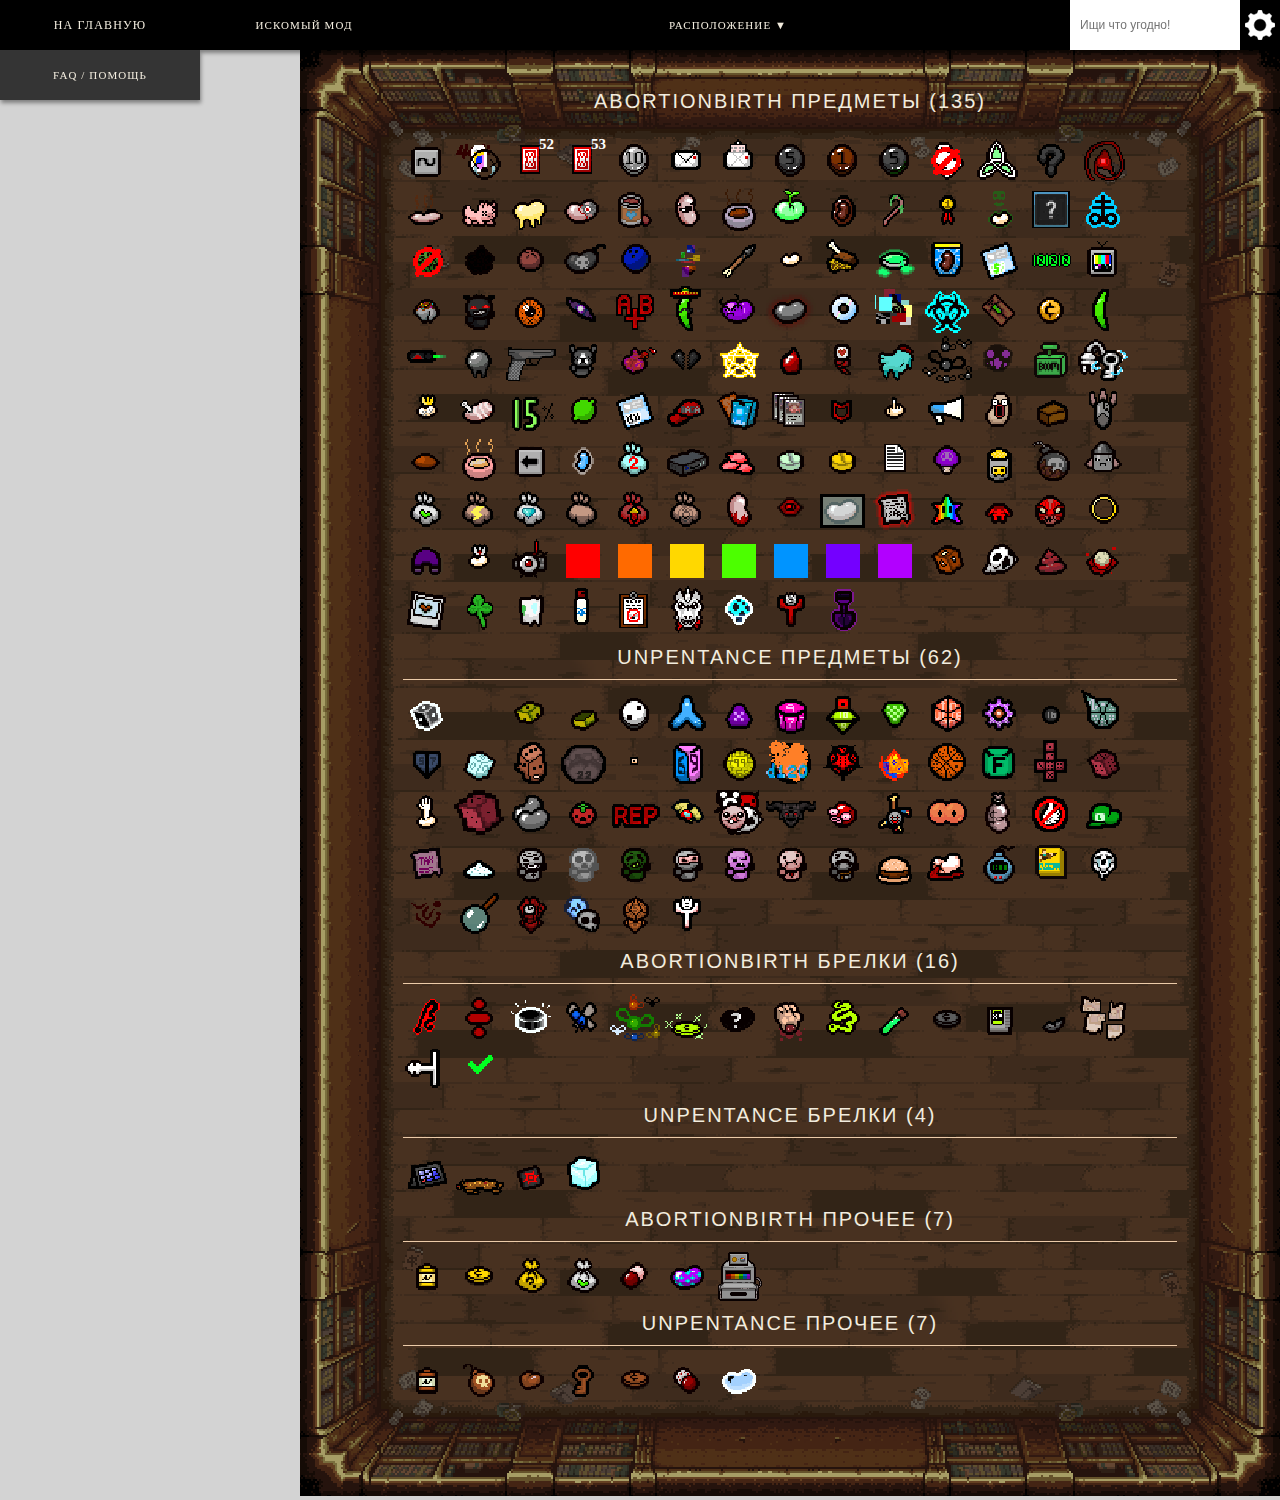
<file: index.htm>
﻿<!doctype html>
<html id="ht" lang="ru">
<head>
<meta charset="UTF-8">

<title>Описание предметов из модов для The Binding of Isaac: Rebirth</title>
<meta name="keywords" content="Binding of Isaac предметы, Isaac предметы, Rebirth, Afterbirth, Afterbirth Plus, Repentance, Isaac таблица предметов, Описание предметов Isaac, Afterbirth Плюс">
<meta name="description" content="Удобная таблица с описанием всех предметов из модов для Binding of Isaac Rebirth, а также дополнений Afterbirth, Afterbirth † (Afterbirth Plus) и Repentance.">
<meta name="viewport" content="width=device-width, initial-scale=1.0, maximum-scale=1.0, user-scalable=no">
<link rel="apple-touch-icon" href="images/touch-icon-iphone.png">
<link rel="apple-touch-icon" sizes="76x76" href="images/touch-icon-ipad.png">
<link rel="apple-touch-icon" sizes="120x120" href="images/touch-icon-iphone-retina.png">
<link rel="apple-touch-icon" sizes="152x152" href="images/touch-icon-ipad-retina.png">
<link rel="stylesheet" href="css/style.css?1623742475" type="text/css">
<link rel="stylesheet" href="css/style-all-items.css?1624286300" type="text/css">

<link rel="shortcut icon" type="image/x-icon" href="images/favicon.ico">
<!--<link href='css.css?family=Open+Sans+Condensed:300,700&subset=latin,cyrillic' rel='stylesheet' type='text/css'>-->
<link href='css.css?family=Comic+Sans+MS:300,700&subset=latin,cyrillic' rel='stylesheet' type='text/css'>
<script>
    function sC(e,t,n){
        var r=gC("nocookie");
        if(r=="y"||e=="nocookie"){
            var i=new Date;i.setTime(i.getTime()+n*24*60*60*1e3);
            var s="expires="+i.toGMTString();
            document.cookie=e+"="+t+"; "+s
        }
    }
    function gC(e){
        var t=e+"=";
        var n=document.cookie.split(";");
        for(var r=0;r<n.length;r++){
            var i=n[r].trim();
            if(i.indexOf(t)==0)return i.substring(t.length,i.length)
        }return""
    }
    function cC(){
        var e=gC("nocookie");
        if(e=="y"){
            var t=gC("night");
            var n=document.getElementById("night-on");
            var r=document.getElementById("night-off");
            if(t=="on"){
                var i=document.getElementById("ht");
                i.className="dark";
                if(r!==undefined&&n!==undefined&&r!==null&&n!==null){r.checked=false;n.checked=true}
            }else if(t=="off"){
                var i=document.getElementById("ht");
                i.className="";
                if(r!==undefined&&n!==undefined&&r!==null&&n!==null){r.checked=true;n.checked=false}
            }else{
                var i=document.getElementById("ht");
                i.className="";
                if(r!==undefined&&n!==undefined&&r!==null&&n!==null){r.checked=true;n.checked=false}
            }
        }
    }
</script>
</head>
<body class="repentance ">
<div id="babe"><div id="shadow"></div></div>
<div class="overlay" id="darkback"></div>
<header>
	<div class="container">
    	<div class="mobile-nav">☰</div>
<div class="mobile-nav-container">
                        <div><a class='nav-item' target='' href='faq.html'>FAQ / Помощь</a></div>
            
            <!--a class="nav-item nav-dd">Сиды ▼</a>
            <ul class="main-nav-list seed">
                <li><a class="nav-item" href="/rebirth_seeds">Rebirth</a></li-->
                <!--li><a class="nav-item" href="/afterbirth_seeds">Afterbirth</a></li-->
            <!-- </ul> -->
            <div>
                <a class="nav-item nav-dd">Искомый мод</a>
                <ul class="main-nav-list transform">
                    <li><a class='nav-item' href='index.htm'>Abortionbirth (AB+)</a></li>
					<li><a class='nav-item' href='why.htm'>Whybirth (AB+)</a></li>
					<li><a class='nav-item' href='devil-harvest.htm'>Devil's Harvest (AB+)</a></li>
                </ul>
            </div>
            <div>
                <a class="nav-item nav-dd">Механика</a>
                <ul class="main-nav-list transform">
                    <!--<li><a class="nav-item" href="transformations.html" target="_blank">Трансформации</a></li>-->

                </ul>
            </div>
            <div><a class='nav-item' target='_blank' href='ru/wiki/Заглавная.html'>Русская вики</a></div>
            <!-- <a class="nav-item nav-dd">Купить ▼</a>
            <ul class="main-nav-list buy">
                <li><a class="nav-item" href="http://store.steampowered.com/app/250900/" target="_blank">Rebirth</a></li>
                <li><a class="nav-item" href="http://store.steampowered.com/app/401920/" target="_blank">Afterbirth</a></li>
            </ul> -->

</div>
<div class='navigation'>
    <div>            
        <a class='nav-item nav-dd useful-menu '>Полезные ссылки</a>
        <ul class='useful-nav-list'>
    		<li><a class='nav-item' target='' href='faq.html'>FAQ / Помощь</a></li>
            <!--<li><a href="transformations.html" class="nav-item">Трансформации</a></li>-->
                                </ul>
    </div>
    <div class="vesrion-menu">
        <a class='nav-item nav-dd'>Искомый мод</a>
        <ul class='useful-nav-list list2'>
            <li><a class='nav-item' href='index.htm'>Abortionbirth (AB+)</a></li>
			<li><a class='nav-item' href='why.htm'>Whybirth (AB+)</a></li>
			<li><a class='nav-item' href='devil-harvest.htm'>Devil's Harvest (AB+)</a></li>
        </ul>
    </div>
     
     <!-- <a class='nav-item nav-dd dlc-menu' href='#' onclick="return false;">Механика<span class="dlc-hoverdiv">New</span></a> -->
     

     
    <!-- <ul class='seeds-nav-list'> -->
        <!-- <li><a class='nav-item' href="/transformations">Трансформации</a></li> -->
        <!-- <li><a class='nav-item' href="/rebirth_seeds">Rebirth</a></li> -->
        <!--li><a class='nav-item' href="/afterbirth_seeds">Afterbirth</a></li-->
    <!-- </ul> -->
    <div class='position_filter'><a class='nav-item nav-dd pool-menu'>Расположение ▼</a>
            <ul class='pool-nav-list'>
                <li><a class='nav-item pool-all'>Все (Сбросить)</a></li>
                <li><a class='nav-item pool-angel'>Комната Ангела</a></li>
                <li><a class='nav-item pool-secret'>Секретная Комната</a></li>
                <li><a class='nav-item pool-itm'>Комната Сокровищ</a></li>
                <li><a class='nav-item pool-devil'>Комната Дьявола</a></li>
                <li><a class='nav-item pool-red'>Красный Сундук</a></li>

                <li><a class='nav-item pool-shop'>Магазин</a></li>
                <li><a class='nav-item pool-nbeggar'>Попрошайка</a></li>
                <li><a class='nav-item pool-gold'>Золотой Сундук</a></li>
                <li><a class='nav-item pool-lib'>Библиотека</a></li>
                <li><a class='nav-item pool-dbeggar'>Демон-Попрошайка</a></li>

                <li><a class='nav-item pool-curse'>Проклятая Комната</a></li>
                <li><a class='nav-item pool-boss'>Босс-Комната</a></li>
                <li><a class='nav-item pool-kbeggar'>Попрошайка Ключей</a></li>
                <li><a class='nav-item pool-dung'>Комната Испытаний</a></li><li><a class='nav-item pool-empty'></a></li>
                <li><a class='nav-item pool-bbeggar'>Попрошайка Бомб</a></li>
            </ul>
            </div></div>
<div class='search'><div class='search-wrap'>
    <form action='#'> 
                            <input class='search-input' type='text' autocomplete='off' placeholder='Ищи что угодно!' autofocus="">
                            <p>да!</p>
                        </form>    <div class='option-expander'></div></div>
    <div class='option-container'>
        <ul class='options-show'>
            <li><h3>Ночной Режим:</h3></li>
            <label>On<input type='radio' name='night' id='night-on' onclick='sC("night","on",360)'></label>
            <label class='border-bottom'>Off<input type='radio' name='night' id='night-off' checked="" onclick='sC("night","off",360)'></label>
            <li><h3>Помощник:</h3></li>
            <label>On<input type='radio' name='helper' id='helper-on' onclick='sC("helper","on",360)'></label>
            <label>Off<input type='radio' name='helper' id='helper-off' checked="" onclick='sC("helper","off",360)'></label>
        </ul>
        <ul class='options-show '>            <li><h3>Сортировка:</h3></li>
            <label id='iid-label'>По ID<div class='itemid-hoverdiv' style='display:none'>Такой же порядок как в таблице из игры</div><input type='radio' name='sort' id='itemid' checked="" onclick='sC("sort","id",360)'></label>
            <label>По цвету<input type='radio' name='sort' id='colour' onclick='sC("sort","co",360)'></label>
            <label class='last-item border-bottom'>По алфавиту<input type='radio' name='sort' id='alphabet' onclick='sC("sort","az",360)'></label>
            
        </ul>
    </div>
</div>	</div>
</header><script>cC();</script>
<div class="main">
	<div class="library-background">


<!--<div class="main">-->
	

<div class="items-container popup-container">
	<div class="itm-popup" id="popup"></div>
</div>

<div class="items-container rebirth">
	<h1 id="no-line" class="">Abortionbirth предметы <span class="count"></span></h1>
				<li class='textbox ' data-tid='1' data-cid='1' data-sid='66'><div class='a'>
				<div onclick='' class='rebirth-item r-itm168'></div><span>
				<p class='item-title'>~ Key</p>
				<p class='r-itemid'>ItemID: 66</p><div class='description-middle'><p class='pickup'>"Enter command"</p><p>• После подбора активирует случайные консольные команды.</p><p>• <span>С шансом в 20% может телепортировать в Blue Womb, Void, Dark Room, Basement, комнату Я Ошибка, магазин или сокровищницу, перезапустить забег или начать 34 испытание (Ultra Hard).</p>
				<p>• Возможные команды:</p>
				<p>— g Bob's Brain (выдаёт <a href = "https://isaac-items.ru/?type=0&id=273">мозг Боба</a>);<br>
				— debug 1 (отображение хитбоксов объектов);<br>
				— debug 2 (отображение номера каждой клетки в комнате);<br>
				— debug 3 (неуязвимость);<br>
				— debug 4 (+40 к урону);<br>
				— debug 5 (текст о текущей комнате в нижней части экрана);<br>
				— debug 6 (без видимых эффектов);<br>
				— debug 7 (отображение значения нанесённого урона);<br>
				— debug 8 (бесконечный заряд для активного предмета);<br>
				— debug 9 (+50 к удаче);<br>
				— debug 10 (все враги получают постоянный фиксированный урон);<br>
				— debug 11 (отображение положения клеток);<br>
				— spawn Delirium (спавн босса Delirium);<br>
				— spawn Printer (спавн автомата Printer, добавленного в мод);<br>
				— spawn Sunec (спавн монстра Sunec, ускоренной версии Ring Worm);<br>
				— spawn Collectible (спавн случайного предмета);<br>
				— spawn Trinket (спавн случайного брелка);<br>
				— spawn Tarot (спавн случайной карты Таро);<br>
				— g Bean Soup (выдаёт <a onclick="initpp(39,0)">Бобовый суп</a>);<br>
				— g Dead Sea Scrolls (выдаёт <a href = "https://isaac-items.ru/?type=0&id=124">Свитки Мёртвого Моря)</a>;<br>
				— costumetest (даёт персонажу случайный костюм).
				</span></p><ul><p class='item_type'>ТИП: <span>Пассивный</span></p><p class='item_find'>ГДЕ НАЙТИ: <span>Сокровищница, Сокровищница режима Жадности</span><p class='tags'>* item room pool, кнопка, тильда</p></ul></div></span></div></li>
				
				<li class='textbox ' data-tid='2' data-cid='2' data-sid='107'><div class='a'>
				<div onclick='' class='rebirth-item r-itm113'></div><span>
				<p class='item-title'>(NO NAME)</p>
				<p class='r-itemid'>ItemID: 107</p><div class='description-middle'><p class='pickup'>"AwesomeX, remember to make a description for (NO NAME)"</p><p>• Все движущиеся объекты на экране оставляют за собой след. Как зависнувшие окна в Windows XP, если вы понимаете, о чём я.</p><p>• После удаления предмета эффект остаётся.</p><ul><p class='item_type'>ТИП: <span>Пассивный</span></p><p class='item_find'>ГДЕ НАЙТИ: <span>Секретная комната, <a onclick="initpp(126,0)">Pack 2 Sack</a></span><p class='tags'>* secret room pool, нет имени</p></ul></div></span></div></li>
				
				<li class='textbox ' data-tid='3' data-cid='3' data-sid='60' corner='52'><div class='a'>
				<div onclick='' class='rebirth-item r-itm001'></div><span>
				<p class='item-title'>52 Card Pickup</p>
				<p class='r-itemid'>ItemID: 60</p><div class='description-middle'><p class='pickup'>"Now pick them up..."</p>
				<p>• После подбора удаляет из вашего инвентаря все предметы и выставляет их на пьедесталы в комнате.</p>
				<ul><p class='item_type'>ТИП: <span>Пассивный</span></p>
				<p class='item_find'>ГДЕ НАЙТИ: <span>Сокровищница, Магазин, Сокровищница режима Жадности, Магазин режима Жадности</span>
				<p class='tags'>* item room pool, shop room pool, сбор 52 карт, карта</p></ul></div></span></div></li>
				
				<li class='textbox ' data-tid='4' data-cid='4' data-sid='61' corner='53'><div class='a'>
				<div onclick='' class='rebirth-item r-itm001'></div><span>
				<p class='item-title'>53 Card Pickup</p>
				<p class='r-itemid'>ItemID: 61</p><div class='description-middle'><p class='pickup'>"Huh, where'd the extra come from?"</p>
				<p>• После подбора удаляет из вашего инвентаря все предметы и выставляет их на пьедесталы в комнате.</p>
				<p>• Среди предметов на пьедестале будет находиться предмет 53 Card Pickup.</p>
				<p>• Выпадает только из предмета <a onclick="initpp(126,0)">Pack 2 Sack</a>.</p>
				<ul><p class='item_type'>ТИП: <span>Пассивный</span></p>
				<p class='item_find'>ГДЕ НАЙТИ: <span>только через Pack 2 Sack</span>
				<p class='tags'>* сбор 53 карт, карта</p></ul></div></span></div></li>
				
				<li class='textbox ' data-tid='5' data-cid='5' data-sid='71'><div class='a'>
				<div onclick='' class='rebirth-item r-itm157'></div><span>
				<p class='item-title'>A Dime</p>
				<p class='r-itemid'>ItemID: 71</p><div class='description-middle'><p class='pickup'>"You feel less wealthy"</p>
				<p>• +10 монет.</p>
				<p>• Появляется только в магазине, что делает его хоть как-то выгодным только по скидке.</p>
				<ul><p class='item_type'>ТИП: <span>Пассивный</span></p>
				<p class='item_find'>ГДЕ НАЙТИ: <span>Магазин, Магазин режима Жадности</span>
				<p class='tags'>* shop room pool, деньги, монета, червонец, чирик, десятка, 10</p></ul></div></span></div></li>
				
				<li class='textbox ' data-tid='6' data-cid='6' data-sid='10'><div class='a'>
				<div onclick='' class='rebirth-item r-itm003'></div><span>
				<p class='item-title'>A letter</p>
				<p class='r-itemid'>ItemID: 10</p><div class='description-middle'><p class='pickup'>"It's addressed to Santa"</p>
				<p>• Появляется после убийства Мамы.</p>
				<p>• Переносит в Northern Glacier - зимнюю локацию, представляющую собой рескин Шеола. В конце локации находится босс - Санта, усложнённая версия Сатаны.</p>
				<ul><p class='item_type'>ТИП: <span>Активируемый</span></p>
				<p class='item_recharge'>ПЕРЕЗАРЯДКА: <span>Одноразовый</span></p>
				<p class='item_find'>ГДЕ НАЙТИ: <span><a onclick="initpp(126,0)">Pack 2 Sack</a> или после убийства Мамы</span>
				<p class='tags'>* письмо</p></ul></div></span></div></li>
				
				<li class='textbox ' data-tid='7' data-cid='7' data-sid='11'><div class='a'>
				<div onclick='' class='rebirth-item r-itm004'></div><span>
				<p class='item-title'>A letter</p>
				<p class='r-itemid'>ItemID: 11</p><div class='description-middle'><p class='pickup'>"It's addressed to me"</p>
				<p>• Появляется после убийства Санты в локации Northern Glacier.</p>
				<p>• При использовании открывает люк в Пустоту и спавнит предмет <a onclick="initpp(106,0)">Christmas Spirit</a>. После этого наверху появится следующий текст:</p>
				<p>Hey, sorry kid.<br>
				   I didn't really want to kill you<br>
				   Just have to spread the Christmas Spirit<br>
				   Please don't take this personally<br>
				   Merry Christmas!</p>
				<ul><p class='item_type'>ТИП: <span>Активируемый</span></p>
				<p class='item_recharge'>ПЕРЕЗАРЯДКА: <span>Одноразовый</span></p>
				<p class='item_find'>ГДЕ НАЙТИ: <span><a onclick="initpp(126,0)">Pack 2 Sack</a> или после убийства Санты</span>
				<p class='tags'>* письмо</p></ul></div></span></div></li>
				
				<li class='textbox ' data-tid='8' data-cid='8' data-sid='69'><div class='a'>
				<div onclick='' class='rebirth-item r-itm160'></div><span>
				<p class='item-title'>A Nickel</p>
				<p class='r-itemid'>ItemID: 69</p><div class='description-middle'><p class='pickup'>"You feel poor"</p>
				<p>• +5 монет.</p>
				<p>• Появляется только в магазине, что делает его невыгодным для покупки.</p>
				<ul><p class='item_type'>ТИП: <span>Пассивный</span></p>
				<p class='item_find'>ГДЕ НАЙТИ: <span>Магазин, Магазин режима Жадности</span>
				<p class='tags'>* shop room pool, деньги, монета, пятак, никель, 5</p></ul></div></span></div></li>
				
				<li class='textbox ' data-tid='9' data-cid='9' data-sid='68'><div class='a'>
				<div onclick='' class='rebirth-item r-itm161'></div><span>
				<p class='item-title'>A Penny</p>
				<p class='r-itemid'>ItemID: 68</p><div class='description-middle'><p class='pickup'>"You feel like an idiot"</p>
				<p>• +1 монета.</p>
				<p>• Появляется только в магазине, что делает его абсолютно невыгодным для покупки.</p>
				<ul><p class='item_type'>ТИП: <span>Пассивный</span></p>
				<p class='item_find'>ГДЕ НАЙТИ: <span>Магазин, Магазин режима Жадности</span>
				<p class='tags'>* shop room pool, деньги, монета, пенни, копейка, 1</p></ul></div></span></div></li>
				
				<li class='textbox ' data-tid='10' data-cid='10' data-sid='70'><div class='a'>
				<div onclick='' class='rebirth-item r-itm166'></div><span>
				<p class='item-title'>A Sticky Nickel</p>
				<p class='r-itemid'>ItemID: 70</p><div class='description-middle'><p class='pickup'>"Prank coin"</p>
				<p>• После подбора спавнит липкий пятак.</p>
				<p>• Появляется только в магазине, что делает его абсолютно невыгодным для покупки.</p>
				<p>• Этот предмет можно отличить от обычного <a onclick="initpp(69,0)">Пятака</a> по зелёной раскраске в нижней его части.</p>
				<ul><p class='item_type'>ТИП: <span>Пассивный</span></p>
				<p class='item_find'>ГДЕ НАЙТИ: <span>Магазин, Магазин режима Жадности</span>
				<p class='tags'>* shop room pool, деньги, монета, 5</p></ul></div></span></div></li>
				
				<li class='textbox ' data-tid='11' data-cid='11' data-sid='87'><div class='a'>
				<div onclick='' class='rebirth-item r-itm002'></div><span>
				<p class='item-title'>Abortion</p>
				<p class='r-itemid'>ItemID: 87</p><div class='description-middle'><p class='pickup'>"Abortion time!"</p>
				<p>• После подбора убирает всех собранных помощников.</p>
				<p>• Подобранные в будущем помощники тоже удаляются.</p>
				<p>• Предмет также убирает Сердце Мамы и Оно Живое.</p>
				<ul><p class='item_type'>ТИП: <span>Пассивный</span></p>
				<p class='item_find'>ГДЕ НАЙТИ: <span>Комната Дьявола, Демон-Попрошайка, Комната Дьявола режима Жадности</span>
				<p class='tags'>* devil room pool, demon beggar pool, аборт</p></ul></div></span></div></li>
				
				<li class='textbox ' data-tid='12' data-cid='12' data-sid='54'><div class='a'>
				<div onclick='' class='rebirth-item r-itm005'></div><span>
				<p class='item-title'>All Three of Them</p>
				<p class='r-itemid'>ItemID: 54</p><div class='description-middle'><p class='pickup'>"The complete being"</p>
				<p>• Даёт персонажу предметы <a href = "https://isaac-items.ru/?type=0&id=333">The Mind</a>, <a href = "https://isaac-items.ru/?type=0&id=334">The Body</a> и <a href = "https://isaac-items.ru/?type=0&id=335">The Soul</a>.</p>
				<ul><p class='item_type'>ТИП: <span>Пассивный</span></p>
				<p class='item_find'>ГДЕ НАЙТИ: <span>Сокровищница, Комната Ангела, Сокровищница режима Жадности, Комната Ангела режима Жадности</span>
				<p class='tags'>* item room pool, angel room pool, все трое, душа, тело, разум</p></ul></div></span></div></li>
				
				<li class='textbox ' data-tid='13' data-cid='13' data-sid='84'><div class='a'>
				<div onclick='' class='rebirth-item r-itm006'></div><span>
				<p class='item-title'>Amnesia</p>
				<p class='r-itemid'>ItemID: 84</p><div class='description-middle'><p class='pickup'>"Where am I?"</p>
				<p>• При попытке перехода в следующую локацию персонаж будет оказываться в той локации, где подобрал этот предмет.</p>
				<p>• Эффект предмета делает дальнейшее прохождение забега невозможным.</p>
				<ul><p class='item_type'>ТИП: <span>Пассивный</span></p>
				<p class='item_find'>ГДЕ НАЙТИ: <span>Попрошайка, Демон-Попрошайка, Красный сундук, Проклятая комната, Проклятая комната режима Жадности</span>
				<p class='tags'>* normal beggar pool, demon beggar pool, red chest pool, curse room pool, амнезия, вопрос</p></ul></div></span></div></li>
				
				<li class='textbox ' data-tid='14' data-cid='14' data-sid='55'><div class='a'>
				<div onclick='' class='rebirth-item r-itm007'></div><span>
				<p class='item-title'>Atheist Head</p>
				<p class='r-itemid'>ItemID: 55</p><div class='description-middle'><p class='pickup'>"I don't believe"</p>
				<p>• Все объекты в комнатах уничтожаются, если подойти к ним достаточно близко.</p>
				<p>• В битве с Ультра Жадностью двери тоже уничтожаются.</p>
				<p>• Сундук, появляющийся в конце забега, тоже уничтожается, что делает прохождение невозможным.</p>
				<p>• Единственный способ закончить забег с этим предметом - это победить Мега Сатану, тем самым активируя 50% шанс на мгновенный запуск концовки.</p>
				<ul><p class='item_type'>ТИП: <span>Пассивный</span></p>
				<p class='item_find'>ГДЕ НАЙТИ: <span>Секретная комната, Секретная комната режима Жадности</span>
				<p class='tags'>* secret room pool, голова атеиста, спираль, глаз</p></ul></div></span></div></li>
				
				<li class='textbox ' data-tid='15' data-cid='15' data-sid='43'><div class='a'>
				<div onclick='' class='rebirth-item r-itm008'></div><span>
				<p class='item-title'>Bad Bean</p>
				<p class='r-itemid'>ItemID: 43</p><div class='description-middle'><p class='pickup'>"Weak farts"</p>
				<p>• При использовании персонаж пукает. Сам пук не имеет никакого эффекта.</p>
				<ul><p class='item_type'>ТИП: <span>Активируемый</span></p>
				<p class='item_recharge'>ПЕРЕЗАРЯДКА: <span>1 комната</span></p>
				<p class='item_find'>ГДЕ НАЙТИ: <span>Сокровищница, <a onclick="initpp(126,0)">Pack 2 Sack</a></span>
				<p class='tags'>* item room pool, плохой боб</p></ul></div></span></div></li>
				
				<li class='textbox ' data-tid='16' data-cid='16' data-sid='48'><div class='a'>
				<div onclick='' class='rebirth-item r-itm009'></div><span>
				<p class='item-title'>Bankruptcy</p>
				<p class='r-itemid'>ItemID: 48</p><div class='description-middle'><p class='pickup'>"Mortgage time!"</p>
				<p>• Удаляет все ваши собранные пикапы и предметы, отдав взамен кучу денег.</p>
				<p>• Расценки за обмен следующие:</p>
				<p>— Предмет - червонец (10 монет);<br>
				   — Брелок - три пятака (?);<br>
				   — Красное сердце, синее сердце - двойной пенни;<br>
				   — Пенни, бомба или ключ - пенни.</p>
				<ul><p class='item_type'>ТИП: <span>Пассивный</span></p>
				<p class='item_find'>ГДЕ НАЙТИ: <span>Магазин, Магазин режима Жадности</span>
				<p class='tags'>* shop room pool, банкротство, свинья-копилка</p></ul></div></span></div></li>
				
				<li class='textbox ' data-tid='17' data-cid='17' data-sid='28'><div class='a'>
				<div onclick='' class='rebirth-item r-itm010'></div><span>
				<p class='item-title'>Batter Bean</p>
				<p class='r-itemid'>ItemID: 28</p><div class='description-middle'><p class='pickup'>"Baker's Bean"</p>
				<p>• При использовании спавнит предмет, связанный с едой.</p>
				<p>• Список возможных для выпадения предметов: <a href = "https://isaac-items.ru/?type=0&id=22">Lunch</a>, <a href = "https://isaac-items.ru/?type=0&id=25">Breakfast</a>, <a href = "https://isaac-items.ru/?type=0&id=456">Moldy Bread (Midnight Snack)</a>, <a href = "https://isaac-items.ru/?type=0&id=23">Dinner</a>, <a href = "https://isaac-items.ru/?type=0&id=24">Dessert</a>, <a href = "https://isaac-items.ru/?type=0&id=346">A Snack</a>, <a href = "https://isaac-items.ru/?type=0&id=418">Fruit Cake</a>, <a href = "https://isaac-items.ru/?type=0&id=16">Raw Liver</a>, <a href = "https://isaac-items.ru/?type=0&id=26">Rotten Meat</a>, <a href = "https://isaac-items.ru/?type=0&id=226">Black Lotus.</a></p>
				<ul><p class='item_type'>ТИП: <span>Активируемый</span></p>
				<p class='item_recharge'>ПЕРЕЗАРЯДКА: <span>1 комната</span></p>
				<p class='item_find'>ГДЕ НАЙТИ: <span>Сокровищница, Сокровищница режима Жадности</span>
				<p class='tags'>* item room pool, боб из теста, еда</p></ul></div></span></div></li>
				
				<li class='textbox ' data-tid='18' data-cid='18' data-sid='32'><div class='a'>
				<div onclick='' class='rebirth-item r-itm011'></div><span>
				<p class='item-title'>Beam Bean</p>
				<p class='r-itemid'>ItemID: 32</p><div class='description-middle'><p class='pickup'>"Advanced Bean"</p>
				<p>• При использовании выстреливает лазером в ближайших врагов.</p>
				<ul><p class='item_type'>ТИП: <span>Активируемый</span></p>
				<p class='item_recharge'>ПЕРЕЗАРЯДКА: <span>1 комната</span></p>
				<p class='item_find'>ГДЕ НАЙТИ: <span>Сокровищница, Сокровищница режима Жадности</span>
				<p class='tags'>* item room pool, лучевой боб, технология, technology</p></ul></div></span></div></li>
				
				<li class='textbox ' data-tid='19' data-cid='19' data-sid='46'><div class='a'>
				<div onclick='' class='rebirth-item r-itm012'></div><span>
				<p class='item-title'>Bean Boy's Beans</p>
				<p class='r-itemid'>ItemID: 46</p><div class='description-middle'><p class='pickup'>"First I'll eat these beans..."</p>
				<p>• +1 синее сердце.</p>
				<p>• При каждом подборе предметов-бобов будет давать по одному синему сердцу.</p>
				<ul><p class='item_type'>ТИП: <span>Пассивный</span></p>
				<p class='item_find'>ГДЕ НАЙТИ: <span>Сокровищница, Сокровищница режима Жадности</span>
				<p class='tags'>* item room pool, бобы мальчика боба</p></ul></div></span></div></li>
				
				<li class='textbox ' data-tid='20' data-cid='20' data-sid='116'><div class='a'>
				<div onclick='' class='rebirth-item r-itm015'></div><span>
				<p class='item-title'>Bean Bum</p>
				<p class='r-itemid'>ItemID: 116</p><div class='description-middle'><p class='pickup'>"He wants your beans"</p>
				<p>• Помощник, следует за вами и собирает желейные бобы. За каждые 2.5 может выдать случайный предмет-боб.</p>
				<ul><p class='item_type'>ТИП: <span>Пассивный, Помощник</span></p>
				<p class='item_find'>ГДЕ НАЙТИ: <span>Сокровищница, Сокровищница режима Жадности</span>
				<p class='tags'>* item room pool, боб-попрошайка</p></ul></div></span></div></li>
				
				<li class='textbox ' data-tid='21' data-cid='21' data-sid='39'><div class='a'>
				<div onclick='' class='rebirth-item r-itm013'></div><span>
				<p class='item-title'>Bean Soup</p>
				<p class='r-itemid'>ItemID: 39</p><div class='description-middle'><p class='pickup'>"A taste of everything"</p>
				<p>• При использовании активирует эффект всех предметов-бобов в игре, кроме <a onclick="initpp(47,0)">Beanstalk Bean</a>.</p>
				<ul><p class='item_type'>ТИП: <span>Активируемый</span></p>
				<p class='item_recharge'>ПЕРЕЗАРЯДКА: <span>1 комната</span></p>
				<p class='item_find'>ГДЕ НАЙТИ: <span>Сокровищница, Сокровищница режима Жадности</span>
				<p class='tags'>* item room pool, бобовый суп, гороховый</p></ul></div></span></div></li>
				
				<li class='textbox ' data-tid='23' data-cid='22' data-sid='47'><div class='a'>
				<div onclick='' class='rebirth-item r-itm019'></div><span>
				<p class='item-title'>Beanstalk Bean</p>
				<p class='r-itemid'>ItemID: 47</p><div class='description-middle'><p class='pickup'>"Fee Fi Fo Fum"</p>
				<p>• -1 к здоровью.</p>
				<p>• +10 к урону.</p>
				<p>• +250 к дальности атаки.</p>
				<p>• Выдаёт предмет <a href = "https://isaac-items.ru/?type=0&id=314">Thunder Thighs</a> и 8 раз использует пилюлю One Makes You Larger.
				<ul><p class='item_type'>ТИП: <span>Пассивный</span></p>
				<p class='item_find'>ГДЕ НАЙТИ: <span>Сокровищница, Сокровищница режима Жадности</span>
				<p class='tags'>* item room pool, проросший боб</p></ul></div></span></div></li>
				
				<li class='textbox ' data-tid='22' data-cid='23' data-sid='34'><div class='a'>
				<div onclick='' class='rebirth-item r-itm016'></div><span>
				<p class='item-title'>Beaned Bean</p>
				<p class='r-itemid'>ItemID: 34</p><div class='description-middle'><p class='pickup'>"Beans on command"</p>
				<p>• При использовании спавнит случайный предмет-боб на пьедестале.</p>
				<ul><p class='item_type'>ТИП: <span>Активируемый</span></p>
				<p class='item_recharge'>ПЕРЕЗАРЯДКА: <span>1 комната</span></p>
				<p class='item_find'>ГДЕ НАЙТИ: <span>Сокровищница, Сокровищница режима Жадности</span>
				<p class='tags'>* item room pool, бобовый боб</p></ul></div></span></div></li>
				
				<li class='textbox ' data-tid='24' data-cid='24' data-sid='105'><div class='a'>
				<div onclick='' class='rebirth-item r-itm020'></div><span>
				<p class='item-title'>Beginner's Luck</p>
				<p class='r-itemid'>ItemID: 105</p><div class='description-middle'><p class='pickup'>"Just a phase"</p>
				<p>• Если у персонажа в инвентаре нет предметов, кроме этого, то увеличивает его характеристики:<br>
				• +2 к урону.<br>
				• +0.5 к скорости бега.<br>
				• +11 к дальности атаки.<br>
				• +5 к скорости атаки.<br>
				• +0.5 к скорости полёта слёз.</p>
				<p>• Если же у персонажа были предметы в инвентаре или они были подобраны после подбора этого предмета, то он, напротив, снижает характеристики:<br>
				• -2 к урону.<br>
				• -0.5 к скорости бега.<br>
				• -11 к дальности атаки.<br>
				• -5 к скорости атаки.<br>
				• -0.5 к скорости полёта слёз.</p>
				<p>• Предмет не берёт в счёт стартовые предметы персонажей.</p>
				<p>• Является отсылкой к Посоху Слизня из игры Terraria. Название предмета - Удача Новичка, скорее всего, потому что до версии 1.3 этот посох мог выпасть только с шансом 1 к 10000.
				<ul><p class='item_type'>ТИП: <span>Пассивный</span></p>
				<p class='item_find'>ГДЕ НАЙТИ: <span>Сокровищница</span>
				<p class='tags'>* item room pool, новичок, террария</p></ul></div></span></div></li>
				
				<li class='textbox ' data-tid='25' data-cid='25' data-sid='56'><div class='a'>
				<div onclick='' class='rebirth-item r-itm021'></div><span>
				<p class='item-title'>Best MOD Award</p>
				<p class='r-itemid'>ItemID: 56</p><div class='description-middle'><p class='pickup'>"Voted Best Workshop MOD!"</p>
				<p>• При подборе на персонажа падает кубок, завершающий забег.</p>
				<p>• Увернуться от этого кубка можно, если иметь высокую скорость бега или вовремя телепортироваться в другое место.</p>
				<ul><p class='item_type'>ТИП: <span>Пассивный</span></p>
				<p class='item_find'>ГДЕ НАЙТИ: <span>Сокровищница, Сокровищница режима Жадности</span>
				<p class='tags'>* item room pool, награда за лучший мод, мдо</p></ul></div></span></div></li>
				
				<li class='textbox ' data-tid='26' data-cid='26' data-sid='21'><div class='a'>
				<div onclick='' class='rebirth-item r-itm022'></div><span>
				<p class='item-title'>Better Bean</p>
				<p class='r-itemid'>ItemID: 21</p><div class='description-middle'><p class='pickup'>"Better than butter"</p>
				<p>• При использовании персонаж пукает огромным отбрасывающим и отравляющим облаком, которое наносит 50 урона.</p>
				<ul><p class='item_type'>ТИП: <span>Активируемый</span></p>
				<p class='item_recharge'>ПЕРЕЗАРЯДКА: <span>1 комната</span></p>
				<p class='item_find'>ГДЕ НАЙТИ: <span>Сокровищница, Сокровищница режима Жадности</span>
				<p class='tags'>* item room pool, лучше, боб</p></ul></div></span></div></li>
				
				<li class='textbox ' data-tid='27' data-cid='27' data-sid='129'><div class='a'>
				<div onclick='' class='rebirth-item r-itm023'></div><span>
				<p class='item-title'>Biggest Fan</p>
				<p class='r-itemid'>ItemID: 129</p><div class='description-middle'><p class='pickup'>"Best protector"</p>
				<p>• Спутник. Летает вокруг персонажа, защищает от вражеских снарядов.</p>
				<p>• Время от времени выстреливает вокруг себя 8 красными слезами, наносящими 3.5 урона.</p>
				<p>• При соприкосновении с врагом наносит 2 контактного урона за тик.</p>
				<p>• С шансом 1 к 180 может выстрелить слезой, полностью повторяющей слезу персонажа.</p>
				<ul><p class='item_type'>ТИП: <span>Пассивный, Спутник</span></p>
				<p class='item_find'>ГДЕ НАЙТИ: <span>Сокровищница</span>
				<p class='tags'>* item room pool, самый большой фанат</p></ul></div></span></div></li>
				
				<li class='textbox ' data-tid='28' data-cid='28' data-sid='72'><div class='a'>
				<div onclick='' class='rebirth-item r-itm025'></div><span>
				<p class='item-title'>Bluestone</p>
				<p class='r-itemid'>ItemID: 72</p><div class='description-middle'><p class='pickup'>"Weird laser barrage"</p>
				<p>• Выдаёт <a href = "https://isaac-items.ru/?type=0&id=118">Brimstone</a> с перекрашенным в голубой цвет потоком серы.</p>
				<p>• Если взять <a href = "https://isaac-items.ru/?type=0&id=118">Brimstone</a>, имея при себе Bluestone, у персонажа при выстреле будет появляться два голубых потока серы.</p>
				<p class='dlcdesc'><strong>Repentance<span style='display:none;'>dlc</span>:</strong> <span>При подборе двух и более Brimstone, имея при себе Bluestone, во время выстрела будет появляться один большой поток голубой серы.</span></p>
				<ul><p class='item_type'>ТИП: <span>Пассивный</span></p>
				<p class='item_find'>ГДЕ НАЙТИ: <span>а чёрт его знает. В айтем-пулах его нет</span>
				<p class='tags'>* синий, голубой, сера, лазер</p></ul></div></span></div></li>
				
				<li class='textbox ' data-tid='29' data-cid='29' data-sid='63'><div class='a'>
				<div onclick='' class='rebirth-item r-itm026'></div><span>
				<p class='item-title'>Bob's Bane</p>
				<p class='r-itemid'>ItemID: 63</p><div class='description-middle'><p class='pickup'>"NO MORE!"</p>
				<p>• Заменяет все предметы Боба в инвентаре (не бобЫ!) случайными предметами на пьедесталах.</p>
				<p>• Если предмет Боба находится на пьедестале, то он заменяется тремя случайными предметами.</p>
				<p>• Предметы, которые могут быть заменены: <a href = "https://isaac-items.ru/?type=0&id=273">Bob's Brain</a>, <a href = "https://isaac-items.ru/?type=0&id=140">Bob's Curse</a>, <a href = "https://isaac-items.ru/?type=0&id=42">Bob's Rotten Head</a>, <a onclick="initpp(113,0)">Bob's Brain II.</a></p>
				<ul><p class='item_type'>ТИП: <span>Пассивный</span></p>
				<p class='item_find'>ГДЕ НАЙТИ: <span>Сокровищница, Золотой сундук, Сокровищница режима Жадности</span>
				<p class='tags'>* item room pool, golden chest pool, гибель</p></ul></div></span></div></li>
				
				<li class='textbox ' data-tid='30' data-cid='30' data-sid='113'><div class='a'>
				<div onclick='' class='rebirth-item r-itm027'></div><span>
				<p class='item-title'>Bob's Brain II</p>
				<p class='r-itemid'>ItemID: 113</p><div class='description-middle'><p class='pickup'>"Suicidal thoughts..."</p>
				<p>• Помощник, следует за персонажем. Притягивает к себе ближайших врагов, при контакте с ними взрывается, нанося 30 урона.</p>
				<p>• В момент, когда мозг взорвался, но ещё не появился, он может наносить контактный урон врагам (3.5 за тик).<p>
				<p>• НЕ ЯВЛЯЕТСЯ предметом, участвующим в трансформации в Bob.</p>
				<ul><p class='item_type'>ТИП: <span>Пассивный, Помощник</span></p>
				<p class='item_find'>ГДЕ НАЙТИ: <span>Золотой сундук</span>
				<p class='tags'>* golden chest pool, мозг боба 2</p></ul></div></span></div></li>
				
				<li class='textbox ' data-tid='31' data-cid='31' data-sid='37'><div class='a'>
				<div onclick='' class='rebirth-item r-itm028'></div><span>
				<p class='item-title'>Boil Bean</p>
				<p class='r-itemid'>ItemID: 37</p><div class='description-middle'><p class='pickup'>"Boiled to Perfection"</p>
				<p>• При использовании спавнит рядом с персонажем красный, белый (Кокон), зелёный (Кишка) и синий Нарыв.</p>
				<p>• Все появившиеся Нарывы дружелюбны.<p>
				<ul><p class='item_type'>ТИП: <span>Активируемый</span></p>
				<p class='item_recharge'>ПЕРЕЗАРЯДКА: <span>1 комната</span></p>
				<p class='item_find'>ГДЕ НАЙТИ: <span>Сокровищница, Сокровищница режима Жадности</span>
				<p class='tags'>* item room pool, варёный, сваренный боб</p></ul></div></span></div></li>
				
				<li class='textbox ' data-tid='32' data-cid='32' data-sid='45'><div class='a'>
				<div onclick='' class='rebirth-item r-itm029'></div><span>
				<p class='item-title'>Boom Bean</p>
				<p class='r-itemid'>ItemID: 45</p><div class='description-middle'><p class='pickup'>"Explosive farts"</p>
				<p>• При использовании взрывает игрока.</p>
				<p>• Взрыв наносит врагам 60 урона.</p>
				<ul><p class='item_type'>ТИП: <span>Активируемый</span></p>
				<p class='item_recharge'>ПЕРЕЗАРЯДКА: <span>1 комната</span></p>
				<p class='item_find'>ГДЕ НАЙТИ: <span>Сокровищница, <a onclick="initpp(126,0)">Pack 2 Sack</a></span>
				<p class='tags'>* item room pool, бомба, боб, взрывной</p></ul></div></span></div></li>
				
				<li class='textbox ' data-tid='33' data-cid='33' data-sid='57'><div class='a'>
				<div onclick='' class='rebirth-item r-itm030'></div><span>
				<p class='item-title'>Bowler</p>
				<p class='r-itemid'>ItemID: 57</p><div class='description-middle'><p class='pickup'>"Strike!"</p>
				<p>• Слёзы теперь отскакивают от стен. Некоторые из них не будут падать на пол и продолжат летать по комнате.</p>
				<p>• В сочетании с другими модификаторами слёз (например, <a href = "https://isaac-items.ru/?type=0&id=118">Brimstone</a>) предмет будет работать как <a href = "https://isaac-items.ru/?type=0&id=221">Rubber Cement</a>.</p>
				<p>• +5 к урону.</p>
				<p>• -0.3 к скорости полёта слёз.</p>
				<ul><p class='item_type'>ТИП: <span>Пассивный</span></p>
				<p class='item_find'>ГДЕ НАЙТИ: <span>Сокровищница, Сокровищница режима Жадности</span>
				<p class='tags'>* item room pool, мяч, шар для боулинга, боулер</p></ul></div></span></div></li>
				
				<li class='textbox ' data-tid='34' data-cid='34' data-sid='23'><div class='a'>
				<div onclick='' class='rebirth-item r-itm031'></div><span>
				<p class='item-title'>Broken Bean</p>
				<p class='r-itemid'>ItemID: 23</p><div class='description-middle'><p class='pickup'>"T0ot 0n cOmm@nD"</p>
				<p>• При использовании может заспавнить глючный предмет на пьедестале (а именно: <a onclick="initpp(73,0)">McAfee</a>, <a onclick="initpp(95,0)">Glitch Item</a>, <a href = "https://isaac-items.ru/?type=0&id=324">Undefined</a>, <a href = "https://isaac-items.ru/?type=0&id=405">GB Bug</a> или <a href = "https://isaac-items.ru/?type=0&id=258">Missing No</a>.)</p>
				<p>• С шансом в 4% может телепортировать в комнату Я Ошибка.</p>
				<ul><p class='item_type'>ТИП: <span>Активируемый</span></p>
				<p class='item_recharge'>ПЕРЕЗАРЯДКА: <span>1 комната</span></p>
				<p class='item_find'>ГДЕ НАЙТИ: <span>Секретная комната, Секретная комната режима Жадности</span>
				<p class='tags'>* secret room pool, сломанный боб, глючный, глюк, глитч</p></ul></div></span></div></li>
				
				<li class='textbox ' data-tid='35' data-cid='35' data-sid='89'><div class='a'>
				<div onclick='' class='rebirth-item r-itm032'></div><span>
				<p class='item-title'>Broken Kneecap</p>
				<p class='r-itemid'>ItemID: 89</p><div class='description-middle'><p class='pickup'>"I used to be an adventurer like you..."</p>
				<p>• Снижает скорость бега до 0.1.</p>
				<p>• Персонаж оставляет за собой кровавый след.</p>
				<p>• Отсылка к мему про простреленное колено из игры Skyrim.</p>
				<ul><p class='item_type'>ТИП: <span>Пассивный</span></p>
				<p class='item_find'>ГДЕ НАЙТИ: <span>Сокровищница, Сокровищница режима Жадности</span>
				<p class='tags'>* item room pool, сломанное, скайрим</p></ul></div></span></div></li>
				
				<li class='textbox ' data-tid='36' data-cid='36' data-sid='22'><div class='a'>
				<div onclick='' class='rebirth-item r-itm033'></div><span>
				<p class='item-title'>Butter Bean V2</p>
				<p class='r-itemid'>ItemID: 22</p><div class='description-middle'><p class='pickup'>"You really need this"</p>
				<p>• При использовании персонаж пукает, отталкивая ближайших врагов и вражеские слёзы</p>
				<p>• В отличие от обычного <a href = "https://isaac-items.ru/?type=0&id=294">Butter Bean</a>, перезаряжается всего за секунду.</p>
				<ul><p class='item_type'>ТИП: <span>Активируемый</span></p>
				<p class='item_recharge'>ПЕРЕЗАРЯДКА: <span>1 секунда</span></p>
				<p class='item_find'>ГДЕ НАЙТИ: <span>только перед битвой со Skinless Hush</span>
				<p class='tags'>* масленый боб, хаш без кожи, молчание</p></ul></div></span></div></li>
				
				<li class='textbox ' data-tid='37' data-cid='37' data-sid='81'><div class='a'>
				<div onclick='' class='rebirth-item r-itm034'></div><span>
				<p class='item-title'>Chicken n' Chips</p>
				<p class='r-itemid'>ItemID: 81</p><div class='description-middle'><p class='pickup'>"Mmmmm"</p>
				<p>• +1 пустой контейнер здоровья.</p>
				<p>• -0.3 к скорости бега.</p>
				<ul><p class='item_type'>ТИП: <span>Пассивный</span></p>
				<p class='item_find'>ГДЕ НАЙТИ: <span>Босс-комната, Магазин режима Жадности</span>
				<p class='tags'>* shop room pool, boss room pool, курица и чипсы, картошка фри</p></ul></div></span></div></li>
				
				<li class='textbox ' data-tid='38' data-cid='38' data-sid='106'><div class='a'>
				<div onclick='' class='rebirth-item r-itm037'></div><span>
				<p class='item-title'>Christmas Spirit</p>
				<p class='r-itemid'>ItemID: 106</p><div class='description-middle'><p class='pickup'>"Jingle all the way"</p>
				<p>• Каждые несколько секунд персонаж выстреливает смертоносным вихрем из зелёных потоков серы, наносящих врагам 22 урона за тик.</p>
				<p>• Крайне мощный предмет.</p>
				<ul><p class='item_type'>ТИП: <span>Пассивный</span></p>
				<p class='item_find'>ГДЕ НАЙТИ: <span><a onclick="initpp(126,0)">Pack 2 Sack</a> или после убийства Санты</span>
				<p class='tags'>* дух рождества, рождество</p></ul></div></span></div></li>
				
				<li class='textbox ' data-tid='39' data-cid='39' data-sid='29'><div class='a'>
				<div onclick='' class='rebirth-item r-itm038'></div><span>
				<p class='item-title'>Clean Bean</p>
				<p class='r-itemid'>ItemID: 29</p><div class='description-middle'><p class='pickup'>"GET ON THE BEAN!"</p>
				<p>• При использовании удаляет случайный предмет из инвентаря.</p>
				<p>• Может удалить сам себя.</p>
				<ul><p class='item_type'>ТИП: <span>Активируемый</span></p>
				<p class='item_recharge'>ПЕРЕЗАРЯДКА: <span>1 комната</span></p>
				<p class='item_find'>ГДЕ НАЙТИ: <span>Сокровищница, Сокровищница режима Жадности</span>
				<p class='tags'>* item room pool, чистый боб</p></ul></div></span></div></li>
				
				<li class='textbox ' data-tid='40' data-cid='40' data-sid='110'><div class='a'>
				<div onclick='' class='rebirth-item r-itm048'></div><span>
				<p class='item-title'>Contest Winner</p>
				<p class='r-itemid'>ItemID: 110</p><div class='description-middle'><p class='pickup'>"Set for life"</p>
				<p>• Выдаёт золотой пенни, золотой ключ, золотую бомбу, золотую батарейку и золотой мешок.</p>
				<p>• Да, это всё для тебя, мой дорогой друг. Бери и пользуйся.</p>
				<ul><p class='item_type'>ТИП: <span>Пассивный</span></p>
				<p class='item_find'>ГДЕ НАЙТИ: <span>Магазин</span>
				<p class='tags'>* shop room pool, победитель конкурса, контест</p></ul></div></span></div></li>
				
				<li class='textbox ' data-tid='41' data-cid='41' data-sid='88'><div class='a'>
				<div onclick='' class='rebirth-item r-itm050'></div><span>
				<p class='item-title'>Debug HUD</p>
				<p class='r-itemid'>ItemID: 88</p><div class='description-middle'><p class='pickup'>"Stats for nerds"</p>
				<p>• После подбора на экране появятся отладочные строки, отображающие шуточные характеристики и рандомные данные.</p>
				<p>• Абсолютно бесполезный предмет, созданный только для отвлечения внимания.</p>
				<ul><p class='item_type'>ТИП: <span>Пассивный</span></p>
				<p class='item_find'>ГДЕ НАЙТИ: <span>Магазин, Магазин режима Жадности</span>
				<p class='tags'>* shop room pool, отладочный худ, дебаг</p></ul></div></span></div></li>
				
				<li class='textbox ' data-tid='42' data-cid='42' data-sid='8'><div class='a'>
				<div onclick='' class='rebirth-item r-itm051'></div><span>
				<p class='item-title'>Delirium's TV</p>
				<p class='r-itemid'>ItemID: 8</p><div class='description-middle'><p class='pickup'>"OFF AIR"</p>
				<p>• При использовании над персонажем появляется Делириум без здоровья. После его убийства все враги в комнате умирают.</p>
				<p>• После активации предмета босс появляется буквально в персонаже, что делает невозможным его использование без получения урона.</p>
				<ul><p class='item_type'>ТИП: <span>Активируемый</span></p>
				<p class='item_recharge'>ПЕРЕЗАРЯДКА: <span>3 комнаты</span></p>
				<p class='item_find'>ГДЕ НАЙТИ: <span>Магазин, Комната Ангела, Секретная комната, Магазин режима Жадности, Комната Ангела режима Жадности, Секретная комната режима Жадности</span>
				<p class='tags'>* shop room pool, angel room pool, secret room pool, делириум, тв, телевизор, телевидение</p></ul></div></span></div></li>
				
				<li class='textbox ' data-tid='43' data-cid='43' data-sid='101'><div class='a'>
				<div onclick='' class='rebirth-item r-itm052'></div><span>
				<p class='item-title'>Desert 2</p>
				<p class='r-itemid'>ItemID: 101</p><div class='description-middle'><p class='pickup'>"Crunchy!"</p>
				<p>• -2 к скорости стрельбы.</p>
				<p>• -1 к урону.</p>
				<p>• -0.2 к скорости полёта слёз.
				<p>• +2 к дальности полёта слёз.</p>
				<p>• -0.2 к скорости бега.</p></p>
				<p>• Персонаж гарантированно стреляет зубами. Зубы не прибавляют урон.</p>
				<ul><p class='item_type'>ТИП: <span>Пассивный</span></p>
				<p class='item_find'>ГДЕ НАЙТИ: <span>Босс-комната, Магазин режима Жадности</span>
				<p class='tags'>* shop room pool, boss room pool, десерт, камень</p></ul></div></span></div></li>
				
				<li class='textbox ' data-tid='44' data-cid='44' data-sid='115'><div class='a'>
				<div onclick='' class='rebirth-item r-itm053'></div><span>
				<p class='item-title'>Devil Bum</p>
				<p class='r-itemid'>ItemID: 115</p><div class='description-middle'><p class='pickup'>"Satanic thief"</p>
				<p>• Помощник. Забирает предметы из комнаты Дьявола и за каждые 2.5 даёт <a href = "https://isaac-items.ru/?type=0&id=118">Brimstone</a>.</p>
				<ul><p class='item_type'>ТИП: <span>Пассивный, Помощник</span></p>
				<p class='item_find'>ГДЕ НАЙТИ: <span>Комната Дьявола, Демон-попрошайка, Красный сундук, Проклятая комната, Комната Дьявола режима Жадности, Проклятая комната режима Жадности</span>
				<p class='tags'>* devil room pool, demon beggar pool, red chest pool, curse room pool, попрошайка</p></ul></div></span></div></li>
				
				<li class='textbox ' data-tid='45' data-cid='45' data-sid='75'><div class='a'>
				<div onclick='' class='rebirth-item r-itm056'></div><span>
				<p class='item-title'>Die Eye</p>
				<p class='r-itemid'>ItemID: 75</p><div class='description-middle'><p class='pickup'>"D10 tears"</p>
				<p>• Слёзы теперь имеют эффект предмета <a href = "https://isaac-items.ru/?type=0&id=285">D10</a>, т.е. при каждом попадании по врагу меняют его.</p>
				<p>• Из-за этого эффекта убить их не представляется возможным.</p>
				<ul><p class='item_type'>ТИП: <span>Пассивный</span></p>
				<p class='item_find'>ГДЕ НАЙТИ: <span>Сокровищница, Сокровищница режима Жадности</span>
				<p class='tags'>* item room pool, кость, глаз, кубик</p></ul></div></span></div></li>
				
				<li class='textbox ' data-tid='46' data-cid='46' data-sid='67'><div class='a'>
				<div onclick='' class='rebirth-item r-itm057'></div><span>
				<p class='item-title'>Dimensional Rift</p>
				<p class='r-itemid'>ItemID: 67</p><div class='description-middle'><p class='pickup'>"An alternate reality"</p>
				<p>• Все враги и боссы заменяются Порталами.</p>
				<p>• Порталы призывают других Порталов, но те пропадают спустя всего пару секунд.</p>
				<ul><p class='item_type'>ТИП: <span>Пассивный</span></p>
				<p class='item_find'>ГДЕ НАЙТИ: <span>Комната Дьявола, Комната Ангела, Красный сундук, Проклятая комната, Комната Дьявола режима Жадности, Комната Ангела режим Жадности, Проклятая комната режима Жадности</span>
				<p class='tags'>* devil room pool, angel room pool, red chest pool, curse room pool, измерение, измерении, измерения, разлом, глаз</p></ul></div></span></div></li>
				
				<li class='textbox ' data-tid='47' data-cid='47' data-sid='86'><div class='a'>
				<div onclick='' class='rebirth-item r-itm060'></div><span>
				<p class='item-title'>DLC</p>
				<p class='r-itemid'>ItemID: 86</p><div class='description-middle'><p class='pickup'>"Worth the money"</p>
				<p>• В каждой комнате будет появляться 8 Бластоцистов.</p>
				<p>• Настоятельно не рекомендуется подбирать этот предмет, если вы не хотите неприятностей.</p>
				<ul><p class='item_type'>ТИП: <span>Пассивный</span></p>
				<p class='item_find'>ГДЕ НАЙТИ: <span>Магазин, Магазин режима Жадности</span>
				<p class='tags'>* shop room pool, длс, длц, дополнение</p></ul></div></span></div></li>
				
				<li class='textbox ' data-tid='48' data-cid='48' data-sid='42'><div class='a'>
				<div onclick='' class='rebirth-item r-itm062'></div><span>
				<p class='item-title'>El Bean</p>
				<p class='r-itemid'>ItemID: 42</p><div class='description-middle'><p class='pickup'>"No garlic"</p>
				<p>• При использовании комната заполняется Порталами.</p>
				<p>• Бесполезный предмет, который сделает ваш забег только хуже.</p>
				<ul><p class='item_type'>ТИП: <span>Активируемый</span></p>
				<p class='item_recharge'>ПЕРЕЗАРЯДКА: <span>1 комната</span></p>
				<p class='item_find'>ГДЕ НАЙТИ: <span>Сокровищница, <a onclick="initpp(126,0)">Pack 2 Sack</a></span>
				<p class='tags'>* item room pool, эль боб, бин, чеснок, мексиканец</p></ul></div></span></div></li>
				
				<li class='textbox ' data-tid='49' data-cid='49' data-sid='31'><div class='a'>
				<div onclick='' class='rebirth-item r-itm063'></div><span>
				<p class='item-title'>Fiend Bean</p>
				<p class='r-itemid'>ItemID: 31</p><div class='description-middle'><p class='pickup'>"Fiererneeinind!"</p>
				<p>• При использовании выбрасывает все красные, синие и чёрные сердца из контейнеров на пол, как пилюля Hematemesis, оставляя только половину красного сердца.</p>
				<p>• Если использовать предмет при половине красного сердца, здоровье увеличится до одного полного сердца. При повторном использовании здоровье снова опускается до половины сердца, но выпадет полное красное сердце.
				<p>• Белые и костяные сердца не выбрасываются, но золотые уничтожаются.</p>
				<p>• Если во время активации в комнате есть враги, выпавшие сердца начинают их атаковать, нанося от 3 до 5 контактного урона. Если враги закончились, сердца останавливаются. Этот эффект схож с эффектом предмета <a onclick="initpp(53,0)">Heart Attack</a>.</p>
				<ul><p class='item_type'>ТИП: <span>Активируемый</span></p>
				<p class='item_recharge'>ПЕРЕЗАРЯДКА: <span>1 комната</span></p>
				<p class='item_find'>ГДЕ НАЙТИ: <span>Комната Дьявола, Комната Дьявола режима Жадности</span>
				<p class='tags'>* devil room pool, злой боб, адский</p></ul></div></span></div></li>
				
				<li class='textbox ' data-tid='50' data-cid='50' data-sid='44'><div class='a'>
				<div onclick='' class='rebirth-item r-itm064'></div><span>
				<p class='item-title'>Final Bean</p>
				<p class='r-itemid'>ItemID: 44</p><div class='description-middle'><p class='pickup'>"One last beaning"</p>
				<p>• При использовании может активировать случайную концовку и завершить забег, присудив победу.</p>
				<p>• Есть шанс того, что боб не сработает или убьёт персонажа.</p>
				<ul><p class='item_type'>ТИП: <span>Активируемый</span></p>
				<p class='item_recharge'>ПЕРЕЗАРЯДКА: <span>1 комната</span></p>
				<p class='item_find'>ГДЕ НАЙТИ: <span>Сокровищница, Комната Дьявола, <a onclick="initpp(126,0)">Pack 2 Sack</a></span>
				<p class='tags'>* devil room pool, item room pool, финальный боб</p></ul></div></span></div></li>
				
				<li class='textbox ' data-tid='51' data-cid='51' data-sid='85'><div class='a'>
				<div onclick='' class='rebirth-item r-itm066'></div><span>
				<p class='item-title'>Game Demo</p>
				<p class='r-itemid'>ItemID: 85</p><div class='description-middle'><p class='pickup'>"1 floor free trial"</p>
				<p>• После окончания текущей локации активируется эпилог и забег завершится с победой.</p>
				<p>• Предмет также сработает, если попытаться перейти на другую локацию с помощью отладочной консоли.</p>
				<ul><p class='item_type'>ТИП: <span>Пассивный</span></p>
				<p class='item_find'>ГДЕ НАЙТИ: <span>Магазин, Магазин режима Жадности</span>
				<p class='tags'>* shop room pool, демо игры, игровое, диск, концовка</p></ul></div></span></div></li>
				
				<li class='textbox ' data-tid='52' data-cid='52' data-sid='95'><div class='a'>
				<div onclick='' class='rebirth-item r-itm067'></div><span>
				<p class='item-title'>Glitch Item</p>
				<p class='r-itemid'>ItemID: 95</p><div class='description-middle'><p class='pickup'>"Original idea"</p>
				<p>• Превращает всех лавочников в глючных лавочников из комнаты Я Ошибка.</p>
				<p>• Предмет не имеет никакой пользы, т.к. у глючных лавочников нет никаких отличий от других, кроме внешнего вида.</p>
				<ul><p class='item_type'>ТИП: <span>Пассивный</span></p>
				<p class='item_find'>ГДЕ НАЙТИ: <span>Секретная комната, Секретная комната режима Жадности</span>
				<p class='tags'>* secret room pool, глитч, глюк, глючный</p></ul></div></span></div></li>
				
				<li class='textbox ' data-tid='53' data-cid='53' data-sid='74'><div class='a'>
				<div onclick='' class='rebirth-item r-itm068'></div><span>
				<p class='item-title'>Global Freezing</p>
				<p class='r-itemid'>ItemID: 74</p><div class='description-middle'><p class='pickup'>"Like warming, but not a conspiracy"</p>
				<p>• При заходе в комнату все враги и боссы будут окаменевать на 4 секунды.</p>
				<ul><p class='item_type'>ТИП: <span>Пассивный</span></p>
				<p class='item_find'>ГДЕ НАЙТИ: <span>Сокровищница, Сокровишница режима Жадности</span>
				<p class='tags'>* item room pool, глобальная заморозка, инфекция, радиация</p></ul></div></span></div></li>
				
				<li class='textbox ' data-tid='54' data-cid='54' data-sid='103'><div class='a'>
				<div onclick='' class='rebirth-item r-itm069'></div><span>
				<p class='item-title'>GMO Card</p>
				<p class='r-itemid'>ItemID: 103</p><div class='description-middle'><p class='pickup'>"It lives!"</p>
				<p>• Персонаж каждую секунду будет получать эффект случайной карты или руны.</p>
				<p>• С высокой вероятностью может выпасть эффект <a href = "http://isaac-items.ru/?type=2&id=42">Suicide King</a>, что делает нежелательным подбор этого предмета без дополнительных жизней.</p>
				<ul><p class='item_type'>ТИП: <span>Пассивный</span></p>
				<p class='item_find'>ГДЕ НАЙТИ: <span>Магазин, <a onclick="initpp(126,0)">Pack 2 Sack</a></span>
				<p class='tags'>* shop room pool, гмо карта, шприц</p></ul></div></span></div></li>
				
				<li class='textbox ' data-tid='55' data-cid='55' data-sid='112'><div class='a'>
				<div onclick='' class='rebirth-item r-itm070'></div><span>
				<p class='item-title'>Greed's Other Eye</p>
				<p class='r-itemid'>ItemID: 112</p><div class='description-middle'><p class='pickup'>"Gold lasers!"</p>
				<p>• Выдаёт <a href = "https://isaac-items.ru/?type=0&id=118">Brimstone</a> с перекрашенным в жёлтый цвет потоком серы.</p>
				<p>• Если взять Brimstone, имея при себе Greed's Other Eye, у персонажа при выстреле будет появляться два жёлтых потока серы.</p>
				<p class='dlcdesc'><strong>Repentance<span style='display:none;'>dlc</span>:</strong> <span>После подбора двух и более Бримстуонов, имея при себе Greed's Other Eye, во время выстрела будет появляться один большой поток жёлтой серы.</span></p>
				<ul><p class='item_type'>ТИП: <span>Пассивный</span></p>
				<p class='item_find'>ГДЕ НАЙТИ: <span>Магазин</span>
				<p class='tags'>* shop room pool, другой глаз грида, жадности, монета, золотая, сера, лазер</p></ul></div></span></div></li>
				
				<li class='textbox ' data-tid='56' data-cid='56' data-sid='20'><div class='a'>
				<div onclick='' class='rebirth-item r-itm071'></div><span>
				<p class='item-title'>Green da la Bean</p>
				<p class='r-itemid'>ItemID: 20</p><div class='description-middle'><p class='pickup'>"you frickin MORON!"</p>
				<p>• При получении урона по всей комнате разносятся волны из камней, которые уничтожают объекты типа камней и костров и наносят огромный урон врагам.</p>
				<ul><p class='item_type'>ТИП: <span>Пассивный</span></p>
				<p class='item_find'>ГДЕ НАЙТИ: <span>Сокровишница, Сокровищница режима Жадности</span>
				<p class='tags'>* item room pool, зелёный да ля боб, да ла боб</p></ul></div></span></div></li>
				
				<li class='textbox ' data-tid='57' data-cid='57' data-sid='92'><div class='a'>
				<div onclick='' class='rebirth-item r-itm072'></div><span>
				<p class='item-title'>Green Laser</p>
				<p class='r-itemid'>ItemID: 92</p><div class='description-middle'><p class='pickup'>"Blinding beam"</p>
				<p>• В направлении взгляда появляется зелёный лазер, оглушающий врагов.</p>
				<p>• На слёзы накладывается эффект предмета <a href = "https://isaac-items.ru/?type=0&id=397">Tractor Beam</a>.</p>
				<ul><p class='item_type'>ТИП: <span>Пассивный</span></p>
				<p class='item_find'>ГДЕ НАЙТИ: <span>Сокровищница, Сокровищница режима Жадности</span>
				<p class='tags'>* item room pool, луч</p></ul></div></span></div></li>
				
				<li class='textbox ' data-tid='58' data-cid='58' data-sid='3'><div class='a'>
				<div onclick='' class='rebirth-item r-itm073'></div><span>
				<p class='item-title'>Grey Goo</p>
				<p class='r-itemid'>ItemID: 3</p><div class='description-middle'><p class='pickup'>"We're everywhere"</p>
				<p>• Пока этот предмет есть в инвентаре, все предметы на пьедестале будут превращаться в Grey Goo.</p>
				<p>• При использовании перманентно увеличивает характеристики персонажа:</p>
				<p>• +1 к здоровью.</p>
				<p>• +0.05 к скорости.</p>
				<p>• +1 к скорости атаки.</p>
				<p>• +0.05 к скорости полёта слёз.</p>
				<p>• +0.25 к урону.</p>
				<p>• При многократном использовании понижает скорость атаки ниже капа.</p>
				<p>• Если у персонажа есть Grey Goo и <a href = "https://isaac-items.ru/?type=0&id=105">D6</a>, он не сможет зарероллить предметы.</p>
				<ul><p class='item_type'>ТИП: <span>Активируемый</span></p>
				<p class='item_recharge'>ПЕРЕЗАРЯДКА: <span>6 комнат</span></p>
				<p class='item_find'>ГДЕ НАЙТИ: <span>Сокровищница, Сокровищница режима Жадности</span>
				<p class='tags'>* item room pool, серая жижа, смола, шар, серый</p></ul></div></span></div></li>
				
				<li class='textbox ' data-tid='59' data-cid='59' data-sid='2'><div class='a'>
				<div onclick='' class='rebirth-item r-itm076'></div><span>
				<p class='item-title'>Gun</p>
				<p class='r-itemid'>ItemID: 2</p><div class='description-middle'><p class='pickup'>"Go go gadget gun"</p>
				<p>• При использовании стреляет Хаос-Картой в ближайшего врага, если он есть в комнате. Если врагов нет, выстрела не будет, но предмет активируется.</p>
				<p>• Все вещи в магазине и комнате Дьявола становятся бесплатными.</p>
				<p>• Предметы после подбора остаются на пьедестале, что позволяет их бесконечно стакать.</p>
				<ul><p class='item_type'>ТИП: <span>Активируемый</span></p>
				<p class='item_recharge'>ПЕРЕЗАРЯДКА: <span>6 комнат</span></p>
				<p class='item_find'>ГДЕ НАЙТИ: <span>Магазин, Комната Дьявола, Магазин режима Жадности, Комната Дьявола режима Жадности</span>
				<p class='tags'>* shop room pool, devil room pool, оружие, пушка, пистолет, серый</p></ul></div></span></div></li>
				
				<li class='textbox ' data-tid='60' data-cid='60' data-sid='114'><div class='a'>
				<div onclick='' class='rebirth-item r-itm077'></div><span>
				<p class='item-title'>Guppy Bum</p>
				<p class='r-itemid'>ItemID: 114</p><div class='description-middle'><p class='pickup'>"He wants your soul"</p>
				<p>• Помощник. Забирает синие и смешанные сердца, за каждые 2.5 выдаёт предмет Гаппи.</p>
				<ul><p class='item_type'>ТИП: <span>Пассивный, Помощник</span></p>
				<p class='item_find'>ГДЕ НАЙТИ: <span>Комната Дьявола, Красный сундук, Проклятая комната, Комната Дьявола режима Жадности, Проклятая комната режима Жадности</span>
				<p class='tags'>* devil room pool, red chest pool, curse room pool, попрошайка</p></ul></div></span></div></li>
				
				<li class='textbox ' data-tid='61' data-cid='61' data-sid='53'><div class='a'>
				<div onclick='' class='rebirth-item r-itm078'></div><span>
				<p class='item-title'>Heart Attack</p>
				<p class='r-itemid'>ItemID: 53</p><div class='description-middle'><p class='pickup'>"It will be the death of you"</p>
				<p>• При получении урона будет отниматься целое сердце, но это сердце будет падать на пол и атаковать врагов в комнате.</p>
				<p>• Если было потрачено красное, костяное или вечное сердце, выпадет красное сердце, наносящее врагам 4 контактного урона за тик.</p>
				<p>• Если же было потрачено синее или чёрное сердце, выпадет синее сердце, наносящее врагам 3 контактного урона за тик.</p>
				<p>• Атакующие сердца вместе с персонажем переходят из комнаты в комнату.</p>
				<p>• На атакующие сердца работает эффект предмета <a href = "https://isaac-items.ru/?type=0&id=247">BFFS!</a>.</p>
				<ul><p class='item_type'>ТИП: <span>Пассивный</span></p>
				<p class='item_find'>ГДЕ НАЙТИ: <span>Сокровищница, Сокровищница режима Жадности</span>
				<p class='tags'>* item room pool, сердечный приступ</p></ul></div></span></div></li>
				
				<li class='textbox ' data-tid='62' data-cid='62' data-sid='104'><div class='a'>
				<div onclick='' class='rebirth-item r-itm079'></div><span>
				<p class='item-title'>Heartbreaker</p>
				<p class='r-itemid'>ItemID: 104</p><div class='description-middle'><p class='pickup'>"How it hurts to see you so hurt"</p>
				<p>• После попадания слезой по врагу или другому источнику урона (например, костру) сработает эффект чёрного сердца, наносящий 40 урона всем врагам в комнате.</p>
				<p>• После активации эффекта персонаж получает временную неуязвимость, как после получения урона.</p>
				<p>• Во время неуязвимости эффект не срабатывает.</p>
				<ul><p class='item_type'>ТИП: <span>Пассивный</span></p>
				<p class='item_find'>ГДЕ НАЙТИ: <span>Комната Дьявола, <a onclick="initpp(126,0)">Pack 2 Sack</a></span>
				<p class='tags'>* devil room pool, сломанное, сердцеед, чёрное сердце</p></ul></div></span></div></li>
				
				<li class='textbox ' data-tid='63' data-cid='63' data-sid='94'><div class='a'>
				<div onclick='' class='rebirth-item r-itm080'></div><span>
				<p class='item-title'>Holy Abaddon</p>
				<p class='r-itemid'>ItemID: 94</p><div class='description-middle'><p class='pickup'>"Deal with the angels"</p>
				<p>• Убирает всё ваше здоровье и даёт 6 вечных сердец.</p>
				<p>• +0.7 к скорости атаки.</p>
				<ul><p class='item_type'>ТИП: <span>Пассивный</span></p>
				<p class='item_find'>ГДЕ НАЙТИ: <span>Комната Ангела, Комната Ангела режима Жадности</span>
				<p class='tags'>* angel room pool, святой абаддон</p></ul></div></span></div></li>
				
				<li class='textbox ' data-tid='64' data-cid='64' data-sid='36'><div class='a'>
				<div onclick='' class='rebirth-item r-itm081'></div><span>
				<p class='item-title'>Hot Bean</p>
				<p class='r-itemid'>ItemID: 36</p><div class='description-middle'><p class='pickup'>"It's Warm"</p>
				<p>• При использовании на месте персонажа спавнит огонёк, наносящий врагам 22 урона за тик.</p>
				<p>• <a href = "https://isaac-items.ru/?type=0&id=356">Car Battery</a> позволяет заспавнить двойной огонёк. Толку от этого ноль, зато горит ярче.</p>
				<ul><p class='item_type'>ТИП: <span>Активируемый</span></p>
				<p class='item_recharge'>ПЕРЕЗАРЯДКА: <span>1 комната</span></p>
				<p class='item_find'>ГДЕ НАЙТИ: <span>Сокровищница, Сокровищница режима Жадности</span>
				<p class='tags'>* item room pool, горячий боб</p></ul></div></span></div></li>
				
				<li class='textbox ' data-tid='65' data-cid='65' data-sid='64'><div class='a'>
				<div onclick='' class='rebirth-item r-itm083'></div><span>
				<p class='item-title'>I <3 Bloat</p>
				<p class='r-itemid'>ItemID: 64</p><div class='description-middle'><p class='pickup'>"More of the best"</p>
				<p>• +5 к скорости атаки.</p>
				<p>• +5 к урону.</p>
				<p>• +1 к скорости полёта слёз.</p>
				<p>• +0.3 к скорости бега.</p>
				<p>• Все враги превращаются в Bloat, при этом здоровье у каждого равно здоровью врагов, которыми они были до превращения.</p>
				<ul><p class='item_type'>ТИП: <span>Пассивный</span></p>
				<p class='item_find'>ГДЕ НАЙТИ: <span>Сокровищница, Демон-Попрошайка, Сокровищница режима Жадности</span>
				<p class='tags'>* item room pool, demon beggar pool, я люблю блоата, глаз</p></ul></div></span></div></li>
				
				<li class='textbox ' data-tid='66' data-cid='66' data-sid='99'><div class='a'>
				<div onclick='' class='rebirth-item r-itm082'></div><span>
				<p class='item-title'>Ice Feet</p>
				<p class='r-itemid'>ItemID: 99</p><div class='description-middle'><p class='pickup'>"They're melting..."</p>
				<p>• Под ногами персонажа появляется лёд, по которому он скользит во время ходьбы.</p>
				<p>• Ледяной след не наносит эффекта врагам.</p>
				<ul><p class='item_type'>ТИП: <span>Пассивный</span></p>
				<p class='item_find'>ГДЕ НАЙТИ: <span>Сокровищница, Золотой сундук, Сокровищница режима Жадности</span>
				<p class='tags'>* item room pool, golden chest pool, ледяная нога</p></ul></div></span></div></li>
				
				<li class='textbox ' data-tid='67' data-cid='67' data-sid='96'><div class='a'>
				<div onclick='' class='rebirth-item r-itm084'></div><span>
				<p class='item-title'>Infestation 3</p>
				<p class='r-itemid'>ItemID: 96</p><div class='description-middle'><p class='pickup'>"Itchy..."</p>
				<p>• При получении урона и на месте убитого врага появляется рой декоративных мух.</p>
				<p>• Эти мухи полностью бесполезны.</p>
				<ul><p class='item_type'>ТИП: <span>Пассивный</span></p>
				<p class='item_find'>ГДЕ НАЙТИ: <span>Секретная комната, Попрошайка, Красный сундук, Проклятая комната, Секретная комната режима Жадности, Проклятая комната режима Жадности</span>
				<p class='tags'>* secret room pool, normal beggar pool, red chest pool, curse room pool, заражение</p></ul></div></span></div></li>
				
				<li class='textbox ' data-tid='68' data-cid='68' data-sid='62'><div class='a'>
				<div onclick='' class='rebirth-item r-itm086'></div><span>
				<p class='item-title'>Isaac's Nightmares</p>
				<p class='r-itemid'>ItemID: 62</p><div class='description-middle'><p class='pickup'>"Never waking up..."</p>
				<p>• После подбора в комнате призывается Hush во второй фазе.</p>
				<p>• Если предмет подбирается в зачищенной комнате, то после появления Хаша дверь из комнаты останется открытой. Но если вы поторопились и подобрали предмет, когда в комнате оставались враги... молитесь, чтобы у вас была бомба.</p>
				<p>• Польза от этого предмета заключается лишь в том, что после убийства Хаша появится предмет <a onclick="initpp(9,0)">Vegetable Peeler</a>, телепортирующий к секретному боссу Skinless Hush.</p>
				<ul><p class='item_type'>ТИП: <span>Пассивный</span></p>
				<p class='item_find'>ГДЕ НАЙТИ: <span>Красный сундук, Проклятая комната, Проклятая комната режима Жадности</span>
				<p class='tags'>* red chest pool, curse room pool, кошмары айзека, хаш без кожи</p></ul></div></span></div></li>
				
				<li class='textbox ' data-tid='69' data-cid='69' data-sid='18'><div class='a'>
				<div onclick='' class='rebirth-item r-itm087'></div><span>
				<p class='item-title'>Kablamo!</p>
				<p class='r-itemid'>ItemID: 18</p><div class='description-middle'><p class='pickup'>"Remote tear infusion"</p>
				<p>• При использовании все слёзы персонажа, находящиеся на данный момент в полёте, становятся взрывными.</p>
				<p>• Взрывы наносят урон, равный текущему урону слёз.</p>
				<ul><p class='item_type'>ТИП: <span>Активируемый</span></p>
				<p class='item_recharge'>ПЕРЕЗАРЯДКА: <span>1 комната</span></p>
				<p class='item_find'>ГДЕ НАЙТИ: <span>Сокровищница, Магазин, <a onclick="initpp(126,0)">Pack 2 Sack</a></span>
				<p class='tags'>* item room pool, shop room pool, кабламо</p></ul></div></span></div></li>
				
				<li class='textbox ' data-tid='70' data-cid='70' data-sid='19'><div class='a'>
				<div onclick='' class='rebirth-item r-itm088'></div><span>
				<p class='item-title'>Key Charger</p>
				<p class='r-itemid'>ItemID: 19</p><div class='description-middle'><p class='pickup'>"Charges keys"</p>
				<p>• При использовании заменяет все ключи одинарными заряженными ключами.</p>
				<p>• Связки ключей и золотые ключи тоже заменяются.</p>
				<ul><p class='item_type'>ТИП: <span>Активируемый</span></p>
				<p class='item_recharge'>ПЕРЕЗАРЯДКА: <span>6 комнат</span></p>
				<p class='item_find'>ГДЕ НАЙТИ: <span>Магазин</span>
				<p class='tags'>* shop room pool</p></ul></div></span></div></li>
				
				<li class='textbox ' data-tid='71' data-cid='71' data-sid='25'><div class='a'>
				<div onclick='' class='rebirth-item r-itm089'></div><span>
				<p class='item-title'>King Bean</p>
				<p class='r-itemid'>ItemID: 25</p><div class='description-middle'><p class='pickup'>"King of the beans"</p>
				<p>• При использовании призывает <a href = "https://isaac-items.ru/?type=0&id=472">King Baby</a>.</p>
				<p>• Да, это всё.</p>
				<ul><p class='item_type'>ТИП: <span>Активируемый</span></p>
				<p class='item_recharge'>ПЕРЕЗАРЯДКА: <span>1 комната</span></p>
				<p class='item_find'>ГДЕ НАЙТИ: <span>Сокровищница, Сокровищница режима Жадности</span>
				<p class='tags'>* item room pool, боб-король</p></ul></div></span></div></li>
				
				<li class='textbox ' data-tid='72' data-cid='72' data-sid='27'><div class='a'>
				<div onclick='' class='rebirth-item r-itm091'></div><span>
				<p class='item-title'>Lean Bean</p>
				<p class='r-itemid'>ItemID: 27</p><div class='description-middle'><p class='pickup'>"Weight Loss"</p>
				<p>• +0.2 к скорости бега.</p>
				<p>• -1 к здоровью.</p>
				<p>• Даёт эффект пилюли <a href = "http://isaac-items.ru/?type=2&id=1002">One Makes You Small</a>.</p>
				<ul><p class='item_type'>ТИП: <span>Пассивный</span></p>
				<p class='item_find'>ГДЕ НАЙТИ: <span>Сокровищница, Сокровищница режима Жадности</span>
				<p class='tags'>* item room pool, тощий боб</p></ul></div></span></div></li>
				
				<li class='textbox ' data-tid='73' data-cid='73' data-sid='97'><div class='a'>
				<div onclick='' class='rebirth-item r-itm094'></div><span>
				<p class='item-title'>Life Insurance</p>
				<p class='r-itemid'>ItemID: 97</p><div class='description-middle'><p class='pickup'>"Save on living"</p>
				<p>• Персонаж отталкивается от врагов, если они подходят к нему слишком близко.</p>
				<p>• Заложенные бомбы тоже отталкивают.</p>
				<ul><p class='item_type'>ТИП: <span>Пассивный</span></p>
				<p class='item_find'>ГДЕ НАЙТИ: <span>Сокровищница</span>
				<p class='tags'>* item room pool, страхование жизни, страховка</p></ul></div></span></div></li>
				
				<li class='textbox ' data-tid='74' data-cid='74' data-sid='13'><div class='a'>
				<div onclick='' class='rebirth-item r-itm095'></div><span>
				<p class='item-title'>Lime Mishap</p>
				<p class='r-itemid'>ItemID: 13</p><div class='description-middle'><p class='pickup'>"Whoops..."</p>
				<p>• При использовании создаёт на полу большую зелёную лужу, отравляющую врагов и наносящую 8 урона каждую секунду.</p>
				<ul><p class='item_type'>ТИП: <span>Активируемый</span></p>
				<p class='item_recharge'>ПЕРЕЗАРЯДКА: <span>2 комнаты</span></p>
				<p class='item_find'>ГДЕ НАЙТИ: <span>Сокровищница, <a onclick="initpp(126,0)">Pack 2 Sack</a></span>
				<p class='tags'>* item room pool, лаймовая авария</p></ul></div></span></div></li>
				
				<!--<li class='textbox ' data-tid='75' data-cid='75' data-sid='109'><div class='a'>
				<div onclick='' class='rebirth-item r-itm096'></div><span>
				<p class='item-title'>Lit Fuse</p>
				<p class='r-itemid'>ItemID: 109</p><div class='description-middle'><p class='pickup'>"Explosive Bombs"</p>
				<p>• Бомбы-пикапы взрываются, если их не подбирать.</p>
				<p>• Этот предмет есть в вики, его спрайт есть в файлах, но код будто удалён. Блессрнг, что в третьем паке его добавят</p>
				<ul><p class='item_type'>ТИП: <span>Пассивный</span></p>
				<p class='item_find'>ГДЕ НАЙТИ: <span>Сокровищница, Магазин</span>
				<p class='tags'>* item room pool, shop item room, горящий, зажжённый фитиль, бомба</p></ul></div></span></div></li>-->
				
				<li class='textbox ' data-tid='76' data-cid='76' data-sid='4'><div class='a'>
				<div onclick='' class='rebirth-item r-itm099'></div><span>
				<p class='item-title'>Lottery Ticket</p>
				<p class='r-itemid'>ItemID: 4</p><div class='description-middle'><p class='pickup'>"One in a million"</p>
				<p>• При использовании с шансом 1 к 1000000 может выдать <a href = "http://isaac-items.ru/?type=0&id=18">A Dollar</a>.</p>
				<ul><p class='item_type'>ТИП: <span>Активируемый</span></p>
				<p class='item_recharge'>ПЕРЕЗАРЯДКА: <span>6 комнат</span></p>
				<p class='item_find'>ГДЕ НАЙТИ: <span>Магазин, Магазин режима Жадности</span>
				<p class='tags'>* shop room pool, лотерейный билет</p></ul></div></span></div></li>
				
				<li class='textbox ' data-tid='77' data-cid='77' data-sid='77'><div class='a'>
				<div onclick='' class='rebirth-item r-itm101'></div><span>
				<p class='item-title'>MAGA Hat</p>
				<p class='r-itemid'>ItemID: 77</p><div class='description-middle'><p class='pickup'>"Our wall is the best wall"</p>
				<p>• Заполняет комнату различного рода препятствиями. Оставляет немного свободного места вокруг персонажа.</p>
				<p>• Может заспавнить неразрушаемые препятствия прямо рядом с проходами, что сделает забег непроходимым без полёта или телепортации.</p>
				<p>• Со всех помеченных камней, поставленных предметом, выпадает один и тот же лут.</p>
				<ul><p class='item_type'>ТИП: <span>Пассивный</span></p>
				<p class='item_find'>ГДЕ НАЙТИ: <span>Магазин, Попрошайка, Демон-Попрошайка, Красный сундук, Проклятая комната, Магазин режима Жадности, Проклятая комната режима жадности</span>
				<p class='tags'>* shop room pool, normal beggar pool, demon beggar pool, red chest pool, curse room pool, make america great again, мага ежжи, красный, кепка</p></ul></div></span></div></li>
				
				<li class='textbox ' data-tid='78' data-cid='78' data-sid='51'><div class='a'>
				<div onclick='' class='rebirth-item r-itm102'></div><span>
				<p class='item-title'>Magical Deck</p>
				<p class='r-itemid'>ItemID: 51</p><div class='description-middle'><p class='pickup'>"Card tears"</p>
				<p>• Персонаж вместо слёз будет выстреливать картами Таро и рунами, не наносящими врагам урон.</p>
				<p>• Вру. Урон они таки могут нанести, но только при очень близком расстоянии.</p>
				<p>• Предмет неплох для начала забега, но ближе к концу становится почти бесполезным.</p>
				<ul><p class='item_type'>ТИП: <span>Пассивный</span></p>
				<p class='item_find'>ГДЕ НАЙТИ: <span>Сокровищница, Комната Ангела, Сокровищница режима Жадности, Комната Ангела режима Жадности</span>
				<p class='tags'>* item room pool, angel room pool, магическая колода</p></ul></div></span></div></li>
				
				<li class='textbox ' data-tid='79' data-cid='79' data-sid='52'><div class='a'>
				<div onclick='' class='rebirth-item r-itm103'></div><span>
				<p class='item-title'>Magicaler Deck</p>
				<p class='r-itemid'>ItemID: 52</p><div class='description-middle'><p class='pickup'>"True chaos"</p>
				<p>• Персонаж вместо слёз будет выстреливать Хаос-Картами.</p>
				<p>• Сочетается с практически всеми модификаторами слёз, но перекрывается эффектом предметов типа <a href = "https://isaac-items.ru/?type=0&id=118">Brimstone</a>, <a href = "https://isaac-items.ru/?type=0&id=52">Dr. Fetus</a> или <a href = "https://isaac-items.ru/?type=0&id=168">Epic Fetus</a>.</p>
				<p>• Имба.</p>
				<ul><p class='item_type'>ТИП: <span>Пассивный</span></p>
				<p class='item_find'>ГДЕ НАЙТИ: <span>Сокровищница, Комната Ангела, Сокровищница режима Жадности, Комната Ангела режима Жадности</span>
				<p class='tags'>* item room pool, angel room pool, более магическая колода</p></ul></div></span></div></li>
				
				<li class='textbox ' data-tid='80' data-cid='80' data-sid='73'><div class='a'>
				<div onclick='' class='rebirth-item r-itm104'></div><span>
				<p class='item-title'>McAfee</p>
				<p class='r-itemid'>ItemID: 73</p><div class='description-middle'><p class='pickup'>"Thre@t Bl0ckeD"</p>
				<p>• При подборе призывает 10 постоянных <a href = "https://isaac-items.ru/?type=0&id=405">GB Bug</a>.</p>
				<ul><p class='item_type'>ТИП: <span>Пассивный</span></p>
				<p class='item_find'>ГДЕ НАЙТИ: <span>Магазин, Магазин режима Жадности</span>
				<p class='tags'>* shop room pool, антивирус</p></ul></div></span></div></li>
				
				<li class='textbox ' data-tid='81' data-cid='81' data-sid='24'><div class='a'>
				<div onclick='' class='rebirth-item r-itm105'></div><span>
				<p class='item-title'>Mean Bean</p>
				<p class='r-itemid'>ItemID: 24</p><div class='description-middle'><p class='pickup'>"Aggressive toots"</p>
				<p>• При использовании все враги в комнате пукают, получая при этом 50 урона и отравление.</p>
				<ul><p class='item_type'>ТИП: <span>Активируемый</span></p>
				<p class='item_recharge'>ПЕРЕЗАРЯДКА: <span>1 комната</span></p>
				<p class='item_find'>ГДЕ НАЙТИ: <span>Сокровищница, Сокровищница режима Жадности</span>
				<p class='tags'>* item room pool, недоброжелательный боб, фак, средний палец, middle finger, fuck</p></ul></div></span></div></li>
				
				<li class='textbox ' data-tid='82' data-cid='82' data-sid='90'><div class='a'>
				<div onclick='' class='rebirth-item r-itm106'></div><span>
				<p class='item-title'>Megaphone</p>
				<p class='r-itemid'>ItemID: 90</p><div class='description-middle'><p class='pickup'>"CAN YOU HEAR ME?!"</p>
				<p>• Скорость атаки опускается в 4 раза.</p>
				<p>• Персонаж выстреливает веером из пяти прозрачных слёз, не наносящих урон врагам. На месте пролетевших слёз через три секунды комната покрывается взрывами, каждый из которых наносит удвоенный урон персонажа.</p>
				<ul><p class='item_type'>ТИП: <span>Пассивный</span></p>
				<p class='item_find'>ГДЕ НАЙТИ: <span>Сокровищница, Магазин, Сокровищница режима Жадности, Магазин режима Жадности</span>
				<p class='tags'>* shop room pool, item room pool, мегафон, рупор</p></ul></div></span></div></li>
				
				<li class='textbox ' data-tid='83' data-cid='83' data-sid='33'><div class='a'>
				<div onclick='' class='rebirth-item r-itm107'></div><span>
				<p class='item-title'>Meme Bean</p>
				<p class='r-itemid'>ItemID: 33</p><div class='description-middle'><p class='pickup'>"Troll Bean"</p>
				<p>• При использовании может заспавнить Тролль-бомбу, Супер Тролль-бомбу, <a href = "https://isaac-items.ru/?type=0&id=190">Pyro</a>, <a href = "https://isaac-items.ru/?type=0&id=49">Shoop da Whoop</a> или Sunec - ускоренную версию Круглого Червя.</p>
				<ul><p class='item_type'>ТИП: <span>Активируемый</span></p>
				<p class='item_recharge'>ПЕРЕЗАРЯДКА: <span>1 комната</span></p>
				<p class='item_find'>ГДЕ НАЙТИ: <span>Сокровищница, Сокровищница режима Жадности</span>
				<p class='tags'>* shop room pool, item room pool, мемный боб, погчамп, pogchamp</p></ul></div></span></div></li>
				
				<li class='textbox ' data-tid='84' data-cid='84' data-sid='6'><div class='a'>
				<div onclick='' class='rebirth-item r-itm108'></div><span>
				<p class='item-title'>Miney Crafter</p>
				<p class='r-itemid'>ItemID: 6</p><div class='description-middle'><p class='pickup'>"BROWN BRICKS"</p>
				<p>• При использовании ставит перед персонажем взрывную бочку, которую нельзя двигать.</p>
				<p>• В отличие от эффекта <a href = "https://isaac-items.ru/?type=0&id=427">Mine Crafter</a>, при повторном использовании предмета в одной комнате предыдущая поставленная бочка не взрывается.</p>
				<ul><p class='item_type'>ТИП: <span>Активируемый</span></p>
				<p class='item_recharge'>ПЕРЕЗАРЯДКА: <span>1 комната</span></p>
				<p class='item_find'>ГДЕ НАЙТИ: <span>Сокровищница, Сокровищница режима Жадности</span>
				<p class='tags'>* shop room pool, item room pool, мемный боб, майникрафтер, кирпич, блок, параллелепипед, коричневый</p></ul></div></span></div></li>
				
				<li class='textbox ' data-tid='85' data-cid='85' data-sid='93'><div class='a'>
				<div onclick='' class='rebirth-item r-itm109'></div><span>
				<p class='item-title'>Missile Trail</p>
				<p class='r-itemid'>ItemID: 93</p><div class='description-middle'><p class='pickup'>"Target locked"</p>
				<p>• Под персонажем с частотой примерно три раза в секунду ставится метка, в которую прилетает ракета. <a href = "https://isaac-items.ru/?type=0&id=168">Epic Fetus</a> наоборот, короче говоря.</p>
				<p>• Ракеты наносят врагам урон персонажа, умноженный в 20 раз.</p>
				<ul><p class='item_type'>ТИП: <span>Пассивный</span></p>
				<p class='item_find'>ГДЕ НАЙТИ: <span>Сокровищница, Сокровищница режима Жадности</span>
				<p class='tags'>* item room pool, ракета, след, ракетный след</p></ul></div></span></div></li>
				
				<li class='textbox ' data-tid='86' data-cid='86' data-sid='35'><div class='a'>
				<div onclick='' class='rebirth-item r-itm114'></div><span>
				<p class='item-title'>Not a Bean</p>
				<p class='r-itemid'>ItemID: 35</p><div class='description-middle'><p class='pickup'>"It's about time..."</p>
				<p>• При использовании спавнит случайный предмет на пьедестале из любого пула.</p>
				<ul><p class='item_type'>ТИП: <span>Активируемый</span></p>
				<p class='item_recharge'>ПЕРЕЗАРЯДКА: <span>1 комната</span></p>
				<p class='item_find'>ГДЕ НАЙТИ: <span>Сокровищница, Сокровищница режима Жадности</span>
				<p class='tags'>* item room pool, не боб</p></ul></div></span></div></li>
				
				<li class='textbox ' data-tid='87' data-cid='87' data-sid='108'><div class='a'>
				<div onclick='' class='rebirth-item r-itm115'></div><span>
				<p class='item-title'>Oatmeal</p>
				<p class='r-itemid'>ItemID: 108</p><div class='description-middle'><p class='pickup'>"One... two..."</p>
				<p>• +1 к здоровью.</p>
				<p>• +0.1 к скорости бега.</p>
				<p>• Является отсылкой к <a href="https://www.youtube.com/watch?v=0Dpw0VvH4m0">вот этому ролику</a>.</p>
				<ul><p class='item_type'>ТИП: <span>Пассивный</span></p>
				<p class='item_find'>ГДЕ НАЙТИ: <span>Босс-комната, <a onclick="initpp(126,0)">Pack 2 Sack</a></span>
				<p class='tags'>* boss room pool, раз, два, овсянка</p></ul></div></span></div></li>
				
				<li class='textbox ' data-tid='88' data-cid='88' data-sid='111'><div class='a'>
				<div onclick='' class='rebirth-item r-itm116'></div><span>
				<p class='item-title'>Off by One</p>
				<p class='r-itemid'>ItemID: 111</p><div class='description-middle'><p class='pickup'>"All stats left"</p>
				<p>• +0.75 к скорости бега.</p>
				<p>• +262126,75 к дальности полёта слёз.</p>
				<p>• +1 к скорости полёта слез.</p>
				<p>• +26.75 к урону.</p>
				<p>• При подборе предмета, влияющего на урон, скорость бега, дальность полёта слёз или скорость полёта слёз, цифра характеристик, которые он должен изменить, улетает в какое-то космическое значение.</p>
				<p>• Такой эффект возникает за счёт побитового сдвига значения переменной (в данном предмете происходит сдвиг влево, судя по его описанию). Покурить матчасть можно <a href=https://ru.wikipedia.org/wiki/%D0%91%D0%B8%D1%82%D0%BE%D0%B2%D1%8B%D0%B9_%D1%81%D0%B4%D0%B2%D0%B8%D0%B>тут</a><a href=https://www.youtube.com/watch?v=dQw4w9WgXcQ>.</a></p>
				<ul><p class='item_type'>ТИП: <span>Пассивный</span></p>
				<p class='item_find'>ГДЕ НАЙТИ: <span>Секретная комната, <a onclick="initpp(126,0)">Pack 2 Sack</a></span>
				<p class='tags'>* secret room pool, серый, квадрат, стрелка влево, ошибка на единицу</p></ul></div></span></div></li>
				
				<li class='textbox ' data-tid='89' data-cid='89' data-sid='30'><div class='a'>
				<div onclick='' class='rebirth-item r-itm155'></div><span>
				<p class='item-title'>One True Bean</p>
				<p class='r-itemid'>ItemID: 30</p><div class='description-middle'><p class='pickup'>"One with the Bean"</p>
				<p>• При использовании заполняет комнату белыми лучами (эффект <a href = "https://isaac-items.ru/?type=0&id=160">Crack the Sky</a> на максималках).</p>
				<p>• Лучи появляются всего на секунду и наносят 2 урона за тик.</p>
				<p>• <a href = "https://isaac-items.ru/?type=0&id=356">Car Battery</a> удваивает урон лучей.</p>
				<ul><p class='item_type'>ТИП: <span>Активируемый</span></p>
				<p class='item_recharge'>ПЕРЕЗАРЯДКА: <span>1 комната</span></p>
				<p class='item_find'>ГДЕ НАЙТИ: <span>Комната Ангела, Комната Ангела режима Жадности</span>
				<p class='tags'>* angel room pool, один истинный боб</p></ul></div></span></div></li>
				
				<li class='textbox ' data-tid='90' data-cid='90' data-sid='126'><div class='a'>
				<div onclick='' class='rebirth-item r-itm117'></div><span>
				<p class='item-title'>Pack 2 Sack</p>
				<p class='r-itemid'>ItemID: 126</p><div class='description-middle'><p class='pickup'>"Gives Pack 2"</p>
				<p>• Каждые 4 комнаты рядом с дверью, в которую вы зашли, ставит случайный предмет из Abortionbirth на пьедестале (не любой) или спавнит случайный брелок, тоже из этого мода.</p>
				<p>• Список вещей, которые могут выпасть:<br>
				<a onclick="initpp(44,0)">Final Bean</a>, <a onclick="initpp(12,0)">The Red Poop</a>, <a onclick="initpp(103,0)">GMO Card</a>, <a onclick="initpp(127,0)">Sack of Rockets</a>, <a onclick="initpp(126,0)">Pack 2 Sack</a>, <a onclick="initpp(124,0)">Skinless ???'s Body</a>, <a onclick="initpp(15,0)">Simple Star</a>, <a onclick="initpp(108,0)">Oatmeal</a>, <a onclick="initpp(106,0)">Christmas Spirit</a>, <a onclick="initpp(10,0)">A Letter</a> <a onclick="initpp(11,0)">(оба вида)</a>, <a onclick="initpp(104,0)">Heartbreaker</a>, <a onclick="initpp(18,0)">Kablamo!</a>, <a onclick="initpp(61,0)">53 Card Pickup</a>, <a onclick="initpp(107,0)">(NO NAME)</a>, <a onclick="initpp(111,0)">Off by One</a>, <a onclick="initpp(16,0)">Plan A</a>, <a onclick="initpp(17,0)">Plan B</a>, <a onclick="initpp(14,0)">Reflective Paint</a>, <a onclick="initpp(41,0)">Screen Bean</a>, <a onclick="initpp(102,0)">the skinles Hush Eye</a>, <a onclick="initpp(125,0)">Sacrificial Bean</a>, <a onclick="initpp(42,0)">El Bean</a>, <a onclick="initpp(45,0)">Boom Bean</a>, <a onclick="initpp(40,0)">Theme Bean</a>, <a onclick="initpp(43,0)">Bad Bean</a>, <a onclick="initpp(13,0)">Lime Mishap</a>, <a onclick="initpp(1013,0)">Wrong Worm</a>, <a onclick="initpp(1015,0)">Tiny Planet Shard</a>, <a onclick="initpp(1016,0)">Mystery Bean</a>, <a onclick="initpp(1014,0)">Spirit Vial</a>.</p>
				<ul><p class='item_type'>ТИП: <span>Пассивный</span></p>
				<p class='item_find'>ГДЕ НАЙТИ: <span>Сокровищница</span>
				<p class='tags'>* item room pool, мешок, пак 2</p></ul></div></span></div></li>
				
				<li class='textbox ' data-tid='91' data-cid='91' data-sid='100'><div class='a'>
				<div onclick='' class='rebirth-item r-itm118'></div><span>
				<p class='item-title'>Panasonic Blu-ray</p>
				<p class='r-itemid'>ItemID: 100</p><div class='description-middle'><p class='pickup'>"Christmas in July"</p>
				<p>• Стоит 99 монет, при покупке даёт <a href = "https://isaac-items.ru/?type=0&id=64">Steam Sale</a>.</p>
				<p>• Заменяет всю музыку в игре ремиксом на песню Snow Halation от SilvaGunner, в которой весь текст заменён репликами HHGregg из рекламы Panasonic Blu-ray. Послушать можно <a href=https://www.youtube.com/watch?v=x0X4tUADWFI&list=PL6fLEIJYc_YF1aNFlVgc5ZlorkRQSBPNL>по этой ссылке</a>.</p>
				<p>• Из-за бага музыка перезапускается каждую комнату.</p>
				<ul><p class='item_type'>ТИП: <span>Пассивный</span></p>
				<p class='item_find'>ГДЕ НАЙТИ: <span>Магазин, Магазин режима Жадности</span>
				<p class='tags'>* shop room pool, панасоник, блю-рей, плеер</p></ul></div></span></div></li>
				
				<li class='textbox ' data-tid='92' data-cid='92' data-sid='80'><div class='a'>
				<div onclick='' class='rebirth-item r-itm119'></div><span>
				<p class='item-title'>Pile of Tuna</p>
				<p class='r-itemid'>ItemID: 80</p><div class='description-middle'><p class='pickup'>"It smells..."</p>
				<p>• +1 пустой контейнер здоровья.</p>
				<ul><p class='item_type'>ТИП: <span>Пассивный</span></p>
				<p class='item_find'>ГДЕ НАЙТИ: <span>Босс-комната, Магазин режима Жадности</span>
				<p class='tags'>* shop room pool, boss room pool, тунец, розовый</p></ul></div></span></div></li>
				
				<li class='textbox ' data-tid='93' data-cid='93' data-sid='16'><div class='a'>
				<div onclick='' class='rebirth-item r-itm121'></div><span>
				<p class='item-title'>Plan A</p>
				<p class='r-itemid'>ItemID: 16</p><div class='description-middle'><p class='pickup'>"Use at will"</p>
				<p>• При использовании заполняет комнату потоками серы, наносящими 22 урона за тик.</p>
				<p>• Эффект длится целых 5 секунд.</p>
				<p>• Появляется только после убийства секретного босса Skinned Skinless Hush.</p>
				<ul><p class='item_type'>ТИП: <span>Активируемый</span></p>
				<p class='item_recharge'>ПЕРЕЗАРЯДКА: <span>Одноразовый</span></p>
				<p class='item_find'>ГДЕ НАЙТИ: <span><a onclick="initpp(126,0)">Pack 2 Sack</a> или после убийства Skinned Skinless Hush</span>
				<p class='tags'>* зелёная таблетка, зелёный, план а, хаш без кожи</p></ul></div></span></div></li>
				
				<li class='textbox ' data-tid='94' data-cid='94' data-sid='17'><div class='a'>
				<div onclick='' class='rebirth-item r-itm122'></div><span>
				<p class='item-title'>Plan B</p>
				<p class='r-itemid'>ItemID: 17</p><div class='description-middle'><p class='pickup'>"Use in the worst of cases"</p>
				<p>• При использовании призывает четырёх дружелюбных Хашей, находящихся друг в друге.</p>
				<p>• Появляется только после убийства секретного босса Skinned Skinless Hush.</p>
				<ul><p class='item_type'>ТИП: <span>Активируемый</span></p>
				<p class='item_recharge'>ПЕРЕЗАРЯДКА: <span>Одноразовый</span></p>
				<p class='item_find'>ГДЕ НАЙТИ: <span><a onclick="initpp(126,0)">Pack 2 Sack</a> или после убийства Skinned Skinless Hush</span>
				<p class='tags'>* жёлтая таблетка, жёлтый, план а, хаш без кожи</p></ul></div></span></div></li>
				
				<li class='textbox ' data-tid='95' data-cid='95' data-sid='91'><div class='a'>
				<div onclick='' class='rebirth-item r-itm123'></div><span>
				<p class='item-title'>Planned Features</p>
				<p class='r-itemid'>ItemID: 91</p><div class='description-middle'><p class='pickup'>"Worth the Weight"</p>
				<p>• Выдаёт персонажу ВСЕ существующие в игре предметы, включая предметы из модов.</p>
				<p>• В большинстве случаев забег становится неиграбельным из-за слишком сильных лагов.</p>
				<p>• С некоторой вероятностью после подбора этого предмета игра может крашнуться.</p>
				<ul><p class='item_type'>ТИП: <span>Пассивный</span></p>
				<p class='item_find'>ГДЕ НАЙТИ: <span>Секретная комната, Секретная комната режима Жадности</span>
				<p class='tags'>* лист, бумага, запланированные фичи</p></ul></div></span></div></li>
				
				<li class='textbox ' data-tid='96' data-cid='96' data-sid='59'><div class='a'>
				<div onclick='' class='rebirth-item r-itm124'></div><span>
				<p class='item-title'>Poison Mushroom</p>
				<p class='r-itemid'>ItemID: 59</p><div class='description-middle'><p class='pickup'>"All stats up + reverse regen"</p>
				<p>• Поднимает характеристики, но медленно отнимает здоровье персонажа.</p>
				<p>• Отнимаются только красные сердца.</p>
				<p>• +2 к дальности стрельбы.</p>
				<p>• +1 к урону.</p>
				<p>• +0.3 к скорости полёта слёз.</p>
				<p>• +2 к скорости стрельбы.</p>
				<p>• +0.2 к скорости бега.</p>
				<ul><p class='item_type'>ТИП: <span>Пассивный</span></p>
				<p class='item_find'>ГДЕ НАЙТИ: <span>Босс-комната, Магазин режима Жадности</span>
				<p class='tags'>* boss room pool, shop room pool, отравляющий гриб, отравленный</p></ul></div></span></div></li>
				
				<li class='textbox ' data-tid='97' data-cid='97' data-sid='14'><div class='a'>
				<div onclick='' class='rebirth-item r-itm125'></div><span>
				<p class='item-title'>Reflective Paint</p>
				<p class='r-itemid'>ItemID: 14</p><div class='description-middle'><p class='pickup'>"Cheap trick"</p>
				<p>• При использовании превращает пикапы в комнате в их золотые вариации, дающие бесконечный запас того или иного пикапа на текущий этаж.</p>
				<p>• Автоматы и попрошайки заменяются на золотых попрошаек.</p>
				<p>• Золотые попрошайки с шансом 1 к 3 могут выдать случайный пикап или сундук. Их главные особенности заключаются в том, что они не могут исчезнуть и их нельзя взорвать.</p>
				<ul><p class='item_type'>ТИП: <span>Активируемый</span></p>
				<p class='item_recharge'>ПЕРЕЗАРЯДКА: <span>12 комнат</span></p>
				<p class='item_find'>ГДЕ НАЙТИ: <span>Магазин, <a onclick="initpp(126,0)">Pack 2 Sack</a></span>
				<p class='tags'>* shop room pool, банка, жёлтый, череп, светоотражающая краска, золотой попрошайка, golden beggar</p></ul></div></span></div></li>
				
				<li class='textbox ' data-tid='98' data-cid='98' data-sid='78'><div class='a'>
				<div onclick='' class='rebirth-item r-itm126'></div><span>
				<p class='item-title'>Rock Bombs</p>
				<p class='r-itemid'>ItemID: 78</p><div class='description-middle'><p class='pickup'>"Bomb rock bombs, +5 bombs"</p>
				<p>• Все бомбы перед взрывом превращаются в камни с бомбой.</p>
				<p>• Будучи препятствием, они могут заблокировать проход к дверям и даже удалить люк в следующую локацию.</p>
				<ul><p class='item_type'>ТИП: <span>Пассивный</span></p>
				<p class='item_find'>ГДЕ НАЙТИ: <span>Сокровищница, Сокровищница режима Жадности</span>
				<p class='tags'>* item room pool, каменные бомбы, бомба, камень</p></ul></div></span></div></li>
				
				<li class='textbox ' data-tid='99' data-cid='99' data-sid='122'><div class='a'>
				<div onclick='' class='rebirth-item r-itm127'></div><span>
				<p class='item-title'>Rocket Boy</p>
				<p class='r-itemid'>ItemID: 122</p><div class='description-middle'><p class='pickup'>"Global "Threat""</p>
				<p>• Помощник, стреляет метками. На место этих меток через несколько секунд прилетает ракета, аналогично эффекту <a href = "https://isaac-items.ru/?type=0&id=168">Epic Fetus.</a></p>
				<p>• Урон ракеты равен урону персонажа, умноженному в 20 раз.</p>
				<ul><p class='item_type'>ТИП: <span>Пассивный, Помощник</span></p>
				<p class='item_find'>ГДЕ НАЙТИ: <span>Сокровищница, Сокровищница режима Жадности</span>
				<p class='tags'>* item room pool, мальчик-ракета</p></ul></div></span></div></li>
				
				<li class='textbox ' data-tid='100' data-cid='100' data-sid='119'><div class='a'>
				<div onclick='' class='rebirth-item r-itm130'></div><span>
				<p class='item-title'>Sack of Beans</p>
				<p class='r-itemid'>ItemID: 119</p><div class='description-middle'><p class='pickup'>"Gives Beans"</p>
				<p>• Помощник. Через каждые четыре комнаты выдаёт случайный желейный боб.</p>
				<p>• Информация о желейных бобах находится в разделе "Прочее".</p>
				<ul><p class='item_type'>ТИП: <span>Пассивный, Помощник</span></p>
				<p class='item_find'>ГДЕ НАЙТИ: <span>Сокровищница, Золотой сундук, Сокровищница режима Жадности</span>
				<p class='tags'>* item room pool, golden chest pool, мешок с бобами</p></ul></div></span></div></li>
				
				<li class='textbox ' data-tid='101' data-cid='101' data-sid='117'><div class='a'>
				<div onclick='' class='rebirth-item r-itm131'></div><span>
				<p class='item-title'>Sack of Charge</p>
				<p class='r-itemid'>ItemID: 117</p><div class='description-middle'><p class='pickup'>"Gives Charge"</p>
				<p>• Помощник. Через каждые четыре комнаты выдаёт батарейку.</p>
				<ul><p class='item_type'>ТИП: <span>Пассивный, Помощник</span></p>
				<p class='item_find'>ГДЕ НАЙТИ: <span>Сокровищница, Золотой сундук, Сокровищница режима Жадности</span>
				<p class='tags'>* item room pool, golden chest pool, мешок с зарядом, молния</p></ul></div></span></div></li>
				
				<li class='textbox ' data-tid='102' data-cid='102' data-sid='118'><div class='a'>
				<div onclick='' class='rebirth-item r-itm132'></div><span>
				<p class='item-title'>Sack of Diamonds</p>
				<p class='r-itemid'>ItemID: 118</p><div class='description-middle'><p class='pickup'>"Gives Diamonds"</p>
				<p>• Помощник. Через каждые четыре комнаты разбрасывает на полу декоративные алмазы.</p>
				<p>• Кроме эстетики эти алмазы ничего не дают.</p>
				<ul><p class='item_type'>ТИП: <span>Пассивный, Помощник</span></p>
				<p class='item_find'>ГДЕ НАЙТИ: <span>Сокровищница, Золотой сундук, Сокровищница режима Жадности</span>
				<p class='tags'>* item room pool, golden chest pool, мешок с зарядом, молния</p></ul></div></span></div></li>
				
				<li class='textbox ' data-tid='103' data-cid='103' data-sid='128'><div class='a'>
				<div onclick='' class='rebirth-item r-itm133'></div><span>
				<p class='item-title'>Sack of Nothing</p>
				<p class='r-itemid'>ItemID: 128</p><div class='description-middle'><p class='pickup'>"Gives Nothing"</p>
				<p>• Помощник. Не даёт ничего. Буквально.</p>
				<ul><p class='item_type'>ТИП: <span>Пассивный, Помощник</span></p>
				<p class='item_find'>ГДЕ НАЙТИ: <span>Сокровищница</span>
				<p class='tags'>* item room pool, мешок с ничем, пустой мешок</p></ul></div></span></div></li>
				
				<li class='textbox ' data-tid='104' data-cid='104' data-sid='127'><div class='a'>
				<div onclick='' class='rebirth-item r-itm134'></div><span>
				<p class='item-title'>Sack of Rockets</p>
				<p class='r-itemid'>ItemID: 127</p><div class='description-middle'><p class='pickup'>"Gives Rockets"</p>
				<p>• Помощник. Каждые 4 комнаты запускает в воздух декоративный фейрверк.</p>
				<p>• С шансом в 25% вместо фейерверка под персонажем может появиться метка, на которую через несколько секунд прилетит ракета (эффект <a href = "https://isaac-items.ru/?type=0&id=168">Epic Fetus</a>).
				<ul><p class='item_type'>ТИП: <span>Пассивный, Помощник</span></p>
				<p class='item_find'>ГДЕ НАЙТИ: <span>Сокровищница, <a onclick="initpp(126,0)">Pack 2 Sack</a></span>
				<p class='tags'>* item room pool, мешок с ракетами</p></ul></div></span></div></li>
				
				<li class='textbox ' data-tid='105' data-cid='105' data-sid='120'><div class='a'>
				<div onclick='' class='rebirth-item r-itm135'></div><span>
				<p class='item-title-big'>Sack of Sack of Sacks</p>
				<p class='r-itemid'>ItemID: 120</p><div class='description-middle'><p class='pickup'>"Gives Sack of Sacks"</p>
				<p>• Помощник. Каждые 4 комнаты выдаёт предмет <a href = "https://isaac-items.ru/?type=0&id=500">Sack of Sacks</a>.</p>
				<ul><p class='item_type'>ТИП: <span>Пассивный, Помощник</span></p>
				<p class='item_find'>ГДЕ НАЙТИ: <span>Сокровищница, Золотой сундук, Сокровищница режима Жадности</span>
				<p class='tags'>* item room pool, golden chest pool, мешок в мешке в мешке, мешок с мешком с мешком</p></ul></div></span></div></li>
				
				<li class='textbox ' data-tid='106' data-cid='106' data-sid='125'><div class='a'>
				<div onclick='' class='rebirth-item r-itm136'></div><span>
				<p class='item-title'>Sacrificial Bean</p>
				<p class='r-itemid'>ItemID: 125</p><div class='description-middle'><p class='pickup'>"My fate is beans"</p>
				<p>• Спутник. Летает вокруг персонажа, блокирует вражеские выстрелы.</p>
				<p>• При контакте с врагом наносит 15 урона за тик и отравляет их пуком, наносящим 5 дополнительного урона.</p>
				<ul><p class='item_type'>ТИП: <span>Пассивный, Спутник</span></p>
				<p class='item_find'>ГДЕ НАЙТИ: <span>Сокровищница, Комната Дьявола, <a onclick="initpp(126,0)">Pack 2 Sack</a></span>
				<p class='tags'>* devil room pool, item room pool, жертвенный боб, кровь, кровавый</p></ul></div></span></div></li>
				
				<li class='textbox ' data-tid='107' data-cid='107' data-sid='98'><div class='a'>
				<div onclick='' class='rebirth-item r-itm137'></div><span>
				<p class='item-title'>Satanhead</p>
				<p class='r-itemid'>ItemID: 98</p><div class='description-middle'><p class='pickup'>"Fear aura"</p>
				<p>• +1.25 к урону.</p>
				<p>• Слёзы получают самонаводку и наложение страха при попадании по врагу.</p>
				<ul><p class='item_type'>ТИП: <span>Пассивный</span></p>
				<p class='item_find'>ГДЕ НАЙТИ: <span>Комната Дьявола, Комната Дьявола режима Жадности</span>
				<p class='tags'>* devil room pool, голова сатаны, красный, глаз</p></ul></div></span></div></li>
				
				<li class='textbox ' data-tid='108' data-cid='108' data-sid='41'><div class='a'>
				<div onclick='' class='rebirth-item r-itm138'></div><span>
				<p class='item-title'>Screen Bean</p>
				<p class='r-itemid'>ItemID: 41</p><div class='description-middle'><p class='pickup'>"Feel the bean"</p>
				<p>• Экран покрывается спрайтами предметов-бобов.</p>
				<p>• Кроме отвлекающего эффекта этот предмет больше ничего не добавляет.</p>
				<ul><p class='item_type'>ТИП: <span>Пассивный</span></p>
				<p class='item_find'>ГДЕ НАЙТИ: <span>Сокровищница, <a onclick="initpp(126,0)">Pack 2 Sack</a></span>
				<p class='tags'>* item room pool, экран, монитор, боб</p></ul></div></span></div></li>
				
				<li class='textbox ' data-tid='109' data-cid='109' data-sid='1'><div class='a'>
				<div onclick='' class='rebirth-item r-itm139'></div><span>
				<p class='item-title'>Second Chance</p>
				<p class='r-itemid'>ItemID: 1</p><div class='description-middle'><p class='pickup'>"Just one more chance..."</p>
				<p>• При использовании спавнит случайный предмет или брелок, дающий дополнительные жизни.</p>
				<p>• Возможные для выпадения вещи: <a href = "https://isaac-items.ru/?type=0&id=311">Judas' Shadow</a>, <a href = "https://isaac-items.ru/?type=0&id=332">Lazarus' Rags</a>, <a href = "https://isaac-items.ru/?type=0&id=11">1UP</a>, <a href = "https://isaac-items.ru/?type=0&id=81">Dead Cat</a>, <a href = "https://isaac-items.ru/?type=0&id=212">Guppy's Collar</a>, <a href = "https://isaac-items.ru/?type=0&id=161">Ankh</a>, <a href = "http://isaac-items.ru/?type=1&id=23">Missing Poster</a>, <a href = "http://isaac-items.ru/?type=1&id=28">Broken Ankh</a>.</p>
				<ul><p class='item_type'>ТИП: <span>Активируемый</span></p>
				<p class='item_recharge'>ПЕРЕЗАРЯДКА: <span>6 комнат</span></p>
				<p class='item_find'>ГДЕ НАЙТИ: <span>Комната Ангела, Комната Ангела режима Жадности</span>
				<p class='tags'>* item room pool, второй шанс, лист, бумага</p></ul></div></span></div></li>
				
				<li class='textbox ' data-tid='110' data-cid='110' data-sid='15'><div class='a'>
				<div onclick='' class='rebirth-item r-itm140'></div><span>
				<p class='item-title'>Simple Star</p>
				<p class='r-itemid'>ItemID: 15</p><div class='description-middle'><p class='pickup'>"SPEEDRUNNERS HATE HIM"</p>
				<p>• При использовании персонаж упрыгивает в левый верхний угол комнаты, вылетает за её пределы и телепортируется в комнату Я Ошибка.</p>
				<ul><p class='item_type'>ТИП: <span>Активируемый</span></p>
				<p class='item_recharge'>ПЕРЕЗАРЯДКА: <span>12 комнат</span></p>
				<p class='item_find'>ГДЕ НАЙТИ: <span>Секретная комната, <a onclick="initpp(126,0)">Pack 2 Sack</a></span>
				<p class='tags'>* secret room pool, простая звезда, радуга, радужный</p></ul></div></span></div></li>
				
				<li class='textbox ' data-tid='111' data-cid='111' data-sid='124'><div class='a'>
				<div onclick='' class='rebirth-item r-itm141'></div><span>
				<p class='item-title'>Skinless ???'s Body</p>
				<p class='r-itemid'>ItemID: 124</p><div class='description-middle'><p class='pickup'>"Forget me now"</p>
				<p>• Помощник. Его поведение схоже с эффектом тела, появляющегося после использования <a href = "http://isaac-items.ru/?type=0&id=107">Pinking Shears</a>.</p>
				<p>• Тело будет ходить и атаковать врагов, нанося 5.5 контактного урона за тик.</p>
				<ul><p class='item_type'>ТИП: <span>Пассивный, Помощник</span></p>
				<p class='item_find'>ГДЕ НАЙТИ: <span><a onclick="initpp(126,0)">Pack 2 Sack</a> или после убийства Skinless Hush</span>
				<p class='tags'>* тело хаша без кожи, хаш</p></ul></div></span></div></li>
				
				<li class='textbox ' data-tid='112' data-cid='112' data-sid='121'><div class='a'>
				<div onclick='' class='rebirth-item r-itm142'></div><span>
				<p class='item-title'>Skinless Hushy</p>
				<p class='r-itemid'>ItemID: 121</p><div class='description-middle'><p class='pickup'>"Skinless Monster"</p>
				<p>• Помощник, отскакивает от стен и наносит 2 контактного урон за тик.</p>
				<p>• Во время стрельбы он прекратит движение и запустит смертоносный вихрь из потоков серы, наносящей 22 урона за тик.</p>
				<p>• Стоя на месте, может блокировать вражеские выстрелы.</p>
				<ul><p class='item_type'>ТИП: <span>Пассивный, Помощник</span></p>
				<p class='item_find'>ГДЕ НАЙТИ: <span>Сокровищница, Сокровищница режима Жадности</span>
				<p class='tags'>* item room pool, молчун без кожи, хаш</p></ul></div></span></div></li>
				
				<li class='textbox ' data-tid='113' data-cid='113' data-sid='49'><div class='a'>
				<div onclick='' class='rebirth-item r-itm144'></div><span>
				<p class='item-title'>Sonic Speed</p>
				<p class='r-itemid'>ItemID: 49</p><div class='description-middle'><p class='pickup'>"Gotta go fast!"</p>
				<p>• Увеличивает скорость бега до максимума.</p>
				<p>• При получении урона персонаж будет выбрасывать все свои монеты.</p>
				<ul><p class='item_type'>ТИП: <span>Пассивный</span></p>
				<p class='item_find'>ГДЕ НАЙТИ: <span>Сокровищница, Сокровищница режима Жадности</span>
				<p class='tags'>* item room pool, кольцо, соник</p></ul></div></span></div></li>
				
				<li class='textbox ' data-tid='114' data-cid='114' data-sid='76'><div class='a'>
				<div onclick='' class='rebirth-item r-itm150'></div><span>
				<p class='item-title-big'>Strangest Attractor</p>
				<p class='r-itemid'>ItemID: 76</p><div class='description-middle'><p class='pickup'>"It REALLY sucks"</p>
				<p>• К персонажу с большой силой притягиваются враги, пикапы, слёзы и даже всякие мелочи типа декоративных мух или угольков от костра.</p>
				<ul><p class='item_type'>ТИП: <span>Пассивный</span></p>
				<p class='item_find'>ГДЕ НАЙТИ: <span>Сокровищница, Сокровищница режима Жадности</span>
				<p class='tags'>* item room pool, самый странный притягатель, магнит, фиолетовый</p></ul></div></span></div></li>
				
				<li class='textbox ' data-tid='115' data-cid='115' data-sid='26'><div class='a'>
				<div onclick='' class='rebirth-item r-itm151'></div><span>
				<p class='item-title'>Suicide Bean</p>
				<p class='r-itemid'>ItemID: 26</p><div class='description-middle'><p class='pickup'>"A true beaning"</p>
				<p>• При использовании срабатывает эффект карты <a href = "http://isaac-items.ru/?type=2&id=42">Suicide King</a>: персонаж умирает и оставляет после себя 10 случайных пикапов.</p>
				<ul><p class='item_type'>ТИП: <span>Активируемый</span></p>
				<p class='item_recharge'>ПЕРЕЗАРЯДКА: <span>1 комната</span></p>
				<p class='item_find'>ГДЕ НАЙТИ: <span>Комната Ангела, Комната Ангела режима Жадности</span>
				<p class='tags'>* angel room pool, суицидальный боб</p></ul></div></span></div></li>
				
				<li class='textbox ' data-tid='116' data-cid='116' data-sid='82'><div class='a'>
				<div onclick='' class='rebirth-item r-itm152'></div><span>
				<p class='item-title'>Tech One</p>
				<p class='r-itemid'>ItemID: 82</p><div class='description-middle'><p class='pickup'>"Linked minds"</p>
				<p>• Если в комнате есть враги, между ними и персонажем появляется лазер, наносящий 10% от урона персонажа за тик.</p>
				<p>• От персонажа лазер исходит по цепочке к одному врагу, от первого - ко второму и т.д.</p>
				<ul><p class='item_type'>ТИП: <span>Пассивный</span></p>
				<p class='item_find'>ГДЕ НАЙТИ: <span>Сокровищница, Сокровищница режима Жадности</span>
				<p class='tags'>* item room pool, технология один, глаз</p></ul></div></span></div></li>
				
				<li class='textbox ' data-tid='117' data-cid='117' data-sid='130'><div class='a'>
				<div onclick='' class='rebirth-item r-itm045'></div><span>
				<p class='item-title'>The Color Red</p>
				<p class='r-itemid'>ItemID: 130</p><div class='description-middle'><p class='pickup'>"Viewing the world in a different light"</p>
				<p>• Окрашивает игру в красный оттенок.</p>
				<p>• Может выпасть только из автомата <a onclick="initpp(2499,0)">Printer</a>.</p>
				<ul><p class='item_type'>ТИП: <span>Пассивный</span></p>
				<p class='item_find'>ГДЕ НАЙТИ: <span>Принтер</span>
				<p class='tags'>* принтер, цвет, квадрат</p></ul></div></span></div></li>
				
				<li class='textbox ' data-tid='118' data-cid='118' data-sid='131'><div class='a'>
				<div onclick='' class='rebirth-item r-itm043'></div><span>
				<p class='item-title'>The Color Orange</p>
				<p class='r-itemid'>ItemID: 131</p><div class='description-middle'><p class='pickup'>"Viewing the world in a different light"</p>
				<p>• Окрашивает игру в оранжевый оттенок.</p>
				<p>• Может выпасть только из автомата <a onclick="initpp(2499,0)">Printer</a>.</p>
				<ul><p class='item_type'>ТИП: <span>Пассивный</span></p>
				<p class='item_find'>ГДЕ НАЙТИ: <span>Принтер</span>
				<p class='tags'>* принтер, цвет, квадрат</p></ul></div></span></div></li>
				
				<li class='textbox ' data-tid='119' data-cid='119' data-sid='132'><div class='a'>
				<div onclick='' class='rebirth-item r-itm047'></div><span>
				<p class='item-title'>The Color Yellow</p>
				<p class='r-itemid'>ItemID: 132</p><div class='description-middle'><p class='pickup'>"Viewing the world in a different light"</p>
				<p>• Окрашивает игру в жёлтый оттенок.</p>
				<p>• Может выпасть только из автомата <a onclick="initpp(2499,0)">Printer</a>.</p>
				<ul><p class='item_type'>ТИП: <span>Пассивный</span></p>
				<p class='item_find'>ГДЕ НАЙТИ: <span>Принтер</span>
				<p class='tags'>* принтер, цвет, квадрат</p></ul></div></span></div></li>
				
				<li class='textbox ' data-tid='120' data-cid='120' data-sid='133'><div class='a'>
				<div onclick='' class='rebirth-item r-itm040'></div><span>
				<p class='item-title'>The Color Green</p>
				<p class='r-itemid'>ItemID: 133</p><div class='description-middle'><p class='pickup'>"Viewing the world in a different light"</p>
				<p>• Окрашивает игру в зелёный оттенок.</p>
				<p>• Может выпасть только из автомата <a onclick="initpp(2499,0)">Printer</a>.</p>
				<ul><p class='item_type'>ТИП: <span>Пассивный</span></p>
				<p class='item_find'>ГДЕ НАЙТИ: <span>Принтер</span>
				<p class='tags'>* принтер, цвет, квадрат</p></ul></div></span></div></li>
				
				<li class='textbox ' data-tid='121' data-cid='121' data-sid='134'><div class='a'>
				<div onclick='' class='rebirth-item r-itm039'></div><span>
				<p class='item-title'>The Color Blue</p>
				<p class='r-itemid'>ItemID: 134</p><div class='description-middle'><p class='pickup'>"Viewing the world in a different light"</p>
				<p>• Окрашивает игру в голубой оттенок.</p>
				<p>• Может выпасть только из автомата <a onclick="initpp(2499,0)">Printer</a>.</p>
				<ul><p class='item_type'>ТИП: <span>Пассивный</span></p>
				<p class='item_find'>ГДЕ НАЙТИ: <span>Принтер</span>
				<p class='tags'>* принтер, цвет, квадрат</p></ul></div></span></div></li>
				
				<li class='textbox ' data-tid='122' data-cid='122' data-sid='135'><div class='a'>
				<div onclick='' class='rebirth-item r-itm041'></div><span>
				<p class='item-title'>The Color Indigo</p>
				<p class='r-itemid'>ItemID: 135</p><div class='description-middle'><p class='pickup'>"Viewing the world in a different light"</p>
				<p>• Окрашивает игру в синий оттенок.</p>
				<p>• Может выпасть только из автомата <a onclick="initpp(2499,0)">Printer</a>.</p>
				<ul><p class='item_type'>ТИП: <span>Пассивный</span></p>
				<p class='item_find'>ГДЕ НАЙТИ: <span>Принтер</span>
				<p class='tags'>* принтер, цвет, квадрат</p></ul></div></span></div></li>
				
				<li class='textbox ' data-tid='123' data-cid='123' data-sid='136'><div class='a'>
				<div onclick='' class='rebirth-item r-itm046'></div><span>
				<p class='item-title'>The Color Violet</p>
				<p class='r-itemid'>ItemID: 136</p><div class='description-middle'><p class='pickup'>"Viewing the world in a different light"</p>
				<p>• Окрашивает игру в фиолетовый оттенок.</p>
				<p>• Может выпасть только из автомата <a onclick="initpp(2499,0)">Printer</a>.</p>
				<ul><p class='item_type'>ТИП: <span>Пассивный</span></p>
				<p class='item_find'>ГДЕ НАЙТИ: <span>Принтер</span>
				<p class='tags'>* принтер, цвет, квадрат</p></ul></div></span></div></li>
				
				<li class='textbox ' data-tid='124' data-cid='124' data-sid='38'><div class='a'>
				<div onclick='' class='rebirth-item r-itm154'></div><span>
				<p class='item-title'>The DBean</p>
				<p class='r-itemid'>ItemID: 38</p><div class='description-middle'><p class='pickup'>"Everything is a bean if you try"</p>
				<p>• Превращает все предметы в комнате в случайные предметы-бобы.</p>
				<p>• Работает без ограничений, т.е. после довольно большого количества рероллов предметы не будут превращаться в <a href = <a href = "https://isaac-items.ru/?type=0&id=25">Breakfast</a>.
				<ul><p class='item_type'>ТИП: <span>Активируемый</span></p>
				<p class='item_recharge'>ПЕРЕЗАРЯДКА: <span>1 комната</span></p>
				<p class='item_find'>ГДЕ НАЙТИ: <span>Сокровищница, Сокровищница режима Жадности</span>
				<p class='tags'>* item room pool, кубик, кость, дбоб, д-боб</p></ul></div></span></div></li>
				
				<li class='textbox ' data-tid='125' data-cid='125' data-sid='123'><div class='a'>
				<div onclick='' class='rebirth-item r-itm158'></div><span>
				<p class='item-title'>The Ghost</p>
				<p class='r-itemid'>ItemID: 123</p><div class='description-middle'><p class='pickup'>"Spooky"</p>
				<p>• Помощник, следует за персонажем. При контакте с врагом мгновенно убивает его.</p>
				<p>• Превращает монеты в червонцы, если пролетает через них, а сердца - в синие сердца.</p>
				<ul><p class='item_type'>ТИП: <span>Пассивный, Помощник</span></p>
				<p class='item_find'>ГДЕ НАЙТИ: <span>Сокровищница, Комната Дьявола, Сокровищница режима Жадности, Комната Дьявола режима Жадности</span>
				<p class='tags'>* item room pool, devil room pool, привидение, призрак</p></ul></div></span></div></li>
				
				<li class='textbox ' data-tid='126' data-cid='126' data-sid='12'><div class='a'>
				<div onclick='' class='rebirth-item r-itm156'></div><span>
				<p class='item-title'>The Red Poop</p>
				<p class='r-itemid'>ItemID: 12</p><div class='description-middle'><p class='pickup'>"Plop?"</p>
				<p>• При использовании персонаж оставляет на полу красную какашку.</p>
				<ul><p class='item_type'>ТИП: <span>Активируемый</span></p>
				<p class='item_recharge'>ПЕРЕЗАРЯДКА: <span>1 комната</span></p>
				<p class='item_find'>ГДЕ НАЙТИ: <span>Сокровищница, <a onclick="initpp(126,0)">Pack 2 Sack</a></span>
				<p class='tags'>* item room pool, красная какашка</p></ul></div></span></div></li>
				
				<li class='textbox ' data-tid='127' data-cid='127' data-sid='102'><div class='a'>
				<div onclick='' class='rebirth-item r-itm163'></div><span>
				<p class='item-title-big'>the skinles Hush Eye</p>
				<p class='r-itemid'>ItemID: 102</p><div class='description-middle'><p class='pickup'>"It see's you"</p>
				<p>• Через каждые 15 слёз (не выстрелов) персонаж выстреливает вокруг себя 8 слезами, движущимися по волнистой траектории.</p>
				<p>• Эти слёзы наносят 3.5 урона и не зависят от урона персонажа.</p>
				<ul><p class='item_type'>ТИП: <span>Пассивный</span></p>
				<p class='item_find'>ГДЕ НАЙТИ: <span>Сокровищница, <a onclick="initpp(126,0)">Pack 2 Sack</a></span>
				<p class='tags'>* item room pool, глаз хаша без кожи</p></ul></div></span></div></li>
				
				<li class='textbox ' data-tid='128' data-cid='128' data-sid='40'><div class='a'>
				<div onclick='' class='rebirth-item r-itm159'></div><span>
				<p class='item-title'>Theme Bean</p>
				<p class='r-itemid'>ItemID: 40</p><div class='description-middle'><p class='pickup'>"ISAAC IS DEAD 109"</p>
				<p>• При использовании призывает всех финальных боссов, кроме Ультра Жадности.</p>
				<ul><p class='item_type'>ТИП: <span>Активируемый</span></p>
				<p class='item_recharge'>ПЕРЕЗАРЯДКА: <span>1 комната</span></p>
				<p class='item_find'>ГДЕ НАЙТИ: <span>Сокровищница, Комната Ангела, <a onclick="initpp(126,0)">Pack 2 Sack</a></span>
				<p class='tags'>* item room pool, angel room pool, тематический боб, фотография</p></ul></div></span></div></li>
				
				<li class='textbox ' data-tid='129' data-cid='129' data-sid='65'><div class='a'>
				<div onclick='' class='rebirth-item r-itm167'></div><span>
				<p class='item-title'>Three Leaf Clover</p>
				<p class='r-itemid'>ItemID: 65</p><div class='description-middle'><p class='pickup'>"Keep searching"</p>
				<p>• Ничего не делает.</p>
				<p>• Нет, это не баг.</p>
				<ul><p class='item_type'>ТИП: <span>Пассивный</span></p>
				<p class='item_find'>ГДЕ НАЙТИ: <span>Сокровищница, Комната Ангела</span>
				<p class='tags'>* item room pool, angel room pool, трёхлистный клевер, трехлистный, три листа</p></ul></div></span></div></li>
				
				<li class='textbox ' data-tid='130' data-cid='130' data-sid='50'><div class='a'>
				<div onclick='' class='rebirth-item r-itm170'></div><span>
				<p class='item-title'>Tissue</p>
				<p class='r-itemid'>ItemID: 50</p><div class='description-middle'><p class='pickup'>"No more tears!"</p>
				<p>• Персонаж теперь не может стрелять слезами, как и враги с помощниками.</p>
				<p>• Чисто технически персонаж таки выстреливает слезами, но на очень короткое расстояние, так что чтобы нанести урон врагу, нужно подойти к нему практически вплотную.</p>
				<p>• Предметы, дающие особые модификаторы слёз типа <a href = "https://isaac-items.ru/?type=0&id=118">Brimstone</a>, <a href = "https://isaac-items.ru/?type=0&id=52">Dr. Fetus</a> или <a href = "https://isaac-items.ru/?type=0&id=168">Epic Fetus</a>, перекрывают эффект Tissue и возвращают персонажу возможность стрелять.</p>
				<ul><p class='item_type'>ТИП: <span>Пассивный</span></p>
				<p class='item_find'>ГДЕ НАЙТИ: <span>Золотой сундук</span>
				<p class='tags'>* golden chest pool, ткань, бумажные салфетки</p></ul></div></span></div></li>
				
				<li class='textbox ' data-tid='131' data-cid='131' data-sid='5'><div class='a'>
				<div onclick='' class='rebirth-item r-itm172'></div><span>
				<p class='item-title'>Tyrone's Bugspray</p>
				<p class='r-itemid'>ItemID: 5</p><div class='description-middle'><p class='pickup'>"From the creators of Tyboner's Lost Fly"</p>
				<p>• При использовании призываются дружелюбные насекомые и другие враги, связанные с насекомыми.</p>
				<p>• Имеет 90 зарядов, но каждый заряд тратится индивидуально после активации предмета.</p>
				<p>• Батарейка полностью перезаряжает предмет.</p>
				<p>• Для многократной активации можно зажать кнопку активации.</p>
				<ul><p class='item_type'>ТИП: <span>Активируемый</span></p>
				<p class='item_recharge'>ПЕРЕЗАРЯДКА: <span>90 комнат</span></p>
				<p class='item_find'>ГДЕ НАЙТИ: <span>Магазин, Магазин режима Жадности</span>
				<p class='tags'>* shop room pool, спрей от насекомых, тирон, тайрон</p></ul></div></span></div></li>
				
				<li class='textbox ' data-tid='132' data-cid='132' data-sid='79'><div class='a'>
				<div onclick='' class='rebirth-item r-itm173'></div><span>
				<p class='item-title'>Tyrone's Todo List</p>
				<p class='r-itemid'>ItemID: 79</p><div class='description-middle'><p class='pickup'>"//TODO: Remove Bugs"</p>
				<p>• Убирает всех насекомых и врагов, связанных с насекомыми.</p>
				<ul><p class='item_type'>ТИП: <span>Пассивный</span></p>
				<p class='item_find'>ГДЕ НАЙТИ: <span>Секретная комната, Секретная комната режима Жадности</span>
				<p class='tags'>* secret room pool, список заданий, список задач, планы, лист, бумага, тирон, тайрон</p></ul></div></span></div></li>
				
				<li class='textbox ' data-tid='133' data-cid='133' data-sid='83'><div class='a'>
				<div onclick='' class='rebirth-item r-itm174'></div><span>
				<p class='item-title'>Unicorn Head</p>
				<p class='r-itemid'>ItemID: 83</p><div class='description-middle'><p class='pickup'>"Permanent badass"</p>
				<p>• Даёт постоянный эффект предмета <a href = "https://isaac-items.ru/?type=0&id=77">My Little Unicorn</a>: персонаж получает неуязвимость и теряет возможность стрелять, но может наносить 40 контактного урона за удар.</p>
				<ul><p class='item_type'>ТИП: <span>Пассивный</span></p>
				<p class='item_find'>ГДЕ НАЙТИ: <span>Сокровищница, Сокровищница режима Жадности</span>
				<p class='tags'>* item room pool, голова единорога</p></ul></div></span></div></li>
				
				<li class='textbox ' data-tid='134' data-cid='134' data-sid='58'><div class='a'>
				<div onclick='' class='rebirth-item r-itm175'></div><span>
				<p class='item-title'>Unmagic Mushroom</p>
				<p class='r-itemid'>ItemID: 58</p><div class='description-middle'><p class='pickup'>"All stats down"</p>
				<p>• -1 к здоровью.</p>
				<p>• -5 к скорости стрельбы.</p>
				<p>• -1.5 к урону.</p>
				<p>• -1 к скорости полёта слёз.</p>
				<p>• -2 к дальности полёта слёз.</p>
				<p>• -0.3 к скорости бега.</p>
				<p>• Использует эффект пилюли <a href = "http://isaac-items.ru/?type=2&id=1002">One Makes You Small</a>.</p>
				<ul><p class='item_type'>ТИП: <span>Пассивный</span></p>
				<p class='item_find'>ГДЕ НАЙТИ: <span>Босс-комната, Магазин режима Жадности</span>
				<p class='tags'>* boss room pool, shop room pool, немагический гриб</p></ul></div></span></div></li>
				
				<li class='textbox ' data-tid='135' data-cid='135' data-sid='9'><div class='a'>
				<div onclick='' class='rebirth-item r-itm176'></div><span>
				<p class='item-title'>Vegetable Peeler</p>
				<p class='r-itemid'>ItemID: 9</p><div class='description-middle'><p class='pickup'>"Works on skin too!"</p>
				<p>• При использовании телепортирует к секретному боссу Skinless Hush.</p>
				<p>• Появляется только после убийства Hush.</p>
				<ul><p class='item_type'>ТИП: <span>Активируемый</span></p>
				<p class='item_recharge'>ПЕРЕЗАРЯДКА: <span>Одноразовый</span></p>
				<p class='item_find'>ГДЕ НАЙТИ: <span>только после убийства Hush</p></span>
				<p class='tags'>* овощечистка, хаш без кожи</p></ul></div></span></div></li>
				
				<li class='textbox ' data-tid='136' data-cid='136' data-sid='7'><div class='a'>
				<div onclick='' class='rebirth-item r-itm177'></div><span>
				<p class='item-title-verybig'>We Need To Go Way Deeper!</p>
				<p class='r-itemid'>ItemID: 7</p><div class='description-middle'><p class='pickup'>"Tunnel to the void"</p>
				<p>• При использовании телепортирует в локацию Void.</p>
				<p>• Если использовать предмет, находясь в Void, этаж перезапустится.</p>
				<ul><p class='item_type'>ТИП: <span>Активируемый</span></p>
				<p class='item_recharge'>ПЕРЕЗАРЯДКА: <span>6 комнат</span></p>
				<p class='item_find'>ГДЕ НАЙТИ: <span>Комната Ангела, Комната Ангела режима Жадности</span></p>
				<p class='tags'>* angel room pool, лопата, нам нужно идти ещё глубже, фиолетовый, воид, войд</p></ul></div></span></div></li>
	</div>
	
<div class="items-container afterbirth">
	<h2 class="">Unpentance предметы <span class="count"></span></h2>
				<li class='textbox ' data-tid='141' data-cid='137' data-sid='137'><div class='a'>
				<div onclick='' class='afterbirth-item a-itm352'></div><span>
				<p class='item-title'>D Negative 1</p>
				<p class='r-itemid'>ItemID: 1</p><div class='description-middle'><p class='pickup'>"Item implosion"</p>
				<p>• При использованнии превращает предметы на пьедесталах в чёрные дыры.</p>
				<ul><p class='item_type'>ТИП: <span>Активируемый</span></p>
				<p class='item_recharge'>ПЕРЕЗАРЯДКА: <span>4 комнаты</span></p>
				<p class='item_find'>ГДЕ НАЙТИ: <span>Проклятая комната, Комната Дьявола, Демон-Попрошайка</span></p>
				<p class='tags'>* curse room pool, devil room pool, demon beggar pool, кубик, кость, негативный, один, минус один, чёрный, -1</p></ul></div></span></div></li>
				
				<li class='textbox ' data-tid='143' data-cid='138' data-sid='138'><div class='a'>
				<div onclick='' class='afterbirth-item a-itm353'></div><span>
				<p class='item-title'>D0</p>
				<p class='r-itemid'>ItemID: 2</p><div class='description-middle'><p class='pickup'>"Doesn't exist"</p>
				<p>• Сразу после подбора удаляет себя из инвентаря.</p>
				<ul><p class='item_type'>ТИП: <span>Активируемый</span></p>
				<p class='item_recharge'>ПЕРЕЗАРЯДКА: <span>1 комната</span></p>
				<p class='item_find'>ГДЕ НАЙТИ: <span>Сокровищница, Магазин, Секретная комната, Попрошайка</span></p>
				<p class='tags'>* normal beggar pool, item room pool, shop room pool, secret room pool, кубик, кость, ноль</p></ul></div></span></div></li>
				
				<li class='textbox ' data-tid='144' data-cid='139' data-sid='139'><div class='a'>
				<div onclick='' class='afterbirth-item a-itm385'></div><span>
				<p class='item-title'>D0.5</p>
				<p class='r-itemid'>ItemID: 3</p><div class='description-middle'><p class='pickup'>"Half of the battle!"</p>
				<p>• При использовании уничтожает камни, взрывные бочки и какашки в верхней половине комнаты.</p>
				<p>• Камни с бомбой и взрывные бочки уничтожаются без взрыва.</p>
				<p>• Некоторые какашки могут уничтожиться не с первого раза.</p>
				<ul><p class='item_type'>ТИП: <span>Активируемый</span></p>
				<p class='item_recharge'>ПЕРЕЗАРЯДКА: <span>3 комнаты</span></p>
				<p class='item_find'>ГДЕ НАЙТИ: <span>Магазин, Попрошайка</span></p>
				<p class='tags'>* normal beggar pool, shop room pool, кубик, кость, ноль пять, половина, зелёный</p></ul></div></span></div></li>
				
				<li class='textbox ' data-tid='142' data-cid='140' data-sid='140'><div class='a'>
				<div onclick='' class='afterbirth-item a-itm386'></div><span>
				<p class='item-title'>D Other 0.5</p>
				<p class='r-itemid'>ItemID: 4</p><div class='description-middle'><p class='pickup'>"The other half of the battle!"</p>
				<p>• При использовании уничтожает камни, взрывные бочки и какашки в нижней половине комнаты.</p>
				<p>• Камни с бомбой и взрывные бочки уничтожаются без взрыва.</p>
				<p>• Некоторые какашки могут уничтожиться не с первого раза.</p>
				<ul><p class='item_type'>ТИП: <span>Активируемый</span></p>
				<p class='item_recharge'>ПЕРЕЗАРЯДКА: <span>3 комнаты</span></p>
				<p class='item_find'>ГДЕ НАЙТИ: <span>Магазин, Попрошайка</span></p>
				<p class='tags'>* normal beggar pool, shop room pool, кубик, кость, ноль пять, другая половина, зелёный</p></ul></div></span></div></li>
				
				<li class='textbox ' data-tid='145' data-cid='141' data-sid='141'><div class='a'>
				<div onclick='' class='afterbirth-item a-itm354'></div><span>
				<p class='item-title'>D2</p>
				<p class='r-itemid'>ItemID: 5</p><div class='description-middle'><p class='pickup'>"I like those odds!"</p>
				<p>• При использовании с шансом 50/50 может завершить забег, активировав эпилог, или убить персонажа.</p>
				<ul><p class='item_type'>ТИП: <span>Активируемый</span></p>
				<p class='item_recharge'>ПЕРЕЗАРЯДКА: <span>3 комнаты</span></p>
				<p class='item_find'>ГДЕ НАЙТИ: <span>Сокровищница, Проклятая комната, Комната Дьявола, Комната Ангела, Демон-Попрошайка</span></p>
				<p class='tags'>* item room pool, curse room pool, devil room pool, angel room pool, demon beggar pool, кубик, кость, два, монета, монетка, белый, белая, концовка</p></ul></div></span></div></li>
				
				<li class='textbox ' data-tid='146' data-cid='142' data-sid='142'><div class='a'>
				<div onclick='' class='afterbirth-item a-itm356'></div><span>
				<p class='item-title'>D3</p>
				<p class='r-itemid'>ItemID: 6</p><div class='description-middle'><p class='pickup'>"The three pillars"</p>
				<p>• При использовании превращает каждый предмет на пьедестале в монету, бомбу и ключ.</p>
				<ul><p class='item_type'>ТИП: <span>Активируемый</span></p>
				<p class='item_recharge'>ПЕРЕЗАРЯДКА: <span>4 комнаты</span></p>
				<p class='item_find'>ГДЕ НАЙТИ: <span>Сокровищница, Магазин, Попрошайка ключей</span></p>
				<p class='tags'>* item room pool, shop item pool, key beggar pool, кубик, кость, три, голубой</p></ul></div></span></div></li>
				
				<li class='textbox ' data-tid='147' data-cid='143' data-sid='143'><div class='a'>
				<div onclick='' class='afterbirth-item a-itm357'></div><span>
				<p class='item-title'>D5</p>
				<p class='r-itemid'>ItemID: 7</p><div class='description-middle'><p class='pickup'>"Weakens tyrants"</p>
				<p>• При использовании превращает всех боссов в комнате в случайных монстров.</p>
				<ul><p class='item_type'>ТИП: <span>Активируемый</span></p>
				<p class='item_recharge'>ПЕРЕЗАРЯДКА: <span>6 комнат</span></p>
				<p class='item_find'>ГДЕ НАЙТИ: <span>Сокровищница</span></p>
				<p class='tags'>* item room pool, кубик, кость, пять, фиолетовый</p></ul></div></span></div></li>
				
				<li class='textbox ' data-tid='148' data-cid='144' data-sid='144'><div class='a'>
				<div onclick='' class='afterbirth-item a-itm358'></div><span>
				<p class='item-title'>D9</p>
				<p class='r-itemid'>ItemID: 8</p><div class='description-middle'><p class='pickup'>"Reroll your prison"</p>
				<p>• При использовании телепортирует на случайный этаж.</p>
				<ul><p class='item_type'>ТИП: <span>Активируемый</span></p>
				<p class='item_recharge'>ПЕРЕЗАРЯДКА: <span>6 комнат</span></p>
				<p class='item_find'>ГДЕ НАЙТИ: <span>Сокровищница</span></p>
				<p class='tags'>* item room pool, кубик, кость, девять, розовый</p></ul></div></span></div></li>
				
				<li class='textbox ' data-tid='149' data-cid='145' data-sid='145'><div class='a'>
				<div onclick='' class='afterbirth-item a-itm359'></div><span>
				<p class='item-title'>D11</p>
				<p class='r-itemid'>ItemID: 9</p><div class='description-middle'><p class='pickup'>"Desperation reroll"</p>
				<p>• При использовании удаляет все предметы из инвентаря. За каждый удалённый предмет выдаёт два ключа.</p>
				<ul><p class='item_type'>ТИП: <span>Активируемый</span></p>
				<p class='item_recharge'>ПЕРЕЗАРЯДКА: <span>Одноразовый</span></p>
				<p class='item_find'>ГДЕ НАЙТИ: <span>Магазин, Попрошайка ключей</span></p>
				<p class='tags'>* shop room pool, key beggar pool, кубик, кость, одиннадцать, красный, зелёный</p></ul></div></span></div></li>
				
				<li class='textbox ' data-tid='150' data-cid='146' data-sid='146'><div class='a'>
				<div onclick='' class='afterbirth-item a-itm360'></div><span>
				<p class='item-title'>D13</p>
				<p class='r-itemid'>ItemID: 10</p><div class='description-middle'><p class='pickup'>"Empowers peasants"</p>
				<p>• При использовании превращает всех монстров в комнате в случайных боссов.</p>
				<ul><p class='item_type'>ТИП: <span>Активируемый</span></p>
				<p class='item_recharge'>ПЕРЕЗАРЯДКА: <span>6 комнат</span></p>
				<p class='item_find'>ГДЕ НАЙТИ: <span>Сокровищница</span></p>
				<p class='tags'>* item room pool, кубик, кость, тринадцать, зелёный</p></ul></div></span></div></li>
				
				<li class='textbox ' data-tid='151' data-cid='147' data-sid='147'><div class='a'>
				<div onclick='' class='afterbirth-item a-itm365'></div><span>
				<p class='item-title'>D14</p>
				<p class='r-itemid'>ItemID: 11</p><div class='description-middle'><p class='pickup'>"Do it again I wasn't ready"</p>
				<p>• При использовании в комнате без врагов призывает чёрную муху и закрывает двери.</p>
				<p>• С некоторым шансом после убийства мухи может выпасть награда, как после зачищенной комнаты.</p>
				<p>• Предмет не работает, если в комнате есть враги.</p>
				<ul><p class='item_type'>ТИП: <span>Активируемый</span></p>
				<p class='item_recharge'>ПЕРЕЗАРЯДКА: <span>2 комнаты</span></p>
				<p class='item_find'>ГДЕ НАЙТИ: <span>Сокровищница, Магазин, Попрошайка ключей</span></p>
				<p class='tags'>* item room pool, shop room pool, key beggar pool, кубик, кость, четырнадцать, оранжевый</p></ul></div></span></div></li>
				
				<li class='textbox ' data-tid='152' data-cid='148' data-sid='148'><div class='a'>
				<div onclick='' class='afterbirth-item a-itm366'></div><span>
				<p class='item-title'>D15</p>
				<p class='r-itemid'>ItemID: 12</p><div class='description-middle'><p class='pickup'>"Tears into miracles"</p>
				<p>• При использовании превращает находящиеся в полёте на данный момент слёзы персонажа в случайные пикапы.</p>
				<ul><p class='item_type'>ТИП: <span>Активируемый</span></p>
				<p class='item_recharge'>ПЕРЕЗАРЯДКА: <span>1 комната</span></p>
				<p class='item_find'>ГДЕ НАЙТИ: <span>Сокровищница</span></p>
				<p class='tags'>* item room pool, кубик, кость, пятнадцать, сиреневый, фиолетовый, коричневый</p></ul></div></span></div></li>
				
				<li class='textbox ' data-tid='153' data-cid='149' data-sid='149'><div class='a'>
				<div onclick='' class='afterbirth-item a-itm367'></div><span>
				<p class='item-title'>D16</p>
				<p class='r-itemid'>ItemID: 13</p><div class='description-middle'><p class='pickup'>"Pretty fly"</p>
				<p>• При использовании заменяет каждую муху в комнате несколькими случайными мухами.</p>
				<ul><p class='item_type'>ТИП: <span>Активируемый</span></p>
				<p class='item_recharge'>ПЕРЕЗАРЯДКА: <span>1 комната</span></p>
				<p class='item_find'>ГДЕ НАЙТИ: <span>Сокровищница, Магазин, Попрошайка ключей</span></p>
				<p class='tags'>* item room pool, shop item pool, key beggar pool, кубик, кость, шар, шестнадцать, чёрный</p></ul></div></span></div></li>
				
				<li class='textbox ' data-tid='154' data-cid='150' data-sid='150'><div class='a'>
				<div onclick='' class='afterbirth-item a-itm368'></div><span>
				<p class='item-title'>D17</p>
				<p class='r-itemid'>ItemID: 14</p><div class='description-middle'><p class='pickup'>"Make your own luck"</p>
				<p>• При использовании уничтожает все летящие на данный момент вражеские снаряды и даёт за каждую +1 к удаче.</p>
				<ul><p class='item_type'>ТИП: <span>Активируемый</span></p>
				<p class='item_recharge'>ПЕРЕЗАРЯДКА: <span>6 комнат</span></p>
				<p class='item_find'>ГДЕ НАЙТИ: <span>Сокровищница, Комната Ангела</span></p>
				<p class='tags'>* item room pool, angel room pool, кубик, кость, шар, семнадцать, зелёный, бирюзовый</p></ul></div></span></div></li>
				
				<li class='textbox ' data-tid='155' data-cid='151' data-sid='151'><div class='a'>
				<div onclick='' class='afterbirth-item a-itm369'></div><span>
				<p class='item-title'>D18</p>
				<p class='r-itemid'>ItemID: 15</p><div class='description-middle'><p class='pickup'>"Just the worst"</p>
				<p>• При использовании на месте каждой пилюли в комнате появится Hush.</p>
				<ul><p class='item_type'>ТИП: <span>Активируемый</span></p>
				<p class='item_recharge'>ПЕРЕЗАРЯДКА: <span>6 комнат</span></p>
				<p class='item_find'>ГДЕ НАЙТИ: <span>Сокровищница</span></p>
				<p class='tags'>* item room pool, кубик, кость, восемнадцать, синий</p></ul></div></span></div></li>
				
				<li class='textbox ' data-tid='156' data-cid='152' data-sid='152'><div class='a'>
				<div onclick='' class='afterbirth-item a-itm370'></div><span>
				<p class='item-title'>D19</p>
				<p class='r-itemid'>ItemID: 16</p><div class='description-middle'><p class='pickup'>"Nothing out of something"</p>
				<p>• При использовании превращает все пикапы в комнате в   Н И Ч Т О.</p>
				<ul><p class='item_type'>ТИП: <span>Активируемый</span></p>
				<p class='item_recharge'>ПЕРЕЗАРЯДКА: <span>1 комната</span></p>
				<p class='item_find'>ГДЕ НАЙТИ: <span>Сокровищница</span></p>
				<p class='tags'>* item room pool, кубик, кость, девятнадцать, голубой</p></ul></div></span></div></li>
				
				<li class='textbox ' data-tid='157' data-cid='153' data-sid='153'><div class='a'>
				<div onclick='' class='afterbirth-item a-itm371'></div><span>
				<p class='item-title'>D21</p>
				<p class='r-itemid'>ItemID: 17</p><div class='description-middle'><p class='pickup'>"9+10"</p>
				<p>• При использовании даёт персонажу +10 к урону и +9 к удаче.</p>
				<ul><p class='item_type'>ТИП: <span>Активируемый</span></p>
				<p class='item_recharge'>ПЕРЕЗАРЯДКА: <span>Одноразовый</span></p>
				<p class='item_find'>ГДЕ НАЙТИ: <span>Сокровищница</span></p>
				<p class='tags'>* item room pool, кубик, кость, двадцать один, коричневый</p></ul></div></span></div></li>
				
				<li class='textbox ' data-tid='158' data-cid='154' data-sid='154'><div class='a'>
				<div onclick='' class='afterbirth-item a-itm372'></div><span>
				<p class='item-title'>D22</p>
				<p class='r-itemid'>ItemID: 18</p><div class='description-middle'><p class='pickup'>"Desperation play"</p>
				<p>• При использовании превращает все двери в комнате в случайные предметы на пьедестале. После этого выбраться из комнаты можно только с помощью телепортации.</p>
				<ul><p class='item_type'>ТИП: <span>Активируемый</span></p>
				<p class='item_recharge'>ПЕРЕЗАРЯДКА: <span>Одноразовый</span></p>
				<p class='item_find'>ГДЕ НАЙТИ: <span>Сокровищница, Секретная комната</span></p>
				<p class='tags'>* item room pool, secret room pool, кубик, кость, двадцать два, камень, серый, коричневый</p></ul></div></span></div></li>
				
				<li class='textbox ' data-tid='159' data-cid='155' data-sid='155'><div class='a'>
				<div onclick='' class='afterbirth-item a-itm373'></div><span>
				<p class='item-title'>D23</p>
				<p class='r-itemid'>ItemID: 19</p><div class='description-middle'><p class='pickup'>"Severely weakens enemies"</p>
				<p>• При использовании превращает всех врагов в комнате в безобидных декоративных червей.</p>
				<ul><p class='item_type'>ТИП: <span>Активируемый</span></p>
				<p class='item_recharge'>ПЕРЕЗАРЯДКА: <span>3 комнаты</span></p>
				<p class='item_find'>ГДЕ НАЙТИ: <span>Сокровищница</span></p>
				<p class='tags'>* item room pool, кубик, кость, двадцать три, маленький квадрат, жёлтый, белый</p></ul></div></span></div></li>
				
				<li class='textbox ' data-tid='160' data-cid='156' data-sid='156'><div class='a'>
				<div onclick='' class='afterbirth-item a-itm374'></div><span>
				<p class='item-title'>D69</p>
				<p class='r-itemid'>ItemID: 20</p><div class='description-middle'><p class='pickup'>"Funny guy"</p>
				<p>• При использовании заменяет все предметы в инвентаре на <a href = "https://isaac-items.ru/?type=0&id=513">Bozo</a>.</p>
				<ul><p class='item_type'>ТИП: <span>Активируемый</span></p>
				<p class='item_recharge'>ПЕРЕЗАРЯДКА: <span>Одноразовый</span></p>
				<p class='item_find'>ГДЕ НАЙТИ: <span>Сокровищница</span></p>
				<p class='tags'>* item room pool, кубик, кость, шестьдесят девять, nice, голубой, розовый</p></ul></div></span></div></li>
				
				<li class='textbox ' data-tid='161' data-cid='157' data-sid='157'><div class='a'>
				<div onclick='' class='afterbirth-item a-itm375'></div><span>
				<p class='item-title'>D99</p>
				<p class='r-itemid'>ItemID: 21</p><div class='description-middle'><p class='pickup'>"Wealthy pickups"</p>
				<p>• При использовании превращает все пикапы в комнате в их золотые варианты.</p>
				<ul><p class='item_type'>ТИП: <span>Активируемый</span></p>
				<p class='item_recharge'>ПЕРЕЗАРЯДКА: <span>6 комнат</span></p>
				<p class='item_find'>ГДЕ НАЙТИ: <span>Сокровищница, Комната Ангела</span></p>
				<p class='tags'>* item room pool, angel room pool, кубик, кость, девяносто девять, жёлтый, золотой</p></ul></div></span></div></li>
				
				<li class='textbox ' data-tid='162' data-cid='158' data-sid='158'><div class='a'>
				<div onclick='' class='afterbirth-item a-itm376'></div><span>
				<p class='item-title'>D120</p>
				<p class='r-itemid'>ItemID: 22</p><div class='description-middle'><p class='pickup'>"Reroll your friends"</p>
				<p>• При использовании рероллит всех помощников и спутников.</p>
				<ul><p class='item_type'>ТИП: <span>Активируемый</span></p>
				<p class='item_recharge'>ПЕРЕЗАРЯДКА: <span>4 комнаты</span></p>
				<p class='item_find'>ГДЕ НАЙТИ: <span>Сокровищница</span></p>
				<p class='tags'>* item room pool, кубик, кость, сто двадцать, оранжевый, всратый</p></ul></div></span></div></li>
				
				<li class='textbox ' data-tid='163' data-cid='159' data-sid='159'><div class='a'>
				<div onclick='' class='afterbirth-item a-itm377'></div><span>
				<p class='item-title'>D666</p>
				<p class='r-itemid'>ItemID: 23</p><div class='description-middle'><p class='pickup'>"Pure evil"</p>
				<p>• При использовании превращает все предметы на пьедестале в комнате в случайных врагов.</p>
				<ul><p class='item_type'>ТИП: <span>Активируемый</span></p>
				<p class='item_recharge'>ПЕРЕЗАРЯДКА: <span>6 комнат</span></p>
				<p class='item_find'>ГДЕ НАЙТИ: <span>Проклятая комната, Комната Дьявола, Красный сундук, Демон-попрошайка</span></p>
				<p class='tags'>* curse room pool, devil room pool, red chest pool, demon beggar pool, кубик, кость, шестьсот шестьдесят шесть, красный</p></ul></div></span></div></li>
				
				<li class='textbox ' data-tid='164' data-cid='160' data-sid='160'><div class='a'>
				<div onclick='' class='afterbirth-item a-itm378'></div><span>
				<p class='item-title'>D1337</p>
				<p class='r-itemid'>ItemID: 24</p><div class='description-middle'><p class='pickup'>"Your client has been compromised"</p>
				<p>• При использовании крашит игру.</p>
				<p>• ¯\_(ツ)_/¯</p>
				<ul><p class='item_type'>ТИП: <span>Активируемый</span></p>
				<p class='item_recharge'>ПЕРЕЗАРЯДКА: <span>Одноразовый</span></p>
				<p class='item_find'>ГДЕ НАЙТИ: <span>Секретная комната</span></p>
				<p class='tags'>* secret room pool, кубик, кость, тысяча триста тридцать семь, leet, красный, жёлтый, оранжевый</p></ul></div></span></div></li>
				
				<li class='textbox ' data-tid='165' data-cid='161' data-sid='161'><div class='a'>
				<div onclick='' class='afterbirth-item a-itm355'></div><span>
				<p class='item-title'>D2K</p>
				<p class='r-itemid'>ItemID: 25</p><div class='description-middle'><p class='pickup'>"End of the world"</p>
				<p>• При использовании взрывает всех врагов в комнате, мгновенно их убивая.</p>
				<p>• Взрывы не наносят персонажу урон.</p>
				<ul><p class='item_type'>ТИП: <span>Активируемый</span></p>
				<p class='item_recharge'>ПЕРЕЗАРЯДКА: <span>3 комнаты</span></p>
				<p class='item_find'>ГДЕ НАЙТИ: <span>Сокровищница, Попрошайка бомб</span></p>
				<p class='tags'>* item room pool, bomb beggar pool, кубик, кость, две тысячи, баскетбольный мяч, оранжевый</p></ul></div></span></div></li>
				
				<li class='textbox ' data-tid='167' data-cid='162' data-sid='162'><div class='a'>
				<div onclick='' class='afterbirth-item a-itm384'></div><span>
				<p class='item-title'>DF</p>
				<p class='r-itemid'>ItemID: 26</p><div class='description-middle'><p class='pickup'>"Hexadecimal!"</p>
				<p>• При использовании все предметы на пьедесталах, пикапы и монстры в комнате клонируются 5 раз.</p>
				<ul><p class='item_type'>ТИП: <span>Активируемый</span></p>
				<p class='item_recharge'>ПЕРЕЗАРЯДКА: <span>6 комнат</span></p>
				<p class='item_find'>ГДЕ НАЙТИ: <span>Сокровищница, Попрошайка бомб</span></p>
				<p class='tags'>* item room pool, кубик, кость, шестнадцатеричный, зелёный</p></ul></div></span></div></li>
				
				<li class='textbox ' data-tid='172' data-cid='163' data-sid='163'><div class='a'>
				<div onclick='' class='afterbirth-item a-itm391'></div><span>
				<p class='item-title'>Flat D6</p>
				<p class='r-itemid'>ItemID: 27</p><div class='description-middle'><p class='pickup'>"You're flat!"</p>
				<p>• При использовании заменяет все предметы на пьедесталах в комнате на случайные брелки.</p>
				<ul><p class='item_type'>ТИП: <span>Активируемый</span></p>
				<p class='item_recharge'>ПЕРЕЗАРЯДКА: <span>2 комнаты</span></p>
				<p class='item_find'>ГДЕ НАЙТИ: <span>Сокровищница, Магазин, Попрошайка</span></p>
				<p class='tags'>* item room pool, shop room pool, normal beggar pool, кубик, кость, плоский, развёрнутый, красный, бордовый</p></ul></div></span></div></li>
				
				<li class='textbox ' data-tid='188' data-cid='164' data-sid='164'><div class='a'>
				<div onclick='' class='afterbirth-item a-itm411'></div><span>
				<p class='item-title'>Passive D6</p>
				<p class='r-itemid'>ItemID: 28</p><div class='description-middle'><p class='pickup'>"Fully automatic!"</p>
				<p>• При заходе в комнату автоматически меняет предмет на пьедестале на случайный.</p>
				<p>• По сути, это автоматический <a href = "https://isaac-items.ru/?type=0&id=105">D6</a> без заряда. В комнату с предметом можно перезаходить сколько угодно раз, чтобы выбить нужный предмет.
				<ul><p class='item_type'>ТИП: <span>Пассивный</span></p>
				<p class='item_find'>ГДЕ НАЙТИ: <span>Сокровищница, Магазин, Попрошайка</span></p>
				<p class='tags'>* item room pool, shop room pool, normal beggar pool, кубик, кость, красный, бордовый</p></ul></div></span></div></li>
				
				<li class='textbox ' data-tid='191' data-cid='165' data-sid='165'><div class='a'>
				<div onclick='' class='afterbirth-item a-itm423'></div><span>
				<p class='item-title'>Slap Bean</p>
				<p class='r-itemid'>ItemID: 29</p><div class='description-middle'><p class='pickup'>"This slaps!"</p>
				<p>• При использовании проигрывает звук шлепка.</p>
				<p>• С 10% шансом может ударить персонажа.</p>
				<ul><p class='item_type'>ТИП: <span>Активируемый</span></p>
				<p class='item_recharge'>ПЕРЕЗАРЯДКА: <span>1 комната</span></p>
				<p class='item_find'>ГДЕ НАЙТИ: <span>Сокровищница</span></p>
				<p class='tags'>* item room pool, рука, шлепок, шлепковый боб</p></ul></div></span></div></li>
				
				<li class='textbox ' data-tid='195' data-cid='166' data-sid='166'><div class='a'>
				<div onclick='' class='afterbirth-item a-itm348'></div><span>
				<p class='item-title'>The Big D6</p>
				<p class='r-itemid'>ItemID: 30</p><div class='description-middle'><p class='pickup'>"Huge rerolls"</p>
				<p>• При использовании в комнате появляется случайная кнопка из <a href = "http://isaac-items.ru/?type=2&id=207">Комнаты	игральной кости</a>.</p>
				<ul><p class='item_type'>ТИП: <span>Активируемый</span></p>
				<p class='item_recharge'>ПЕРЕЗАРЯДКА: <span>6 комнат</span></p>
				<p class='item_find'>ГДЕ НАЙТИ: <span>Сокровищница</span></p>
				<p class='tags'>* item room pool, кубик, кость, красный, бордовый, большой</p></ul></div></span></div></li>
				
				<li class='textbox ' data-tid='168' data-cid='167' data-sid='167'><div class='a'>
				<div onclick='' class='afterbirth-item a-itm387'></div><span>
				<p class='item-title'>Double Bean</p>
				<p class='r-itemid'>ItemID: 31</p><div class='description-middle'><p class='pickup'>"Unending beanitude"</p>
				<p>• На месте одного подобранного желейного боба будет появляться два новых.</p>
				<p>• Предмет работает только с <a onclick="initpp(2507,0)">желейными бобами из Unpentance</a>.</p>
				<ul><p class='item_type'>ТИП: <span>Пассивный</span></p>
				<p class='item_find'>ГДЕ НАЙТИ: <span>Сокровищница, Магазин, Попрошайка</span></p>
				<p class='tags'>* item room pool, shop room pool, normal beggar pool, двойной боб, два боба, серый, серые</p></ul></div></span></div></li>
				
				<li class='textbox ' data-tid='198' data-cid='168' data-sid='168'><div class='a'>
				<div onclick='' class='afterbirth-item a-itm429'></div><span>
				<p class='item-title'>Tomato</p>
				<p class='r-itemid'>ItemID: 32</p><div class='description-middle'><p class='pickup'>"Boom!"</p>
				<p>• Взрывается при подборе, нанося персонажу урон.</p>
				<ul><p class='item_type'>ТИП: <span>Пассивный</span></p>
				<p class='item_find'>ГДЕ НАЙТИ: <span>Сокровищница, Секретная комната</span></p>
				<p class='tags'>* item room pool, secret room pool, помидор, томат</p></ul></div></span></div></li>
				
				<li class='textbox ' data-tid='187' data-cid='169' data-sid='169'><div class='a'>
				<div onclick='' class='afterbirth-item a-itm410'></div><span>
				<p class='item-title'>New DLC</p>
				<p class='r-itemid'>ItemID: 33</p><div class='description-middle'><p class='pickup'>"Character balance"</p>
				<p>• При подборе даёт персонажу пилюлю Full Health.</p>
				<ul><p class='item_type'>ТИП: <span>Пассивный</span></p>
				<p class='item_find'>ГДЕ НАЙТИ: <span>Сокровищница, Комната Ангела</span></p>
				<p class='tags'>* item room pool, angel room pool, новое длс, новое дополнение, repentance, красный</p></ul></div></span></div></li>
				
				<li class='textbox ' data-tid='137' data-cid='170' data-sid='170'><div class='a'>
				<div onclick='' class='afterbirth-item a-itm347'></div><span>
				<p class='item-title'>Among Us Shirt</p>
				<p class='r-itemid'>ItemID: 34</p><div class='description-middle'><p class='pickup'>"A nice shirt"</p>
				<p>• При подборе персонаж надевает жёлтую футболку.</p>
				<p>• Не даёт ничего, кроме визуального эффекта.</p>
				<ul><p class='item_type'>ТИП: <span>Пассивный</span></p>
				<p class='item_find'>ГДЕ НАЙТИ: <span>Магазин, Попрошайка</span></p>
				<p class='tags'>* shop room pool, normal beggar pool, амогус, футболка, жёлтый</p></ul></div></span></div></li>
				
				<li class='textbox ' data-tid='178' data-cid='171' data-sid='171'><div class='a'>
				<div onclick='' class='afterbirth-item a-itm402'></div><span>
				<p class='item-title'>Lil Bosses</p>
				<p class='r-itemid'>ItemID: 35</p><div class='description-middle'><p class='pickup'>"Portable boss rush"</p>
				<p>• При использовании призывает двух случайных (не дружелюбных!) боссов.</p>
				<ul><p class='item_type'>ТИП: <span>Активируемый</span></p>
				<p class='item_recharge'>ПЕРЕЗАРЯДКА: <span>6 комнат</span></p>
				<p class='item_find'>ГДЕ НАЙТИ: <span>Магазин, Проклятая комната, Комната Дьявола, Красный сундук, Демон-Попрошайка</span></p>
				<p class='tags'>* shop room pool, demon beggar pool, curse room pool, devil room pool, red chest pool, маленькие боссы</p></ul></div></span></div></li>
				
				<li class='textbox ' data-tid='182' data-cid='172' data-sid='172'><div class='a'>
				<div onclick='' class='afterbirth-item a-itm430'></div><span>
				<p class='item-title'>Lil Ultra Hard</p>
				<p class='r-itemid'>ItemID: 36</p><div class='description-middle'><p class='pickup'>"Good practice"</p>
				<p>• Сердца после подбора предмета больше не будут выпадать.</p>
				<ul><p class='item_type'>ТИП: <span>Пассивный</span></p>
				<p class='item_find'>ГДЕ НАЙТИ: <span>Проклятая комната, Комната Дьявола</span></p>
				<p class='tags'>* curse room pool, devil room pool, мега-сатана, мега сатана, ультрахард, ультра хард, ультра-хард</p></ul></div></span></div></li>
				
				<li class='textbox ' data-tid='186' data-cid='173' data-sid='173'><div class='a'>
				<div onclick='' class='afterbirth-item a-itm409'></div><span>
				<p class='item-title'>Mr. Meaty</p>
				<p class='r-itemid'>ItemID: 37</p><div class='description-middle'><p class='pickup'>"Meat Protection"</p>
				<p>• Превращает все предметы из инвентаря в <a href = "https://isaac-items.ru/?type=0&id=73">Cube of Meat</a>, включая себя и активируемый предмет.</p>
				<ul><p class='item_type'>ТИП: <span>Пассивный</span></p>
				<p class='item_find'>ГДЕ НАЙТИ: <span>Сокровищница, Магазин</span></p>
				<p class='tags'>* item room pool, shop room pool, мистер мясной, голова, красный</p></ul></div></span></div></li>
				
				<li class='textbox ' data-tid='194' data-cid='174' data-sid='174'><div class='a'>
				<div onclick='' class='afterbirth-item a-itm426'></div><span>
				<p class='item-title'>Tech 0.001</p>
				<p class='r-itemid'>ItemID: 38</p><div class='description-middle'><p class='pickup'>"Scrapped prototype"</p>
				<p>• Автоматически, с огромной частотой стреляет во врагов слезами, полностью повторяющими слёзы персонажа.</p>
				<ul><p class='item_type'>ТИП: <span>Пассивный</span></p>
				<p class='item_find'>ГДЕ НАЙТИ: <span>Сокровищница</span></p>
				<p class='tags'>* item room pool, технология</p></ul></div></span></div></li>
				
				<li class='textbox ' data-tid='169' data-cid='175' data-sid='175'><div class='a'>
				<div onclick='' class='afterbirth-item a-itm388'></div><span>
				<p class='item-title'>Double Vision</p>
				<p class='r-itemid'>ItemID: 39</p><div class='description-middle'><p class='pickup'>"Your eyes are playing tricks"</p>
				<p>• Дублирует все предметы, пикапы и врагов в комнатах.</p>
				<ul><p class='item_type'>ТИП: <span>Пассивный</span></p>
				<p class='item_find'>ГДЕ НАЙТИ: <span>Сокровищница, Магазин</span></p>
				<p class='tags'>* item room pool, shop room pool, двойное видение, бесконечность, оранжевый, персиковый</p></ul></div></span></div></li>
				
				<!--<li class='textbox ' data-tid='176' data-cid='176' data-sid='176'><div class='a'>
				<div onclick='' class='afterbirth-item a-itm396'></div><span>
				<p class='item-title'>Keeper's Key</p>
				<p class='r-itemid'>ItemID: 40</p><div class='description-middle'><p class='pickup'>"Access his home"</p>
				<p>• </p>
				<ul><p class='item_type'>ТИП: <span>Активируемый</span></p>
				<p class='item_recharge'>ПЕРЕЗАРЯДКА: <span>6 комнат</span></p>
				<p class='item_find'>ГДЕ НАЙТИ: <span>нигде (не допилен)</span></p>
				<p class='tags'>* item room pool, shop room pool, кипер, ключ, серый, серебряный, ключ хранителя</p></ul></div></span></div></li>-->
				
				<li class='textbox ' data-tid='174' data-cid='177' data-sid='177'><div class='a'>
				<div onclick='' class='afterbirth-item a-itm393'></div><span>
				<p class='item-title'>Greed's Kidney</p>
				<p class='r-itemid'>ItemID: 41</p><div class='description-middle'><p class='pickup'>"He is you"</p>
				<p>• Превращает персонажа в Хранителя.</p>
				<ul><p class='item_type'>ТИП: <span>Пассивный</span></p>
				<p class='item_find'>ГДЕ НАЙТИ: <span>Магазин, Секретная комната, Комната Дьявола, Попрошайка ключей</span></p>
				<p class='tags'>* shop room pool, secret room pool, devil room pool, key beggar pool, почка жадности, почка грида, жадность, грид</p></ul></div></span></div></li>
				
				<li class='textbox ' data-tid='197' data-cid='178' data-sid='178'><div class='a'>
				<div onclick='' class='afterbirth-item a-itm428'></div><span>
				<p class='item-title'>Toggle Wings</p>
				<p class='r-itemid'>ItemID: 42</p><div class='description-middle'><p class='pickup'>"flight = !flight"</p>
				<p>• Даёт персонажу возможность летать.</p>
				<p>• Если до подбора предмета он уже мог летать, то отбирает эту возможность.</p>
				<ul><p class='item_type'>ТИП: <span>Пассивный</span></p>
				<p class='item_find'>ГДЕ НАЙТИ: <span>Секретная комната, Комната Ангела</span></p>
				<p class='tags'>* secret room pool, angel room pool, съёмные крылья</p></ul></div></span></div></li>
				
				<li class='textbox ' data-tid='183' data-cid='179' data-sid='179'><div class='a'>
				<div onclick='' class='afterbirth-item a-itm395'></div><span>
				<p class='item-title'>Logo's Hat</p>
				<p class='r-itemid'>ItemID: 43</p><div class='description-middle'><p class='pickup'>"For his head"</p>
				<p>• В комнатах в форме буквы L превращает всех врагов в Logo - усложнённые версии Скакуна.</p>
				<ul><p class='item_type'>ТИП: <span>Пассивный</span></p>
				<p class='item_find'>ГДЕ НАЙТИ: <span>Сокровищница</span></p>
				<p class='tags'>* item room pool, шляпа лого, зелёная, зелёный</p></ul></div></span></div></li>
				
				<li class='textbox ' data-tid='193' data-cid='180' data-sid='180'><div class='a'>
				<div onclick='' class='afterbirth-item a-itm425'></div><span>
				<p class='item-title'>Tax</p>
				<p class='r-itemid'>ItemID: 44</p><div class='description-middle'><p class='pickup'>"6.7% with interest"</p>
				<p>• Все вещи в магазине будут стоить на один цент дороже.</p>
				<ul><p class='item_type'>ТИП: <span>Пассивный</span></p>
				<p class='item_find'>ГДЕ НАЙТИ: <span>Магазин, Проклятая комната, Комната Дьявола, Демон-попрошайка</span></p>
				<p class='tags'>* shop room pool, curse room pool, devil room pool, demon beggar pool, бумага, сиреневая</p></ul></div></span></div></li>
				
				<li class='textbox ' data-tid='171' data-cid='181' data-sid='181'><div class='a'>
				<div onclick='' class='afterbirth-item a-itm390'></div><span>
				<p class='item-title'>Extra Salt</p>
				<p class='r-itemid'>ItemID: 45</p><div class='description-middle'><p class='pickup'>"Tears up"</p>
				<p>• +2 к скорости атаки.</p>
				<ul><p class='item_type'>ТИП: <span>Пассивный</span></p>
				<p class='item_find'>ГДЕ НАЙТИ: <span>Босс-комната</span></p>
				<p class='tags'>* boss room pool, соль</p></ul></div></span></div></li>
				
				<li class='textbox ' data-tid='170' data-cid='182' data-sid='182'><div class='a'>
				<div onclick='' class='afterbirth-item a-itm389'></div><span>
				<p class='item-title'>Envious Bum</p>
				<p class='r-itemid'>ItemID: 46</p><div class='description-middle'><p class='pickup'>"The grass is always greener"</p>
				<p>• Помощник. Подбирает предмет на пьедестале, после первого подобранного бесконечно спавнит случайные предметы.</p>
				<ul><p class='item_type'>ТИП: <span>Пассивный, Помощник</span></p>
				<p class='item_find'>ГДЕ НАЙТИ: <span>Сокровищница, Комната Дьявола, Демон-попрошайка</span></p>
				<p class='tags'>* item room pool, devil room pool, demon beggar pool, зависть, завидующий</p></ul></div></span></div></li>
				
				<li class='textbox ' data-tid='190' data-cid='183' data-sid='183'><div class='a'>
				<div onclick='' class='afterbirth-item a-itm413'></div><span>
				<p class='item-title'>Prideful Bum</p>
				<p class='r-itemid'>ItemID: 47</p><div class='description-middle'><p class='pickup'>"The only item you need"</p>
				<p>• Помощник. Подбирает предмет на пьедестале, после первого подобранного бесконечно спавнит предметы Prideful Bum.</p>
				<ul><p class='item_type'>ТИП: <span>Пассивный, Помощник</span></p>
				<p class='item_find'>ГДЕ НАЙТИ: <span>Сокровищница, Комната Дьявола, Демон-попрошайка</span></p>
				<p class='tags'>* item room pool, devil room pool, demon beggar pool, гордыня, гордый</p></ul></div></span></div></li>
				
				<li class='textbox ' data-tid='192' data-cid='184' data-sid='184'><div class='a'>
				<div onclick='' class='afterbirth-item a-itm424'></div><span>
				<p class='item-title'>Slothly Bum</p>
				<p class='r-itemid'>ItemID: 48</p><div class='description-middle'><p class='pickup'>"Lazy"</p>
				<p>• Помощник. Оставляет за собой зелёный след, наносящий врагам довольно большой урон.</p>
				<ul><p class='item_type'>ТИП: <span>Пассивный, Помощник</span></p>
				<p class='item_find'>ГДЕ НАЙТИ: <span>Сокровищница, Комната Дьявола, Демон-попрошайка</span></p>
				<p class='tags'>* item room pool, devil room pool, demon beggar pool, лень, ленивый</p></ul></div></span></div></li>
				
				<li class='textbox ' data-tid='199' data-cid='185' data-sid='185'><div class='a'>
				<div onclick='' class='afterbirth-item a-itm432'></div><span>
				<p class='item-title'>Wrathful Bum</p>
				<p class='r-itemid'>ItemID: 49</p><div class='description-middle'><p class='pickup'>"Furious friend"</p>
				<p>• Помощник. Забирает бомбы, за каждую выдаёт Тролль-бомбу или Супер Тролль-бомбу.</p>
				<ul><p class='item_type'>ТИП: <span>Пассивный, Помощник</span></p>
				<p class='item_find'>ГДЕ НАЙТИ: <span>Сокровищница, Комната Дьявола, Демон-попрошайка</span></p>
				<p class='tags'>* item room pool, devil room pool, demon beggar pool, гнев, гневный</p></ul></div></span></div></li>
				
				<li class='textbox ' data-tid='184' data-cid='186' data-sid='186'><div class='a'>
				<div onclick='' class='afterbirth-item a-itm407'></div><span>
				<p class='item-title'>Lustful Bum</p>
				<p class='r-itemid'>ItemID: 50</p><div class='description-middle'><p class='pickup'>"Bummy lust"</p>
				<p>• Помощник. Забирает красные сердца, за каждую выдаёт другое красное сердце.</p>
				<p>• С высокой вероятностью может забрать сердце, которое только что выдал.</p>
				<ul><p class='item_type'>ТИП: <span>Пассивный, Помощник</span></p>
				<p class='item_find'>ГДЕ НАЙТИ: <span>Сокровищница, Комната Дьявола, Демон-попрошайка</span></p>
				<p class='tags'>* item room pool, devil room pool, demon beggar pool, похоть, похотливый</p></ul></div></span></div></li>
				
				<li class='textbox ' data-tid='173' data-cid='187' data-sid='187'><div class='a'>
				<div onclick='' class='afterbirth-item a-itm392'></div><span>
				<p class='item-title'>Gluttonous Bum</p>
				<p class='r-itemid'>ItemID: 51</p><div class='description-middle'><p class='pickup'>"Full"</p>
				<p>• Помощник. Забирает предметы, свзанные с едой, за каждый выбрасывает красную лужу.</p>
				<ul><p class='item_type'>ТИП: <span>Пассивный, Помощник</span></p>
				<p class='item_find'>ГДЕ НАЙТИ: <span>Сокровищница, Комната Дьявола, Демон-попрошайка</span></p>
				<p class='tags'>* item room pool, devil room pool, demon beggar pool, чревоугодие, ненасытный</p></ul></div></span></div></li>
				
				<li class='textbox ' data-tid='175' data-cid='188' data-sid='188'><div class='a'>
				<div onclick='' class='afterbirth-item a-itm394'></div><span>
				<p class='item-title'>Greedy Bum</p>
				<p class='r-itemid'>ItemID: 52</p><div class='description-middle'><p class='pickup'>"All mine!"</p>
				<p>• Помощник. Забирает монеты, не выдаёт ничего.</p>
				<ul><p class='item_type'>ТИП: <span>Пассивный, Помощник</span></p>
				<p class='item_find'>ГДЕ НАЙТИ: <span>Сокровищница, Комната Дьявола, Демон-попрошайка</span></p>
				<p class='tags'>* item room pool, devil room pool, demon beggar pool, жадность, жадный</p></ul></div></span></div></li>
				
				<li class='textbox ' data-tid='138' data-cid='189' data-sid='189'><div class='a'>
				<div onclick='' class='afterbirth-item a-itm349'></div><span>
				<p class='item-title-2big2'>Burger With No Honey Mustard</p>
				<p class='r-itemid'>ItemID: 53</p><div class='description-middle'><p class='pickup'>"Oh my goodness"</p>
				<p>• +1 к здоровью.</p>
				<ul><p class='item_type'>ТИП: <span>Пассивный</span></p>
				<p class='item_find'>ГДЕ НАЙТИ: <span>Босс-комната, Попрошайка</span></p>
				<p class='tags'>* boss room pool, normal beggar pool, бургер без медовой горчицы, burgir</p></ul></div></span></div></li>
				
				<li class='textbox ' data-tid='177' data-cid='190' data-sid='190'><div class='a'>
				<div onclick='' class='afterbirth-item a-itm401'></div><span>
				<p class='item-title'>Leaky Bean</p>
				<p class='r-itemid'>ItemID: 54</p><div class='description-middle'><p class='pickup'>"Oozing"</p>
				<p>• При использовании оставляет вокруг персонажа квадрат из красных луж, наносящий 2 контактного урона врагам за тик.</p>
				<ul><p class='item_type'>ТИП: <span>Активируемый</span></p>
				<p class='item_recharge'>ПЕРЕЗАРЯДКА: <span>Без заряда</span></p>
				<p class='item_find'>ГДЕ НАЙТИ: <span>Сокровищница</span></p>
				<p class='tags'>* item room pool, дырявый боб</p></ul></div></span></div></li>
				
				<li class='textbox ' data-tid='196' data-cid='191' data-sid='191'><div class='a'>
				<div onclick='' class='afterbirth-item a-itm427'></div><span>
				<p class='item-title'>Ticking Time Bomb</p>
				<p class='r-itemid'>ItemID: 55</p><div class='description-middle'><p class='pickup'>"30 minutes to live"</p>
				<p>• После того как игровой таймер достигнет 30 минут, персонаж каждые 5 секунд будет взрываться, получая урон себе и врагам (40 единиц).</p>
				<ul><p class='item_type'>ТИП: <span>Пассивный</span></p>
				<p class='item_find'>ГДЕ НАЙТИ: <span>Проклятая комната, Секретная комната, Комната Дьявола, Попрошайка бомб</span></p>
				<p class='tags'>* curse room pool, secret room pool, devil room pool, bomb beggar pool, часовая бомба</p></ul></div></span></div></li>
				
				<li class='textbox ' data-tid='140' data-cid='192' data-sid='192'><div class='a'>
				<div onclick='' class='afterbirth-item a-itm351'></div><span>
				<p class='item-title'>Cyberpunk 2077</p>
				<p class='r-itemid'>ItemID: 56</p><div class='description-middle'><p class='pickup'>"Buggy release"</p>
				<p>• Каждые 5 секунд в середине комнаты будет появляться случайное насекомое или монстр, связанный с насекомыми.</p>
				<ul><p class='item_type'>ТИП: <span>Пассивный</span></p>
				<p class='item_find'>ГДЕ НАЙТИ: <span>Сокровищница, Магазин, Попрошайка ключей</span></p>
				<p class='tags'>* item room pool, shop room pool, key beggar pool, киберпанк, киберсрак, кибербаг</p></ul></div></span></div></li>
				
				<li class='textbox ' data-tid='189' data-cid='193' data-sid='193'><div class='a'>
				<div onclick='' class='afterbirth-item a-itm412'></div><span>
				<p class='item-title'>PAX Demo</p>
				<p class='r-itemid'>ItemID: 57</p><div class='description-middle'><p class='pickup'>"A line is forming behind you"</p>
				<p>• После того как игровой таймер достигнет 10 минут, персонаж превратится в Потерянного.</p>
				<ul><p class='item_type'>ТИП: <span>Пассивный</span></p>
				<p class='item_find'>ГДЕ НАЙТИ: <span>Проклятая комната, Секретная комната, Комната Дьявола</span></p>
				<p class='tags'>* curse room pool, secret room pool, devil room pool, пакс демо, лост</p></ul></div></span></div></li>
				
				<li class='textbox ' data-tid='139' data-cid='194' data-sid='194'><div class='a'>
				<div onclick='' class='afterbirth-item a-itm350'></div><span>
				<p class='item-title'>Chaos 2</p>
				<p class='r-itemid'>ItemID: 58</p><div class='description-middle'><p class='pickup'>"No more breakfasting!"</p>
				<p>• Выдаёт предмет <a href = "https://isaac-items.ru/?type=0&id=402">Chaos</a> (пикапы во время этого не выпадут).</p>
				<p>• <a href = "https://isaac-items.ru/?type=0&id=25">Breakfast</a> будет заменяться на <a href = "https://isaac-items.ru/?type=0&id=118">Brimstone</a>.</p>
				<ul><p class='item_type'>ТИП: <span>Пассивный</span></p>
				<p class='item_find'>ГДЕ НАЙТИ: <span>Магазин, Комната Дьявола, Красный сундук, Попрошайка</span></p>
				<p class='tags'>* shop room pool, devil room pool, red chest pool, normal beggar pool, хаос 2</p></ul></div></span></div></li>
				
				<li class='textbox ' data-tid='185' data-cid='195' data-sid='195'><div class='a'>
				<div onclick='' class='afterbirth-item a-itm408'></div><span>
				<p class='item-title'>Magnifying Glass</p>
				<p class='r-itemid'>ItemID: 59</p><div class='description-middle'><p class='pickup'>"Enlarged to show detail"</p>
				<p>• Все монстры становятся гигантскими чемпионами.</p>
				<ul><p class='item_type'>ТИП: <span>Пассивный</span></p>
				<p class='item_find'>ГДЕ НАЙТИ: <span></span>Сокровищница</p>
				<p class='tags'>* item room pool, увеличительное стекло, лупа</p></ul></div></span></div></li>
				
				<li class='textbox ' data-tid='181' data-cid='196' data-sid='196'><div class='a'>
				<div onclick='' class='afterbirth-item a-itm405'></div><span>
				<p class='item-title'>Lil Kamikaze</p>
				<p class='r-itemid'>ItemID: 60</p><div class='description-middle'><p class='pickup'>"Self-destructive friend"</p>
				<p>• Помощник. Через каждые 4 комнаты взрывается, нанося урон персонажу и ближайшим врагам (60 единиц).</p>
				<ul><p class='item_type'>ТИП: <span>Пассивный, Помощник</span></p>
				<p class='item_find'>ГДЕ НАЙТИ: <span></span>Сокровищница, Попрошайка бомб</p>
				<p class='tags'>* item room pool, bomb beggar pool, камикадзе, лил, маленький, динамит, часы</p></ul></div></span></div></li>
				
				<li class='textbox ' data-tid='180' data-cid='197' data-sid='197'><div class='a'>
				<div onclick='' class='afterbirth-item a-itm404'></div><span>
				<p class='item-title'>Lil Forgotten</p>
				<p class='r-itemid'>ItemID: 61</p><div class='description-middle'><p class='pickup'>"Buried friend"</p>
				<p>• Помощник. Через каждые 6 комнат призывает Мамину ногу.</p>
				<ul><p class='item_type'>ТИП: <span>Пассивный, Помощник</span></p>
				<p class='item_find'>ГДЕ НАЙТИ: <span></span>Сокровищница, Комната Дьявола, Демон-попрошайка</p>
				<p class='tags'>* item room pool, devil room pool, demon beggar pool, забытый, лил форготтен, череп, душа</p></ul></div></span></div></li>
				
				<li class='textbox ' data-tid='179' data-cid='198' data-sid='198'><div class='a'>
				<div onclick='' class='afterbirth-item a-itm403'></div><span>
				<p class='item-title'>Lil D10</p>
				<p class='r-itemid'>ItemID: 62</p><div class='description-middle'><p class='pickup'>"Quirky friend"</p>
				<p>• Помощник. В каждой четвёртой комнате превращает всех врагов в случайных.</p>
				<ul><p class='item_type'>ТИП: <span>Пассивный, Помощник</span></p>
				<p class='item_find'>ГДЕ НАЙТИ: <span></span>Сокровищница, Магазин, Попрошайка</p>
				<p class='tags'>* item room pool, shop room pool, normal beggar pool, кубик, кость, маленький, лил</p></ul></div></span></div></li>
				
				<li class='textbox ' data-tid='166' data-cid='199' data-sid='199'><div class='a'>
				<div onclick='' class='afterbirth-item a-itm383'></div><span>
				<p class='item-title-verybig'>Delirious Vegetable Peeler</p>
				<p class='r-itemid'>ItemID: 63</p><div class='description-middle'><p class='pickup'>"Reveal what lies beneath"</p>
				<p>• При использовании в комнате с боссом Delirium превращает его в Skinless Delirium.</p>
				<p>• Появляется только после убийства Hush.</p>
				<ul><p class='item_type'>ТИП: <span>Активируемый</span></p>
				<p class='item_recharge'>ПЕРЕЗАРЯДКА: <span>Одноразовый</span></p>
				<p class='item_find'>ГДЕ НАЙТИ: <span></span>только после убийства Hush</p>
				<p class='tags'>* делириум без кожи, хаш без кожи, молчание, овощечистка, белая</p></ul></div></span></div></li>
	</div>
	
<div class="items-container rebirth">
	<h2 class="">Abortionbirth брелки <span class="count"></span></h2>
				<li class='textbox ' data-tid='1000' data-cid='1000' data-sid='1000'><div class='a'>
				<div onclick='' class='rebirth-item r-itm024'></div><span>
				<p class='item-title'>Bloody Hairpin</p>
				<p class='r-itemid'>ItemID: 1</p><div class='description-middle'><p class='pickup'>"Bosses REALLY charge you"</p>
				<p>• При каждом попадании по врагу активируемый предмет в инвентаре полностью перезаряжается.</p>
				<p class='tags'>* кровавая скрепка</p>
				</div></span></div></li>
				
				<li class='textbox ' data-tid='1002' data-cid='1002' data-sid='1007'><div class='a'>
				<div onclick='' class='rebirth-item r-itm058'></div><span>
				<p class='item-title'>Division</p>
				<p class='r-itemid'>ItemID: 7</p><div class='description-middle'><p class='pickup'>"The great divide"</p>
				<p>• При получении урона с шансом 50% может уменьшить все пикапы персонажа в два раза.</p>
				<p class='tags'>* знак, деление</p>
				</div></span></div></li>
				
				<li class='textbox ' data-tid='1003' data-cid='1003' data-sid='1002'><div class='a'>
				<div onclick='' class='rebirth-item r-itm085'></div><span>
				<p class='item-title'>Inverted Magnet</p>
				<p class='r-itemid'>ItemID: 2</p><div class='description-middle'><p class='pickup'>"It Pushes"</p>
				<p>• Все объекты, кроме препятствий, отлетают от персонажа, если он подходит к ним достаточно близко.</p>
				<p class='tags'>* инверсия, инверт, перевёрнутый магнит</p>
				</div></span></div></li>
				
				<li class='textbox ' data-tid='1004' data-cid='1004' data-sid='1006'><div class='a'>
				<div onclick='' class='rebirth-item r-itm097'></div><span>
				<p class='item-title-big'>Locust of Simplicity</p>
				<p class='r-itemid'>ItemID: 6</p><div class='description-middle'><p class='pickup'>"I bring simplicity"</p>
				<p>• Призывает синюю муху каждую комнату.</p>
				<p class='tags'>* саранча простоты, голубая муха, синяя муха</p>
				</div></span></div></li>
				
				<li class='textbox ' data-tid='1005' data-cid='1005' data-sid='1011'><div class='a'>
				<div onclick='' class='rebirth-item r-itm098'></div><span>
				<p class='item-title'>Locust Swarm</p>
				<p class='r-itemid'>ItemID: 11</p><div class='description-middle'><p class='pickup'>"Bzzzz"</p>
				<p>• С шансом 50% может превратить синюю муху в любой другой тип мух, призываемый брелками типа Locust.</p>
				<p class='tags'>* рой мух, рой саранчи, мухи</p>
				</div></span></div></li>
				
				<li class='textbox ' data-tid='1006' data-cid='1006' data-sid='1009'><div class='a'>
				<div onclick='' class='rebirth-item r-itm100'></div><span>
				<p class='item-title'>Lucky Penny</p>
				<p class='r-itemid'>ItemID: 9</p><div class='description-middle'><p class='pickup'>"You feel lucky"</p>
				<p>• Превращает все пенни в счастливые пенни, дающие +1 к удаче.</p>
				<p class='tags'>* монета, счастливый пенни, удача</p>
				</div></span></div></li>
				
				<li class='textbox ' data-tid='1007' data-cid='1007' data-sid='1016'><div class='a'>
				<div onclick='' class='rebirth-item r-itm112'></div><span>
				<p class='item-title'>Mystery Bean</p>
				<p class='r-itemid'>ItemID: 16</p><div class='description-middle'><p class='pickup'>"Beans just got mysteriouser"</p>
				<p>• При подборе желейного боба помимо его эффекта будет применяться эффект случайной пилюли.</p>
				<p class='tags'>* загадочный боб, таинственный боб, вопрос, NGG4H, знак вопроса</p>
				</div></span></div></li>
				
				<li class='textbox ' data-tid='1008' data-cid='1008' data-sid='1003'><div class='a'>
				<div onclick='' class='rebirth-item r-itm162'></div><span>
				<p class='item-title'>Right Hand</p>
				<p class='r-itemid'>ItemID: 3</p><div class='description-middle'><p class='pickup'>"The right hand path gives holy rewards"</p>
				<p>• Превращает все сундуки в святые сундуки.</p>
				<p class='tags'>* правая рука</p>
				</div></span></div></li>
				
				<li class='textbox ' data-tid='1009' data-cid='1009' data-sid='1008'><div class='a'>
				<div onclick='' class='rebirth-item r-itm143'></div><span>
				<p class='item-title'>Snake</p>
				<p class='r-itemid'>ItemID: 8</p><div class='description-middle'><p class='pickup'>"Don't bop your head"</p>
				<p>• При соприкосновении со стеной и препятствиями персонаж мгновенно умирает.</p>
				<p>• Иногда в случайных местах комнаты может появиться предмет <a href = "http://isaac-items.ru/?type=0&id=12">Magic Mushroom</a>.</p>
				<p>• Очевидная отсылка на игру Snake.</p>
				<p class='tags'>* жёлтый, змий, змея, змейка, червь, червяк</p>
				</div></span></div></li>
				
				<li class='textbox ' data-tid='1010' data-cid='1010' data-sid='1014'><div class='a'>
				<div onclick='' class='rebirth-item r-itm145'></div><span>
				<p class='item-title'>Spirit Vial</p>
				<p class='r-itemid'>ItemID: 14</p><div class='description-middle'><p class='pickup'>"The sacred spirit shall be your last hope"</p>
				<p>• Когда у персонажа остаётся одно сердце или меньше, срабатывает эффект <a onclick="initpp(106,0)">Christmas Spirit</a>: вокруг персонажа запускается смертоносный вихрь из потоков зелёной серы, наносящий врагам 22 урона за тик.</p>
				<p class='tags'>* колба, флакончик с духом, духи</p>
				</div></span></div></li>
				
				<li class='textbox ' data-tid='1011' data-cid='1011' data-sid='1010'><div class='a'>
				<div onclick='' class='rebirth-item r-itm149'></div><span>
				<p class='item-title'>Sticky Nickel</p>
				<p class='r-itemid'>ItemID: 10</p><div class='description-middle'><p class='pickup'>"You feel sticky"</p>
				<p>• Выглядит в точности как обычный пятак.</p>
				<p>• Этот брелок нельзя выбросить обычным способом.</p>
				<p>• Если брелок находится в инвентаре, все другие подобранные брелки будут уничтожены.</p>
				<p>• Если у персонажа есть предмет, добавляющий дополнительный слот под брелок, то другие подобранные брелки будут добавляться только в этот слот.</p>
				<p>• Чтобы выбросить данный брелок, нужно взорвать персонажа при зажатой кнопке выброса.</p>
				<p class='tags'>* липкий пятак, монета</p>
				</div></span></div></li>
				
				<li class='textbox ' data-tid='1012' data-cid='1012' data-sid='1005'><div class='a'>
				<div onclick='' class='rebirth-item r-itm153'></div><span>
				<p class='item-title'>TEIN Cartridge</p>
				<p class='r-itemid'>ItemID: 5</p><div class='description-middle'><p class='pickup'>"We're gonna load up one of my favorite games here..."</p>
				<p>• При получении урона появляется <a href = "https://isaac-items.ru/?type=0&id=405">GB Bug</a>. После этого брелок исчезает.</p>
				<p class='tags'>* картридж, the end is nigh</p>
				</div></span></div></li>
				
				<li class='textbox ' data-tid='1013' data-cid='1013' data-sid='1015'><div class='a'>
				<div onclick='' class='rebirth-item r-itm169'></div><span>
				<p class='item-title'>Tiny Planet Shard</p>
				<p class='r-itemid'>ItemID: 15</p><div class='description-middle'><p class='pickup'>"Some orbiting tears, no range up."</p>
				<p>• На каждую десятую слезу накладывается эффект Tiny Planet (слеза полетит по орбитальной траектории).</p>
				<p>• Не сочетается с уникальными модификаторами слёз (например, <a href = "https://isaac-items.ru/?type=0&id=118">Brimstone</a>, <a href = "https://isaac-items.ru/?type=0&id=52">Dr. Fetus</a> и <a href = "https://isaac-items.ru/?type=0&id=168">Epic Fetus</a>).</p>
				<p class='tags'>* обломок маленькой планеты, кусок маленькой планеты, маленькая планета, камень</p>
				</div></span></div></li>
				
				<li class='textbox ' data-tid='1014' data-cid='1014' data-sid='1004'><div class='a'>
				<div onclick='' class='rebirth-item r-itm171'></div><span>
				<p class='item-title'>Torn Polaroid</p>
				<p class='r-itemid'>ItemID: 4</p><div class='description-middle'><p class='pickup'>"No fate is sealed"</p>
				<p>• The Polaroid и The Negative заменяются случайными предметами.</p>
				<p>• Взять можно, как обычно, только один предмет.</p>
				<p class='tags'>* порванное фото, полароид, фотография</p>
				</div></span></div></li>
				
				<li class='textbox ' data-tid='1015' data-cid='1015' data-sid='1013'><div class='a'>
				<div onclick='' class='rebirth-item r-itm178'></div><span>
				<p class='item-title'>Wrong Worm</p>
				<p class='r-itemid'>ItemID: 13</p><div class='description-middle'><p class='pickup'>"Worm machine :b:roke"</p>
				<p>• Слёзы могут повернуть во время полёта на 90 градусов или улететь за персонажа.</p>
				<p>• Тип полёта слёз меняется в зависимости от положения персонажа в комнате.</p>
				<p class='tags'>* неправильный червь, змея, змейка, червь, червяк</p>
				</div></span></div></li>
				
				<li class='textbox ' data-tid='1016' data-cid='1016' data-sid='1012'><div class='a'>
				<div onclick='' class='rebirth-item r-itm179'></div><span>
				<p class='item-title'>Yes</p>
				<p class='r-itemid'>ItemID: 12</p><div class='description-middle'><p class='pickup'>"Again!"</p>
				<p>• Предметы на пьедестале очень быстро меняются, через некоторое время превращаясь в <a href = "https://isaac-items.ru/?type=0&id=25">Breakfast.</a></p>
				<p class='tags'>* галочка, зелёная, зелёный, да, пизда</p>
				</div></span></div></li>
	</div>
	
<div class="items-container afterbirth">
	<h2 class="">Unpentance брелки <span class="count"></span></h2>
				<li class='textbox ' data-tid='1504' data-cid='1501' data-sid='1501'><div class='a'>
				<div onclick='' class='afterbirth-item a-itm446'></div><span>
				<p class='item-title'>Streamdeck</p>
				<p class='r-itemid'>ItemID: 1</p><div class='description-middle'><p class='pickup'>"Funny sounds"</p>
				<p>• Проигрывает случайные звуки из игры, один за другим.</p>
				<p>• Чем выше скорость бега у персонажа, тем чаще будут проигрываться звуки, перекрывая друг друга.</p>
				<p class='tags'>* саундборд, стримдек</p>
				</div></span></div></li>
				
				<li class='textbox ' data-tid='1502' data-cid='1502' data-sid='1502'><div class='a'>
				<div onclick='' class='afterbirth-item a-itm449'></div><span>
				<p class='item-title'>Diarrhea</p>
				<p class='r-itemid'>ItemID: 2</p><div class='description-middle'><p class='pickup'>"Nasty"</p>
				<p>• На месте какашек появляется коричневая лужа.</p>
				<p class='tags'>* диарея, говно, кал</p>
				</div></span></div></li>
				
				<li class='textbox ' data-tid='1501' data-cid='1503' data-sid='1503'><div class='a'>
				<div onclick='' class='afterbirth-item a-itm448'></div><span>
				<p class='item-title'>Big NO!</p>
				<p class='r-itemid'>ItemID: 3</p><div class='description-middle'><p class='pickup'>"Never, ever again!"</p>
				<p>• Если у персонажа есть активируемый предмет, каждые 5 секунд он будет получать урон.</p>
				<p class='tags'>* большое нет, чёрное, чёрная, чёрный</p>
				</div></span></div></li>
				
				<li class='textbox ' data-tid='1503' data-cid='1504' data-sid='1504'><div class='a'>
				<div onclick='' class='afterbirth-item a-itm437'></div><span>
				<p class='item-title'>Ice Cube</p>
				<p class='r-itemid'>ItemID: 4</p><div class='description-middle'><p class='pickup'>"Slippery foes"</p>
				<p>• Враги будут оставлять за собой ледяной след, на котором они будут скользить.</p>
				<p>• Персонаж тоже будет по скользить по льду.</p>
				<p class='tags'>* кубик льда, лёд, лед, лел</p>
				</div></span></div></li>
	</div>
	
<div class="items-container rebirth">
	<h2 class="">Abortionbirth прочее <span class="count"></span></h2>
				<li class='textbox ' data-tid='2001' data-cid='2001' data-sid='2001'><div class='a'>
				<div onclick='' class='rebirth-item r-itm196'></div><span>
				<p class='item-title'>Golden Battery</p>
				<p class='r-itemid'></p><div class='description-middle'>
				<p>• Даёт бесконечный заряд для активируемых предметов до конца текущего этажа.</p>
				<p class='tags'>* золотая батарейка, золотой</p>
				</div></span></div></li>
				
				<li class='textbox ' data-tid='2002' data-cid='2002' data-sid='2002'><div class='a'>
				<div onclick='' class='rebirth-item r-itm197'></div><span>
				<p class='item-title'>Golden Penny</p>
				<p class='r-itemid'></p><div class='description-middle'>
				<p>• Даёт бесконечный запас монет до конца текущего этажа.</p>
				<p class='tags'>* золотая монета, золотой пенни</p>
				</div></span></div></li>
				
				<li class='textbox ' data-tid='2003' data-cid='2003' data-sid='2003'><div class='a'>
				<div onclick='' class='rebirth-item r-itm198'></div><span>
				<p class='item-title'>Golden Sack</p>
				<p class='r-itemid'></p><div class='description-middle'>
				<p>• Бесконечно выдаёт разного рода пикапы.</p>
				<p class='tags'>* золотой мешок</p>
				</div></span></div></li>
				
				<li class='textbox ' data-tid='2004' data-cid='2004' data-sid='2004'><div class='a'>
				<div onclick='' class='rebirth-item r-itm195'></div><span>
				<p class='item-title'>Bean Bag</p>
				<p class='r-itemid'></p><div class='description-middle'>
				<p>• Выдаёт 2-4 <a onclick="initpp(2006,0)">желейных</a> <a onclick="initpp(2507,0)">боба</a>.</p>
				<p class='tags'>* мешок с бобами, бобы</p>
				</div></span></div></li>
				
				<li class='textbox ' data-tid='2005' data-cid='2005' data-sid='2005'><div class='a'>
				<div onclick='' class='rebirth-item r-itm199'></div><span>
				<p class='item-title'>Пилюли</p>
				<p class='r-itemid'></p><div class='description-middle'>
				<p>• <b>Damage up</b> - +1 к урону.</p>
				<p>• <b>Awful Trip</b> - наносит персонажу урон в два целых сердца.</p>
				<p>• <b>Health Way Way Way Up</b> - +12 к здоровью.</p>
				<p>• <b>Blindness</b> - делает игру полностью чёрной, оставляя видимым только интерфейс. Эффект убирается перезаходом в забег.</p>
				<p>• <b>Drugged!</b> - Перезапускает этаж, как <a href = "https://isaac-items.ru/?type=0&id=127">Forget Me Now</a>.</p>
				<p>• <b>Abortion!</b> - Копирует эффект предмета <a onclick="initpp(11,0)">Abortion</a>.</p>
				<p>• <b>Vomit Party</b> - Выбрасывает вокруг игрока 24 взрывные слезы с наложенным эффектом предмета<br><a href = "https://isaac-items.ru/?type=0&id=149">Ipecac</a> (наносят урон, равный урону персонажа + 40) и эффектами слёз персонажа.</p>
				<p class='tags'>* таблетки, пилюля, таблетка</p>
				</div></span></div></li>
				
				<li class='textbox ' data-tid='2006' data-cid='2006' data-sid='2006'><div class='a'>
				<div onclick='' class='rebirth-item r-itm190'></div><span>
				<p class='item-title'>Желейные бобы</p>
				<p class='r-itemid'></p><div class='description-middle'>
				<p>• С 50% шансом могут появиться вместо пилюль.</p>
				<p>• Красный - отображает на экране слово "Cherry".</p>
				<p>• Голубой - отображает на экране слово "Blueberry".</p>
				<p>• Зелёный - отображает на экране слово "Apple".</p>
				<p>• Жёлтый - отображает на экране слово "Lemon".</p>
				<p>• Оранжевый - отображает на экране слово "Orange".</p>
				<p>• Фиолетовый - отображает на экране слово "Grape".</p>
				<p>• Чёрный - отображает на экране слово "Licorice".</p>
				<p>• Красный в крапинку - отображает на экране слово "Cinnamon".</p>
				<p>• Зелёный в крапинку - отображает на экране слово "Pear".</p>
				<p>• Розовый - отображает на экране слово "GROSS", выбрасывает вокруг игрока от 18 до 26 взрывных слёз с наложенным эффектом предмета <a href = "https://isaac-items.ru/?type=0&id=149">Ipecac</a> (наносят урон, равный урону персонажа + 40) и эффектами слёз персонажа.</p>
				<p>• Коричневый - отображает на экране слово "Bean", персонаж пукает отравляющим облаком.</p>
				<p>• Фиолетовый в крапинку - отображает на экране слово "Weird", пикселизирует экран игры на 1 минуту.</p>
				<p>• Белый в крапинку - отображает на экране слова "Buttered Popcorn", выпускает от 18 до 26 попкорн-слёз с наложенными эффектами слёз персонажа.</p>
				<p class='tags'>* красный желейный боб, red jelly bean, вишня, вишнёвый желейный боб, синий желейный боб, blue jelly bean, черника, черничный желейный боб, зелёный желейный боб, green jelly bean, яблоко, яблочный желейный боб, жёлтый желейный боб, yellow jelly bean, лимон, лимонный желейный боб, оранжевый желейный боб, апельсин, апельсиновый желейный боб, фиолетовый желейный боб, purple, violet jelly bean, виноград, виноградный желейный боб, красный в крапинку желейный боб, red speckled jelly bean, корица, коричный желейный боб, зелёный в крапинку желейный боб, green speckled jelly bean, груша, грушевый желейный боб, фиолетовый в крапинку желейный боб, purple speckled jelly bean, странный желейный боб, чёрный желейный боб, black jelly bean, лакрица, лакричный желейный боб, розовый желейный боб, pink jelly bean, горький желейный боб, белый в крапинку желейный боб, white speckled jelly bean, желейный боб с попкорном</p>
				</div></span></div></li>
				
				<li class='textbox ' data-tid='2499' data-cid='2499' data-sid='2499'><div class='a'>
				<div onclick='' class='rebirth-item r-itm202'></div><span>
				<p class='item-title'>Printer</p>
				<p class='r-itemid'></p><div class='description-middle'>
				<p>• Автомат. За плату с шансом 1 к 32 может дать "бумажные" вещи, такие как:</p>
				<p>— <a href = "https://isaac-items.ru/?type=1&id=69">Faded Polaroid</a>;<br>
				   — <a href = "https://isaac-items.ru/?type=1&id=21">Mysterious Paper</a>;<br>
				   — <a href = "https://isaac-items.ru/?type=1&id=23">Missing Poster</a>;<br>
				   — <a href = "https://isaac-items.ru/?type=2&id=27">карта Джокера</a>;<br>
				   — <a href = "https://isaac-items.ru/?type=2&id=554">карта Era Walk</a>;<br>
				   — <a href = "https://isaac-items.ru/?type=2&id=310">? карта</a>.</p>
				<p>• С шансом в 10% может сломаться и выдать один из следующих предметов:</p>
				<p>— <a href = "https://isaac-items.ru/?type=0&id=327">The Polaroid</a>;<br>
					— <a href = "https://isaac-items.ru/?type=0&id=328">The Negative</a>;<br>
					— <a href = "https://isaac-items.ru/?type=0&id=262">Missing Page 2</a>;<br>
					— <a href = "https://isaac-items.ru/?type=0&id=241">Contract From Below</a>;<br>
					— <a href = "https://isaac-items.ru/?type=0&id=80">The Pact</a>;<br>
					— <a href = "https://isaac-items.ru/?type=0&id=75">PHD</a>;<br>
					— <a href = "https://isaac-items.ru/?type=0&id=530">The Death List</a>;<br>
					— <a href = "https://isaac-items.ru/?type=0&id=526">7 Seals</a>;<br>
					— <a onclick="initpp(130,0)">The Color Red</a>;<br>
					— <a onclick="initpp(131,0)">The Color Orange</a>;<br>
					— <a onclick="initpp(132,0)">The Color Yellow</a>;<br>
					— <a onclick="initpp(133,0)">The Color Green</a>;<br>
					— <a onclick="initpp(134,0)">The Color Blue</a>;<br>
					— <a onclick="initpp(135,0)">The Color Indigo</a>;<br>
					— <a onclick="initpp(136,0)">The Color Violet</a>;<br>
					— <a onclick="initpp(10,0)">A Letter</a>;<br>
					— <a onclick="initpp(1,0)">Second Chance</a>.</p>
				<p class='tags'>* принтер, слот-машина</p>
				</div></span></div></li>
	</div>
<div class="items-container afterbirth">
	<h2 class="">Unpentance прочее <span class="count"></span></h2>
				<li class='textbox ' data-tid='2501' data-cid='2501' data-sid='2501'><div class='a'>
				<div onclick='' class='afterbirth-item a-itm414'></div><span>
				<p class='item-title'>Rusted Battery</p>
				<p class='r-itemid'></p><div class='description-middle'>
				<p>• Разряжает активируемый предмет в инвентаре.</p>
				<p class='tags'>* ржавая батарейка, оранжевая батарейка</p>
				</div></span></div></li>
				
				<li class='textbox ' data-tid='2502' data-cid='2502' data-sid='2502'><div class='a'>
				<div onclick='' class='afterbirth-item a-itm419'></div><span>
				<p class='item-title'>Rusted Bomb</p>
				<p class='r-itemid'></p><div class='description-middle'>
				<p>• Удаляет все собранные бомбы.</p>
				<p class='tags'>* ржавая бомба, оранжевая бомба</p>
				</div></span></div></li>
				
				<li class='textbox ' data-tid='2503' data-cid='2503' data-sid='2503'><div class='a'>
				<div onclick='' class='afterbirth-item a-itm420'></div><span>
				<p class='item-title'>Rusted Heart</p>
				<p class='r-itemid'></p><div class='description-middle'>
				<p>• Отнимает целое сердце.</p>
				<p class='tags'>* ржавое сердце, оранжевое сердце</p>
				</div></span></div></li>
				
				<li class='textbox ' data-tid='2504' data-cid='2504' data-sid='2504'><div class='a'>
				<div onclick='' class='afterbirth-item a-itm421'></div><span>
				<p class='item-title'>Rusted Key</p>
				<p class='r-itemid'></p><div class='description-middle'>
				<p>• Удаляет все собранные ключи.</p>
				<p class='tags'>* ржавый ключ, оранжевый ключ</p>
				</div></span></div></li>
				
				<li class='textbox ' data-tid='2505' data-cid='2505' data-sid='2505'><div class='a'>
				<div onclick='' class='afterbirth-item a-itm422'></div><span>
				<p class='item-title'>Rusted Penny</p>
				<p class='r-itemid'></p><div class='description-middle'>
				<p>• Удаляет все собранные монеты.</p>
				<p class='tags'>* ржавый пенни, ржавая монета, оранжевый пенни, оранжевая монета</p>
				</div></span></div></li>
				
				<li class='textbox ' data-tid='2506' data-cid='2506' data-sid='2506'><div class='a'>
				<div onclick='' class='afterbirth-item a-itm450'></div><span>
				<p class='item-title'>Пилюли</p>
				<p class='r-itemid'></p><div class='description-middle'>
				<p>• Maggy Up - превращает персонажа в Magdalene.</p>
				<p>• Deafness - отключает музыку в игре.</p>
				<p>• Horf...Horf! - персонаж выстреливает двумя взрывными слезами, как от <a href = "https://isaac-items.ru/?type=0&id=149">Ipecac</a>.</p>
				<p>• Megacraft - окружает персонажа камнями, горшками и другими препятствиями.</p>
				<p>• 1 Hour Energy! - добавляет 1 заряд активируемому предмету.</p>
				<p>• Damage Down - минус 1 к урону.</p>
				<p>• Sleep Paralysis - на короткое время обездвиживает персонажа, призывает случайного монстра.</p>
				<p>• !!! - перезапускает забег.</p>
				<p>• ... - переносит в Basement I.</p>
				<p class='tags'>* таблетки, пилюля, таблетка</p>
				</div></span></div></li>
				
				<li class='textbox ' data-tid='2507' data-cid='2507' data-sid='2507'><div class='a'>
				<div onclick='' class='afterbirth-item a-itm445'></div><span>
				<p class='item-title'>Желейные бобы</p>
				<p class='r-itemid'></p><div class='description-middle'>
				<p>• С 50% шансом могут появиться вместо пилюль.</p>
				<p>• Голубой - отображает на экране слова "Blue Raspberry".</p>
				<p>• Оранжевый в белую крапинку - отображает на экране слова "Orange Cream".</p>
				<p>• Розовый - отображает на экране слово "Bubblegum".</p>
				<p>• Пурпурный - отображает на экране слово "Strawberry".</p>
				<p>• Тёмно-зелёный - отображает на экране слово "Lime".</p>
				<p>• Белый в коричневую крапинку - отображает на экране слова "Toasted Marshmallow", поджигает всех врагов в комнате, нанося им 40 урона каждые полсекунды.</p>
				<p>• Светло-бордовый - отображает на экране слово "Icky", в середине комнаты появляется монстр Brain.</p>
				<p>• Негативный - отображает на экране слово "Naeb", призывает чёрную дыру, появляющуюся при использовании предмета <a href = "https://isaac-items.ru/?type=0&id=512">Black Hole</a>.</p>
				<p class='tags'>* голубой желейный боб, cerulean jelly bean, blue jelly bean, синяя малина, ежевика, малиновый желейный боб, ежевичный желейный боб, оранжевый в крапинку желейный боб, orange spackles jelly bean, апельсиновый крем, розовый желейный боб, pink jelly bean, жвачка, magenta jelly bean, пурпурный желейный боб, клубника, клубничный желейный боб, тёмно-зелёный желейный боб, dark green jelly bean, лайм, лаймовый желейный боб, white with brown speckles jelly bean, маршмеллоу, burgundy jelly bean, противный желейный боб, наёб, негативный желейный боб, инвертированный желейный боб</p>
				</div></span></div></li>
</div>


<footer>

</footer>
<script src="js/jquery.min.js"></script>
<script src="js/jquery.easing.min.js"></script>
<script src="js/jquery.tinysort.min.js"></script>
<script src="js/main.js?1624286819"></script>

<div class="unit">
	<script async src="https://pagead2.googlesyndication.com/pagead/js/adsbygoogle.js?client=ca-pub-2777501437362653"
	     crossorigin="anonymous"></script>
	<!-- leftsided -->
	<ins class="adsbygoogle"
	     style="display:inline-block;width:300px;height:250px"
	     data-ad-client="ca-pub-2777501437362653"
	     data-ad-slot="7029945920"></ins>
	<script>
	     (adsbygoogle = window.adsbygoogle || []).push({});
	</script>
</div>
</body>
</html>
</file>
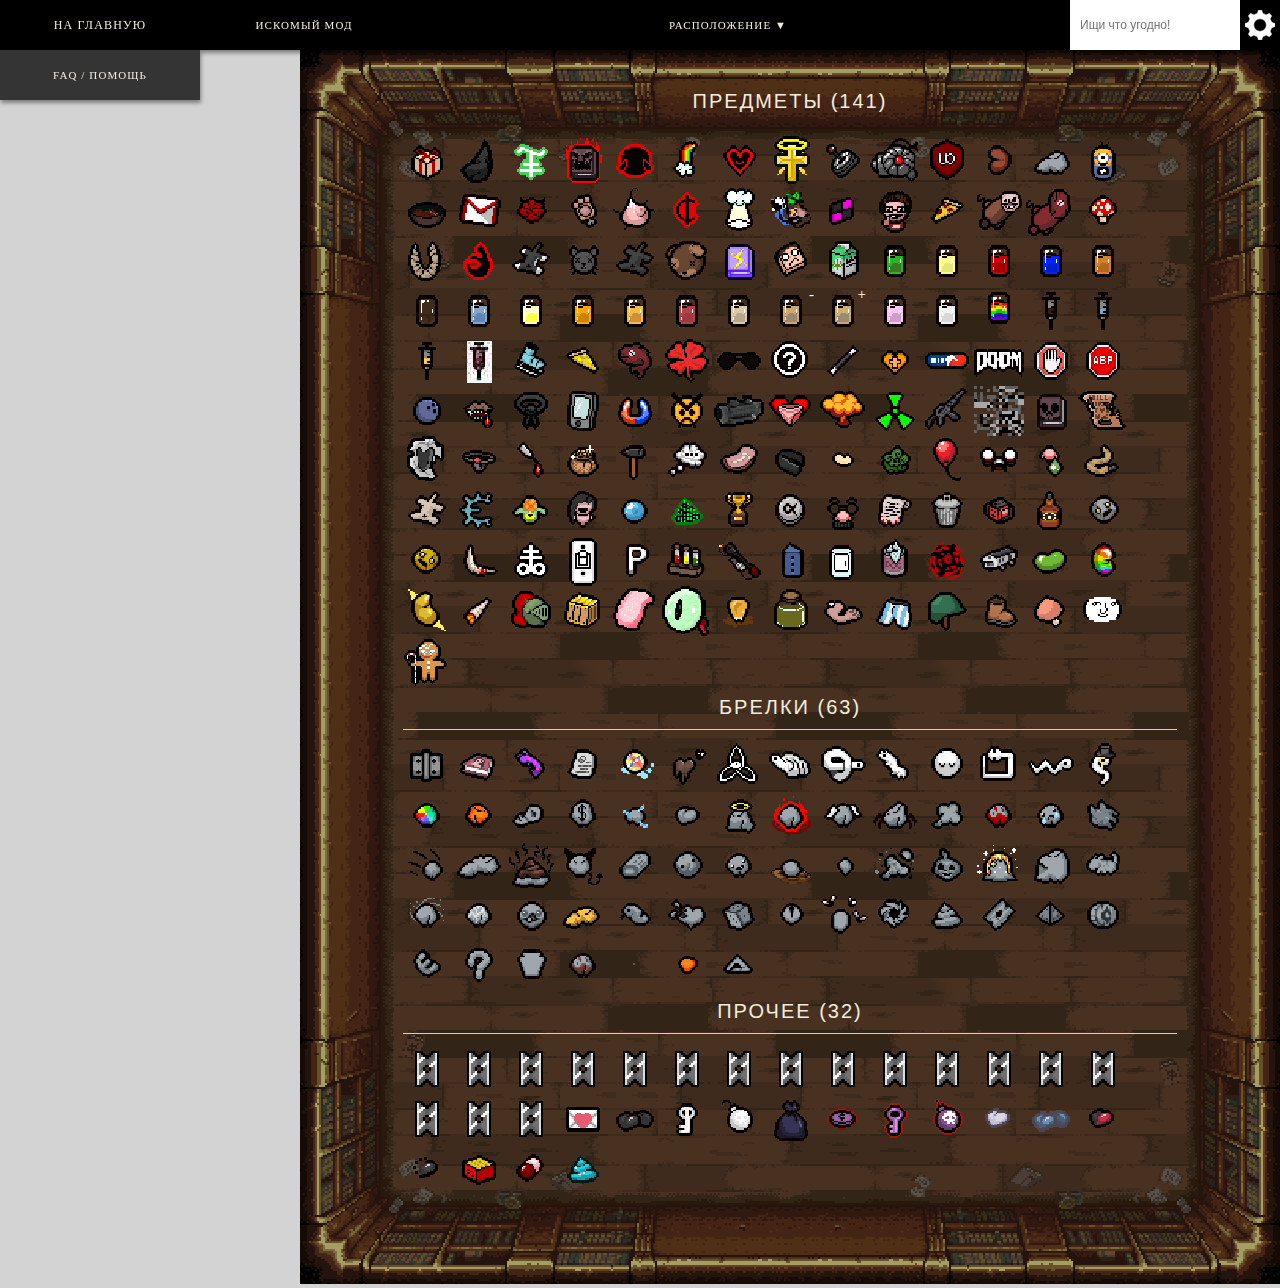
<file: devil-harvest.htm>
﻿<!doctype html>
<html id="ht" lang="ru">
<head>
<meta charset="UTF-8">

<title>Описание предметов из модов для The Binding of Isaac: Rebirth</title>
<style>
@font-face {
    font-family: Team Meat Font;
    src: url(fonts/TeamMeatCyrillic.otf);
   }
</style>
<meta name="keywords" content="Binding of Isaac предметы, Isaac предметы, Rebirth, Afterbirth, Afterbirth Plus, Repentance, Isaac таблица предметов, Описание предметов Isaac, Afterbirth Плюс">
<meta name="description" content="Удобная таблица с описанием всех предметов из модов для Binding of Isaac Rebirth, а также дополнений Afterbirth, Afterbirth † (Afterbirth Plus) и Repentance.">
<meta name="viewport" content="width=device-width, initial-scale=1.0, maximum-scale=1.0, user-scalable=no">
<link rel="apple-touch-icon" href="images/touch-icon-iphone.png">
<link rel="apple-touch-icon" sizes="76x76" href="images/touch-icon-ipad.png">
<link rel="apple-touch-icon" sizes="120x120" href="images/touch-icon-iphone-retina.png">
<link rel="apple-touch-icon" sizes="152x152" href="images/touch-icon-ipad-retina.png">
<link rel="stylesheet" href="css/style.css?1623742475" type="text/css">
<link rel="stylesheet" href="css/style-all-items.css?1624286300" type="text/css">

<link rel="shortcut icon" type="image/x-icon" href="images/favicon.ico">
<!--<link href='css.css?family=Open+Sans+Condensed:300,700&subset=latin,cyrillic' rel='stylesheet' type='text/css'>-->
<link href='css.css?family=Comic+Sans+MS:300,700&subset=latin,cyrillic' rel='stylesheet' type='text/css'>
<script>
    function sC(e,t,n){
        var r=gC("nocookie");
        if(r=="y"||e=="nocookie"){
            var i=new Date;i.setTime(i.getTime()+n*24*60*60*1e3);
            var s="expires="+i.toGMTString();
            document.cookie=e+"="+t+"; "+s
        }
    }
    function gC(e){
        var t=e+"=";
        var n=document.cookie.split(";");
        for(var r=0;r<n.length;r++){
            var i=n[r].trim();
            if(i.indexOf(t)==0)return i.substring(t.length,i.length)
        }return""
    }
    function cC(){
        var e=gC("nocookie");
        if(e=="y"){
            var t=gC("night");
            var n=document.getElementById("night-on");
            var r=document.getElementById("night-off");
            if(t=="on"){
                var i=document.getElementById("ht");
                i.className="dark";
                if(r!==undefined&&n!==undefined&&r!==null&&n!==null){r.checked=false;n.checked=true}
            }else if(t=="off"){
                var i=document.getElementById("ht");
                i.className="";
                if(r!==undefined&&n!==undefined&&r!==null&&n!==null){r.checked=true;n.checked=false}
            }else{
                var i=document.getElementById("ht");
                i.className="";
                if(r!==undefined&&n!==undefined&&r!==null&&n!==null){r.checked=true;n.checked=false}
            }
        }
    }
</script>
</head>
<body class="afterbirth_plus ">
<div id="babe"><div id="shadow"></div></div>
<div class="overlay" id="darkback"></div>
<header>
	<div class="container">
    	<div class="mobile-nav">☰</div>
<div class="mobile-nav-container">
                        <div><a class='nav-item' target='' href='faq.html'>FAQ / Помощь</a></div>
            
            <!--a class="nav-item nav-dd">Сиды ▼</a>
            <ul class="main-nav-list seed">
                <li><a class="nav-item" href="/rebirth_seeds">Rebirth</a></li-->
                <!--li><a class="nav-item" href="/afterbirth_seeds">Afterbirth</a></li-->
            <!-- </ul> -->
            <div>
                <a class="nav-item nav-dd">Искомый мод</a>
                <ul class="main-nav-list transform">
                    <li><a class='nav-item' href='index.htm'>Abortionbirth (AB+)</a></li>
					<li><a class='nav-item' href='why.htm'>Whybirth (AB+)</a></li>
					<li><a class='nav-item' href='devil-harvest.htm'>Devil's Harvest (AB+)</a></li>
                </ul>
            </div>
            <div>
                <a class="nav-item nav-dd">Механика</a>
                <ul class="main-nav-list transform">
                    <!--<li><a class="nav-item" href="transformations.html" target="_blank">Трансформации</a></li>-->

                </ul>
            </div>
            <div><a class='nav-item' target='_blank' href='ru/wiki/Заглавная.html'>Русская вики</a></div>
            <!-- <a class="nav-item nav-dd">Купить ▼</a>
            <ul class="main-nav-list buy">
                <li><a class="nav-item" href="http://store.steampowered.com/app/250900/" target="_blank">Rebirth</a></li>
                <li><a class="nav-item" href="http://store.steampowered.com/app/401920/" target="_blank">Afterbirth</a></li>
            </ul> -->

</div>
<div class='navigation'>
    <div>            
        <a class='nav-item nav-dd useful-menu '>Полезные ссылки</a>
        <ul class='useful-nav-list'>
    		<li><a class='nav-item' target='' href='faq.html'>FAQ / Помощь</a></li>
            <!--<li><a href="transformations.html" class="nav-item">Трансформации</a></li>-->
                                </ul>
    </div>
    <div class="vesrion-menu">
        <a class='nav-item nav-dd'>Искомый мод</a>
        <ul class='useful-nav-list list2'>
            <li><a class='nav-item' href='index.htm'>Abortionbirth (AB+)</a></li>
			<li><a class='nav-item' href='why.htm'>Whybirth (AB+)</a></li>
			<li><a class='nav-item' href='devil-harvest.htm'>Devil's Harvest (AB+)</a></li>
        </ul>
    </div>
     
     <!-- <a class='nav-item nav-dd dlc-menu' href='#' onclick="return false;">Механика<span class="dlc-hoverdiv">New</span></a> -->
     

     
    <!-- <ul class='seeds-nav-list'> -->
        <!-- <li><a class='nav-item' href="/transformations">Трансформации</a></li> -->
        <!-- <li><a class='nav-item' href="/rebirth_seeds">Rebirth</a></li> -->
        <!--li><a class='nav-item' href="/afterbirth_seeds">Afterbirth</a></li-->
    <!-- </ul> -->
    <div class='position_filter'><a class='nav-item nav-dd pool-menu'>Расположение ▼</a>
            <ul class='pool-nav-list'>
                <li><a class='nav-item pool-all'>Все (Сбросить)</a></li>
                <li><a class='nav-item pool-angel'>Комната Ангела</a></li>
                <li><a class='nav-item pool-secret'>Секретная Комната</a></li>
                <li><a class='nav-item pool-itm'>Комната Сокровищ</a></li>
                <li><a class='nav-item pool-devil'>Комната Дьявола</a></li>
                <li><a class='nav-item pool-red'>Красный Сундук</a></li>

                <li><a class='nav-item pool-shop'>Магазин</a></li>
                <li><a class='nav-item pool-nbeggar'>Попрошайка</a></li>
                <li><a class='nav-item pool-gold'>Золотой Сундук</a></li>
                <li><a class='nav-item pool-lib'>Библиотека</a></li>
                <li><a class='nav-item pool-dbeggar'>Демон-Попрошайка</a></li>

                <li><a class='nav-item pool-curse'>Проклятая Комната</a></li>
                <li><a class='nav-item pool-boss'>Босс-Комната</a></li>
                <li><a class='nav-item pool-kbeggar'>Попрошайка Ключей</a></li>
                <li><a class='nav-item pool-dung'>Комната Испытаний</a></li><li><a class='nav-item pool-empty'></a></li>
                <li><a class='nav-item pool-bbeggar'>Попрошайка Бомб</a></li>
            </ul>
            </div></div>
<div class='search'><div class='search-wrap'>
    <form action='#'> 
                            <input class='search-input' type='text' autocomplete='off' placeholder='Ищи что угодно!' autofocus="">
                            <p>да!</p>
                        </form>    <div class='option-expander'></div></div>
    <div class='option-container'>
        <ul class='options-show'>
            <li><h3>Ночной Режим:</h3></li>
            <label>On<input type='radio' name='night' id='night-on' onclick='sC("night","on",360)'></label>
            <label class='border-bottom'>Off<input type='radio' name='night' id='night-off' checked="" onclick='sC("night","off",360)'></label>
            <li><h3>Помощник:</h3></li>
            <label>On<input type='radio' name='helper' id='helper-on' onclick='sC("helper","on",360)'></label>
            <label>Off<input type='radio' name='helper' id='helper-off' checked="" onclick='sC("helper","off",360)'></label>
        </ul>
        <ul class='options-show '>            <li><h3>Сортировка:</h3></li>
            <label id='iid-label'>По ID<div class='itemid-hoverdiv' style='display:none'>Такой же порядок как в таблице из игры</div><input type='radio' name='sort' id='itemid' checked="" onclick='sC("sort","id",360)'></label>
            <label>По цвету<input type='radio' name='sort' id='colour' onclick='sC("sort","co",360)'></label>
            <label class='last-item border-bottom'>По алфавиту<input type='radio' name='sort' id='alphabet' onclick='sC("sort","az",360)'></label>
            
        </ul>
    </div>
</div>	</div>
</header><script>cC();</script>
<div class="main">
	<div class="library-background">


<!--<div class="main">-->
	

<div class="items-container popup-container">
	<div class="itm-popup" id="popup"></div>
</div>

<div class="items-container afterbirth">
	<h1 id="no-line" class="">Предметы <span class="count"></span></h1>
				<li class='textbox ' data-tid='1' data-cid='1' data-sid='1'><div class='a'>
				<div onclick='' class='antibirth-item anb-itm196'></div><span>
				<p class='item-title'>Birthday Gift</p>
				<p class='r-itemid'>ItemID: 1</p><div class='description-middle'><p class='pickup'>"Be careful with what you wish for"</p>
				<p>• При использовании выдаёт случайный предмет на пьедестале из пула, в котором на данный момент находится персонаж.</p>
				<p>• По механике является полной копией <a href = "https://isaac-items.ru/?type=0&id=515">Mystery Gift</a> из Booster Pack #1.</p>
				<ul><p class='item_type'>ТИП: Активируемый</p>
				<p class='item_recharge'>ПЕРЕЗАРЯДКА: Одноразовый</p>
				<p class='item_find'>ГДЕ НАЙТИ: <span>Сокровищница, Магазин, Босс-комната, Комната Дьявола, Комната Ангела, Секретная комната, Проклятая комната</span></p>
				<p class='tags'>* item room pool, shop room pool, boss room pool, devil room pool, angel room pool, secret room pool, curse room pool, подарочная коробка, подарок, день рождения</p></ul></div></span></div></li>
				
				<li class='textbox ' data-tid='2' data-cid='2' data-sid='2'><div class='a'>
				<div onclick='' class='antibirth-item anb-itm174'></div><span>
				<p class='item-title'>Mega Satan's Horn</p>
				<p class='r-itemid'>ItemID: 2</p><div class='description-middle'><p class='pickup'>"Mega blast your foes"</p>
				<p>• Все потоки <a href = "https://isaac-items.ru/?type=0&id=118">серы</a>, испускаемые персонажем или врагами, будут заменяться её увеличенной версией, похожей на ту, что выпускается при активации <a href = "https://isaac-items.ru/?type=0&id=441">Mega Blast</a>.</p>
				<p>• Улучшенный поток серы наносит противникам умноженный в пять раз урон персонажа за тик.</p>
				<ul><p class='item_type'>ТИП: Пассивный</p>
				<p class='item_find'>ГДЕ НАЙТИ: <span>Комната Дьявола, Проклятая комната</span></p>
				<p class='tags'>* devil room pool, curse room pool, рог мега сатаны, мега-сатана</p></ul></div></span></div></li>
				
				<li class='textbox ' data-tid='3' data-cid='3' data-sid='3'><div class='a'>
				<div onclick='' class='antibirth-item anb-itm181'></div><span>
				<p class='item-title'>Limestone</p>
				<p class='r-itemid'>ItemID: 3</p><div class='description-middle'><p class='pickup'>"HP up x2. At a cost..."</p>
				<p>• +2 к здоровью.</p>
				<p>• -0.5 к скорости бега.</p>
				<p>• -1 к урону.</p>
				<ul><p class='item_type'>ТИП: Пассивный</p>
				<p class='item_find'>ГДЕ НАЙТИ: <span>Босс-комната</span></p>
				<p class='tags'>* boss room pool, лаймстоун, лаймстон, символ, зелёный, известняк, лаймовый камень</p></ul></div></span></div></li>
				
				<li class='textbox ' data-tid='4' data-cid='4' data-sid='4'><div class='a'>
				<div onclick='' class='antibirth-item anb-itm184'></div><span>
				<p class='item-title'>Necronomicon 2</p>
				<p class='r-itemid'>ItemID: 4</p><div class='description-middle'><p class='pickup'>"Poltergeist?"</p>
				<p>• При использовании проигрывает оооочень долгую анимацию использования книги и оооочень громкий звук (берегите уши). За время анимации все враги в комнате будут заморожены.</p>
				<ul><p class='item_type'>ТИП: Активируемый</p>
				<p class='item_recharge'>ПЕРЕЗАРЯДКА: 6 комнат</p>
				<p class='item_find'>ГДЕ НАЙТИ: <span>Сокровищница, Комната Дьявола</span></p>
				<p class='tags'>* item room pool, devil room pool, book, книга, некрономикон 2, книга мёртвых</p></ul></div></span></div></li>
				
				<li class='textbox ' data-tid='5' data-cid='5' data-sid='5'><div class='a'>
				<div onclick='' class='antibirth-item anb-itm193'></div><span>
				<p class='item-title'>Joy</p>
				<p class='r-itemid'>ItemID: 5</p><div class='description-middle'><p class='pickup'>"Sprinkler tears"</p>
				<p>• +1 к дальности атаки.</p>
				<p>• Персонаж будет автоматически и с быстрой частотой (при этом не влияя на значение скорости атаки) стрелять против часовой стрелки, подобно разбрызгивателю из предмета <a href = "https://isaac-items.ru/?type=0&id=516">Sprinkler</a>.</p>
				<p>• Слёзы будут отскакивать от стен и врагов.</p>
				<p>• Предмет сочетается с большинством модификаторов слёз.</p>
				<ul><p class='item_type'>ТИП: Пассивный</p>
				<p class='item_find'>ГДЕ НАЙТИ: <span>Комната Дьявола, Золотой сундук</span></p>
				<p class='tags'>* devil room pool, golden chest pool, счастье, удовольствие, джой, лиза референс, lisa reference</p></ul></div></span></div></li>
				
				<li class='textbox ' data-tid='6' data-cid='6' data-sid='6'><div class='a'>
				<div onclick='' class='antibirth-item anb-itm192'></div><span>
				<p class='item-title'>Pride!</p>
				<p class='r-itemid'>ItemID: 6</p><div class='description-middle'><p class='pickup'>"A real charmer?"</p>
				<p>• На врагов определённых типов будет всегда накладываться эффект зачарования.</p>
				<p>• Список врагов, на которых действует данный предмет: Mulliboom, Gazing Globin, Psychic Maw, Holy Leech, Bloodshot Eye, Sucker, Pin, Technopin (босс из мода), Scolex, The Frail, Peep, The Bloat, Peep Eye, Bloat Eye, Satan, Satan Stomp, Heart, Mask, Baby Long Legs, Brownie Corn, Ring Fly, Rotty, Round Worm, Tube Worm, Evil Worm (монстр из мода), Brimstone Worm (мод), Minigun Worm (мод), Holy Brimstone Worm (мод), Black Bony, Sisters Vis.</p>
				<ul><p class='item_type'>ТИП: Пассивный</p>
				<p class='item_find'>ГДЕ НАЙТИ: <span>Сокровищница</span></p>
				<p class='tags'>* item room pool, прайд, гордость, гей, геи, радуга</p></ul></div></span></div></li>
				
				<li class='textbox ' data-tid='7' data-cid='7' data-sid='7'><div class='a'>
				<div onclick='' class='antibirth-item anb-itm215'></div><span>
				<p class='item-title'>Lust</p>
				<p class='r-itemid'>ItemID: 7</p><div class='description-middle'><p class='pickup'>"Sinful desires..."</p>
				<p>• Примерно с 2% шансом на случайного врага в комнате может наложиться эффект зачарования.</p>
				<ul><p class='item_type'>ТИП: Пассивный</p>
				<p class='item_find'>ГДЕ НАЙТИ: <span>Комната Дьявола</span></p>
				<p class='tags'>* devil room pool, похоть, ласт</p></ul></div></span></div></li>
				
				<li class='textbox ' data-tid='8' data-cid='8' data-sid='8'><div class='a'>
				<div onclick='' class='antibirth-item anb-itm195'></div><span>
				<p class='item-title'>Sacred Mantle</p>
				<p class='r-itemid'>ItemID: 8</p><div class='description-middle'><p class='pickup'>"Godly shield"</p>
				<p>• Через 15 секунд после подбора вокруг персонажа появится белый щит. Он защитит от одного удара и пропадёт на пять секунд.</p>
				<p>• Если во время промежутка в пять секунд персонаж получил урон, щит появится моментально.</p>
				<ul><p class='item_type'>ТИП: Пассивный</p>
				<p class='item_find'>ГДЕ НАЙТИ: <span>Комната Ангела</span></p>
				<p class='tags'>* angel room pool, золотой крест, нимб, холи ментл, священная мантия</p></ul></div></span></div></li>
				
				<li class='textbox ' data-tid='9' data-cid='9' data-sid='9'><div class='a'>
				<div onclick='' class='antibirth-item anb-itm199'></div><span>
				<p class='item-title'>Technology 5</p>
				<p class='r-itemid'>ItemID: 9</p><div class='description-middle'><p class='pickup'>"Has science gone too far?"</p>
				<p>• -1 к урону.</p>
				<p>• Слёзы заменяются на потоки <a href = "https://isaac-items.ru/?type=0&id=118">серы</a> без заряда.</p>
				<ul><p class='item_type'>ТИП: Пассивный, Модификатор слёз</p>
				<p class='item_find'>ГДЕ НАЙТИ: <span>Сокровищница</span></p>
				<p class='tags'>* item room pool, технология 5</p></ul></div></span></div></li>
				
				<li class='textbox ' data-tid='10' data-cid='10' data-sid='10'><div class='a'>
				<div onclick='' class='antibirth-item anb-itm342'></div><span>
				<p class='item-title'>Tech 9001</p>
				<p class='r-itemid'>ItemID: 10</p><div class='description-middle'><p class='pickup'>"Laser Gatling Gun"</p>
				<p>• +8 к скорости атаки.</p>
				<p>• Понижает урон до 0.5.</p>
				<p>• Слёзы заменяются на короткие потоки зелёной <a href = "https://isaac-items.ru/?type=0&id=118">серы</a> с низкой точностью и без заряда.</p>
				<ul><p class='item_type'>ТИП: Пассивный, Модификатор слёз</p>
				<p class='item_find'>ГДЕ НАЙТИ: <span>Сокровищница</span></p>
				<p class='tags'>* item room pool, технология 9001, к урону</p></ul></div></span></div></li>
				
				<li class='textbox ' data-tid='11' data-cid='11' data-sid='11'><div class='a'>
				<div onclick='' class='antibirth-item anb-itm363'></div><span>
				<p class='item-title'>uBlock Origin</p>
				<p class='r-itemid'>ItemID: 11</p><div class='description-middle'><p class='pickup'>"Finally, an efficient blocker."</p>
				<p>• Убивает всех монстров в особенных комнатах (сокровищницах, магазинах, босс-комнатах, секретных комнатах и т.п.).</p>
				<ul><p class='item_type'>ТИП: Пассивный</p>
				<p class='item_find'>ГДЕ НАЙТИ: <span>Комната Ангела</span></p>
				<p class='tags'>* angel room pool, юблок, блокировщик рекламы, красный щит</p></ul></div></span></div></li>
				
				<li class='textbox ' data-tid='12' data-cid='12' data-sid='12'><div class='a'>
				<div onclick='' class='antibirth-item anb-itm124'></div><span>
				<p class='item-title'>Baked Bean</p>
				<p class='r-itemid'>ItemID: 12</p><div class='description-middle'><p class='pickup'>"Toot master"</p>
				<p>• Вместо выстреливания слезами персонаж будет пукать, отравляя ближайших врагов.</p>
				<p>• Сам пук наносит 5 урона. Урон за тик от отравления равен значению урона персонажа.</p>
				<p>• Пуками с небольшой вероятностью можно ломать какашки, тушить костры и взрывать бочки с динамитом.</p>
				<ul><p class='item_type'>ТИП: Пассивный</p>
				<p class='item_find'>ГДЕ НАЙТИ: <span>Сокровищница</span></p>
				<p class='tags'>* item room pool, запечённый боб, коричневый боб</p></ul></div></span></div></li>
				
				<li class='textbox ' data-tid='13' data-cid='13' data-sid='13'><div class='a'>
				<div onclick='' class='antibirth-item anb-itm110'></div><span>
				<p class='item-title'>Rock</p>
				<p class='r-itemid'>ItemID: 13</p><div class='description-middle'><p class='pickup'>"I got a rock"</p>
				<p>• При использовании может иметь разный эффект в зависимости от того, какой брелок-камень лежит в инвентаре.</p>
				<p>• Если в инвентаре нет брелков-камней или имеющегося камня нет в списке эффектов, то предмет ничего не будет делать. Если же их несколько, то сработает эффект для каждого имеющегося камня.</p>
				<p>— Igneous Rock - оставляет рядом с персонажем бомбу случайного типа. Осторожно, может выпасть тролль-бомба;<br>
				— Keystone Rock - оставляет рядом с персонажем ключ случайного типа;<br>
				— Valuable Rock - оставляет рядом с персонажем монету случайного типа;<br>
				— Charged Rock - оставляет рядом с персонажем батарейку случайного типа;<br>
				— Heart-shaped Rock - оставляет рядом с персонажем сердце случайного типа;<br>
				— Holy Rock - оставляет рядом с персонажем синее сердце;<br>
				— Demonic Rock - оставляет рядом с персонажем чёрное сердце;<br>
				— Winged Rock - даёт три синих мухи;<br>
				— Arach-Rock - даёт синего паука;<br>
				— Smelly Rock - персонаж пукнет, выпустив отравляющее облако (эффект <a href = "https://isaac-items.ru/?type=0&id=111">The Bean</a>);<br>
				— Spooky Rock - накладывает на всех врагов в комнате эффект страха;<br>
				— Glam Rock - накладывает на всех врагов в комнате эффект зачарования;<br>
				— Cobwebby Rock - замедляет всех врагов в комнате (КРАШИТ ИГРУ);<br>
				— Midas' Rock - ненадолго превращает всех врагов в комнате в золотые статуи, при уничтожении которых можно получить монеты (эффект <a href = "https://isaac-items.ru/?type=0&id=202">Midas Touch</a>);<br>
				— Medusa's Rock - замораживает всех врагов в комнате на несколько секунд;<br>
				— Dirty Rock - отравляет всех врагов в комнате;<br>
				— Microscopic Rock - уменьшает всех врагов в комнате;<br>
				— Hot Rock - поджигает всех врагов в комнате;<br>
				— Non-Euclidean Rock - оглушает всех врагов в комнате;<br>
				— Big Rock - выстраивает вокруг персонажа ловушку из камней. Выбраться из неё можно, если поставить бомбу (и получить от неё же урон) или перезайти в забег через главное меню;<br>
				— Dog-Shaped Rock - проигрывает звук собачьего воя. С 15% шансом может один раз за забег выдать <a href = "https://isaac-items.ru/?type=0&id=4">Cricket's Head</a>, <a href = "https://isaac-items.ru/?type=0&id=224">Cricket's Body</a> или <a onclick="initpp(20,0)">Cricket's Paw</a>;<br>
				— Yum Rock - лечит на одно сердце (эффект <a href = "https://isaac-items.ru/?type=0&id=45">Yum Heart</a>);<br>
				— 6 Sided Rock - меняет все предметы на пьедесталах в комнате (эффект <a href = "https://isaac-items.ru/?type=0&id=105">D6</a>);<br>
				— Rock of Belial - увеличивает урон до момента выхода из комнаты (эффект <a href = "https://isaac-items.ru/?type=0&id=34">The Book of Belial</a>);<br>
				— Rock of Friends - создаёт от 1 до 4 синих пауков, наносящих врагам удвоенный урон персонажа (эффект <a href = "https://isaac-items.ru/?type=0&id=288">Box of Spiders</a>);<br>
				— Void Rock - поглощает все предметы на пьедесталах в комнате. За пассивный предмет даётся бонус к случайным характеристикам, за активируемый - его эффект при следующем использовании данного предмета (эффект <a href = "https://isaac-items.ru/?type=0&id=477">Void</a>);<br>
				— Poop Rock - оставляет рядом с персонажем какашку (эффект <a href = "https://isaac-items.ru/?type=0&id=36">The Poop</a>);<br>
				— Razor Rock - в обмен на здоровье даёт плюс к урону до конца комнаты (эффект <a href = "https://isaac-items.ru/?type=0&id=126">Razor Blade</a>);<br>
				— 4 Sided Rock - меняет все предметы в инвентаре на случайные, но из тех же пулов (эффект <a href = "https://isaac-items.ru/?type=0&id=284">D4</a>);<br>
				— Rocky Nickel - с 50% шансом может оставить на полу случайную монету (эффект <a href = "https://isaac-items.ru/?type=0&id=349">Wooden Nickel</a>);<br>
				— Random Active Item Rock - применяет эффект случайного активируемого предмета из игры (эффект <a href = "https://isaac-items.ru/?type=0&id=124">Dead Sea Scrolls</a>).</p>
				<ul><p class='item_type'>ТИП: Активируемый</p>
				<p class='item_recharge'>ПЕРЕЗАРЯДКА: 2 комнаты</p>
				<p class='item_find'>ГДЕ НАЙТИ: <span>Сокровищница, Магазин</span></p>
				<p class='tags'>* item room pool, shop room pool, камень</p></ul></div></span></div></li>
				
				<li class='textbox ' data-tid='16' data-cid='16' data-sid='16'><div class='a'>
				<div onclick='' class='antibirth-item anb-itm037'></div><span>
				<p class='item-title'>Banana baby</p>
				<p class='r-itemid'>ItemID: 14</p><div class='description-middle'><p class='pickup'>"Obnoxious friend"</p>
				<p>• Помощник. С довольно неприятным звуком стреляет взрывными бананами, которые наносят 20 урона врагам.</p>
				<ul><p class='item_type'>ТИП: Пассивный, Помощник</p>
				<p class='item_find'>ГДЕ НАЙТИ: <span>Сокровищница, Комната Дьявола</span></p>
				<p class='tags'>* item room pool, devil room pool, миньон, банановый ребёнок, банановый малыш</p></ul></div></span></div></li>
				
				<li class='textbox ' data-tid='17' data-cid='17' data-sid='17'><div class='a'>
				<div onclick='' class='antibirth-item anb-itm197'></div><span>
				<p class='item-title'>Old Chili</p>
				<p class='r-itemid'>ItemID: 15</p><div class='description-middle'><p class='pickup'>"Hot 'n' moldy"</p>
				<p>• При использовании поджигает или отравляет каждого отдельно взятого врага в комнате.</p>
				<ul><p class='item_type'>ТИП: Активируемый</p>
				<p class='item_recharge'>ПЕРЕЗАРЯДКА: 3 комнаты</p>
				<p class='item_find'>ГДЕ НАЙТИ: <span>Магазин</span></p>
				<p class='tags'>* shop room pool, старый перец, старый чили, тарелка</p></ul></div></span></div></li>
				
				<li class='textbox ' data-tid='18' data-cid='18' data-sid='18'><div class='a'>
				<div onclick='' class='antibirth-item anb-itm150'></div><span>
				<p class='item-title'>GMail</p>
				<p class='r-itemid'>ItemID: 16</p><div class='description-middle'><p class='pickup'>"Bring me a letter"</p>
				<p>• После зачистки комнаты с 50% шансом в обмен на 2 заряда активируемого предмета (если он у вас есть) рядом с персонажем появится конверт, содержащий в себе случайный пикап.</p>
				<ul><p class='item_type'>ТИП: Пассивный</p>
				<p class='item_find'>ГДЕ НАЙТИ: <span>Магазин</span></p>
				<p class='tags'>* shop room pool, гмейл, электронная почта, конверт, гмайл</p></ul></div></span></div></li>
				
				<li class='textbox ' data-tid='19' data-cid='19' data-sid='19'><div class='a'>
				<div onclick='' class='antibirth-item anb-itm131'></div><span>
				<p class='item-title'>D666</p>
				<p class='r-itemid'>ItemID: 17</p><div class='description-middle'><p class='pickup'>"Satanic rerolls"</p>
				<p>• При использовании в комнате Дьявола меняет все предметы на пьедесталах.</p>
				<p>• При использовании в любой другой комнате с 5% шансом может заменить одного врага на любого другого.</p>
				<ul><p class='item_type'>ТИП: Активируемый</p>
				<p class='item_recharge'>ПЕРЕЗАРЯДКА: 2 комнаты</p>
				<p class='item_find'>ГДЕ НАЙТИ: <span>Сокровищница, Комната Дьявола, Проклятая комната</span></p>
				<p class='tags'>* item room pool, devil room pool, curse room pool, кость, кубик, д666</p></ul></div></span></div></li>
				
				<li class='textbox ' data-tid='20' data-cid='20' data-sid='20'><div class='a'>
				<div onclick='' class='antibirth-item anb-itm130'></div><span>
				<p class='item-title'>Cricket's Paw</p>
				<p class='r-itemid'>ItemID: 18</p><div class='description-middle'><p class='pickup'>"Convert to damage"</p>
				<p>• При использовании даёт +1 к урону взамен на 1 контейнер здоровья.</p>
				<p>• Предмет может забрать все контейнеры здоровья, и персонаж при этом останется жив, но до следующего получения урона.</p>
				<ul><p class='item_type'>ТИП: Активируемый</p>
				<p class='item_recharge'>ПЕРЕЗАРЯДКА: Мгновенно</p>
				<p class='item_find'>ГДЕ НАЙТИ: <span>Комната Дьявола, Красный сундук</span></p>
				<p class='tags'>* devil room pool, red chest pool, лапка крикета, лапа крикета</p></ul></div></span></div></li>
				
				<li class='textbox ' data-tid='21' data-cid='21' data-sid='21'><div class='a'>
				<div onclick='' class='antibirth-item anb-itm198'></div><span>
				<p class='item-title'>Puberty</p>
				<p class='r-itemid'>ItemID: 19</p><div class='description-middle'><p class='pickup'>"Hits you like a brick"</p>
				<p>• Понижает урон до 0.5.</p>
				<p>• Персонаж будет стрелять пучками из мелких слёз (как с <a href = "https://isaac-items.ru/?type=0&id=229">Monstro's Lung</a>, только без заряда).</p>
				<ul><p class='item_type'>ТИП: Пассивный</p>
				<p class='item_find'>ГДЕ НАЙТИ: <span>Сокровищница</span></p>
				<p class='tags'>* item room pool, к урону, взросление, половое созревание</p></ul></div></span></div></li>
				
				<li class='textbox ' data-tid='22' data-cid='22' data-sid='22'><div class='a'>
				<div onclick='' class='antibirth-item anb-itm200'></div><span>
				<p class='item-title'>Blood Tithe</p>
				<p class='r-itemid'>ItemID: 20</p><div class='description-middle'><p class='pickup'>"Sweet taste of Death"</p>
				<p>• Делает все сердца чёрными как в запасе здоровья, так и в комнатах.</p>
				<p>• Предметы, дающие бонус к здоровью, будут давать только чёрные сердца.</p>
				<ul><p class='item_type'>ТИП: Пассивный</p>
				<p class='item_find'>ГДЕ НАЙТИ: <span>Комната Дьявола, Проклятая комната</span></p>
				<p class='tags'>* devil room pool, curse room pool, цент, кровавая десятина</p></ul></div></span></div></li>
				
				<li class='textbox ' data-tid='23' data-cid='23' data-sid='23'><div class='a'>
				<div onclick='' class='antibirth-item anb-itm201'></div><span>
				<p class='item-title'>Call to Heaven</p>
				<p class='r-itemid'>ItemID: 21</p><div class='description-middle'><p class='pickup'>"Ascend!"</p>
				<p>• При использовании перемещает на предыдущий этаж.</p>
				<p>• Использование предмета на первом этаже призовёт Маму.</p>
				<ul><p class='item_type'>ТИП: Активируемый</p>
				<p class='item_recharge'>ПЕРЕЗАРЯДКА: 12 комнат</p>
				<p class='item_find'>ГДЕ НАЙТИ: <span>Комната Ангела</span></p>
				<p class='tags'>* angel room pool, луч света, облако, зов к облакам, зов к раю</p></ul></div></span></div></li>
				
				<li class='textbox ' data-tid='24' data-cid='24' data-sid='24'><div class='a'>
				<div onclick='' class='antibirth-item anb-itm202'></div><span>
				<p class='item-title'>Corruption!</p>
				<p class='r-itemid'>ItemID: 22</p><div class='description-middle'><p class='pickup'>"uah89w8p47878)/ยง($/()afbu"</p>
				<p>• При заходе в комнату с 20% шансом игра может сломаться: персонаж сможет выходить за пределы комнаты, а за ним будут оставаться фиолетовые моргающие лужи, которые могут рероллить врагов и пикапы.</p>
				<ul><p class='item_type'>ТИП: Пассивный</p>
				<p class='item_find'>ГДЕ НАЙТИ: <span>Секретная комната</span></p>
				<p class='tags'>* secret room pool, поломка, ошибка, глюк, глич, глитч</p></ul></div></span></div></li>
				
				<li class='textbox ' data-tid='25' data-cid='25' data-sid='25'><div class='a'>
				<div onclick='' class='antibirth-item anb-itm203'></div><span>
				<p class='item-title'>Missing Texture</p>
				<p class='r-itemid'>ItemID: 23</p><div class='description-middle'><p class='pickup'>"ERROR 404: TEXTURE NOT FOUND"</p>
				<p>• +2 к урону.</p>
				<p>• +1 к скорости атаки (может дать выше капа).</p>
				<p>• Делает персонажа невидимым. Отследить его можно только по тени и парику, если он был.</p>
				<ul><p class='item_type'>ТИП: Пассивный</p>
				<p class='item_find'>ГДЕ НАЙТИ: <span>В Е З Д Е</span></p>
				<p class='tags'>* Сокровищница, Магазин, Босс-комната, Комната Дьявола, Комната Ангела, Секретная комната, Библиотека, Комната вызова, Комната испытаний, Золотой сундук, Красный сундук, Попрошайка, Демон-Попрошайка, Проклятая комната, Попрошайка ключей, item room pool, shop room pool, boss room pool, devil room pool, angel room pool, secret room pool, library pool, challenge room pool, golden chest pool, red chest pool, normal beggar pool, demon beggar pool, curse room pool, key beggar pool, пропавшая текстура, недостающая текстура</p></ul></div></span></div></li>
				
				<li class='textbox ' data-tid='26' data-cid='26' data-sid='26'><div class='a'>
				<div onclick='' class='antibirth-item anb-itm031'></div><span>
				<p class='item-title'>Bumski</p>
				<p class='r-itemid'>ItemID: 24</p><div class='description-middle'><p class='pickup'>"Idea friend"</p>
				<p>• Помощник. Собирает пикапы, за каждые 2.5 будет показывать большой палец вверх (лайк типа ну ты понел).</p>
				<p>• С 1% вероятностью кроме большого пальца может показать и средний.</p>
				<ul><p class='item_type'>ТИП: Пассивный, Помощник</p>
				<p class='item_find'>ГДЕ НАЙТИ: <span>Сокровищница</span></p>
				<p class='tags'>* item room pool, бумски, бамски</p></ul></div></span></div></li>
				
				<li class='textbox ' data-tid='27' data-cid='27' data-sid='27'><div class='a'>
				<div onclick='' class='antibirth-item anb-itm119'></div><span>
				<p class='item-title'>Pepperoni Pizza</p>
				<p class='r-itemid'>ItemID: 25</p><div class='description-middle'><p class='pickup'>"Tasty!"</p>
				<p>• При использовании даёт один пустой контейнер здоровья, но отнимает 0.05 от скорости бега.</p>
				<ul><p class='item_type'>ТИП: Активируемый</p>
				<p class='item_recharge'>ПЕРЕЗАРЯДКА: 5 комнат</p>
				<p class='item_find'>ГДЕ НАЙТИ: <span>Магазин, Попрошайка</span></p>
				<p class='tags'>* shop room pool, normal beggar pool, к здоровью, к скорости бега, пицца пепперони, кусок пиццы, хочу питсы</p></ul></div></span></div></li>
				
				<li class='textbox ' data-tid='28' data-cid='28' data-sid='28'><div class='a'>
				<div onclick='' class='antibirth-item anb-itm365'></div><span>
				<p class='item-title'>Monstro Launcher</p>
				<p class='r-itemid'>ItemID: 26</p><div class='description-middle'><p class='pickup'>"Monstro?"</p>
				<p>• При нажатии кнопки стрельбы вместо слёз на случайного врага в комнате будет прилетать Monstro, нанося ему 120 урона.</p>
				<p>• Если в комнате никого нет, Monstro будет прыгать на персонажа.</p>
				<p>• Босс может выполнять роль бомбы: ломать камни и какашки, а также тушить костры, взрывать бочки с динамитом и открывать секретные комнаты.</p>
				<ul><p class='item_type'>ТИП: Пассивный</p>
				<p class='item_find'>ГДЕ НАЙТИ: <span>Сокровищница</span></p>
				<p class='tags'>* item room pool, монстромёт, пушка с монстро</p></ul></div></span></div></li>
				
				<li class='textbox ' data-tid='29' data-cid='29' data-sid='29'><div class='a'>
				<div onclick='' class='antibirth-item anb-itm366'></div><span>
				<p class='item-title-big'>Red Herring Launcher</p>
				<p class='r-itemid'>ItemID: 27</p><div class='description-middle'><p class='pickup'>"What could it mean?"</p>
				<p>• При нажатии кнопки стрельбы вместо слёз на случайного врага в комнате будет прилетать Skinless Hush, нанося ему 120 урона.</p>
				<p>• Если в комнате никого нет, Skinless Hush будет прыгать на персонажа.</p>
				<p>• Босс может выполнять роль бомбы: ломать камни и какашки, а также тушить костры, взрывать бочки с динамитом и открывать секретные комнаты.</p>
				<ul><p class='item_type'>ТИП: Пассивный</p>
				<p class='item_find'>ГДЕ НАЙТИ: <span>Сокровищница</span></p>
				<p class='tags'>* item room pool, хаш без кожи, красная пушка, красная рыба, красная сельдь</p></ul></div></span></div></li>
				
				<li class='textbox ' data-tid='30' data-cid='30' data-sid='30'><div class='a'>
				<div onclick='' class='antibirth-item anb-itm329'></div><span>
				<p class='item-title'>Poison Mushroom</p>
				<p class='r-itemid'>ItemID: 28</p><div class='description-middle'><p class='pickup'>"All stats down, heavy poison tears!"</p>
				<p>• На все слёзы персонажа накладывается эффект отравления.</p>
				<p>• Предмет должен также понижать все характеристики, но почему-то этого не делает.</p>
				<ul><p class='item_type'>ТИП: Пассивный</p>
				<p class='item_find'>ГДЕ НАЙТИ: <span>Сокровищница, Босс-комната</span></p>
				<p class='tags'>* item room pool, boss room pool, отравляющий гриб, мухомор</p></ul></div></span></div></li>
				
				<li class='textbox ' data-tid='31' data-cid='31' data-sid='31'><div class='a'>
				<div onclick='' class='antibirth-item anb-itm208'></div><span>
				<p class='item-title'>Twisted Horn</p>
				<p class='r-itemid'>ItemID: 29</p><div class='description-middle'><p class='pickup'>"You feel twisted..."</p>
				<p>• +1.66 к урону.</p>
				<p>• Слёзы будут лететь по спиралеобразной траектории,как при <a href = "https://isaac-items.ru/?type=1&id=11">Ring Worm</a>.</p>
				<ul><p class='item_type'>ТИП: Пассивный</p>
				<p class='item_find'>ГДЕ НАЙТИ: <span>Комната Дьявола, Проклятая комната</span></p>
				<p class='tags'>* devil room pool, curse room pool, согнутый рог</p></ul></div></span></div></li>
				
				<li class='textbox ' data-tid='32' data-cid='32' data-sid='32'><div class='a'>
				<div onclick='' class='antibirth-item anb-itm190'></div><span>
				<p class='item-title'>Satan Ok</p>
				<p class='r-itemid'>ItemID: 30</p><div class='description-middle'><p class='pickup'>"Haha it's lit"</p>
				<p>• +0.66 к урону.</p>
				<p>• +0.66 к скорости бега.</p>
				<ul><p class='item_type'>ТИП: Пассивный</p>
				<p class='item_find'>ГДЕ НАЙТИ: <span>Комната Дьявола, Демон-Попрошайка</span></p>
				<p class='tags'>* devil room pool, demon beggar pool, окей, очко, рука, ок сатаны</p></ul></div></span></div></li>
				
				<li class='textbox ' data-tid='33' data-cid='33' data-sid='33'><div class='a'>
				<div onclick='' class='antibirth-item anb-itm205'></div><span>
				<p class='item-title'>Guppy's Body</p>
				<p class='r-itemid'>ItemID: 31</p><div class='description-middle'><p class='pickup'>"Fly tears!"</p>
				<p>• Выпущенные слёзы через некоторое расстояние будут превращаться в синих мух.</p>
				<p>• При себе можно иметь ограниченное число синих мух, наносящих врагам удвоенный урон персонажа. Их количество зависит от значения скорости атаки:<br>
				— 20 и более - 1 муха, от 10 до 19 - 2 мухи, от 7 до 9 - 3 мухи, от 4 до 6 - 5 мух, 3 - 8 мух, 2 - 10 мух, 1 - 20 мух.</p>
				<p>• В зависимости от определённых эффектов слёз могут выпадать разные мухи:<br>
				— Explosivo (100% выпадения) или взрывная слеза от любого другого предмета - оранжевая взрывная муха;<br>
				— Eye of Belial (100%), Little Horn (редко) или отпугивающая слеза - чёрная муха, которая может нанести четверной урон персонажа;<br>
				— Serpent Kiss (редко), Mysterious Liquid (100%), Sinus Infection (редко) или отравляющая слеза - зелёная отравляющая муха;<br>
				— Godhead (100%) или Holy Light (гораздо реже) - белая муха;<br>
				— Glaucoma (редко) или замедляющая слеза - белая муха.</p>
				<p>• При множественных выстрелах (как с 20/20 или Inner Eye, например) даёт синих мух от всех слёз сразу. Работает и при низких значениях скорости атаки, но только если у персонажа при себе нет мух.</p>
				<p>• Предмет не работает с модификаторами слёз типа Brimstone, Dr.Fetus или Epic Fetus.</p>
				<ul><p class='item_type'>ТИП: Пассивный</p>
				<p class='item_find'>ГДЕ НАЙТИ: <span>Комната Дьявола, Красный сундук</span></p>
				<p class='tags'>* devil room pool, red chest pool, тело гаппи, гаппи, гуппи</p></ul></div></span></div></li>
				
				<li class='textbox ' data-tid='34' data-cid='34' data-sid='34'><div class='a'>
				<div onclick='' class='antibirth-item anb-itm178'></div><span>
				<p class='item-title'>Moxie's Head</p>
				<p class='r-itemid'>ItemID: 32</p><div class='description-middle'><p class='pickup'>"Reusable spider hive"</p>
				<p>• При использовании выпускает 1-3 синих пауков.</p>
				<p>• Синие пауки наносят врагам удвоенный урон персонажа.</p>
				<ul><p class='item_type'>ТИП: Активируемый</p>
				<p class='item_recharge'>ПЕРЕЗАРЯДКА: 1 комната</p>
				<p class='item_find'>ГДЕ НАЙТИ: <span>Проклятая комната</span></p>
				<p class='tags'>* curse room pool, голова мокси, кошачья голова, серая голова, голова кошки</p></ul></div></span></div></li>
				
				<li class='textbox ' data-tid='35' data-cid='35' data-sid='35'><div class='a'>
				<div onclick='' class='antibirth-item anb-itm213'></div><span>
				<p class='item-title'>Moxie's Body</p>
				<p class='r-itemid'>ItemID: 33</p><div class='description-middle'><p class='pickup'>"Spider tears!"</p>
				<p>• Во время стрельбы с 0.1% шансом(!) может выдать синего паука.</p>
				<p>• Синие пауки наносят врагам удвоенный урон персонажа.</p>
				<ul><p class='item_type'>ТИП: Пассивный</p>
				<p class='item_find'>ГДЕ НАЙТИ: <span>Проклятая комната</span></p>
				<p class='tags'>* curse room pool, тело мокси, кошачья туша</p></ul></div></span></div></li>
				
				<li class='textbox ' data-tid='36' data-cid='36' data-sid='36'><div class='a'>
				<div onclick='' class='antibirth-item anb-itm172'></div><span>
				<p class='item-title'>Max's Head</p>
				<p class='r-itemid'>ItemID: 34</p><div class='description-middle'><p class='pickup'>"DMG up"</p>
				<p>• +0.5 к урону.</p>
				<p>• Является отсылкой к одноимённому брелку из TBoI: Wrath of the Lamb.</p>
				<ul><p class='item_type'>ТИП: Пассивный</p>
				<p class='item_find'>ГДЕ НАЙТИ: <span>Сокровищница, Золотой сундук</span></p>
				<p class='tags'>* item room pool, golden chest pool, голова макса, собачья голова, голова собаки, собака</p></ul></div></span></div></li>
				
				<li class='textbox ' data-tid='37' data-cid='37' data-sid='37'><div class='a'>
				<div onclick='' class='antibirth-item anb-itm217'></div><span>
				<p class='item-title'>Book of Charge</p>
				<p class='r-itemid'>ItemID: 35</p><div class='description-middle'><p class='pickup'>"Infinite energy?"</p>
				<p>• Даёт батарейку при использовании.</p>
				<ul><p class='item_type'>ТИП: Активируемый</p>
				<p class='item_recharge'>ПЕРЕЗАРЯДКА: 6 комнат</p>
				<p class='item_find'>ГДЕ НАЙТИ: <span>Магазин, Библиотека</span></p>
				<p class='tags'>* shop room pool, library pool, книга заряда, молния, голубая книга</p></ul></div></span></div></li>
				
				<li class='textbox ' data-tid='38' data-cid='38' data-sid='38'><div class='a'>
				<div onclick='' class='antibirth-item anb-itm387'></div><span>
				<p class='item-title'>Steve's Head</p>
				<p class='r-itemid'>ItemID: 36</p><div class='description-middle'><p class='pickup'>"Blocky builder"</p>
				<p>• При использовании ставит рядом с персонажем камень.</p>
				<p>• c 2% вероятностью может дать предмет <a onclick="initpp(013,0)">Rock</a>.</p>
				<p>• Является очевиднейшей отсылкой к Стиву из Minecraft.</p>
				<ul><p class='item_type'>ТИП: Активируемый</p>
				<p class='item_recharge'>ПЕРЕЗАРЯДКА: 1 комната</p>
				<p class='item_find'>ГДЕ НАЙТИ: <span>Сокровищница, Золотой сундук</span></p>
				<p class='tags'>* item room pool, golden chest pool, голова стива, майнкрафт, майнкампф</p></ul></div></span></div></li>
				
				<li class='textbox ' data-tid='39' data-cid='39' data-sid='39'><div class='a'>
				<div onclick='' class='antibirth-item anb-itm158'></div><span>
				<p class='item-title'>Hemp Milk</p>
				<p class='r-itemid'>ItemID: 37</p><div class='description-middle'><p class='pickup'>"Shot speed WAY up, tears WAY down"</p>
				<p>• Увеличивает скорость полёта слёз в три раза.</p>
				<p>• Понижает скорость атаки по формуле<br>-2 * (текущее_значение + 5).</p>
				<ul><p class='item_type'>ТИП: Пассивный</p>
				<p class='item_find'>ГДЕ НАЙТИ: <span>Сокровищница</span></p>
				<p class='tags'>* item room pool, к скорости полёта слёз, к скорости атаки, конопляное молоко, зелёный завтрак, torch breakfast</p></ul></div></span></div></li>
				
				<li class='textbox ' data-tid='40' data-cid='40' data-sid='40'><div class='a'>
				<div onclick='' class='antibirth-item anb-itm008'></div><span>
				<p class='item-title'>Apple Milk</p>
				<p class='r-itemid'>ItemID: 38</p><div class='description-middle'><p class='pickup'>"Damage WAY up, Shot speed WAY down"</p>
				<p>• Прибавляет к урону 0.5 и умножает его в 2.5 раза.</p>
				<p>• Понижает скорость полёта слёз до минимального 0.6.</p>
				<ul><p class='item_type'>ТИП: Пассивный</p>
				<p class='item_find'>ГДЕ НАЙТИ: <span>Сокровищница</span></p>
				<p class='tags'>* item room pool, к скорости полёта слёз, яблочное молоко, зелёное молоко, стакан</p></ul></div></span></div></li>
				
				<li class='textbox ' data-tid='41' data-cid='41' data-sid='41'><div class='a'>
				<div onclick='' class='antibirth-item anb-itm012'></div><span>
				<p class='item-title'>Banana Milk</p>
				<p class='r-itemid'>ItemID: 39</p><div class='description-middle'><p class='pickup'>"Damage kinda up, tears kinda down"</p>
				<p>• Прибавляет к урону 0.5 и умножает его в 1.2 раза.</p>
				<p>• -3 к скорости атаки.</p>
				<ul><p class='item_type'>ТИП: Пассивный</p>
				<p class='item_find'>ГДЕ НАЙТИ: <span>Сокровищница</span></p>
				<p class='tags'>* item room pool, банановое молоко, жёлтое молоко, стакан</p></ul></div></span></div></li>
				
				<li class='textbox ' data-tid='42' data-cid='42' data-sid='42'><div class='a'>
				<div onclick='' class='antibirth-item anb-itm019'></div><span>
				<p class='item-title'>Bloody Milk</p>
				<p class='r-itemid'>ItemID: 40</p><div class='description-middle'><p class='pickup'>"Tears times two!"</p>
				<p>• Удваивает скорость атаки. Может дать значение выше капа.</p>
				<p>• Не работает, если исходное значение скорости атаки нечётно.</p>
				<ul><p class='item_type'>ТИП: Пассивный</p>
				<p class='item_find'>ГДЕ НАЙТИ: <span>Сокровищница</span></p>
				<p class='tags'>* item room pool, к скорости атаки, кровавое молоко, красное молоко, стакан</p></ul></div></span></div></li>
				
				<li class='textbox ' data-tid='43' data-cid='43' data-sid='43'><div class='a'>
				<div onclick='' class='antibirth-item anb-itm105'></div><span>
				<p class='item-title'>Bubblegum Milk</p>
				<p class='r-itemid'>ItemID: 41</p><div class='description-middle'><p class='pickup'>"Damage WAY up, the rest WAY down"</p>
				<p>• Увеличивает урон в три раза.</p>
				<p>• -2 к удаче.</p>
				<p>• -0.5 к скорости полёта слёз.</p>
				<p>• -0.5 к скорости бега.</p>
				<p>• -Уменьшает скорость атаки в 2.5 раза.</p>
				<ul><p class='item_type'>ТИП: Пассивный</p>
				<p class='item_find'>ГДЕ НАЙТИ: <span>Сокровищница</span></p>
				<p class='tags'>* item room pool, к урону, к скорости атаки, жвачное молоко, синее молоко, стакан</p></ul></div></span></div></li>
				
				<li class='textbox ' data-tid='44' data-cid='44' data-sid='44'><div class='a'>
				<div onclick='' class='antibirth-item anb-itm106'></div><span>
				<p class='item-title'>Caramel Milk</p>
				<p class='r-itemid'>ItemID: 42</p><div class='description-middle'><p class='pickup'>"Damage up, speed down!"</p>
				<p>• +1 к урону.</p>
				<p>• -0.2 к скорости бега.</p>
				<ul><p class='item_type'>ТИП: Пассивный</p>
				<p class='item_find'>ГДЕ НАЙТИ: <span>Сокровищница</span></p>
				<p class='tags'>* item room pool, карамельное молоко, оранжевое молоко, коричневое молоко, стакан</p></ul></div></span></div></li>
				
				<li class='textbox ' data-tid='45' data-cid='45' data-sid='45'><div class='a'>
				<div onclick='' class='antibirth-item anb-itm140'></div><span>
				<p class='item-title'>Empty Milk</p>
				<p class='r-itemid'>ItemID: 43</p><div class='description-middle'><p class='pickup'>"You imagined an ALL STATS UP!"</p>
				<p>• Не имеет эффекта. Стакан же пустой.</p>
				<ul><p class='item_type'>ТИП: Пассивный</p>
				<p class='item_find'>ГДЕ НАЙТИ: <span>Сокровищница</span></p>
				<p class='tags'>* item room pool, пустой стакан, стакан, пустое молоко, а где</p></ul></div></span></div></li>
				
				<li class='textbox ' data-tid='46' data-cid='46' data-sid='46'><div class='a'>
				<div onclick='' class='antibirth-item anb-itm161'></div><span>
				<p class='item-title'>Holy Milk</p>
				<p class='r-itemid'>ItemID: 44</p><div class='description-middle'><p class='pickup'>"Health WAY up!"</p>
				<p>• +5 к здоровью.</p>
				<p>• Уменьшает скорость бега в 5 раз.</p>
				<ul><p class='item_type'>ТИП: Пассивный</p>
				<p class='item_find'>ГДЕ НАЙТИ: <span>Комната Ангела</span></p>
				<p class='tags'>* angel room pool, к скорости бега, святое молоко, голубое молоко, стакан</p></ul></div></span></div></li>
				
				<li class='textbox ' data-tid='47' data-cid='47' data-sid='47'><div class='a'>
				<div onclick='' class='antibirth-item anb-itm169'></div><span>
				<p class='item-title'>Lemon Milk</p>
				<p class='r-itemid'>ItemID: 45</p><div class='description-middle'><p class='pickup'>"Damage and tears up!"</p>
				<p>• +1 к скорости атаки.</p>
				<p>• Прибавляет к урону 0.2 и умножает его в 1.1 раза.</p>
				<ul><p class='item_type'>ТИП: Пассивный</p>
				<p class='item_find'>ГДЕ НАЙТИ: <span>Сокровищница</span></p>
				<p class='tags'>* item room pool, лимонное молоко, жёлтое молоко, стакан</p></ul></div></span></div></li>
				
				<li class='textbox ' data-tid='48' data-cid='48' data-sid='48'><div class='a'>
				<div onclick='' class='antibirth-item anb-itm191'></div><span>
				<p class='item-title'>Orange Milk</p>
				<p class='r-itemid'>ItemID: 46</p><div class='description-middle'><p class='pickup'>"Speed WAY up!"</p>
				<p>• Увеличивает скорость бега в 5 раз (или до максимального значения 2).</p>
				<ul><p class='item_type'>ТИП: Пассивный</p>
				<p class='item_find'>ГДЕ НАЙТИ: <span>Сокровищница</span></p>
				<p class='tags'>* item room pool, апельсиновое молоко, оранжевое молоко, стакан</p></ul></div></span></div></li>
				
				<li class='textbox ' data-tid='49' data-cid='49' data-sid='49'><div class='a'>
				<div onclick='' class='antibirth-item anb-itm327'></div><span>
				<p class='item-title'>Pineapple Milk</p>
				<p class='r-itemid'>ItemID: 47</p><div class='description-middle'><p class='pickup'>"Tears up, shot speed down"</p>
				<p>• +2 к скорости атаки.</p>
				<p>• -0.5 к скорости полёта слёз.</p>
				<ul><p class='item_type'>ТИП: Пассивный</p>
				<p class='item_find'>ГДЕ НАЙТИ: <span>Сокровищница</span></p>
				<p class='tags'>* item room pool, ананасовое молоко, оранжевое молоко, стакан</p></ul></div></span></div></li>
				
				<li class='textbox ' data-tid='50' data-cid='50' data-sid='50'><div class='a'>
				<div onclick='' class='antibirth-item anb-itm336'></div><span>
				<p class='item-title'>Raspberry Milk</p>
				<p class='r-itemid'>ItemID: 48</p><div class='description-middle'><p class='pickup'>"Speed up, shot speed down"</p>
				<p>• +0.3 к скорости бега.</p>
				<p>• -0.5 к скорости полёта слёз.</p>
				<ul><p class='item_type'>ТИП: Пассивный</p>
				<p class='item_find'>ГДЕ НАЙТИ: <span>Сокровищница</span></p>
				<p class='tags'>* item room pool, малиновое молоко, бордовое молоко, стакан</p></ul></div></span></div></li>
				
				<li class='textbox ' data-tid='51' data-cid='51' data-sid='51'><div class='a'>
				<div onclick='' class='antibirth-item anb-itm338'></div><span>
				<p class='item-title'>Rice Milk</p>
				<p class='r-itemid'>ItemID: 49</p><div class='description-middle'><p class='pickup'>"Shot speed up, speed down"</p>
				<p>• +0.5 к скорости полёта слёз.</p>
				<p>• -0.3 к скорости бега.</p>
				<ul><p class='item_type'>ТИП: Пассивный</p>
				<p class='item_find'>ГДЕ НАЙТИ: <span>Сокровищница</span></p>
				<p class='tags'>* item room pool, рисовое молоко, белое молоко, серое молоко, бежевое молоко, стакан</p></ul></div></span></div></li>
				
				<li class='textbox ' data-tid='52' data-cid='52' data-sid='52' corner='spoiled'><div class='a'>
				<div onclick='' class='antibirth-item anb-itm351'></div><span>
				<p class='item-title'>Spoiled Milk</p>
				<p class='r-itemid'>ItemID: 50</p><div class='description-middle'><p class='pickup'>"All stats WAY down"</p>
				<p>• Уменьшает скорость бега в 10 раз.</p>
				<p>• Понижает дальность атаки в три раза.</p>
				<p>• Опускает скорость атаки в 5 раз.</p>
				<p>• Срезает скорость полёта слёз в 2 раза.</p>
				<p>• Ослабляет урон в 3 раза.</p>
				<p>• -10 к удаче.</p>
				<p>• По цвету почти неразличим с Super Milk.</p>
				<ul><p class='item_type'>ТИП: Пассивный</p>
				<p class='item_find'>ГДЕ НАЙТИ: <span>Сокровищница</span></p>
				<p class='tags'>* item room pool, к дальности атаки, к скорости бега, к скорости атаки, к скорости полёта слёз, к урону, кислое молоко, испорченное молоко, серое молоко, бежевое молоко, стакан</p></ul></div></span></div></li>
				
				<li class='textbox ' data-tid='53' data-cid='53' data-sid='53' corner='super'><div class='a'>
				<div onclick='' class='antibirth-item anb-itm381'></div><span>
				<p class='item-title'>Super Milk</p>
				<p class='r-itemid'>ItemID: 51</p><div class='description-middle'><p class='pickup'>"All stats WAY up"</p>
				<p>• Увеличивает скорость бега в 10 раз.</p>
				<p>• Повышает дальность атаки в три раза.</p>
				<p>• Поднимает скорость атаки в 5 раз.</p>
				<p>• Умножает скорость полёта слёз в 2 раза.</p>
				<p>• Усиливает урон в 3 раза.</p>
				<p>• +10 к удаче.</p>
				<p>• По цвету почти неразличим со Spoiled Milk.</p>
				<ul><p class='item_type'>ТИП: Пассивный</p>
				<p class='item_find'>ГДЕ НАЙТИ: <span>Сокровищница</span></p>
				<p class='tags'>* item room pool, к дальности атаки, к скорости бега, к скорости атаки, к скорости полёта слёз, к урону, супер молоко, серое молоко, бежевое молоко, стакан</p></ul></div></span></div></li>
				
				<li class='textbox ' data-tid='54' data-cid='54' data-sid='54'><div class='a'>
				<div onclick='' class='antibirth-item anb-itm376'></div><span>
				<p class='item-title'>Strawberry Milk</p>
				<p class='r-itemid'>ItemID: 52</p><div class='description-middle'><p class='pickup'>"Tears kinda up, damage kinda down"</p>
				<p>• +2 к скорости атаки.</p>
				<p>• -20% от урона.</p>
				<ul><p class='item_type'>ТИП: Пассивный</p>
				<p class='item_find'>ГДЕ НАЙТИ: <span>Сокровищница</span></p>
				<p class='tags'>* item room pool, к урону, клубничное молоко, розовое молоко, стакан</p></ul></div></span></div></li>
				
				<li class='textbox ' data-tid='55' data-cid='55' data-sid='55'><div class='a'>
				<div onclick='' class='antibirth-item anb-itm393'></div><span>
				<p class='item-title'>Vanilla Milk</p>
				<p class='r-itemid'>ItemID: 53</p><div class='description-middle'><p class='pickup'>"Tears up!"</p>
				<p>• +1 к скорости атаки.</p>
				<p>• Не может поднять значение выше капа.</p>
				<ul><p class='item_type'>ТИП: Пассивный</p>
				<p class='item_find'>ГДЕ НАЙТИ: <span>Сокровищница</span></p>
				<p class='tags'>* item room pool, ванильное молоко, белое молоко, стакан</p></ul></div></span></div></li>
				
				<li class='textbox ' data-tid='56' data-cid='56' data-sid='56'><div class='a'>
				<div onclick='' class='antibirth-item anb-itm333'></div><span>
				<p class='item-title'>Rainbow Milk</p>
				<p class='r-itemid'>ItemID: 54</p><div class='description-middle'><p class='pickup'>"You feel confuddled"</p>
				<p>• Повышает скорость атаки до максимума.</p>
				<p>• Раз в кадр рандомно изменяет все характеристики персонажа, за исключением дальности стрельбы и скорости атаки.</p>
				<ul><p class='item_type'>ТИП: Пассивный</p>
				<p class='item_find'>ГДЕ НАЙТИ: <span>Сокровищница</span></p>
				<p class='tags'>* item room pool, к скорости атаки, радужное молоко, лгбт, стакан</p></ul></div></span></div></li>
				
				<li class='textbox ' data-tid='57' data-cid='57' data-sid='57'><div class='a'>
				<div onclick='' class='antibirth-item anb-itm153'></div><span>
				<p class='item-title'>Grease</p>
				<p class='r-itemid'>ItemID: 55</p><div class='description-middle'><p class='pickup'>"You feel very slippery"</p>
				<p>• Персонаж будет настолько сильно скользить во время ходьбы, что при остановке движения его будет уносить в сторону и отбивать от стен. Также он будет оставлять за собой замедляющий врагов чёрно-бело-красный след.</p>
				<p>• Лайфхак: если вам надоело играть в айзека, а играть хочется, то возьмите с помощью консоли этот предмет, чуть-чуть сдвиньте персонажа в любую сторону и откидывайтесь на спинку стула. Наслаждайтесь имитацией движения логотипа DVD и делайте ставки, когда персонаж попадёт в угол.</p>
				<ul><p class='item_type'>ТИП: Пассивный</p>
				<p class='item_find'>ГДЕ НАЙТИ: <span>Секретная комната, Демон-Попрошайка</span></p>
				<p class='tags'>* secret room pool, demon beggar pool, шприц, укол, масло, смазка, жир</p></ul></div></span></div></li>
				
				<li class='textbox ' data-tid='58' data-cid='58' data-sid='58'><div class='a'>
				<div onclick='' class='antibirth-item anb-itm162'></div><span>
				<p class='item-title'>Holy Syringe</p>
				<p class='r-itemid'>ItemID: 56</p><div class='description-middle'><p class='pickup'>"Health up!"</p>
				<p>• +2 к здоровью.</p>
				<ul><p class='item_type'>ТИП: Пассивный</p>
				<p class='item_find'>ГДЕ НАЙТИ: <span>Комната Ангела</span></p>
				<p class='tags'>* angel room pool, шприц, укол, святой шприц, святой укол</p></ul></div></span></div></li>
				
				<li class='textbox ' data-tid='59' data-cid='59' data-sid='59'><div class='a'>
				<div onclick='' class='antibirth-item anb-itm391'></div><span>
				<p class='item-title'>Vaccine</p>
				<p class='r-itemid'>ItemID: 57</p><div class='description-middle'><p class='pickup'>"Gives autism"</p>
				<p>• Все слёзы персонажа становятся оглушающими.</p>
				<ul><p class='item_type'>ТИП: Пассивный</p>
				<p class='item_find'>ГДЕ НАЙТИ: <span>Сокровищница</span></p>
				<p class='tags'>* item room pool, шприц, укол, вакцина, спутник-v, привейся блятб</p></ul></div></span></div></li>
				
				<li class='textbox ' data-tid='60' data-cid='60' data-sid='60'><div class='a'>
				<div onclick='' class='antibirth-item anb-itm143'></div><span>
				<p class='item-title'>Eye Cancer</p>
				<p class='r-itemid'>ItemID: 58</p><div class='description-middle'><p class='pickup'>"It hurts to look at!"</p>
				<p>• +2 к скорости атаки.</p>
				<p>• Персонажа сжимают ебучие шакалы.</p>
				<ul><p class='item_type'>ТИП: Пассивный</p>
				<p class='item_find'>ГДЕ НАЙТИ: <span>Босс-комната, Демон-Попрошайка</span></p>
				<p class='tags'>* boss room pool, demon beggar pool, шприц, укол, рак глаз</p></ul></div></span></div></li>
				
				<li class='textbox ' data-tid='61' data-cid='61' data-sid='61'><div class='a'>
				<div onclick='' class='antibirth-item anb-itm216'></div><span>
				<p class='item-title'>Ice Skates</p>
				<p class='r-itemid'>ItemID: 59</p><div class='description-middle'><p class='pickup'>"You feel slippery"</p>
				<p>• Персонаж во время ходьбы будет скользить, но не так сильно, как при <a onclick="initpp(57,0)">Grease</a>.</p>
				<p>• Камни и горшки будут разбиваться при соприкосновении персонажа с ними.</p>
				<ul><p class='item_type'>ТИП: Пассивный</p>
				<p class='item_find'>ГДЕ НАЙТИ: <span>Сокровищница, Босс-комната</span></p>
				<p class='tags'>* item room pool, boss room pool, коньки</p></ul></div></span></div></li>
				
				<li class='textbox ' data-tid='62' data-cid='62' data-sid='62'><div class='a'>
				<div onclick='' class='antibirth-item anb-itm120'></div><span>
				<p class='item-title'>Pineapple Pizza</p>
				<p class='r-itemid'>ItemID: 60</p><div class='description-middle'><p class='pickup'>"All stats up, your tears feel weird"</p>
				<p>• +1.5 к урону.</p>
				<p>• +3 к скорости атаки.</p>
				<p>• +0.5 к скорости бега.</p>
				<p>• +0.3 к скорости полёта слёз.</p>
				<p>• Слёзы случайным образом будут разлетаться в разные стороны.</p>
				<ul><p class='item_type'>ТИП: Пассивный</p>
				<p class='item_find'>ГДЕ НАЙТИ: <span>Сокровищница, Попрошайка</span></p>
				<p class='tags'>* item room pool, normal beggar pool, ананасовая пицца, кусок пиццы, хочу питсы</p></ul></div></span></div></li>
				
				<li class='textbox ' data-tid='63' data-cid='63' data-sid='63'><div class='a'>
				<div onclick='' class='antibirth-item anb-itm036'></div><span>
				<p class='item-title'>Red Herring</p>
				<p class='r-itemid'>ItemID: 61</p><div class='description-middle'><p class='pickup'>"A warning"</p>
				<p>• При использовании на случайного врага в комнате будет падать Skinless Hush, нанося ему 120 урона.</p>
				<p>• Если в комнате нет врагов, то босс упадёт на персонажа.</p>
				<p>• По эффекту схож с <a href = "https://isaac-items.ru/?type=0&id=86">Monstro's Tooth</a>.</p>
				<ul><p class='item_type'>ТИП: Активируемый</p>
				<p class='item_recharge'>ПЕРЕЗАРЯДКА: 3 комнаты</p>
				<p class='item_find'>ГДЕ НАЙТИ: <span>Сокровищница, Золотой сундук</span></p>
				<p class='tags'>* item room pool, golden chest pool, красная рыба, красная сельдь, отвлекающий манёвр</p></ul></div></span></div></li>
				
				<li class='textbox ' data-tid='64' data-cid='64' data-sid='64'><div class='a'>
				<div onclick='' class='antibirth-item anb-itm344'></div><span>
				<p class='item-title-verybig'>Satanic Four Leaf Clover</p>
				<p class='r-itemid'>ItemID: 62</p><div class='description-middle'><p class='pickup'>"The Devil's Luck"</p>
				<p>• +666 к удаче.</p>
				<p>• Судя по официальной вики, предмет при каждом получении урона должен отнимать по единице удачи, но он не делает этого. Такого эффекта нет даже в коде. Такие дела.</p>
				<ul><p class='item_type'>ТИП: Пассивный</p>
				<p class='item_find'>ГДЕ НАЙТИ: <span>Комната Дьявола</span></p>
				<p class='tags'>* devil room pool, красный клевер, четырёхлистный клевер, сатанинский клевер</p></ul></div></span></div></li>
				
				<li class='textbox ' data-tid='65' data-cid='65' data-sid='65'><div class='a'>
				<div onclick='' class='antibirth-item anb-itm123'></div><span>
				<p class='item-title'>Cool Shades</p>
				<p class='r-itemid'>ItemID: 63</p><div class='description-middle'><p class='pickup'>"+14 cents, you feel cool"</p>
				<p>• +14 монет.</p>
				<p>• Попадается только в магазине. Похер на то, что предмет невыгоден и бесполезен, вы только гляньте на эти очки!</p>
				<ul><p class='item_type'>ТИП: Пассивный</p>
				<p class='item_find'>ГДЕ НАЙТИ: <span>Магазин</span></p>
				<p class='tags'>* shop room pool, солнцезащитные очки, крутые очки</p></ul></div></span></div></li>
				
				<li class='textbox ' data-tid='66' data-cid='66' data-sid='66'><div class='a'>
				<div onclick='' class='antibirth-item anb-itm229'></div><span>
				<p class='item-title'>Missingno 2.0</p>
				<p class='r-itemid'>ItemID: 64</p><div class='description-middle'><p class='pickup'>"Shoulda blown the cartridge!"</p>
				<p>• Каждую комнату меняет случайным образом все предметы персонажа.</p>
				<p>• Бесспорно, лучший предмет для фарма трансформаций.</p>
				<ul><p class='item_type'>ТИП: Пассивный</p>
				<p class='item_find'>ГДЕ НАЙТИ: <span>Секретная комната</span></p>
				<p class='tags'>* secret room pool, миссингноу, знак вопроса, чёрный круг</p></ul></div></span></div></li>
				
				<li class='textbox ' data-tid='67' data-cid='67' data-sid='67'><div class='a'>
				<div onclick='' class='antibirth-item anb-itm210'></div><span>
				<p class='item-title'>Magic Wand</p>
				<p class='r-itemid'>ItemID: 65</p><div class='description-middle'><p class='pickup'>"You're a wizard Isaac!"</p>
				<p>• При использовании накладывает случайные эффекты на всех врагов в комнате.</p>
				<p>• Также в пределах текущей комнаты персонаж будет стрелять по диагонали, как при <a href = "https://isaac-items.ru/?type=0&id=358">The Wiz</a>.</p>
				<ul><p class='item_type'>ТИП: Активируемый</p>
				<p class='item_recharge'>ПЕРЕЗАРЯДКА: 3 комнаты</p>
				<p class='item_find'>ГДЕ НАЙТИ: <span>Сокровищница</span></p>
				<p class='tags'>* item room pool, волшебная палочка, магическая палочка</p></ul></div></span></div></li>
				
				<li class='textbox ' data-tid='68' data-cid='68' data-sid='68'><div class='a'>
				<div onclick='' class='antibirth-item anb-itm151'></div><span>
				<p class='item-title'>Godmode</p>
				<p class='r-itemid'>ItemID: 66</p><div class='description-middle'><p class='pickup'>"I'm invincible!"</p>
				<p>• При входе в комнату есть 20% шанс, что персонаж в её пределах станет неуязвимым.</p>
				<ul><p class='item_type'>ТИП: Пассивный</p>
				<p class='item_find'>ГДЕ НАЙТИ: <span>Комната Ангела</span></p>
				<p class='tags'>* angel room pool, годмод, режим бога, крест, оранжевое сердце</p></ul></div></span></div></li>
				
				<li class='textbox ' data-tid='69' data-cid='69' data-sid='69'><div class='a'>
				<div onclick='' class='antibirth-item anb-itm367'></div><span>
				<p class='item-title'>MLG</p>
				<p class='r-itemid'>ItemID: 67</p><div class='description-middle'><p class='pickup'>"420 Blaze it"</p>
				<p>• При использовании врубает <a href = "https://www.youtube.com/watch?v=YJVmu6yttiw">Skrillex - Bangarang</a> и даёт +100 к урону.</p>
				<p>• При попадании по врагу будет появляться хитмаркер. Это важно.</p>
				<ul><p class='item_type'>ТИП: Активируемый</p>
				<p class='item_recharge'>ПЕРЕЗАРЯДКА: 3 комнаты</p>
				<p class='item_find'>ГДЕ НАЙТИ: <span>Нигде. Deal with it.</span></p>
				<p class='tags'>* млг</p></ul></div></span></div></li>
				
				<li class='textbox ' data-tid='70' data-cid='70' data-sid='70'><div class='a'>
				<div onclick='' class='antibirth-item anb-itm138'></div><span>
				<p class='item-title'>DOOM</p>
				<p class='r-itemid'>ItemID: 68</p><div class='description-middle'><p class='pickup'>"I'm here to chew gum and kick ass!"</p>
				<p>• Выдаёт персонажу дробовик, которым персонаж будет стрелять вместо слёз. Каждая дробь наносит врагам 5 урона.</p>
				<p>• У дробовика ограничен боезапас. Если он закончится, персонаж перейдёт на стрельбу слезами. Чтобы его восполнить, нужно искать коробки с патронами, которые будут выпадать в виде пикапов.</p>
				<ul><p class='item_type'>ТИП: Пассивный</p>
				<p class='item_find'>ГДЕ НАЙТИ: <span>Магазин</span></p>
				<p class='tags'>* shop room pool, дум</p></ul></div></span></div></li>
				
				<li class='textbox ' data-tid='71' data-cid='71' data-sid='71'><div class='a'>
				<div onclick='' class='antibirth-item anb-itm360'></div><span>
				<p class='item-title'>AdBlock</p>
				<p class='r-itemid'>ItemID: 69</p><div class='description-middle'><p class='pickup'>"It doesn't work as well as it used to"</p>
				<p>• При входе в комнату с 10% шансом может убить случайного врага.</p>
				<ul><p class='item_type'>ТИП: Пассивный</p>
				<p class='item_find'>ГДЕ НАЙТИ: <span>Магазин</span></p>
				<p class='tags'>* shop room pool, адблок, рука, знак стоп</p></ul></div></span></div></li>
				
				<li class='textbox ' data-tid='72' data-cid='72' data-sid='72'><div class='a'>
				<div onclick='' class='antibirth-item anb-itm362'></div><span>
				<p class='item-title'>AdBlock Plus</p>
				<p class='r-itemid'>ItemID: 70</p><div class='description-middle'><p class='pickup'>"Acceptable enemies"</p>
				<p>• При входе в комнату с 7.5% шансом может убить или клонировать случайного врага.</p>
				<p>• Может и клонировать, и убить одного и того же врага. Забавный факт, не более.</p>
				<ul><p class='item_type'>ТИП: Пассивный</p>
				<p class='item_find'>ГДЕ НАЙТИ: <span>Сокровищница</span></p>
				<p class='tags'>* item room pool, адблок плюс, знак стоп</p></ul></div></span></div></li>
				
				<li class='textbox ' data-tid='73' data-cid='73' data-sid='73'><div class='a'>
				<div onclick='' class='antibirth-item anb-itm231'></div><span>
				<p class='item-title'>Bowling Ball</p>
				<p class='r-itemid'>ItemID: 71</p><div class='description-middle'><p class='pickup'>"Heavy Tears"</p>
				<p>• -2 к скорости атаки.</p>
				<p>• +2 к скорости полёта слёз.</p>
				<p>• +2 к урону.</p>
				<p>• Слёзы будут кататься по полу и проходить сквозь врагов.</p>
				<ul><p class='item_type'>ТИП: Пассивный</p>
				<p class='item_find'>ГДЕ НАЙТИ: <span>Сокровищница</span></p>
				<p class='tags'>* item room pool, шар для боулинга</p></ul></div></span></div></li>
				
				<li class='textbox ' data-tid='74' data-cid='74' data-sid='74'><div class='a'>
				<div onclick='' class='antibirth-item anb-itm271'></div><span>
				<p class='item-title'>Cannibalism</p>
				<p class='r-itemid'>ItemID: 72</p><div class='description-middle'><p class='pickup'>"Devour your enemies"</p>
				<p>• Убавляет скорость атаки по формуле<br>(текущее_значение - 5) * 10.</p>
				<p>• Персонаж при атаке будет съедать все ближайшие вокруг него объекты.</p>
				<p>• За каждого съеденного врага или пикап к здоровью будет прибавляться по половине красного сердца.</p>
				<p>• С помощью этого предмета можно буквально прогрызать себе путь через камни. Также атакой можно уничтожать закрытые двери.</p>
				<p>• Скорее всего, предмет недоработан, т.к. он не был добавлен ни в один пул комнат.</p>
				<ul><p class='item_type'>ТИП: Пассивный</p>
				<p class='item_find'>ГДЕ НАЙТИ: <span>Нигде</span></p>
				<p class='tags'>* клыки, челюсть, каннибализм, рот, капля крови, кровь, улыбка, оскал</p></ul></div></span></div></li>
				
				<li class='textbox ' data-tid='75' data-cid='75' data-sid='75'><div class='a'>
				<div onclick='' class='antibirth-item anb-itm029'></div><span>
				<p class='item-title'>Black Belt</p>
				<p class='r-itemid'>ItemID: 73</p><div class='description-middle'><p class='pickup'>"Karate God"</p>
				<p>• Даёт +0.3 к урону определённое количество раз, равное номеру текущего этажа.</p>
				<p>• Короче говоря, прибавку к урону можно вычислить по формуле (0.3 * номер этажа).</p>
				<ul><p class='item_type'>ТИП: Пассивный</p>
				<p class='item_find'>ГДЕ НАЙТИ: <span>Босс-комната</span></p>
				<p class='tags'>* boss room pool, чёрный пояс</p></ul></div></span></div></li>
				
				<!--<li class='textbox ' data-tid='76' data-cid='76' data-sid='76'><div class='a'>
				<div onclick='' class='antibirth-item anb-itm076'></div><span>
				<p class='item-title'>Pro WORM</p>
				<p class='r-itemid'>ItemID: 74</p><div class='description-middle'><p class='pickup'>"Random worm!"</p>
				<p>• Ничего не делает.</p>
				<p>• Предмет недоработан.</p>
				<ul><p class='item_type'>ТИП: Пассивный</p>
				<p class='item_find'>ГДЕ НАЙТИ: <span>Сокровищница</span></p>
				<p class='tags'>* item room pool, ПРО червь, змея, змейка</p></ul></div></span></div></li>-->
				
				<li class='textbox ' data-tid='77' data-cid='77' data-sid='77'><div class='a'>
				<div onclick='' class='antibirth-item anb-itm341'></div><span>
				<p class='item-title'>Broski's iPhone</p>
				<p class='r-itemid'>ItemID: 75</p><div class='description-middle'><p class='pickup'>"Better than Slowbros!"</p>
				<p>• При использовании враги в комнате будут выпускать более медленные снаряды.</p>
				<ul><p class='item_type'>ТИП: Активируемый</p>
				<p class='item_recharge'>ПЕРЕЗАРЯДКА: 4 комнаты</p>
				<p class='item_find'>ГДЕ НАЙТИ: <span>Магазин</span></p>
				<p class='tags'>* shop room pool, телефон, смартфон, айфон</p></ul></div></span></div></li>
				
				<li class='textbox ' data-tid='78' data-cid='78' data-sid='78'><div class='a'>
				<div onclick='' class='antibirth-item anb-itm066'></div><span>
				<p class='item-title'>Horseshoe Theory</p>
				<p class='r-itemid'>ItemID: 76</p><div class='description-middle'><p class='pickup'>"They're both pretty similar in the end"</p>
				<p>• При использовании одна половина от всех врагов в комнате становится зачарованной и окрашивается в красный цвет, а другая половина просто окрашивается в синий цвет.</p>
				<p>• Тут идёт упор на то, что красные будут идти биться к синим, т.е. притягиваться, но бывают случаи, когда красные идут к красным. Разработчики, шалость не удалась.</p>
				<ul><p class='item_type'>ТИП: Активируемый</p>
				<p class='item_recharge'>ПЕРЕЗАРЯДКА: 4 комнаты</p>
				<p class='item_find'>ГДЕ НАЙТИ: <span>Сокровищница</span></p>
				<p class='tags'>* item room pool, теория подковы, магнит, подкова</p></ul></div></span></div></li>
				
				<li class='textbox ' data-tid='79' data-cid='79' data-sid='79'><div class='a'>
				<div onclick='' class='antibirth-item anb-itm042'></div><span>
				<p class='item-title'>Anger Issues</p>
				<p class='r-itemid'>ItemID: 77</p><div class='description-middle'><p class='pickup'>"Burning anger"</p>
				<p>• При использовании поджигает всех врагов в комнате.</p>
				<p>• Урон от огня равен урону персонажа. Враги будут получать его по два раза за секунду.</p>
				<ul><p class='item_type'>ТИП: Активируемый</p>
				<p class='item_recharge'>ПЕРЕЗАРЯДКА: 4 комнаты</p>
				<p class='item_find'>ГДЕ НАЙТИ: <span>Сокровищница</span></p>
				<p class='tags'>* item room pool, злое лицо, приступы злости, всплески гнева, злой смайлик</p></ul></div></span></div></li>
				
				<li class='textbox ' data-tid='80' data-cid='80' data-sid='80'><div class='a'>
				<div onclick='' class='antibirth-item anb-itm072'></div><span>
				<p class='item-title'>Tactical Scope</p>
				<p class='r-itemid'>ItemID: 78</p><div class='description-middle'><p class='pickup'>"Accuracy up!"</p>
				<p>• Персонаж будет иметь возможность стрелять только в четырёх направлениях, даже если у него есть предметы на изменение угла полёта слёз.</p>
				<p>• Например, с <a href = "https://isaac-items.ru/?type=0&id=358">The Wiz</a> персонаж будет стрелять не по диагонали, а в двух перпендикулярных друг другу направлениях (вниз и влево, вверх и вправо и т.д.), причём дополнительное направление слезы будет меняться в зависимости от того, в какую сторону на данный момент движется персонаж (если основное направление сверху или снизу: сдвинулся влево - доп. направление находится слева, сдвинулся вправо - направление меняется на правую сторону).</p>
				<ul><p class='item_type'>ТИП: Пассивный</p>
				<p class='item_find'>ГДЕ НАЙТИ: <span>Сокровищница, Магазин</span></p>
				<p class='tags'>* item room pool, shop room pool, тактический прицел, это не базука</p></ul></div></span></div></li>
				
				<li class='textbox ' data-tid='81' data-cid='81' data-sid='81'><div class='a'>
				<div onclick='' class='antibirth-item anb-itm088'></div><span>
				<p class='item-title'>Oedipus Complex</p>
				<p class='r-itemid'>ItemID: 79</p><div class='description-middle'><p class='pickup'>"True maternal love"</p>
				<p>• На всех врагов, связанных с Мамой, будет накладываться постоянное зачарование.</p>
				<p>• Список попадающих под эффект врагов: Mom, Mom's Stomp, Mom's Heart, It Lives, Mom's Hand, Mom's Dead Hand.</p>
				<p>• Эдипов комплекс — понятие, введённое в психоанализ Зигмундом Фрейдом, обозначающее бессознательное или сознательное сексуальное влечение к родителю противоположного пола и двойственные чувства к родителю того же пола. Подробнее по теме можно почитать <a href = "https://ru.wikipedia.org/wiki/%D0%AD%D0%B4%D0%B8%D0%BF%D0%BE%D0%B2_%D0%BA%D0%BE%D0%BC%D0%BF%D0%BB%D0%B5%D0%BA%D1%81">здесь</a>.</p>
				<ul><p class='item_type'>ТИП: Пассивный</p>
				<p class='item_find'>ГДЕ НАЙТИ: <span>Сокровищница</span></p>
				<p class='tags'>* item room pool, трусы, сердце, эдипов комплекс, мама</p></ul></div></span></div></li>
				
				<li class='textbox ' data-tid='82' data-cid='82' data-sid='82'><div class='a'>
				<div onclick='' class='antibirth-item anb-itm043'></div><span>
				<p class='item-title'>Atom Bomb</p>
				<p class='r-itemid'>ItemID: 80</p><div class='description-middle'><p class='pickup'>"Death From Above"</p>
				<p>• При использовании взрывает всю комнату, нанося врагам 80 урона и персонажу - урон в целое сердце.</p>
				<ul><p class='item_type'>ТИП: Активируемый</p>
				<p class='item_recharge'>ПЕРЕЗАРЯДКА: 6 комнат</p>
				<p class='item_find'>ГДЕ НАЙТИ: <span>Сокровищница, Комната Дьявола</span></p>
				<p class='tags'>* item room pool, devil room pool, атомная бомба, атомный гриб, осень разорвался ядерный гриб</p></ul></div></span></div></li>
				
				<li class='textbox ' data-tid='83' data-cid='83' data-sid='83'><div class='a'>
				<div onclick='' class='antibirth-item anb-itm226'></div><span>
				<p class='item-title'>Nuclear Apocalypse</p>
				<p class='r-itemid'>ItemID: 81</p><div class='description-middle'><p class='pickup'>"It's the apocalypse baby!"</p>
				<p>• Делит скорость бега на 2 и уменьшает её на 0.5.</p>
				<p>• -5 к скорости атаки.</p>
				<p>• +1.5 к скорости полёта слёз.</p>
				<p>• +5 к дальности атаки.</p>
				<p>• В не посещённых ранее комнатах будет срабатывать эффект <a href = "https://isaac-items.ru/?type=0&id=232">Stop Watch</a>.</p>
				<p>• Предмет является отсылкой к игре Fallout и, возможно, к системе V.A.T.S. оттудова же.</p>
				<ul><p class='item_type'>ТИП: Пассивный</p>
				<p class='item_find'>ГДЕ НАЙТИ: <span>Сокровищница</span></p>
				<p class='tags'>* item room pool, к скорости бега, ядерный апокалипсис, фоллаут, знак радиации</p></ul></div></span></div></li>
				
				<li class='textbox ' data-tid='84' data-cid='84' data-sid='84'><div class='a'>
				<div onclick='' class='antibirth-item anb-itm241'></div><span>
				<p class='item-title'>Dad's Assault Rifle</p>
				<p class='r-itemid'>ItemID: 82</p><div class='description-middle'><p class='pickup'>"It jams"</p>
				<p>• Уменьшает урон на 0.5 и делит его на 2.</p>
				<p>• +0.4 к скорости полёта слёз.</p>
				<p>• +6 к скорости атаки.</p>
				<p>• Выдаёт персонажу автомат, выстреливающий слезами. Иногда он может дать осечку и перестать стрелять. Чтобы это исправить, нужно несколько раз прожать кнопку стрельбы.</p>
				<ul><p class='item_type'>ТИП: Пассивный</p>
				<p class='item_find'>ГДЕ НАЙТИ: <span>Сокровищница</span></p>
				<p class='tags'>* item room pool, к урону, батин автомат, папина винтовка</p></ul></div></span></div></li>
				
				<li class='textbox ' data-tid='85' data-cid='85' data-sid='85'><div class='a'>
				<div onclick='' class='antibirth-item anb-itm280'></div><span>
				<p class='item-title'>ZZAZZ</p>
				<p class='r-itemid'>ItemID: 83</p><div class='description-middle'><p class='pickup'>"You feel $yP%14 S!)a&"</p>
				<p>• Меняет все собранные персонажем предметы каждые 5 секунд.</p>
				<ul><p class='item_type'>ТИП: Пассивный</p>
				<p class='item_find'>ГДЕ НАЙТИ: <span>Секретная комната</span></p>
				<p class='tags'>* secret room pool, ЗЗАЗЗ, глюк, глич, глитч</p></ul></div></span></div></li>
				
				<li class='textbox ' data-tid='86' data-cid='86' data-sid='86'><div class='a'>
				<div onclick='' class='antibirth-item anb-itm185'></div><span>
				<p class='item-title'>Necronomicon 3</p>
				<p class='r-itemid'>ItemID: 84</p><div class='description-middle'><p class='pickup'>"Summon the dead"</p>
				<p>• При использовании призывает 8 дружелюбных скелетов.</p>
				<p>• Скелеты появляются в одной точке, так что если вы видите только одного из них - дайте им время отлепиться друг от друга.</p>
				<ul><p class='item_type'>ТИП: Активируемый</p>
				<p class='item_recharge'>ПЕРЕЗАРЯДКА: 6 комнат</p>
				<p class='item_find'>ГДЕ НАЙТИ: <span>Комната Дьявола, Библиотека</span></p>
				<p class='tags'>* devil room pool, library pool, некрономикон 3, книга мёртвых</p></ul></div></span></div></li>
				
				<li class='textbox ' data-tid='87' data-cid='87' data-sid='87'><div class='a'>
				<div onclick='' class='antibirth-item anb-itm379'></div><span>
				<p class='item-title'>Emperor's Pact</p>
				<p class='r-itemid'>ItemID: 85</p><div class='description-middle'><p class='pickup'>"Biggest battle will be front of you"</p>
				<p>• Все следующие этажи будут начинаться с комнаты босса.</p>
				<ul><p class='item_type'>ТИП: Пассивный</p>
				<p class='item_find'>ГДЕ НАЙТИ: <span>Комната Дьявола, Проклятая комната</span></p>
				<p class='tags'>* devil room pool, curse room pool, указ императора, пакт императора, свиток, пергамент</p></ul></div></span></div></li>
				
				<li class='textbox ' data-tid='88' data-cid='88' data-sid='88'><div class='a'>
				<div onclick='' class='antibirth-item anb-itm380'></div><span>
				<p class='item-title'>Rock Heart</p>
				<p class='r-itemid'>ItemID: 86</p><div class='description-middle'><p class='pickup'>"Rock tears"</p>
				<p>• +0.5 к урону.</p>
				<p>• Слёзы персонажа заменяются на каменные волны.</p>
				<p>• Волны могут пробивать препятствия и проходить сквозь противников. Они наносят 10 урона врагам, независимо от урона персонажа.</p>
				<ul><p class='item_type'>ТИП: Пассивный, Модификатор слёз</p>
				<p class='item_find'>ГДЕ НАЙТИ: <span>Сокровищница</span></p>
				<p class='tags'>* item room pool, каменное сердце, камень</p></ul></div></span></div></li>
				
				<li class='textbox ' data-tid='89' data-cid='89' data-sid='89'><div class='a'>
				<div onclick='' class='antibirth-item anb-itm269'></div><span>
				<p class='item-title'>Chastity</p>
				<p class='r-itemid'>ItemID: 87</p><div class='description-middle'><p class='pickup'>"Can't touch this!"</p>
				<p>• +0.5 к скорости бега.</p>
				<p>• +1 к скорости атаки.</p>
				<p>• +1.5 к урону.</p>
				<p>• +1 к удаче.</p>
				<p>• При получении урона от врагов персонаж будет терять почти всё своё здоровье, оставляя только половину красного сердца, если у него имеются контейнеры для них. Если их нет, то здоровье при получении урона снимается как обычно.</p>
				<p>• После получения урона от врагов, наносящих двойной урон, персонаж сразу умирает.</p>
				<p>• Предмета нет ни в одном пуле. И понятно, почему: он очевидно недопилен.</p>
				<ul><p class='item_type'>ТИП: Пассивный</p>
				<p class='item_find'>ГДЕ НАЙТИ: <span>Нигде</span></p>
				<p class='tags'>* трусы, стринги, пояс верности, пояс целомудрия, целомудрие</p></ul></div></span></div></li>
				
				<li class='textbox ' data-tid='90' data-cid='90' data-sid='90'><div class='a'>
				<div onclick='' class='antibirth-item anb-itm268'></div><span>
				<p class='item-title'>Temperance</p>
				<p class='r-itemid'>ItemID: 88</p><div class='description-middle'><p class='pickup'>"Donate more blood"</p>
				<p>• Все автоматы будут заменены на автоматы по сдаче крови.</p>
				<ul><p class='item_type'>ТИП: Пассивный</p>
				<p class='item_find'>ГДЕ НАЙТИ: <span>Сокровищница, Комната Ангела</span></p>
				<p class='tags'>* item room pool, angel room pool, сдержанность, игла</p></ul></div></span></div></li>
				
				<li class='textbox ' data-tid='91' data-cid='91' data-sid='91'><div class='a'>
				<div onclick='' class='antibirth-item anb-itm267'></div><span>
				<p class='item-title'>Charity</p>
				<p class='r-itemid'>ItemID: 89</p><div class='description-middle'><p class='pickup'>"Poverty = Power"</p>
				<p>• Даёт прибавку к урону в зависимости от того, насколько мало денег имеется у персонажа на данный момент.</p>
				<p>• За каждый отсутствующий пенни даётся 0.04 урона.</p>
				<ul><p class='item_type'>ТИП: Пассивный</p>
				<p class='item_find'>ГДЕ НАЙТИ: <span>Сокровищница, Комната Ангела</span></p>
				<p class='tags'>* item room pool, angel room pool, благотворительность, милосердие, мешок с золотом, мешок с деньгами, деньги</p></ul></div></span></div></li>
				
				<li class='textbox ' data-tid='92' data-cid='92' data-sid='92'><div class='a'>
				<div onclick='' class='antibirth-item anb-itm266'></div><span>
				<p class='item-title'>Diligence</p>
				<p class='r-itemid'>ItemID: 90</p><div class='description-middle'><p class='pickup'>"Work harder!"</p>
				<p>• При входе в комнаты будут уничтожаться все камни, какашки, двери и недвижимые бочки с динамитом.</p>
				<p>• Также будут открываться проходы к секретным комнатам.</p>
				<ul><p class='item_type'>ТИП: Пассивный</p>
				<p class='item_find'>ГДЕ НАЙТИ: <span>Сокровищница, Комната Ангела</span></p>
				<p class='tags'>* item room pool, angel room pool, усердие, трудолюбие, молоток</p></ul></div></span></div></li>
				
				<li class='textbox ' data-tid='93' data-cid='93' data-sid='93'><div class='a'>
				<div onclick='' class='antibirth-item anb-itm265'></div><span>
				<p class='item-title'>Patience</p>
				<p class='r-itemid'>ItemID: 91</p><div class='description-middle'><p class='pickup'>"Relax, take it easy"</p>
				<p>• +0.025 к урону каждый кадр, если персонаж стоит на месте.</p>
				<p>• Прибавка к урону сбросится, если персонаж начнёт ходить.</p>
				<ul><p class='item_type'>ТИП: Пассивный</p>
				<p class='item_find'>ГДЕ НАЙТИ: <span>Сокровищница, Комната Ангела</span></p>
				<p class='tags'>* item room pool, angel room pool, терпение, облачко</p></ul></div></span></div></li>
				
				<!--<li class='textbox ' data-tid='94' data-cid='94' data-sid='94'><div class='a'>
				<div onclick='' class='antibirth-item anb-itm264'></div><span>
				<p class='item-title'>Kindness</p>
				<p class='r-itemid'>ItemID: 92</p><div class='description-middle'><p class='pickup'>"Kill them with kindness"</p>
				<p>• +3 к здоровью.</p>
				<p>• При получении урона персонажу враг, который нанёс его, получает урон персонажа, умноженный в полтора раза, и постоянный эффект зачарования.</p>
				<p>• Предмета нет ни в одном пуле комнат из-за недоработки кода.</p>
				<ul><p class='item_type'>ТИП: Пассивный</p>
				<p class='item_find'>ГДЕ НАЙТИ: <span>Нигде</span></p>
				<p class='tags'>* доброта, розовые сердечки, розовые сердца</p></ul></div></span></div></li>-->
				
				<!--<li class='textbox ' data-tid='95' data-cid='95' data-sid='95'><div class='a'>
				<div onclick='' class='antibirth-item anb-itm270'></div><span>
				<p class='item-title'>Humility</p>
				<p class='r-itemid'>ItemID: 93</p><div class='description-middle'><p class='pickup'>"Don't get too cocky!"</p>
				<p>• Код для предмета не прописан.</p>
				<ul><p class='item_type'>ТИП: Пассивный, Помощник</p>
				<p class='item_find'>ГДЕ НАЙТИ: <span>Нигде</span></p>
				<p class='tags'>* петух, смирение</p></ul></div></span></div></li>-->
				
				<li class='textbox ' data-tid='96' data-cid='96' data-sid='96'><div class='a'>
				<div onclick='' class='antibirth-item anb-itm278'></div><span>
				<p class='item-title'>Misfortune Meat</p>
				<p class='r-itemid'>ItemID: 94</p><div class='description-middle'><p class='pickup'>"HP up, Luck down"</p>
				<p>• +1 к здоровью.</p>
				<p>• -1 к удаче.</p>
				<ul><p class='item_type'>ТИП: Пассивный</p>
				<p class='item_find'>ГДЕ НАЙТИ: <span>Босс-комната</span></p>
				<p class='tags'>* boss room pool, несчастливое мясо</p></ul></div></span></div></li>
				
				<li class='textbox ' data-tid='97' data-cid='97' data-sid='97'><div class='a'>
				<div onclick='' class='antibirth-item anb-itm068'></div><span>
				<p class='item-title'>Dad's Investment</p>
				<p class='r-itemid'>ItemID: 95</p><div class='description-middle'><p class='pickup'>"Money at a cost"</p>
				<p>• +59 монет.</p>
				<ul><p class='item_type'>ТИП: Пассивный</p>
				<p class='item_find'>ГДЕ НАЙТИ: <span>Магазин</span></p>
				<p class='tags'>* shop room pool, батин кошелёк, папин кошелёк, папины сбережения</p></ul></div></span></div></li>
				
				<li class='textbox ' data-tid='98' data-cid='98' data-sid='98'><div class='a'>
				<div onclick='' class='antibirth-item anb-itm260'></div><span>
				<p class='item-title'>Soy Bean</p>
				<p class='r-itemid'>ItemID: 96</p><div class='description-middle'><p class='pickup'>"Soy toots...?"</p>
				<p>• При использовании даёт эффект Соевого молока на одну комнату,</p>
				<p>• но только в теории. На практике предмет не работает.</p>
				<ul><p class='item_type'>ТИП: Активируемый</p>
				<p class='item_recharge'>ПЕРЕЗАРЯДКА: 1 комната</p>
				<p class='item_find'>ГДЕ НАЙТИ: <span>Сокровищница</span></p>
				<p class='tags'>* item room pool, соевый боб</p></ul></div></span></div></li>
				
				<li class='textbox ' data-tid='99' data-cid='99' data-sid='99'><div class='a'>
				<div onclick='' class='antibirth-item anb-itm111'></div><span>
				<p class='item-title'>Hold the fugg up</p>
				<p class='r-itemid'>ItemID: 97</p><div class='description-middle'><p class='pickup'>"I can't believe it's not Bob's Brain!"</p>
				<p>• Появляется зелёный мозг, следующий за игроком. В отличие от мозга Боба, стреляет взрывными снарядами, схожими со слезами при Ipecac.</p>
				<p>• Снаряды наносят 50 урона врагам, с BFFS - 100 урона.</p>
				<ul><p class='item_type'>ТИП: Пассивный, Помощник</p>
				<p class='item_find'>ГДЕ НАЙТИ: <span>Сокровищница, Золотой сундук</span></p>
				<p class='tags'>* item room pool, golden chest pool, зелёный мозг боба</p></ul></div></span></div></li>
				
				<li class='textbox ' data-tid='100' data-cid='100' data-sid='100'><div class='a'>
				<div onclick='' class='antibirth-item anb-itm239'></div><span>
				<p class='item-title'>Helium Balloon</p>
				<p class='r-itemid'>ItemID: 98</p><div class='description-middle'><p class='pickup'>"Reverse gravity"</p>
				<p>• +1.3 к урону.</p>
				<p>• +10 к дальности атаки.</p>
				<p>• Слёзы персонажа будут заменены на воздушные шарики. Они медленно поднимаются вверх и случайным образом могут взорваться во время полёта.</p>
				<ul><p class='item_type'>ТИП: Пассивный, Модификатор слёз</p>
				<p class='item_find'>ГДЕ НАЙТИ: <span>Сокровищница</span></p>
				<p class='tags'>* item room pool, гелиевый шарик, воздушный шар, пеннивайз референс??!!?!?!??!?!?</p></ul></div></span></div></li>
				
				<li class='textbox ' data-tid='101' data-cid='101' data-sid='101'><div class='a'>
				<div onclick='' class='antibirth-item anb-itm077'></div><span>
				<p class='item-title'>Dad's PTSD</p>
				<p class='r-itemid'>ItemID: 99</p><div class='description-middle'><p class='pickup'>"Painful memories..."</p>
				<p>• +0.5 к урону.</p>
				<p>• +3 к скорости атаки.</p>
				<p>• +0.5 к скорости бега.</p>
				<p>• Иногда рядом с персонажем может появиться метка, на которую прилетит ракета, как при Epic Fetus.</p>
				<ul><p class='item_type'>ТИП: Пассивный</p>
				<p class='item_find'>ГДЕ НАЙТИ: <span>Сокровищница</span></p>
				<p class='tags'>* item room pool, ПТСД, батин посттравматический синдром, папин посттравматический синдром</p></ul></div></span></div></li>
				
				<li class='textbox ' data-tid='102' data-cid='102' data-sid='102'><div class='a'>
				<div onclick='' class='antibirth-item anb-itm089'></div><span>
				<p class='item-title'>Flu</p>
				<p class='r-itemid'>ItemID: 100</p><div class='description-middle'><p class='pickup'>"Sick bro!"</p>
				<p>• Попавшие во врагов слёзы будут прилипать к ним.</p>
				<p>• Каждая слеза будет ежесекундно наносить урон, равный урону персонажа.</p>
				<ul><p class='item_type'>ТИП: Пассивный</p>
				<p class='item_find'>ГДЕ НАЙТИ: <span>Сокровищница</span></p>
				<p class='tags'>* item room pool, нос, сопли, простуда</p></ul></div></span></div></li>
				
				<li class='textbox ' data-tid='103' data-cid='103' data-sid='103'><div class='a'>
				<div onclick='' class='antibirth-item anb-itm129'></div><span>
				<p class='item-title'>Cricket's Tail</p>
				<p class='r-itemid'>ItemID: 101</p><div class='description-middle'><p class='pickup'>"Cursed by the wolf god"</p>
				<p>• Все сундуки гарантированно будут превращаться в каменные сундуки.</p>
				<ul><p class='item_type'>ТИП: Пассивный</p>
				<p class='item_find'>ГДЕ НАЙТИ: <span>Комната Дьявола, Красный сундук</span></p>
				<p class='tags'>* devil room pool, red chest pool, хвост крикета</p></ul></div></span></div></li>
				
				<li class='textbox ' data-tid='104' data-cid='104' data-sid='104'><div class='a'>
				<div onclick='' class='antibirth-item anb-itm206'></div><span>
				<p class='item-title'>Tammy's Body</p>
				<p class='r-itemid'>ItemID: 102</p><div class='description-middle'><p class='pickup'>"Tears up at a price..."</p>
				<p>• +2 к скорости атаки.</p>
				<p>• -3 к удаче.</p>
				<ul><p class='item_type'>ТИП: Пассивный</p>
				<p class='item_find'>ГДЕ НАЙТИ: <span>Комната Дьявола, Красный сундук</span></p>
				<p class='tags'>* devil room pool, red chest pool, тушка тамми, тело тамми</p></ul></div></span></div></li>
				
				<li class='textbox ' data-tid='105' data-cid='105' data-sid='105'><div class='a'>
				<div onclick='' class='antibirth-item anb-itm283'></div><span>
				<p class='item-title'>Cheat Engine</p>
				<p class='r-itemid'>ItemID: 103</p><div class='description-middle'><p class='pickup'>"Hacker!"</p>
				<p>• При использовании применяет один из нескольких случайных эффектов:</p>
				<p>— Если у персонажа меньше 10 монет, меньше 10 бомб и меньше 10 ключей, то рядом с ним может появиться предмет, ID которого равен значениям пикапов. Объясню на примере: допустим, что у нас есть 1 монета, 5 бомб и 7 ключей. Если бы при использовании активки нам достаточно повезло, то все пикапы бы у нас пропали, но взамен мы бы получили предмет с ID, равным 157, то бишь Bloody Lust.</p>
				<p>— Применяется эффект пилюли Paralysis.</p>
				<p>— Персонаж телепортируется в комнату Я ОШИБКА.</p>
				<p>— Рядом с персонажем появляется случайный противник.</p>
				<ul><p class='item_type'>ТИП: Активируемый</p>
				<p class='item_recharge'>ПЕРЕЗАРЯДКА: 6 комнат</p>
				<p class='item_find'>ГДЕ НАЙТИ: <span>Сокровищница, Магазин</span></p>
				<p class='tags'>* item room pool, shop room pool, чит энджин</p></ul></div></span></div></li>
				
				<li class='textbox ' data-tid='106' data-cid='106' data-sid='106'><div class='a'>
				<div onclick='' class='antibirth-item anb-itm039'></div><span>
				<p class='item-title'>GMO Corn</p>
				<p class='r-itemid'>ItemID: 104</p><div class='description-middle'><p class='pickup'>"HP up, you feel modified..."</p>
				<p>• +1 к здоровью.</p>
				<p>• При поднятии применяет эффект десяти случайных пилюль.</p>
				<ul><p class='item_type'>ТИП: Пассивный</p>
				<p class='item_find'>ГДЕ НАЙТИ: <span>Босс-комната, Попрошайка</span></p>
				<p class='tags'>* boss room pool, normal beggar pool, гмо кукуруза, генно-модифицированная кукуруза</p></ul></div></span></div></li>
				
				<li class='textbox ' data-tid='107' data-cid='107' data-sid='107'><div class='a'>
				<div onclick='' class='antibirth-item anb-itm144'></div><span>
				<p class='item-title-big'>Imaginary Girlfriend</p>
				<p class='r-itemid'>ItemID: 105</p><div class='description-middle'><p class='pickup'>"Don't get too attached"</p>
				<p>• Следует за персонажем. Стреляет слезами, наносящими 3.5 урона. С некоторым шансом может выстрелить розовой слезой, зачаровывающей врагов при попадании.</p>
				<ul><p class='item_type'>ТИП: Пассивный, Помощник</p>
				<p class='item_find'>ГДЕ НАЙТИ: <span>Сокровищница, Магазин</span></p>
				<p class='tags'>* item room pool, shop room pool, воображаемая девушка, мам я хиккан омежка сойжак кукож поридж либераха куколд</p></ul></div></span></div></li>
				
				<li class='textbox ' data-tid='108' data-cid='108' data-sid='108'><div class='a'>
				<div onclick='' class='antibirth-item anb-itm285'></div><span>
				<p class='item-title'>Golem's Orb</p>
				<p class='r-itemid'>ItemID: 106</p><div class='description-middle'><p class='pickup'>"Lost and found..."</p>
				<p>• +2 синих сердца.</p>
				<p>• +0.6 к скорости бега.</p>
				<p>• +0.23 к скорости полёта слёз.</p>
				<p>• +1 к удаче.</p>
				<p>• Появляется только при прохождении забега за персонажа Golem в начале этажа Depths.</p>
				<ul><p class='item_type'>ТИП: Пассивный</p>
				<p class='item_find'>ГДЕ НАЙТИ: <span>Только у персонажа Golem</span></p>
				<p class='tags'>* шар голема, синий шар, голубой шар, крутица вертица шар голубой</p></ul></div></span></div></li>
				
				<li class='textbox ' data-tid='109' data-cid='109' data-sid='109'><div class='a'>
				<div onclick='' class='antibirth-item anb-itm263'></div><span>
				<p class='item-title'>True Poop</p>
				<p class='r-itemid'>ItemID: 107</p><div class='description-middle'><p class='pickup'>"Boop!"</p>
				<p>• При использовании оставляет рядом с персонажем чёрную, красную, золотую, радужную или зернистую какашку.</p>
				<ul><p class='item_type'>ТИП: Активируемый</p>
				<p class='item_recharge'>ПЕРЕЗАРЯДКА: 1 комната</p>
				<p class='item_find'>ГДЕ НАЙТИ: <span>Сокровищница, Секретная комната</span></p>
				<p class='tags'>* item room pool, secret room pool, настоящая какашка, зелёная какашка, we live in the matrix, говна не существует, гавно, говно</p></ul></div></span></div></li>
				
				<li class='textbox ' data-tid='110' data-cid='110' data-sid='110'><div class='a'>
				<div onclick='' class='antibirth-item anb-itm286'></div><span>
				<p class='item-title'>True Warrior Relic</p>
				<p class='r-itemid'>ItemID: 108</p><div class='description-middle'><p class='pickup'>"Challenge way up!"</p>
				<p>• Прибавляет 1.5 к урону и умножает его на 2.</p>
				<p>• Все противники становятся чемпионами. Вообще все. Даже те, кто чемпионом в принципе быть не может.</p>
				<ul><p class='item_type'>ТИП: Пассивный</p>
				<p class='item_find'>ГДЕ НАЙТИ: <span>Магазин</span></p>
				<p class='tags'>* shop room pool, кубок, настоящая реликвия воина, воинская реликвия</p></ul></div></span></div></li>
				
				<li class='textbox ' data-tid='111' data-cid='111' data-sid='111'><div class='a'>
				<div onclick='' class='antibirth-item anb-itm245'></div><span>
				<p class='item-title'>Alpha Coin</p>
				<p class='r-itemid'>ItemID: 109</p><div class='description-middle'><p class='pickup'>"Learn to use it"</p>
				<p>• При использовании применяет один или несколько эффектов, в зависимости от условий и уровня везения игрока.</p>
				<p>• Уровень имбовости активки зависит от того, как много раз за забег вы её прожали и как далеко вы продвинулись в текущем забеге.</p>
				<p>• с 5% шансом может сработать эффект карты Strength.</p>
				<p>• Если персонаж находится на 1-2 этажах (Basement/Cellar), то с 20% шансом рядом с ним может появиться три передвижных бочки с динамитом. Если появилась только одна - значит, все появились в одной точке; потолкайте их, чтобы разделить.<br>
				• Если персонаж находится на 3-4 этажах (Caves/Catacombs), то с 50% шансом может сработать эффект руны Hagalaz.<br>
				• Если персонаж находится на 5-6 этажах (Depths/Necropolis), то с 10% шансом его может телепортировать в комнату босса (эффект карты Emperor).<br>
				• Если персонаж находится на 7-9 этажах (Womb/Utero/Blue Womb), то с 20% шансом рядом с ним может появиться враг Nerve Ending.<br>
				• Если персонаж находится на 10 этаже (Sheol/Cathedral), то с 60% шансом может сработать эффект предмета Monstro's Tooth.<br>
				• Если персонаж находится на 11 этаже (Void), то с 50% шансом рядом с ним может появиться случайный предмет на пьедестале.</p>
				<p>• Если в комнате находится босс Mom, Hush, Satan или ???, то он мгновенно погибнет.<br>
				• Если в комнате находится Mom's Heart, Isaac, The Lamb или Delirium, то умрёт персонаж.</p>
				<p>Если комната зачищена:<br>
				• и в ней находятся батарейки, то одна из них (если их было несколько) пропадает, а остальные пикапы с шансом 50 на 50 дублируются (эффект руны Jera) или заменяются на случайные.<br>
				• Иначе, если в ней находятся бомбы, то одна из них (если их было несколько) пропадает, а все остальные пикапы заменятся на монеты и ключи или исчезнут.<br>
				• Иначе, если в ней находится попрошайка, то он заменится на случайный предмет на пьедестале, а на персонажа сработает эффект пилюли Telepills.<br>
				• Иначе, рядом с персонажем появится попрошайка (эффект карты Judgement).</p>
				<p>Если комната НЕ зачищена:<br>
				• С 25% шансом может дать персонажу обычное, вечное, синее или чёрное сердце, бомбу, монету или ключ. Количество получаемых пикапов вычисляется по формуле<br>
				Кол-во_противников * 2 - 5. Судя по формуле, если противников в комнате меньше трёх, то этот эффект не сработает в любом случае.<br>
				• Если в комнате находится больше пяти препятствий (камни, какашки и т.д.), то все враги в комнате получают 40 урона (эффект предмета Necronomicon), а персонаж получит одно красное сердце.<br>
				• Если в комнате находится больше пяти врагов, то рядом с персонажем появится случайный пикап. Не сработает, если применился предыдущий эффект.<br>
				• Если у персонажа полное здоровье, то рядом с ним появится синее сердце и люк на следующий этаж. Люк может появиться прямо перед дверями, так что будьте осторожны.</p>
				<p>• Если Alpha Coin был использован 10 раз и более, то рядом с персонажем будет появляться два лота с вещами из магазина.<br>
				• Если он был использован 20 раз и более, то вместе с лотами будет появляться две счастливых монетки, а сам предмет будет сниматься из инвентаря и выбрасываться рядом с персонажем.<br>
				• Если предмет был использован 50 раз и более, то дополнительно будет срабатывать эффект <a onclick="initpp(4,0)">Necronomicon 2</a>, а персонаж будет получать +0.3 к урону, -1 к дальности атаки, +0.16 к дальности полёта слёз, +0.3 к урону и +1 к удаче. Также с 33% шансом персонаж может получить <a onclick="initpp(66,0)">Missingno 2.0</a>.</p>
				<p>• Если был начат новый забег, но игра не была перезапущена, то значение счётчика использований не обнулится. Баг это или фича - трудно сказать.</p>
				<ul><p class='item_type'>ТИП: Активируемый</p>
				<p class='item_recharge'>ПЕРЕЗАРЯДКА: 6 комнат</p>
				<p class='item_find'>ГДЕ НАЙТИ: <span>Сокровищница, Магазин, Попрошайка</span></p>
				<p class='tags'>* item room pool, shop room pool, normal beggar pool, альфа монетка, альфа-монета</p></ul></div></span></div></li>
				
				<li class='textbox ' data-tid='114' data-cid='114' data-sid='114'><div class='a'>
				<div onclick='' class='antibirth-item anb-itm057'></div><span>
				<p class='item-title'>Disguise Kit</p>
				<p class='r-itemid'>ItemID: 110</p><div class='description-middle'><p class='pickup'>"Spy!"</p>
				<p>• Даёт персонажу одну случайную трансформацию.</p>
				<ul><p class='item_type'>ТИП: Пассивный</p>
				<p class='item_find'>ГДЕ НАЙТИ: <span>Сокровищница</span></p>
				<p class='tags'>* item room pool, очки с носом, набор для маскировки</p></ul></div></span></div></li>
				
				<li class='textbox ' data-tid='115' data-cid='115' data-sid='115'><div class='a'>
				<div onclick='' class='antibirth-item anb-itm287'></div><span>
				<p class='item-title'>Birthpact</p>
				<p class='r-itemid'>ItemID: 111</p><div class='description-middle'><p class='pickup'>"All you ever wished for"</p>
				<p>• При подборе даёт уникальный, в зависимости от выбранного игроком персонажа, эффект.</p>
				<p>• Возможно, этот предмет является прообразом для предмета Birthright из Repentance.</p>
				<p>— Айзек - оставляет рядом с персонажем предмет Brimstone.<br>
				— Магдалена - даёт персонажу предмет Oedipus Complex, а так же +0.2 к скорости бега, +2 к урону и +5 к удаче.<br>
				— Каин - даёт персонажу предмет PHD.<br>
				— Иуда - даёт персонажу предмет Dead Cat.<br>
				— ??? - вместо красных сердец будут выпадать синие.<br>
				— Ева - забирает все контейнеры сердец, даёт половину синего сердца и взамен за каждый контейнер оставляет рядом с персонажем по две монетки.<br>
				— Самсон - даёт персонажу предмет DOOM.<br>
				— Азазель - +100 к дальности стрельбы.<br>
				— Лазарь - ничего, при подборе после потери жизни - +5 к урону, +2 к удаче.<br>
				— Эден - оставляет рядом с персонажем три случайных предмета.<br>
				— Лост - даёт персонажу предмет Sacred Mantle.<br>
				— Лилит - даёт персонажу предмет BFFS.<br>
				— Кипер - +1 пустой контейнер здоровья, если был всего один; иначе - ничего.<br>
				— Аполлион - ничего.<br>
				— Забытый, Flysaac, Fiend, Golem, Baphomet и персонажи из других модов - оставляет рядом с персонажем два случайных предмета.</p>
				<ul><p class='item_type'>ТИП: Пассивный</p>
				<p class='item_find'>ГДЕ НАЙТИ: <span>Комната Дьявола</span></p>
				<p class='tags'>* devil room pool, окровавленный лист, листок с кровью, право на рождение, бёрфрайт, пакт на рождение, бёрфпакт</p></ul></div></span></div></li>
				
				<li class='textbox ' data-tid='116' data-cid='116' data-sid='116'><div class='a'>
				<div onclick='' class='antibirth-item anb-itm238'></div><span>
				<p class='item-title'>Lil' Bin</p>
				<p class='r-itemid'>ItemID: 112</p><div class='description-middle'><p class='pickup'>"Garbage eater"</p>
				<p>• Следует за персонажем, собирает любые пикапы.</p>
				<p>• За каждые три пикапа может дать чёрную муху или мешок с мусором.</p>
				<ul><p class='item_type'>ТИП: Пассивный, Помощник</p>
				<p class='item_find'>ГДЕ НАЙТИ: <span>Сокровищница, Попрошайка</span></p>
				<p class='tags'>* item room pool, normal beggar pool, мусорный бак, лил бин, маленький бак, маленький мусор</p></ul></div></span></div></li>
				
				<li class='textbox ' data-tid='117' data-cid='117' data-sid='117'><div class='a'>
				<div onclick='' class='antibirth-item anb-itm225'></div><span>
				<p class='item-title'>Lil' Generator</p>
				<p class='r-itemid'>ItemID: 113</p><div class='description-middle'><p class='pickup'>"Blast Processing"</p>
				<p>• Следует за персонажем, собирает бомбы.</p>
				<p>• За каждые три подобранных бомбы даёт одну батарейку.</p>
				<p>• С 1% шансом при попытке дать батарейку может безвозвратно взорваться.</p>
				<ul><p class='item_type'>ТИП: Пассивный, Помощник</p>
				<p class='item_find'>ГДЕ НАЙТИ: <span>Магазин</span></p>
				<p class='tags'>* shop room pool, мусорный бак, маленький генератор</p></ul></div></span></div></li>
				
				<li class='textbox ' data-tid='118' data-cid='118' data-sid='118'><div class='a'>
				<div onclick='' class='antibirth-item anb-itm243'></div><span>
				<p class='item-title'>Grandpa's Whiskey</p>
				<p class='r-itemid'>ItemID: 114</p><div class='description-middle'><p class='pickup'>"You feel drunk..."</p>
				<p>• +5 к скорости атаки.</p>
				<p>• +1.5 к урону.</p>
				<!--<p>• С низким шансом во время забега у персонажа может инвертироваться движение.</p>-->
				<p>• С низким шансом персонаж может выстрелить в случайном направлении взрывной слезой, наносящей врагам 40 урона.</p>
				<ul><p class='item_type'>ТИП: Пассивный</p>
				<p class='item_find'>ГДЕ НАЙТИ: <span>Сокровищница</span></p>
				<p class='tags'>* item room pool, дедушкин виски, бутылка, бухло</p></ul></div></span></div></li>
				
				<li class='textbox ' data-tid='119' data-cid='119' data-sid='119'><div class='a'>
				<div onclick='' class='antibirth-item anb-itm305'></div><span>
				<p class='item-title'>Lil Greed</p>
				<p class='r-itemid'>ItemID: 115</p><div class='description-middle'><p class='pickup'>"He's greedy!"</p>
				<p>• Следует за персонажем. Стреляет слезами-монетами, которые наносят 7 урона врагам.</p>
				<p>• Сочетается с BFFS: при нём помощник будет наносить слезами 14 урона.</p>
				<ul><p class='item_type'>ТИП: Пассивный, Помощник</p>
				<p class='item_find'>ГДЕ НАЙТИ: <span>Золотой сундук</span></p>
				<p class='tags'>* golden chest pool, маленькая жадность, маленький грид, лил грид, лилгрид, серая голова, егор грид</p></ul></div></span></div></li>
				
				<li class='textbox ' data-tid='120' data-cid='120' data-sid='120'><div class='a'>
				<div onclick='' class='antibirth-item anb-itm306'></div><span>
				<p class='item-title'>ULTRA Lil Greed</p>
				<p class='r-itemid'>ItemID: 116</p><div class='description-middle'><p class='pickup'>"He's greedier!"</p>
				<p>• Следует за персонажем. Стреляет слезами-монетами, которые при попадании по врагу наносят ему 7 урона и превращают в золотую статую на несколько секунд, из которой после убийства может выпасть 1-4 монеты (эффект Midas Touch).</p>
				<p>• Сочетается с BFFS: при нём помощник будет наносить слезами 14 урона.</p>
				<ul><p class='item_type'>ТИП: Пассивный, Помощник</p>
				<p class='item_find'>ГДЕ НАЙТИ: <span>Золотой сундук</span></p>
				<p class='tags'>* golden chest pool, маленькая ультра жадность, маленький ультра грид, ультра лил грид, ультрагрид, ультра лилгрид, золотая голова, егор грид</p></ul></div></span></div></li>
				
				<li class='textbox ' data-tid='121' data-cid='121' data-sid='121'><div class='a'>
				<div onclick='' class='antibirth-item anb-itm307'></div><span>
				<p class='item-title'>Bloody Boomerang</p>
				<p class='r-itemid'>ItemID: 117</p><div class='description-middle'><p class='pickup'>"Boomerang tears"</p>
				<p>• Персонаж вместо слёз будет выстреливать бумерангами, которые при попадании будут останавливать врагов на некоторое время.</p>
				<p>• Бумеранги не наносят урона.</p>
				<ul><p class='item_type'>ТИП: Пассивный</p>
				<p class='item_find'>ГДЕ НАЙТИ: <span>Сокровищница</span></p>
				<p class='tags'>* item room pool, кровавый бумеранг, окровавленный бумеранг, бумеранг в крови, кровь</p></ul></div></span></div></li>
				
				<li class='textbox ' data-tid='122' data-cid='122' data-sid='122'><div class='a'>
				<div onclick='' class='antibirth-item anb-itm368'></div><span>
				<p class='item-title'>Holy Brimstone</p>
				<p class='r-itemid'>ItemID: 118</p><div class='description-middle'><p class='pickup'>"Light barrage"</p>
				<p>• Даёт поток святого света, по механике ничем не отличающегося от обычного <a href = "https://isaac-items.ru/?type=0&id=118">Brimstone</a>.</p>
				<ul><p class='item_type'>ТИП: Пассивный</p>
				<p class='item_find'>ГДЕ НАЙТИ: <span>Комната Ангела</span></p>
				<p class='tags'>* angel room pool, святая сера, святой бримстоун, белый бримстоун, белая сера</p></ul></div></span></div></li>
				
				<li class='textbox ' data-tid='123' data-cid='123' data-sid='123'><div class='a'>
				<div onclick='' class='antibirth-item anb-itm370'></div><span>
				<p class='item-title'>A.V.G.M.</p>
				<p class='r-itemid'>ItemID: 119</p><div class='description-middle'><p class='pickup'>"Get hooked"</p>
				<p>• При использовании предмета вы будете щёлкать выключателем. После двух щелчков вы получите монетку (или с 10% шансом - случайный пикап). Чтобы получить ещё один пикап, вам придётся нажать на выключатель 4 раза, после этого - 6 раз, затем 8, 10, 12 и так далее. Иными словами, счётчик необходимых для следующей награды щелчков после каждого её получения увеличивается на 2.</p>
				<p>• Если число всех щелчков в сумме будет равно 10000, то рядом с персонажем появится случайный предмет, а счётчик необходимых щелчков сбросится до 2.</p>
				<p>• Предмет является прямой отсылкой на одноимённую игру от Эдмунда.</p>
				<ul><p class='item_type'>ТИП: Активируемый</p>
				<p class='item_recharge'>ПЕРЕЗАРЯДКА: Нет</p>
				<p class='item_find'>ГДЕ НАЙТИ: <span>Сокровищница, Магазин</span></p>
				<p class='tags'>* item room pool, shop room pool, выключатель, рычаг, авгм</p></ul></div></span></div></li>
				
				<li class='textbox ' data-tid='124' data-cid='124' data-sid='124'><div class='a'>
				<div onclick='' class='antibirth-item anb-itm308'></div><span>
				<p class='item-title'>Placeholder</p>
				<p class='r-itemid'>ItemID: 120</p><div class='description-middle'><p class='pickup'>"test description"</p>
				<p>• При использовании будет повторять эффект карты или пилюли, находящейся в инвентаре (совмещённый эффект предметов Blank Card и Placebo).</p>
				<ul><p class='item_type'>ТИП: Активируемый</p>
				<p class='item_recharge'>ПЕРЕЗАРЯДКА: 6 комнат</p>
				<p class='item_find'>ГДЕ НАЙТИ: <span>Магазин, Секретная комната</span></p>
				<p class='tags'>* shop room pool, secret room pool, буква Р, буква P, плейсхолдер</p></ul></div></span></div></li>
				
				<li class='textbox ' data-tid='125' data-cid='125' data-sid='125'><div class='a'>
				<div onclick='' class='antibirth-item anb-itm311'></div><span>
				<p class='item-title'>Chemistry Kit</p>
				<p class='r-itemid'>ItemID: 121</p><div class='description-middle'><p class='pickup'>"Colorful fires"</p>
				<p>• Накладывает на костры чемпионские эффекты, тем самым делая их разноцветными.</p>
				<p>• Урон от костров, так же как и от монстров-чемпионов, удваивается, за исключением снарядов от красных костров, которые будут наносить обычный урон в половину сердца.</p>
				<ul><p class='item_type'>ТИП: Пассивный</p>
				<p class='item_find'>ГДЕ НАЙТИ: <span>Сокровищница, Магазин</span></p>
				<p class='tags'>* item room pool, shop room pool, колбы, химикаты, набор юного химика, НЕВЕРХУД РЕФЕРЕНС?!??!!?!??!</p></ul></div></span></div></li>
				
				<li class='textbox ' data-tid='126' data-cid='126' data-sid='126'><div class='a'>
				<div onclick='' class='antibirth-item anb-itm312'></div><span>
				<p class='item-title'>Dad's Flamethrower</p>
				<p class='r-itemid'>ItemID: 122</p><div class='description-middle'><p class='pickup'>"W+M1"</p>
				<p>• +2 к скорости атаки.</p>
				<p>• Персонаж будет выстреливать огнём от костра вместо слёз.</p>
				<p>• Огонь наносит 22 урона врагам и проходит сквозь них.</p>
				<ul><p class='item_type'>ТИП: Пассивный, Модификатор слёз</p>
				<p class='item_find'>ГДЕ НАЙТИ: <span>Сокровищница</span></p>
				<p class='tags'>* item room pool, огнемёт, напалм, оружие, пушка</p></ul></div></span></div></li>
				
				<li class='textbox ' data-tid='127' data-cid='127' data-sid='127'><div class='a'>
				<div onclick='' class='antibirth-item anb-itm313'></div><span>
				<p class='item-title'>D3</p>
				<p class='r-itemid'>ItemID: 123</p><div class='description-middle'><p class='pickup'>"Reroll tears"</p>
				<p>• При использовании все находящиеся на данный момент в полёте слёзы персонажа будут приобретать случайный эффект.</p>
				<ul><p class='item_type'>ТИП: Активируемый</p>
				<p class='item_recharge'>ПЕРЕЗАРЯДКА: 1 комната</p>
				<p class='item_find'>ГДЕ НАЙТИ: <span>Сокровищница</span></p>
				<p class='tags'>* item room pool, кубик, кость, д3</p></ul></div></span></div></li>
				
				<li class='textbox ' data-tid='128' data-cid='128' data-sid='128'><div class='a'>
				<div onclick='' class='antibirth-item anb-itm275'></div><span>
				<p class='item-title'>Lil' Fridge</p>
				<p class='r-itemid'>ItemID: 124</p><div class='description-middle'><p class='pickup'>"Freezing Friend"</p>
				<p>• Следует за игроком, собирает сердца. За каждые три сердца даёт один предмет на пьедестале.</p>
				<p>• С выдачей предметов происходит нечто непонятное: по сути, помощник должен с 25% шансом давать случайный предмет, иначе - предмет Frozen Food. НО ошибка в коде не позволяет ему давать Frozen Food, из-за чего помощник может не дать ничего, так как работает только условие с 25% шансом выполнения.</p>
				<ul><p class='item_type'>ТИП: Пассивный, Помощник</p>
				<p class='item_find'>ГДЕ НАЙТИ: <span>Сокровищница, Попрошайка</span></p>
				<p class='tags'>* item room pool, normal beggar pool, лил фридж, маленький холодильник, малыш холодильник</p></ul></div></span></div></li>
				
				<li class='textbox ' data-tid='129' data-cid='129' data-sid='129'><div class='a'>
				<div onclick='' class='antibirth-item anb-itm276'></div><span>
				<p class='item-title'>Frozen Food</p>
				<p class='r-itemid'>ItemID: 125</p><div class='description-middle'><p class='pickup'>"DMG slightly up, you feel a bit slippery..."</p>
				<p>• +0.2 к урону.</p>
				<p>• Персонаж будет останавливаться во время ходьбы чуть дольше.</p>
				<p>• Предмет должен был выпадать из предмета Lil' Fridge, но из-за ошибки в коде его можно получить только через консоль.</p>
				<ul><p class='item_type'>ТИП: Пассивный</p>
				<p class='item_find'>ГДЕ НАЙТИ: <span>Нигде</span></p>
				<p class='tags'>* замороженная еда, корм для собаки, консерва</p></ul></div></span></div></li>
				
				<li class='textbox ' data-tid='130' data-cid='130' data-sid='130'><div class='a'>
				<div onclick='' class='antibirth-item anb-itm237'></div><span>
				<p class='item-title'>True Chaos</p>
				<p class='r-itemid'>ItemID: 126</p><div class='description-middle'><p class='pickup'>"Tear apart the fabric of reality"</p>
				<p>• Если врагов в комнате нет, то при использовании вызывает портала-союзника, который будет спавнить дружелюбных врагов.</p>
				<p>• Если же враги есть, то при использовании предмета на месте одного из них появится красный вихрь, от которого пойдут 4 потока серы. Потоки не нанесут урон персонажу.</p>
				<p>• Дружелюбные враги тоже считаются за врагов, так что вихрь может появиться и в них.</p>
				<ul><p class='item_type'>ТИП: Активируемый</p>
				<p class='item_recharge'>ПЕРЕЗАРЯДКА: 6 комнат</p>
				<p class='item_find'>ГДЕ НАЙТИ: <span>Комната Дьявола, Проклятая комната</span></p>
				<p class='tags'>* devil room pool, curse room pool, настоящий хаос, красный портал, истинный хаос, красный</p></ul></div></span></div></li>
				
				<li class='textbox ' data-tid='131' data-cid='131' data-sid='131'><div class='a'>
				<div onclick='' class='antibirth-item anb-itm315'></div><span>
				<p class='item-title'>Dad's Home</p>
				<p class='r-itemid'>ItemID: 127</p><div class='description-middle'><p class='pickup'>"Will he be back soon?"</p>
				<p>• При использовании убирает всех врагов в комнате и переносит их в следующую комнату, в которой окажется персонаж.</p>
				<p>• Не работает в босс-комнатах.</p>
				<ul><p class='item_type'>ТИП: Активируемый</p>
				<p class='item_recharge'>ПЕРЕЗАРЯДКА: 1 комната</p>
				<p class='item_find'>ГДЕ НАЙТИ: <span>Сокровищница, Магазин</span></p>
				<p class='tags'>* item room pool, shop room pool, батин дом, папин дом, дом папы, дом бати</p></ul></div></span></div></li>
				
				<li class='textbox ' data-tid='132' data-cid='132' data-sid='132'><div class='a'>
				<div onclick='' class='antibirth-item anb-itm259'></div><span>
				<p class='item-title'>Green Bean</p>
				<p class='r-itemid'>ItemID: 128</p><div class='description-middle'><p class='pickup'>"Eat your greens!"</p>
				<p>• При использовании отравляет всех врагов в комнате на две секунды.</p>
				<p>• За время отравления враги три раза получат урон, равный урону персонажа.</p>
				<ul><p class='item_type'>ТИП: Активируемый</p>
				<p class='item_recharge'>ПЕРЕЗАРЯДКА: 3 комнат</p>
				<p class='item_find'>ГДЕ НАЙТИ: <span>Сокровищница</span></p>
				<p class='tags'>* item room pool, зелёный боб, зелёная фасоль</p></ul></div></span></div></li>
				
				<li class='textbox ' data-tid='133' data-cid='133' data-sid='133'><div class='a'>
				<div onclick='' class='antibirth-item anb-itm261'></div><span>
				<p class='item-title'>Rainbow Bean</p>
				<p class='r-itemid'>ItemID: 129</p><div class='description-middle'><p class='pickup'>"Random toots"</p>
				<p>• При использовании применяет эффект случайного боба.</p>
				<ul><p class='item_type'>ТИП: Активируемый</p>
				<p class='item_recharge'>ПЕРЕЗАРЯДКА: 2 комнаты</p>
				<p class='item_find'>ГДЕ НАЙТИ: <span>Сокровищница</span></p>
				<p class='tags'>* item room pool, радужный боб, радужная фасоль</p></ul></div></span></div></li>
				
				<li class='textbox ' data-tid='134' data-cid='134' data-sid='134'><div class='a'>
				<div onclick='' class='antibirth-item anb-itm262'></div><span>
				<p class='item-title'>Ultimate Bean</p>
				<p class='r-itemid'>ItemID: 130</p><div class='description-middle'><p class='pickup'>"Bean way up!"</p>
				<p>• При использовании одновременно применяет эффекты всех имеющихся в игре и моде бобов.</p>
				<ul><p class='item_type'>ТИП: Активируемый</p>
				<p class='item_recharge'>ПЕРЕЗАРЯДКА: 4 комнаты</p>
				<p class='item_find'>ГДЕ НАЙТИ: <span>Сокровищница, Секретная комната</span></p>
				<p class='tags'>* item room pool, secret room pool, жёлтый боб, жёлтая фасоль, ультимативный боб, супербоб</p></ul></div></span></div></li>
				
				<li class='textbox ' data-tid='135' data-cid='135' data-sid='135'><div class='a'>
				<div onclick='' class='antibirth-item anb-itm242'></div><span>
				<p class='item-title'>Cousin's Joint</p>
				<p class='r-itemid'>ItemID: 131</p><div class='description-middle'><p class='pickup'>"Smoke weed everyday"</p>
				<p>• +1 к здоровью.</p>
				<p>• -0.66 к скорости полёта слёз.</p>
				<p>• Слёзы персонажа с шансом 1 к 8 могут поджечь или оглушить врага.</p>
				<ul><p class='item_type'>ТИП: Пассивный</p>
				<p class='item_find'>ГДЕ НАЙТИ: <span>Сокровищница</span></p>
				<p class='tags'>* item room pool, самокрутка, косяк, косячок0)0), сигарета</p></ul></div></span></div></li>
				
				<li class='textbox ' data-tid='136' data-cid='136' data-sid='136'><div class='a'>
				<div onclick='' class='antibirth-item anb-itm091'></div><span>
				<p class='item-title'>Mithril Armor</p>
				<p class='r-itemid'>ItemID: 132</p><div class='description-middle'><p class='pickup'>"Spike protection"</p>
				<p>• +1 синее сердце.</p>
				<p>• Персонаж становится неуязвим к шипастым сундукам и шипастым движущимся блокам. Но не к шипам.</p>
				<p>• Неуязвимость не работает в комнатах жертвоприношений.</p>
				<ul><p class='item_type'>ТИП: Пассивный</p>
				<p class='item_find'>ГДЕ НАЙТИ: <span>Магазин, Комната Ангела</span></p>
				<p class='tags'>* shop room pool, angel room pool, рыцарский шлем, мифриловая броня</p></ul></div></span></div></li>
				
				<!--<li class='textbox ' data-tid='137' data-cid='137' data-sid='137'><div class='a'>
				<div onclick='' class='antibirth-item anb-itm071'></div><span>
				<p class='item-title'>Dad's Oil</p>
				<p class='r-itemid'>ItemID: 133</p><div class='description-middle'><p class='pickup'>"Skin Care"</p>
				<p>• Не уверен, но враг при нанесении урона персонажу должен от него отлетать. Или отскальзывать. Хз крч.</p>
				<p>• Предмет недопилен.</p>
				<ul><p class='item_type'>ТИП: Пассивный</p>
				<p class='item_find'>ГДЕ НАЙТИ: <span>Нигде</span></p>
				<p class='tags'>* батино масло, батина смазка, just lube it up</p></ul></div></span></div></li>-->
				
				<li class='textbox ' data-tid='138' data-cid='138' data-sid='138'><div class='a'>
				<div onclick='' class='antibirth-item anb-itm316'></div><span>
				<p class='item-title'>Crate of Friends</p>
				<p class='r-itemid'>ItemID: 134</p><div class='description-middle'><p class='pickup'>"Unlock your friends"</p>
				<p>• При использовании даёт всех помощников из мода до конца комнаты.</p>
				<p>• Также даёт предмет DOOM, который почему-то тоже считается за помощника.</p>
				<ul><p class='item_type'>ТИП: Активируемый</p>
				<p class='item_recharge'>ПЕРЕЗАРЯДКА: 12 комнат</p>
				<p class='item_find'>ГДЕ НАЙТИ: <span>Сокровищница, Магазин</span></p>
				<p class='tags'>* item room pool, shop room pool, коробка с друзьями, ящик с друзьями</p></ul></div></span></div></li>
				
				<li class='textbox ' data-tid='139' data-cid='139' data-sid='139'><div class='a'>
				<div onclick='' class='antibirth-item anb-itm168'></div><span>
				<p class='item-title'>Guppy's Tongue</p>
				<p class='r-itemid'>ItemID: 135</p><div class='description-middle'><p class='pickup'>"It's sticky"</p>
				<p>• Во время стрельбы персонаж может выпустить дорожку из белых замедляющих луж.</p>
				<ul><p class='item_type'>ТИП: Пассивный</p>
				<p class='item_find'>ГДЕ НАЙТИ: <span>Сокровищница, Комната Дьявола, Красный сундук</span></p>
				<p class='tags'>* item room pool, devil room pool, red chest pool, язык гаппи</p></ul></div></span></div></li>
				
				<li class='textbox ' data-tid='140' data-cid='140' data-sid='140'><div class='a'>
				<div onclick='' class='antibirth-item anb-itm166'></div><span>
				<p class='item-title'>Guppy's Eye</p>
				<p class='r-itemid'>ItemID: 136</p><div class='description-middle'><p class='pickup'>"Become the fat cat"</p>
				<p>• Снимает проклятия слепоты и темноты.</p>
				<p>• Отображает на карте местоположения особых комнат (магазин, босс-комната, сокровищница и т.п.).</p>
				<ul><p class='item_type'>ТИП: Пассивный</p>
				<p class='item_find'>ГДЕ НАЙТИ: <span>Сокровищница, Комната Дьявола, Красный сундук</span></p>
				<p class='tags'>* item room pool, devil room pool, red chest pool, глаз гаппи</p></ul></div></span></div></li>
				
				<li class='textbox ' data-tid='141' data-cid='141' data-sid='141'><div class='a'>
				<div onclick='' class='antibirth-item anb-itm100'></div><span>
				<p class='item-title'>Cacamancer's Corn</p>
				<p class='r-itemid'>ItemID: 137</p><div class='description-middle'><p class='pickup'>"HP up"</p>
				<p>• +1 к здоровью.</p>
				<ul><p class='item_type'>ТИП: Пассивный</p>
				<p class='item_find'>ГДЕ НАЙТИ: <span>Босс-комната</span></p>
				<p class='tags'>* boss room pool, кукуруза, кукурузина</p></ul></div></span></div></li>
				
				<li class='textbox ' data-tid='142' data-cid='142' data-sid='142'><div class='a'>
				<div onclick='' class='antibirth-item anb-itm331'></div><span>
				<p class='item-title'>Jar of Puke</p>
				<p class='r-itemid'>ItemID: 138</p><div class='description-middle'><p class='pickup'>"Tears up"</p>
				<p>• +1 к скорости атаки.</p>
				<ul><p class='item_type'>ТИП: Пассивный</p>
				<p class='item_find'>ГДЕ НАЙТИ: <span>Босс-комната</span></p>
				<p class='tags'>* boss room pool, банка с рвотой, блевотина</p></ul></div></span></div></li>
				
				<li class='textbox ' data-tid='143' data-cid='143' data-sid='143'><div class='a'>
				<div onclick='' class='antibirth-item anb-itm357'></div><span>
				<p class='item-title'>Steroid Abuse</p>
				<p class='r-itemid'>ItemID: 139</p><div class='description-middle'><p class='pickup'>"DMG up"</p>
				<p>• +1 к урону.</p>
				<ul><p class='item_type'>ТИП: Пассивный</p>
				<p class='item_find'>ГДЕ НАЙТИ: <span>Босс-комната</span></p>
				<p class='tags'>* boss room pool, стероиды, рука, бицуха нах</p></ul></div></span></div></li>
				
				<li class='textbox ' data-tid='144' data-cid='144' data-sid='144'><div class='a'>
				<div onclick='' class='antibirth-item anb-itm371'></div><span>
				<p class='item-title'>Dad's Boxers</p>
				<p class='r-itemid'>ItemID: 140</p><div class='description-middle'><p class='pickup'>"Range up"</p>
				<p>• +8 к дальности атаки.</p>
				<ul><p class='item_type'>ТИП: Пассивный</p>
				<p class='item_find'>ГДЕ НАЙТИ: <span>Босс-комната</span></p>
				<p class='tags'>* boss room pool, папины трусы, батины труханы</p></ul></div></span></div></li>
				
				<li class='textbox ' data-tid='145' data-cid='145' data-sid='145'><div class='a'>
				<div onclick='' class='antibirth-item anb-itm372'></div><span>
				<p class='item-title'>Dad's Helmet</p>
				<p class='r-itemid'>ItemID: 141</p><div class='description-middle'><p class='pickup'>"You feel a bit protected"</p>
				<p>• +3 синих сердца.</p>
				<ul><p class='item_type'>ТИП: Пассивный</p>
				<p class='item_find'>ГДЕ НАЙТИ: <span>Босс-комната</span></p>
				<p class='tags'>* boss room pool, папин шлем, батин шлем</p></ul></div></span></div></li>
				
				<li class='textbox ' data-tid='146' data-cid='146' data-sid='146'><div class='a'>
				<div onclick='' class='antibirth-item anb-itm317'></div><span>
				<p class='item-title'>Dad's Boots</p>
				<p class='r-itemid'>ItemID: 142</p><div class='description-middle'><p class='pickup'>"Speed and range up"</p>
				<p>• +5 к дальности атаки.</p>
				<p>• Должен также давать +0.2 к скорости бега, но чёт не даёт.</p>
				<ul><p class='item_type'>ТИП: Пассивный</p>
				<p class='item_find'>ГДЕ НАЙТИ: <span>Босс-комната</span></p>
				<p class='tags'>* boss room pool, папин сапог, батины сапоги</p></ul></div></span></div></li>
				
				<li class='textbox ' data-tid='147' data-cid='147' data-sid='147'><div class='a'>
				<div onclick='' class='antibirth-item anb-itm373'></div><span>
				<p class='item-title'>Funky Mushroom</p>
				<p class='r-itemid'>ItemID: 143</p><div class='description-middle'><p class='pickup'>"HP up + DMG up + range down"</p>
				<p>• +1 к здоровью.</p>
				<p>• +0.8 к урону.</p>
				<p>• -5 к дальности атаки.</p>
				<ul><p class='item_type'>ТИП: Пассивный</p>
				<p class='item_find'>ГДЕ НАЙТИ: <span>Босс-комната</span></p>
				<p class='tags'>* boss room pool, пездатый гриб</p></ul></div></span></div></li>
				
				<li class='textbox ' data-tid='148' data-cid='148' data-sid='148'><div class='a'>
				<div onclick='' class='antibirth-item anb-itm170'></div><span>
				<p class='item-title'>Lenny</p>
				<p class='r-itemid'>ItemID: 144</p><div class='description-middle'><p class='pickup'>"Tears up"</p>
				<p>• +1 к скорости атаки.</p>
				<ul><p class='item_type'>ТИП: Пассивный</p>
				<p class='item_find'>ГДЕ НАЙТИ: <span>Босс-комната</span></p>
				<p class='tags'>* boss room pool, ленни, лёня</p></ul></div></span></div></li>
				
				<li class='textbox ' data-tid='149' data-cid='149' data-sid='149'><div class='a'>
				<div onclick='' class='antibirth-item anb-itm374'></div><span>
				<p class='item-title'>Quick Biscuit</p>
				<p class='r-itemid'>ItemID: 145</p><div class='description-middle'><p class='pickup'>"HP up"</p>
				<p>• +1 к здоровью.</p>
				<ul><p class='item_type'>ТИП: Пассивный</p>
				<p class='item_find'>ГДЕ НАЙТИ: <span>Босс-комната</span></p>
				<p class='tags'>* boss room pool, перекус, бисквит</p></ul></div></span></div></li>	
	</div>
	
<div class="items-container rebirth">
	<h2 class="">Брелки <span class="count"></span></h2>
				<li class='textbox ' data-tid='1000' data-cid='1000' data-sid='1000'><div class='a'>
				<div onclick='' class='antibirth-item anb-itm056'></div><span>
				<p class='item-title'>Door Hinge</p>
				<p class='r-itemid'>ItemID: 1</p><div class='description-middle'><p class='pickup'>"It's squeaky..."</p>
				<p>• Иногда оставляет некоторые двери открытыми во время битв с врагами.</p>
				<p class='tags'>* дверная петля</p>
				</div></span></div></li>
				
				<li class='textbox ' data-tid='1002' data-cid='1002' data-sid='1002'><div class='a'>
				<div onclick='' class='antibirth-item anb-itm101'></div><span>
				<p class='item-title'>Dad's magazine</p>
				<p class='r-itemid'>ItemID: 2</p><div class='description-middle'><p class='pickup'>"Smells funky!"</p>
				<p>• Иногда персонаж может выстрелить кучкой слёз, как при Monstro's Tooth.</p>
				<p class='tags'>* папин журнал, батин журнал</p>
				</div></span></div></li>
				
				<li class='textbox ' data-tid='1003' data-cid='1003' data-sid='1003'><div class='a'>
				<div onclick='' class='antibirth-item anb-itm102'></div><span>
				<p class='item-title'>Funky Critter</p>
				<p class='r-itemid'>ItemID: 3</p><div class='description-middle'><p class='pickup'>"Glowy!"</p>
				<p>• Применяет эффект случайной карты после убийства босса.</p>
				<p class='tags'>* пездатая креветка), фиолетовое нечто</p>
				</div></span></div></li>
				
				<li class='textbox ' data-tid='1004' data-cid='1004' data-sid='1004'><div class='a'>
				<div onclick='' class='antibirth-item anb-itm300'></div><span>
				<p class='item-title'>Prescription</p>
				<p class='r-itemid'>ItemID: 4</p><div class='description-middle'><p class='pickup'>"Something for every ailment!"</p>
				<p>• При получении урона персонаж с 50% шансом может оставить рядом с собой пилюлю.</p>
				<p class='tags'>* бумага, бумажка, лист, рецепт от врача</p>
				</div></span></div></li>
				
				<li class='textbox ' data-tid='1005' data-cid='1005' data-sid='1005'><div class='a'>
				<div onclick='' class='antibirth-item anb-itm301'></div><span>
				<p class='item-title'>Swallowed Marble</p>
				<p class='r-itemid'>ItemID: 5</p><div class='description-middle'><p class='pickup'>"Unpredictable!"</p>
				<p>• Персонаж время от времени будет получать эффекты случайных пилюль.</p>
				<p class='tags'>* проглоченный шарик, проглоченный мячик</p>
				</div></span></div></li>
				
				<li class='textbox ' data-tid='1006' data-cid='1006' data-sid='1006'><div class='a'>
				<div onclick='' class='antibirth-item anb-itm304'></div><span>
				<p class='item-title'>Brown Heart</p>
				<p class='r-itemid'>ItemID: 6</p><div class='description-middle'><p class='pickup'>"Fly fanatism"</p>
				<p>• Каждую секунду рядом с персонажем будет появляться чёрная муха.</p>
				<p class='tags'>* коричневое сердце, сердце из говна</p>
				</div></span></div></li>
				
				<li class='textbox ' data-tid='1007' data-cid='1007' data-sid='1007'><div class='a'>
				<div onclick='' class='antibirth-item anb-itm040'></div><span>
				<p class='item-title'>Trinity Worm</p>
				<p class='r-itemid'>ItemID: 7</p><div class='description-middle'><p class='pickup'>"Trinity Tears"</p>
				<p>• Слёзы будут лететь по траектории, выстраивающей форму <a href="https://www.google.com/search?q=трикветр">трикветра</a>.</p>
				<p class='tags'>* строенный червь</p>
				</div></span></div></li>
				
				<li class='textbox ' data-tid='1008' data-cid='1008' data-sid='1008'><div class='a'>
				<div onclick='' class='antibirth-item anb-itm030'></div><span>
				<p class='item-title'>Brain Worm</p>
				<p class='r-itemid'>ItemID: 8</p><div class='description-middle'><p class='pickup'>"How strange"</p>
				<p>• Персонажа будет толкать в сторону направления стрельбы.</p>
				<p class='tags'>* мозговой червь</p>
				</div></span></div></li>
				
				<li class='textbox ' data-tid='1009' data-cid='1009' data-sid='1009'><div class='a'>
				<div onclick='' class='antibirth-item anb-itm032'></div><span>
				<p class='item-title'>Fuck Worm</p>
				<p class='r-itemid'>ItemID: 9</p><div class='description-middle'><p class='pickup'>"What the fuck?"</p>
				<p>• Персонажа будет ЛЮТО КИДАТЬ в сторону стрельбы.</p>
				<p class='tags'>* ебанутый червь, ёбнутый червь, ебущийся червь, нахуй червь</p>
				</div></span></div></li>
				
				<li class='textbox ' data-tid='1010' data-cid='1010' data-sid='1010'><div class='a'>
				<div onclick='' class='antibirth-item anb-itm035'></div><span>
				<p class='item-title'>Inch Worm</p>
				<p class='r-itemid'>ItemID: 10</p><div class='description-middle'><p class='pickup'>"Slow Crawler"</p>
				<p>• Слёзы персонажа будут лететь по мелкой синусоиде, время от времени останавливаясь в полёте.</p>
				<p>• У слёз не будет ограничения в дальности полёта.</p>
				<p class='tags'>* червь-гусеница, дюймовый червь</p>
				</div></span></div></li>
				
				<li class='textbox ' data-tid='1011' data-cid='1011' data-sid='1011'><div class='a'>
				<div onclick='' class='antibirth-item anb-itm038'></div><span>
				<p class='item-title'>Tired Worm</p>
				<p class='r-itemid'>ItemID: 11</p><div class='description-middle'><p class='pickup'>"It's acting a bit oddly"</p>
				<p>• При стрельбе вправо или вниз слёзы персонажа будут медленно лететь по диагональной синусоиде.</p>
				<p>• При стрельбе вверх или влево слёзы будут очень быстро лететь по диагонали, время от времени снижая скорость.</p>
				<p class='tags'>* уставший червь, круглый червь, спящий червь</p>
				</div></span></div></li>
				
				<li class='textbox ' data-tid='1012' data-cid='1012' data-sid='1012'><div class='a'>
				<div onclick='' class='antibirth-item anb-itm361'></div><span>
				<p class='item-title'>Square Worm</p>
				<p class='r-itemid'>ItemID: 12</p><div class='description-middle'><p class='pickup'>"Hard turns only"</p>
				<p>• Слёзы персонажа будут лететь по замкнутой траектории, образуя форму квадрата.</p>
				<p class='tags'>* квадратный червь</p>
				</div></span></div></li>
				
				<li class='textbox ' data-tid='1013' data-cid='1013' data-sid='1013'><div class='a'>
				<div onclick='' class='antibirth-item anb-itm354'></div><span>
				<p class='item-title'>Ziggity Worm</p>
				<p class='r-itemid'>ItemID: 13</p><div class='description-middle'><p class='pickup'>"Zig zag"</p>
				<p>• Слёзы персонажа будут лететь по зигзагообразной траектории.</p>
				<p class='tags'>* зигзаговый червь</p>
				</div></span></div></li>
				
				<li class='textbox ' data-tid='1014' data-cid='1014' data-sid='1014'><div class='a'>
				<div onclick='' class='antibirth-item anb-itm355'></div><span>
				<p class='item-title'>Fancy Worm</p>
				<p class='r-itemid'>ItemID: 14</p><div class='description-middle'><p class='pickup'>"When in doubt"</p>
				<p>• Слёзы персонажа будут лететь по очень странной траектории, которую на словах объяснить довольно сложно.</p>
				<p>• Короче, с этоим брелком вы хрен в кого попадёте. Я всё сказал.</p>
				<p class='tags'>* капризный червь, червь с цилиндром, червь-аристократ</p>
				</div></span></div></li>
				
				<li class='textbox ' data-tid='1015' data-cid='1015' data-sid='1015'><div class='a'>
				<div onclick='' class='antibirth-item anb-itm332'></div><span>
				<p class='item-title'>Rainbow Rock</p>
				<p class='r-itemid'>ItemID: 15</p><div class='description-middle'><p class='pickup'>"It's beautiful"</p>
				<p>• Если у персонажа есть предмет Rock, то все брелки будут заменены на брелки-камни.</p>
				<p>• Если же предмета нет, то брелок бесполезен.</p> 
				<p class='tags'>* радужный камень</p>
				</div></span></div></li>
				
				<li class='textbox ' data-tid='1016' data-cid='1016' data-sid='1016'><div class='a'>
				<div onclick='' class='antibirth-item anb-itm164'></div><span>
				<p class='item-title'>Igneous Rock</p>
				<p class='r-itemid'>ItemID: 16</p><div class='description-middle'><p class='pickup'>"Probably straight from a volcano"</p>
				<p>• Если у персонажа есть предмет Rock, то при его использовании рядом с персонажем будет появляться бомба случайного типа. Осторожно, может выпасть тролль-бомба.</p>
				<p>• Если же предмета нет, то брелок бесполезен.</p> 
				<p class='tags'>* вулканический камень, раскалённый камень</p>
				</div></span></div></li>
				
				<li class='textbox ' data-tid='1017' data-cid='1017' data-sid='1017'><div class='a'>
				<div onclick='' class='antibirth-item anb-itm165'></div><span>
				<p class='item-title'>Keystone Rock</p>
				<p class='r-itemid'>ItemID: 17</p><div class='description-middle'><p class='pickup'>"It's the key"</p>
				<p>• Если у персонажа есть предмет Rock, то при его использовании рядом с персонажем будет появляться ключ случайного типа.</p>
				<p>• Если же предмета нет, то брелок бесполезен.</p> 
				<p class='tags'>* камень в форме ключа, каменный ключ</p>
				</div></span></div></li>
				
				<li class='textbox ' data-tid='1018' data-cid='1018' data-sid='1018'><div class='a'>
				<div onclick='' class='antibirth-item anb-itm392'></div><span>
				<p class='item-title'>Valuable Rock</p>
				<p class='r-itemid'>ItemID: 18</p><div class='description-middle'><p class='pickup'>"Someone probably likes it"</p>
				<p>• Если у персонажа есть предмет Rock, то при его использовании рядом с персонажем будет появляться монета случайного типа.</p>
				<p>• Если же предмета нет, то брелок бесполезен.</p> 
				<p class='tags'>* стоящий камень, камень с долларом</p>
				</div></span></div></li>
				
				<li class='textbox ' data-tid='1019' data-cid='1019' data-sid='1019'><div class='a'>
				<div onclick='' class='antibirth-item anb-itm107'></div><span>
				<p class='item-title'>Charged Rock</p>
				<p class='r-itemid'>ItemID: 19</p><div class='description-middle'><p class='pickup'>"Seems electric"</p>
				<p>• Если у персонажа есть предмет Rock, то при его использовании рядом с персонажем будет появляться батарейка случайного типа.</p>
				<p>• Если же предмета нет, то брелок бесполезен.</p> 
				<p class='tags'>* заряженный камень</p>
				</div></span></div></li>
				
				<li class='textbox ' data-tid='1020' data-cid='1020' data-sid='1020'><div class='a'>
				<div onclick='' class='antibirth-item anb-itm156'></div><span>
				<p class='item-title'>Heart-shaped Rock</p>
				<p class='r-itemid'>ItemID: 20</p><div class='description-middle'><p class='pickup'>"Wait it's a trinket?"</p>
				<p>• Если у персонажа есть предмет Rock, то при его использовании рядом с персонажем будет появляться сердце случайного типа.</p>
				<p>• Если же предмета нет, то брелок бесполезен.</p> 
				<p class='tags'>* камень в форме сердца</p>
				</div></span></div></li>
				
				<li class='textbox ' data-tid='1021' data-cid='1021' data-sid='1021'><div class='a'>
				<div onclick='' class='antibirth-item anb-itm160'></div><span>
				<p class='item-title'>Holy Rock</p>
				<p class='r-itemid'>ItemID: 21</p><div class='description-middle'><p class='pickup'>"From God's embrace"</p>
				<p>• Если у персонажа есть предмет Rock, то при его использовании рядом с персонажем будет появляться синее сердце.</p>
				<p>• Если же предмета нет, то брелок бесполезен.</p> 
				<p class='tags'>* святой камень, камень с нимбом</p>
				</div></span></div></li>
				
				<li class='textbox ' data-tid='1022' data-cid='1022' data-sid='1022'><div class='a'>
				<div onclick='' class='antibirth-item anb-itm135'></div><span>
				<p class='item-title'>Demonic Rock</p>
				<p class='r-itemid'>ItemID: 22</p><div class='description-middle'><p class='pickup'>"The devil prefers metal"</p>
				<p>• Если у персонажа есть предмет Rock, то при его использовании рядом с персонажем будет появляться чёрное сердце.</p>
				<p>• Если же предмета нет, то брелок бесполезен.</p> 
				<p class='tags'>* демонический камень, горящий камень, адский камень</p>
				</div></span></div></li>
				
				<li class='textbox ' data-tid='1023' data-cid='1023' data-sid='1023'><div class='a'>
				<div onclick='' class='antibirth-item anb-itm395'></div><span>
				<p class='item-title'>Winged Rock</p>
				<p class='r-itemid'>ItemID: 23</p><div class='description-middle'><p class='pickup'>"You don't get wings though"</p>
				<p>• Если у персонажа есть предмет Rock, то при его использовании рядом с персонажем будет появляться три синих мухи.</p>
				<p>• Если же предмета нет, то брелок бесполезен.</p> 
				<p class='tags'>* крылатый камень, камень с крыльями</p>
				</div></span></div></li>
				
				<li class='textbox ' data-tid='1024' data-cid='1024' data-sid='1024'><div class='a'>
				<div onclick='' class='antibirth-item anb-itm009'></div><span>
				<p class='item-title'>Arach-Rock</p>
				<p class='r-itemid'>ItemID: 24</p><div class='description-middle'><p class='pickup'>"Make sure it doesn't scurry away!"</p>
				<p>• Если у персонажа есть предмет Rock, то при его использовании рядом с персонажем будет появляться синий паук.</p>
				<p>• Если же предмета нет, то брелок бесполезен.</p> 
				<p class='tags'>* камень-паук, арахнокамень, арахно-камень, камень с ножками, камень с лапками</p>
				</div></span></div></li>
				
				<li class='textbox ' data-tid='1025' data-cid='1025' data-sid='1025'><div class='a'>
				<div onclick='' class='antibirth-item anb-itm145'></div><span>
				<p class='item-title'>Four-leafed Rock</p>
				<p class='r-itemid'>ItemID: 25</p><div class='description-middle'><p class='pickup'>"Better than three"</p>
				<p>• Если у персонажа есть предмет Rock, то при подборе этого брелка персонаж получит +1 к удаче.</p>
				<p>• Если же предмета нет, то брелок бесполезен.</p> 
				<p class='tags'>* камень-клевер, четырёхлистный камень</p>
				</div></span></div></li>
				
				<li class='textbox ' data-tid='1026' data-cid='1026' data-sid='1026'><div class='a'>
				<div onclick='' class='antibirth-item anb-itm018'></div><span>
				<p class='item-title'>Bloody Rock</p>
				<p class='r-itemid'>ItemID: 26</p><div class='description-middle'><p class='pickup'>"That must've hurt"</p>
				<p>• Если у персонажа есть предмет Rock, то при подборе этого брелка персонаж получит +0.5 к урону.</p>
				<p>• Если же предмета нет, то брелок бесполезен.</p> 
				<p class='tags'>* кровавый камень, камень в крови, кровь</p>
				</div></span></div></li>
				
				<li class='textbox ' data-tid='1027' data-cid='1027' data-sid='1027'><div class='a'>
				<div onclick='' class='antibirth-item anb-itm343'></div><span>
				<p class='item-title'>Sad Rock</p>
				<p class='r-itemid'>ItemID: 27</p><div class='description-middle'><p class='pickup'>":("</p>
				<p>• Если у персонажа есть предмет Rock, то при подборе этого брелка персонаж получит +5 к скорости атаки.</p>
				<p>• Если же предмета нет, то брелок бесполезен.</p> 
				<p class='tags'>* грустный камень, плачущий камень, слёзы</p>
				</div></span></div></li>
				
				<li class='textbox ' data-tid='1028' data-cid='1028' data-sid='1028'><div class='a'>
				<div onclick='' class='antibirth-item anb-itm350'></div><span>
				<p class='item-title'>Speedy Rock</p>
				<p class='r-itemid'>ItemID: 28</p><div class='description-middle'><p class='pickup'>"Gotta go fast"</p>
				<p>• Если у персонажа есть предмет Rock, то при подборе этого брелка персонаж получит +0.3 к скорости бега.</p>
				<p>• Если же предмета нет, то брелок бесполезен.</p> 
				<p class='tags'>* скоростной камень</p>
				</div></span></div></li>
				
				<li class='textbox ' data-tid='1029' data-cid='1029' data-sid='1029'><div class='a'>
				<div onclick='' class='antibirth-item anb-itm388'></div><span>
				<p class='item-title'>Thrown Rock</p>
				<p class='r-itemid'>ItemID: 29</p><div class='description-middle'><p class='pickup'>"But who threw it?"</p>
				<p>• Если у персонажа есть предмет Rock, то при подборе этого брелка персонаж получит +0.1 к скорости полёта слёз.</p>
				<p>• Если же предмета нет, то брелок бесполезен.</p> 
				<p class='tags'>* летящий камень, выброшенный камень</p>
				</div></span></div></li>
				
				<li class='textbox ' data-tid='1030' data-cid='1030' data-sid='1030'><div class='a'>
				<div onclick='' class='antibirth-item anb-itm171'></div><span>
				<p class='item-title'>Long Rock</p>
				<p class='r-itemid'>ItemID: 30</p><div class='description-middle'><p class='pickup'>"Must be above average!"</p>
				<p>• Если у персонажа есть предмет Rock, то при подборе этого брелка персонаж получит +0.1 к дальности атаки.</p>
				<p>• Если же предмета нет, то брелок бесполезен.</p> 
				<p class='tags'>* длинный камень</p>
				</div></span></div></li>
				
				<li class='textbox ' data-tid='1031' data-cid='1031' data-sid='1031'><div class='a'>
				<div onclick='' class='antibirth-item anb-itm348'></div><span>
				<p class='item-title'>Smelly Rock</p>
				<p class='r-itemid'>ItemID: 31</p><div class='description-middle'><p class='pickup'>"Where's it been?"</p>
				<p>• Если у персонажа есть предмет Rock, то при его использовании персонаж будет пукать, выпуская отравляющее облако.</p>
				<p>• Если же предмета нет, то брелок бесполезен.</p> 
				<p class='tags'>* пахнущий камень, воняющий камень, камень с говном, а зачем на камень насрали</p>
				</div></span></div></li>
				
				<li class='textbox ' data-tid='1032' data-cid='1032' data-sid='1032'><div class='a'>
				<div onclick='' class='antibirth-item anb-itm011'></div><span>
				<p class='item-title'>Bad Rock</p>
				<p class='r-itemid'>ItemID: 32</p><div class='description-middle'><p class='pickup'>"haha NICE one"</p>
				<p>• Если у персонажа есть предмет Rock, то при подборе этого брелка персонаж сразу же умрёт.</p>
				<p>• Если же предмета нет, то брелок не сработает.</p> 
				<p class='tags'>* плохой камень, злой камень, злобный камень, камень-чёрт, чертёнок, хуебес</p>
				</div></span></div></li>
				
				<li class='textbox ' data-tid='1033' data-cid='1033' data-sid='1033'><div class='a'>
				<div onclick='' class='antibirth-item anb-itm349'></div><span>
				<p class='item-title'>Soft Rock</p>
				<p class='r-itemid'>ItemID: 33</p><div class='description-middle'><p class='pickup'>"Still cracks your teeth"</p>
				<p>• Если у персонажа есть предмет Rock, то при подборе этого брелка персонаж получит -0.5 к урону.</p>
				<p>• Если же предмета нет, то брелок не сработает.</p> 
				<p class='tags'>* мягкий камень, камень-пластилин</p>
				</div></span></div></li>
				
				<li class='textbox ' data-tid='1034' data-cid='1034' data-sid='1034'><div class='a'>
				<div onclick='' class='antibirth-item anb-itm347'></div><span>
				<p class='item-title'>Slow Rock</p>
				<p class='r-itemid'>ItemID: 34</p><div class='description-middle'><p class='pickup'>"Tired"</p>
				<p>• Если у персонажа есть предмет Rock, то при подборе этого брелка персонаж получит -0.3 к скорости бега.</p>
				<p>• Если же предмета нет, то брелок не сработает.</p> 
				<p class='tags'>* медленный камень, круглый камень</p>
				</div></span></div></li>
				
				<li class='textbox ' data-tid='1035' data-cid='1035' data-sid='1035'><div class='a'>
				<div onclick='' class='antibirth-item anb-itm155'></div><span>
				<p class='item-title'>Happy Rock</p>
				<p class='r-itemid'>ItemID: 35</p><div class='description-middle'><p class='pickup'>":)"</p>
				<p>• Если у персонажа есть предмет Rock, то при подборе этого брелка персонаж получит -5 к скорости атаки.</p>
				<p>• Если же предмета нет, то брелок не сработает.</p> 
				<p class='tags'>* весёлый камень, счастливый камень, улыбающийся камень</p>
				</div></span></div></li>
				
				<li class='textbox ' data-tid='1036' data-cid='1036' data-sid='1036'><div class='a'>
				<div onclick='' class='antibirth-item anb-itm378'></div><span>
				<p class='item-title'>Stuck Rock</p>
				<p class='r-itemid'>ItemID: 36</p><div class='description-middle'><p class='pickup'>"It's wedged right in there"</p>
				<p>• Если у персонажа есть предмет Rock, то при подборе этого брелка персонаж получит -1 к скорости полёта слёз.</p>
				<p>• Если же предмета нет, то брелок не сработает.</p> 
				<p class='tags'>* застрявший камень, лежачий камень, лежащий камень</p>
				</div></span></div></li>
				
				<li class='textbox ' data-tid='1037' data-cid='1037' data-sid='1037'><div class='a'>
				<div onclick='' class='antibirth-item anb-itm345'></div><span>
				<p class='item-title'>Short Rock</p>
				<p class='r-itemid'>ItemID: 37</p><div class='description-middle'><p class='pickup'>"haha i'm bigger loser"</p>
				<p>• Если у персонажа есть предмет Rock, то при подборе этого брелка персонаж получит -1 к дальности атаки.</p>
				<p>• Если же предмета нет, то брелок не сработает.</p> 
				<p class='tags'>* короткий камень, маленький камень</p>
				</div></span></div></li>
				
				<li class='textbox ' data-tid='1038' data-cid='1038' data-sid='1038'><div class='a'>
				<div onclick='' class='antibirth-item anb-itm390'></div><span>
				<p class='item-title'>Unlucky Rock</p>
				<p class='r-itemid'>ItemID: 38</p><div class='description-middle'><p class='pickup'>"It's down on its luck"</p>
				<p>• Если у персонажа есть предмет Rock, то при подборе этого брелка персонаж получит -1 к удаче.</p>
				<p>• Если же предмета нет, то брелок не сработает.</p> 
				<p class='tags'>* разбитый камень, расколотый камень, несчастливый камень</p>
				</div></span></div></li>
				
				<li class='textbox ' data-tid='1039' data-cid='1039' data-sid='1039'><div class='a'>
				<div onclick='' class='antibirth-item anb-itm352'></div><span>
				<p class='item-title'>Spooky Rock</p>
				<p class='r-itemid'>ItemID: 39</p><div class='description-middle'><p class='pickup'>"Ooo scary!"</p>
				<p>• Если у персонажа есть предмет Rock, то при его использовании все враги в комнате будут напуганы.</p>
				<p>• Если же предмета нет, то брелок бесполезен.</p> 
				<p class='tags'>* пугающий камень, страшный камень, камень-тыква</p>
				</div></span></div></li>
				
				<li class='textbox ' data-tid='1040' data-cid='1040' data-sid='1040'><div class='a'>
				<div onclick='' class='antibirth-item anb-itm149'></div><span>
				<p class='item-title'>Glam Rock</p>
				<p class='r-itemid'>ItemID: 40</p><div class='description-middle'><p class='pickup'>"Glitter is cool"</p>
				<p>• Если у персонажа есть предмет Rock, то при его использовании все враги в комнате будут зачарованы.</p>
				<p>• Если же предмета нет, то брелок бесполезен.</p> 
				<p class='tags'>* блестящий камень</p>
				</div></span></div></li>
				
				<li class='textbox ' data-tid='1041' data-cid='1041' data-sid='1041'><div class='a'>
				<div onclick='' class='antibirth-item anb-itm015'></div><span>
				<p class='item-title'>Big Rock</p>
				<p class='r-itemid'>ItemID: 41</p><div class='description-middle'><p class='pickup'>"It's kinda large"</p>
				<p>• Если у персонажа есть предмет Rock, то при его использовании он вокруг персонажа будет выстраиваться ловушка из камней. Выбраться из неё можно, если поставить бомбу (и получить от неё же урон) или перезайти в забег через главное меню.</p>
				<p>• Если же предмета нет, то брелок не сработает.</p> 
				<p class='tags'>* большой камень</p>
				</div></span></div></li>
				
				<li class='textbox ' data-tid='1042' data-cid='1042' data-sid='1042'><div class='a'>
				<div onclick='' class='antibirth-item anb-itm137'></div><span>
				<p class='item-title'>Dog-Shaped Rock</p>
				<p class='r-itemid'>ItemID: 42</p><div class='description-middle'><p class='pickup'>"Bork bork"</p>
				<p>• Если у персонажа есть предмет Rock, то при его использовании будет проигрываться звук собачьего воя.</p>
				<p>• С 15% шансом можно будет один раз за забег получить Cricket's Head, Cricket's Body или Cricket's Paw.</p>
				<p>• Если же предмета нет, то брелок бесполезен.</p> 
				<p class='tags'>* камень-пёс, камень-собака, камень в форме собаки</p>
				</div></span></div></li>
				
				<li class='textbox ' data-tid='1043' data-cid='1043' data-sid='1043'><div class='a'>
				<div onclick='' class='antibirth-item anb-itm340'></div><span>
				<p class='item-title'>Rolling Rock</p>
				<p class='r-itemid'>ItemID: 43</p><div class='description-middle'><p class='pickup'>"Make sure it doesn't roll away!"</p>
				<p>• Ничего не делает. Абсолютно бесполезный брелок.</p> 
				<p class='tags'>* крутящийся камень, кручёный камень</p>
				</div></span></div></li>
				
				<li class='textbox ' data-tid='1044' data-cid='1044' data-sid='1044'><div class='a'>
				<div onclick='' class='antibirth-item anb-itm109'></div><span>
				<p class='item-title'>Cobwebby Rock</p>
				<p class='r-itemid'>ItemID: 44</p><div class='description-middle'><p class='pickup'>"Eww it's sticky"</p>
				<p>• Если у персонажа есть предмет Rock, то при его использовании все враги в комнате будут замороживаться.</p>
				<p>• Если же предмета нет, то брелок не сработает.</p> 
				<p>• ЭФФЕКТ БРЕЛКА КРАШИТ ИГРУ. НЕ БЕРИТЕ ЕГО.</p>
				<p class='tags'>* камень в паутине</p>
				</div></span></div></li>
				
				<li class='textbox ' data-tid='1045' data-cid='1045' data-sid='1045'><div class='a'>
				<div onclick='' class='antibirth-item anb-itm339'></div><span>
				<p class='item-title'>Rockstro</p>
				<p class='r-itemid'>ItemID: 45</p><div class='description-middle'><p class='pickup'>"Looks a bit familiar."</p>
				<p>• Если у персонажа есть предмет Rock и этот брелок, то все враги будут превращаться в Монстро.</p>
				<p>• Если же предмета нет, то брелок не сработает.</p> 
				<p class='tags'>* рокстро, камень-монстро, камень-министро</p>
				</div></span></div></li>
				
				<li class='textbox ' data-tid='1046' data-cid='1046' data-sid='1046'><div class='a'>
				<div onclick='' class='antibirth-item anb-itm176'></div><span>
				<p class='item-title'>Midas' Rock</p>
				<p class='r-itemid'>ItemID: 46</p><div class='description-middle'><p class='pickup'>"Fool's gold"</p>
				<p>• Если у персонажа есть предмет Rock, то при его использовании все враги в комнате будут ненадолго превращаться в золотые статуи, при уничтожении которых можно получить монеты.</p>
				<p>• Если же предмета нет, то брелок бесполезен.</p> 
				<p class='tags'>* камень мидаса, жёлтый камень, золотой камень</p>
				</div></span></div></li>
				
				<li class='textbox ' data-tid='1047' data-cid='1047' data-sid='1047'><div class='a'>
				<div onclick='' class='antibirth-item anb-itm173'></div><span>
				<p class='item-title'>Medusa's Rock</p>
				<p class='r-itemid'>ItemID: 47</p><div class='description-middle'><p class='pickup'>"Did that rock hiss at me?"</p>
				<p>• Если у персонажа есть предмет Rock, то при его использовании все враги в комнате будут заморожены на несколько секунд.</p>
				<p>• Если же предмета нет, то брелок бесполезен.</p>
				<p class='tags'>* камень медузы, камень-змея, змеиный камень, змий</p>
				</div></span></div></li>
				
				<li class='textbox ' data-tid='1048' data-cid='1048' data-sid='1048'><div class='a'>
				<div onclick='' class='antibirth-item anb-itm396'></div><span>
				<p class='item-title'>Yum Rock</p>
				<p class='r-itemid'>ItemID: 48</p><div class='description-middle'><p class='pickup'>"Doesn't look very yummy"</p>
				<p>• Если у персонажа есть предмет Rock, то при его использовании персонаж будет лечиться на одно сердце (эффект Yum Heart).</p>
				<p>• Если же предмета нет, то брелок бесполезен.</p>
				<p class='tags'>* ям камень, вкусный камень, камень-сердце, сердцекамень, ХАРТСТОУН РЕФЕРЕНС!??!???!?!?!?!?! :fatass::fatass::fatass:</p>
				</div></span></div></li>
				
				<li class='textbox ' data-tid='1049' data-cid='1049' data-sid='1049'><div class='a'>
				<div onclick='' class='antibirth-item anb-itm006'></div><span>
				<p class='item-title'>6 Sided Rock</p>
				<p class='r-itemid'>ItemID: 49</p><div class='description-middle'><p class='pickup'>"It rolls pretty well."</p>
				<p>• Если у персонажа есть предмет Rock, то при его использовании все предметы на пьедесталах в комнате будут меняться на случайные (эффект D6).</p>
				<p>• Если же предмета нет, то брелок бесполезен.</p>
				<p class='tags'>* шестигранный камень, камень-кубик, камень-кость, д6</p>
				</div></span></div></li>
				
				<li class='textbox ' data-tid='1050' data-cid='1050' data-sid='1050'><div class='a'>
				<div onclick='' class='antibirth-item anb-itm013'></div><span>
				<p class='item-title'>Rock of Belial</p>
				<p class='r-itemid'>ItemID: 50</p><div class='description-middle'><p class='pickup'>"It winked at me!"</p>
				<p>• Если у персонажа есть предмет Rock, то при его использовании персонажу будет увеличен урон до момента выхода из комнаты (эффект The Book of Belial).</p>
				<p>• Если же предмета нет, то брелок бесполезен.</p>
				<p class='tags'>* камень белиала</p>
				</div></span></div></li>
				
				<li class='textbox ' data-tid='1051' data-cid='1051' data-sid='1051'><div class='a'>
				<div onclick='' class='antibirth-item anb-itm147'></div><span>
				<p class='item-title'>Rock of Friends</p>
				<p class='r-itemid'>ItemID: 51</p><div class='description-middle'><p class='pickup'>"Now I can have double the friends!"</p>
				<p>• Если у персонажа есть предмет Rock, то при его использовании будет появляться от 1 до 4 синих пауков, наносящих врагам удвоенный урон персонажа (эффект Box of Spiders).</p>
				<p>• Если же предмета нет, то брелок бесполезен.</p>
				<p class='tags'>* камень с мухами, камень друзей</p>
				</div></span></div></li>
				
				<li class='textbox ' data-tid='1052' data-cid='1052' data-sid='1052'><div class='a'>
				<div onclick='' class='antibirth-item anb-itm394'></div><span>
				<p class='item-title'>Void Rock</p>
				<p class='r-itemid'>ItemID: 52</p><div class='description-middle'><p class='pickup'>"Sucks stuff up"</p>
				<p>• Если у персонажа есть предмет Rock, то при его использовании будут поглощаться все предметы на пьедесталах в комнате. За пассивный предмет будет даваться бонус к случайным характеристикам, за активируемый - его эффект при следующем использовании данного предмета (эффект Void).</p>
				<p>• Если же предмета нет, то брелок бесполезен.</p>
				<p class='tags'>* портальный камень, камень-войд, камень-воид</p>
				</div></span></div></li>
				
				<li class='textbox ' data-tid='1053' data-cid='1053' data-sid='1053'><div class='a'>
				<div onclick='' class='antibirth-item anb-itm330'></div><span>
				<p class='item-title'>Poop Rock</p>
				<p class='r-itemid'>ItemID: 53</p><div class='description-middle'><p class='pickup'>"Cant've been nice to push out"</p>
				<p>• Если у персонажа есть предмет Rock, то при его использовании персонаж будет оставлять рядом с собой какашку (эффект The Poop).</p>
				<p>• Если же предмета нет, то брелок бесполезен.</p>
				<p class='tags'>* камень-какашка, камень-говно, окаменевшее говно</p>
				</div></span></div></li>
				
				<li class='textbox ' data-tid='1054' data-cid='1054' data-sid='1054'><div class='a'>
				<div onclick='' class='antibirth-item anb-itm337'></div><span>
				<p class='item-title'>Razor Rock</p>
				<p class='r-itemid'>ItemID: 54</p><div class='description-middle'><p class='pickup'>"Still seems pretty shart"</p>
				<p>• Если у персонажа есть предмет Rock, то при его использовании персонаж будет в обмен на здоровье получать плюс к урону до конца комнаты (эффект Razor Blade).</p>
				<p>• Если же предмета нет, то брелок бесполезен.</p>
				<p class='tags'>* камень-лезвие, острый камень</p>
				</div></span></div></li>
				
				<li class='textbox ' data-tid='1055' data-cid='1055' data-sid='1055'><div class='a'>
				<div onclick='' class='antibirth-item anb-itm005'></div><span>
				<p class='item-title'>4 Sided Rock</p>
				<p class='r-itemid'>ItemID: 55</p><div class='description-middle'><p class='pickup'>"Only those hard as a rock dare to roll it"</p>
				<p>• Если у персонажа есть предмет Rock, то при его использовании все предметы в инвентаре персонажа будут заменяться на случайные, но из тех же пулов (эффект D4).</p>
				<p>• Если же предмета нет, то брелок бесполезен.</p>
				<p class='tags'>* четырёхгранный камень, камень-кубик, камень-кость, д4</p>
				</div></span></div></li>
				
				<li class='textbox ' data-tid='1056' data-cid='1056' data-sid='1056'><div class='a'>
				<div onclick='' class='antibirth-item anb-itm187'></div><span>
				<p class='item-title'>Rocky Nickel</p>
				<p class='r-itemid'>ItemID: 56</p><div class='description-middle'><p class='pickup'>"The first nickel I ever made!"</p>
				<p>• Если у персонажа есть предмет Rock, то при его использовании с 50% шансом на полу может появиться монета случайного типа (эффект Wooden Nickel).</p>
				<p>• Если же предмета нет, то брелок бесполезен.</p>
				<p class='tags'>* каменная монета, каменный пятак</p>
				</div></span></div></li>
				
				<li class='textbox ' data-tid='1057' data-cid='1057' data-sid='1057'><div class='a'>
				<div onclick='' class='antibirth-item anb-itm142'></div><span>
				<p class='item-title'>Rock Engine</p>
				<p class='r-itemid'>ItemID: 57</p><div class='description-middle'><p class='pickup'>"Only for cheaters!"</p>
				<p>• Ничего не делает. Абсолютно бесполезный брелок.</p>
				<p class='tags'>* каменный движок, камень в форме буквы Е, е-камень</p>
				</div></span></div></li>
				
				<li class='textbox ' data-tid='1058' data-cid='1058' data-sid='1058'><div class='a'>
				<div onclick='' class='antibirth-item anb-itm334'></div><span>
				<p class='item-title-bbig'>Random Active Item Rock</p>
				<p class='r-itemid'>ItemID: 58</p><div class='description-middle'><p class='pickup'>"???"</p>
				<p>• Если у персонажа есть предмет Rock, то при его использовании будет применяться эффект случайного активируемого предмета из игры (эффект Dead Sea Scrolls).</p>
				<p>• Если же предмета нет, то брелок бесполезен.</p>
				<p class='tags'>* серый знак вопроса, камень случайного активного предмета, камень случайной активки</p>
				</div></span></div></li>
				
				<li class='textbox ' data-tid='1059' data-cid='1059' data-sid='1059'><div class='a'>
				<div onclick='' class='antibirth-item anb-itm157'></div><span>
				<p class='item-title'>Heavy Rock</p>
				<p class='r-itemid'>ItemID: 59</p><div class='description-middle'><p class='pickup'>"I can barely carry it!"</p>
				<p>• Ничего не делает. Абсолютно бесполезный брелок.</p>
				<p class='tags'>* тяжёлый камень, магила</p>
				</div></span></div></li>
				
				<li class='textbox ' data-tid='1060' data-cid='1060' data-sid='1060'><div class='a'>
				<div onclick='' class='antibirth-item anb-itm136'></div><span>
				<p class='item-title'>Dirty Rock</p>
				<p class='r-itemid'>ItemID: 60</p><div class='description-middle'><p class='pickup'>"All sorts of hidden treasures!"</p>
				<p>• Если у персонажа есть предмет Rock, то при его использовании все враги в комнате получат эффект отравления на несколько секунд.</p>
				<p>• Если же предмета нет, то брелок бесполезен.</p>
				<p class='tags'>* грязный камень, камень в грязи</p>
				</div></span></div></li>
				
				<li class='textbox ' data-tid='1061' data-cid='1061' data-sid='1061'><div class='a'>
				<div onclick='' class='antibirth-item anb-itm175'></div><span>
				<p class='item-title'>Microscopic Rock</p>
				<p class='r-itemid'>ItemID: 61</p><div class='description-middle'><p class='pickup'>"I can barely see it"</p>
				<p>• Если у персонажа есть предмет Rock, то при его использовании все враги в комнате будут уменьшены на несколько секунд.</p>
				<p>• Если же предмета нет, то брелок бесполезен.</p>
				<p class='tags'>* очень маленький камень, микроскопический камень, а где</p>
				</div></span></div></li>
				
				<li class='textbox ' data-tid='1062' data-cid='1062' data-sid='1062'><div class='a'>
				<div onclick='' class='antibirth-item anb-itm163'></div><span>
				<p class='item-title'>Hot Rock</p>
				<p class='r-itemid'>ItemID: 62</p><div class='description-middle'><p class='pickup'>"Don't hold it for too long"</p>
				<p>• Если у персонажа есть предмет Rock, то при его использовании все враги в комнате будут подожжены на несколько секунд.</p>
				<p>• Если же предмета нет, то брелок бесполезен.</p>
				<p class='tags'>* горячий камень, раскалённый камень</p>
				</div></span></div></li>
				
				<li class='textbox ' data-tid='1063' data-cid='1063' data-sid='1063'><div class='a'>
				<div onclick='' class='antibirth-item anb-itm189'></div><span>
				<p class='item-title'>Non-Euclidean Rock</p>
				<p class='r-itemid'>ItemID: 63</p><div class='description-middle'><p class='pickup'>"How does it work?"</p>
				<p>• Если у персонажа есть предмет Rock, то при его использовании все враги в комнате будут оглушены на несколько секунд.</p>
				<p>• Если же предмета нет, то брелок бесполезен.</p>
				<p class='tags'>* треугольный камень, неевклидовый камень</p>
				</div></span></div></li>
	</div>
	
<div class="items-container rebirth">
	<h2 class="">Прочее <span class="count"></span></h2>
				<li class='textbox ' data-tid='2001' data-cid='2001' data-sid='2001'><div class='a'>
				<div onclick='' class='afterbirth-plus-item a-itm623'></div><span>
				<p class='item-title'>XXII - The Descent</p>
				<p class='r-itemid'>CardID: 1</p><div class='description-middle'><p class='pickup'>"May you repeat on your mistakes"</p>
				<p>• Перемещает на предыдущий этаж.</p>
				<p>• Использование карты на первом этаже призовёт Маму.</p>
				<p>• Является полной копией предмета Call to Heaven.</p>
				<p class='tags'>* падение, нисхождение, спуск, 22 карта таро</p>
				</div></span></div></li>
				
				<li class='textbox ' data-tid='2002' data-cid='2002' data-sid='2002'><div class='a'>
				<div onclick='' class='afterbirth-plus-item a-itm623'></div><span>
				<p class='item-title'>XXIII - Witchcraft</p>
				<p class='r-itemid'>CardID: 2</p><div class='description-middle'><p class='pickup'>"Sinned sorceries"</p>
				<p>• Призывает 8 дружелюбных скелетов.</p>
				<p>• Является полной копией предмета Necronomicon 3.</p>
				<p class='tags'>* чёрная магия, колдовство, 23 карта таро</p>
				</div></span></div></li>
				
				<li class='textbox ' data-tid='2003' data-cid='2003' data-sid='2003'><div class='a'>
				<div onclick='' class='afterbirth-plus-item a-itm623'></div><span>
				<p class='item-title'>XXIV - The Chalix</p>
				<p class='r-itemid'>CardID: 3</p><div class='description-middle'><p class='pickup'>"May you attain power"</p>
				<p>• Даёт эффект предмета Godhead...</p>
				<p>• но только в теории. На деле от предмета применяется только костюм.</p>
				<p class='tags'>* чаша, 24 карта таро</p>
				</div></span></div></li>
				
				<li class='textbox ' data-tid='2004' data-cid='2004' data-sid='2004'><div class='a'>
				<div onclick='' class='afterbirth-plus-item a-itm623'></div><span>
				<p class='item-title'>XXV - The Dragon</p>
				<p class='r-itemid'>CardID: 4</p><div class='description-middle'><p class='pickup'>"Golden breath"</p>
				<p>• Поджигает всех врагов в комнате.</p>
				<p class='tags'>* дракон, 25 карта таро</p>
				</div></span></div></li>
				
				<li class='textbox ' data-tid='2005' data-cid='2005' data-sid='2005'><div class='a'>
				<div onclick='' class='afterbirth-plus-item a-itm623'></div><span>
				<p class='item-title'>XXVI - The Spear</p>
				<p class='r-itemid'>CardID: 5</p><div class='description-middle'><p class='pickup'>"And there came out blood and water"</p>
				<p>• Даёт персонажу копьё (эффект Spear of Destiny) до конца комнаты...</p>
				<p>• но только в теории. На деле карта ничего не даёт.</p>
				<p class='tags'>* копьё, 26 карта таро</p>
				</div></span></div></li>
				
				<li class='textbox ' data-tid='2006' data-cid='2006' data-sid='2006'><div class='a'>
				<div onclick='' class='afterbirth-plus-item a-itm623'></div><span>
				<p class='item-title'>XXVII - The Storm</p>
				<p class='r-itemid'>CardID: 6</p><div class='description-middle'><p class='pickup'>"Godly powers"</p>
				<p>• Оставляет рядом с персонажем три батарейки.</p>
				<p class='tags'>* буря, шторм, гроза, 27 карта таро</p>
				</div></span></div></li>
				
				<li class='textbox ' data-tid='2007' data-cid='2007' data-sid='2007'><div class='a'>
				<div onclick='' class='afterbirth-plus-item a-itm623'></div><span>
				<p class='item-title'>XXVIII - The Plague</p>
				<p class='r-itemid'>CardID: 7</p><div class='description-middle'><p class='pickup'>"Lay Bane on your foes"</p>
				<p>• Отравляет всех врагов в комнате на несколько секунд.</p>
				<p class='tags'>* чума, эпидемия, бедствие, мор, 28 карта таро</p>
				</div></span></div></li>
				
				<li class='textbox ' data-tid='2008' data-cid='2008' data-sid='2008'><div class='a'>
				<div onclick='' class='afterbirth-plus-item a-itm623'></div><span>
				<p class='item-title-verybig'>XXIX - The Forgotten King</p>
				<p class='r-itemid'>CardID: 8</p><div class='description-middle'><p class='pickup'>"Lay Greed on your foes"</p>
				<p>• На несколько секунд превращает всех врагов в комнате в золотые статуи, при уничтожении которых можно получить монеты.</p>
				<p class='tags'>* забытый король, 29 карта таро</p>
				</div></span></div></li>
				
				<li class='textbox ' data-tid='2009' data-cid='2009' data-sid='2009'><div class='a'>
				<div onclick='' class='afterbirth-plus-item a-itm623'></div><span>
				<p class='item-title'>XXX - The Gorgon</p>
				<p class='r-itemid'>CardID: 9</p><div class='description-middle'><p class='pickup'>"Stunning beauty"</p>
				<p>• Замораживает всех врагов в комнате на несколько секунд.</p>
				<p class='tags'>* медуза горгона, 30 карта таро</p>
				</div></span></div></li>
				
				<li class='textbox ' data-tid='2010' data-cid='2010' data-sid='2010'><div class='a'>
				<div onclick='' class='afterbirth-plus-item a-itm623'></div><span>
				<p class='item-title'>XXXI - The Spider</p>
				<p class='r-itemid'>CardID: 10</p><div class='description-middle'><p class='pickup'>"Slow all that oppose you"</p>
				<p>• Замедляет всех врагов в комнате на несколько секунд.</p>
				<p class='tags'>* паук, 31 карта таро</p>
				</div></span></div></li>
				
				<li class='textbox ' data-tid='2011' data-cid='2011' data-sid='2011'><div class='a'>
				<div onclick='' class='afterbirth-plus-item a-itm623'></div><span>
				<p class='item-title'>XXXII - The Siren</p>
				<p class='r-itemid'>CardID: 11</p><div class='description-middle'><p class='pickup'>"Turn foes onto your side"</p>
				<p>• Зачаровывает всех врагов в комнате на несколько секунд.</p>
				<p class='tags'>* сирена, 32 карта таро</p>
				</div></span></div></li>
				
				<li class='textbox ' data-tid='2012' data-cid='2012' data-sid='2012'><div class='a'>
				<div onclick='' class='afterbirth-plus-item a-itm623'></div><span>
				<p class='item-title-big'>XXXIII - The Phantasm</p>
				<p class='r-itemid'>CardID: 12</p><div class='description-middle'><p class='pickup'>"Spook your enemies"</p>
				<p>• Пугает всех врагов в комнате на несколько секунд.</p>
				<p class='tags'>* фантазм, призрак, иллюзия, фантом, 33 карта таро</p>
				</div></span></div></li>
				
				<li class='textbox ' data-tid='2013' data-cid='2013' data-sid='2013'><div class='a'>
				<div onclick='' class='afterbirth-plus-item a-itm623'></div><span>
				<p class='item-title-bbig'>XXXIV - The Poltergeist</p>
				<p class='r-itemid'>CardID: 13</p><div class='description-middle'><p class='pickup'>"Confuse your enemies"</p>
				<p>• Оглушает всех врагов в комнате на несколько секунд.</p>
				<p class='tags'>* полтергейст, 34 карта таро</p>
				</div></span></div></li>
				
				<li class='textbox ' data-tid='2014' data-cid='2014' data-sid='2014'><div class='a'>
				<div onclick='' class='afterbirth-plus-item a-itm623'></div><span>
				<p class='item-title'>Ace of Pills</p>
				<p class='r-itemid'>CardID: 14</p><div class='description-middle'><p class='pickup'>"Convert all"</p>
				<p>• Превращает все находящиеся в комнате пикапы в пилюли.</p>
				<p class='tags'>* туз пилюль, карта</p>
				</div></span></div></li>
				
				<li class='textbox ' data-tid='2015' data-cid='2015' data-sid='2015'><div class='a'>
				<div onclick='' class='afterbirth-plus-item a-itm623'></div><span>
				<p class='item-title'>Ace of Black Hearts</p>
				<p class='r-itemid'>CardID: 15</p><div class='description-middle'><p class='pickup'>"Convert all"</p>
				<p>• Превращает все находящиеся в комнате пикапы в чёрные сердца.</p>
				<p class='tags'>* туз чёрных сердец, карта</p>
				</div></span></div></li>
				
				<li class='textbox ' data-tid='2016' data-cid='2016' data-sid='2016'><div class='a'>
				<div onclick='' class='afterbirth-plus-item a-itm623'></div><span>
				<p class='item-title'>9 of Chaos</p>
				<p class='r-itemid'>CardID: 16</p><div class='description-middle'><p class='pickup'>"??? x9"</p>
				<p>• Оставляет рядом с персонажем девять Карт Хаоса.</p>
				<p class='tags'>* девятка хаоса, девять хаосов, карта</p>
				</div></span></div></li>
				
				<li class='textbox ' data-tid='2017' data-cid='2017' data-sid='2017'><div class='a'>
				<div onclick='' class='afterbirth-plus-item a-itm623'></div><span>
				<p class='item-title'>King of Chaos</p>
				<p class='r-itemid'>CardID: 17</p><div class='description-middle'><p class='pickup'>"??? x???"</p>
				<p>• Даёт бесконечный запас Карт Хаоса, взамен отбирая у персонажа возможность стрелять слезами.</p>
				<p class='tags'>* король хаоса, карта</p>
				</div></span></div></li>
				
				<li class='textbox ' data-tid='2018' data-cid='2018' data-sid='2018'><div class='a'>
				<div onclick='' class='antibirth-item anb-itm152'></div><span>
				<p class='item-title'>Envelope</p>
				<div class='description-middle'>
				<p>• Появляется рядом с персонажем после зачистки с 50% шансом, если был подобран предмет Gmail.</p>
				<p>• В конверте лежит случайный пикап.</p>
				<p class='tags'>* письмо счастья, гмайл, гмаил, гмейл</p>
				</div></span></div></li>
				
				<li class='textbox ' data-tid='2019' data-cid='2019' data-sid='2019'><div class='a'>
				<div onclick='' class='antibirth-item anb-itm001'></div><span>
				<p class='item-title-big'>Pair of black hearts</p>
				<div class='description-middle'>
				<p>• +2 чёрных сердца.</p>
				<p class='tags'>* пара чёрных сердец</p>
				</div></span></div></li>
				
				<li class='textbox ' data-tid='2020' data-cid='2020' data-sid='2020'><div class='a'>
				<div onclick='' class='antibirth-item anb-itm328'></div><span>
				<p class='item-title'>Platinum Key</p>
				<div class='description-middle'>
				<p>• +1-3 ключа.</p>
				<p class='tags'>* платиновый ключ</p>
				</div></span></div></li>
				
				<li class='textbox ' data-tid='2021' data-cid='2021' data-sid='2021'><div class='a'>
				<div onclick='' class='antibirth-item anb-itm346'></div><span>
				<p class='item-title'>Silver Bomb</p>
				<div class='description-middle'>
				<p>• +1-3 бомбы.</p>
				<p class='tags'>* серебряная бомба</p>
				</div></span></div></li>
				
				<li class='textbox ' data-tid='2022' data-cid='2022' data-sid='2022'><div class='a'>
				<div onclick='' class='antibirth-item anb-itm389'></div><span>
				<p class='item-title'>Trash Bag</p>
				<div class='description-middle'>
				<p>• Даёт 6-12 синих мух.</p>
				<p>• С 10% шансом может вместо мух дать случайный брелок.</p>
				<p class='tags'>* мешок с мусором, мусорный мешок</p>
				</div></span></div></li>
				
				<li class='textbox ' data-tid='2023' data-cid='2023' data-sid='2023'><div class='a'>
				<div onclick='' class='antibirth-item anb-itm014'></div><span>
				<p class='item-title'>Unstable Penny</p>
				<div class='description-middle'>
				<p>• С 60% шансом может отнять монету, с 35% шансом дать две монеты или с 5% шансом слегка поднять случайную характеристику персонажа.</p>
				<p class='tags'>* нестабильная монета, нестабильный пенни, фиолетовая монета, фиолетовый пенни</p>
				</div></span></div></li>
				
				<li class='textbox ' data-tid='2024' data-cid='2024' data-sid='2024'><div class='a'>
				<div onclick='' class='antibirth-item anb-itm103'></div><span>
				<p class='item-title'>Unstable Key</p>
				<div class='description-middle'>
				<p>• С 60% шансом может отнять ключ, с 35% шансом дать два ключа или с 5% шансом слегка поднять случайную характеристику персонажа.</p>
				<p class='tags'>* нестабильный ключ, фиолетовый ключ</p>
				</div></span></div></li>
				
				<li class='textbox ' data-tid='2025' data-cid='2025' data-sid='2025'><div class='a'>
				<div onclick='' class='antibirth-item anb-itm148'></div><span>
				<p class='item-title'>Unstable Bomb</p>
				<div class='description-middle'>
				<p>• С 60% шансом может отнять бомбу, с 35% шансом дать две бомбы или с 5% шансом слегка поднять случайную характеристику персонажа.</p>
				<p class='tags'>* нестабильная бомба, фиолетовая бомба</p>
				</div></span></div></li>
				
				<li class='textbox ' data-tid='2026' data-cid='2026' data-sid='2026'><div class='a'>
				<div onclick='' class='antibirth-item anb-itm002'></div><span>
				<p class='item-title'>Full Eternal Heart</p>
				<div class='description-middle'>
				<p>• +1 к здоровью.</p>
				<p class='tags'>* белое сердце, полное вечное сердце</p>
				</div></span></div></li>
				
				<li class='textbox ' data-tid='2027' data-cid='2027' data-sid='2027'><div class='a'>
				<div onclick='' class='antibirth-item anb-itm004'></div><span>
				<p class='item-title'>Pair of soul hearts</p>
				<div class='description-middle'>
				<p>• +2 синих сердца.</p>
				<p class='tags'>* два синих сердца, пара синих сердец</p>
				</div></span></div></li>
				
				<li class='textbox ' data-tid='2028' data-cid='2028' data-sid='2028'><div class='a'>
				<div onclick='' class='antibirth-item anb-itm016'></div><span>
				<p class='item-title'>Blended Black Heart</p>
				<div class='description-middle'>
				<p>• Даёт половину красного и половину чёрного сердца.</p>
				<p class='tags'>* получёрное сердце, смешанное чёрное сердце</p>
				</div></span></div></li>
				
				<li class='textbox ' data-tid='2029' data-cid='2029' data-sid='2029'><div class='a'>
				<div onclick='' class='antibirth-item anb-itm154'></div><span>
				<p class='item-title'>Half Black Heart</p>
				<div class='description-middle'>
				<p>• Даёт половину чёрного сердца.</p>
				<p class='tags'>* чёрное сердце, половина чёрного сердца</p>
				</div></span></div></li>
				
				<li class='textbox ' data-tid='2029' data-cid='2029' data-sid='2029'><div class='a'>
				<div onclick='' class='antibirth-item anb-itm007'></div><span>
				<p class='item-title'>Ammo drop</p>
				<div class='description-middle'>
				<p>• Выпадает, если у персонажа есть предмет DOOM. Даёт 50 единиц к боезапасу дробовика.</p>
				<p class='tags'>* коробка боеприпасов, патроны</p>
				</div></span></div></li>
				
				<li class='textbox ' data-tid='2031' data-cid='2031' data-sid='2031'><div class='a'>
				<div onclick='' class='rebirth-item r-itm199'></div><span>
				<p class='item-title'>Пилюли</p>
				<div class='description-middle'>
				<p>• Spicy Chicken: даёт 8 синих мух. С шансом 1 к 8 может дать случайный предмет на пьедестале.</p>
				<p>• Lay on Hands: лечит персонажа на 4 полных сердца и оставляет рядом с ним три случайных пикапа.</p>
				<p>• Damage up: +0.5 к урону.</p>
				<p>• Speed limit up: +1 к скорости бега. Никакой лимит она не повышает.</p>
				<p>• Cyanide: игроку даётся две минуты на то, чтобы найти и использовать любую другую пилюлю. Если он не успеет, то персонаж умрёт.</p>
				<p>• Confuddled?: управление персонажем инвертируется на 30 секунд.</p>
				<p>• Health WAY down: Отбирает все дополнительные сердца, кроме костяных, и понижает основное здоровье до одного сердца.</p>
				<p>• The Game: Ты проиграл. Шутка заключается в игре под названием "Игра", главное правило которой - не думать об игре. В плане эффекта же пилюля ничего не делает.</p>
				<p>• Health WAY up: +2 к здоровью.</p>
				<p>• MOOOOOO!: ничего не делает, нужна для трансформации.</p>
				<p>• Green Isaac!: ничего не делает, нужна для трансформации.</p>
				<p class='tags'>* таблетки, пилюля, таблетка</p>
				</div></span></div></li>
				
				<li class='textbox ' data-tid='2032' data-cid='2032' data-sid='2032'><div class='a'>
				<div onclick='' class='hyperbirth-item hyp05'></div><span>
				<p class='item-title'>[EQ</p>
				<div class='description-middle'>
				<p>• Curse of the Infected - .</p>
				<p class='tags'>* curses, курсы</p>
				</div></span></div></li>
	</div>


<footer>

</footer>
<script src="js/jquery.min.js"></script>
<script src="js/jquery.easing.min.js"></script>
<script src="js/jquery.tinysort.min.js"></script>
<script src="js/main.js?1624286819"></script>

<div class="unit">
	<script async src="https://pagead2.googlesyndication.com/pagead/js/adsbygoogle.js?client=ca-pub-2777501437362653"
	     crossorigin="anonymous"></script>
	<!-- leftsided -->
	<ins class="adsbygoogle"
	     style="display:inline-block;width:300px;height:250px"
	     data-ad-client="ca-pub-2777501437362653"
	     data-ad-slot="7029945920"></ins>
	<script>
	     (adsbygoogle = window.adsbygoogle || []).push({});
	</script>
</div>
</body>
</html>
</file>
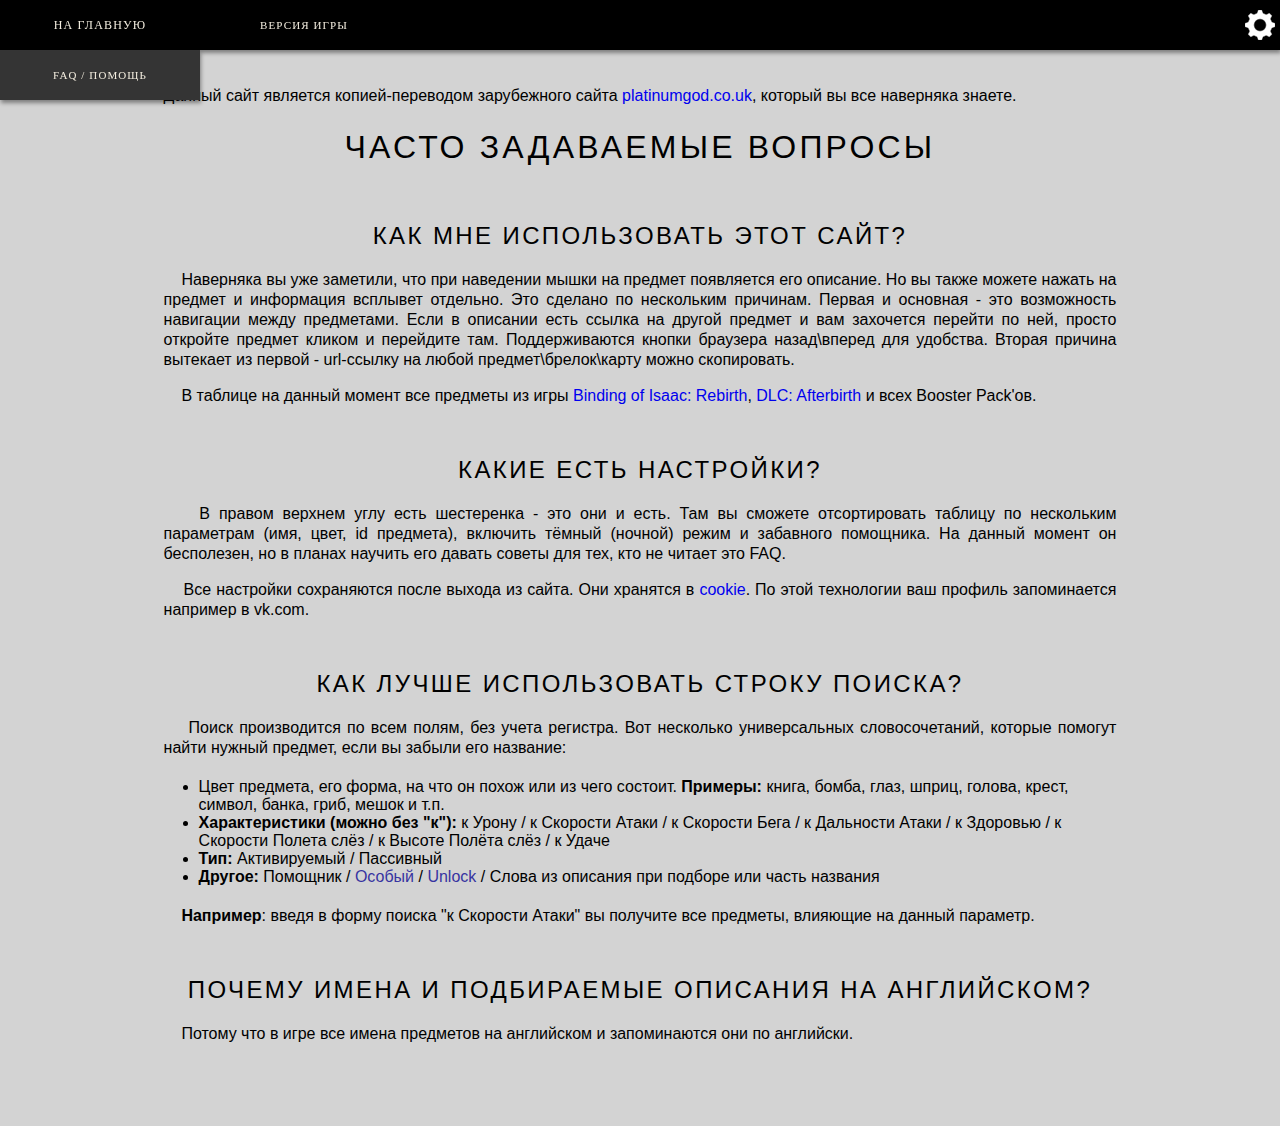
<file: faq.html>
﻿<!doctype html>
<html id="ht" lang="ru">
<head>
<meta charset="UTF-8">
<title>Часто Задаваемые Вопросы - таблица для Binding of Isaac: Rebirth</title>
<style>
@font-face {
    font-family: Team Meat Font;
    src: url(fonts/fonts/TeamMeatCyrillic.otf);
   }
</style>
<meta name="keywords" content="Часто Задаваемые Вопросы, Помощь Isaac, Isaac Rebirth предметы, The Binding of Isaac Rebirth предметы, FAQ">
<meta name="description" content="Как лучше использовать таблицу предметов для Binding of Isaac: Rebirth. Советы и рекомендации по использованию сайта.">
<meta name="viewport" content="width=device-width, initial-scale=1.0, maximum-scale=1.0, user-scalable=no">
<link rel="stylesheet" href="css/style.css?1623742475" type="text/css">
<link rel="stylesheet" href="css/style-all-items.css?1624286300" type="text/css">

<link rel="shortcut icon" type="image/x-icon" href="images/favicon.ico">

<link href='css.css?family=Open+Sans+Condensed:300,700&subset=latin,cyrillic' rel='stylesheet' type='text/css'>
<!--<meta http-equiv="expires" content="Sun, 01 Jan 2014 00:00:00 GMT"/>-->
<!-- /Yandex.Metrika counter --><script>
    function sC(e,t,n){
        var r=gC("nocookie");
        if(r=="y"||e=="nocookie"){
            var i=new Date;i.setTime(i.getTime()+n*24*60*60*1e3);
            var s="expires="+i.toGMTString();
            document.cookie=e+"="+t+"; "+s
        }
    }
    function gC(e){
        var t=e+"=";
        var n=document.cookie.split(";");
        for(var r=0;r<n.length;r++){
            var i=n[r].trim();
            if(i.indexOf(t)==0)return i.substring(t.length,i.length)
        }return""
    }
    function cC(){
        var e=gC("nocookie");
        if(e=="y"){
            var t=gC("night");
            var n=document.getElementById("night-on");
            var r=document.getElementById("night-off");
            if(t=="on"){
                var i=document.getElementById("ht");
                i.className="dark";
                if(r!==undefined&&n!==undefined&&r!==null&&n!==null){r.checked=false;n.checked=true}
            }else if(t=="off"){
                var i=document.getElementById("ht");
                i.className="";
                if(r!==undefined&&n!==undefined&&r!==null&&n!==null){r.checked=true;n.checked=false}
            }else{
                var i=document.getElementById("ht");
                i.className="";
                if(r!==undefined&&n!==undefined&&r!==null&&n!==null){r.checked=true;n.checked=false}
            }
        }
    }
</script>   
</head>
<body>
<div id="babe"><div id="shadow"></div></div>
<div class="overlay" id="darkback"></div>
<header>
	<div class="container">
		<div class="mobile-nav">☰</div>
<div class="mobile-nav-container">
            <a class='nav-item' target='' href='index.htm'>На главную</a>            <div><a class='nav-item' target='' href='faq.html'>FAQ / Помощь</a></div>
            
            <!--a class="nav-item nav-dd">Сиды ▼</a>
            <ul class="main-nav-list seed">
                <li><a class="nav-item" href="/rebirth_seeds">Rebirth</a></li-->
                <!--li><a class="nav-item" href="/afterbirth_seeds">Afterbirth</a></li-->
            <!-- </ul> -->
            <div>
                <a class="nav-item nav-dd">Искомый мод</a>
                <ul class="main-nav-list transform">
                    <li><a class='nav-item' href='index.htm'>Abortionbirth (AB+)</a></li>
					<li><a class='nav-item' href='why.htm'>Whybirth (AB+)</a></li>
					<li><a class='nav-item' href='devil-harvest.htm'>Devil's Harvest (AB+)</a></li>
                </ul>
            </div>
</div>
<div class='navigation'>
    <div>            
        <a class='nav-item nav-dd useful-menu '>Полезные ссылки</a>
        <ul class='useful-nav-list'>
    		<li><a class='nav-item' target='' href='faq.html'>FAQ / Помощь</a></li>
            <!--<li><a href="transformations.html" class="nav-item">Трансформации</a></li>-->
                                </ul>
    </div>
    <div class="vesrion-menu">
        <a class='nav-item nav-dd'>Версия игры</a>
        <ul class='useful-nav-list list2'>
            <li><a class='nav-item' href='index.htm'>Abortionbirth (AB+)</a></li>
			<li><a class='nav-item' href='why.htm'>Whybirth (AB+)</a></li>
			<li><a class='nav-item' href='devil-harvest.htm'>Devil's Harvest (AB+)</a></li>
        </ul>
    </div>
     
     <!-- <a class='nav-item nav-dd dlc-menu' href='#' onclick="return false;">Механика<span class="dlc-hoverdiv">New</span></a> -->
     

     
    <!-- <ul class='seeds-nav-list'> -->
        <!-- <li><a class='nav-item' href="/transformations">Трансформации</a></li> -->
        <!-- <li><a class='nav-item' href="/rebirth_seeds">Rebirth</a></li> -->
        <!--li><a class='nav-item' href="/afterbirth_seeds">Afterbirth</a></li-->
    <!-- </ul> -->
    </div>
<div class='search'><div class='search-wrap'>
        <div class='option-expander'></div></div>
    <div class='option-container'>
        <ul class='options-show'>
            <li><h3>Ночной Режим:</h3></li>
            <label>On<input type='radio' name='night' id='night-on' onclick='sC("night","on",360)'></label>
            <label class='border-bottom'>Off<input type='radio' name='night' id='night-off' checked="" onclick='sC("night","off",360)'></label>
            <li><h3>Помощник:</h3></li>
            <label>On<input type='radio' name='helper' id='helper-on' onclick='sC("helper","on",360)'></label>
            <label>Off<input type='radio' name='helper' id='helper-off' checked="" onclick='sC("helper","off",360)'></label>
        </ul>
        <ul class='options-show fade'>            <li><h3>Сортировка:</h3></li>
            <label id='iid-label'>По ID<div class='itemid-hoverdiv' style='display:none'>Такой же порядок как в таблице из игры</div><input type='radio' name='sort' id='itemid' checked="" onclick='sC("sort","id",360)'></label>
            <label>По цвету<input type='radio' name='sort' id='colour' onclick='sC("sort","co",360)'></label>
            <label class='last-item border-bottom'>По алфавиту<input type='radio' name='sort' id='alphabet' onclick='sC("sort","az",360)'></label>
            <li><h3>Подсвечивать изменения DLC:</h3></li>
            <label>Да<input type='radio' name='dlc' id='show-dlc' checked="" onclick='sC("dlc","y",360)'></label>
            <label class='last-item'>Нет<input type='radio' name='dlc' id='hide-dlc' onclick='sC("dlc","n",360)'></label>
            
        </ul>
    </div>
</div>	</div>
</header><script>cC();</script>

<div class="main">
    <div class="itm-popup items-container" id="popup-video" style="display: none;">
		<div class="a ">
			<a class="pp-close" onclick="closepp('popup-video')">x</a>
		</div>
	</div></div>

<div class="faq">
    <p>Данный сайт является копией-переводом зарубежного сайта <a href="index-1.htm" taget="blank">platinumgod.co.uk</a>, который вы все наверняка знаете.</p>
    <h1>Часто Задаваемые Вопросы</h1>
    <h2>Как мне использовать этот сайт?</h2>
    <p>&nbsp&nbsp&nbsp&nbspНаверняка вы уже заметили, что при наведении мышки на предмет появляется его описание. Но вы также можете нажать на предмет и информация всплывет отдельно. Это сделано по нескольким причинам. Первая и основная - это возможность навигации между предметами. Если в описании есть ссылка на другой предмет и вам захочется перейти по ней, просто откройте предмет кликом и перейдите там. Поддерживаются кнопки браузера назад\вперед для удобства. Вторая причина вытекает из первой - url-ссылку на любой предмет\брелок\карту можно скопировать.</p>
    <p>&nbsp&nbsp&nbsp&nbspВ таблице на данный момент все предметы из игры <a target="_blank" href="app/250900/index.htm">Binding of Isaac: Rebirth</a>, <a href="app/401920/index.htm" target="_blank">DLC: Afterbirth</a> и всех Booster Pack'ов.</p>

    <h2>Какие есть настройки?</h2>
    <p>&nbsp&nbsp&nbsp&nbspВ правом верхнем углу есть шестеренка - это они и есть. Там вы сможете отсортировать таблицу по нескольким параметрам (имя, цвет, id предмета), включить тёмный (ночной) режим и забавного помощника. На данный момент он бесполезен, но в планах научить его давать советы для тех, кто не читает это FAQ.<p>
    <p>&nbsp&nbsp&nbsp&nbspВсе настройки сохраняются после выхода из сайта. Они хранятся в <a target="_blank" href="wiki/HTTP_cookie.html"> cookie</a>. По этой технологии ваш профиль запоминается например в vk.com.</p>

    <h2>Как лучше использовать строку поиска?</h2>
    <p>&nbsp&nbsp&nbsp&nbspПоиск производится по всем полям, без учета регистра. Вот несколько универсальных словосочетаний, которые помогут найти нужный предмет, если вы забыли его название:</p>
    <ul>
        <li>Цвет предмета, его форма, на что он похож или из чего состоит. <span class="bold">Примеры:</span> книга, бомба, глаз, шприц, голова, крест, символ, банка, гриб, мешок и т.п.</li>
        <li><span class="bold">Характеристики (можно без "к"):</span> к Урону / к Скорости Атаки / к Скорости Бега / к Дальности Атаки / к Здоровью / к Скорости Полета слёз / к Высоте Полёта слёз / к Удаче </li>
        <li><span class="bold">Тип:</span> Активируемый / Пассивный </li>
        <li><span class="bold">Другое:</span> Помощник / <span class="special">Особый<span class="special-hoverdiv" style="display:none;">Сильнее других вещей, по мнению разработчиков</span></span> / <span class="unlock">Unlock<span class="unlock-hoverdiv" style="display:none;">условия, необходимые для открытия предмета</span></span> / Слова из описания при подборе или часть названия</li>
    </ul>
    <p>&nbsp&nbsp&nbsp&nbsp<span class="bold">Например</span>: введя в форму поиска "к Скорости Атаки" вы получите все предметы, влияющие на данный параметр.</p>
    <h2>Почему имена и подбираемые описания на английском?</h2>
    <p>&nbsp&nbsp&nbsp&nbspПотому что в игре все имена предметов на английском и запоминаются они по английски.</p>
    <!--<h2>Я могу как нибудь помочь?</h2>
    <p>&nbsp&nbsp&nbsp&nbspКонечно! Если вы заметите неточность - напишите мне на <a href="mailto:admin@isaac-items.ru">admin@isaac-items.ru</a>. Если вы хотите отблагодарить меня, то я буду совсем не против, если вы отключите adblock на моём сайте :)</p>-->
</div>



<div class="footer-bar" id="footer-bar"><p></p></div>
<footer>
</footer>
<script src="js/jquery.min.js"></script>
<script src="js/jquery.easing.min.js"></script>
<script src="js/jquery.tinysort.min.js"></script>
<script src="js/main-1.js"></script>


</body>
</html>
</file>
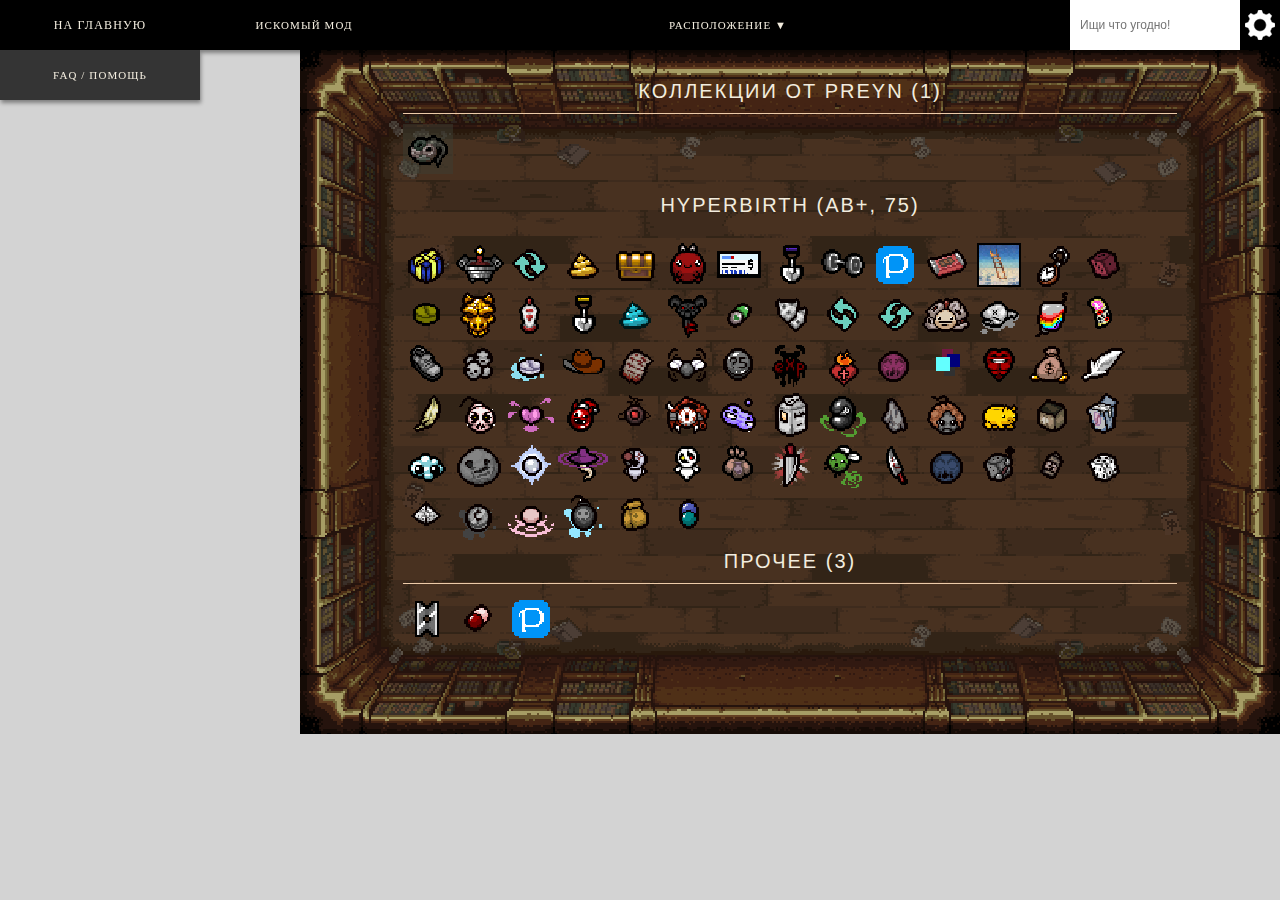
<file: other.htm>
﻿<!doctype html>
<html id="ht" lang="ru">
<head>
<meta charset="UTF-8">

<title>Описание предметов из модов для The Binding of Isaac: Rebirth</title>
<style>
@font-face {
    font-family: Team Meat Font;
    src: url(../fonts/TeamMeatCyrillic.otf) format("opentype");
   }
</style>
<meta name="keywords" content="Binding of Isaac предметы, Isaac предметы, Rebirth, Afterbirth, Afterbirth Plus, Repentance, Isaac таблица предметов, Описание предметов Isaac, Afterbirth Плюс">
<meta name="description" content="Удобная таблица с описанием всех предметов из модов для Binding of Isaac Rebirth, а также дополнений Afterbirth, Afterbirth † (Afterbirth Plus) и Repentance.">
<meta name="viewport" content="width=device-width, initial-scale=1.0, maximum-scale=1.0, user-scalable=no">
<link rel="apple-touch-icon" href="images/touch-icon-iphone.png">
<link rel="apple-touch-icon" sizes="76x76" href="images/touch-icon-ipad.png">
<link rel="apple-touch-icon" sizes="120x120" href="images/touch-icon-iphone-retina.png">
<link rel="apple-touch-icon" sizes="152x152" href="images/touch-icon-ipad-retina.png">
<link rel="stylesheet" href="css/style.css?1623742475" type="text/css">
<link rel="stylesheet" href="css/style-all-items.css?1624286300" type="text/css">

<link rel="shortcut icon" type="image/x-icon" href="images/favicon.ico">
<!--<link href='css.css?family=Open+Sans+Condensed:300,700&subset=latin,cyrillic' rel='stylesheet' type='text/css'>-->
<link href='css.css?family=Comic+Sans+MS:300,700&subset=latin,cyrillic' rel='stylesheet' type='text/css'>
<script>
    function sC(e,t,n){
        var r=gC("nocookie");
        if(r=="y"||e=="nocookie"){
            var i=new Date;i.setTime(i.getTime()+n*24*60*60*1e3);
            var s="expires="+i.toGMTString();
            document.cookie=e+"="+t+"; "+s
        }
    }
    function gC(e){
        var t=e+"=";
        var n=document.cookie.split(";");
        for(var r=0;r<n.length;r++){
            var i=n[r].trim();
            if(i.indexOf(t)==0)return i.substring(t.length,i.length)
        }return""
    }
    function cC(){
        var e=gC("nocookie");
        if(e=="y"){
            var t=gC("night");
            var n=document.getElementById("night-on");
            var r=document.getElementById("night-off");
            if(t=="on"){
                var i=document.getElementById("ht");
                i.className="dark";
                if(r!==undefined&&n!==undefined&&r!==null&&n!==null){r.checked=false;n.checked=true}
            }else if(t=="off"){
                var i=document.getElementById("ht");
                i.className="";
                if(r!==undefined&&n!==undefined&&r!==null&&n!==null){r.checked=true;n.checked=false}
            }else{
                var i=document.getElementById("ht");
                i.className="";
                if(r!==undefined&&n!==undefined&&r!==null&&n!==null){r.checked=true;n.checked=false}
            }
        }
    }
</script>
</head>
<body class="repentance ">
<div id="babe"><div id="shadow"></div></div>
<div class="overlay" id="darkback"></div>
<header>
	<div class="container">
    	<div class="mobile-nav">☰</div>
<div class="mobile-nav-container">
                        <div><a class='nav-item' target='' href='faq.html'>FAQ / Помощь</a></div>
            
            <!--a class="nav-item nav-dd">Сиды ▼</a>
            <ul class="main-nav-list seed">
                <li><a class="nav-item" href="/rebirth_seeds">Rebirth</a></li-->
                <!--li><a class="nav-item" href="/afterbirth_seeds">Afterbirth</a></li-->
            <!-- </ul> -->
            <div>
                <a class="nav-item nav-dd">Искомый мод</a>
                <ul class="main-nav-list transform">
                    <li><a class='nav-item' href='index.htm'>Abortionbirth (AB+)</a></li>
					<li><a class='nav-item' href='why.htm'>Whybirth (AB+)</a></li>
					<li><a class='nav-item' href='devil-harvest.htm'>Devil's Harvest (AB+)</a></li>
                </ul>
            </div>
            <div>
                <a class="nav-item nav-dd">Механика</a>
                <ul class="main-nav-list transform">
                    <!--<li><a class="nav-item" href="transformations.html" target="_blank">Трансформации</a></li>-->

                </ul>
            </div>
            <div><a class='nav-item' target='_blank' href='ru/wiki/Заглавная.html'>Русская вики</a></div>
            <!-- <a class="nav-item nav-dd">Купить ▼</a>
            <ul class="main-nav-list buy">
                <li><a class="nav-item" href="http://store.steampowered.com/app/250900/" target="_blank">Rebirth</a></li>
                <li><a class="nav-item" href="http://store.steampowered.com/app/401920/" target="_blank">Afterbirth</a></li>
            </ul> -->

</div>
<div class='navigation'>
    <div>            
        <a class='nav-item nav-dd useful-menu '>Полезные ссылки</a>
        <ul class='useful-nav-list'>
    		<li><a class='nav-item' target='' href='faq.html'>FAQ / Помощь</a></li>
            <!--<li><a href="transformations.html" class="nav-item">Трансформации</a></li>-->
                                </ul>
    </div>
    <div class="vesrion-menu">
        <a class='nav-item nav-dd'>Искомый мод</a>
        <ul class='useful-nav-list list2'>
            <li><a class='nav-item' href='index.htm'>Abortionbirth (AB+)</a></li>
			<li><a class='nav-item' href='why.htm'>Whybirth (AB+)</a></li>
			<li><a class='nav-item' href='devil-harvest.htm'>Devil's Harvest (AB+)</a></li>
        </ul>
    </div>
     
     <!-- <a class='nav-item nav-dd dlc-menu' href='#' onclick="return false;">Механика<span class="dlc-hoverdiv">New</span></a> -->
     

     
    <!-- <ul class='seeds-nav-list'> -->
        <!-- <li><a class='nav-item' href="/transformations">Трансформации</a></li> -->
        <!-- <li><a class='nav-item' href="/rebirth_seeds">Rebirth</a></li> -->
        <!--li><a class='nav-item' href="/afterbirth_seeds">Afterbirth</a></li-->
    <!-- </ul> -->
    <div class='position_filter'><a class='nav-item nav-dd pool-menu'>Расположение ▼</a>
            <ul class='pool-nav-list'>
                <li><a class='nav-item pool-all'>Все (Сбросить)</a></li>
                <li><a class='nav-item pool-angel'>Комната Ангела</a></li>
                <li><a class='nav-item pool-secret'>Секретная Комната</a></li>
                <li><a class='nav-item pool-itm'>Комната Сокровищ</a></li>
                <li><a class='nav-item pool-devil'>Комната Дьявола</a></li>
                <li><a class='nav-item pool-red'>Красный Сундук</a></li>

                <li><a class='nav-item pool-shop'>Магазин</a></li>
                <li><a class='nav-item pool-nbeggar'>Попрошайка</a></li>
                <li><a class='nav-item pool-gold'>Золотой Сундук</a></li>
                <li><a class='nav-item pool-lib'>Библиотека</a></li>
                <li><a class='nav-item pool-dbeggar'>Демон-Попрошайка</a></li>

                <li><a class='nav-item pool-curse'>Проклятая Комната</a></li>
                <li><a class='nav-item pool-boss'>Босс-Комната</a></li>
                <li><a class='nav-item pool-kbeggar'>Попрошайка Ключей</a></li>
                <li><a class='nav-item pool-dung'>Комната Испытаний</a></li><li><a class='nav-item pool-empty'></a></li>
                <li><a class='nav-item pool-bbeggar'>Попрошайка Бомб</a></li>
            </ul>
            </div></div>
<div class='search'><div class='search-wrap'>
    <form action='#'> 
                            <input class='search-input' type='text' autocomplete='off' placeholder='Ищи что угодно!' autofocus="">
                            <p>да!</p>
                        </form>    <div class='option-expander'></div></div>
    <div class='option-container'>
        <ul class='options-show'>
            <li><h3>Ночной Режим:</h3></li>
            <label>On<input type='radio' name='night' id='night-on' onclick='sC("night","on",360)'></label>
            <label class='border-bottom'>Off<input type='radio' name='night' id='night-off' checked="" onclick='sC("night","off",360)'></label>
            <li><h3>Помощник:</h3></li>
            <label>On<input type='radio' name='helper' id='helper-on' onclick='sC("helper","on",360)'></label>
            <label>Off<input type='radio' name='helper' id='helper-off' checked="" onclick='sC("helper","off",360)'></label>
        </ul>
        <ul class='options-show '>            <li><h3>Сортировка:</h3></li>
            <label id='iid-label'>По ID<div class='itemid-hoverdiv' style='display:none'>Такой же порядок как в таблице из игры</div><input type='radio' name='sort' id='itemid' checked="" onclick='sC("sort","id",360)'></label>
            <label>По цвету<input type='radio' name='sort' id='colour' onclick='sC("sort","co",360)'></label>
            <label class='last-item border-bottom'>По алфавиту<input type='radio' name='sort' id='alphabet' onclick='sC("sort","az",360)'></label>
            
        </ul>
    </div>
</div>	</div>
</header><script>cC();</script>
<div class="main">
	<div class="library-background">


<!--<div class="main">-->
	

<div class="items-container popup-container">
	<div class="itm-popup" id="popup"></div>
</div>

<div class="items-container repentance">
	<h2 class="">Коллекции от Preyn <span class="count rep"></span></h2>
				<li class='textbox ' data-tid='1' data-cid='1' data-sid='1' back='rotten'><div class='a'>
				<div onclick='' class='coll i3'></div><span>
				<p class='item-title'>Foul Guts</p>
				<p class='r-itemid'>ItemID: 1</p><div class='description-middle'><p class='pickup'>"Tastes disgusting"</p>
				<p class='r-special'>Кач-во: 1</p>
				<p>• +1 к здоровью, +2 костяных сердца.</p>
				<p>• Заполняет все контейнеры здоровья гнилыми сердцами.</p>
				<p>• Если персонаж по каким-то причинам не может иметь у себя контейнеры, то рядом с ним появится 2-4 сердца случайного типа.</p>
				<ul><p class='item_type'>ТИП: Пассивный предмет</p>
				<p class='item_find'>ГДЕ НАЙТИ: Сокровищница, Сокровищница режима Жадности, Магазин режима Жадности, Гнилой попрошайка, Босс-комната<span></span></p>
				<p class='dlcdesc'><strong>МОД: </strong><span>The Rotten Collection!</span></p>
				<p class='tags'>* preyn, repentance, item room pool, shop room pool, rotten beggar pool, boss room pool, гнилое мясо, гнилые внутренности, гнилые кишки</p></ul></div></span></div></li>
	</div>


<div class="items-container afterbirth">
	<h1 id="no-line" class="">Hyperbirth (AB+, 75)</h1>
				<li class='textbox ' data-tid='1' data-cid='1' data-sid='1'><div class='a'>
				<div onclick='' class='hyperbirth-item hyp76'></div><span>
				<p class='item-title'>Useful Package</p>
				<p class='r-itemid'>ItemID: 1</p><div class='description-middle'><p class='pickup'>"Full of treasures!"</p>
				<p>• При использовании даёт один предмет или брелок по порядку из предопределённого списка.</p>
				<p>• Список вещей: King Baby, Mystery Egg, Infestation, Mom's Razor, My Shadow, Angry Fly, The Black Bean, Used Diaper, Mysterious Candy, Scissors.</p>
				<p>• После выдачи последней вещи предмет исчезает.</p>
				<ul><p class='item_type'>ТИП: Активируемый предмет</p>
				<p class='item_recharge'>ПЕРЕЗАРЯДКА: Нет</p>
				<p class='item_find'>ГДЕ НАЙТИ: <span>Сокровищница, Магазин, Сокровищница режима Жадности, Магазин режима Жадности</span></p>
				<p class='tags'>* hyperbirth, afterbirth plus, afterbirth+, ab+, abp, item room pool, shop room pool, подарочная коробка, подарок, день рождения, полезный набор, без зарядов</p></ul></div></span></div></li>
				
				<li class='textbox ' data-tid='2' data-cid='2' data-sid='2'><div class='a'>
				<div onclick='' class='hyperbirth-item hyp80'></div><span>
				<p class='item-title'>Wishes</p>
				<p class='r-itemid'>ItemID: 2</p><div class='description-middle'><p class='pickup'>"It will answer soon after"</p>
				<p>• За каждые 10 использований даёт монетку, за каждые 30 - смешанное сердце и за каждые 70 - предмет по порядку из предопределённого списка.</p>
				<p>• Список предметов: Sacred Heart, Godhead, The Halo, Habit, Holy Mantle, Crown of Light, Eucharist.</p>
				<p>• После выдачи последнего предмета из списка порядок начинается заново.</p>
				<ul><p class='item_type'>ТИП: Активируемый предмет</p>
				<p class='item_recharge'>ПЕРЕЗАРЯДКА: Нет</p>
				<p class='item_find'>ГДЕ НАЙТИ: <span>Сокровищница, Комната Ангела, Магазин режима Жадности, Сокровищница режима Жадности, Комната Ангела режима Жадности</span></p>
				<p class='tags'>* hyperbirth, afterbirth plus, afterbirth+, ab+, abp, item room pool, angel room pool, shop room pool, желания, свеча, подсвечник, без зарядов</p></ul></div></span></div></li>
				
				<li class='textbox ' data-tid='03' data-cid='03' data-sid='03'><div class='a'>
				<div onclick='' class='hyperbirth-item hyp63'></div><span>
				<p class='item-title'>Summon Restock</p>
				<p class='r-itemid'>ItemID: 3</p><div class='description-middle'><p class='pickup'>"More restock machines"</p>
				<p>• При использовании ставит рядом с персонажем автомат пополнения.</p>
				<p>• После пятого использования предмет исчезает.</p>
				<ul><p class='item_type'>ТИП: Активируемый предмет</p>
				<p class='item_recharge'>ПЕРЕЗАРЯДКА: 6 комнат</p>
				<p class='item_find'>ГДЕ НАЙТИ: <span>Сокровищница, Магазин, Попрошайка</span></p>
				<p class='tags'>* hyperbirth, afterbirth plus, afterbirth+, ab+, abp, item room pool, shop room pool, normal beggar pool, переработка, зелёные стрелки, ресток</p></ul></div></span></div></li>
				
				<li class='textbox ' data-tid='04' data-cid='04' data-sid='04'><div class='a'>
				<div onclick='' class='hyperbirth-item hyp27'></div><span>
				<p class='item-title'>Golden Poop</p>
				<p class='r-itemid'>ItemID: 4</p><div class='description-middle'><p class='pickup'>"What did you eat?"</p>
				<p>• При использовании оставляет рядом с персонажем золотую какашку.</p>
				<ul><p class='item_type'>ТИП: Активируемый предмет</p>
				<p class='item_recharge'>ПЕРЕЗАРЯДКА: 6 комнат</p>
				<p class='item_find'>ГДЕ НАЙТИ: <span>Сокровищница, Секретная комната, Попрошайка, Золотой сундук, Сокровищница режима Жадности, Магазин режима Жадности, Секретная комната режима Жадности</span></p>
				<p class='tags'>* hyperbirth, afterbirth plus, afterbirth+, ab+, abp, item room pool, secret room pool, normal beggar pool, golden chest pool, золотая какашка, золотой кал, золотое говно</p></ul></div></span></div></li>
				
				<li class='textbox ' data-tid='5' data-cid='5' data-sid='5'><div class='a'>
				<div onclick='' class='hyperbirth-item hyp70'></div><span>
				<p class='item-title'>The Chest</p>
				<p class='r-itemid'>ItemID: 5</p><div class='description-middle'><p class='pickup'>"Where everything ends"</p>
				<p>• При использовании завершает забег.</p>
				<ul><p class='item_type'>ТИП: Активируемый предмет</p>
				<p class='item_recharge'>ПЕРЕЗАРЯДКА: Нет (Одноразовый)</p>
				<p class='item_find'>ГДЕ НАЙТИ: <span>Сокровищница, Магазин, Золотой сундук, Сокровищница режима Жадности, Магазин режима Жадности</span></p>
				<p class='tags'>* hyperbirth, afterbirth plus, afterbirth+, ab+, abp, item room pool, shop room pool, golden chest pool, золотой сундук</p></ul></div></span></div></li>
				
				<li class='textbox ' data-tid='6' data-cid='6' data-sid='6'><div class='a'>
				<div onclick='' class='hyperbirth-item hyp52'></div><span>
				<p class='item-title'>Repentance</p>
				<p class='r-itemid'>ItemID: 6</p><div class='description-middle'><p class='pickup'>"To be released on Feb.30"</p>
				<p>• При использовании персонаж пукнет, отравив находящихся поблизости врагов.</p>
				<p>• Враги, попавшие под радиус действия пука, получат 5 урона и дважды в секунду будут терять здоровье, равное урону персонажа.</p>
				<ul><p class='item_type'>ТИП: Активируемый предмет</p>
				<p class='item_recharge'>ПЕРЕЗАРЯДКА: Нет (Одноразовый)</p>
				<p class='item_find'>ГДЕ НАЙТИ: <span>Сокровищница, Секретная комната, Магазин режима Жадности, Сокровищница режима Жадности, Секретная комната режима Жадности</span></p>
				<p class='tags'>* hyperbirth, afterbirth plus, afterbirth+, ab+, abp, item room pool, shop room pool, secret room pool, baby plum, сливка, бейби плам, репентанс</p></ul></div></span></div></li>
				
				<li class='textbox ' data-tid='7' data-cid='7' data-sid='7'><div class='a'>
				<div onclick='' class='hyperbirth-item hyp02'></div><span>
				<p class='item-title'>A Check</p>
				<p class='r-itemid'>ItemID: 7</p><div class='description-middle'><p class='pickup'>"Withdraw at any time"</p>
				<p>• При использовании даёт 25 монет.</p>
				<ul><p class='item_type'>ТИП: Активируемый предмет</p>
				<p class='item_recharge'>ПЕРЕЗАРЯДКА: Нет (Одноразовый)</p>
				<p class='item_find'>ГДЕ НАЙТИ: <span>Сокровищница, Магазин, Сокровищница режима Жадности, Магазин режима Жадности</span></p>
				<p class='tags'>* hyperbirth, afterbirth plus, afterbirth+, ab+, abp, item room pool, shop room pool, письмо, чек</p></ul></div></span></div></li>
				
				<li class='textbox ' data-tid='8' data-cid='8' data-sid='8'><div class='a'>
				<div onclick='' class='hyperbirth-item hyp78'></div><span>
				<p class='item-title'>We Need To Go</p>
				<p class='r-itemid'>ItemID: 8</p><div class='description-middle'><p class='pickup'>"Reusable level skipper, too..."</p>
				<p>• При использовании перемещает персонажа на первый этаж.</p>
				<ul><p class='item_type'>ТИП: Активируемый предмет</p>
				<p class='item_recharge'>ПЕРЕЗАРЯДКА: 6 комнат</p>
				<p class='item_find'>ГДЕ НАЙТИ: <span>Сокровищница, Комната Дьявола, Секретная комната, Красный сундук, Проклятая комната, Проклятая комната режима Жадности</span></p>
				<p class='tags'>* hyperbirth, afterbirth plus, afterbirth+, ab+, abp, item room pool, devil room pool, secret room pool, red chest pool, curse room pool, нам нужно идти, мы должны идти, лопата</p></ul></div></span></div></li>
				
				<li class='textbox ' data-tid='9' data-cid='9' data-sid='9'><div class='a'>
				<div onclick='' class='hyperbirth-item hyp81'></div><span>
				<p class='item-title'>Workout</p>
				<p class='r-itemid'>ItemID: 9</p><div class='description-middle'><p class='pickup'>"Push it!"</p>
				<p>• Через каждые десять использований даёт +0.4 к урону.</p>
				<ul><p class='item_type'>ТИП: Активируемый предмет</p>
				<p class='item_recharge'>ПЕРЕЗАРЯДКА: Нет</p>
				<p class='item_find'>ГДЕ НАЙТИ: <span>Сокровищница, Сокровищница режима Жадности, Магазин режима Жадности</span></p>
				<p class='tags'>* hyperbirth, afterbirth plus, afterbirth+, ab+, abp, item room pool, shop room pool, тренировка, гантеля, штанга</p></ul></div></span></div></li>
				
				<li class='textbox ' data-tid='10' data-cid='10' data-sid='10'><div class='a'>
				<div onclick='' class='hyperbirth-item hyp01'></div><span>
				<p class='item-title'>ACG APP</p>
				<p class='r-itemid'>ItemID: 10</p><div class='description-middle'><p class='pickup'>"You feel moe moe"</p>
				<p>• При использовании опускает здоровье до половины сердца, но даёт +3 к скорости атаки и +5 к урону до конца комнаты.</p>
				<p>• На Лосте - имба.</p>
				<ul><p class='item_type'>ТИП: Активируемый предмет</p>
				<p class='item_recharge'>ПЕРЕЗАРЯДКА: 1 комната</p>
				<p class='item_find'>ГДЕ НАЙТИ: <span>Сокровищница, Сокровищница режима Жадности, Магазин режима Жадности</span></p>
				<p class='tags'>* hyperbirth, afterbirth plus, afterbirth+, ab+, abp, item room pool, shop room pool, голубой квадрат, буква р, ацг</p></ul></div></span></div></li>
				
				<li class='textbox ' data-tid='11' data-cid='11' data-sid='11'><div class='a'>
				<div onclick='' class='hyperbirth-item hyp10'></div><span>
				<p class='item-title'>Chaos Deck</p>
				<p class='r-itemid'>ItemID: 11</p><div class='description-middle'><p class='pickup'>"!!!"</p>
				<p>• Персонаж получает возможность стрелять картами Хаоса. На экране будет отображаться количество имеющихся в запасе карт и режим стрельбы персонажа: с использованием карт или без них. Режим можно менять при помощи использования предмета.</p>
				<p>• В начале каждого этажа к запасу прибавляется 10 карт Хаоса. Но если прожать предмет больше 100 раз, то запас станет бесконечным.</p>
				<ul><p class='item_type'>ТИП: Активируемый предмет</p>
				<p class='item_recharge'>ПЕРЕЗАРЯДКА: Нет</p>
				<p class='item_find'>ГДЕ НАЙТИ: <span>Сокровищница, Магазин, Секретная комната, Золотой сундук</span></p>
				<p class='tags'>* hyperbirth, afterbirth plus, afterbirth+, ab+, abp, item room pool, shop room pool, secret room pool, golden chest pool, колода карт, колода хаоса</p></ul></div></span></div></li>
				
				<li class='textbox ' data-tid='12' data-cid='12' data-sid='12'><div class='a'>
				<div onclick='' class='hyperbirth-item hyp34'></div><span>
				<p class='item-title'>It's Lit</p>
				<p class='r-itemid'>ItemID: 12</p><div class='description-middle'><p class='pickup'>"La Flame"</p>
				<p>• При использовании оставляет рядом с персонажем костёр, который будет наносить попавшим в него врагам 22 контактных урона за тик.</p>
				<p>• Костры исчезают через 4 секунды после их появления.</p>
				<p>• Предмет является отсылкой на песню Трэвиса Скотта "Highest in the Room", которую можно прослушать <a href="https://www.youtube.com/watch?v=OWl9p3oFKgg">здесь</a>.</p>
				<ul><p class='item_type'>ТИП: Активируемый предмет</p>
				<p class='item_recharge'>ПЕРЕЗАРЯДКА: Нет</p>
				<p class='item_find'>ГДЕ НАЙТИ: <span>Сокровищница, Магазин, Сокровищница режима Жадности, Магазин режима Жадности</span></p>
				<p class='tags'>* hyperbirth, afterbirth plus, afterbirth+, ab+, abp, item room pool, shop room pool, лестница в небо, travis scott reference</p></ul></div></span></div></li>
				
				<li class='textbox ' data-tid='13' data-cid='13' data-sid='13'><div class='a'>
				<div onclick='' class='hyperbirth-item hyp72'></div><span>
				<p class='item-title'>Time Slower</p>
				<p class='r-itemid'>ItemID: 13</p><div class='description-middle'><p class='pickup'>"Lazy design"</p>
				<p>• При использовании замедляет всех врагов в комнате примерно на 8 секунд.</p>
				<p>• Является чуть более дорогой копией предмета The Hourglass.</p>
				<ul><p class='item_type'>ТИП: Активируемый предмет</p>
				<p class='item_recharge'>ПЕРЕЗАРЯДКА: 3 комнаты</p>
				<p class='item_find'>ГДЕ НАЙТИ: <span>Сокровищница, Магазин, Сокровищница режима Жадности, Магазин режима Жадности</span></p>
				<p class='tags'>* hyperbirth, afterbirth plus, afterbirth+, ab+, abp, item room pool, shop room pool, карманные часы</p></ul></div></span></div></li>
				
				<li class='textbox ' data-tid='14' data-cid='14' data-sid='14'><div class='a'>
				<div onclick='' class='hyperbirth-item hyp19'></div><span>
				<p class='item-title'>D Six</p>
				<p class='r-itemid'>ItemID: 14</p><div class='description-middle'><p class='pickup'>"Apply changes to items"</p>
				<p>• При использовании убирает все предметы на пьедесталах в комнате. За каждый убранный предмет персонаж получит Breakfast.</p>
				<ul><p class='item_type'>ТИП: Активируемый предмет</p>
				<p class='item_recharge'>ПЕРЕЗАРЯДКА: 6 комнат</p>
				<p class='item_find'>ГДЕ НАЙТИ: <span>Сокровищница, Магазин</span></p>
				<p class='tags'>* hyperbirth, afterbirth plus, afterbirth+, ab+, abp, item room pool, shop room pool, кость, кубик, д6, d6, д шесть</p></ul></div></span></div></li>
				
				<li class='textbox ' data-tid='15' data-cid='15' data-sid='15'><div class='a'>
				<div onclick='' class='hyperbirth-item hyp49'></div><span>
				<p class='item-title'>Plan D</p>
				<p class='r-itemid'>ItemID: 15</p><div class='description-middle'><p class='pickup'>"A plan related to D"</p>
				<p>• При использовании даёт персонажу карту The Emperor и перемещает на этаж Void.</p>
				<ul><p class='item_type'>ТИП: Активируемый предмет</p>
				<p class='item_recharge'>ПЕРЕЗАРЯДКА: Нет (Одноразовый)</p>
				<p class='item_find'>ГДЕ НАЙТИ: <span>Сокровищница, Магазин, Красный сундук, Магазин режима Жадности</span></p>
				<p class='tags'>* hyperbirth, afterbirth plus, afterbirth+, ab+, abp, item room pool, shop room pool, red chest pool, план д, зелёная таблетка</p></ul></div></span></div></li>
				
				<li class='textbox ' data-tid='16' data-cid='16' data-sid='16'><div class='a'>
				<div onclick='' class='hyperbirth-item hyp26'></div><span>
				<p class='item-title'>Golden Harbinger</p>
				<p class='r-itemid'>ItemID: 16</p><div class='description-middle'><p class='pickup'>"They come"</p>
				<p>• При первом использовании увеличивает персонажа, даёт +3 к здоровью, 6 синих сердец и +20 к дальности атаки.</p>
				<p>• При каждом использовании персонаж будет превращаться в одного из всадников апокалипсиса, каждый из которых имеет свои особенности.</p>
				<p>• Порядок превращений не случаен: сначала идёт превращение в Войну (War), затем в Голод (Famine), Мор (Pestilence), Смерть (Death) и Завоевателя (Conquest). Порядок цикличен: после последнего по списку всадника персонаж превратится в первого (то бишь в Войну).</p>
				<p>• Особенности всадников (изменения характерик персонажа вычисляются относительно значений характеристик до первого использования предмета):<br>
				— Война: +0.3 к скорости бега, +2 к скорости атаки, +3 к урону. При получении урона все враги в комнате будут взрываться, получая 60 урона.<br>
				— Голод: +1.5 к урону. Каждую секунду с 50% шансом может призвать рядом с собой неподвижную муху, стреляющую во врагов наносящими 3.5 урона снарядами (эффект предмета Brown Nugget). При получении урона будет появляться 3-5 синих мух.<br>
				— Мор: -8 к скорости атаки, +20 к урону. Оставляет за собой зелёный след, наносящий врагам по 1 урона каждый кадр. Стреляет взрывными слезами, отравляющими врагов.<br>
				— Смерть: +5 к урону, -0.1 к скорости полёта слёз. Автоматически стреляет косами в ближайших врагов (в это же время можно стрелять слезами).<br>
				— Завоеватель: +0.2 к скорости бега, +1.5 к урону. Дважды в секунду выстреливает вокруг себя 8 слезами, полностью повторяющими основные слёзы. При получении урона в случайных местах комнаты будет появляться 5 лучей света, наносящих врагам контактный урон, равный урону персонажа + 20 (эффект предмета Crack the Sky).</p>
				<p>• При снятии предмета характеристики персонажа вернутся в исходное состояние. Дополнительные эффекты всадников тоже пропадут, но внешний вид персонажа не изменится.</p>
				<ul><p class='item_type'>ТИП: Активируемый предмет</p>
				<p class='item_recharge'>ПЕРЕЗАРЯДКА: Нет</p>
				<p class='item_find'>ГДЕ НАЙТИ: <span>Комната Дьявола, Комната Ангела, Демон-Попрошайка, Красный сундук, Проклятая комната, Комната Дьявола режима Жадности, Комната Ангела режима Жадности, Проклятая комната режима Жадности</span></p>
				<p class='tags'>* hyperbirth, afterbirth plus, afterbirth+, ab+, abp, devil room pool, angel room pool, demon beggar pool, red chest pool, curse room pool, золотой предвестник, золотая лошадиная голова</p></ul></div></span></div></li>
				
				<li class='textbox ' data-tid='17' data-cid='17' data-sid='17'><div class='a'>
				<div onclick='' class='hyperbirth-item hyp77'></div><span>
				<p class='item-title'>Vodka</p>
				<p class='r-itemid'>ItemID: 17</p><div class='description-middle'><p class='pickup'>"You feel warm inside"</p>
				<p>• При использовании сильно увеличивает персонажа, даёт +0.5 к скорости бега, +30 к дальности атаки, +3 к скорости атаки и +17 к урону, а также инвертирует управление.</p>
				<p>• С 6% шансом вместо описанного выше эффекта может перезапустить текущий этаж (эффект предмета Forget Me Now).</p>
				<ul><p class='item_type'>ТИП: Активируемый предмет</p>
				<p class='item_recharge'>ПЕРЕЗАРЯДКА: 3 комнаты</p>
				<p class='item_find'>ГДЕ НАЙТИ: <span>Сокровищница, Магазин, Попрошайка, Сокровищница режима Жадности, Магазин режима Жадности</span></p>
				<p class='tags'>* hyperbirth, afterbirth plus, afterbirth+, ab+, abp, item room pool, shop room pool, normal beggar pool, водка, бутылка водки</p></ul></div></span></div></li>
				
				<li class='textbox ' data-tid='18' data-cid='18' data-sid='18'><div class='a'>
				<div onclick='' class='hyperbirth-item hyp79'></div><span>
				<p class='item-title'>We Need To Go Down</p>
				<p class='r-itemid'>ItemID: 18</p><div class='description-middle'><p class='pickup'>"Not level skipper anymore"</p>
				<p>• При использовании оставляет рядом с персонажем люк в ретро-сокровищницу.</p>
				<ul><p class='item_type'>ТИП: Активируемый предмет</p>
				<p class='item_recharge'>ПЕРЕЗАРЯДКА: 3 комнаты</p>
				<p class='item_find'>ГДЕ НАЙТИ: <span>Сокровищница, Магазин, Комната Дьявола, Секретная комната, Золотой сундук, Магазин режима Жадности</span></p>
				<p class='tags'>* hyperbirth, afterbirth plus, afterbirth+, ab+, abp, item room pool, shop room pool, devil room pool, secret room pool, golden chest pool, лопата, нам нужно идти вниз, мы должны идти вниз</p></ul></div></span></div></li>
				
				<li class='textbox ' data-tid='19' data-cid='19' data-sid='19'><div class='a'>
				<div onclick='' class='hyperbirth-item hyp05'></div><span>
				<p class='item-title'>Blue Poop</p>
				<p class='r-itemid'>ItemID: 19</p><div class='description-middle'><p class='pickup'>"Blue enperience"</p>
				<p>• При использовании применяет эффект карты A Card Against Humanity (заполняет комнату какашками), оставляет рядом с персонажем брелок Petrified Poop и призывает добавленного в моде босса Doogle, являющегося сильно усложнённой версией босса Dingle.</p>
				<p>• В начале забега этот предмет лучше вообще не трогать, т.к. битву с боссом вы в любом случае не переживёте.</p>
				<ul><p class='item_type'>ТИП: Активируемый предмет</p>
				<p class='item_recharge'>ПЕРЕЗАРЯДКА: 1 комната</p>
				<p class='item_find'>ГДЕ НАЙТИ: <span>Сокровищница, Магазин, Секретная комната, Золотой сундук</span></p>
				<p class='tags'>* hyperbirth, afterbirth plus, afterbirth+, ab+, abp, item room pool, shop room pool, secret room pool, golden chest pool, синяя какашка, синее говно, голубая какашка, голубое говно, голубое дерьмо </p></ul></div></span></div></li>
				
				<li class='textbox ' data-tid='20' data-cid='20' data-sid='20'><div class='a'>
				<div onclick='' class='hyperbirth-item hyp16'></div><span>
				<p class='item-title'>Devil's Key</p>
				<p class='r-itemid'>ItemID: 20</p><div class='description-middle'><p class='pickup'>"Entrance With a price"</p>
				<p>• При использовании в обмен на один контейнер здоровья перемещает в комнату Дьявола.</p>
				<p>• Если у персонажа нет контейнеров здоровья, то предмет отнимает три синих и/или чёрных сердца.</p>
				<ul><p class='item_type'>ТИП: Активируемый предмет</p>
				<p class='item_recharge'>ПЕРЕЗАРЯДКА: 6 комнат</p>
				<p class='item_find'>ГДЕ НАЙТИ: <span>Сокровищница, Комната Дьявола, Демон-Попрошайка, Красный сундук, Проклятая комната, Сокровищница режима Жадности, Магазин режима Жадности, Комната Дьявола режима Жадности, Проклятая комната режима Жадности</span></p>
				<p class='tags'>* hyperbirth, afterbirth plus, afterbirth+, ab+, abp, item room pool, shop room pool, devil room pool, demon beggar pool, red chest pool, curse room pool, демонический ключ, дьявольский ключ, ключ дьявола, ключ демона, чёрный ключ, кровавый ключ, окровавленный ключ, кровь</p></ul></div></span></div></li>
				
				<li class='textbox ' data-tid='21' data-cid='21' data-sid='21'><div class='a'>
				<div onclick='' class='hyperbirth-item hyp68'></div><span>
				<p class='item-title'>Sweet Treatment</p>
				<p class='r-itemid'>ItemID: 21</p><div class='description-middle'><p class='pickup'>"Credit to Lytebringr for tutorial"</p>
				<p>• +1 синее сердце.</p>
				<p>• Во время зачистки комнат враги случайным образом могут получить отравление на несколько секунд.</p>
				<ul><p class='item_type'>ТИП: Пассивный предмет</p>
				<p class='item_find'>ГДЕ НАЙТИ: <span>Сокровищница, Секретная комната, Золотой сундук, Сокровищница режима Жадности, Магазин режима Жадности, Секретная комната режима Жадности</span></p>
				<p class='tags'>* hyperbirth, afterbirth plus, afterbirth+, ab+, abp, item room pool, shop room pool, secret room pool, golden chest pool, зелёные таблетки, зелёные пилюли, сладкое лечение</p></ul></div></span></div></li>
				
				<li class='textbox ' data-tid='22' data-cid='22' data-sid='22'><div class='a'>
				<div onclick='' class='hyperbirth-item hyp32'></div><span>
				<p class='item-title'>Immortality</p>
				<p class='r-itemid'>ItemID: 22</p><div class='description-middle'><p class='pickup'>"Immortality!"</p>
				<p>• Понижает скорость бега до 0.15.</p>
				<p>• Рядом с персонажем случайным образом будет появляться предмет <3.</p>
				<p>• При получении урона оставляет рядом с персонажем до 10 красных сердец, а также с 50% шансом может восполнить здоровье и/или с 11% шансом дать один из следующих предметов: <3, Halo of Flies, Book of Shadows, The Wafer, Yum Heart, Trinity Shield, Infamy, Punching Bag, Holy Mantle, Host Hat.</p>
				<ul><p class='item_type'>ТИП: Пассивный предмет</p>
				<p class='item_find'>ГДЕ НАЙТИ: <span>Сокровищница, Магазин, Секретная комната, Попрошайка, Золотой сундук, Сокровищница режима Жадности, Магазин режима Жадности, Секретная комната режима Жадности</span></p>
				<p class='tags'>* hyperbirth, afterbirth plus, afterbirth+, ab+, abp, item room pool, shop room pool, secret room pool, golden chest pool, normal beggar pool, бессмертие, к скорости бега, revolver ocelot</p></ul></div></span></div></li>
				
				<li class='textbox ' data-tid='23' data-cid='23' data-sid='23'><div class='a'>
				<div onclick='' class='hyperbirth-item hyp53'></div><span>
				<p class='item-title'>Restock Restock</p>
				<p class='r-itemid'>ItemID: 23</p><div class='description-middle'><p class='pickup'>"Restock of restock!"</p>
				<p>• При получении урона ставит рядом с персонажем будет появляться тролль-бомба и автомат пополнения.</p>
				<ul><p class='item_type'>ТИП: Пассивный предмет</p>
				<p class='item_find'>ГДЕ НАЙТИ: <span>Сокровищница, Магазин, Попрошайка</span></p>
				<p class='tags'>* hyperbirth, afterbirth plus, afterbirth+, ab+, abp, item room pool, shop room pool, normal beggar pool, ресток рестока, зелёные стрелки, переработка</p></ul></div></span></div></li>
				
				<li class='textbox ' data-tid='24' data-cid='24' data-sid='24'><div class='a'>
				<div onclick='' class='hyperbirth-item hyp64'></div><span>
				<p class='item-title'>Summon Restock2</p>
				<p class='r-itemid'>ItemID: 24</p><div class='description-middle'><p class='pickup'>"You might not want too many..."</p>
				<p>• Рядом с персонажем случайным образом будут появляться автоматы пополнения.</p>
				<ul><p class='item_type'>ТИП: Пассивный предмет</p>
				<p class='item_find'>ГДЕ НАЙТИ: <span>Сокровищница, Магазин, Попрошайка</span></p>
				<p class='tags'>* hyperbirth, afterbirth plus, afterbirth+, ab+, abp, item room pool, shop room pool, normal beggar pool, ресток, зелёные стрелки, переработка</p></ul></div></span></div></li>
				
				<li class='textbox ' data-tid='25' data-cid='25' data-sid='25'><div class='a'>
				<div onclick='' class='hyperbirth-item hyp06'></div><span>
				<p class='item-title'>Booster Pack 5</p>
				<p class='r-itemid'>ItemID: 25</p><div class='description-middle'><p class='pickup'>"Hope you'd like the new sh_t boss"</p>
				<p>• +5 к урону.</p>
				<p>• Во всех незачищенных комнатах среди врагов будет появляться босс Matriarch. При входе в такие комнаты персонаж будет получать по одному постоянному помощнику Little Chubby. Всего можно собрать до 8 таких помощников.</p>
				<ul><p class='item_type'>ТИП: Пассивный предмет</p>
				<p class='item_find'>ГДЕ НАЙТИ: <span>Сокровищница, Магазин, Секретная комната, Красный сундук, Проклятая комната, Сокровищница режима Жадности, Магазин режима Жадности, Секретная комната режима Жадности, Проклятая комната режима Жадности</span></p>
				<p class='tags'>* hyperbirth, afterbirth plus, afterbirth+, ab+, abp, item room pool, shop room pool, secret room pool, red chest pool, curse room pool, матриарх, бустер-пак, бустерпак, бустер пак</p></ul></div></span></div></li>
				
				<li class='textbox ' data-tid='26' data-cid='26' data-sid='26'><div class='a'>
				<div onclick='' class='hyperbirth-item hyp74'></div><span>
				<p class='item-title'>Umami</p>
				<p class='r-itemid'>ItemID: 26</p><div class='description-middle'><p class='pickup'>"Tastes like ocean"</p>
				<p>• +1.5 к урону.</p>
				<p>• +1 к скорости атаки.</p>
				<p>• При получении урона рядом с персонажем может появиться от 1 до 3 синих мух.</p>
				<ul><p class='item_type'>ТИП: Пассивный предмет</p>
				<p class='item_find'>ГДЕ НАЙТИ: <span>Босс-комната, Сокровищница, Попрошайка, Магазин режима Жадности</span></p>
				<p class='tags'>* hyperbirth, afterbirth plus, afterbirth+, ab+, abp, boss room pool, shop room pool, item room pool, normal beggar pool, умами, рыбья кость, рыбья голова, голова рыбы, кость рыбы</p></ul></div></span></div></li>
				
				<li class='textbox ' data-tid='27' data-cid='27' data-sid='27'><div class='a'>
				<div onclick='' class='hyperbirth-item hyp50'></div><span>
				<p class='item-title'>Rainbow Drip</p>
				<p class='r-itemid'>ItemID: 27</p><div class='description-middle'><p class='pickup'>"Extremely unstable"</p>
				<p>• Значения скорости бега, скорости атаки, дальности полёта слёз, урона и высоты полёта слёз будут рандомизироваться каждый кадр.</p>
				<ul><p class='item_type'>ТИП: Пассивный предмет</p>
				<p class='item_find'>ГДЕ НАЙТИ: <span>Босс-комната, Сокровищница, Секретная комната, Попрошайка, Сокровищница режима Жадности, Магазин режима Жадности, Секретная комната режима Жадности</span></p>
				<p class='tags'>* hyperbirth, afterbirth plus, afterbirth+, ab+, abp, boss room pool, shop room pool, item room pool, normal beggar pool, secret room pool, радуга, радужный напиток, к скорости бега, к скорости атаки, к дальности полёта слёз, к урону</p></ul></div></span></div></li>
				
				<li class='textbox ' data-tid='28' data-cid='28' data-sid='28'><div class='a'>
				<div onclick='' class='hyperbirth-item hyp39'></div><span>
				<p class='item-title'>Lottery</p>
				<p class='r-itemid'>ItemID: 28</p><div class='description-middle'><p class='pickup'>"Wish you good luck"</p>
				<p>• +1 к удаче.</p>
				<p>• При подборе предмет гарантированно даёт монету.</p>
				<p>• Кроме монеты, с 50% шансом может выпасть пятак, 30% - червонец, 10% - четвертак и 1% - доллар. Если повезёт, то может выпасть несколько наград сразу.</p>
				<p>• Эффект предмета работает только единожды, т.е. при подборе второго лотерейного билета за забег награда больше не выпадет.</p>
				<ul><p class='item_type'>ТИП: Пассивный предмет</p>
				<p class='item_find'>ГДЕ НАЙТИ: <span>Босс-комната, Магазин режима Жадности</span></p>
				<p class='tags'>* hyperbirth, afterbirth plus, afterbirth+, ab+, abp, boss room pool, shop room pool, лотерейный билет</p></ul></div></span></div></li>
				
				<li class='textbox ' data-tid='29' data-cid='29' data-sid='29'><div class='a'>
				<div onclick='' class='hyperbirth-item hyp59'></div><span>
				<p class='item-title'>Sneaker</p>
				<p class='r-itemid'>ItemID: 29</p><div class='description-middle'><p class='pickup'>"Hype!"</p>
				<p>• Повышает скорость бега до максимума.</p>
				<ul><p class='item_type'>ТИП: Пассивный предмет</p>
				<p class='item_find'>ГДЕ НАЙТИ: <span>Босс-комната, Магазин режима Жадности</span></p>
				<p class='tags'>* hyperbirth, afterbirth plus, afterbirth+, ab+, abp, boss room pool, shop room pool, ботинок, к скорости бега</p></ul></div></span></div></li>
				
				<li class='textbox ' data-tid='30' data-cid='30' data-sid='30'><div class='a'>
				<div onclick='' class='hyperbirth-item hyp22'></div><span>
				<p class='item-title'>Envier</p>
				<p class='r-itemid'>ItemID: 30</p><div class='description-middle'><p class='pickup'>"Uh oh..."</p>
				<p>• +1.5 к урону.</p>
				<p>• +2 к скорости атаки.</p>
				<p>• При входе в комнату каждый отдельно взятый монстр с 50% шансом может стать боссом Envy.</p>
				<ul><p class='item_type'>ТИП: Пассивный предмет</p>
				<p class='item_find'>ГДЕ НАЙТИ: <span>Сокровищница, Магазин, Красный сундук, Золотой сундук, Проклятая комната, Сокровищница режима Жадности, Магазин режима Жадности, Проклятая комната режима Жадности</span></p>
				<p class='tags'>* hyperbirth, afterbirth plus, afterbirth+, ab+, abp, item room pool, shop room pool, golden chest pool, red chest pool, curse room pool, зависть, более завистливый, завистливее</p></ul></div></span></div></li>
				
				<li class='textbox ' data-tid='31' data-cid='31' data-sid='31'><div class='a'>
				<div onclick='' class='hyperbirth-item hyp66'></div><span>
				<p class='item-title-big'>Swallowed Oblivion</p>
				<p class='r-itemid'>ItemID: 31</p><div class='description-middle'><p class='pickup'>"You feel dizzy"</p>
				<p>• Враги в комнатах будут случайным образом оглушаться.</p>
				<p>• При получении урона этаж будет начинаться заново.</p>
				<ul><p class='item_type'>ТИП: Пассивный предмет</p>
				<p class='item_find'>ГДЕ НАЙТИ: <span>Сокровищница, Золотой сундук, Сокровищница режима Жадности, Магазин режима Жадности</span></p>
				<p class='tags'>* hyperbirth, afterbirth plus, afterbirth+, ab+, abp, item room pool, shop room pool, golden chest pool, проглоченная таблетка, проглоченный обливион</p></ul></div></span></div></li>
				
				<li class='textbox ' data-tid='32' data-cid='32' data-sid='32'><div class='a'>
				<div onclick='' class='hyperbirth-item hyp20'></div><span>
				<p class='item-title'>Duel</p>
				<p class='r-itemid'>ItemID: 32</p><div class='description-middle'><p class='pickup'>"Shoot or get shot"</p>
				<p>• +0.5 к урону.</p>
				<p>• -2 к скорости атаки.</p>
				<p>• Все враги будут умирать от одного попадания, ровно как и персонаж.</p>
				<ul><p class='item_type'>ТИП: Пассивный предмет</p>
				<p class='item_find'>ГДЕ НАЙТИ: <span>Сокровищница, Сокровищница режима Жадности, Магазин режима Жадности</span></p>
				<p class='tags'>* hyperbirth, afterbirth plus, afterbirth+, ab+, abp, item room pool, shop room pool, дуэль, ковбойская шляпа</p></ul></div></span></div></li>
				
				<li class='textbox ' data-tid='33' data-cid='33' data-sid='33'><div class='a'>
				<div onclick='' class='hyperbirth-item hyp71'></div><span>
				<p class='item-title'>The Deal</p>
				<p class='r-itemid'>ItemID: 33</p><div class='description-middle'><p class='pickup'>"Greedy kill"</p>
				<p>• В магазинах гарантированно будет появляться босс Greed, а в комнатах Дьявола - Uriel.</p>
				<p>• После победы появится случайный предмет на пьедестале, а все вещи в комнате станут бесплатными.</p>
				<ul><p class='item_type'>ТИП: Пассивный предмет</p>
				<p class='item_find'>ГДЕ НАЙТИ: <span>Комната Дьявола, Демон-Попрошайка, Красный сундук, Проклятая комната, Комната Дьявола режима Жадности, Проклятая комната режима Жадности</span></p>
				<p class='tags'>* hyperbirth, afterbirth plus, afterbirth+, ab+, abp, devil room pool, demon beggar pool, red chest pool, curse room pool, окровавленный листок, бумага, сделка, кровь</p></ul></div></span></div></li>
				
				<li class='textbox ' data-tid='34' data-cid='34' data-sid='34'><div class='a'>
				<div onclick='' class='hyperbirth-item hyp25'></div><span>
				<p class='item-title'>Flies</p>
				<p class='r-itemid'>ItemID: 34</p><div class='description-middle'><p class='pickup'>"They fight for you"</p>
				<p>• Даёт предметы Distant Admiration, Forever Alone и Friend Zone, гарантированно награждая персонажа трансформацией в Вельзевула.</p>
				<p>• Персонаж больше не сможет стрелять слезами.</p>
				<p>• В незачищенных комнатах будут появляться синие мухи.</p>
				<ul><p class='item_type'>ТИП: Пассивный предмет</p>
				<p class='item_find'>ГДЕ НАЙТИ: <span>Сокровищница, Секретная комната, Красный сундук, Проклятая комната, Сокровищница режима Жадности, Магазин режима Жадности, Секретная комната режима Жадности, Проклятая комната режима Жадности</span></p>
				<p class='tags'>* hyperbirth, afterbirth plus, afterbirth+, ab+, abp, item room pool, shop room pool, secret room pool, curse room pool, red chest pool, серая муха, мухи</p></ul></div></span></div></li>
				
				<li class='textbox ' data-tid='35' data-cid='35' data-sid='35'><div class='a'>
				<div onclick='' class='hyperbirth-item hyp03'></div><span>
				<p class='item-title'>A Nickel</p>
				<p class='r-itemid'>ItemID: 35</p><div class='description-middle'><p class='pickup'>"Not worth it, OR IS IT?"</p>
				<p>• Даёт пятак.</p>
				<p>• Да.</p>
				<ul><p class='item_type'>ТИП: Пассивный предмет</p>
				<p class='item_find'>ГДЕ НАЙТИ: <span>Босс-комната, Сокровищница, Магазин, Секретная комната, Сокровищница режима Жадности, Магазин режима Жадности, Секретная комната режима Жадности</span></p>
				<p class='tags'>* hyperbirth, afterbirth plus, afterbirth+, ab+, abp, item room pool, shop room pool, secret room pool, boss room pool, монета, пятак</p></ul></div></span></div></li>
				
				<li class='textbox ' data-tid='36' data-cid='36' data-sid='36'><div class='a'>
				<div onclick='' class='hyperbirth-item hyp40'></div><span>
				<p class='item-title'>LV 20</p>
				<p class='r-itemid'>ItemID: 36</p><div class='description-middle'><p class='pickup'>"You felt your sins crawling on your back."</p>
				<p>• +2 пустых костяных сердца.</p>
				<p>• Даёт предметы Mom's Knife (если его не было у персонажа), Sacrificial Dagger и брелок Mom's Locket.</p>
				<ul><p class='item_type'>ТИП: Пассивный предмет</p>
				<p class='item_find'>ГДЕ НАЙТИ: <span>Сокровищница, Комната Дьявола, Сокровищница режима Жадности, Комната Дьявола режима Жадности</span></p>
				<p class='tags'>* hyperbirth, afterbirth plus, afterbirth+, ab+, abp, item room pool, devil room pool, двадцатый уровень, exp, лв 20</p></ul></div></span></div></li>
				
				<li class='textbox ' data-tid='37' data-cid='37' data-sid='37'><div class='a'>
				<div onclick='' class='hyperbirth-item hyp57'></div><span>
				<p class='item-title'>Sacred Hearts</p>
				<p class='r-itemid'>ItemID: 37</p><div class='description-middle'><p class='pickup'>"I mean, Heart S* "</p>
				<p>• Даёт два предмета Sacred Heart: один добавляется прямо в инвентарь, второй ставится на пьедестале рядом с персонажем.</p>
				<p>• Не спрашивайте зачем, я сам не ебу.</p>
				<ul><p class='item_type'>ТИП: Пассивный предмет</p>
				<p class='item_find'>ГДЕ НАЙТИ: <span>Сокровищница, Комната Ангела, Золотой сундук, Магазин режима Жадности, Комната Ангела режима Жадности</span></p>
				<p class='tags'>* hyperbirth, afterbirth plus, afterbirth+, ab+, abp, item room pool, angel room pool, golden chest pool, shop room pool, сакред хартс, священные сердца, крест, сердце с крестом</p></ul></div></span></div></li>
				
				<li class='textbox ' data-tid='38' data-cid='38' data-sid='38'><div class='a'>
				<div onclick='' class='hyperbirth-item hyp31'></div><span>
				<p class='item-title'>Hush Friend</p>
				<p class='r-itemid'>ItemID: 38</p><div class='description-middle'><p class='pickup'>"Possibly another me"</p>
				<p>• Даёт дружелюбного Хаша. Ни много ни мало.</p>
				<ul><p class='item_type'>ТИП: Пассивный предмет</p>
				<p class='item_find'>ГДЕ НАЙТИ: <span>Сокровищница, Комната Дьявола, Комната Ангела, Демон-Попрошайка, Красный сундук, Проклятая комната, Комната Дьявола режима Жадности, Комната Ангела режима Жадности, Проклятая комната режима Жадности</span></p>
				<p class='tags'>* hyperbirth, afterbirth plus, afterbirth+, ab+, abp, item room pool, angel room pool, devil room pool, demon beggar pool, red chest pool, curse room pool, друг-хаш, хаш друг, друг хаш, друг молчание</p></ul></div></span></div></li>
				
				<li class='textbox ' data-tid='39' data-cid='39' data-sid='39'><div class='a'>
				<div onclick='' class='hyperbirth-item hyp46'></div><span>
				<p class='item-title'>Not GB Bug</p>
				<p class='r-itemid'>ItemID: 39</p><div class='description-middle'><p class='pickup'>"GAME* BREAKING* BUG"</p>
				<p>• Даёт предметы Marked и Succubus.</p>
				<p>• За каждый вход в незачищенные комнаты персонаж будет получать дополнительного суккуба.</p>
				<ul><p class='item_type'>ТИП: Пассивный предмет</p>
				<p class='item_find'>ГДЕ НАЙТИ: <span>Сокровищница, Золотой сундук, Сокровищница режима Жадности, Магазин режима Жадности</span></p>
				<p class='tags'>* hyperbirth, afterbirth plus, afterbirth+, ab+, abp, item room pool, golden chest pool, shop room pool, не гб баг, гб-баг в негативе</p></ul></div></span></div></li>
				
				<li class='textbox ' data-tid='40' data-cid='40' data-sid='40'><div class='a'>
				<div onclick='' class='hyperbirth-item hyp29'></div><span>
				<p class='item-title'>Heart2</p>
				<p class='r-itemid'>ItemID: 40</p><div class='description-middle'><p class='pickup'>"Sometimes protect it "</p>
				<p>• +0.15 к скорости бега.</p>
				<p>• +2.5 к дальности атаки.</p>
				<p>• +0.4 к скорости полёта слез.</p>
				<p>• +0.5 к урону.</p>
				<p>• +1 синее сердце, Превращает все контейнеры сердец в синие сердца.</p>
				<p>• Даёт персонажу предмет Isaac's Heart (если его не было изначально). При получении урона сердце выпустит вокруг себя 8 довольно мощных слёз (эффект Tammy's Head) и исчезнет.</p>
				<ul><p class='item_type'>ТИП: Пассивный предмет</p>
				<p class='item_find'>ГДЕ НАЙТИ: <span>Сокровищница, Комната Ангела, Сокровищница режима Жадности, Магазин режима Жадности, Комната Ангела режима Жадности</span></p>
				<p class='tags'>* hyperbirth, afterbirth plus, afterbirth+, ab+, abp, item room pool, angel room pool, shop room pool, сердце2, finally сердце 2, перекачанное сердце, сердце-качёк)00))</p></ul></div></span></div></li>
				
				<li class='textbox ' data-tid='41' data-cid='41' data-sid='41'><div class='a'>
				<div onclick='' class='hyperbirth-item hyp56'></div><span>
				<p class='item-title'>Sack Of Gold</p>
				<p class='r-itemid'>ItemID: 41</p><div class='description-middle'><p class='pickup'>"You feel rich"</p>
				<p>• +99 монет.</p>
				<ul><p class='item_type'>ТИП: Пассивный предмет</p>
				<p class='item_find'>ГДЕ НАЙТИ: <span>Сокровищница, Магазин, Секретная комната, Попрошайка, Золотой сундук, Сокровищница режима Жадности, Магазин режима Жадности, Секретная комната режима Жадности</span></p>
				<p class='tags'>* hyperbirth, afterbirth plus, afterbirth+, ab+, abp, item room pool, secret room pool, shop room pool, golden chest pool, normal beggar pool, мешок золота, мешок с деньгами, мешок с золотом, мешок денег</p></ul></div></span></div></li>
				
				<li class='textbox ' data-tid='42' data-cid='42' data-sid='42'><div class='a'>
				<div onclick='' class='hyperbirth-item hyp21'></div><span>
				<p class='item-title'>Elijah's Judgement</p>
				<p class='r-itemid'>ItemID: 42</p><div class='description-middle'><p class='pickup'>"Holy punishment"</p>
				<p>• При получении урона над всеми врагами в комнате появятся смертоносные лучи света.</p>
				<p>• Убитые лучом враги с 30% шансом могут оставить после себя синее сердце.</p>
				<ul><p class='item_type'>ТИП: Пассивный предмет</p>
				<p class='item_find'>ГДЕ НАЙТИ: <span>Сокровищница, Комната Ангела, Сокровищница режима Жадности, Магазин режима Жадности, Комната Ангела режима Жадности</span></p>
				<p class='tags'>* hyperbirth, afterbirth plus, afterbirth+, ab+, abp, item room pool, angel room pool, shop room pool, перо, наказание элайджи</p></ul></div></span></div></li>
				
				<li class='textbox ' data-tid='43' data-cid='43' data-sid='43'><div class='a'>
				<div onclick='' class='hyperbirth-item hyp30'></div><span>
				<p class='item-title'>Holy Anger</p>
				<p class='r-itemid'>ItemID: 43</p><div class='description-middle'><p class='pickup'>"Crack-the-sky tear"</p>
				<p>• Во время стрельбы с 5% шансом в случайные точки комнаты может ударить несколько смертоносных лучей света (эффект Crack the Sky).</p>
				<ul><p class='item_type'>ТИП: Пассивный предмет</p>
				<p class='item_find'>ГДЕ НАЙТИ: <span>Комната Ангела, Комната Ангела режима Жадности</span></p>
				<p class='tags'>* hyperbirth, afterbirth plus, afterbirth+, ab+, abp, angel room pool, святая ярость, золотое перо, жёлтое перо, богоугодная хуйня, а зачем на перо нассали</p></ul></div></span></div></li>
				
				<li class='textbox ' data-tid='44' data-cid='44' data-sid='44'><div class='a'>
				<div onclick='' class='hyperbirth-item hyp13'></div><span>
				<p class='item-title'>D Bomb</p>
				<p class='r-itemid'>ItemID: 44</p><div class='description-middle'><p class='pickup'>"+99 bombs, spawning D"</p>
				<p>• +99 бомб.</p>
				<p>• После взрыва каждой бомбы будет появляться Делириум (НЕ ДРУЖЕЛЮБНЫЙ!!!).</p>
				<ul><p class='item_type'>ТИП: Пассивный предмет</p>
				<p class='item_find'>ГДЕ НАЙТИ: <span>Сокровищница, Магазин, Секретная комната, Сокровищница режима Жадности, Магазин режима Жадности</span></p>
				<p class='tags'>* hyperbirth, afterbirth plus, afterbirth+, ab+, abp, item room pool, shop room pool, secret room pool, д бомба, делириум-бомбы, бомба-делириум</p></ul></div></span></div></li>
				
				<li class='textbox ' data-tid='45' data-cid='45' data-sid='45'><div class='a'>
				<div onclick='' class='hyperbirth-item hyp11'></div><span>
				<p class='item-title'>Charmed Heart</p>
				<p class='r-itemid'>ItemID: 45</p><div class='description-middle'><p class='pickup'>"Don't touch it!"</p>
				<p>• При подборе даёт предмет Isaac's Heart.</p>
				<p>• На всех врагов будет накладываться постоянный эффект зачарования.</p>
				<ul><p class='item_type'>ТИП: Пассивный предмет</p>
				<p class='item_find'>ГДЕ НАЙТИ: <span>Сокровищница, Сокровищница режима Жадности, Магазин режима Жадности</span></p>
				<p class='tags'>* hyperbirth, afterbirth plus, afterbirth+, ab+, abp, item room pool, shop room pool, розовое сердце, зачарованное сердце</p></ul></div></span></div></li>
				
				<li class='textbox ' data-tid='46' data-cid='46' data-sid='46'><div class='a'>
				<div onclick='' class='hyperbirth-item hyp35'></div><span>
				<p class='item-title'>Krampus' Blood</p>
				<p class='r-itemid'>ItemID: 46</p><div class='description-middle'><p class='pickup'>"Power of Krampus"</p>
				<p>• Во время стрельбы персонаж с 20% шансом может выпустить один или несколько крутящихся вокруг него потоков серы.</p>
				<p>• Каждый поток наносит половину урона персонажа за тик.</p>
				<p>• Шанс выстреливания потоков серы зависит от удачи. За каждую единицу удачи к шансу прибавляется 5%.</p>
				<ul><p class='item_type'>ТИП: Пассивный предмет</p>
				<p class='item_find'>ГДЕ НАЙТИ: <span>Комната Дьявола, Демон-Попрошайка, Красный сундук, Проклятая комната, Комната Дьявола режима Жадности, Проклятая комната режима Жадности</span></p>
				<p class='tags'>* hyperbirth, afterbirth plus, afterbirth+, ab+, abp, devil room pool, curse room pool, demon beggar pool, red chest pool, кровь крампуса, красный чертёнок</p></ul></div></span></div></li>
				
				<li class='textbox ' data-tid='47' data-cid='47' data-sid='47'><div class='a'>
				<div onclick='' class='hyperbirth-item hyp62'></div><span>
				<p class='item-title'>Sulfur .5</p>
				<p class='r-itemid'>ItemID: 47</p><div class='description-middle'><p class='pickup'>"Untested devil technology"</p>
				<p>• Во время стрельбы персонаж с 3% шансом может выстрелить обычным, белым или большим потоком серы, лазером, святым лучом или серой волной, которую может выпускать минибосс Pride.</p>
				<p>• Все типы атак наносят одинаковый урон, равный половине урона персонажа, и отличаются между собой разве что хитбоксами.</p>
				<ul><p class='item_type'>ТИП: Пассивный предмет</p>
				<p class='item_find'>ГДЕ НАЙТИ: <span>Сокровищница, Комната Дьявола, Демон-Попрошайка, Красный сундук, Проклятая комната, Сокровищница режима Жадности, Магазин режима Жадности, Комната Дьявола режима Жадности, Проклятая комната режима Жадности</span></p>
				<p class='tags'>* hyperbirth, afterbirth plus, afterbirth+, ab+, abp, item room pool, shop room pool, devil room pool, curse room pool, demon beggar pool, red chest pool, сульфур .5</p></ul></div></span></div></li>
				
				<li class='textbox ' data-tid='48' data-cid='48' data-sid='48'><div class='a'>
				<div onclick='' class='hyperbirth-item hyp69'></div><span>
				<p class='item-title'>Tech 9</p>
				<p class='r-itemid'>ItemID: 48</p><div class='description-middle'><p class='pickup'>"All-direction tech"</p>
				<p>• Во время стрельбы в комнате с врагами с 10% шансом персонаж может выстрелить самонаводящимися лазерными лучами.</p>
				<p>• Лазерный луч наносит врагам урон персонажа.</p>
				<ul><p class='item_type'>ТИП: Пассивный предмет</p>
				<p class='item_find'>ГДЕ НАЙТИ: <span>Сокровищница, Секретная комната, Золотой сундук, Сокровищница режима Жадности, Секретная комната режима Жадности</span></p>
				<p class='tags'>* hyperbirth, afterbirth plus, afterbirth+, ab+, abp, item room pool, secret room pool, golden chest pool, глаз, технология 9</p></ul></div></span></div></li>
				
				<li class='textbox ' data-tid='49' data-cid='49' data-sid='49'><div class='a'>
				<div onclick='' class='hyperbirth-item hyp23'></div><span>
				<p class='item-title'>Envy Head</p>
				<p class='r-itemid'>ItemID: 49</p><div class='description-middle'><p class='pickup'>"Ultra Envy!"</p>
				<p>• Босс Envy будет дружелюбным.</p>
				<ul><p class='item_type'>ТИП: Пассивный предмет</p>
				<p class='item_find'>ГДЕ НАЙТИ: <span>Сокровищница, Магазин, Секретная комната, Золотой сундук, Сокровищница режима Жадности, Магазин режима Жадности, Секретная комната режима Жадности</span></p>
				<p class='tags'>* hyperbirth, afterbirth plus, afterbirth+, ab+, abp, item room pool, secret room pool, golden chest pool, shop room pool, голова алчности, голова энви</p></ul></div></span></div></li>
				
				<li class='textbox ' data-tid='50' data-cid='50' data-sid='50'><div class='a'>
				<div onclick='' class='hyperbirth-item hyp07'></div><span>
				<p class='item-title'>Breakfasts</p>
				<p class='r-itemid'>ItemID: 50</p><div class='description-middle'><p class='pickup'>"Nutritious!"</p>
				<p>• +2 к здоровью.</p>
				<p>• Все предметы на пьедесталах будут превращаться в Breakfast.</p>
				<ul><p class='item_type'>ТИП: Пассивный предмет</p>
				<p class='item_find'>ГДЕ НАЙТИ: <span>Босс-комната, Сокровищница, Сокровищница режима Жадности, Магазин режима Жадности</span></p>
				<p class='tags'>* hyperbirth, afterbirth plus, afterbirth+, ab+, abp, boss room pool, item room pool, shop room pool, пакет молока, завтраки</p></ul></div></span></div></li>
				
				<li class='textbox ' data-tid='51' data-cid='51' data-sid='51'><div class='a'>
				<div onclick='' class='hyperbirth-item hyp43'></div><span>
				<p class='item-title'>Mega Black Bean</p>
				<p class='r-itemid'>ItemID: 51</p><div class='description-middle'><p class='pickup'>"Grows from a useless small bean"</p>
				<p>• Во время стрельбы (примерно дважды в секунду) или при получении урона персонаж будет пукать, оставляя большое отравляющее облако.</p>
				<ul><p class='item_type'>ТИП: Пассивный предмет</p>
				<p class='item_find'>ГДЕ НАЙТИ: <span>Сокровищница, Секретная комната, Попрошайка, Золотой сундук, Сокровищница режима Жадности, Магазин режима Жадности, Секретная комната режима Жадности</span></p>
				<p class='tags'>* hyperbirth, afterbirth plus, afterbirth+, ab+, abp, item room pool, shop room pool, normal beggar pool, secret room pool, golden chest pool, большой чёрный боб</p></ul></div></span></div></li>
				
				<li class='textbox ' data-tid='52' data-cid='52' data-sid='52'><div class='a'>
				<div onclick='' class='hyperbirth-item hyp33'></div><span>
				<p class='item-title'>Invisible Mantle</p>
				<p class='r-itemid'>ItemID: 52</p><div class='description-middle'><p class='pickup'>"Father's Gift"</p>
				<p>• Персонаж становится невидимым.</p>
				<p>• Все враги получают постоянное оглушение.</p>
				<ul><p class='item_type'>ТИП: Пассивный предмет</p>
				<p class='item_find'>ГДЕ НАЙТИ: <span>Сокровищница, Магазин, Секретная комната, Золотой сундук, Сокровищница режима Жадности, Магазин режима Жадности</span></p>
				<p class='tags'>* hyperbirth, afterbirth plus, afterbirth+, ab+, abp, item room pool, shop room pool, secret room pool, golden chest pool, невидимая мантия, мантия-невидимка, плащ-невидимка</p></ul></div></span></div></li>
				
				<li class='textbox ' data-tid='53' data-cid='53' data-sid='53'><div class='a'>
				<div onclick='' class='hyperbirth-item hyp42'></div><span>
				<p class='item-title'>Mama Bomb</p>
				<p class='r-itemid'>ItemID: 53</p><div class='description-middle'><p class='pickup'>"+5 bombs, explodes like Mega Mama"</p>
				<p>• Заложенные бомбы будут наносить 200 урона всем врагам в комнате, разрушать все препятствия, а также ломать двери к соседним комнатам и открывать проходы к секретным комнатам.</p>
				<ul><p class='item_type'>ТИП: Пассивный предмет</p>
				<p class='item_find'>ГДЕ НАЙТИ: <span>Сокровищница, Магазин, Секретная комната, Попрошайка, Золотой сундук, Сокровищница режима Жадности, Магазин режима Жадности, Секретная комната режима Жадности</span></p>
				<p class='tags'>* hyperbirth, afterbirth plus, afterbirth+, ab+, abp, item room pool, shop room pool, normal beggar pool, secret room pool, golden chest pool, мама бомба</p></ul></div></span></div></li>
				
				<li class='textbox ' data-tid='54' data-cid='54' data-sid='54'><div class='a'>
				<div onclick='' class='hyperbirth-item hyp48'></div><span>
				<p class='item-title'>Piggy Withdraw</p>
				<p class='r-itemid'>ItemID: 54</p><div class='description-middle'><p class='pickup'>"Get some money"</p>
				<p>• При получении урона рядом с персонажем появится автомат для пожертвований и пять тролль-бомб.</p>
				<ul><p class='item_type'>ТИП: Пассивный предмет</p>
				<p class='item_find'>ГДЕ НАЙТИ: <span>Сокровищница, Магазин</span></p>
				<p class='tags'>* hyperbirth, afterbirth plus, afterbirth+, ab+, abp, item room pool, shop room pool, золотой хохол, жёлтый хохол, жёлтая свинья-копилка, золотая свинья-копилка, еби меня по-китайски, соси мой хуй по-турецки</p></ul></div></span></div></li>
				
				<li class='textbox ' data-tid='55' data-cid='55' data-sid='55'><div class='a'>
				<div onclick='' class='hyperbirth-item hyp14'></div><span>
				<p class='item-title-big'>Delayed Satisfaction</p>
				<p class='r-itemid'>ItemID: 55</p><div class='description-middle'><p class='pickup'>"Naive hyperbolic discounter"</p>
				<p>• При входе в комнату все враги с 80% шансом могут пропасть.</p>
				<p>• Если при входе в другую комнату шанс не сработает, то появятся все пропавшие враги из прошлых комнат.</p>
				<ul><p class='item_type'>ТИП: Пассивный предмет</p>
				<p class='item_find'>ГДЕ НАЙТИ: <span>Сокровищница, Магазин, Секретная комната, Попрошайка, Золотой сундук</span></p>
				<p class='tags'>* hyperbirth, afterbirth plus, afterbirth+, ab+, abp, item room pool, shop room pool, normal beggar pool, secret room pool, golden chest pool, коробка</p></ul></div></span></div></li>
				
				<li class='textbox ' data-tid='56' data-cid='56' data-sid='56'><div class='a'>
				<div onclick='' class='hyperbirth-item hyp12'></div><span>
				<p class='item-title'>Cracked Deck</p>
				<p class='r-itemid'>ItemID: 56</p><div class='description-middle'><p class='pickup'>"Try to hold them"</p>
				<p>• Заполняет всё свободное место комнат картами и рунами.</p>
				<ul><p class='item_type'>ТИП: Пассивный предмет</p>
				<p class='item_find'>ГДЕ НАЙТИ: <span>Сокровищница, Магазин, Попрошайка, Золотой сундук, Сокровищница режима Жадности, Магазин режима Жадности</span></p>
				<p class='tags'>* hyperbirth, afterbirth plus, afterbirth+, ab+, abp, item room pool, shop room pool, normal beggar pool, secret room pool, golden chest pool, сломанная колода, треснутая колода, порванная колода, рваная колода</p></ul></div></span></div></li>
				
				<li class='textbox ' data-tid='57' data-cid='57' data-sid='57'><div class='a'>
				<div onclick='' class='hyperbirth-item hyp58'></div><span>
				<p class='item-title'>Sky Walk</p>
				<p class='r-itemid'>ItemID: 57</p><div class='description-middle'><p class='pickup'>"You feel lighter"</p>
				<p>• Даёт полёт, спектральные слёзы и +0.3 к скорости бега.</p>
				<ul><p class='item_type'>ТИП: Пассивный предмет</p>
				<p class='item_find'>ГДЕ НАЙТИ: <span>Босс-комната, Сокровищница, Магазин, Секретная комната, Золотой сундук, Сокровищница режима Жадности, Магазин режима Жадности, Секретная комната режима Жадности</span></p>
				<p class='tags'>* hyperbirth, afterbirth plus, afterbirth+, ab+, abp, boss room pool, item room pool, shop room pool, secret room pool, golden chest pool, облачко с глазами, облако</p></ul></div></span></div></li>
				
				<li class='textbox ' data-tid='58' data-cid='58' data-sid='58'><div class='a'>
				<div onclick='' class='hyperbirth-item hyp61'></div><span>
				<p class='item-title'>Stoney Friend</p>
				<p class='r-itemid'>ItemID: 58</p><div class='description-middle'><p class='pickup'>"Give you positive feelings"</p>
				<p>• Даёт дружелюбного монстра Positive Stoney, добавленного в мод.</p>
				<p>• Positive Stoney ведёт себя так же, как и обычный Stoney. Разница заключается лишь в том, что персонаж при нахождении Positive Stoney в комнате периодически проигрывает анимацию положительного эффекта (поднимает палец вверх), что мешает стрельбе.</p>
				<ul><p class='item_type'>ТИП: Пассивный предмет</p>
				<p class='item_find'>ГДЕ НАЙТИ: <span>Сокровищница, Магазин режима Жадности</span></p>
				<p class='tags'>* hyperbirth, afterbirth plus, afterbirth+, ab+, abp, item room pool, shop room pool, каменное ебало, каменный друг</p></ul></div></span></div></li>
				
				<li class='textbox ' data-tid='59' data-cid='59' data-sid='59'><div class='a'>
				<div onclick='' class='hyperbirth-item hyp45'></div><span>
				<p class='item-title-bbig'>Mysterious Protection</p>
				<p class='r-itemid'>ItemID: 59</p><div class='description-middle'><p class='pickup'>"Infrequent invincibility"</p>
				<p>• +1 к удаче.</p>
				<p>• При получении урона персонаж с 2% шансом может получить щит неуязвимости на 10 секунд.</p>
				<p>• Шанс появления щита зависит от удачи. За каждую единицу удачи к шансу прибавляется 3%.</p>
				<ul><p class='item_type'>ТИП: Пассивный предмет</p>
				<p class='item_find'>ГДЕ НАЙТИ: <span>Босс-комната, Сокровищница, Комната Ангела, Секретная комната, Сокровищница режима Жадности, Магазин режима Жадности, Комната Ангела режима Жадности</span></p>
				<p class='tags'>* hyperbirth, afterbirth plus, afterbirth+, ab+, abp, item room pool, shop room pool, boss room pool, angel room pool, secret room pool, свечение, светлый шар, загадочная защита</p></ul></div></span></div></li>
				
				<li class='textbox ' data-tid='60' data-cid='60' data-sid='60'><div class='a'>
				<div onclick='' class='hyperbirth-item hyp41'></div><span>
				<p class='item-title-big'>Magicaler Mushroom</p>
				<p class='r-itemid'>ItemID: 60</p><div class='description-middle'><p class='pickup'>"Power Up!"</p>
				<p>• При подборе заменяет каждый предмет в инвентаре на Magic Mushroom.</p>
				<ul><p class='item_type'>ТИП: Пассивный предмет</p>
				<p class='item_find'>ГДЕ НАЙТИ: <span>Босс-комната, Сокровищница, Секретная комната, Попрошайка, Золотой сундук, Сокровищница режима Жадности, Магазин режима Жадности, Секретная комната режима Жадности</span></p>
				<p class='tags'>* hyperbirth, afterbirth plus, afterbirth+, ab+, abp, boss room pool, item room pool, secret room pool, normal beggar pool, golden chest pool, shop room pool, магический гриб, волшебный гриб, фиолетовый гриб</p></ul></div></span></div></li>
				
				<li class='textbox ' data-tid='61' data-cid='61' data-sid='61'><div class='a'>
				<div onclick='' class='hyperbirth-item hyp38'></div><span>
				<p class='item-title'>Lil Tech</p>
				<p class='r-itemid'>ItemID: 61</p><div class='description-middle'><p class='pickup'>"bzzzz"</p>
				<p>• Помощник, следует за персонажем и трижды в секунду стреляет лазером в четырёх направлениях.</p>
				<p>• Урон лазеров равен урону персонажа.</p>
				<p>• Если у персонажа есть BFFS, помощник будет стрелять в восьми направлениях.</p>
				<ul><p class='item_type'>ТИП: Пассивный предмет, Помощник</p>
				<p class='item_find'>ГДЕ НАЙТИ: <span>Сокровищница, Комната Дьявола, Секретная комната, Сокровищница режима Жадности, Магазин режима Жадности, Секретная комната режима Жадности</span></p>
				<p class='tags'>* hyperbirth, afterbirth plus, afterbirth+, ab+, abp, item room pool, secret room pool, devil room pool, shop room pool, маленькая технология, лил тех</p></ul></div></span></div></li>
				
				<li class='textbox ' data-tid='62' data-cid='62' data-sid='62'><div class='a'>
				<div onclick='' class='hyperbirth-item hyp36'></div><span>
				<p class='item-title'>Lil Chaos</p>
				<p class='r-itemid'>ItemID: 62</p><div class='description-middle'><p class='pickup'>"Consumes your mind"</p>
				<p>• Помощник, следует за персонажем и трижды в секунду стреляет в восьми направлениях слезами, наносящими 7 урона.</p>
				<p>• Если у персонажа есть BFFS, помощник будет вместо слёз раз в секунду стрелять потоками серы.</p>
				<ul><p class='item_type'>ТИП: Пассивный предмет, Помощник</p>
				<p class='item_find'>ГДЕ НАЙТИ: <span>Комната Дьявола, Комната Ангела, Проклятая комната, Сокровищница режима Жадности, Комната Дьявола режима Жадности, Комната Ангела режима Жадности, Проклятая комната режима Жадности</span></p>
				<p class='tags'>* hyperbirth, afterbirth plus, afterbirth+, ab+, abp, devil room pool, angel room pool, item room pool, curse room pool, маленький хаос, лил хаос</p></ul></div></span></div></li>
				
				<li class='textbox ' data-tid='63' data-cid='63' data-sid='63'><div class='a'>
				<div onclick='' class='hyperbirth-item hyp55'></div><span>
				<p class='item-title'>Sack of Bags</p>
				<p class='r-itemid'>ItemID: 63</p><div class='description-middle'><p class='pickup'>"Gives Bags giving pickups"</p>
				<p>• Летает за персонажем. За каждую третью зачищенную комнату даёт один из следующих предметов: Mystery Sack, Sack of Pennies, Rune Bag или Bomb Bag.</p>
				<ul><p class='item_type'>ТИП: Пассивный предмет, Помощник</p>
				<p class='item_find'>ГДЕ НАЙТИ: <span>Сокровищница, Магазин, Секретная комната, Попрошайка, Золотой сундук</span></p>
				<p class='tags'>* hyperbirth, afterbirth plus, afterbirth+, ab+, abp, item room pool, shop room pool, secret room pool, normal beggar pool, golden chest pool, мешок мешков, пакет с пакетами, мешок с пакетами, мешок с сумками</p></ul></div></span></div></li>
				
				<li class='textbox ' data-tid='64' data-cid='64' data-sid='64'><div class='a'>
				<div onclick='' class='hyperbirth-item hyp44'></div><span>
				<p class='item-title'>Mom's Knife 2</p>
				<p class='r-itemid'>ItemID: 64</p><div class='description-middle'><p class='pickup'>"which actually protects me"</p>
				<p>• Летает вокруг персонажа. Наносит врагам 15 контактного урона за тик.</p>
				<p>• Если у персонажа есть BFFS, контактный урон увеличится до 30.</p>
				<ul><p class='item_type'>ТИП: Пассивный предмет, Спутник</p>
				<p class='item_find'>ГДЕ НАЙТИ: <span>Сокровищница, Комната Дьявола, Комната Ангела, Секретная комната, Демон-Попрошайка, Проклятая комната, Сокровищница режима Жадности, Магазин режима Жадности, Комната Дьявола режима Жадности, Комната Ангела режима Жадности, Проклятая комната режима Жадности</span></p>
				<p class='tags'>* hyperbirth, afterbirth plus, afterbirth+, ab+, abp, item room pool, devil room pool, angel room pool, secret room pool, demon beggar pool, curse room pool, shop room pool, мамин нож 2</p></ul></div></span></div></li>
				
				<li class='textbox ' data-tid='65' data-cid='65' data-sid='65'><div class='a'>
				<div onclick='' class='hyperbirth-item hyp24'></div><span>
				<p class='item-title'>Fart Friend</p>
				<p class='r-itemid'>ItemID: 65</p><div class='description-middle'><p class='pickup'>"not hygiene, yet helpful"</p>
				<p>• Летает по комнате, управляется клавишами стрельбы.</p>
				<p>• Наносит врагам 2.5 контактного урона за тик. Убитые этим помощником враги будут оставлять после себя отравляющее облако.</p>
				<p>• Если у персонажа есть BFFS, контактный урон увеличится до 5.</p>
				<ul><p class='item_type'>ТИП: Пассивный предмет, Помощник</p>
				<p class='item_find'>ГДЕ НАЙТИ: <span>Сокровищница, Магазин, Секретная комната, Попрошайка, Золотой сундук, Сокровищница режима Жадности, Магазин режима Жадности, Секретная комната режима Жадности</span></p>
				<p class='tags'>* hyperbirth, afterbirth plus, afterbirth+, ab+, abp, item room pool, shop room pool, secret room pool, normal beggar pool, golden chest pool, зелёная муха, пукающий друг, пердящий друг, друг пердун</p></ul></div></span></div></li>
				
				<li class='textbox ' data-tid='66' data-cid='66' data-sid='66'><div class='a'>
				<div onclick='' class='hyperbirth-item hyp51'></div><span>
				<p class='item-title'>Real Knife</p>
				<p class='r-itemid'>ItemID: 66</p><div class='description-middle'><p class='pickup'>"Ready to stab"</p>
				<p>• Летает за персонажем. Наносит врагам 15 контактного урона за тик.</p>
				<p>• Если у персонажа есть BFFS, контактный урон увеличится до 30.</p>
				<ul><p class='item_type'>ТИП: Пассивный предмет, Помощник</p>
				<p class='item_find'>ГДЕ НАЙТИ: <span>Сокровищница, Комната Дьявола, Демон-Попрошайка, Красный сундук, Проклятая комната, Сокровищница режима Жадности, Магазин режима Жадности, Комната Дьявола режима Жадности, Проклятая комната режима Жадности</span></p>
				<p class='tags'>* hyperbirth, afterbirth plus, afterbirth+, ab+, abp, item room pool, devil room pool, demon beggar pool, red chest pool, curse room pool, shop room pool, настоящий нож, реальный нож</p></ul></div></span></div></li>
				
				<li class='textbox ' data-tid='67' data-cid='67' data-sid='67'><div class='a'>
				<div onclick='' class='hyperbirth-item hyp37'></div><span>
				<p class='item-title'>Lil Hush</p>
				<p class='r-itemid'>ItemID: 67</p><div class='description-middle'><p class='pickup'>"Never betray anymore"</p>
				<p>• Летает по комнате, отбиваясь от стен. Во время стрельбы помощник останавливается.</p>
				<p>• Примерно раз в три секунды выпускает вокруг себя 30 слёз, наносящих врагам 7 урона.</p>
				<p>• Если у персонажа есть BFFS, интервал между выстрелами увеличится до пяти секунд. Да, на этого помощника предмет работает как дебафф. Я сам в шоке.</p>
				<ul><p class='item_type'>ТИП: Пассивный предмет, Помощник</p>
				<p class='item_find'>ГДЕ НАЙТИ: <span>Сокровищница, Магазин, Комната Дьявола, Комната Ангела, Секретная комната, Попрошайка, Демон-Попрошайка, Красный сундук, Золотой сундук, Проклятая комната, Сокровищница режима Жадности, Магазин режима Жадности, Комната Дьявола режима Жадности, Комната Ангела режима Жадности, Секретная комната режима Жадности, Проклятая комната режима Жадности</span></p>
				<p class='tags'>* hyperbirth, afterbirth plus, afterbirth+, ab+, abp, item room pool, shop room pool, devil room pool, angel room pool, secret room pool, normal beggar pool, demon beggar pool, red chest pool, golden chest pool, curse room pool, лил хаш, маленький хаш, маленькое молчание</p></ul></div></span></div></li>
				
				<li class='textbox ' data-tid='68' data-cid='68' data-sid='68'><div class='a'>
				<div onclick='' class='hyperbirth-item hyp54'></div><span>
				<p class='item-title'>Robotic Dice</p>
				<p class='r-itemid'>TrinketID: 1</p><div class='description-middle'><p class='pickup'>"Reroll automatically"</p>
				<p>• При перезаходе в комнаты меняет предметы на пьедесталах.</p>
				<ul><p class='item_type'>ТИП: Брелок</p>
				<p class='tags'>* hyperbirth, afterbirth plus, afterbirth+, ab+, abp, кубик-робот, кость-робот, роботизированный кубик, серый кубик, серая кость</p></ul></div></span></div></li>
				
				<li class='textbox ' data-tid='69' data-cid='69' data-sid='69'><div class='a'>
				<div onclick='' class='hyperbirth-item hyp75'></div><span>
				<p class='item-title'>Used Battery</p>
				<p class='r-itemid'>TrinketID: 2</p><div class='description-middle'><p class='pickup'>"Sometimes Charges"</p>
				<p>• При заходе в комнату с врагами активируемый предмет с 30% шансом может получить дополнительный заряд.</p>
				<ul><p class='item_type'>ТИП: Брелок</p>
				<p class='tags'>* hyperbirth, afterbirth plus, afterbirth+, ab+, abp, серая батарейка, использованная батарейка, севшая батарейка</p></ul></div></span></div></li>
				
				<li class='textbox ' data-tid='70' data-cid='70' data-sid='70'><div class='a'>
				<div onclick='' class='hyperbirth-item hyp17'></div><span>
				<p class='item-title'>D Four</p>
				<p class='r-itemid'>TrinketID: 3</p><div class='description-middle'><p class='pickup'>"Always comes 4"</p>
				<p>• Предметы персонажа по несколько раз с секунду будут меняться на случайные.</p>
				<ul><p class='item_type'>ТИП: Брелок</p>
				<p class='tags'>* hyperbirth, afterbirth plus, afterbirth+, ab+, abp, белый кубик, белая кость, д4, д четыре</p></ul></div></span></div></li>
				
				<li class='textbox ' data-tid='71' data-cid='71' data-sid='71'><div class='a'>
				<div onclick='' class='hyperbirth-item hyp08'></div><span>
				<p class='item-title'>Broken D4</p>
				<p class='r-itemid'>TrinketID: 4</p><div class='description-middle'><p class='pickup'>"Reroll when taking damage"</p>
				<p>• При получении урона все предметы персонажа будут меняться на случайные.</p>
				<ul><p class='item_type'>ТИП: Брелок</p>
				<p class='tags'>* hyperbirth, afterbirth plus, afterbirth+, ab+, abp, белый кубик, белая кость, д4, д четыре</p></ul></div></span></div></li>
				
				<li class='textbox ' data-tid='72' data-cid='72' data-sid='72'><div class='a'>
				<div onclick='' class='hyperbirth-item hyp67'></div><span>
				<p class='item-title-big'>Swallowed Withdraw</p>
				<p class='r-itemid'>TrinketID: 5</p><div class='description-middle'><p class='pickup'>"Pay on damage"</p>
				<p>• При получении урона рядом с персонажем появится автомат для пожертвований и три тролль-бомбы.</p>
				<ul><p class='item_type'>ТИП: Брелок</p>
				<p class='tags'>* hyperbirth, afterbirth plus, afterbirth+, ab+, abp, проглоченная монета, проглоченный пятак</p></ul></div></span></div></li>
				
				<li class='textbox ' data-tid='73' data-cid='73' data-sid='73'><div class='a'>
				<div onclick='' class='hyperbirth-item hyp28'></div><span>
				<p class='item-title'>Harmlessization</p>
				<p class='r-itemid'>TrinketID: 6</p><div class='description-middle'><p class='pickup'>"Ease the situation"</p>
				<p>• При получении урона рядом с персонажем с 10% шансом может появиться половина синего сердца.</p>
				<p>• Шанс зависит от удачи. За каждую единицу удачи к шансу прибавляется 10%.</p>
				<ul><p class='item_type'>ТИП: Брелок</p>
				<p class='tags'>* hyperbirth, afterbirth plus, afterbirth+, ab+, abp, безвредность</p></ul></div></span></div></li>
				
				<li class='textbox ' data-tid='74' data-cid='74' data-sid='74'><div class='a'>
				<div onclick='' class='hyperbirth-item hyp65'></div><span>
				<p class='item-title'>Swallowed Bomb</p>
				<p class='r-itemid'>TrinketID: 7</p><div class='description-middle'><p class='pickup'>"Explosive pain"</p>
				<p>• При получении урона персонаж будет взрываться, нанося находящимся поблизости врагам 60 урона.</p>
				<ul><p class='item_type'>ТИП: Брелок</p>
				<p class='tags'>* hyperbirth, afterbirth plus, afterbirth+, ab+, abp, проглоченная бомба</p></ul></div></span></div></li>
				
				<li class='textbox ' data-tid='75' data-cid='75' data-sid='75'><div class='a'>
				<div onclick='' class='hyperbirth-item hyp47'></div><span>
				<p class='item-title'>Periodic Supply</p>
				<p class='r-itemid'>TrinketID: 8</p><div class='description-middle'><p class='pickup'>"Goods on the next level"</p>
				<p>• При переходе на следующий этаж или перезапуске текущего рядом с персонажем будет появляться случайный предмет на пьедестале.</p>
				<ul><p class='item_type'>ТИП: Брелок</p>
				<p class='tags'>* hyperbirth, afterbirth plus, afterbirth+, ab+, abp, жёлтый пакет с едой, доставка еды, периодическая поставка</p></ul></div></span></div></li>
				
				<li class='textbox ' data-tid='76' data-cid='76' data-sid='76'><div class='a'>
				<div onclick='' class='pills p3'></div><span>
				<p class='item-title'>Пилюли</p>
				<div class='description-middle'>
				<p>• I'm Always Angry: +7 к урону, +50 к дальности атаки.</p>
				<p>• Damage Up: +1 к урону.</p>
				<p>• Damage Down: -0.8 к урону.</p>
				<p>• ShotSpeed Up: +0.2 к скорости полёта слёз.</p>
				<p>• ShotSpeed Up: -0.2 к скорости полёта слёз.</p>
				<p>• Calcium Intake: даёт костяное сердце.</p>
				<p class='tags'>* hyperbirth, afterbirth plus, afterbirth+, ab+, abp, таблетки, пилюля, таблетка</p></div></span></div></li>
	</div>
	
<div class="items-container rebirth">
	<h2 class="">Прочее <span class="count"></span></h2>
				<li class='textbox ' data-tid='2001' data-cid='2001' data-sid='2001'><div class='a'>
				<div onclick='' class='afterbirth-plus-item a-itm623'></div><span>
				<p class='item-title'>XXII - The Descent</p>
				<p class='r-itemid'>CardID: 1</p><div class='description-middle'><p class='pickup'>"May you repeat on your mistakes"</p>
				<p>• Перемещает на предыдущий этаж.</p>
				<p>• Использование карты на первом этаже призовёт Маму.</p>
				<p>• Является полной копией предмета Call to Heaven.</p>
				<p class='tags'>* падение, нисхождение, спуск, 22 карта таро</p>
				</div></span></div></li>
				
				<li class='textbox ' data-tid='2031' data-cid='2031' data-sid='2031'><div class='a'>
				<div onclick='' class='rebirth-item r-itm199'></div><span>
				<p class='item-title'>Пилюли</p>
				<div class='description-middle'>
				<p>• Spicy Chicken: даёт 8 синих мух. С шансом 1 к 8 может дать случайный предмет на пьедестале.</p>
				<p>• Lay on Hands: лечит персонажа на 4 полных сердца и оставляет рядом с ним три случайных пикапа.</p>
				<p>• Damage up: +0.5 к урону.</p>
				<p>• Speed limit up: +1 к скорости бега. Никакой лимит она не повышает.</p>
				<p>• Cyanide: игроку даётся две минуты на то, чтобы найти и использовать любую другую пилюлю. Если он не успеет, то персонаж умрёт.</p>
				<p>• Confuddled?: управление персонажем инвертируется на 30 секунд.</p>
				<p>• Health WAY down: Отбирает все дополнительные сердца, кроме костяных, и понижает основное здоровье до одного сердца.</p>
				<p>• The Game: Ты проиграл. Шутка заключается в игре под названием "Игра", главное правило которой - не думать об игре. В плане эффекта же пилюля ничего не делает.</p>
				<p>• Health WAY up: +2 к здоровью.</p>
				<p>• MOOOOOO!: ничего не делает, нужна для трансформации.</p>
				<p>• Green Isaac!: ничего не делает, нужна для трансформации.</p>
				<p class='tags'>* таблетки, пилюля, таблетка</p>
				</div></span></div></li>
				
				<li class='textbox ' data-tid='2032' data-cid='2032' data-sid='2032'><div class='a'>
				<div onclick='' class='hyperbirth-item hyp-01'></div><span>
				<p class='item-title'>Проклятия</p>
				<div class='description-middle'>
				<p>• Curse of the Infected - .</p>
				<p class='tags'>* curses, курсы</p>
				</div></span></div></li>
	</div>


<footer>

</footer>
<script src="js/jquery.min.js"></script>
<script src="js/jquery.easing.min.js"></script>
<script src="js/jquery.tinysort.min.js"></script>
<script src="js/main.js?1624286819"></script>

<div class="unit">
	<script async src="https://pagead2.googlesyndication.com/pagead/js/adsbygoogle.js?client=ca-pub-2777501437362653"
	     crossorigin="anonymous"></script>
	<!-- leftsided -->
	<ins class="adsbygoogle"
	     style="display:inline-block;width:300px;height:250px"
	     data-ad-client="ca-pub-2777501437362653"
	     data-ad-slot="7029945920"></ins>
	<script>
	     (adsbygoogle = window.adsbygoogle || []).push({});
	</script>
</div>
</body>
</html>
</file>
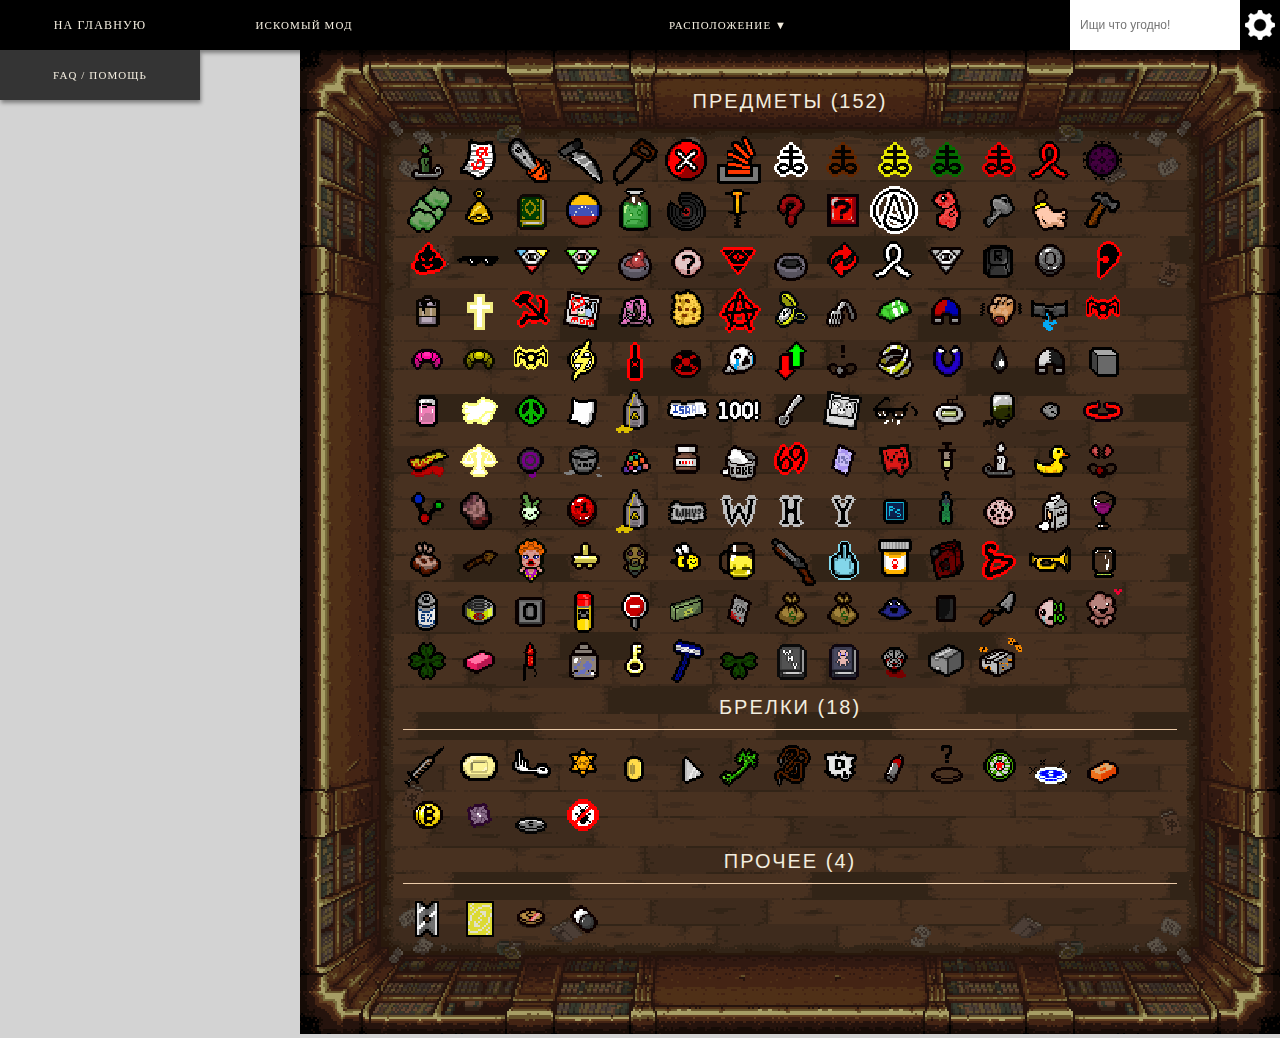
<file: why.htm>
﻿<!doctype html>
<html id="ht" lang="ru">
<head>
<meta charset="UTF-8">
	<!-- Yandex.Metrika counter -->
<script type="text/javascript" >
   (function(m,e,t,r,i,k,a){m[i]=m[i]||function(){(m[i].a=m[i].a||[]).push(arguments)};
   m[i].l=1*new Date();
   for (var j = 0; j < document.scripts.length; j++) {if (document.scripts[j].src === r) { return; }}
   k=e.createElement(t),a=e.getElementsByTagName(t)[0],k.async=1,k.src=r,a.parentNode.insertBefore(k,a)})
   (window, document, "script", "https://mc.yandex.ru/metrika/tag.js", "ym");

   ym(94292709, "init", {
        clickmap:true,
        trackLinks:true,
        accurateTrackBounce:true
   });
</script>
<noscript><div><img src="https://mc.yandex.ru/watch/94292709" style="position:absolute; left:-9999px;" alt="" /></div></noscript>
<!-- /Yandex.Metrika counter -->

<title>Описание предметов из модов для The Binding of Isaac: Rebirth</title>
<meta name="keywords" content="Binding of Isaac предметы, Isaac предметы, Rebirth, Afterbirth, Afterbirth Plus, Repentance, Isaac таблица предметов, Описание предметов Isaac, Afterbirth Плюс">
<meta name="description" content="Удобная таблица с описанием всех предметов из модов для Binding of Isaac Rebirth, а также дополнений Afterbirth, Afterbirth † (Afterbirth Plus) и Repentance.">
<meta name="viewport" content="width=device-width, initial-scale=1.0, maximum-scale=1.0, user-scalable=no">
<link rel="apple-touch-icon" href="images/touch-icon-iphone.png">
<link rel="apple-touch-icon" sizes="76x76" href="images/touch-icon-ipad.png">
<link rel="apple-touch-icon" sizes="120x120" href="images/touch-icon-iphone-retina.png">
<link rel="apple-touch-icon" sizes="152x152" href="images/touch-icon-ipad-retina.png">
<link rel="stylesheet" href="css/style.css?1623742475" type="text/css">
<link rel="stylesheet" href="css/style-all-items.css?1624286300" type="text/css">

<link rel="shortcut icon" type="image/x-icon" href="images/favicon.ico">
<!--<link href='css.css?family=Open+Sans+Condensed:300,700&subset=latin,cyrillic' rel='stylesheet' type='text/css'>-->
<link href='css.css?family=Comic+Sans+MS:300,700&subset=latin,cyrillic' rel='stylesheet' type='text/css'>
<script>
    function sC(e,t,n){
        var r=gC("nocookie");
        if(r=="y"||e=="nocookie"){
            var i=new Date;i.setTime(i.getTime()+n*24*60*60*1e3);
            var s="expires="+i.toGMTString();
            document.cookie=e+"="+t+"; "+s
        }
    }
    function gC(e){
        var t=e+"=";
        var n=document.cookie.split(";");
        for(var r=0;r<n.length;r++){
            var i=n[r].trim();
            if(i.indexOf(t)==0)return i.substring(t.length,i.length)
        }return""
    }
    function cC(){
        var e=gC("nocookie");
        if(e=="y"){
            var t=gC("night");
            var n=document.getElementById("night-on");
            var r=document.getElementById("night-off");
            if(t=="on"){
                var i=document.getElementById("ht");
                i.className="dark";
                if(r!==undefined&&n!==undefined&&r!==null&&n!==null){r.checked=false;n.checked=true}
            }else if(t=="off"){
                var i=document.getElementById("ht");
                i.className="";
                if(r!==undefined&&n!==undefined&&r!==null&&n!==null){r.checked=true;n.checked=false}
            }else{
                var i=document.getElementById("ht");
                i.className="";
                if(r!==undefined&&n!==undefined&&r!==null&&n!==null){r.checked=true;n.checked=false}
            }
        }
    }
</script>
</head>
<body class="afterbirth_plus ">
<div id="babe"><div id="shadow"></div></div>
<div class="overlay" id="darkback"></div>
<header>
	<div class="container">
    	<div class="mobile-nav">☰</div>
<div class="mobile-nav-container">
                        <div><a class='nav-item' target='' href='faq.html'>FAQ / Помощь</a></div>
            
            <!--a class="nav-item nav-dd">Сиды ▼</a>
            <ul class="main-nav-list seed">
                <li><a class="nav-item" href="/rebirth_seeds">Rebirth</a></li-->
                <!--li><a class="nav-item" href="/afterbirth_seeds">Afterbirth</a></li-->
            <!-- </ul> -->
            <div>
                <a class="nav-item nav-dd">Искомый мод</a>
                <ul class="main-nav-list transform">
                    <li><a class='nav-item' href='index.htm'>Abortionbirth (AB+)</a></li>
					<li><a class='nav-item' href='why.htm'>Whybirth (AB+)</a></li>
					<li><a class='nav-item' href='devil-harvest.htm'>Devil's Harvest (AB+)</a></li>
                </ul>
            </div>
            <div>
                <a class="nav-item nav-dd">Механика</a>
                <ul class="main-nav-list transform">
                    <!--<li><a class="nav-item" href="transformations.html" target="_blank">Трансформации</a></li>-->

                </ul>
            </div>
            <div><a class='nav-item' target='_blank' href='ru/wiki/Заглавная.html'>Русская вики</a></div>
            <!-- <a class="nav-item nav-dd">Купить ▼</a>
            <ul class="main-nav-list buy">
                <li><a class="nav-item" href="http://store.steampowered.com/app/250900/" target="_blank">Rebirth</a></li>
                <li><a class="nav-item" href="http://store.steampowered.com/app/401920/" target="_blank">Afterbirth</a></li>
            </ul> -->

</div>
<div class='navigation'>
    <div>            
        <a class='nav-item nav-dd useful-menu '>Полезные ссылки</a>
        <ul class='useful-nav-list'>
    		<li><a class='nav-item' target='' href='faq.html'>FAQ / Помощь</a></li>
            <!--<li><a href="transformations.html" class="nav-item">Трансформации</a></li>-->
                                </ul>
    </div>
    <div class="vesrion-menu">
        <a class='nav-item nav-dd'>Искомый мод</a>
        <ul class='useful-nav-list list2'>
            <li><a class='nav-item' href='index.htm'>Abortionbirth (AB+)</a></li>
			<li><a class='nav-item' href='why.htm'>Whybirth (AB+)</a></li>
			<li><a class='nav-item' href='devil-harvest.htm'>Devil's Harvest (AB+)</a></li>
        </ul>
    </div>
     
     <!-- <a class='nav-item nav-dd dlc-menu' href='#' onclick="return false;">Механика<span class="dlc-hoverdiv">New</span></a> -->
     

     
    <!-- <ul class='seeds-nav-list'> -->
        <!-- <li><a class='nav-item' href="/transformations">Трансформации</a></li> -->
        <!-- <li><a class='nav-item' href="/rebirth_seeds">Rebirth</a></li> -->
        <!--li><a class='nav-item' href="/afterbirth_seeds">Afterbirth</a></li-->
    <!-- </ul> -->
    <div class='position_filter'><a class='nav-item nav-dd pool-menu'>Расположение ▼</a>
            <ul class='pool-nav-list'>
                <li><a class='nav-item pool-all'>Все (Сбросить)</a></li>
                <li><a class='nav-item pool-angel'>Комната Ангела</a></li>
                <li><a class='nav-item pool-secret'>Секретная Комната</a></li>
                <li><a class='nav-item pool-itm'>Комната Сокровищ</a></li>
                <li><a class='nav-item pool-devil'>Комната Дьявола</a></li>
                <li><a class='nav-item pool-red'>Красный Сундук</a></li>

                <li><a class='nav-item pool-shop'>Магазин</a></li>
                <li><a class='nav-item pool-nbeggar'>Попрошайка</a></li>
                <li><a class='nav-item pool-gold'>Золотой Сундук</a></li>
                <li><a class='nav-item pool-lib'>Библиотека</a></li>
                <li><a class='nav-item pool-dbeggar'>Демон-Попрошайка</a></li>

                <li><a class='nav-item pool-curse'>Проклятая Комната</a></li>
                <li><a class='nav-item pool-boss'>Босс-Комната</a></li>
                <li><a class='nav-item pool-kbeggar'>Попрошайка Ключей</a></li>
                <li><a class='nav-item pool-dung'>Комната Испытаний</a></li><li><a class='nav-item pool-empty'></a></li>
                <li><a class='nav-item pool-bbeggar'>Попрошайка Бомб</a></li>
            </ul>
            </div></div>
<div class='search'><div class='search-wrap'>
    <form action='#'> 
                            <input class='search-input' type='text' autocomplete='off' placeholder='Ищи что угодно!' autofocus="">
                            <p>да!</p>
                        </form>    <div class='option-expander'></div></div>
    <div class='option-container'>
        <ul class='options-show'>
            <li><h3>Ночной Режим:</h3></li>
            <label>On<input type='radio' name='night' id='night-on' onclick='sC("night","on",360)'></label>
            <label class='border-bottom'>Off<input type='radio' name='night' id='night-off' checked="" onclick='sC("night","off",360)'></label>
            <li><h3>Помощник:</h3></li>
            <label>On<input type='radio' name='helper' id='helper-on' onclick='sC("helper","on",360)'></label>
            <label>Off<input type='radio' name='helper' id='helper-off' checked="" onclick='sC("helper","off",360)'></label>
        </ul>
        <ul class='options-show '>            <li><h3>Сортировка:</h3></li>
            <label id='iid-label'>По ID<div class='itemid-hoverdiv' style='display:none'>Такой же порядок как в таблице из игры</div><input type='radio' name='sort' id='itemid' checked="" onclick='sC("sort","id",360)'></label>
            <label>По цвету<input type='radio' name='sort' id='colour' onclick='sC("sort","co",360)'></label>
            <label class='last-item border-bottom'>По алфавиту<input type='radio' name='sort' id='alphabet' onclick='sC("sort","az",360)'></label>
            
        </ul>
    </div>
</div>	</div>
</header><script>cC();</script>
<div class="main">
	<div class="library-background">


<!--<div class="main">-->
	

<div class="items-container popup-container">
	<div class="itm-popup" id="popup"></div>
</div>

<div class="items-container afterbirth">
	<h1 id="no-line" class="">Предметы <span class="count"></span></h1>
				<li class='textbox ' data-tid='63' data-cid='1' data-sid='1'><div class='a'>
				<div onclick='' class='afterbirth-plus-item a-itm512'></div><span>
				<p class='item-title'>Green Candle</p>
				<p class='r-itemid'>ItemID: 1</p><div class='description-middle'><p class='pickup'>"Did I do that right?"</p>
				<p>• +1 синее сердце.</p>
				<p>• Отравляет случайные объекты в комнате. С небольшим шансом может отравить персонажа, отнимая по целому сердцу каждые три секунды.</p>
				<ul><p class='item_type'>ТИП: <span>Пассивный</span></p>
				<p class='item_find'>ГДЕ НАЙТИ: <span>Сокровищница</span></p>
				<p class='tags'>* item room pool, зелёная свеча, зелёная свечка</p></ul></div></span></div></li>
				
				<li class='textbox ' data-tid='5' data-cid='2' data-sid='2'><div class='a'>
				<div onclick='' class='afterbirth-plus-item a-itm446'></div><span>
				<p class='item-title'>Alemony</p>
				<p class='r-itemid'>ItemID: 2</p><div class='description-middle'><p class='pickup'>"Daddy, where is our money?"</p>
				<p>• Даёт несчастливый пенни (+1 цент, но -1 к удаче).</p>
				<ul><p class='item_type'>ТИП: <span>Пассивный</span></p>
				<p class='item_find'>ГДЕ НАЙТИ: <span>Сокровищница</span></p>
				<p class='tags'>* item room pool, бумага, бумажка, доллар, документ, алименты</p></ul></div></span></div></li>
				
				<li class='textbox ' data-tid='29' data-cid='3' data-sid='3'><div class='a'>
				<div onclick='' class='afterbirth-plus-item a-itm473'></div><span>
				<p class='item-title'>Chainsaw</p>
				<p class='r-itemid'>ItemID: 3</p><div class='description-middle'><p class='pickup'>"You don't need legs"</p>
				<p>• Персонаж отпиливает себе ноги.</p>
				<p>• Скорость бега опускается до 0.1.</p>
				<ul><p class='item_type'>ТИП: <span>Пассивный</span></p>
				<p class='item_find'>ГДЕ НАЙТИ: <span>Сокровищница, Комната Дьявола</span></p>
				<p class='tags'>* item room pool, devil room pool, бензопила</p></ul></div></span></div></li>
				
				<li class='textbox ' data-tid='18' data-cid='4' data-sid='4'><div class='a'>
				<div onclick='' class='afterbirth-plus-item a-itm461'></div><span>
				<p class='item-title'>Bonesaw</p>
				<p class='r-itemid'>ItemID: 4</p><div class='description-middle'><p class='pickup'>"You don't need arms"</p>
				<p>• Персонаж отпиливает себе руки.</p>
				<p>• Предмет не позволяет подбирать предметы на пьедестале.</p>
				<ul><p class='item_type'>ТИП: <span>Пассивный</span></p>
				<p class='item_find'>ГДЕ НАЙТИ: <span>Сокровищница, Комната Дьявола</span></p>
				<p class='tags'>* item room pool, devil room pool, пила, ножовка, косторез</p></ul></div></span></div></li>
				
				<li class='textbox ' data-tid='65' data-cid='5' data-sid='5'><div class='a'>
				<div onclick='' class='afterbirth-plus-item a-itm516'></div><span>
				<p class='item-title'>Hacksaw</p>
				<p class='r-itemid'>ItemID: 5</p><div class='description-middle'><p class='pickup'>"You don't need a head"</p>
				<p>• Персонаж отпиливает себе голову.</p>
				<p>• Предмет убирает у персонажа возможность стрелять.</p>
				<ul><p class='item_type'>ТИП: <span>Пассивный</span></p>
				<p class='item_find'>ГДЕ НАЙТИ: <span>Сокровищница, Комната Дьявола</span></p>
				<p class='tags'>* item room pool, devil room pool, пила, ножовка</p></ul></div></span></div></li>
				
				<li class='textbox ' data-tid='57' data-cid='6' data-sid='6'><div class='a'>
				<div onclick='' class='afterbirth-plus-item a-itm506'></div><span>
				<p class='item-title'>Game Crash</p>
				<p class='r-itemid'>ItemID: 6</p><div class='description-middle'><p class='pickup'>"What did you expect?"</p>
				<p>• Крашит игру.</p>
				<p>• Ага, это весь эффект. А чего ещё вы ожидали от этого мода?</p>
				<ul><p class='item_type'>ТИП: <span>Пассивный</span></p>
				<p class='item_find'>ГДЕ НАЙТИ: <span>Сокровищница</span></p>
				<p class='tags'>* item room pool, крестик, красный круг</p></ul></div></span></div></li>
				
				<li class='textbox ' data-tid='130' data-cid='7' data-sid='7'><div class='a'>
				<div onclick='' class='afterbirth-plus-item a-itm582'></div><span>
				<p class='item-title'>Stack Overflow</p>
				<p class='r-itemid'>ItemID: 7</p><div class='description-middle'><p class='pickup'>"Have fun"</p>
				<p>• Заставляет игру сильно лагать, ставя продолжение забега под большой вопрос.</p>
				<ul><p class='item_type'>ТИП: <span>Пассивный</span></p>
				<p class='item_find'>ГДЕ НАЙТИ: <span>Сокровищница</span></p>
				<p class='tags'>* item room pool, стек оверфлоу, стак оверфлоу, переполнение стека</p></ul></div></span></div></li>
				
				<li class='textbox ' data-tid='36' data-cid='8' data-sid='8'><div class='a'>
				<div onclick='' class='afterbirth-plus-item a-itm587'></div><span>
				<p class='item-title'>Cumstone</p>
				<p class='r-itemid'>ItemID: 8</p><div class='description-middle'><p class='pickup'>"Yeah, I'm 13, how could you tell?"</p>
				<p class='r-special'>Особый предмет</p>
				<p>• Выдаёт <a href = "https://isaac-items.ru/?type=0&id=118">Brimstone</a> с перекрашенным в белый цвет потоком серы.</p>
				<ul><p class='item_type'>ТИП: <span>Пассивный</span></p>
				<p class='item_find'>ГДЕ НАЙТИ: <span>Комната Дьявола</span></p>
				<p class='tags'>* devil room pool, кам, белый бримстоун, белая сера</p></ul></div></span></div></li>
				
				<li class='textbox ' data-tid='125' data-cid='9' data-sid='9'><div class='a'>
				<div onclick='' class='afterbirth-plus-item a-itm589'></div><span>
				<p class='item-title'>Shitstone</p>
				<p class='r-itemid'>ItemID: 9</p><div class='description-middle'><p class='pickup'>"Yeah, I'm 13, how could you tell?"</p>
				<p class='r-special'>Особый предмет</p>
				<p>• Выдаёт <a href = "https://isaac-items.ru/?type=0&id=118">Brimstone</a> с перекрашенным в коричневый цвет потоком серы.</p>
				<ul><p class='item_type'>ТИП: <span>Пассивный</span></p>
				<p class='item_find'>ГДЕ НАЙТИ: <span>Комната Дьявола</span></p>
				<p class='tags'>* devil room pool, говно, кал, коричневый бримстоун, коричневая сера</p></ul></div></span></div></li>
				
				<li class='textbox ' data-tid='111' data-cid='10' data-sid='10'><div class='a'>
				<div onclick='' class='afterbirth-plus-item a-itm588'></div><span>
				<p class='item-title'>Pissstone</p>
				<p class='r-itemid'>ItemID: 10</p><div class='description-middle'><p class='pickup'>"Yeah, I'm 13, how could you tell?"</p>
				<p class='r-special'>Особый предмет</p>
				<p>• Выдаёт <a href = "https://isaac-items.ru/?type=0&id=118">Brimstone</a> с перекрашенным в жёлтый цвет потоком серы.</p>
				<p>• Из-за бага крашит игру.</p>
				<ul><p class='item_type'>ТИП: <span>Пассивный</span></p>
				<p class='item_find'>ГДЕ НАЙТИ: <span>Комната Дьявола</span></p>
				<p class='tags'>* devil room pool, моча, жёлтый бримстоун, жёлтая сера</p></ul></div></span></div></li>
				
				<li class='textbox ' data-tid='14' data-cid='11' data-sid='11'><div class='a'>
				<div onclick='' class='afterbirth-plus-item a-itm584'></div><span>
				<p class='item-title'>Barfstone</p>
				<p class='r-itemid'>ItemID: 11</p><div class='description-middle'><p class='pickup'>"Yeah, I'm 13, how could you tell?"</p>
				<p class='r-special'>Особый предмет</p>
				<p>• Выдаёт <a href = "https://isaac-items.ru/?type=0&id=118">Brimstone</a> с перекрашенным в зелёный цвет потоком серы.</p>
				<ul><p class='item_type'>ТИП: <span>Пассивный</span></p>
				<p class='item_find'>ГДЕ НАЙТИ: <span>Комната Дьявола</span></p>
				<p class='tags'>* devil room pool, блевотина, рвота, зелёный бримстоун, зелёная сера</p></ul></div></span></div></li>
				
				<li class='textbox ' data-tid='24' data-cid='12' data-sid='12'><div class='a'>
				<div onclick='' class='afterbirth-plus-item a-itm585'></div><span>
				<p class='item-title'>Brimstonestone</p>
				<p class='r-itemid'>ItemID: 12</p><div class='description-middle'><p class='pickup'>"Even more original"</p>
				<p class='r-special'>Особый предмет</p>
				<p>• Выдаёт два <a href = "https://isaac-items.ru/?type=0&id=118">Brimstone</a>.</p>
				<ul><p class='item_type'>ТИП: <span>Пассивный</span></p>
				<p class='item_find'>ГДЕ НАЙТИ: <span>Комната Дьявола</span></p>
				<p class='tags'>* devil room pool, бримстоунстоун, сера</p></ul></div></span></div></li>
				
				<li class='textbox ' data-tid='3' data-cid='13' data-sid='13'><div class='a'>
				<div onclick='' class='afterbirth-plus-item a-itm444'></div><span>
				<p class='item-title'>AIDS</p>
				<p class='r-itemid'>ItemID: 13</p><div class='description-middle'><p class='pickup'>"Lover's gift"</p>
				<p>• С небольшим шансом может наложить страх на случайных врагов в комнате.</p>
				<p>• Урон от врагов удваивается.</p>
				<ul><p class='item_type'>ТИП: <span>Пассивный</span></p>
				<p class='item_find'>ГДЕ НАЙТИ: <span>Сокровищница</span></p>
				<p class='tags'>* item room pool, СПИД, красная лента</p></ul></div></span></div></li>
				
				<li class='textbox ' data-tid='67' data-cid='14' data-sid='14'><div class='a'>
				<div onclick='' class='afterbirth-plus-item a-itm518'></div><span>
				<p class='item-title'>HIV</p>
				<p class='r-itemid'>ItemID: 14</p><div class='description-middle'><p class='pickup'>"Evolves like a Pokemon"</p>
				<p>• +1 пустой контейнер здоровья.</p>
				<p>• В начале третьего (с момента подбора предмета) этажа персонаж получит предмет <a onclick="initpp(13,0)">AIDS</a>.</p>
				<ul><p class='item_type'>ТИП: <span>Пассивный</span></p>
				<p class='item_find'>ГДЕ НАЙТИ: <span>Сокровищница</span></p>
				<p class='tags'>* item room pool, ВИЧ, фиолетовый</p></ul></div></span></div></li>
				
				<li class='textbox ' data-tid='86' data-cid='15' data-sid='15'><div class='a'>
				<div onclick='' class='afterbirth-plus-item a-itm533'></div><span>
				<p class='item-title'>Meteorism</p>
				<p class='r-itemid'>ItemID: 15</p><div class='description-middle'><p class='pickup'>"Gas Gas Gas"</p>
				<p>• При нажатии любой кнопки на клавиатуре персонаж будет пукать, испуская отравляющее облако.</p>
				<ul><p class='item_type'>ТИП: <span>Пассивный</span></p>
				<p class='item_find'>ГДЕ НАЙТИ: <span>Сокровищница</span></p>
				<p class='tags'>* item room pool, метеоризм, газы, зелёный</p></ul></div></span></div></li>
				
				<li class='textbox ' data-tid='139' data-cid='16' data-sid='16'><div class='a'>
				<div onclick='' class='afterbirth-plus-item a-itm602'></div><span>
				<p class='item-title'>Tinnitus</p>
				<p class='r-itemid'>ItemID: 16</p><div class='description-middle'><p class='pickup'>"EEEEEEEEEEEEEEEE"</p>
				<p>• Заменяет музыку на высокочастотный писк.</p>
				<ul><p class='item_type'>ТИП: <span>Пассивный</span></p>
				<p class='item_find'>ГДЕ НАЙТИ: <span>Сокровищница</span></p>
				<p class='tags'>* item room pool, колокольчик, тиннитус, писк в ушах</p></ul></div></span></div></li>
				
				<li class='textbox ' data-tid='93' data-cid='17' data-sid='17'><div class='a'>
				<div onclick='' class='afterbirth-plus-item a-itm544'></div><span>
				<p class='item-title-2big1'>Nondescript Religeous Book</p>
				<p class='r-itemid'>ItemID: 17</p><div class='description-middle'><p class='pickup'>"Infidels will burn"</p>
				<p>• При нажатии любой кнопки на клавиатуре рядом с персонажем будут появляться три Супер Тролль-бомбы.</p>
				<ul><p class='item_type'>ТИП: <span>Пассивный</span></p>
				<p class='item_find'>ГДЕ НАЙТИ: <span>Сокровищница, Библиотека</span></p>
				<p class='tags'>* item room pool, неописуемая религиозная книга, зелёная книга</p></ul></div></span></div></li>
				
				<li class='textbox ' data-tid='69' data-cid='18' data-sid='18'><div class='a'>
				<div onclick='' class='afterbirth-plus-item a-itm520'></div><span>
				<p class='item-title'>Inflation</p>
				<p class='r-itemid'>ItemID: 18</p><div class='description-middle'><p class='pickup'>"$0"</p>
				<p>• После подбора удаляет все собранные монеты.</p>
				<p>• Все вещи в магазине будут иметь ценник в 99 центов, но их настоящая стоимость будет прежней (баг или фича?).</p>
				<ul><p class='item_type'>ТИП: <span>Пассивный</span></p>
				<p class='item_find'>ГДЕ НАЙТИ: <span>Сокровищница, Магазин</span></p>
				<p class='tags'>* item room pool, shop room pool, инфляция</p></ul></div></span></div></li>
				
				<li class='textbox ' data-tid='40' data-cid='19' data-sid='19'><div class='a'>
				<div onclick='' class='afterbirth-plus-item a-itm486'></div><span>
				<p class='item-title'>Cyanide</p>
				<p class='r-itemid'>ItemID: 19</p><div class='description-middle'><p class='pickup'>"Drink, drink, drink!"</p>
				<p>• Мгновенно убивает персонажа.</p>
				<ul><p class='item_type'>ТИП: <span>Пассивный</span></p>
				<p class='item_find'>ГДЕ НАЙТИ: <span>Сокровищница, Комната Дьявола, Золотой сундук</span></p>
				<p class='tags'>* item room pool, devil room pool, golden chest pool, банка, бутылка, зелёная жидкость</p></ul></div></span></div></li>
				
				<li class='textbox ' data-tid='27' data-cid='20' data-sid='20'><div class='a'>
				<div onclick='' class='afterbirth-plus-item a-itm471'></div><span>
				<p class='item-title'>Broken Record</p>
				<p class='r-itemid'>ItemID: 20</p><div class='description-middle'><p class='pickup'>"No more dad rock"</p>
				<p>• Случайным образом меняет тональность музыки в игре.</p>
				<ul><p class='item_type'>ТИП: <span>Пассивный</span></p>
				<p class='item_find'>ГДЕ НАЙТИ: <span>Сокровищница, Босс-комната, Золотой сундук</span></p>
				<p class='tags'>* item room pool, boss room pool, golden chest pool, сломанная пластинка, поломанная пластинка, ломаная пластинка, питч</p></ul></div></span></div></li>
				
				<li class='textbox ' data-tid='113' data-cid='21' data-sid='21'><div class='a'>
				<div onclick='' class='afterbirth-plus-item a-itm560'></div><span>
				<p class='item-title'>Pogo Stick</p>
				<p class='r-itemid'>ItemID: 21</p><div class='description-middle'><p class='pickup'>"Up your ass!"</p>
				<p>• После подбора предмета персонаж начинает безостановочно прыгать, теряя при этом возможность стрелять и подбирать предметы.</p>
				<ul><p class='item_type'>ТИП: <span>Пассивный</span></p>
				<p class='item_find'>ГДЕ НАЙТИ: <span>Сокровищница, Магазин, Золотой сундук</span></p>
				<p class='tags'>* item room pool, shop room pool, golden chest pool, погостик, пого-стик, кузнечик, попрыгунчик</p></ul></div></span></div></li>
				
				<li class='textbox ' data-tid='38' data-cid='22' data-sid='22'><div class='a'>
				<div onclick='' class='afterbirth-plus-item a-itm484'></div><span>
				<p class='item-title'>Curse of the Blind</p>
				<p class='r-itemid'>ItemID: 22</p><div class='description-middle'><p class='pickup'>"Again?!"</p>
				<p>• Накладывает на персонажа постоянное проклятие слепоты.</p>
				<p>• Персонаж не сможет увидеть, какие предметы находятся на пьедесталах.</p>
				<ul><p class='item_type'>ТИП: <span>Пассивный</span></p>
				<p class='item_find'>ГДЕ НАЙТИ: <span>Сокровищница, Босс-комната, Золотой сундук</span></p>
				<p class='tags'>* item room pool, boss room pool, golden chest pool, знак вопроса, ловушка</p></ul></div></span></div></li>
				
				<li class='textbox ' data-tid='92' data-cid='23' data-sid='23'><div class='a'>
				<div onclick='' class='afterbirth-plus-item a-itm541'></div><span>
				<p class='item-title'>No Options</p>
				<p class='r-itemid'>ItemID: 23</p><div class='description-middle'><p class='pickup'>"There's no more options"</p>
				<p>• Удаляет из комнат все предметы на пьедесталах.</p>
				<p>• Предметы в босс-комнатах удаляются только после перезахода в них.</p>
				<ul><p class='item_type'>ТИП: <span>Пассивный</span></p>
				<p class='item_find'>ГДЕ НАЙТИ: <span>Магазин</span></p>
				<p class='tags'>* shop room pool, красный квадрат, знак вопроса, нет настроек, без настроек</p></ul></div></span></div></li>
				
				<li class='textbox ' data-tid='13' data-cid='24' data-sid='24'><div class='a'>
				<div onclick='' class='afterbirth-plus-item a-itm454'></div><span>
				<p class='item-title'>Atheism</p>
				<p class='r-itemid'>ItemID: 24</p><div class='description-middle'><p class='pickup'>"Ackchually..."</p>
				<p>• Обнуляет шансы появления Комнат Дьявола и Ангела.</p>
				<p>• Не влияет на эффекты предметов, изменяющих шанс появления (например, на <a href = "https://isaac-items.ru/?type=0&id=215">Goat Head</a>).</p>
				<ul><p class='item_type'>ТИП: <span>Пассивный</span></p>
				<p class='item_find'>ГДЕ НАЙТИ: <span>Комната Дьявола, Комната Ангела</span></p>
				<p class='tags'>* devil room pool, angel room pool, атеизм, белый знак, белый символ</p></ul></div></span></div></li>
				
				<li class='textbox ' data-tid='87' data-cid='25' data-sid='25'><div class='a'>
				<div onclick='' class='afterbirth-plus-item a-itm535'></div><span>
				<p class='item-title'>Miscarrige</p>
				<p class='r-itemid'>ItemID: 25</p><div class='description-middle'><p class='pickup'>"Yum"</p>
				<p>• +1 к здоровью.</p>
				<ul><p class='item_type'>ТИП: <span>Пассивный</span></p>
				<p class='item_find'>ГДЕ НАЙТИ: <span>Сокровищница, Комната Дьявола, Босс-комната</span></p>
				<p class='tags'>* devil room pool, item room pool, boss room pool, выкидыш, зародыш, эмбрион, розовое нечто</p></ul></div></span></div></li>
				
				<li class='textbox ' data-tid='81' data-cid='26' data-sid='26'><div class='a'>
				<div onclick='' class='afterbirth-plus-item a-itm528'></div><span>
				<p class='item-title'>Lost key</p>
				<p class='r-itemid'>ItemID: 26</p><div class='description-middle'><p class='pickup'>"That might be a problem..."</p>
				<p>• После прохождения комнаты оставляет двери закрытыми. Если у персонажа при себе нет бомб или вещей для телепортации - забег испорчен.</p>
				<ul><p class='item_type'>ТИП: <span>Пассивный</span></p>
				<p class='item_find'>ГДЕ НАЙТИ: <span>Сокровищница, Золотой сундук</span></p>
				<p class='tags'>* devil room pool, golden chest pool, серебряный ключ, потерянный ключ</p></ul></div></span></div></li>
				
				<li class='textbox ' data-tid='145' data-cid='27' data-sid='27'><div class='a'>
				<div onclick='' class='afterbirth-plus-item a-itm609'></div><span>
				<p class='item-title'>Unlucky foot</p>
				<p class='r-itemid'>ItemID: 27</p><div class='description-middle'><p class='pickup'>"Luck down"</p>
				<p>• -100 к удаче.</p>
				<ul><p class='item_type'>ТИП: <span>Пассивный</span></p>
				<p class='item_find'>ГДЕ НАЙТИ: <span>Сокровищница, Золотой сундук</span></p>
				<p class='tags'>* devil room pool, golden chest pool, несчастливая нога</p></ul></div></span></div></li>
				
				<li class='textbox ' data-tid='100' data-cid='28' data-sid='28'><div class='a'>
				<div onclick='' class='afterbirth-plus-item a-itm548'></div><span>
				<p class='item-title'>Old Hammer</p>
				<p class='r-itemid'>ItemID: 28</p><div class='description-middle'><p class='pickup'>"That'll hold 'em alright"</p>
				<p>• Закрывает все люки, не позволяя персонажу продолжить забег.</p>
				<ul><p class='item_type'>ТИП: <span>Пассивный</span></p>
				<p class='item_find'>ГДЕ НАЙТИ: <span>Сокровищница, Магазин, Золотой сундук</span></p>
				<p class='tags'>* devil room pool, shop room pool, golden chest pool, старый молоток</p></ul></div></span></div></li>
				
				<li class='textbox ' data-tid='34' data-cid='29' data-sid='29'><div class='a'>
				<div onclick='' class='afterbirth-plus-item a-itm481'></div><span>
				<p class='item-title'>Coprophilia</p>
				<p class='r-itemid'>ItemID: 29</p><div class='description-middle'><p class='pickup'>"Power of filth"</p>
				<p>• +0.5 к урону за каждую какашку в комнате.</p>
				<p>• +1 к скорости атаки за каждого противника-какашку в комнате.</p>
				<p>• +0.5 к скорости бега за каждого босса-какашку в комнате.</p>
				<ul><p class='item_type'>ТИП: <span>Пассивный</span></p>
				<p class='item_find'>ГДЕ НАЙТИ: <span>Комната Дьявола</span></p>
				<p class='tags'>* devil room pool, копрофилия, говно, кал, какашки</p></ul></div></span></div></li>
				
				<li class='textbox ' data-tid='112' data-cid='30' data-sid='30'><div class='a'>
				<div onclick='' class='afterbirth-plus-item a-itm559'></div><span>
				<p class='item-title'>Pixel Vision</p>
				<p class='r-itemid'>ItemID: 30</p><div class='description-middle'><p class='pickup'>"PIXELS!"</p>
				<p>• Пикселизирует игру на всё оставшееся время забега.</p>
				<ul><p class='item_type'>ТИП: <span>Пассивный</span></p>
				<p class='item_find'>ГДЕ НАЙТИ: <span>Сокровищница, Секретная комната</span></p>
				<p class='tags'>* item room pool, secret room pool, пиксельные очки, пиксельное видение, чёрные очки</p></ul></div></span></div></li>
				
				<li class='textbox ' data-tid='94' data-cid='31' data-sid='31'><div class='a'>
				<div onclick='' class='afterbirth-plus-item a-itm542'></div><span>
				<p class='item-title'>Nopehead</p>
				<p class='r-itemid'>ItemID: 31</p><div class='description-middle'><p class='pickup'>"Not today"</p>
				<p>• -0.5 к урону.</p>
				<p>• -0.8 к дальности полёта слёз.</p>
				<p>• -3 к скорости атаки.</p>
				<p>• Эффект умножается на количество подобранных Nopehead, если персонаж подобрал его несколько раз.</p>
				<ul><p class='item_type'>ТИП: <span>Пассивный</span></p>
				<p class='item_find'>ГДЕ НАЙТИ: <span>Комната Ангела</span></p>
				<p class='tags'>* angel room pool, ноупхед, годхед, голова бога, godhead</p></ul></div></span></div></li>
				
				<li class='textbox ' data-tid='115' data-cid='32' data-sid='32'><div class='a'>
				<div onclick='' class='afterbirth-plus-item a-itm563'></div><span>
				<p class='item-title'>Pothead</p>
				<p class='r-itemid'>ItemID: 32</p><div class='description-middle'><p class='pickup'>"Pass the boof"</p>
				<p>• Перед смертью враги будут пукать и взрываться.</p>
				<ul><p class='item_type'>ТИП: <span>Пассивный</span></p>
				<p class='item_find'>ГДЕ НАЙТИ: <span>Комната Ангела</span></p>
				<p class='tags'>* angel room pool, потхед, годхед, голова бога, godhead</p></ul></div></span></div></li>
				
				<li class='textbox ' data-tid='20' data-cid='33' data-sid='33'><div class='a'>
				<div onclick='' class='afterbirth-plus-item a-itm464'></div><span>
				<p class='item-title'>Bowl of dicks</p>
				<p class='r-itemid'>ItemID: 33</p><div class='description-middle'><p class='pickup'>"I'm running out of ideas"</p>
				<p>• +1 к здоровью, лечит на одно красное сердце.</p>
				<ul><p class='item_type'>ТИП: <span>Пассивный</span></p>
				<p class='item_find'>ГДЕ НАЙТИ: <span>Сокровищница, Босс-комната</span></p>
				<p class='tags'>* item room pool, boss room pool, тарелка с членами, члены, тарелка с хуями, хуи, письки</p></ul></div></span></div></li>
				
				<li class='textbox ' data-tid='6' data-cid='34' data-sid='34'><div class='a'>
				<div onclick='' class='afterbirth-plus-item a-itm447'></div><span>
				<p class='item-title'>Alzheimers</p>
				<p class='r-itemid'>ItemID: 34</p><div class='description-middle'><p class='pickup'>"I don't remember you"</p>
				<p>• С 25% шансом может воскресить только что убитого врага.</p>
				<ul><p class='item_type'>ТИП: <span>Пассивный</span></p>
				<p class='item_find'>ГДЕ НАЙТИ: <span>Сокровищница</span></p>
				<p class='tags'>* item room pool, альцгеймер, знак вопроса, круг</p></ul></div></span></div></li>
				
				<li class='textbox ' data-tid='124' data-cid='35' data-sid='35'><div class='a'>
				<div onclick='' class='afterbirth-plus-item a-itm574'></div><span>
				<p class='item-title'>Satanhead</p>
				<p class='r-itemid'>ItemID: 35</p><div class='description-middle'><p class='pickup'>"666 'n stuff"</p>
				<p>• +2 чёрных сердца.</p>
				<p>• После смерти враги будут выстреливать четырьмя потоками серы по горизонтали и вертикали, наносящими урон и персонажу, и другим врагам.</p>
				<ul><p class='item_type'>ТИП: <span>Пассивный</span></p>
				<p class='item_find'>ГДЕ НАЙТИ: <span>Комната Дьявола</span></p>
				<p class='tags'>* devil room pool, голова сатаны, чёрный годхед, красный годхед, голова бога, godhead</p></ul></div></span></div></li>
				
				<li class='textbox ' data-tid='9' data-cid='36' data-sid='36'><div class='a'>
				<div onclick='' class='afterbirth-plus-item a-itm450'></div><span>
				<p class='item-title'>Anorexia</p>
				<p class='r-itemid'>ItemID: 36</p><div class='description-middle'><p class='pickup'>"Spooky scary skeletons"</p>
				<p>• Уменьшает урон персонажа на 25%.</p>
				<p>• Удваивает наносимый персонажу урон.</p>
				<p>• Уменьшает количество контейнеров для сердец до трёх и не позволяет получить больше.</p>
				<p>• Превращает все сердца в пилюли или синих пауков.</p>
				<ul><p class='item_type'>ТИП: <span>Пассивный</span></p>
				<p class='item_find'>ГДЕ НАЙТИ: <span>Сокровищница, Комната Дьявола</span></p>
				<p class='tags'>* item room pool, devil room pool, анорексия, пустая тарелка, пустая чашка</p></ul></div></span></div></li>
				
				<li class='textbox ' data-tid='85' data-cid='37' data-sid='37'><div class='a'>
				<div onclick='' class='afterbirth-plus-item a-itm531'></div><span>
				<p class='item-title'>Mega Restock</p>
				<p class='r-itemid'>ItemID: 37</p><div class='description-middle'><p class='pickup'>"Buy before it's gone!"</p>
				<p>• Все вещи в магазине будут очень быстро меняться.</p>
				<p>• Если слишком долго находиться в магазине, то предметы в нём будут превращаться в <a href = "https://isaac-items.ru/?type=0&id=25">Breakfast</a>.</p>
				<ul><p class='item_type'>ТИП: <span>Пассивный</span></p>
				<p class='item_find'>ГДЕ НАЙТИ: <span>Магазин</span></p>
				<p class='tags'>* shop room pool, мега ресток, красный ресток, круглые стрелки</p></ul></div></span></div></li>
				
				<li class='textbox ' data-tid='147' data-cid='38' data-sid='38'><div class='a'>
				<div onclick='' class='afterbirth-plus-item a-itm611'></div><span>
				<p class='item-title'>Virginity</p>
				<p class='r-itemid'>ItemID: 38</p><div class='description-middle'><p class='pickup'>"Don't lose it"</p>
				<p>• При первом получении урона в комнате персонаж потеряет целое сердце. Также он будет оставлять за собой кровавый след, наносящий урон врагам.</p>
				<p>• Все последующие удары будут тратить половину сердца (в том числе и шипы в комнате жертвоприношения).
				<ul><p class='item_type'>ТИП: <span>Пассивный</span></p>
				<p class='item_find'>ГДЕ НАЙТИ: <span>Сокровищница</span></p>
				<p class='tags'>* item room pool, девственность, белая лента</p></ul></div></span></div></li>
				
				<li class='textbox ' data-tid='123' data-cid='39' data-sid='39'><div class='a'>
				<div onclick='' class='afterbirth-plus-item a-itm573'></div><span>
				<p class='item-title'>Sadhead</p>
				<p class='r-itemid'>ItemID: 39</p><div class='description-middle'><p class='pickup'>"All around me are familliar faces..."</p>
				<p>• +2 синих сердца.</p>
				<p>• +5 к скорости атаки.</p>
				<p>• Подбор двух Sadhead за забег поднимет скорость атаки до 1, минуя кап.</p>
				<ul><p class='item_type'>ТИП: <span>Пассивный</span></p>
				<p class='item_find'>ГДЕ НАЙТИ: <span>Комната Ангела</span></p>
				<p class='tags'>* angel room pool, серый годхед, godhead, голова бога, грустный годхед, седхед, сэдхед, грустная голова</p></ul></div></span></div></li>
				
				<li class='textbox ' data-tid='117' data-cid='40' data-sid='40'><div class='a'>
				<div onclick='' class='afterbirth-plus-item a-itm569'></div><span>
				<p class='item-title'>R Key</p>
				<p class='r-itemid'>ItemID: 40</p><div class='description-middle'><p class='pickup'>"Whoops..."</p>
				<p>• Сразу после подбора перезапускает забег.</p>
				<ul><p class='item_type'>ТИП: <span>Пассивный</span></p>
				<p class='item_find'>ГДЕ НАЙТИ: <span>Сокровищница, Секретная комната</span></p>
				<p class='tags'>* item room pool, secret room pool, клавиша, кнопка, р</p></ul></div></span></div></li>
				
				<li class='textbox ' data-tid='152' data-cid='41' data-sid='41'><div class='a'>
				<div onclick='' class='afterbirth-plus-item a-itm621'></div><span>
				<p class='item-title'>Zero Cents</p>
				<p class='r-itemid'>ItemID: 41</p><div class='description-middle'><p class='pickup'>"You are broke and ugly"</p>
				<p>• Ничего не делает. Название и внешний вид говорят сами за себя.</p>
				<p>• Попадается только в магазине. Очевидно, покупать этот предмет нет никакого смысла.</p>
				<ul><p class='item_type'>ТИП: <span>Пассивный</span></p>
				<p class='item_find'>ГДЕ НАЙТИ: <span>Магазин</span></p>
				<p class='tags'>* shop room pool, монета, пенни, ноль центов</p></ul></div></span></div></li>
				
				<li class='textbox ' data-tid='79' data-cid='42' data-sid='42'><div class='a'>
				<div onclick='' class='afterbirth-plus-item a-itm526'></div><span>
				<p class='item-title'>Loneliness</p>
				<p class='r-itemid'>ItemID: 42</p><div class='description-middle'><p class='pickup'>"You don't need them"</p>
				<p>• Убивает всех собранных помощников, но взамен даёт +1 к урону за каждого.</p>
				<ul><p class='item_type'>ТИП: <span>Пассивный</span></p>
				<p class='item_find'>ГДЕ НАЙТИ: <span>Комната Дьявола</span></p>
				<p class='tags'>* devil room pool, одиночество, рог, красно-чёрный, красный</p></ul></div></span></div></li>
				
				<li class='textbox ' data-tid='44' data-cid='43' data-sid='43'><div class='a'>
				<div onclick='' class='afterbirth-plus-item a-itm490'></div><span>
				<p class='item-title'>Dead Battery</p>
				<p class='r-itemid'>ItemID: 43</p><div class='description-middle'><p class='pickup'>"No charge"</p>
				<p>• Активируемый предмет всегда будет разряжен. Батарейки не смогут его зарядить.</p>
				<ul><p class='item_type'>ТИП: <span>Пассивный</span></p>
				<p class='item_find'>ГДЕ НАЙТИ: <span>Магазин</span></p>
				<p class='tags'>* shop room pool, мёртвая батарейка, сломанная батарейка</p></ul></div></span></div></li>
				
				<li class='textbox ' data-tid='48' data-cid='44' data-sid='44'><div class='a'>
				<div onclick='' class='afterbirth-plus-item a-itm494'></div><span>
				<p class='item-title'>Devotion</p>
				<p class='r-itemid'>ItemID: 44</p><div class='description-middle'><p class='pickup'>"Devil hates you"</p>
				<p>• В комнате Дьявола будет появляться нога Сатаны.</p>
				<ul><p class='item_type'>ТИП: <span>Пассивный</span></p>
				<p class='item_find'>ГДЕ НАЙТИ: <span>Комната Ангела</span></p>
				<p class='tags'>* angel room pool, преданность, набожность, жёлтый крест, белый крест</p></ul></div></span></div></li>
				
				<li class='textbox ' data-tid='32' data-cid='45' data-sid='45'><div class='a'>
				<div onclick='' class='afterbirth-plus-item a-itm479'></div><span>
				<p class='item-title'>Communism</p>
				<p class='r-itemid'>ItemID: 45</p><div class='description-middle'><p class='pickup'>"OUR basement"</p>
				<p>• Отбирает все деньги у персонажа.</p>
				<p>• При подборе монет персонаж будет получать урон в половину сердца.</p>
				<ul><p class='item_type'>ТИП: <span>Пассивный</span></p>
				<p class='item_find'>ГДЕ НАЙТИ: <span>Комната Дьявола</span></p>
				<p class='tags'>* devil room pool, коммунизм, серп и молот, чёрный</p></ul></div></span></div></li>
				
				<li class='textbox ' data-tid='98' data-cid='46' data-sid='46'><div class='a'>
				<div onclick='' class='afterbirth-plus-item a-itm546'></div><span>
				<p class='item-title'>Oedipus Complex</p>
				<p class='r-itemid'>ItemID: 46</p><div class='description-middle'><p class='pickup'>"Where are you, mommy?"</p>
				<p>• При попадании слезой по врагу с шансом около 30% можно призвать Мамину ногу, которая наступит на персонажа или этого врага.</p>
				<p>• Мамина нога наносит 300 урона врагам.</p>
				<p>• Эдипов комплекс — понятие, введённое в психоанализ Зигмундом Фрейдом, обозначающее бессознательное или сознательное сексуальное влечение к родителю противоположного пола и двойственные чувства к родителю того же пола. Подробнее по теме можно почитать <a href = "https://ru.wikipedia.org/wiki/%D0%AD%D0%B4%D0%B8%D0%BF%D0%BE%D0%B2_%D0%BA%D0%BE%D0%BC%D0%BF%D0%BB%D0%B5%D0%BA%D1%81">здесь</a>.</p>
				<ul><p class='item_type'>ТИП: <span>Пассивный</span></p>
				<p class='item_find'>ГДЕ НАЙТИ: <span>Сокровищница</span></p>
				<p class='tags'>* item room pool, фото, эдипов комплекс</p></ul></div></span></div></li>
				
				<li class='textbox ' data-tid='43' data-cid='47' data-sid='47'><div class='a'>
				<div onclick='' class='afterbirth-plus-item a-itm489'></div><span>
				<p class='item-title'>Daddy Issues</p>
				<p class='r-itemid'>ItemID: 47</p><div class='description-middle'><p class='pickup'>"Subscribe!"</p>
				<p>• При получении урона персонажу предмет с 75% шансом может выдать сердце или пенни.</p>
				<ul><p class='item_type'>ТИП: <span>Пассивный</span></p>
				<p class='item_find'>ГДЕ НАЙТИ: <span>Сокровищница</span></p>
				<p class='tags'>* item room pool, розовая сумка, розовый ремень, отцовский комплекс, проблемы с отцом</p></ul></div></span></div></li>
				
				<li class='textbox ' data-tid='118' data-cid='48' data-sid='48'><div class='a'>
				<div onclick='' class='afterbirth-plus-item a-itm566'></div><span>
				<p class='item-title'>Raw Dough</p>
				<p class='r-itemid'>ItemID: 48</p><div class='description-middle'><p class='pickup'>"Tasty... Uh-oh..."</p>
				<p>• Во время стрельбы с шансом около 10% персонаж может выпустить из своего зада коричневый поток 
				<a href = "https://isaac-items.ru/?type=0&id=118">серы</a>.</p>
				<ul><p class='item_type'>ТИП: <span>Пассивный</span></p>
				<p class='item_find'>ГДЕ НАЙТИ: <span>Сокровищница</span></p>
				<p class='tags'>* item room pool, сырое тесто</p></ul></div></span></div></li>
				
				<li class='textbox ' data-tid='7' data-cid='49' data-sid='49'><div class='a'>
				<div onclick='' class='afterbirth-plus-item a-itm448'></div><span>
				<p class='item-title'>Anarchy</p>
				<p class='r-itemid'>ItemID: 49</p><div class='description-middle'><p class='pickup'>"No rules for me"</p>
				<p>• Все вещи в магазинах становятся бесплатными.</p>
				<p>• Кроме бесплатных вещей, в них также будут находиться боссы Greed и Super Greed. Сбежать из магазина получится только с помощью телепортации, так как двери не будут поддаваться взрывам.</p>
				<ul><p class='item_type'>ТИП: <span>Пассивный</span></p>
				<p class='item_find'>ГДЕ НАЙТИ: <span>Комната Дьявола</span></p>
				<p class='tags'>* devil room pool, анархия, знак, символика</p></ul></div></span></div></li>
				
				<li class='textbox ' data-tid='61' data-cid='50' data-sid='50'><div class='a'>
				<div onclick='' class='afterbirth-plus-item a-itm510'></div><span>
				<p class='item-title'>Golden Watch</p>
				<p class='r-itemid'>ItemID: 50</p><div class='description-middle'><p class='pickup'>"600$ well spent"</p>
				<p>• Отображает на экране таймер, который меняет цвет в зависимости от времени:</p>
				<p>• От 0 до 20 минут на таймере - красный цвет, можно успеть в Boss Rush;</p>
				<p>• От 20 до 30 минут - синий цвет, можно успеть в Blue Womb;</p>
				<p>• От 30 минут и более - белый цвет, ивентов на время больше нет.</p>
				<ul><p class='item_type'>ТИП: <span>Пассивный</span></p>
				<p class='item_find'>ГДЕ НАЙТИ: <span>Магазин</span></p>
				<p class='tags'>* shop room pool, золотые часы</p></ul></div></span></div></li>
				
				<li class='textbox ' data-tid='55' data-cid='51' data-sid='51'><div class='a'>
				<div onclick='' class='afterbirth-plus-item a-itm504'></div><span>
				<p class='item-title'>Fork Bender</p>
				<p class='r-itemid'>ItemID: 51</p><div class='description-middle'><p class='pickup'>"Bent wrong way"</p>
				<p>• Накладывает на все вражеские снаряды эффект автонаведения на персонажа.</p>
				<ul><p class='item_type'>ТИП: <span>Пассивный</span></p>
				<p class='item_find'>ГДЕ НАЙТИ: <span>Сокровищница, Босс-комната</span></p>
				<p class='tags'>* item room pool, boss room pool, сгибатель вилок, согнутая вилка</p></ul></div></span></div></li>
				
				<li class='textbox ' data-tid='146' data-cid='52' data-sid='52'><div class='a'>
				<div onclick='' class='afterbirth-plus-item a-itm610'></div><span>
				<p class='item-title'>Uranium</p>
				<p class='r-itemid'>ItemID: 52</p><div class='description-middle'><p class='pickup'>"Don't hold it for too long"</p>
				<p>• Персонаж становится зелёным. Враги в комнате случайным образом могут получить отравление.</p>
				<p>• После 30 минут на таймере персонаж получит эффект отравления, после чего вскоре умрёт.</p>
				<ul><p class='item_type'>ТИП: <span>Пассивный</span></p>
				<p class='item_find'>ГДЕ НАЙТИ: <span>Сокровищница</span></p>
				<p class='tags'>* item room pool, уран, ураниум, юранус</p></ul></div></span></div></li>
				
				<li class='textbox ' data-tid='95' data-cid='53' data-sid='53'><div class='a'>
				<div onclick='' class='afterbirth-plus-item a-itm543'></div><span>
				<p class='item-title'>Normal Attractor</p>
				<p class='r-itemid'>ItemID: 53</p><div class='description-middle'><p class='pickup'>"Also known as a magnet"</p>
				<p>• Враги будут с большой силой притягиваться к персонажу.</p>
				<p>• Очень "полезная" вещь, с которой вы не продержитесь в комнате с врагами больше 10 секунд.</p>
				<ul><p class='item_type'>ТИП: <span>Пассивный</span></p>
				<p class='item_find'>ГДЕ НАЙТИ: <span>Сокровищница</span></p>
				<p class='tags'>* item room pool, нормальный притягатель, обычный притягатель, магнит</p></ul></div></span></div></li>
				
				<li class='textbox ' data-tid='107' data-cid='54' data-sid='54'><div class='a'>
				<div onclick='' class='afterbirth-plus-item a-itm555'></div><span>
				<p class='item-title'>Parkinson</p>
				<p class='r-itemid'>ItemID: 54</p><div class='description-middle'><p class='pickup'>"Shake it!"</p>
				<p>• Экран игры будет трястись всё оставшееся время забега.</p>
				<ul><p class='item_type'>ТИП: <span>Пассивный</span></p>
				<p class='item_find'>ГДЕ НАЙТИ: <span>Сокровищница</span></p>
				<p class='tags'>* item room pool, паркинсон, рука</p></ul></div></span></div></li>
				
				<li class='textbox ' data-tid='109' data-cid='55' data-sid='55'><div class='a'>
				<div onclick='' class='afterbirth-plus-item a-itm557'></div><span>
				<p class='item-title'>Pipe Leak</p>
				<p class='r-itemid'>ItemID: 55</p><div class='description-middle'><p class='pickup'>"Call a plumber!"</p>
				<p>• Персонажа всё оставшееся время забега будет преследовать идущий сверху поток воды, оставляющий за собой синий след.</p>
				<p>• Этот поток воды - не что иное, как лазер, который Hush выпускает из своих глаз на последней фазе битвы.</p>
				<ul><p class='item_type'>ТИП: <span>Пассивный</span></p>
				<p class='item_find'>ГДЕ НАЙТИ: <span>Сокровищница</span></p>
				<p class='tags'>* item room pool, сломанная труба, утечка воды</p></ul></div></span></div></li>
				
				<li class='textbox ' data-tid='12' data-cid='56' data-sid='56'><div class='a'>
				<div onclick='' class='afterbirth-plus-item a-itm453'></div><span>
				<p class='item-title'>Arachnophobia</p>
				<p class='r-itemid'>ItemID: 56</p><div class='description-middle'><p class='pickup'>"Eight-legged genocide"</p>
				<p>• Все виды пауков, в том числе и синие, будут уничтожаться со взрывом.</p>
				<p>• Каждый взрыв будет наносить всего 4 урона врагам.</p>
				<ul><p class='item_type'>ТИП: <span>Пассивный</span></p>
				<p class='item_find'>ГДЕ НАЙТИ: <span>Комната Дьявола, Красный сундук, Проклятая комната</span></p>
				<p class='tags'>* devil room pool, red chest pool, curse room pool, арахнофобия, боязнь пауков, красный паук, павук</p></ul></div></span></div></li>
				
				<li class='textbox ' data-tid='80' data-cid='57' data-sid='57'><div class='a'>
				<div onclick='' class='afterbirth-plus-item a-itm527'></div><span>
				<p class='item-title'>Loser Belt</p>
				<p class='r-itemid'>ItemID: 57</p><div class='description-middle'><p class='pickup'>"DMG + Challenge Down"</p>
				<p>• -1 к урону.</p>
				<p>• Чемпионские версии врагов больше не будут появляться.</p>
				<ul><p class='item_type'>ТИП: <span>Пассивный</span></p>
				<p class='item_find'>ГДЕ НАЙТИ: <span>Магазин</span></p>
				<p class='tags'>* shop room pool, розовый пояс, пояс неудачника, пояс лузера</p></ul></div></span></div></li>
				
				<li class='textbox ' data-tid='84' data-cid='58' data-sid='58'><div class='a'>
				<div onclick='' class='afterbirth-plus-item a-itm530'></div><span>
				<p class='item-title'>Mega Champion Belt</p>
				<p class='r-itemid'>ItemID: 58</p><div class='description-middle'><p class='pickup'>"May cause... issues"</p>
				<p>• +2 к урону.</p>
				<p>• Все враги заменяются их чемпионскими версиями.</p>
				<ul><p class='item_type'>ТИП: <span>Пассивный</span></p>
				<p class='item_find'>ГДЕ НАЙТИ: <span>Магазин</span></p>
				<p class='tags'>* shop room pool, жёлтый пояс, пояс мега-чемпиона, мега-чемпионский, мега чемпион</p></ul></div></span></div></li>
				
				<li class='textbox ' data-tid='11' data-cid='59' data-sid='59'><div class='a'>
				<div onclick='' class='afterbirth-plus-item a-itm452'></div><span>
				<p class='item-title'>Arachnophilia</p>
				<p class='r-itemid'>ItemID: 59</p><div class='description-middle'><p class='pickup'>"Love your enemy"</p>
				<p>• Каждый маленький красный паук будет превращаться в несколько синих пауков.</p>
				<ul><p class='item_type'>ТИП: <span>Пассивный</span></p>
				<p class='item_find'>ГДЕ НАЙТИ: <span>Комната Ангела</span></p>
				<p class='tags'>* angel room pool, арахнофилия, жёлтый паук, павук</p></ul></div></span></div></li>
				
				<li class='textbox ' data-tid='134' data-cid='60' data-sid='60'><div class='a'>
				<div onclick='' class='afterbirth-plus-item a-itm593'></div><span>
				<p class='item-title'>Super Speed</p>
				<p class='r-itemid'>ItemID: 60</p><div class='description-middle'><p class='pickup'>"Zoop"</p>
				<p>• Персонажа с огромной скоростью бросает в сторону его движения.</p>
				<p>• Ускорение настолько велико, что персонаж может без проблем пробегать сквозь препятствия.</p>
				<p>• Этот предмет делает забег крайне сложным для прохождения.</p>
				<ul><p class='item_type'>ТИП: <span>Пассивный</span></p>
				<p class='item_find'>ГДЕ НАЙТИ: <span>Сокровищница, Секретная комната</span></p>
				<p class='tags'>* item room pool, secret room pool, супер скорость, супер-скорость, суперскорость, молния</p></ul></div></span></div></li>
				
				<li class='textbox ' data-tid='4' data-cid='61' data-sid='61'><div class='a'>
				<div onclick='' class='afterbirth-plus-item a-itm445'></div><span>
				<p class='item-title'>Alcoholism</p>
				<p class='r-itemid'>ItemID: 61</p><div class='description-middle'><p class='pickup'>"I need booze"</p>
				<p>• Поначалу ничего не делает.</p>
				<p>• В начале следующего этажа понижает характеристики персонажа:</p>
				<p>• -0.5 к скорости бега.</p>
				<p>• -2.5 к урону.</p>
				<p>• -5 к скорости атаки.</p>
				<p>• Эффект предмета можно временно снять активкой <a onclick="initpp(127,0)">Cheap Beer</a>.</p>
				<ul><p class='item_type'>ТИП: <span>Пассивный</span></p>
				<p class='item_find'>ГДЕ НАЙТИ: <span>Комната Дьявола, Красный сундук, Проклятая комната</span></p>
				<p class='tags'>* devil room pool, red chest pool, curse room pool, бутылка, алкоголизм</p></ul></div></span></div></li>
				
				<li class='textbox ' data-tid='47' data-cid='62' data-sid='62'><div class='a'>
				<div onclick='' class='afterbirth-plus-item a-itm493'></div><span>
				<p class='item-title'>Devil's Gamble</p>
				<p class='r-itemid'>ItemID: 62</p><div class='description-middle'><p class='pickup'>"All or nothing"</p>
				<p>• С 50% шансом может сильно увеличить характеристики персонажа или убить его.</p>
				<p>• +0.7 к скорости бега.</p>
				<p>• +5 к скорости атаки.</p>
				<p>• +7 к урону.</p>
				<p>• +10 к удаче.</p>
				<p>• Увеличение характеристик работает только один раз за забег, поэтому подбор второго такого же предмета либо не даст ничего, либо сразу убьёт.</p>
				<ul><p class='item_type'>ТИП: <span>Пассивный</span></p>
				<p class='item_find'>ГДЕ НАЙТИ: <span>Комната Дьявола</span></p>
				<p class='tags'>* devil room pool, дьявольская авантюра, дьявольский азарт, фишка для покера</p></ul></div></span></div></li>
				
				<li class='textbox ' data-tid='39' data-cid='63' data-sid='63'><div class='a'>
				<div onclick='' class='afterbirth-plus-item a-itm485'></div><span>
				<p class='item-title'>Curse of the Lost</p>
				<p class='r-itemid'>ItemID: 63</p><div class='description-middle'><p class='pickup'>"One hit is all it takes"</p>
				<p>• Все враги будут умирать от одного попадания, ровно как и персонаж.</p>
				<ul><p class='item_type'>ТИП: <span>Пассивный</span></p>
				<p class='item_find'>ГДЕ НАЙТИ: <span>Комната Дьявола</span></p>
				<p class='tags'>* devil room pool, призрак, привидение, проклятие потерянного, проклятие лоста</p></ul></div></span></div></li>
				
				<li class='textbox ' data-tid='70' data-cid='64' data-sid='64'><div class='a'>
				<div onclick='' class='afterbirth-plus-item a-itm521'></div><span>
				<p class='item-title'>Instability</p>
				<p class='r-itemid'>ItemID: 64</p><div class='description-middle'><p class='pickup'>"The numbers shift"</p>
				<p>• Число собранных монет, бомб, ключей и очков за забег будет меняться каждый кадр.</p>
				<p>• Предмет при каждом изменении числа не обнуляет его, что по сути даёт персонажу бесконечный запас пикапов.</p>
				<ul><p class='item_type'>ТИП: <span>Пассивный</span></p>
				<p class='item_find'>ГДЕ НАЙТИ: <span>Сокровищница, Магазин</span></p>
				<p class='tags'>* item room pool, shop room pool, стрелки, нестабильность</p></ul></div></span></div></li>
				
				<li class='textbox ' data-tid='53' data-cid='65' data-sid='65'><div class='a'>
				<div onclick='' class='afterbirth-plus-item a-itm502'></div><span>
				<p class='item-title'>Flies!</p>
				<p class='r-itemid'>ItemID: 65</p><div class='description-middle'><p class='pickup'>"Don't ask where I hide them"</p>
				<p>• Вокруг персонажа примерно три раза в секунду будет появляться по две чёрных мухи, которые будут мешать движению и стрельбе по врагам.</p>
				<p>• Один из эффективных способов избавиться от мух - <a href = "https://isaac-items.ru/?type=0&id=13">The Virus</a>.</p>
				<ul><p class='item_type'>ТИП: <span>Пассивный</span></p>
				<p class='item_find'>ГДЕ НАЙТИ: <span>Сокровищница</span></p>
				<p class='tags'>* item room pool, мухи, муха, восклицательный знак</p></ul></div></span></div></li>
				
				<li class='textbox ' data-tid='110' data-cid='66' data-sid='66'><div class='a'>
				<div onclick='' class='afterbirth-plus-item a-itm558'></div><span>
				<p class='item-title'>Piss Rags</p>
				<p class='r-itemid'>ItemID: 66</p><div class='description-middle'><p class='pickup'>"Defend yourself"</p>
				<p>• +0.2 к скорости бега.</p>
				<p>• +0.5 к урону.</p>
				<ul><p class='item_type'>ТИП: <span>Пассивный</span></p>
				<p class='item_find'>ГДЕ НАЙТИ: <span>Сокровищница, Босс-комната</span></p>
				<p class='tags'>* item room pool, boss room pool, ссаные тряпки, жёлтые лохмотья, обмотки</p></ul></div></span></div></li>
				
				<li class='textbox ' data-tid='103' data-cid='67' data-sid='67'><div class='a'>
				<div onclick='' class='afterbirth-plus-item a-itm552'></div><span>
				<p class='item-title'>otengaM</p>
				<p class='r-itemid'>ItemID: 67</p><div class='description-middle'><p class='pickup'>"rehctans metI"</p>
				<p>• <a href = "https://isaac-items.ru/?type=0&id=53">Magneto</a> наоборот: отталкивает пикапы от персонажа.</p>
				<ul><p class='item_type'>ТИП: <span>Пассивный</span></p>
				<p class='item_find'>ГДЕ НАЙТИ: <span>Сокровищница</span></p>
				<p class='tags'>* item room pool, отенгам, синий магнит</p></ul></div></span></div></li>
				
				<li class='textbox ' data-tid='99' data-cid='68' data-sid='68'><div class='a'>
				<div onclick='' class='afterbirth-plus-item a-itm547'></div><span>
				<p class='item-title'>Oil</p>
				<p class='r-itemid'>ItemID: 68</p><div class='description-middle'><p class='pickup'>"They have oil!"</p>
				<p>• При столкновении со стеной и препятствиями персонаж будет взрываться, получая при этом урон в половину сердца, но нанося 10 урона ближайшим врагам.</p>
				<ul><p class='item_type'>ТИП: <span>Пассивный</span></p>
				<p class='item_find'>ГДЕ НАЙТИ: <span>Сокровищница</span></p>
				<p class='tags'>* item room pool, масло, серая капля</p></ul></div></span></div></li>
				
				<li class='textbox ' data-tid='132' data-cid='69' data-sid='69'><div class='a'>
				<div onclick='' class='afterbirth-plus-item a-itm591'></div><span>
				<p class='item-title'>Stranger Attractor</p>
				<p class='r-itemid'>ItemID: 69</p><div class='description-middle'><p class='pickup'>"Does it push or pull?"</p>
				<p>• Очень быстро чередует режимы притяжения и отталкивания пикапов, врагов и вражеских снарядов.</p>
				<ul><p class='item_type'>ТИП: <span>Пассивный</span></p>
				<p class='item_find'>ГДЕ НАЙТИ: <span>Сокровищница</span></p>
				<p class='tags'>* item room pool, чёрно-белый магнит, странный притягатель, страннее</p></ul></div></span></div></li>
				
				<li class='textbox ' data-tid='45' data-cid='70' data-sid='70'><div class='a'>
				<div onclick='' class='afterbirth-plus-item a-itm491'></div><span>
				<p class='item-title'>Default Cube</p>
				<p class='r-itemid'>ItemID: 70</p><div class='description-middle'><p class='pickup'>"X + Enter"</p>
				<p class='r-special'>Особый предмет</p>
				<p>• Удаляет персонажа из игры, но не заканчивает забег.</p>
				<p>• Если ты его всё-таки подобрал, то мои поздравления. Теперь начинай всё заново.</p>
				<p>• Предмет является отсылкой на куб из программы Blender, который создаётся автоматически при открытии нового проекта. Чаще всего его удаляют, но в этом моде куб удаляет тебя. Страшная месть, не иначе.</p>
				<ul><p class='item_type'>ТИП: <span>Пассивный</span></p>
				<p class='item_find'>ГДЕ НАЙТИ: <span>Босс-комната, Секретная комната</span></p>
				<p class='tags'>* boss room pool, secret room pool, серый куб, дефолтный куб, стандартный куб, обычный куб, куб по умолчанию</p></ul></div></span></div></li>
				
				<li class='textbox ' data-tid='133' data-cid='71' data-sid='71'><div class='a'>
				<div onclick='' class='afterbirth-plus-item a-itm592'></div><span>
				<p class='item-title'>Strawberry Milk</p>
				<p class='r-itemid'>ItemID: 71</p><div class='description-middle'><p class='pickup'>"You feel less manly"</p>
				<p>• +1 к скорости атаки. Может поднять характеристику выше капа.</p>
				<p>• Окрашивает слёзы в розовый цвет.</p>
				<ul><p class='item_type'>ТИП: <span>Пассивный</span></p>
				<p class='item_find'>ГДЕ НАЙТИ: <span>Сокровищница</span></p>
				<p class='tags'>* item room pool, соя, клубничное молоко</p></ul></div></span></div></li>
				
				<li class='textbox ' data-tid='2' data-cid='72' data-sid='72'><div class='a'>
				<div onclick='' class='afterbirth-plus-item a-itm443'></div><span>
				<p class='item-title'>Achilles Heel</p>
				<p class='r-itemid'>ItemID: 72</p><div class='description-middle'><p class='pickup'>"Watch you step"</p>
				<p>• Делает персонажа неуязвимым к источникам урона типа врагов, вражеских снарядов или костров.</p>
				<p>• При попадании на шипы, вражеские лужи или при попытке пройти в проклятую комнату персонаж моментально умрёт.</p>
				<ul><p class='item_type'>ТИП: <span>Пассивный</span></p>
				<p class='item_find'>ГДЕ НАЙТИ: <span>Комната Ангела</span></p>
				<p class='tags'>* angel room pool, ахиллесова пята, нога, ноги</p></ul></div></span></div></li>
				
				<li class='textbox ' data-tid='108' data-cid='73' data-sid='73'><div class='a'>
				<div onclick='' class='afterbirth-plus-item a-itm556'></div><span>
				<p class='item-title'>Peace</p>
				<p class='r-itemid'>ItemID: 73</p><div class='description-middle'><p class='pickup'>"No violence"</p>
				<p>• Слёзы персонажа не будут наносить урон врагам.</p>
				<ul><p class='item_type'>ТИП: <span>Пассивный</span></p>
				<p class='item_find'>ГДЕ НАЙТИ: <span>Комната Ангела, Секретная комната</span></p>
				<p class='tags'>* angel room pool, secret room pool, зелёный символ, мир дружба жвачка, пацифизм</p></ul></div></span></div></li>
				
				<li class='textbox ' data-tid='17' data-cid='74' data-sid='74'><div class='a'>
				<div onclick='' class='afterbirth-plus-item a-itm458'></div><span>
				<p class='item-title'>Blank Page</p>
				<p class='r-itemid'>ItemID: 74</p><div class='description-middle'><p class='pickup'>"A new beginning"</p>
				<p>• Удаляет все собранные предметы из инвентаря.</p>
				<p>• Фиксирует здоровье персонажа на трёх красных сердцах.</p>
				<ul><p class='item_type'>ТИП: <span>Пассивный</span></p>
				<p class='item_find'>ГДЕ НАЙТИ: <span>Магазин</span></p>
				<p class='tags'>* shop room pool, пустая страница, бумажка</p></ul></div></span></div></li>
				
				<li class='textbox ' data-tid='120' data-cid='75' data-sid='75'><div class='a'>
				<div onclick='' class='afterbirth-plus-item a-itm570'></div><span>
				<p class='item-title'>Rocket Fuel</p>
				<p class='r-itemid'>ItemID: 75</p><div class='description-middle'><p class='pickup'>"Let's Go-o-o-o"</p>
				<p>• Ускоряет все движущиеся объекты (врагов, заложенные бомбы и т.д.) в три раза.</p>
				<ul><p class='item_type'>ТИП: <span>Пассивный</span></p>
				<p class='item_find'>ГДЕ НАЙТИ: <span>Сокровищница</span></p>
				<p class='tags'>* item room pool, ракетное топливо</p></ul></div></span></div></li>
				
				<li class='textbox ' data-tid='71' data-cid='76' data-sid='76'><div class='a'>
				<div onclick='' class='afterbirth-plus-item a-itm522'></div><span>
				<p class='item-title'>Invisible Ink</p>
				<p class='r-itemid'>ItemID: 76</p><div class='description-middle'><p class='pickup'>"Read, before it fades away"</p>
				<p>• +2 к скорости атаки.</p>
				<p>• +0.7 к урону.</p>
				<p>• Во время полёта слёзы будут постепенно исчезать, но в невидимом состоянии они всё ещё будут наносить урон.</p>
				<ul><p class='item_type'>ТИП: <span>Пассивный</span></p>
				<p class='item_find'>ГДЕ НАЙТИ: <span>Сокровищница</span></p>
				<p class='tags'>* item room pool, невидимые чернила, isaac</p></ul></div></span></div></li>
				
				<li class='textbox ' data-tid='8' data-cid='77' data-sid='77'><div class='a'>
				<div onclick='' class='afterbirth-plus-item a-itm449'></div><span>
				<p class='item-title'>Anniversary</p>
				<p class='r-itemid'>ItemID: 76</p><div class='description-middle'><p class='pickup'>"100 items done!"</p>
				<p>• Спавнит вокруг персонажа четыре <a onclick="initpp(127,0)">Cheap Beer</a> на пьедесталах.</p>
				<ul><p class='item_type'>ТИП: <span>Пассивный</span></p>
				<p class='item_find'>ГДЕ НАЙТИ: <span>Секретная комната</span></p>
				<p class='tags'>* secret room pool, 100!, юбилей</p></ul></div></span></div></li>
				
				<li class='textbox ' data-tid='129' data-cid='78' data-sid='78'><div class='a'>
				<div onclick='' class='afterbirth-plus-item a-itm581'></div><span>
				<p class='item-title'>Spoon Straightener</p>
				<p class='r-itemid'>ItemID: 78</p><div class='description-middle'><p class='pickup'>"You messed up again"</p>
				<p>• Весь оставшийся забег персонажа будет преследовать три самонаводящихся шара, похожие на те, что выпускает босс Pag Mega.</p>
				<ul><p class='item_type'>ТИП: <span>Пассивный</span></p>
				<p class='item_find'>ГДЕ НАЙТИ: <span>Сокровищница</span></p>
				<p class='tags'>* item room pool, выпрямитель ложек, ложка, выпрямленная ложка, прямая ложка</p></ul></div></span></div></li>
				
				<li class='textbox ' data-tid='101' data-cid='79' data-sid='79'><div class='a'>
				<div onclick='' class='afterbirth-plus-item a-itm549'></div><span>
				<p class='item-title'>Old Photo</p>
				<p class='r-itemid'>ItemID: 79</p><div class='description-middle'><p class='pickup'>"Life in black and white"</p>
				<p>• +3 к скорости атаки.</p>
				<p>• Накладывает чёрно-белый фильтр на экран с игрой.</p>
				<ul><p class='item_type'>ТИП: <span>Пассивный</span></p>
				<p class='item_find'>ГДЕ НАЙТИ: <span>Сокровищница</span></p>
				<p class='tags'>* item room pool, старое фото, фотка</p></ul></div></span></div></li>
				
				<li class='textbox ' data-tid='25' data-cid='80' data-sid='80'><div class='a'>
				<div onclick='' class='afterbirth-plus-item a-itm469'></div><span>
				<p class='item-title'>Broken Glasses</p>
				<p class='r-itemid'>ItemID: 80</p><div class='description-middle'><p class='pickup'>"Can't see shit"</p>
				<p>• Делает все объекты в комнате невидимыми, за исключением препятствий и чемпионских версий врагов.</p>
				<p>• Расположение некоторых объектов можно определить по их тени.</p>
				<ul><p class='item_type'>ТИП: <span>Пассивный</span></p>
				<p class='item_find'>ГДЕ НАЙТИ: <span>Сокровищница</span></p>
				<p class='tags'>* item room pool, сломанные очки, разбитые очки</p></ul></div></span></div></li>
				
				<li class='textbox ' data-tid='137' data-cid='81' data-sid='81'><div class='a'>
				<div onclick='' class='afterbirth-plus-item a-itm596'></div><span>
				<p class='item-title'>Tech 10</p>
				<p class='r-itemid'>ItemID: 81</p><div class='description-middle'><p class='pickup'>"Ten, not X"</p>
				<p>• Во время стрельбы с шансом около 5% персонаж может на секунду выпустить вокруг себя четыре крутящихся лазера.</p>
				<p>• Урон лазера зависит от урона персонажа.</p>
				<ul><p class='item_type'>ТИП: <span>Пассивный</span></p>
				<p class='item_find'>ГДЕ НАЙТИ: <span>Сокровищница</span></p>
				<p class='tags'>* item room pool, технология 10</p></ul></div></span></div></li>
				
				<li class='textbox ' data-tid='33' data-cid='82' data-sid='82'><div class='a'>
				<div onclick='' class='afterbirth-plus-item a-itm480'></div><span>
				<p class='item-title-big'>Contaminated Blood</p>
				<p class='r-itemid'>ItemID: 82</p><div class='description-middle'><p class='pickup'>"You need more than blood"</p>
				<p>• При подборе даёт половину синего сердца.</p>
				<p>• Каждые 10 секунд отбирает у персонажа по половине сердца.</p>
				<p>• Персонаж не умрёт после того как у него закончатся красные сердца.</p>
				<ul><p class='item_type'>ТИП: <span>Пассивный</span></p>
				<p class='item_find'>ГДЕ НАЙТИ: <span>Сокровищница</span></p>
				<p class='tags'>* item room pool, загрязнённая кровь, грязная кровь, заражённая кровь</p></ul></div></span></div></li>
				
				<li class='textbox ' data-tid='128' data-cid='83' data-sid='83'><div class='a'>
				<div onclick='' class='afterbirth-plus-item a-itm601'></div><span>
				<p class='item-title'>The Smaller Rock</p>
				<p class='r-itemid'>ItemID: 83</p><div class='description-middle'><p class='pickup'>"Small brain damage"</p>
				<p>• -0.05 к скорости бега.</p>
				<p>• +1 к скорости атаки.</p>
				<p>• +0.5 к урону.</p>
				<ul><p class='item_type'>ТИП: <span>Пассивный</span></p>
				<p class='item_find'>ГДЕ НАЙТИ: <span>Сокровищница, Секретная комната</span></p>
				<p class='tags'>* item room pool, secret room pool, маленький камень, камень поменьше, очень маленький, камешек</p></ul></div></span></div></li>
				
				<li class='textbox ' data-tid='26' data-cid='84' data-sid='84'><div class='a'>
				<div onclick='' class='afterbirth-plus-item a-itm470'></div><span>
				<p class='item-title'>Broken Halo</p>
				<p class='r-itemid'>ItemID: 84</p><div class='description-middle'><p class='pickup'>"Heavens hates you"</p>
				<p>• -0.3 к урону.</p>
				<p>• -0.3 к скорости бега.</p>
				<p>• -2 к скорости атаки.</p>
				<p>• -0.5 к дальности атаки.</p>
				<p>• При входе в Комнату Ангела рядом с персонажем будет появляться четыре луча света, которые могут нанести ему урон.</p>
				<ul><p class='item_type'>ТИП: <span>Пассивный</span></p>
				<p class='item_find'>ГДЕ НАЙТИ: <span>Сокровищница, Комната Дьявола, Комната Ангела</span></p>
				<p class='tags'>* item room pool, devil room pool, angel room pool, сломанный нимб, красный нимб, красное кольцо</p></ul></div></span></div></li>
				
				<li class='textbox ' data-tid='106' data-cid='85' data-sid='85'><div class='a'>
				<div onclick='' class='afterbirth-plus-item a-itm554'></div><span>
				<p class='item-title'>Pancreas</p>
				<p class='r-itemid'>ItemID: 85</p><div class='description-middle'><p class='pickup'>"Give Me Yours"</p>
				<p>• +0.84 к урону.</p>
				<p>• Даёт персонажу довольно криповый внешний вид, а именно - улыбающееся лицо с глазами без зрачков, которое смотрит на игрока, независимо от направления стрельбы.</p>
				<p>О̵̛̛̣̮̹̀̒͂̐̊͌̒̔̀̀͘̚Н̶͖́͑̀̕ ̴̨̙̻͖̲̥̙̍͐̊͛͊̐͑͠Х̷̨̛͍͖͕͇̣͕͎̗̪̼̣̫̞͆̌̏̃͋О̵̻̹̯̫̯̭̾͗͋̌͛͛̕͝Ч̸̨̣̬͇̤͓͇̳̱̤͆̾̊͝Ё̷̢̰̬̖͔̮̼̞͍́̏̎̇̀̈́Т̶̙͌̂̈́́̂̈́͘͘ ̶̛̗͇̺̭͕̟̝̝̤͖̣̀́̒̄̃͐͘ͅЗ̶̺̯̞͇̟̅̀̃͌̚̕̚͝А̶̛̰͙̎̍́͗̊͐̀̓̓̀̇̚Б̶̧̢̧͕͉͕͔̲̦̙̲̣̳͌͌͂̈́̀̂̚̕͜Р̸̺̝͗̽̅̄̚͠А̸̨͖̘̱̝̉͊̑̆̑Т̷̧͉̟̩̩̜̰̅͑̽̉͝Ь̸͔͛̔̎̓̆̾̀̊̈́͐ ̶̢͇͉͓͇͔̰̪̱̟̇͋͂̒̐̅̂̑̆̕Т̴̛̩͌́̉̕В̴̧̯͔͈̪̞̘̘͙̝̅͋̄͑̋͜͠ͅО̵̢͙͕͎̺̖͇͑̇̎̓͛̚͜И̶̼͎̭̻͙̮̲͍̰͆̑͠ ̸̢̞̰̣̱̞͔̣̳̲̞̾̊̃̉̈́̕͜В̷̠͖̥̜̥͓͔̻̀̐͂̀̔͆͝ͅН̸̗̯̩̲̠̰̘̲̣̲̮̩̿͛͊̋͗͠У̷̤̣͓̠̦̥̣̦̞̻̹̻͑̓̽͜Т̷̥̙̱̼̙̀̐͊͋̎̇͐̊̀̈́͘͝Р̴̺̭̳͔̪͖̬͋͜ͅЕ̸̢̡̤̮͉̘̰̰̜̮̪͍̒͗̔̑́͋͌ͅН̷̨̛͉̟̲̻̥̺͚̲͙͙̠̩̐̍̂͒͛͒̇Н̶̩̳̹͉͔̯͔̼̟͂̈́̇͌̽̓́̉̚̚͘͝͠О̷̡̤̫̼͓̲̺̣̯̼͚̲̩̲̋̍͌̈́̓̋͝С̸̩̗̮̬͎̟̩̭̲̟̃̑̿̀̈̀̔̅̄͝͝Т̵̞̝̦̜̬̋́̀̓И̷̨̯̣̖͕̰͖̣̰̜̓̉̒͌̀͝ͅ ̵̧̛͖͍̠̌͊̓̀̀̽̓͂̈́̄̌̎͠В̵̢̨͇͎͙͗́̄Ы̵̢̺̟̩̤̤͎͜͠К̷̡̛̜̙̯͈̙̟̖̻̇̿̿͋͠Л̸̡̡͓͓̣̲̺͈̝̔̔̂̌̒͝͝͠Ю̷̗͖̹͕̠̗̖̻͆͒̑̾̈́̾̅̊̆̎͑͌͜Ч̵̬̼͇̋͐̚А̵̧̺̤̀Й̸̨͍̮̯̬̌̈́́͋̾͂̚ ̸̙̳̂͌͋͑̊̅͆̈́̏̈И̷̨̡̧̣͙̳̦͓͔͉̭͚͈͉̋̑̀̒̉̐̒̄̈́̆͠Г̶̡͓̠̖̤̦̩̙͕̜̩͉̟̾͜Р̴̨̲̘̘̭̘̮͓͔̱̹̋͒У̶̢͍̞͖͕̲̠͎̮̥̼̗͒̊͘ͅ ̷̡̧̩̬͖̫̠̖͓̦͕̖̻̼̎̒Б̴̢̗̩̻̦̯̭̺̖̔̕͜Ё̴̞̠͓͚̳̞̾̈́͊̎̋͝͠͝ͅГ̸̛̤̗͙̙̳̱̜̿̌͛́͂͐̄͌̄̀̊̑͝Ѝ̴̡̨̹̱͙̱̼̻̲̪̩̺̪̒͑̈̈́̐̈́̔̏̉ ̴̛̳͚̻̬̉͂̀̽̓́̍͗͝͝Б̵̧̢͇̜̱̼̠̼̺̹̗̼̠̌̊̀͆̓̈́͒̆͘Е̴̛̜̺̹̓̄̉͘͘͠͝Г̸̹͈͔̬͉̬̫̯͒̀̓̓̔̐̎͛̄̚͠И̴͈̙͎̝̲̯͙̬̰̖̤̖͌ ̸̡̻̱̮̯̑̋͂̓̇̀̾̓͗̑̇̿͠Б̷̛͉̻̯͔͍̩̤͙̽̎̔̏͂́̀͝Е̶͍͒̃͐̕Г̵̹͇̳͐̄͌̇̎͐̇̇͋͐͝И̶̯̑ ̴̧̢̨̳͉̱̙̺͍͈̥̠̿̅̾̃̓̈́͐̕͠͝Б̵̡̧̧̨̡̧͎͈͙̞̙̦̼̬̍͋͑̈́̽̃̐́̃̕͝Е̶̹͓̥̫̤͎̜̤͖̦̽̎̾̅̇́͐̈́Г̸̬̞̞̮̬̫̘̳̟͔̼̳̺̻̂͗͆͋́̾̽͆́̚͠Ӣ̴̧̧̛̲̩͍͚̆̄̾̍́͛̒̀͐̀͝ͅ ̷̢̧͕̪̽͛͋̽̂̎͊̏͗̕ ̵̡̩̣͍̻̲͉̠͈̻͎͆͗͐̽͑͜Б̶̡̧̢̟̙̞̦̺̫̜̻͚̐̄̓̉́̌͌̆̋͘͝Е̵̘̫̌̏̏́̍̂̐̕Г̶̢͙̪͇̣͇̦͎̳̲͔̙̰̐ͅИ̷͉͕̎͑̆̍͌̚ ̸̜̣̅̄̈́͑́ ̴̹͎̭̠͔̳̜̙͙͍͕̺̤̉͐̒̈́̑̋̀͛̏ͅБ̷̨͖͎̇̈́͛́̃̈̅̿̔̓̽͗͘͝Е̵̧̹͔̦̠̊̎͗Г̵̢̭͇̗̣͖̦̮͓̰͆̃͛̓̀Ӣ̴̙͕̮̯̓͛ ̶͈̜͙̹͖͇̝͖̞̭͖͎̰̀̋͜ ̴̨͚̲̯͈͓̹̻͔̲̟̞̖͔̆̅̀̊Б̶͓̈́͐̔̆͛̈̀̐͘̚Е̷̢͎͕̹͉̰̲͉̍Г̸̢̨̬̫̜̙͇̦̼͓͖͙͂̉̇̓̿͛̏̾̚͜͠͝͝ͅӢ̷̧͚̘̪̤̠̎̆ ̴̧̲̹͋̌ ̸̡̛̣̜̟͚͖̫̻̭͖͒̈́̐̂̎͑́͐̊̚͘Б̴̛͙͆́͌̾̎̇̅͆̉̊̍̂Ё̶̨͓̬̞̉͗̆̔̽͐͋̔̓Г̴̢̨̟̪͉̰̰̖͓̪̠̘̒͜ͅӤ̷̮̤͑̀ ̷̢̢̧̲͈̟͈̠̪̣̫̩̿̾̓̎̐͜͠͠</p>
				<ul><p class='item_type'>ТИП: <span>Пассивный</span></p>
				<p class='item_find'>ГДЕ НАЙТИ: <span>Сокровищница</span></p>
				<p class='tags'>* item room pool, панкреатит, поджелудочная железа</p></ul></div></span></div></li>
				
				<li class='textbox ' data-tid='102' data-cid='86' data-sid='86'><div class='a'>
				<div onclick='' class='afterbirth-plus-item a-itm551'></div><span>
				<p class='item-title'>Order</p>
				<p class='r-itemid'>ItemID: 86</p><div class='description-middle'><p class='pickup'>"No more chaos"</p>
				<p>• Если в инвентаре персонажа есть <a href = "https://isaac-items.ru/?type=0&id=402">Chaos</a>, то удаляет его. Если же его нет, то ничего не делает.</p>
				<ul><p class='item_type'>ТИП: <span>Пассивный</span></p>
				<p class='item_find'>ГДЕ НАЙТИ: <span>Комната Ангела</span></p>
				<p class='tags'>* angel room pool, весы, порядок, хаос</p></ul></div></span></div></li>
				
				<li class='textbox ' data-tid='148' data-cid='87' data-sid='87'><div class='a'>
				<div onclick='' class='afterbirth-plus-item a-itm612'></div><span>
				<p class='item-title'>Void Eye</p>
				<p class='r-itemid'>ItemID: 87</p><div class='description-middle'><p class='pickup'>"Void tears"</p>
				<p>• Персонаж вместо слёз будет стрелять чёрными дырами, которые засасывают в себя врагов и наносят им большой урон.</p>
				<p>• Эффект этого предмета схож с эффектом <a href = "https://isaac-items.ru/?type=0&id=512">Black Hole</a>.</p>
				<ul><p class='item_type'>ТИП: <span>Пассивный</span></p>
				<p class='item_find'>ГДЕ НАЙТИ: <span>Сокровищница</span></p>
				<p class='tags'>* item room pool, пустой глаз, dead eye, фиолетовый глаз</p></ul></div></span></div></li>
				
				<li class='textbox ' data-tid='28' data-cid='88' data-sid='88'><div class='a'>
				<div onclick='' class='afterbirth-plus-item a-itm472'></div><span>
				<p class='item-title'>Bucket of Cement</p>
				<p class='r-itemid'>ItemID: 88</p><div class='description-middle'><p class='pickup'>"Crack tears"</p>
				<p>• -30 к скорости атаки.</p>
				<p>• Слёзы персонажа заменяются на мощные каменные волны.</p>
				<ul><p class='item_type'>ТИП: <span>Пассивный</span></p>
				<p class='item_find'>ГДЕ НАЙТИ: <span>Сокровищница</span></p>
				<p class='tags'>* item room pool, ведро с цементом</p></ul></div></span></div></li>
				
				<li class='textbox ' data-tid='105' data-cid='89' data-sid='89'><div class='a'>
				<div onclick='' class='afterbirth-plus-item a-itm553'></div><span>
				<p class='item-title'>Paintballs</p>
				<p class='r-itemid'>ItemID: 89</p><div class='description-middle'><p class='pickup'>"Stupid but fun"</p>
				<p>• +0.35 к урону.</p>
				<p>• Слёзы окрашиваются в случайный цвет. Враги окрашиваются в цвет попавшей в них слезы (не работает на чемпионах).</p>
				<p>• Бесполезно, но весело.</p>
				<ul><p class='item_type'>ТИП: <span>Пассивный</span></p>
				<p class='item_find'>ГДЕ НАЙТИ: <span>Сокровищница</span></p>
				<p class='tags'>* item room pool, пеинтбол, пейнтбол, паинтбол</p></ul></div></span></div></li>
				
				<li class='textbox ' data-tid='97' data-cid='90' data-sid='90'><div class='a'>
				<div onclick='' class='afterbirth-plus-item a-itm545'></div><span>
				<p class='item-title'>Nutella</p>
				<p class='r-itemid'>ItemID: 90</p><div class='description-middle'><p class='pickup'>"Heal, not hurt"</p>
				<p>• Слёзы персонажа будут лечить врагов, а не наносить им урон.</p>
				<ul><p class='item_type'>ТИП: <span>Пассивный</span></p>
				<p class='item_find'>ГДЕ НАЙТИ: <span>Сокровищница</span></p>
				<p class='tags'>* item room pool, нутелла, банка</p></ul></div></span></div></li>
				
				<li class='textbox ' data-tid='96' data-cid='91' data-sid='91'><div class='a'>
				<div onclick='' class='afterbirth-plus-item a-itm477'></div><span>
				<p class='item-title'>Nose Candy</p>
				<p class='r-itemid'>ItemID: 91</p><div class='description-middle'><p class='pickup'>"YEEAAAHH"</p>
				<p>• +0.5 к скорости бега.</p>
				<p>• +3 к скорости атаки.</p>
				<p>• Персонаж будет слегка дёргаться (это особенно заметно, если он стоит на месте).</p>
				<ul><p class='item_type'>ТИП: <span>Пассивный</span></p>
				<p class='item_find'>ГДЕ НАЙТИ: <span>Сокровищница</span></p>
				<p class='tags'>* item room pool, кокаин, белый порошок, кокс, сахар для носа</p></ul></div></span></div></li>
				
				<li class='textbox ' data-tid='1' data-cid='92' data-sid='92'><div class='a'>
				<div onclick='' class='afterbirth-plus-item a-itm598'></div><span>
				<p class='item-title'>The 69</p>
				<p class='r-itemid'>ItemID: 92</p><div class='description-middle'><p class='pickup'>"The ultimate funny"</p>
				<p>• Поднимет характеристики, если у персонажа будет собрано ровно 69 монет, 69 бомб и 69 ключей:</p>
				<p>• +3 к скорости атаки.</p>
				<p>• +3 к урону.</p>
				<ul><p class='item_type'>ТИП: <span>Пассивный</span></p>
				<p class='item_find'>ГДЕ НАЙТИ: <span>Комната Дьявола</span></p>
				<p class='tags'>* devil room pool, nice, найс</p></ul></div></span></div></li>
				
				<li class='textbox ' data-tid='35' data-cid='93' data-sid='93'><div class='a'>
				<div onclick='' class='afterbirth-plus-item a-itm482'></div><span>
				<p class='item-title'>Credit</p>
				<p class='r-itemid'>ItemID: 93</p><div class='description-middle'><p class='pickup'>"1% a room"</p>
				<p>• +99 монет.</p>
				<p>• За каждый вход в любую комнату будет отниматься одна монета.</p>
				<ul><p class='item_type'>ТИП: <span>Пассивный</span></p>
				<p class='item_find'>ГДЕ НАЙТИ: <span>Магазин</span></p>
				<p class='tags'>* shop room pool, один процент, кредит</p></ul></div></span></div></li>
				
				<li class='textbox ' data-tid='119' data-cid='94' data-sid='94'><div class='a'>
				<div onclick='' class='afterbirth-plus-item a-itm567'></div><span>
				<p class='item-title'>Red Map</p>
				<p class='r-itemid'>ItemID: 94</p><div class='description-middle'><p class='pickup'>"Where the hell am I?"</p>
				<p>• Убирает карту этажа из игрового интерфейса на весь оставшийся забег (эффект Curse of the Lost).</p>
				<ul><p class='item_type'>ТИП: <span>Пассивный</span></p>
				<p class='item_find'>ГДЕ НАЙТИ: <span>Магазин</span></p>
				<p class='tags'>* shop room pool, красная карта, проклятие потерянного</p></ul></div></span></div></li>
				
				<li class='textbox ' data-tid='46' data-cid='95' data-sid='95'><div class='a'>
				<div onclick='' class='afterbirth-plus-item a-itm492'></div><span>
				<p class='item-title'>Desomorphine</p>
				<p class='r-itemid'>ItemID: 95</p><div class='description-middle'><p class='pickup'>"Your legs rot"</p>
				<p>• Очень сильно уменьшает скорость бега персонажа, при этом не меняя значение характеристики.</p>
				<p>• Персонаж будет оставлять за собой зелёный след и стрелять только отравляющими слезами.</p>
				<ul><p class='item_type'>ТИП: <span>Пассивный</span></p>
				<p class='item_find'>ГДЕ НАЙТИ: <span>Сокровищница, Босс-комната</span></p>
				<p class='tags'>* item room pool, boss room pool, дезоморфин, крокодил, шприц, укол</p></ul></div></span></div></li>
				
				<li class='textbox ' data-tid='149' data-cid='96' data-sid='96'><div class='a'>
				<div onclick='' class='afterbirth-plus-item a-itm615'></div><span>
				<p class='item-title'>White Candle</p>
				<p class='r-itemid'>ItemID: 96</p><div class='description-middle'><p class='pickup'>"Curses. All of them."</p>
				<p>• Накладывает сразу все проклятия на весь оставшийся забег.</p>
				<ul><p class='item_type'>ТИП: <span>Пассивный</span></p>
				<p class='item_find'>ГДЕ НАЙТИ: <span>Магазин</span></p>
				<p class='tags'>* shop room pool, белая свечка, белая свеча</p></ul></div></span></div></li>
				
				<li class='textbox ' data-tid='121' data-cid='97' data-sid='97'><div class='a'>
				<div onclick='' class='afterbirth-plus-item a-itm571'></div><span>
				<p class='item-title'>Rubber Duck</p>
				<p class='r-itemid'>ItemID: 97</p><div class='description-middle'><p class='pickup'>"Coder's friend"</p>
				<p>• При получении урона персонаж будет пищать и оставлять за собой один из пяти возможных предметов на пьедестале: <a onclick="initpp(6,0)">Game Crash</a>, <a onclick="initpp(7,0)">Stack Overflow</a>, <a href = "https://isaac-items.ru/?type=0&id=258">Missing No.</a> или <a href = "https://isaac-items.ru/?type=0&id=405">GB Bug</a>.</p>
				<ul><p class='item_type'>ТИП: <span>Пассивный</span></p>
				<p class='item_find'>ГДЕ НАЙТИ: <span>Сокровищница</span></p>
				<p class='tags'>* item room pool, резиновая утка, резиновый утёнок</p></ul></div></span></div></li>
				
				<li class='textbox ' data-tid='127' data-cid='98' data-sid='98'><div class='a'>
				<div onclick='' class='afterbirth-plus-item a-itm578'></div><span>
				<p class='item-title'>Skatole 2</p>
				<p class='r-itemid'>ItemID: 98</p><div class='description-middle'><p class='pickup'>"Fly Hate"</p>
				<p>• Превращает каждую синюю муху в четыре красных мухи.</p>
				<p>• Есть шанс, что среди красных может попасться зелёная муха, добавленная в мод. Она взрывается при столкновении с персонажем, так что при связке с данным предметом и, например, трансформацией в Guppy встреча с этой мухой практически всегда будет заканчиваться получением урона персонажу.</p>
				<ul><p class='item_type'>ТИП: <span>Пассивный</span></p>
				<p class='item_find'>ГДЕ НАЙТИ: <span>Секретная комната</span></p>
				<p class='tags'>* secret room pool, скатол, красная муха, разбитое сердце</p></ul></div></span></div></li>
				
				<li class='textbox ' data-tid='88' data-cid='99' data-sid='99'><div class='a'>
				<div onclick='' class='afterbirth-plus-item a-itm536'></div><span>
				<p class='item-title'>Molecular Level</p>
				<p class='r-itemid'>ItemID: 99</p><div class='description-middle'><p class='pickup'>"Smol"</p>
				<p>• +1 к скорости бега.</p>
				<p>• -15 к дальности атаки.</p>
				<p>• Урон уменьшается в 10 раз.</p>
				<p>• Персонаж уменьшается до очень маленьких размеров посредством применения эффекта пилюли One Makes You Small 8 раз.</p>
				<ul><p class='item_type'>ТИП: <span>Пассивный</span></p>
				<p class='item_find'>ГДЕ НАЙТИ: <span>Сокровищница</span></p>
				<p class='tags'>* item room pool, молекулярный уровень, молекула</p></ul></div></span></div></li>
				
				<li class='textbox ' data-tid='72' data-cid='100' data-sid='100'><div class='a'>
				<div onclick='' class='afterbirth-plus-item a-itm565'></div><span>
				<p class='item-title'>Isaac's ???</p>
				<p class='r-itemid'>ItemID: 100</p><div class='description-middle'><p class='pickup'>"WTF"</p>
				<p>• +4 к скорости атаки.</p>
				<p>• Персонаж будет оставлять за собой маленький, но длинный красный след.</p>
				<p>• А теперь догадайтесь, что скрывается под знаками вопроса.</p>
				<ul><p class='item_type'>ТИП: <span>Пассивный</span></p>
				<p class='item_find'>ГДЕ НАЙТИ: <span>Сокровищница, Секретная комната</span></p>
				<p class='tags'>* item room pool, secret room pool, знаки вопроса, ??? айзека</p></ul></div></span></div></li>
				
				<li class='textbox ' data-tid='66' data-cid='101' data-sid='101'><div class='a'>
				<div onclick='' class='afterbirth-plus-item a-itm599'></div><span>
				<p class='item-title'>The Happy Onion</p>
				<p class='r-itemid'>ItemID: 101</p><div class='description-middle'><p class='pickup'>"I don't even know..."</p>
				<p>• -7 к скорости атаки.</p>
				<ul><p class='item_type'>ТИП: <span>Пассивный</span></p>
				<p class='item_find'>ГДЕ НАЙТИ: <span>Сокровищница</span></p>
				<p class='tags'>* item room pool, счастливый лук</p></ul></div></span></div></li>
				
				<li class='textbox ' data-tid='91' data-cid='102' data-sid='102'><div class='a'>
				<div onclick='' class='afterbirth-plus-item a-itm539'></div><span>
				<p class='item-title'>Negative Nickel</p>
				<p class='r-itemid'>ItemID: 102</p><div class='description-middle'><p class='pickup'>"Minus five money"</p>
				<p>• -5 монет.</p>
				<p>• Попадается только в магазине. Очевидно, брать его не стоит.</p>
				<ul><p class='item_type'>ТИП: <span>Пассивный</span></p>
				<p class='item_find'>ГДЕ НАЙТИ: <span>Магазин</span></p>
				<p class='tags'>* shop room pool, -1, отрицательная монета, красная монета, пенни, негативная монета, пятак, минус один, минус 1</p></ul></div></span></div></li>
				
				<li class='textbox ' data-tid='142' data-cid='103' data-sid='103'><div class='a'>
				<div onclick='' class='afterbirth-plus-item a-itm570'></div><span>
				<p class='item-title'>Trustworthy Food</p>
				<p class='r-itemid'>ItemID: 103</p><div class='description-middle'><p class='pickup'>"Oh no... OH NO!"</p>
				<p>• +1 пустой контейнер здоровья.</p>
				<p>• Персонаж будет оставлять за собой скользкие коричневые лужи.</p>
				<ul><p class='item_type'>ТИП: <span>Пассивный</span></p>
				<p class='item_find'>ГДЕ НАЙТИ: <span>Магазин</span></p>
				<p class='tags'>* shop room pool, надёжная еда, надежная еда, картонная коробка для еды</p></ul></div></span></div></li>
				
				<li class='textbox ' data-tid='10' data-cid='104' data-sid='104'><div class='a'>
				<div onclick='' class='afterbirth-plus-item a-itm451'></div><span>
				<p class='item-title'>Answers</p>
				<p class='r-itemid'>ItemID: 104</p><div class='description-middle'><p class='pickup'>"Why not?"</p>
				<p>• +1 пустой контейнер здоровья.</p>
				<p>• +5 к скорости атаки.</p>
				<p>• +3 к урону.</p>
				<p>• +5 к удаче.</p>
				<p>• Выпадает только после секретного босса Why Fly.</p>
				<ul><p class='item_type'>ТИП: <span>Пассивный</span></p>
				<p class='item_find'>ГДЕ НАЙТИ: <span>только после убийства Why Fly</span></p>
				<p class='tags'>* ответы, почему?</p></ul></div></span></div></li>
				
				<li class='textbox ' data-tid='75' data-cid='105' data-sid='105'><div class='a'>
				<div onclick='' class='afterbirth-plus-item a-itm613'></div><span>
				<p class='item-title'>Letter W</p>
				<p class='r-itemid'>ItemID: 105</p><div class='description-middle'><p class='pickup'>"WE"</p>
				<p>• Даёт 50% шанс к тому, что после смерти враг оставит после себя крутящийся поток серой <a href = "https://isaac-items.ru/?type=0&id=118">серы</a>.</p>
				<p>• Выпадает только после убийства бородатого Ultra Greed с помощью <a onclick="initpp(146,0)">Gilette Razor</a>. Босса можно призвать только предметом <a onclick="initpp(135,0)">Fake Money Bag</a>.</p>
				<p>• Один из четырёх предметов, необходимых для доступа к секретному боссу Why Fly.</p>
				<ul><p class='item_type'>ТИП: <span>Пассивный</span></p>
				<p class='item_find'>ГДЕ НАЙТИ: <span>только после убийства Ultra Greed с бородой, используя Gilette Razor</span></p>
				<p class='tags'>* буква w, ультра грид</p></ul></div></span></div></li>
				
				<li class='textbox ' data-tid='76' data-cid='106' data-sid='106'><div class='a'>
				<div onclick='' class='afterbirth-plus-item a-itm513'></div><span>
				<p class='item-title'>Letter H</p>
				<p class='r-itemid'>ItemID: 106</p><div class='description-middle'><p class='pickup'>"HATE"</p>
				<p>• Даёт 50% шанс к тому, что после смерти враг оставит после себя крутящийся поток серой <a href = "https://isaac-items.ru/?type=0&id=118">серы</a>. Если <a onclick="initpp(105,0)">Letter W</a> уже подобран, то добавляет 25% к шансу.</p>
				<p>• Выпадает только после убийства Мамы <a href = "https://isaac-items.ru/?type=0&id=33">Библией.</a></p>
				<p>• Один из четырёх предметов, необходимых для доступа к секретному боссу Why Fly.</p>
				<ul><p class='item_type'>ТИП: <span>Пассивный</span></p>
				<p class='item_find'>ГДЕ НАЙТИ: <span>только после убийства Мамы Библией</span></p>
				<p class='tags'>* буква h, мама, буква н</p></ul></div></span></div></li>
				
				<li class='textbox ' data-tid='77' data-cid='107' data-sid='107'><div class='a'>
				<div onclick='' class='afterbirth-plus-item a-itm618'></div><span>
				<p class='item-title'>Letter Y</p>
				<p class='r-itemid'>ItemID: 107</p><div class='description-middle'><p class='pickup'>"YOU"</p>
				<p>• Даёт 50% шанс к тому, что после смерти враг оставит после себя крутящийся поток серой <a href = "https://isaac-items.ru/?type=0&id=118">серы</a>. Если <a onclick="initpp(105,0)">Letter W</a> и/или <a onclick="initpp(106,0)">Letter H</a> уже подобраны, то добавляет 25% к шансу.</p>
				<p>• Выпадает только после убийства босса Hush.</a></p>
				<p>• Один из четырёх предметов, необходимых для доступа к секретному боссу Why Fly.</p>
				<ul><p class='item_type'>ТИП: <span>Пассивный</span></p>
				<p class='item_find'>ГДЕ НАЙТИ: <span>только после убийства Hush</span></p>
				<p class='tags'>* буква Y, хаш, молчание, буква у</p></ul></div></span></div></li>
				
				<li class='textbox ' data-tid='104' data-cid='108' data-sid='108'><div class='a'>
				<div onclick='' class='afterbirth-plus-item a-itm564'></div><span>
				<p class='item-title'>PS filter</p>
				<p class='r-itemid'>ItemID: 108</p><div class='description-middle'><p class='pickup'>"A different perspective"</p>
				<p>• Накладывает на экран игры негативный фильтр до конца забега.</p>
				<ul><p class='item_type'>ТИП: <span>Пассивный</span></p>
				<p class='item_find'>ГДЕ НАЙТИ: <span>Сокровищница</span></p>
				<p class='tags'>* item room pool, фотошоп, фильтр</p></ul></div></span></div></li>
				
				<li class='textbox ' data-tid='136' data-cid='109' data-sid='109'><div class='a'>
				<div onclick='' class='afterbirth-plus-item a-itm595'></div><span>
				<p class='item-title'>Swamp Water</p>
				<p class='r-itemid'>ItemID: 109</p><div class='description-middle'><p class='pickup'>"Tastes of ogres"</p>
				<p>• +1 к урону.</p>
				<p>• Окрашивает экран игры в зелёный оттенок.</p>
				<ul><p class='item_type'>ТИП: <span>Пассивный</span></p>
				<p class='item_find'>ГДЕ НАЙТИ: <span>Сокровищница</span></p>
				<p class='tags'>* item room pool, болотная вода, вода из болота</p></ul></div></span></div></li>
				
				<li class='textbox ' data-tid='143' data-cid='110' data-sid='110'><div class='a'>
				<div onclick='' class='afterbirth-plus-item a-itm607'></div><span>
				<p class='item-title'>Trypophobia</p>
				<p class='r-itemid'>ItemID: 110</p><div class='description-middle'><p class='pickup'>"Enjoy"</p>
				<p>• -10 к скорости атаки.</p>
				<p>• Персонаж будет стрелять пятью слезами за раз. Несмотря на их различия в размерах, они будут наносить одинаковый урон.</p>
				<ul><p class='item_type'>ТИП: <span>Пассивный</span></p>
				<p class='item_find'>ГДЕ НАЙТИ: <span>Сокровищница</span></p>
				<p class='tags'>* item room pool, трипофобия, дырки, отверстия, страшнавырубай</p></ul></div></span></div></li>
				
				<li class='textbox ' data-tid='23' data-cid='111' data-sid='111'><div class='a'>
				<div onclick='' class='afterbirth-plus-item a-itm467'></div><span>
				<p class='item-title'>Breakfast 2</p>
				<p class='r-itemid'>ItemID: 111</p><div class='description-middle'><p class='pickup'>"The ultimate breakfast"</p>
				<p>• +2 к здоровью.</p>
				<p>• На персонажа накладывается Curse of the Breakfast, при котором все предметы на пьедесталах будут заменяться на <a href = "https://isaac-items.ru/?type=0&id=25">Breakfast</a>.</p>
				<ul><p class='item_type'>ТИП: <span>Пассивный</span></p>
				<p class='item_find'>ГДЕ НАЙТИ: <span>Сокровищница</span></p>
				<p class='tags'>* item room pool, завтрак, молоко</p></ul></div></span></div></li>
				
				<li class='textbox ' data-tid='116' data-cid='112' data-sid='112'><div class='a'>
				<div onclick='' class='afterbirth-plus-item a-itm616'></div><span>
				<p class='item-title'>Probably Wine</p>
				<p class='r-itemid'>ItemID: 112</p><div class='description-middle'><p class='pickup'>"I mean, not like I care..."</p>
				<p>• +1 к урону.</p>
				<p>• Персонаж время от времени будет двигаться в случайную сторону, вне зависимости от действий игрока.</p>
				<p>• Делает Mr Schnapps (жёлтых <a href = "https://bindingofisaac.fandom.com/ru/wiki/%D0%A1%D0%B3%D1%83%D1%81%D1%82%D0%BE%D1%87%D0%B5%D0%BA#%D0%9F%D1%83%D0%B7%D1%8B%D1%80%D1%8C-%D0%98%D1%81%D0%B0%D0%B0%D0%BA">I.Blob</a>) дружелюбными.</p>
				<ul><p class='item_type'>ТИП: <span>Пассивный</span></p>
				<p class='item_find'>ГДЕ НАЙТИ: <span>Сокровищница</span></p>
				<p class='tags'>* item room pool, бокал вина, фужер, вино</p></ul></div></span></div></li>
				
				<li class='textbox ' data-tid='122' data-cid='113' data-sid='113'><div class='a'>
				<div onclick='' class='afterbirth-plus-item a-itm572'></div><span>
				<p class='item-title'>Sack of Shit</p>
				<p class='r-itemid'>ItemID: 113</p><div class='description-middle'><p class='pickup'>"Gives shit"</p>
				<p>• +1 к урону.</p>
				<p>• Помощник. Заполняет какашками каждую пятую посещённую комнату.</p>
				<ul><p class='item_type'>ТИП: <span>Пассивный, Помощник</span></p>
				<p class='item_find'>ГДЕ НАЙТИ: <span>Сокровищница, Магазин</span></p>
				<p class='tags'>* item room pool, shop room pool, мешок с говном</p></ul></div></span></div></li>
				
				<li class='textbox ' data-tid='114' data-cid='114' data-sid='114'><div class='a'>
				<div onclick='' class='afterbirth-plus-item a-itm561'></div><span>
				<p class='item-title'>Poop Stick</p>
				<p class='r-itemid'>ItemID: 114</p><div class='description-middle'><p class='pickup'>"Wepon of victory"</p>
				<p>• Спутник, летает вокруг персонажа. При соприкосновении с врагами наносит им большой контактный урон.</p>
				<p>• В отличие от <a href = "https://isaac-items.ru/?type=0&id=172">Sacrificial Dagger</a>, не защищает от вражеских снарядов.</p>
				<ul><p class='item_type'>ТИП: <span>Пассивный, Спутник</span></p>
				<p class='item_find'>ГДЕ НАЙТИ: <span>Сокровищница</span></p>
				<p class='tags'>* item room pool, какашка, говно на палке, кал</p></ul></div></span></div></li>
				
				<li class='textbox ' data-tid='89' data-cid='115' data-sid='115'><div class='a'>
				<div onclick='' class='afterbirth-plus-item a-itm537'></div><span>
				<p class='item-title'>Mom Baby</p>
				<p class='r-itemid'>ItemID: 115</p><div class='description-middle'><p class='pickup'>"Iiiisaaaaac..."</p>
				<p>• Помощник. Во время стрельбы раз в две секунды выпускает миниатюрную версию <a href = "https://isaac-items.ru/?type=0&id=114">Маминого ножа</a>, наносящую огромный урон врагам.</p>
				<ul><p class='item_type'>ТИП: <span>Пассивный, Помощник</span></p>
				<p class='item_find'>ГДЕ НАЙТИ: <span>Сокровищница, Комната Дьявола</span></p>
				<p class='tags'>* item room pool, devil room pool, малыш-мать, мама</p></ul></div></span></div></li>
				
				<li class='textbox ' data-tid='74' data-cid='116' data-sid='116'><div class='a'>
				<div onclick='' class='afterbirth-plus-item a-itm525'></div><span>
				<p class='item-title'>Key Piece 3</p>
				<p class='r-itemid'>ItemID: 116</p><div class='description-middle'><p class='pickup'>"It's aggressive"</p>
				<p>• Помощник. С 7% шансом может выпустить вокруг себя четыре крутящихся луча света, наносящих огромный урон врагам.</p>
				<p>• НЕ СОЧЕТАЕТСЯ с другими частями ключа.</p>
				<ul><p class='item_type'>ТИП: <span>Пассивный, Помощник</span></p>
				<p class='item_find'>ГДЕ НАЙТИ: <span>Комната Ангела</span></p>
				<p class='tags'>* angel room pool, третья часть ключа</p></ul></div></span></div></li>
				
				<li class='textbox ' data-tid='59' data-cid='117' data-sid='117'><div class='a'>
				<div onclick='' class='afterbirth-plus-item a-itm508'></div><span>
				<p class='item-title'>Gasmask Baby</p>
				<p class='r-itemid'>ItemID: 117</p><div class='description-middle'><p class='pickup'>"I just like this guy"</p>
				<p>• Помощник. Время от времени выстреливает мини-снарядами с эффектом <a href = "https://isaac-items.ru/?type=0&id=149">Ipecac</a>.</p>
				<ul><p class='item_type'>ТИП: <span>Пассивный, Помощник</span></p>
				<p class='item_find'>ГДЕ НАЙТИ: <span>Сокровищница, Золотой сундук</span></p>
				<p class='tags'>* item room pool, golden chest pool, малыш в противогазе</p></ul></div></span></div></li>
				
				<li class='textbox ' data-tid='15' data-cid='118' data-sid='118'><div class='a'>
				<div onclick='' class='afterbirth-plus-item a-itm455'></div><span>
				<p class='item-title'>Bee</p>
				<p class='r-itemid'>ItemID: 118</p><div class='description-middle'><p class='pickup'>"I just like this guy"</p>
				<p>• Спутник, летает вокруг персонажа. При соприкосновении с врагом наносит большой контактный урон.</p>
				<p>• В середине экрана бегущей строкой будет идти сценарий мультфильма "Би Муви".</p>
				<ul><p class='item_type'>ТИП: <span>Пассивный, Спутник</span></p>
				<p class='item_find'>ГДЕ НАЙТИ: <span>Сокровищница, Золотой сундук</span></p>
				<p class='tags'>* item room pool, пчела, пчола, бимуви, би муви</p></ul></div></span></div></li>
				
				<li class='textbox ' data-tid='37' data-cid='119' data-sid='119'><div class='a'>
				<div onclick='' class='afterbirth-plus-item a-itm483'></div><span>
				<p class='item-title'>Cup of Urine</p>
				<p class='r-itemid'>ItemID: 119</p><div class='description-middle'><p class='pickup'>"Your morning fix"</p>
				<p>• При использовании даёт эффект предмета <a href = "https://isaac-items.ru/?type=0&id=6">Number One</a> до конца комнаты.</p>
				<ul><p class='item_type'>ТИП: Активируемый</p>
				<p class='item_recharge'>ПЕРЕЗАРЯДКА: 2 комнаты</p>
				<p class='item_find'>ГДЕ НАЙТИ: <span>Сокровищница</span></p>
				<p class='tags'>* item room pool, стакан с мочой, бокал с мочой</p></ul></div></span></div></li>
				
				<li class='textbox ' data-tid='126' data-cid='120' data-sid='120'><div class='a'>
				<div onclick='' class='afterbirth-plus-item a-itm577'></div><span>
				<p class='item-title'>Shotgun</p>
				<p class='r-itemid'>ItemID: 120</p><div class='description-middle'><p class='pickup'>"With a single shell"</p>
				<p>• При использовании стреляет в персонажа, мгновенно его убивая.</p>
				<p>• Суицид - это плохо.</p>
				<ul><p class='item_type'>ТИП: Активируемый</p>
				<p class='item_recharge'>ПЕРЕЗАРЯДКА: 1 комната</p>
				<p class='item_find'>ГДЕ НАЙТИ: <span>Сокровищница</span></p>
				<p class='tags'>* item room pool, дробовик, ружьё, ружье</p></ul></div></span></div></li>
				
				<li class='textbox ' data-tid='56' data-cid='121' data-sid='121'><div class='a'>
				<div onclick='' class='afterbirth-plus-item a-itm505'></div><span>
				<p class='item-title'>FuckYou-Nesis</p>
				<p class='r-itemid'>ItemID: 121</p><div class='description-middle'><p class='pickup'>"Power of the middle finger"</p>
				<p>• При использовании выпускает по всей комнате кучу взрывных снарядов (как у <a href = "https://isaac-items.ru/?type=0&id=149">Ipecac</a>) с эффектом самонаводки, наносящих урон и врагам, и персонажу.</p>
				<ul><p class='item_type'>ТИП: Активируемый</p>
				<p class='item_recharge'>ПЕРЕЗАРЯДКА: 2 комнаты</p>
				<p class='item_find'>ГДЕ НАЙТИ: <span>Сокровищница</span></p>
				<p class='tags'>* item room pool, голубая рука, средний палец, фак, телекинез</p></ul></div></span></div></li>
				
				<li class='textbox ' data-tid='68' data-cid='122' data-sid='122'><div class='a'>
				<div onclick='' class='afterbirth-plus-item a-itm519'></div><span>
				<p class='item-title'>Hormones</p>
				<p class='r-itemid'>ItemID: 122</p><div class='description-middle'><p class='pickup'>"It's not a phase, mom!"</p>
				<p>• При использовании косметически превращает персонажа в бородатую Мэгги, отпугивающую случайных врагов в комнате, и добавляет в инвентарь <a onclick="initpp(13,0)">AIDS</a>.</p>
				<p>• С 40% шансом при активации может нанести персонажу урон в целое сердце.</p>
				<ul><p class='item_type'>ТИП: Активируемый</p>
				<p class='item_recharge'>ПЕРЕЗАРЯДКА: Одноразовый</p>
				<p class='item_find'>ГДЕ НАЙТИ: <span>Магазин</span></p>
				<p class='tags'>* shop room pool, гормоны, twitter moment, жёлтая баночка</p></ul></div></span></div></li>
				
				<li class='textbox ' data-tid='58' data-cid='123' data-sid='123'><div class='a'>
				<div onclick='' class='afterbirth-plus-item a-itm507'></div><span>
				<p class='item-title'>Gas Canister</p>
				<p class='r-itemid'>ItemID: 123</p><div class='description-middle'><p class='pickup'>"Tastes weird"</p>
				<p>• При использовании активирует одно из пяти действий:</p>
				<p>— +1 синее сердце;<br>
				   — наносит персонажу урон;<br>
				   — под персонажем появляется жёлтая лужа;<br>
				   — постоянный бонус к одной из характеристик (+0.1 к скорости бега, +0.5 к скорости полёта слёз, +0.3 к урону или +0.5 к удаче);<br>
				   — ничего.</p>
				<ul><p class='item_type'>ТИП: Активируемый</p>
				<p class='item_recharge'>ПЕРЕЗАРЯДКА: 6 комнат</p>
				<p class='item_find'>ГДЕ НАЙТИ: <span>Сокровищница</span></p>
				<p class='tags'>* item room pool, канистра с бензином</p></ul></div></span></div></li>
				
				<li class='textbox ' data-tid='150' data-cid='124' data-sid='124'><div class='a'>
				<div onclick='' class='afterbirth-plus-item a-itm614'></div><span>
				<p class='item-title'>Wire Coat Hanger 2</p>
				<p class='r-itemid'>ItemID: 124</p><div class='description-middle'><p class='pickup'>"Creative use"</p>
				<p>• Персонаж будет оставлять за собой кровавый след.</p>
				<p>• При использовании в обмен на 1 здоровье (или на 3 синих сердца, если красных не осталось) даёт случайного помощника, необходимого для трансформации в Conjoined.</p>
				<p>• Если у персонажа не останется здоровья, он останется жив, но до следующего использования предмета или получения урона.</p>
				<ul><p class='item_type'>ТИП: Активируемый</p>
				<p class='item_recharge'>ПЕРЕЗАРЯДКА: 12 комнат</p>
				<p class='item_find'>ГДЕ НАЙТИ: <span>Комната Дьявола</span></p>
				<p class='tags'>* devil room pool, вешалка из проволоки 2</p></ul></div></span></div></li>
				
				<li class='textbox ' data-tid='141' data-cid='125' data-sid='125'><div class='a'>
				<div onclick='' class='afterbirth-plus-item a-itm605'></div><span>
				<p class='item-title'>Trumpet</p>
				<p class='r-itemid'>ItemID: 125</p><div class='description-middle'><p class='pickup'>"Doot, I dare you"</p>
				<p>• При использовании призывает дружелюбного скелета, который будет ходить за вами по комнатам и сражаться с врагами.</p>
				<ul><p class='item_type'>ТИП: Активируемый</p>
				<p class='item_recharge'>ПЕРЕЗАРЯДКА: 2 комнаты</p>
				<p class='item_find'>ГДЕ НАЙТИ: <span>Сокровищница</span></p>
				<p class='tags'>* item room pool, дут, труба</p></ul></div></span></div></li>
				
				<li class='textbox ' data-tid='138' data-cid='126' data-sid='126'><div class='a'>
				<div onclick='' class='afterbirth-plus-item a-itm597'></div><span>
				<p class='item-title'>That One Jar</p>
				<p class='r-itemid'>ItemID: 126</p><div class='description-middle'><p class='pickup'>"Ouch"</p>
				<p>• При использовании персонаж выстреливает вокруг себя восемь больших снарядов, оставляющих за собой кровавый след. След будет оставаться и за персонажем.</p>
				<p>• Урон снарядов равен умноженному в пять раз урону слёз персонажа.</p>
				<p>• Есть шанс, что при использовании персонаж получит урон.</p>
				<p>• Является отсылкой на знаменитый шок-ролик 1 Guy 1 Jar, который вы НЕ БУДЕТЕ искать. Так ведь?</p>
				<ul><p class='item_type'>ТИП: Активируемый</p>
				<p class='item_recharge'>ПЕРЕЗАРЯДКА: 3 комнаты</p>
				<p class='item_find'>ГДЕ НАЙТИ: <span>Сокровищница, Секретная комната</span></p>
				<p class='tags'>* item room pool, secret room pool, та самая банка, banka</p></ul></div></span></div></li>
				
				<li class='textbox ' data-tid='30' data-cid='127' data-sid='127'><div class='a'>
				<div onclick='' class='afterbirth-plus-item a-itm475'></div><span>
				<p class='item-title'>Cheap Beer</p>
				<p class='r-itemid'>ItemID: 127</p><div class='description-middle'><p class='pickup'>"The cause of and solution to all problems"</p>
				<p>• При использовании добавляет 1.75 к урону до конца комнаты и раз в две секунды будет оставлять под персонажем жёлтую лужу. Самого персонажа начнёт уводить из стороны в сторону, делая управление им в разы более сложным.</p>
				<p>• Если предмет был использован больше пяти раз, то в инвентарь добавляется <a onclick="initpp(61,0)">Alcoholism</a>.
				<ul><p class='item_type'>ТИП: Активируемый</p>
				<p class='item_recharge'>ПЕРЕЗАРЯДКА: 4 комнаты</p>
				<p class='item_find'>ГДЕ НАЙТИ: <span>Сокровищница, Комната Дьявола, Комната Ангела, Магазин, Красный сундук, Проклятая комната</span></p>
				<p class='tags'>* item room pool, devil room pool, angel room pool, shop room pool, red chest pool, curse room pool, дешёвое пиво, алюминиевая банка, 5%</p></ul></div></span></div></li>
				
				<li class='textbox ' data-tid='135' data-cid='128' data-sid='128'><div class='a'>
				<div onclick='' class='afterbirth-plus-item a-itm594'></div><span>
				<p class='item-title'>Surstromming</p>
				<p class='r-itemid'>ItemID: 128</p><div class='description-middle'><p class='pickup'>"The fish smile at you"</p>
				<p>• При использовании даёт эффект предмета <a href = "https://isaac-items.ru/?type=0&id=149">Ipecac</a> до конца комнаты.</p>
				<ul><p class='item_type'>ТИП: Активируемый</p>
				<p class='item_recharge'>ПЕРЕЗАРЯДКА: 4 комнаты</p>
				<p class='item_find'>ГДЕ НАЙТИ: <span>Сокровищница</span></p>
				<p class='tags'>* item room pool, консервная банка, сюрстрёмминг</p></ul></div></span></div></li>
				
				<li class='textbox ' data-tid='41' data-cid='129' data-sid='129'><div class='a'>
				<div onclick='' class='afterbirth-plus-item a-itm487'></div><span>
				<p class='item-title'>D0</p>
				<p class='r-itemid'>ItemID: 129</p><div class='description-middle'><p class='pickup'>"Item? What item?"</p>
				<p>• При использовании уничтожает все предметы на пьедесталах в комнате.</p>
				<ul><p class='item_type'>ТИП: Активируемый</p>
				<p class='item_recharge'>ПЕРЕЗАРЯДКА: 6 комнат</p>
				<p class='item_find'>ГДЕ НАЙТИ: <span>Сокровищница</span></p>
				<p class='tags'>* item room pool, квадрат, кубик, кость, д0, ноль</p></ul></div></span></div></li>
				
				<li class='textbox ' data-tid='54' data-cid='130' data-sid='130'><div class='a'>
				<div onclick='' class='afterbirth-plus-item a-itm503'></div><span>
				<p class='item-title'>Fly Spray</p>
				<p class='r-itemid'>ItemID: 130</p><div class='description-middle'><p class='pickup'>"Bzzzz... BOOM"</p>
				<p>• При использовании взрывает всех мух в комнате, включая синих.</p>
				<ul><p class='item_type'>ТИП: Активируемый</p>
				<p class='item_recharge'>ПЕРЕЗАРЯДКА: 4 комнаты</p>
				<p class='item_find'>ГДЕ НАЙТИ: <span>Сокровищница, Магазин, Золотой сундук</span></p>
				<p class='tags'>* item room pool, shop room pool, golden chest pool, спрей от мух, жёлтый баллон</p></ul></div></span></div></li>
				
				<li class='textbox ' data-tid='131' data-cid='131' data-sid='131'><div class='a'>
				<div onclick='' class='afterbirth-plus-item a-itm590'></div><span>
				<p class='item-title'>Stop Sign</p>
				<p class='r-itemid'>ItemID: 131</p><div class='description-middle'><p class='pickup'>"Probaby stolen"</p>
				<p>• При использовании останавливает время в комнате: враги замирают, слёзы персонажа остаются на месте и не пропадают.</p>
				<p>• Персонаж может взаимодействовать с объектами (взрывать бомбы, уничтожать костры или какашки, убивать врагов, открывать сундуки и т.д.).
				<ul><p class='item_type'>ТИП: Активируемый</p>
				<p class='item_recharge'>ПЕРЕЗАРЯДКА: 5 комнат</p>
				<p class='item_find'>ГДЕ НАЙТИ: <span>Сокровищница, Золотой сундук</span></p>
				<p class='tags'>* item room pool, golden chest pool, знак стоп, кирпич</p></ul></div></span></div></li>
				
				<li class='textbox ' data-tid='22' data-cid='132' data-sid='132'><div class='a'>
				<div onclick='' class='afterbirth-plus-item a-itm466'></div><span>
				<p class='item-title'>Box of Razors</p>
				<p class='r-itemid'>ItemID: 132</p><div class='description-middle'><p class='pickup'>"Down, not across"</p>
				<p>• При использовании оставляет на полу <a onclick="initpp(2001,0)">лезвие</a>.</p>
				<p>• Лезвие при использовании наносит урон персонажу... и всё.</p>
				<ul><p class='item_type'>ТИП: Активируемый</p>
				<p class='item_recharge'>ПЕРЕЗАРЯДКА: 3 комнаты</p>
				<p class='item_find'>ГДЕ НАЙТИ: <span>Сокровищница, Босс-комната, Магазин, Золотой сундук</span></p>
				<p class='tags'>* item room pool, boss room pool, shop room pool, golden chest pool, коробка с лезвиями, зелёная коробка</p></ul></div></span></div></li>
				
				<li class='textbox ' data-tid='49' data-cid='133' data-sid='133'><div class='a'>
				<div onclick='' class='afterbirth-plus-item a-itm495'></div><span>
				<p class='item-title'>Dirty Money</p>
				<p class='r-itemid'>ItemID: 133</p><div class='description-middle'><p class='pickup'>"Everyone has a price"</p>
				<p>• При использовании появляется Мамина рука, которая хватает случайного врага в комнате и оставляет на его месте монету.</p>
				<p>• Номинал монеты зависит от количества здоровья схваченного врага:<br>
				   — 15 и ниже - пенни;<br>
				   — от 15 до 25 - пятак;<br>
				   — от 25 и более - червонец.</p>
				<p>• Если был схвачен босс, то на его месте останется <a href = "https://isaac-items.ru/?type=0&id=74">Четвертак</a>.</p>
				<ul><p class='item_type'>ТИП: Активируемый</p>
				<p class='item_recharge'>ПЕРЕЗАРЯДКА: 6 комнат</p>
				<p class='item_find'>ГДЕ НАЙТИ: <span>Сокровищница, Магазин, Секретная комната</span></p>
				<p class='tags'>* item room pool, shop room pool, secret room pool, кровавый доллар, доллар в крови, грязные деньги</p></ul></div></span></div></li>
				
				<li class='textbox ' data-tid='90' data-cid='134' data-sid='134'><div class='a'>
				<div onclick='' class='afterbirth-plus-item a-itm538'></div><span>
				<p class='item-title'>Money Bag</p>
				<p class='r-itemid'>ItemID: 134</p><div class='description-middle'><p class='pickup'>"Full of money"</p>
				<p>• При использовании призывает дружелюбного Ultra Greed до конца комнаты.</p>
				<p>• Все враги, которых он призовёт, также будут дружелюбными, а его монеты не будут наносить урон.</p>
				<p>• Появляется только после убийства Ultra Greed с бородой, которого можно призвать только с помощью <a onclick="initpp(135,0)">Fake Money Bag</a>.</p>
				<ul><p class='item_type'>ТИП: Активируемый</p>
				<p class='item_recharge'>ПЕРЕЗАРЯДКА: 12 комнат</p>
				<p class='item_find'>ГДЕ НАЙТИ: <span>только после убийства Ultra Greed с бородой</span></p>
				<p class='tags'>* мешок с деньгами, ультра грид, ультра жадность</p></ul></div></span></div></li>
				
				<li class='textbox ' data-tid='51' data-cid='135' data-sid='135'><div class='a'>
				<div onclick='' class='afterbirth-plus-item a-itm500'></div><span>
				<p class='item-title'>Fake Money Bag</p>
				<p class='r-itemid'>ItemID: 135</p><div class='description-middle'><p class='pickup'>"Full of fake money"</p>
				<p>• При использовании призывает Ultra Greed с бородой. Если убить его, рядом с ним появится <a onclick="initpp(134,0)">Money Bag</a>.</p>
				<p>• Если же его убить, используя <a onclick="initpp(146,0)">Gilette Razor</a>, то рядом с Money Bag появится <a onclick="initpp(105,0)">Letter W</a>.</p>
				<ul><p class='item_type'>ТИП: Активируемый</p>
				<p class='item_recharge'>ПЕРЕЗАРЯДКА: 12 комнат</p>
				<p class='item_find'>ГДЕ НАЙТИ: <span>Магазин, Секретная комната</span></p>
				<p class='tags'>* shop room pool, secret room pool, фальшивый мешок с деньгами, ультра грид, ультра жадность</p></ul></div></span></div></li>
				
				<li class='textbox ' data-tid='78' data-cid='136' data-sid='136'><div class='a'>
				<div onclick='' class='afterbirth-plus-item a-itm523'></div><span>
				<p class='item-title'>Lil' Hush</p>
				<p class='r-itemid'>ItemID: 136</p><div class='description-middle'><p class='pickup'>"CUTE!"</p>
				<p>• При использовании призывает дружелюбную мини-версию босса Hush до конца комнаты.</p>
				<ul><p class='item_type'>ТИП: Активируемый</p>
				<p class='item_recharge'>ПЕРЕЗАРЯДКА: 12 комнат</p>
				<p class='item_find'>ГДЕ НАЙТИ: <span>Сокровищница</span></p>
				<p class='tags'>* item room pool, лил хаш, маленькое молчание, маленький хаш</p></ul></div></span></div></li>
				
				<li class='textbox ' data-tid='16' data-cid='137' data-sid='137'><div class='a'>
				<div onclick='' class='afterbirth-plus-item a-itm457'></div><span>
				<p class='item-title'>Black Card</p>
				<p class='r-itemid'>ItemID: 137</p><div class='description-middle'><p class='pickup'>"Card converter"</p>
				<p>• Если в инвентаре у персонажа есть карта Таро или руна, то при использовании удаляет её и оставляет на полу случайную руну.</p>
				<ul><p class='item_type'>ТИП: Активируемый</p>
				<p class='item_recharge'>ПЕРЕЗАРЯДКА: 6 комнат</p>
				<p class='item_find'>ГДЕ НАЙТИ: <span>Комната Дьявола, Секретная комната, Красный сундук, Проклятая комната</span></p>
				<p class='tags'>* devil room pool, secret room pool, red chest pool, curse room pool, чёрная карта, черная карта</p></ul></div></span></div></li>
				
				<li class='textbox ' data-tid='140' data-cid='138' data-sid='138'><div class='a'>
				<div onclick='' class='afterbirth-plus-item a-itm603'></div><span>
				<p class='item-title'>Trowel</p>
				<p class='r-itemid'>ItemID: 138</p><div class='description-middle'><p class='pickup'>"Yes we can!"</p>
				<p>• При использовании с 20% шансом может поставить рядом с персонажем статую Ангела или Дьявола.</p>
				<p>• Статуи Ангела чисто декоративны. Акивировать битву с ангелами с их помощью, увы, не выйдет.</p>
				<ul><p class='item_type'>ТИП: Активируемый</p>
				<p class='item_recharge'>ПЕРЕЗАРЯДКА: 4 комнаты</p>
				<p class='item_find'>ГДЕ НАЙТИ: <span>Магазин</span></p>
				<p class='tags'>* shop room pool, шпатель, мастерок, лопатка</p></ul></div></span></div></li>
				
				<li class='textbox ' data-tid='64' data-cid='139' data-sid='139'><div class='a'>
				<div onclick='' class='afterbirth-plus-item a-itm515'></div><span>
				<p class='item-title'>Hacks</p>
				<p class='r-itemid'>ItemID: 139</p><div class='description-middle'><p class='pickup'>"debug"</p>
				<p class='r-special'>Особый предмет</p>
				<p>• Активирует случайную debug-команду из консоли.</p>
				<p>• Если при использовании выпадет команда, которая уже выпадала ранее, то её эффект обнуляется.</p>
				<p>• Возможные эффекты при активации предмета:<br>
				— отображение хитбоксов объектов;<br>
				— отображение номера каждой клетки в комнате;<br>
				— неуязвимость;<br>
				— +40 к урону;<br>
				— вывод текста о текущей комнате в нижней части экрана;<br>
				— отображение значения нанесённого урона;<br>
				— бесконечный заряд для активного предмета;<br>
				— +50 к удаче;<br>
				— все враги будут получать постоянный фиксированный урон;<br>
				— отображение положения клеток.</p>
				<ul><p class='item_type'>ТИП: Активируемый</p>
				<p class='item_recharge'>ПЕРЕЗАРЯДКА: 12 комнат</p>
				<p class='item_find'>ГДЕ НАЙТИ: <span>Комната Дьявола, Секретная комната</span></p>
				<p class='tags'>* devil room pool, secret room pool, дебаг, отладка, хакерство</p></ul></div></span></div></li>
				
				<li class='textbox ' data-tid='151' data-cid='140' data-sid='140'><div class='a'>
				<div onclick='' class='afterbirth-plus-item a-itm620'></div><span>
				<p class='item-title'>Your Best Friend</p>
				<p class='r-itemid'>ItemID: 140</p><div class='description-middle'><p class='pickup'>"He'll do anything"</p>
				<p>• При использовании призывает дружелюбного Mulliboom, который сразу же побежит к персонажу и при прикосновении с ним взорвётся, нанеся урон.</p>
				<ul><p class='item_type'>ТИП: Активируемый</p>
				<p class='item_recharge'>ПЕРЕЗАРЯДКА: 4 комнаты</p>
				<p class='item_find'>ГДЕ НАЙТИ: <span>Комната Дьявола</span></p>
				<p class='tags'>* devil room pool, твой лучший друг</p></ul></div></span></div></li>
				
				<li class='textbox ' data-tid='82' data-cid='141' data-sid='141'><div class='a'>
				<div onclick='' class='afterbirth-plus-item a-itm529'></div><span>
				<p class='item-title'>Luck Essence</p>
				<p class='r-itemid'>ItemID: 141</p><div class='description-middle'><p class='pickup'>"_uck _e in the a__"</p>
				<p>• +1 к удаче при первом использовании.</p>
				<p>• При активации превращает все монеты в комнате в счастливые пенни.</p>
				<ul><p class='item_type'>ТИП: Активируемый</p>
				<p class='item_recharge'>ПЕРЕЗАРЯДКА: 6 комнат</p>
				<p class='item_find'>ГДЕ НАЙТИ: <span>Сокровищница</span></p>
				<p class='tags'>* item room pool, источник удачи, суть удачи, четырёхлистный клевер</p></ul></div></span></div></li>
				
				<li class='textbox ' data-tid='50' data-cid='142' data-sid='142'><div class='a'>
				<div onclick='' class='afterbirth-plus-item a-itm499'></div><span>
				<p class='item-title'>Eraser</p>
				<p class='r-itemid'>ItemID: 142</p><div class='description-middle'><p class='pickup'>"Hehehe, rubber..."</p>
				<p>• При использовании стирает все летящие слёзы персонажа.</p>
				<p>• Что ж ты, дурачок, такой наивный-то, а? Думал, что тебе имбу дадут? Не, чел. Добро пожаловать во взрослую жизнь.</p>
				<ul><p class='item_type'>ТИП: Активируемый</p>
				<p class='item_recharge'>ПЕРЕЗАРЯДКА: ~15 секунд</p>
				<p class='item_find'>ГДЕ НАЙТИ: <span>Сокровищница</span></p>
				<p class='tags'>* item room pool, ластик, стёрка, резинка, стерка</p></ul></div></span></div></li>
				
				<li class='textbox ' data-tid='52' data-cid='143' data-sid='143'><div class='a'>
				<div onclick='' class='afterbirth-plus-item a-itm501'></div><span>
				<p class='item-title'>Fireworks!</p>
				<p class='r-itemid'>ItemID: 143</p><div class='description-middle'><p class='pickup'>"Fun but useless"</p>
				<p>• При использовании может выпустить в воздух декоративный фейерверк, реже - взорвать персонажа без нанесения ему урона.</p>
				<ul><p class='item_type'>ТИП: Активируемый</p>
				<p class='item_recharge'>ПЕРЕЗАРЯДКА: Нет</p>
				<p class='item_find'>ГДЕ НАЙТИ: <span>Сокровищница</span></p>
				<p class='tags'>* item room pool, салют, хлопушка, фейерверк</p></ul></div></span></div></li>
				
				<li class='textbox ' data-tid='73' data-cid='144' data-sid='144'><div class='a'>
				<div onclick='' class='afterbirth-plus-item a-itm524'></div><span>
				<p class='item-title'>Jar of Souls</p>
				<p class='r-itemid'>ItemID: 144</p><div class='description-middle'><p class='pickup'>"Release them!"</p>
				<p>• +1 синее сердце при первом использовании. При всех последующих активациях будет выпускать бесполезную синюю душу.</p>
				<ul><p class='item_type'>ТИП: Активируемый</p>
				<p class='item_recharge'>ПЕРЕЗАРЯДКА: 4 комнаты</p>
				<p class='item_find'>ГДЕ НАЙТИ: <span>Магазин</span></p>
				<p class='tags'>* shop room pool, банка с душами, банка душ</p></ul></div></span></div></li>
				
				<li class='textbox ' data-tid='31' data-cid='145' data-sid='145'><div class='a'>
				<div onclick='' class='afterbirth-plus-item a-itm476'></div><span>
				<p class='item-title'>Chest Opener</p>
				<p class='r-itemid'>ItemID: 145</p><div class='description-middle'><p class='pickup'>"You know, a key"</p>
				<p>• При использовании открывает все сундуки в комнате.</p>
				<p>• Проблема в том, что сундуки, открытые данным предметом, не выдают лут.</p>
				<ul><p class='item_type'>ТИП: Активируемый</p>
				<p class='item_recharge'>ПЕРЕЗАРЯДКА: 6 комнат</p>
				<p class='item_find'>ГДЕ НАЙТИ: <span>Сокровищница, Магазин, Секретная комната</span></p>
				<p class='tags'>* item room pool, shop room pool, secret room pool, золотой ключ, открыватель сундуков</p></ul></div></span></div></li>
				
				<li class='textbox ' data-tid='60' data-cid='146' data-sid='146'><div class='a'>
				<div onclick='' class='afterbirth-plus-item a-itm509'></div><span>
				<p class='item-title'>Gilette Razor</p>
				<p class='r-itemid'>ItemID: 146</p><div class='description-middle'><p class='pickup'>"Bought for fake money"</p>
				<p>• +1 к урону при первом использовании. Все последующие активации ничего не дадут.</p>
				<p>• Наносит урон бородатому Ultra Greed, которого можно призвать только с помощью <a onclick="initpp(135,0)">Fake Money Bag</a>.</p>
				<ul><p class='item_type'>ТИП: Активируемый</p>
				<p class='item_recharge'>ПЕРЕЗАРЯДКА: Мгновенно</p>
				<p class='item_find'>ГДЕ НАЙТИ: <span>Сокровищница, Босс-комната, Магазин</span></p>
				<p class='tags'>* item room pool, shop room pool, boss room pool, ультра грид, бритва жилетт, синяя бритва, папин рейзор</p></ul></div></span></div></li>
				
				<li class='textbox ' data-tid='144' data-cid='147' data-sid='147'><div class='a'>
				<div onclick='' class='afterbirth-plus-item a-itm608'></div><span>
				<p class='item-title'>Unluck Essence</p>
				<p class='r-itemid'>ItemID: 147</p><div class='description-middle'><p class='pickup'>"Un_uck _e in the a__"</p>
				<p>• -1 к удаче при первом использовании.</p>
				<p>• При активации превращает все монеты в комнате в <a onclick="initpp(2002,0)">несчастливые пенни</a>.</p>
				<ul><p class='item_type'>ТИП: Активируемый</p>
				<p class='item_recharge'>ПЕРЕЗАРЯДКА: 6 комнат</p>
				<p class='item_find'>ГДЕ НАЙТИ: <span>Сокровищница</span></p>
				<p class='tags'>* item room pool, трёхлистный клевер, суть неудачи, источник неудачи</p></ul></div></span></div></li>
				
				<li class='textbox ' data-tid='19' data-cid='148' data-sid='148'><div class='a'>
				<div onclick='' class='afterbirth-plus-item a-itm462'></div><span>
				<p class='item-title'>Book of WHY</p>
				<p class='r-itemid'>ItemID: 148</p><div class='description-middle'><p class='pickup'>"WHY indeed"</p>
				<p>• При использовании призывает дружелюбную версию босса Why Fly. Она самонаводится на врагов, врезается в них, бьёт лазером или серой. Все её атаки наносят 625(!) урона.</p>
				<p>• Выпадает только после убийства секретного босса Why Fly.</p>
				<ul><p class='item_type'>ТИП: Активируемый</p>
				<p class='item_recharge'>ПЕРЕЗАРЯДКА: 6 комнат</p>
				<p class='item_find'>ГДЕ НАЙТИ: <span>только после убийства Why Fly</span></p>
				<p class='tags'>* книга почему</p></ul></div></span></div></li>
				
				<li class='textbox ' data-tid='83' data-cid='149' data-sid='149'><div class='a'>
				<div onclick='' class='afterbirth-plus-item a-itm600'></div><span>
				<p class='item-title'>The Manual</p>
				<p class='r-itemid'>ItemID: 149</p><div class='description-middle'><p class='pickup'>"Hints, tips and spoilers"</p>
				<p>• При использовании отображает случайное предсказание. Среди них может попасться одна из подсказок на то, как получить доступ к секретному боссу Why Fly (подробнее об этом - в описании <a onclick="initpp(105,0)">Letter W</a>).</p>
				<ul><p class='item_type'>ТИП: Активируемый</p>
				<p class='item_recharge'>ПЕРЕЗАРЯДКА: 6 комнат</p>
				<p class='item_find'>ГДЕ НАЙТИ: <span>Сокровищница, Библиотека, Золотой сундук</span></p>
				<p class='tags'>* item room pool, library pool, golden chest pool, книга, мануал, руководство</p></ul></div></span></div></li>
				
				<li class='textbox ' data-tid='42' data-cid='150' data-sid='150'><div class='a'>
				<div onclick='' class='afterbirth-plus-item a-itm488'></div><span>
				<p class='item-title'>D68.1</p>
				<p class='r-itemid'>ItemID: 150</p><div class='description-middle'><p class='pickup'>"Also rerolls bosses"</p>
				<p>• При использовании превращает каждого противника в комнате во врага с ID 68.1, более известного как The Bloat.</p>
				<ul><p class='item_type'>ТИП: Активируемый</p>
				<p class='item_recharge'>ПЕРЕЗАРЯДКА: 6 комнат</p>
				<p class='item_find'>ГДЕ НАЙТИ: <span>Сокровищница</span></p>
				<p class='tags'>* item room pool, кровавая кость, кровавый кубик</p></ul></div></span></div></li>
				
				<li class='textbox ' data-tid='62' data-cid='151' data-sid='151'><div class='a'>
				<div onclick='' class='afterbirth-plus-item a-itm511'></div><span>
				<p class='item-title'>Gray Box</p>
				<p class='r-itemid'>ItemID: 151</p><div class='description-middle'><p class='pickup'>"Free stuff of questionable quality"</p>
				<p>• При использовании выдаёт случайный предмет из мода Whybirth на пьедестале.</p>
				<ul><p class='item_type'>ТИП: Активируемый</p>
				<p class='item_recharge'>ПЕРЕЗАРЯДКА: 12 комнат</p>
				<p class='item_find'>ГДЕ НАЙТИ: <span>Предположительно, нигде</span></p>
				<p class='tags'>* серая коробка</p></ul></div></span></div></li>
				
				<li class='textbox ' data-tid='21' data-cid='152' data-sid='152'><div class='a'>
				<div onclick='' class='afterbirth-plus-item a-itm465'></div><span>
				<p class='item-title'>Box of Butterflies</p>
				<p class='r-itemid'>ItemID: 152</p><div class='description-middle'><p class='pickup'>"Contains butterflies"</p>
				<p>• При использовании выпускает кучку бесполезных декоративных бабочек.</p>
				<ul><p class='item_type'>ТИП: Активируемый</p>
				<p class='item_recharge'>ПЕРЕЗАРЯДКА: 4 комнаты</p>
				<p class='item_find'>ГДЕ НАЙТИ: <span>Сокровищница</span></p>
				<p class='tags'>* item room pool, коробка с бабочками, коробка с мотыльками</p></ul></div></span></div></li>
	</div>
	
<div class="items-container rebirth">
	<h2 class="">Брелки <span class="count"></span></h2>
				<li class='textbox ' data-tid='6' data-cid='1000' data-sid='1000'><div class='a'>
				<div onclick='' class='afterbirth-plus-item a-itm497'></div><span>
				<p class='item-title'>Dirty Syringe</p>
				<p class='r-itemid'>ItemID: 1</p><div class='description-middle'><p class='pickup'>"Pass it, bro"</p>
				<p>• Накладывает на всё слёзы персонажа отпугивающий эффект.</p>
				<p>• При получении урона с 5% шансом может добавить в инвентарь предмет <a onclick="initpp(14,0)">HIV</a>.</p>
				<p class='tags'>* грязный шприц</p>
				</div></span></div></li>
				
				<li class='textbox ' data-tid='14' data-cid='1002' data-sid='1002'><div class='a'>
				<div onclick='' class='afterbirth-plus-item a-itm579'></div><span>
				<p class='item-title'>Soap</p>
				<p class='r-itemid'>ItemID: 2</p><div class='description-middle'><p class='pickup'>"You know the rules"</p>
				<p>• +0.25 к скорости бега.</p>
				<p>• Персонаж получит урон, если уронит его.</p>
				<p class='tags'>* мыло</p>
				</div></span></div></li>
				
				<li class='textbox ' data-tid='8' data-cid='1003' data-sid='1003'><div class='a'>
				<div onclick='' class='afterbirth-plus-item a-itm517'></div><span>
				<p class='item-title'>Hate Worm</p>
				<p class='r-itemid'>ItemID: 3</p><div class='description-middle'><p class='pickup'>"Fuck you!"</p>
				<p>• Слёзы будут лететь по непредсказуемым траекториям и углам с высокой скоростью.</p>
				<p class='tags'>* средний палец, фак, змея, змейка, нахуй-червь</p>
				</div></span></div></li>
				
				<li class='textbox ' data-tid='18' data-cid='1004' data-sid='1004'><div class='a'>
				<div onclick='' class='afterbirth-plus-item a-itm619'></div><span>
				<p class='item-title'>Yellow Star</p>
				<p class='r-itemid'>ItemID: 4</p><div class='description-middle'><p class='pickup'>"Feels very greedy"</p>
				<p>• Даёт 4% шанс к тому, что при попадании по врагу рядом с ним появится пенни.</p>
				<p class='tags'>* жёлтая звезда, звезда давида, генератор шекелей</p>
				</div></span></div></li>
				
				<li class='textbox ' data-tid='15' data-cid='1005' data-sid='1005'><div class='a'>
				<div onclick='' class='afterbirth-plus-item a-itm580'></div><span>
				<p class='item-title'>Soy Seed</p>
				<p class='r-itemid'>ItemID: 5</p><div class='description-middle'><p class='pickup'>"Not enough for a cup"</p>
				<p>• При входе в комнату с 9% шансом может наложить на слёзы персонажа эффект <a href = "https://isaac-items.ru/?type=0&id=330">Soy Milk</a> до момента выхода из неё.</p>
				<p class='tags'>* соевое зерно</p>
				</div></span></div></li>
				
				<li class='textbox ' data-tid='9' data-cid='1006' data-sid='1006'><div class='a'>
				<div onclick='' class='afterbirth-plus-item a-itm534'></div><span>
				<p class='item-title'>Mirror Shard</p>
				<p class='r-itemid'>ItemID: 6</p><div class='description-middle'><p class='pickup'>"Still reflects your ugly face"</p>
				<p>• При входе в комнату с 9% шансом может наложить на слёзы персонажа эффект <a href = "https://isaac-items.ru/?type=0&id=5">My Reflection</a> до момента выхода из неё.</p>
				<p class='tags'>* осколок зеркала, зеркало, стекло</p>
				</div></span></div></li>
				
				<li class='textbox ' data-tid='3' data-cid='1007' data-sid='1007'><div class='a'>
				<div onclick='' class='afterbirth-plus-item a-itm460'></div><span>
				<p class='item-title'>Bob's Neuron</p>
				<p class='r-itemid'>ItemID: 7</p><div class='description-middle'><p class='pickup'>"Still explosive"</p>
				<p>• При входе в новую комнату с 80% шансом может выдать <a href = "https://isaac-items.ru/?type=0&id=273">Bob's Brain</a> до конца комнаты.</p>
				<p class='tags'>* нейрон боба, зелёная хрень, петрушка</p>
				</div></span></div></li>
				
				<li class='textbox ' data-tid='13' data-cid='1008' data-sid='1008'><div class='a'>
				<div onclick='' class='afterbirth-plus-item a-itm576'></div><span>
				<p class='item-title'>Shoelaces</p>
				<p class='r-itemid'>ItemID: 8</p><div class='description-middle'><p class='pickup'>"Won't support your weight"</p>
				<p>• +0.15 к скорости бега, пока брелок находится в инвентаре.</p>
				<p>• -0.55 к скорости бега, если брелок был выброшен (постоянный дебафф).</p>
				<p class='tags'>* шнурки</p>
				</div></span></div></li>
				
				<li class='textbox ' data-tid='17' data-cid='1009' data-sid='1009'><div class='a'>
				<div onclick='' class='afterbirth-plus-item a-itm617'></div><span>
				<p class='item-title'>Wizard hat piece</p>
				<p class='r-itemid'>ItemID: 9</p><div class='description-middle'><p class='pickup'>"You feel dumber"</p>
				<p>• При входе в комнату с 20% шансом может наложить на слёзы персонажа эффект <a href = "https://isaac-items.ru/?type=0&id=358">The Wiz</a> до момента выхода из неё.</p>
				<p class='tags'>* часть шляпы волшебника</p>
				</div></span></div></li>
				
				<li class='textbox ' data-tid='1' data-cid='1010' data-sid='1010'><div class='a'>
				<div onclick='' class='afterbirth-plus-item a-itm442'></div><span>
				<p class='item-title'>AA Battery</p>
				<p class='r-itemid'>ItemID: 10</p><div class='description-middle'><p class='pickup'>"Does it even charge?"</p>
				<p>• Не даёт зарядить активируемый предмет. Эффект батареек тоже обнуляется.</p>
				<p class='tags'>* маленькая батарейка, батарейка ААААА УБЕРИ НАХУЙ</p>
				</div></span></div></li>
				
				<li class='textbox ' data-tid='16' data-cid='1011' data-sid='1011'><div class='a'>
				<div onclick='' class='afterbirth-plus-item a-itm583'></div><span>
				<p class='item-title'>Stolen Penny</p>
				<p class='r-itemid'>ItemID: 11</p><div class='description-middle'><p class='pickup'>"Wealth of... Hey!"</p>
				<p>• Монеты больше не будут появляться.</p>
				<p class='tags'>* украденный пенни, прозрачная монета, знак вопроса, а где</p>
				</div></span></div></li>
				
				<li class='textbox ' data-tid='4' data-cid='1012' data-sid='1012'><div class='a'>
				<div onclick='' class='afterbirth-plus-item a-itm463'></div><span>
				<p class='item-title'>Bottle Cap</p>
				<p class='r-itemid'>ItemID: 12</p><div class='description-middle'><p class='pickup'>"Last chance"</p>
				<p>• При получении урона есть 1% шанс, что данный брелок пропадёт и оставит в комнате предмет <a onclick="initpp(127,0)">Cheap Beer</a>.</p>
				<p class='tags'>* бутылочная крышка, крышка от бутылки</p>
				</div></span></div></li>
				
				<li class='textbox ' data-tid='10' data-cid='1013' data-sid='1013'><div class='a'>
				<div onclick='' class='afterbirth-plus-item a-itm540'></div><span>
				<p class='item-title'>Negative Penny</p>
				<p class='r-itemid'>ItemID: 13</p><div class='description-middle'><p class='pickup'>"Wealth of nothing"</p>
				<p>• При подборе монет не добавляет их, а наоборот, убирает из инвентаря.</p>
				<p>• Пятаки, червонцы и предметы <a href = "https://isaac-items.ru/?type=0&id=74">A Quarter</a> и <a href = "https://isaac-items.ru/?type=0&id=18">The Dollar</a> будут отнимать по одной монете, ровно как и пенни.</p>
				<p class='tags'>* негативный пенни, синяя монета, негативная монета</p>
				</div></span></div></li>
				
				<li class='textbox ' data-tid='5' data-cid='1014' data-sid='1014'><div class='a'>
				<div onclick='' class='afterbirth-plus-item a-itm468'></div><span>
				<p class='item-title'>Brick!</p>
				<p class='r-itemid'>ItemID: 14</p><div class='description-middle'><p class='pickup'>"Heavy"</p>
				<p>• -0.1 к скорости бега.</p>
				<p class='tags'>* кирпич</p>
				</div></span></div></li>
				
				<li class='textbox ' data-tid='2' data-cid='1015' data-sid='1015'><div class='a'>
				<div onclick='' class='afterbirth-plus-item a-itm456'></div><span>
				<p class='item-title'>Bitcoin</p>
				<p class='r-itemid'>ItemID: 15</p><div class='description-middle'><p class='pickup'>"Up and down..."</p>
				<p>• При заходе в новые комнаты чередует два эффекта: обнуляет все монеты в инвентаре или даёт 99 монет.</p>
				<p>• Если зайти в посещённую ранее комнату, в любом случае сработает эффект обнуления монет.</p>
				<p class='tags'>* биткойн, биткоин, монета</p>
				</div></span></div></li>
				
				<li class='textbox ' data-tid='11' data-cid='1016' data-sid='1016'><div class='a'>
				<div onclick='' class='afterbirth-plus-item a-itm562'></div><span>
				<p class='item-title'>Portal Matter</p>
				<p class='r-itemid'>ItemID: 16</p><div class='description-middle'><p class='pickup'>"The spacetime shifts"</p>
				<p>• С 50% шансом может заменить всех врагов в комнате на Порталы.</p>
				<p class='tags'>* портальная материя</p>
				</div></span></div></li>
				
				<li class='textbox ' data-tid='12' data-cid='1017' data-sid='1017'><div class='a'>
				<div onclick='' class='afterbirth-plus-item a-itm575'></div><span>
				<p class='item-title'>Sharpened Penny</p>
				<p class='r-itemid'>ItemID: 17</p><div class='description-middle'><p class='pickup'>"Wealth of razors"</p>
				<p>• При подборе монеты с 30% шансом может выдать <a onclick="initpp(2001,0)">лезвие</a>.</p>
				<p class='tags'>* заточенный пенни, заточенная монета, заострённый</p>
				</div></span></div></li>
				
				<li class='textbox ' data-tid='7' data-cid='1018' data-sid='1018'><div class='a'>
				<div onclick='' class='afterbirth-plus-item a-itm498'></div><span>
				<p class='item-title'>Entomophobia</p>
				<p class='r-itemid'>ItemID: 18</p><div class='description-middle'><p class='pickup'>"INSECT HATRED"</p>
				<p>• Взрывает всех декоративных червячков, бабочек, мошек и т.п.</p>
				<p>• Не работает на вражеских насекомых.</p>
				<p class='tags'>* жук, насекомое, энтомофобия, инсектофобия, боязнь насекомых</p>
				</div></span></div></li>
	</div>
	
<div class="items-container rebirth">
	<h2 class="">Прочее <span class="count"></span></h2>
				<li class='textbox ' data-tid='2001' data-cid='2001' data-sid='2001'><div class='a'>
				<div onclick='' class='afterbirth-plus-item a-itm623'></div><span>
				<p class='item-title'>Razor</p>
				<p class='r-itemid'></p><div class='description-middle'><p class='pickup'>"Sharp"</p>
				<p>• При использовании персонаж глотает его, получая при этом урон.</p>
				<p>• Если использовать его в Dark Room, имея при себе Letter W, Letter H и Letter Y, активируется битва с секретным боссом Why Fly.</p>
				<p>• Один из четырёх предметов, необходимых для доступа к секретному боссу Why Fly.</p>
				<p class='tags'>* лезвие</p>
				</div></span></div></li>
				
				<li class='textbox ' data-tid='2002' data-cid='2002' data-sid='2002'><div class='a'>
				<div onclick='' class='afterbirth-plus-item a-itm625'></div><span>
				<p class='item-title'>Reverse</p>
				<p class='r-itemid'></p><div class='description-middle'><p class='pickup'>"No, U"</p>
				<p>• Наносит 15 урона всем врагам в комнате.</p>
				<p class='tags'>* карта уно, карта uno, реверс-карта</p>
				</div></span></div></li>
				
				<li class='textbox ' data-tid='2003' data-cid='2003' data-sid='2003'><div class='a'>
				<div onclick='' class='afterbirth-plus-item a-itm624'></div><span>
				<p class='item-title'>Unlucky Penny</p>
				<p class='r-itemid'></p><div class='description-middle'>
				<p>• -1 к удаче при подборе.</p>
				<p class='tags'>* несчастливый пенни</p>
				</div></span></div></li>
				
				<li class='textbox ' data-tid='2004' data-cid='2004' data-sid='2004'><div class='a'>
				<div onclick='' class='afterbirth-plus-item a-itm626'></div><span>
				<p class='item-title'>Пилюли</p>
				<p class='r-itemid'></p><div class='description-middle'>
				<p>• <b>Eutanasia?</b> - Понижает здоровье до половины синего сердца. При повторном использовании пилюли персонаж умрёт.</p>
				<p>• <b>Memes</b> - Ничего не делает.</p>
				<p>• <b>Morning After</b> - Призывает <a href = "https://isaac-items.ru/?type=0&id=67">Sister Maggy</a> до конца забега.</p>
				<p>• <b>Glass Dust</b> - Наносит персонажу урон.</p>
				<p>• <b>Melanin</b> - Делает персонажа полностью чёрным до конца комнаты.</p>
				<p>• <b>Hemorrhoids</b> - Спавнит под персонажем красную какашку, нанося ему при этом урон.</p>
				<p class='tags'>* таблетки, пилюля, таблетка</p>
				</div></span></div></li>
	</div>


<footer>

</footer>
<script src="js/jquery.min.js"></script>
<script src="js/jquery.easing.min.js"></script>
<script src="js/jquery.tinysort.min.js"></script>
<script src="js/main.js?1624286819"></script>

<div class="unit">
	<script async src="https://pagead2.googlesyndication.com/pagead/js/adsbygoogle.js?client=ca-pub-2777501437362653"
	     crossorigin="anonymous"></script>
	<!-- leftsided -->
	<ins class="adsbygoogle"
	     style="display:inline-block;width:300px;height:250px"
	     data-ad-client="ca-pub-2777501437362653"
	     data-ad-slot="7029945920"></ins>
	<script>
	     (adsbygoogle = window.adsbygoogle || []).push({});
	</script>
</div>
</body>
</html>
</file>
<file: css/style-all-items.css>
﻿.items-container .rebirth-item{background:url(../images/parts/abortionbirth/items.png) top left no-repeat;width:50px;height:50px;}
body.repentance .items-container .rebirth-item{background-image:url(../images/parts/abortionbirth/items.png);}
.items-container .rebirth-item.r-itm001{background-position:   0px 0}
.items-container .rebirth-item.r-itm002{background-position: -50px 0}
.items-container .rebirth-item.r-itm003{background-position:-100px 0}
.items-container .rebirth-item.r-itm004{background-position:-150px 0}
.items-container .rebirth-item.r-itm005{background-position:-200px 0}
.items-container .rebirth-item.r-itm006{background-position:-250px 0}
.items-container .rebirth-item.r-itm007{background-position:-300px 0}
.items-container .rebirth-item.r-itm008{background-position:-350px 0}
.items-container .rebirth-item.r-itm009{background-position:-400px 0}
.items-container .rebirth-item.r-itm010{background-position:-450px 0}
.items-container .rebirth-item.r-itm011{background-position:-500px 0}
.items-container .rebirth-item.r-itm012{background-position:-550px 0}
.items-container .rebirth-item.r-itm013{background-position:-600px 0}
.items-container .rebirth-item.r-itm014{background-position:-650px 0}
.items-container .rebirth-item.r-itm015{background-position:-700px 0}
.items-container .rebirth-item.r-itm016{background-position:-750px 0}
.items-container .rebirth-item.r-itm017{background-position:-800px 0}
.items-container .rebirth-item.r-itm018{background-position:-850px 0}
.items-container .rebirth-item.r-itm019{background-position:   0px -50px}
.items-container .rebirth-item.r-itm020{background-position: -50px -50px}
.items-container .rebirth-item.r-itm021{background-position:-100px -50px}
.items-container .rebirth-item.r-itm022{background-position:-150px -50px}
.items-container .rebirth-item.r-itm023{background-position:-200px -50px}
.items-container .rebirth-item.r-itm024{background-position:-250px -50px}
.items-container .rebirth-item.r-itm025{background-position:-300px -50px}
.items-container .rebirth-item.r-itm026{background-position:-350px -50px}
.items-container .rebirth-item.r-itm027{background-position:-400px -50px}
.items-container .rebirth-item.r-itm028{background-position:-450px -50px}
.items-container .rebirth-item.r-itm029{background-position:-500px -50px}
.items-container .rebirth-item.r-itm030{background-position:-550px -50px}
.items-container .rebirth-item.r-itm031{background-position:-600px -50px}
.items-container .rebirth-item.r-itm032{background-position:-650px -50px}
.items-container .rebirth-item.r-itm033{background-position:-700px -50px}
.items-container .rebirth-item.r-itm034{background-position:-750px -50px}
.items-container .rebirth-item.r-itm035{background-position:-800px -50px}
.items-container .rebirth-item.r-itm036{background-position:-850px -50px}
.items-container .rebirth-item.r-itm037{background-position:   0px -100px}
.items-container .rebirth-item.r-itm038{background-position: -50px -100px}
.items-container .rebirth-item.r-itm039{background-position:-100px -100px}
.items-container .rebirth-item.r-itm040{background-position:-150px -100px}
.items-container .rebirth-item.r-itm041{background-position:-200px -100px}
.items-container .rebirth-item.r-itm042{background-position:-250px -100px}
.items-container .rebirth-item.r-itm043{background-position:-250px -100px}
.items-container .rebirth-item.r-itm044{background-position:-300px -100px}
.items-container .rebirth-item.r-itm045{background-position:-350px -100px}
.items-container .rebirth-item.r-itm046{background-position:-400px -100px}
.items-container .rebirth-item.r-itm047{background-position:-450px -100px}
.items-container .rebirth-item.r-itm048{background-position:-500px -100px}
.items-container .rebirth-item.r-itm049{background-position:-550px -100px}
.items-container .rebirth-item.r-itm050{background-position:-600px -100px}
.items-container .rebirth-item.r-itm051{background-position:-650px -100px}
.items-container .rebirth-item.r-itm052{background-position:-700px -100px}
.items-container .rebirth-item.r-itm053{background-position:-750px -100px}
.items-container .rebirth-item.r-itm054{background-position:-800px -100px}
.items-container .rebirth-item.r-itm055{background-position:-850px -100px}
.items-container .rebirth-item.r-itm056{background-position:   0px -150px}
.items-container .rebirth-item.r-itm057{background-position: -50px -150px}
.items-container .rebirth-item.r-itm058{background-position:-100px -150px}
.items-container .rebirth-item.r-itm060{background-position:-150px -150px}
.items-container .rebirth-item.r-itm062{background-position:-200px -150px}
.items-container .rebirth-item.r-itm063{background-position:-250px -150px}
.items-container .rebirth-item.r-itm064{background-position:-300px -150px}
.items-container .rebirth-item.r-itm065{background-position:-350px -150px}
.items-container .rebirth-item.r-itm066{background-position:-400px -150px}
.items-container .rebirth-item.r-itm067{background-position:-450px -150px}
.items-container .rebirth-item.r-itm068{background-position:-500px -150px}
.items-container .rebirth-item.r-itm069{background-position:-550px -150px}
.items-container .rebirth-item.r-itm070{background-position:-600px -150px}
.items-container .rebirth-item.r-itm071{background-position:-650px -150px}
.items-container .rebirth-item.r-itm072{background-position:-700px -150px}
.items-container .rebirth-item.r-itm073{background-position:-750px -150px}
.items-container .rebirth-item.r-itm074{background-position:-800px -150px}
.items-container .rebirth-item.r-itm075{background-position:-850px -150px}
.items-container .rebirth-item.r-itm076{background-position:   0px -200px}
.items-container .rebirth-item.r-itm077{background-position: -50px -200px}
.items-container .rebirth-item.r-itm078{background-position:-100px -200px}
.items-container .rebirth-item.r-itm079{background-position:-150px -200px}
.items-container .rebirth-item.r-itm080{background-position:-200px -200px}
.items-container .rebirth-item.r-itm081{background-position:-250px -200px}
.items-container .rebirth-item.r-itm082{background-position:-300px -200px}
.items-container .rebirth-item.r-itm083{background-position:-350px -200px}
.items-container .rebirth-item.r-itm084{background-position:-400px -200px}
.items-container .rebirth-item.r-itm085{background-position:-450px -200px}
.items-container .rebirth-item.r-itm086{background-position:-500px -200px}
.items-container .rebirth-item.r-itm087{background-position:-550px -200px}
.items-container .rebirth-item.r-itm088{background-position:-600px -200px}
.items-container .rebirth-item.r-itm089{background-position:-650px -200px}
.items-container .rebirth-item.r-itm090{background-position:-700px -200px}
.items-container .rebirth-item.r-itm091{background-position:-750px -200px}
.items-container .rebirth-item.r-itm092{background-position:-800px -200px}
.items-container .rebirth-item.r-itm093{background-position:-850px -200px}
.items-container .rebirth-item.r-itm094{background-position:   0px -250px}
.items-container .rebirth-item.r-itm095{background-position: -50px -250px}
.items-container .rebirth-item.r-itm096{background-position:-100px -250px}
.items-container .rebirth-item.r-itm097{background-position:-150px -250px}
.items-container .rebirth-item.r-itm098{background-position:-200px -250px}
.items-container .rebirth-item.r-itm099{background-position:-250px -250px}
.items-container .rebirth-item.r-itm100{background-position:-300px -250px}
.items-container .rebirth-item.r-itm101{background-position:-350px -250px}
.items-container .rebirth-item.r-itm102{background-position:-400px -250px}
.items-container .rebirth-item.r-itm103{background-position:-450px -250px}
.items-container .rebirth-item.r-itm104{background-position:-500px -250px}
.items-container .rebirth-item.r-itm105{background-position:-550px -250px}
.items-container .rebirth-item.r-itm106{background-position:-600px -250px}
.items-container .rebirth-item.r-itm107{background-position:-650px -250px}
.items-container .rebirth-item.r-itm108{background-position:-700px -250px}
.items-container .rebirth-item.r-itm109{background-position:-750px -250px}
.items-container .rebirth-item.r-itm110{background-position:-800px -250px}
.items-container .rebirth-item.r-itm111{background-position:-850px -250px}
.items-container .rebirth-item.r-itm112{background-position:   0px -300px}
.items-container .rebirth-item.r-itm113{background-position: -50px -300px}
.items-container .rebirth-item.r-itm114{background-position:-100px -300px}
.items-container .rebirth-item.r-itm115{background-position:-150px -300px}
.items-container .rebirth-item.r-itm116{background-position:-200px -300px}
.items-container .rebirth-item.r-itm117{background-position:-250px -300px}
.items-container .rebirth-item.r-itm118{background-position:-300px -300px}
.items-container .rebirth-item.r-itm119{background-position:-350px -300px}
.items-container .rebirth-item.r-itm120{background-position:-400px -300px}
.items-container .rebirth-item.r-itm121{background-position:-450px -300px}
.items-container .rebirth-item.r-itm122{background-position:-500px -300px}
.items-container .rebirth-item.r-itm123{background-position:-550px -300px}
.items-container .rebirth-item.r-itm124{background-position:-600px -300px}
.items-container .rebirth-item.r-itm125{background-position:-650px -300px}
.items-container .rebirth-item.r-itm126{background-position:-700px -300px}
.items-container .rebirth-item.r-itm127{background-position:-750px -300px}
.items-container .rebirth-item.r-itm128{background-position:-800px -300px}
.items-container .rebirth-item.r-itm129{background-position:-850px -300px}
.items-container .rebirth-item.r-itm130{background-position:   0px -350px}
.items-container .rebirth-item.r-itm131{background-position: -50px -350px}
.items-container .rebirth-item.r-itm132{background-position:-100px -350px}
.items-container .rebirth-item.r-itm133{background-position:-150px -350px}
.items-container .rebirth-item.r-itm134{background-position:-200px -350px}
.items-container .rebirth-item.r-itm135{background-position:-250px -350px}
.items-container .rebirth-item.r-itm136{background-position:-300px -350px}
.items-container .rebirth-item.r-itm137{background-position:-350px -350px}
.items-container .rebirth-item.r-itm138{background-position:-400px -350px}
.items-container .rebirth-item.r-itm139{background-position:-450px -350px}
.items-container .rebirth-item.r-itm140{background-position:-500px -350px}
.items-container .rebirth-item.r-itm141{background-position:-550px -350px}
.items-container .rebirth-item.r-itm142{background-position:-600px -350px}
.items-container .rebirth-item.r-itm143{background-position:-650px -350px}
.items-container .rebirth-item.r-itm144{background-position:-700px -350px}
.items-container .rebirth-item.r-itm145{background-position:-750px -350px}
.items-container .rebirth-item.r-itm146{background-position:-800px -350px}
.items-container .rebirth-item.r-itm147{background-position:-850px -350px}
.items-container .rebirth-item.r-itm148{background-position:   0px -400px}
.items-container .rebirth-item.r-itm149{background-position: -50px -400px}
.items-container .rebirth-item.r-itm150{background-position:-100px -400px}
.items-container .rebirth-item.r-itm151{background-position:-150px -400px}
.items-container .rebirth-item.r-itm152{background-position:-200px -400px}
.items-container .rebirth-item.r-itm153{background-position:-250px -400px}
.items-container .rebirth-item.r-itm154{background-position:-300px -400px}
.items-container .rebirth-item.r-itm155{background-position:-350px -400px}
.items-container .rebirth-item.r-itm156{background-position:-400px -400px}
.items-container .rebirth-item.r-itm157{background-position:-450px -400px}
.items-container .rebirth-item.r-itm158{background-position:-500px -400px}
.items-container .rebirth-item.r-itm159{background-position:-550px -400px}
.items-container .rebirth-item.r-itm160{background-position:-600px -400px}
.items-container .rebirth-item.r-itm161{background-position:-650px -400px}
.items-container .rebirth-item.r-itm162{background-position:-700px -400px}
.items-container .rebirth-item.r-itm163{background-position:-750px -400px}
.items-container .rebirth-item.r-itm164{background-position:-800px -400px}
.items-container .rebirth-item.r-itm165{background-position:-850px -400px}
.items-container .rebirth-item.r-itm166{background-position:   0px -450px}
.items-container .rebirth-item.r-itm167{background-position:-050px -450px}
.items-container .rebirth-item.r-itm168{background-position:-100px -450px}
.items-container .rebirth-item.r-itm169{background-position:-150px -450px}
.items-container .rebirth-item.r-itm170{background-position:-200px -450px}
.items-container .rebirth-item.r-itm171{background-position:-250px -450px}
.items-container .rebirth-item.r-itm172{background-position:-300px -450px}
.items-container .rebirth-item.r-itm173{background-position:-350px -450px}
.items-container .rebirth-item.r-itm174{background-position:-400px -450px}
.items-container .rebirth-item.r-itm175{background-position:-450px -450px}
.items-container .rebirth-item.r-itm176{background-position:-500px -450px}
.items-container .rebirth-item.r-itm177{background-position:-550px -450px}
.items-container .rebirth-item.r-itm178{background-position:-600px -450px}
.items-container .rebirth-item.r-itm179{background-position:-650px -450px}
.items-container .rebirth-item.r-itm180{background-position:-700px -450px}
.items-container .rebirth-item.r-itm181{background-position:-750px -450px}
.items-container .rebirth-item.r-itm182{background-position:-800px -450px}
.items-container .rebirth-item.r-itm183{background-position:-850px -450px}
.items-container .rebirth-item.r-itm184{background-position:   0px -500px}
.items-container .rebirth-item.r-itm185{background-position: -50px -500px}
.items-container .rebirth-item.r-itm186{background-position:-100px -500px}
.items-container .rebirth-item.r-itm187{background-position:-150px -500px}
.items-container .rebirth-item.r-itm188{background-position:-200px -500px}
.items-container .rebirth-item.r-itm189{background-position:-250px -500px}
.items-container .rebirth-item.r-itm190{background-position:-300px -500px}
.items-container .rebirth-item.r-itm191{background-position:-350px -500px}
.items-container .rebirth-item.r-itm192{background-position:-400px -500px}
.items-container .rebirth-item.r-itm193{background-position:-450px -500px}
.items-container .rebirth-item.r-itm194{background-position:-500px -500px}
.items-container .rebirth-item.r-itm195{background-position:-550px -500px}
.items-container .rebirth-item.r-itm196{background-position:-600px -500px}
.items-container .rebirth-item.r-itm197{background-position:-650px -500px}
.items-container .rebirth-item.r-itm198{background-position:-700px -500px}
.items-container .rebirth-item.r-itm199{background-position:-750px -500px}
.items-container .rebirth-item.r-itm200{background-position:-800px -500px}
.items-container .rebirth-item.r-itm201{background-position:-850px -500px}
.items-container .rebirth-item.r-itm202{background-position:   0px -550px}
.items-container .rebirth-item.r-itm203{background-position: -50px -550px}
.items-container .rebirth-item.r-itm204{background-position:-100px -550px}
.items-container .rebirth-item.r-itm205{background-position:-150px -550px}
.items-container .rebirth-item.r-itm206{background-position:-200px -550px}
.items-container .rebirth-item.r-itm207{background-position:-250px -550px}
.items-container .rebirth-item.r-itm208{background-position:-300px -550px}
.items-container .rebirth-item.r-itm209{background-position:-350px -550px}
.items-container .rebirth-item.r-itm210{background-position:-400px -550px}
.items-container .rebirth-item.r-itm211{background-position:-450px -550px}
.items-container .rebirth-item.r-itm212{background-position:-500px -550px}
.items-container .rebirth-item.r-itm213{background-position:-550px -550px}
.items-container .rebirth-item.r-itm214{background-position:-600px -550px}
.items-container .rebirth-item.r-itm215{background-position:-650px -550px}
.items-container .rebirth-item.r-itm216{background-position:-700px -550px}
.items-container .rebirth-item.r-itm217{background-position:-750px -550px}
.items-container .rebirth-item.r-itm218{background-position:-800px -550px}
.items-container .rebirth-item.r-itm219{background-position:-850px -550px}
.items-container .rebirth-item.r-itm220{background-position:   0px -600px}
.items-container .rebirth-item.r-itm221{background-position: -50px -600px}
.items-container .rebirth-item.r-itm222{background-position:-100px -600px}
.items-container .rebirth-item.r-itm223{background-position:-150px -600px}
.items-container .rebirth-item.r-itm224{background-position:-200px -600px}
.items-container .rebirth-item.r-itm225{background-position:-250px -600px}
.items-container .rebirth-item.r-itm226{background-position:-300px -600px}
.items-container .rebirth-item.r-itm227{background-position:-350px -600px}
.items-container .rebirth-item.r-itm228{background-position:-400px -600px}
.items-container .rebirth-item.r-itm229{background-position:-450px -600px}
.items-container .rebirth-item.r-itm230{background-position:-500px -600px}
.items-container .rebirth-item.r-itm231{background-position:-550px -600px}
.items-container .rebirth-item.r-itm232{background-position:-600px -600px}
.items-container .rebirth-item.r-itm233{background-position:-650px -600px}
.items-container .rebirth-item.r-itm234{background-position:-700px -600px}
.items-container .rebirth-item.r-itm236{background-position:-750px -600px}
.items-container .rebirth-item.r-itm237{background-position:-800px -600px}
.items-container .rebirth-item.r-itm238{background-position:-850px -600px}
.items-container .rebirth-item.r-itm239{background-position:   0px -650px}
.items-container .rebirth-item.r-itm240{background-position: -50px -650px}
.items-container .rebirth-item.r-itm241{background-position:-100px -650px}
.items-container .rebirth-item.r-itm242{background-position:-150px -650px}
.items-container .rebirth-item.r-itm243{background-position:-200px -650px}
.items-container .rebirth-item.r-itm244{background-position:-250px -650px}
.items-container .rebirth-item.r-itm245{background-position:-300px -650px}
.items-container .rebirth-item.r-itm246{background-position:-350px -650px}
.items-container .rebirth-item.r-itm247{background-position:-400px -650px}
.items-container .rebirth-item.r-itm248{background-position:-450px -650px}
.items-container .rebirth-item.r-itm249{background-position:-500px -650px}
.items-container .rebirth-item.r-itm250{background-position:-550px -650px}
.items-container .rebirth-item.r-itm251{background-position:-600px -650px}
.items-container .rebirth-item.r-itm252{background-position:-650px -650px}
.items-container .rebirth-item.r-itm253{background-position:-700px -650px}
.items-container .rebirth-item.r-itm254{background-position:-750px -650px}
.items-container .rebirth-item.r-itm255{background-position:-800px -650px}
.items-container .rebirth-item.r-itm256{background-position:-850px -650px}
.items-container .rebirth-item.r-itm257{background-position:   0px -700px}
.items-container .rebirth-item.r-itm258{background-position: -50px -700px}
.items-container .rebirth-item.r-itm259{background-position:-100px -700px}
.items-container .rebirth-item.r-itm260{background-position:-150px -700px}
.items-container .rebirth-item.r-itm261{background-position:-200px -700px}
.items-container .rebirth-item.r-itm262{background-position:-250px -700px}
.items-container .rebirth-item.r-itm264{background-position:-300px -700px}
.items-container .rebirth-item.r-itm265{background-position:-350px -700px}
.items-container .rebirth-item.r-itm266{background-position:-400px -700px}
.items-container .rebirth-item.r-itm267{background-position:-450px -700px}
.items-container .rebirth-item.r-itm268{background-position:-500px -700px}
.items-container .rebirth-item.r-itm269{background-position:-550px -700px}
.items-container .rebirth-item.r-itm270{background-position:-600px -700px}
.items-container .rebirth-item.r-itm271{background-position:-650px -700px}
.items-container .rebirth-item.r-itm272{background-position:-700px -700px}
.items-container .rebirth-item.r-itm273{background-position:-750px -700px}
.items-container .rebirth-item.r-itm274{background-position:-800px -700px}
.items-container .rebirth-item.r-itm275{background-position:-850px -700px}
.items-container .rebirth-item.r-itm276{background-position:   0px -750px}
.items-container .rebirth-item.r-itm277{background-position: -50px -750px}
.items-container .rebirth-item.r-itm278{background-position:-100px -750px}
.items-container .rebirth-item.r-itm279{background-position:-150px -750px}
.items-container .rebirth-item.r-itm280{background-position:-200px -750px}
.items-container .rebirth-item.r-itm281{background-position:-250px -750px}
.items-container .rebirth-item.r-itm282{background-position:-300px -750px}
.items-container .rebirth-item.r-itm283{background-position:-350px -750px}
.items-container .rebirth-item.r-itm284{background-position:-400px -750px}
.items-container .rebirth-item.r-itm285{background-position:-450px -750px}
.items-container .rebirth-item.r-itm286{background-position:-500px -750px}
.items-container .rebirth-item.r-itm287{background-position:-550px -750px}
.items-container .rebirth-item.r-itm288{background-position:-600px -750px}
.items-container .rebirth-item.r-itm289{background-position:-650px -750px}
.items-container .rebirth-item.r-itm290{background-position:-700px -750px}
.items-container .rebirth-item.r-itm291{background-position:-750px -750px}
.items-container .rebirth-item.r-itm292{background-position:-800px -750px}
.items-container .rebirth-item.r-itm293{background-position:-850px -750px}
.items-container .rebirth-item.r-itm294{background-position:   0px -800px}
.items-container .rebirth-item.r-itm295{background-position: -50px -800px}
.items-container .rebirth-item.r-itm296{background-position:-100px -800px}
.items-container .rebirth-item.r-itm297{background-position:-150px -800px}
.items-container .rebirth-item.r-itm298{background-position:-200px -800px}
.items-container .rebirth-item.r-itm299{background-position:-250px -800px}
.items-container .rebirth-item.r-itm300{background-position:-300px -800px}
.items-container .rebirth-item.r-itm301{background-position:-350px -800px}
.items-container .rebirth-item.r-itm302{background-position:-400px -800px}
.items-container .rebirth-item.r-itm303{background-position:-450px -800px}
.items-container .rebirth-item.r-itm304{background-position:-500px -800px}
.items-container .rebirth-item.r-itm305{background-position:-550px -800px}
.items-container .rebirth-item.r-itm306{background-position:-600px -800px}
.items-container .rebirth-item.r-itm307{background-position:-650px -800px}
.items-container .rebirth-item.r-itm308{background-position:-700px -800px}
.items-container .rebirth-item.r-itm309{background-position:-750px -800px}
.items-container .rebirth-item.r-itm310{background-position:-800px -800px}
.items-container .rebirth-item.r-itm311{background-position:-850px -800px}
.items-container .rebirth-item.r-itm312{background-position:   0px -850px}
.items-container .rebirth-item.r-itm313{background-position: -50px -850px}
.items-container .rebirth-item.r-itm314{background-position:-100px -850px}
.items-container .rebirth-item.r-itm315{background-position:-150px -850px}
.items-container .rebirth-item.r-itm316{background-position:-200px -850px}
.items-container .rebirth-item.r-itm317{background-position:-250px -850px}
.items-container .rebirth-item.r-itm318{background-position:-300px -850px}
.items-container .rebirth-item.r-itm319{background-position:-350px -850px}
.items-container .rebirth-item.r-itm320{background-position:-400px -850px}
.items-container .rebirth-item.r-itm321{background-position:-450px -850px}
.items-container .rebirth-item.r-itm322{background-position:-500px -850px}
.items-container .rebirth-item.r-itm323{background-position:-550px -850px}
.items-container .rebirth-item.r-itm324{background-position:-600px -850px}
.items-container .rebirth-item.r-itm325{background-position:-650px -850px}
.items-container .rebirth-item.r-itm326{background-position:-700px -850px}
.items-container .rebirth-item.r-itm327{background-position:-750px -850px}
.items-container .rebirth-item.r-itm328{background-position:-800px -850px}
.items-container .rebirth-item.r-itm329{background-position:-850px -850px}
.items-container .rebirth-item.r-itm330{background-position:   0px -900px}
.items-container .rebirth-item.r-itm331{background-position: -50px -900px}
.items-container .rebirth-item.r-itm332{background-position:-100px -900px}
.items-container .rebirth-item.r-itm333{background-position:-150px -900px}
.items-container .rebirth-item.r-itm334{background-position:-200px -900px}
.items-container .rebirth-item.r-itm335{background-position:-250px -900px}
.items-container .rebirth-item.r-itm336{background-position:-300px -900px}
.items-container .rebirth-item.r-itm337{background-position:-350px -900px}
.items-container .rebirth-item.r-itm338{background-position:-400px -900px}
.items-container .rebirth-item.r-itm339{background-position:-450px -900px}
.items-container .rebirth-item.r-itm340{background-position:-500px -900px}
.items-container .rebirth-item.r-itm341{background-position:-550px -900px}
.items-container .rebirth-item.r-itm342{background-position:-600px -900px}
.items-container .rebirth-item.r-itm343{background-position:-650px -900px}
.items-container .rebirth-item.r-itm344{background-position:-700px -900px}
.items-container .rebirth-item.r-itm345{background-position:-750px -900px}
.items-container .rebirth-item.r-itm346{background-position:-800px -900px}
.items-container .rebirth-item.r-itm999{background-position:-0px 0px;}

/* Afterbirth Предметы */
.items-container .afterbirth-item{background:url(../images/parts/unpentance/items.png) top left no-repeat;width:50px;height:50px;}
body.afterbirth_plus .items-container .afterbirth-item{background-image:url(../images/parts/unpentance/items.png);}
/*body.repentance .items-container .afterbirth-item{background-image:url(../images/parts/repentance/items-a.png);}*/
.items-container .afterbirth-item.a-itm347{background-position:   0px 0}
.items-container .afterbirth-item.a-itm348{background-position: -50px 0}
.items-container .afterbirth-item.a-itm349{background-position:-100px 0}
.items-container .afterbirth-item.a-itm350{background-position:-150px 0}
.items-container .afterbirth-item.a-itm351{background-position:-200px 0}
.items-container .afterbirth-item.a-itm352{background-position:-250px 0}
.items-container .afterbirth-item.a-itm353{background-position:-300px 0}
.items-container .afterbirth-item.a-itm354{background-position:-350px 0}
.items-container .afterbirth-item.a-itm355{background-position:-400px 0}
.items-container .afterbirth-item.a-itm356{background-position:-450px 0}
.items-container .afterbirth-item.a-itm357{background-position:-500px 0}
.items-container .afterbirth-item.a-itm358{background-position:-550px 0}
.items-container .afterbirth-item.a-itm359{background-position:-600px 0}
.items-container .afterbirth-item.a-itm360{background-position:-650px 0}
.items-container .afterbirth-item.a-itm361{background-position:-700px 0}
.items-container .afterbirth-item.a-itm362{background-position:-750px 0}
.items-container .afterbirth-item.a-itm363{background-position:-800px 0}
.items-container .afterbirth-item.a-itm364{background-position:-850px 0}
.items-container .afterbirth-item.a-itm365{background-position:   0px -50px}
.items-container .afterbirth-item.a-itm366{background-position: -50px -50px}
.items-container .afterbirth-item.a-itm367{background-position:-100px -50px}
.items-container .afterbirth-item.a-itm368{background-position:-150px -50px}
.items-container .afterbirth-item.a-itm369{background-position:-200px -50px}
.items-container .afterbirth-item.a-itm370{background-position:-250px -50px}
.items-container .afterbirth-item.a-itm371{background-position:-300px -50px}
.items-container .afterbirth-item.a-itm372{background-position:-350px -50px}
.items-container .afterbirth-item.a-itm373{background-position:-400px -50px}
.items-container .afterbirth-item.a-itm374{background-position:-450px -50px}
.items-container .afterbirth-item.a-itm375{background-position:-500px -50px}
.items-container .afterbirth-item.a-itm376{background-position:-550px -50px}
.items-container .afterbirth-item.a-itm377{background-position:-600px -50px}
.items-container .afterbirth-item.a-itm378{background-position:-650px -50px}
.items-container .afterbirth-item.a-itm379{background-position:-700px -50px}
.items-container .afterbirth-item.a-itm380{background-position:-750px -50px}
.items-container .afterbirth-item.a-itm381{background-position:-800px -50px}
.items-container .afterbirth-item.a-itm382{background-position:-850px -50px}
.items-container .afterbirth-item.a-itm383{background-position:   0px -100px}
.items-container .afterbirth-item.a-itm384{background-position: -50px -100px}
.items-container .afterbirth-item.a-itm385{background-position:-100px -100px}
.items-container .afterbirth-item.a-itm386{background-position:-150px -100px}
.items-container .afterbirth-item.a-itm387{background-position:-200px -100px}
.items-container .afterbirth-item.a-itm388{background-position:-250px -100px}
.items-container .afterbirth-item.a-itm389{background-position:-300px -100px}
.items-container .afterbirth-item.a-itm390{background-position:-350px -100px}
.items-container .afterbirth-item.a-itm391{background-position:-400px -100px}
.items-container .afterbirth-item.a-itm392{background-position:-450px -100px}
.items-container .afterbirth-item.a-itm393{background-position:-500px -100px}
.items-container .afterbirth-item.a-itm394{background-position:-550px -100px}
.items-container .afterbirth-item.a-itm395{background-position:-600px -100px}
.items-container .afterbirth-item.a-itm396{background-position:-650px -100px}
.items-container .afterbirth-item.a-itm397{background-position:-700px -100px}
.items-container .afterbirth-item.a-itm398{background-position:-750px -100px}
.items-container .afterbirth-item.a-itm399{background-position:-800px -100px}
.items-container .afterbirth-item.a-itm400{background-position:-850px -100px}
.items-container .afterbirth-item.a-itm401{background-position:   0px -150px}
.items-container .afterbirth-item.a-itm402{background-position: -50px -150px}
.items-container .afterbirth-item.a-itm403{background-position:-100px -150px}
.items-container .afterbirth-item.a-itm404{background-position:-150px -150px}
.items-container .afterbirth-item.a-itm405{background-position:-200px -150px}
.items-container .afterbirth-item.a-itm406{background-position:-250px -150px}
.items-container .afterbirth-item.a-itm407{background-position:-300px -150px}
.items-container .afterbirth-item.a-itm408{background-position:-350px -150px}
.items-container .afterbirth-item.a-itm409{background-position:-400px -150px}
.items-container .afterbirth-item.a-itm410{background-position:-450px -150px}
.items-container .afterbirth-item.a-itm411{background-position:-500px -150px}
.items-container .afterbirth-item.a-itm412{background-position:-550px -150px}
.items-container .afterbirth-item.a-itm413{background-position:-600px -150px}
.items-container .afterbirth-item.a-itm414{background-position:-650px -150px}
.items-container .afterbirth-item.a-itm415{background-position:-700px -150px}
.items-container .afterbirth-item.a-itm416{background-position:-750px -150px}
.items-container .afterbirth-item.a-itm417{background-position:-800px -150px}
.items-container .afterbirth-item.a-itm418{background-position:-850px -150px}
.items-container .afterbirth-item.a-itm419{background-position:   0px -200px}
.items-container .afterbirth-item.a-itm420{background-position: -50px -200px}
.items-container .afterbirth-item.a-itm421{background-position:-100px -200px}
.items-container .afterbirth-item.a-itm422{background-position:-150px -200px}
.items-container .afterbirth-item.a-itm423{background-position:-200px -200px}
.items-container .afterbirth-item.a-itm424{background-position:-250px -200px}
.items-container .afterbirth-item.a-itm425{background-position:-300px -200px}
.items-container .afterbirth-item.a-itm426{background-position:-350px -200px}
.items-container .afterbirth-item.a-itm427{background-position:-400px -200px}
.items-container .afterbirth-item.a-itm428{background-position:-450px -200px}
.items-container .afterbirth-item.a-itm429{background-position:-500px -200px}
.items-container .afterbirth-item.a-itm430{background-position:-550px -200px}
.items-container .afterbirth-item.a-itm431{background-position:-600px -200px}
.items-container .afterbirth-item.a-itm432{background-position:-650px -200px}
.items-container .afterbirth-item.a-itm433{background-position:-700px -200px}
.items-container .afterbirth-item.a-itm434{background-position:-750px -200px}
.items-container .afterbirth-item.a-itm435{background-position:-800px -200px}
.items-container .afterbirth-item.a-itm436{background-position:-850px -200px}
.items-container .afterbirth-item.a-itm437{background-position:   0px -250px}
.items-container .afterbirth-item.a-itm438{background-position: -50px -250px}
.items-container .afterbirth-item.a-itm439{background-position:-100px -250px}
.items-container .afterbirth-item.a-itm440{background-position:-150px -250px}
.items-container .afterbirth-item.a-itm441{background-position:-200px -250px}
.items-container .afterbirth-item.a-itm442{background-position:-250px -250px}
.items-container .afterbirth-item.a-itm443{background-position:-300px -250px}
.items-container .afterbirth-item.a-itm444{background-position:-350px -250px}
.items-container .afterbirth-item.a-itm445{background-position:-400px -250px}
.items-container .afterbirth-item.a-itm446{background-position:-450px -250px}
.items-container .afterbirth-item.a-itm447{background-position:-500px -250px}
.items-container .afterbirth-item.a-itm448{background-position:-550px -250px}
.items-container .afterbirth-item.a-itm449{background-position:-600px -250px}
.items-container .afterbirth-item.a-itm450{background-position:-650px -250px}
.items-container .afterbirth-item.a-itm451{background-position:-700px -250px}
.items-container .afterbirth-item.a-itm452{background-position:-750px -250px}
.items-container .afterbirth-item.a-itm453{background-position:-800px -250px}
.items-container .afterbirth-item.a-itm454{background-position:-850px -250px}

/* Afterbirth Plus Предметы */
.items-container .afterbirth-plus-item{background:url(../images/parts/whybirth/items.png) top left no-repeat;width:50px;height:50px;}
body.repentance .items-container .afterbirth-plus-item{background-image: url(../images/parts/whybirth/items.png);}
.items-container .afterbirth-plus-item.a-itm442{background-position:   0px 0}
.items-container .afterbirth-plus-item.a-itm443{background-position: -50px 0}
.items-container .afterbirth-plus-item.a-itm444{background-position:-100px 0}
.items-container .afterbirth-plus-item.a-itm445{background-position:-150px 0}
.items-container .afterbirth-plus-item.a-itm446{background-position:-200px 0}
.items-container .afterbirth-plus-item.a-itm447{background-position:-250px 0}
.items-container .afterbirth-plus-item.a-itm448{background-position:-300px 0}
.items-container .afterbirth-plus-item.a-itm449{background-position:-350px 0}
.items-container .afterbirth-plus-item.a-itm450{background-position:-400px 0}
.items-container .afterbirth-plus-item.a-itm451{background-position:-450px 0}
.items-container .afterbirth-plus-item.a-itm452{background-position:-500px 0}
.items-container .afterbirth-plus-item.a-itm453{background-position:-550px 0}
.items-container .afterbirth-plus-item.a-itm454{background-position:-600px 0}
.items-container .afterbirth-plus-item.a-itm455{background-position:-650px 0}
.items-container .afterbirth-plus-item.a-itm456{background-position:-700px 0}
.items-container .afterbirth-plus-item.a-itm457{background-position:-750px 0}
.items-container .afterbirth-plus-item.a-itm458{background-position:-800px 0}
.items-container .afterbirth-plus-item.a-itm459{background-position:-850px 0}
.items-container .afterbirth-plus-item.a-itm460{background-position:   0px -50px}
.items-container .afterbirth-plus-item.a-itm461{background-position: -50px -50px}
.items-container .afterbirth-plus-item.a-itm462{background-position:-100px -50px}
.items-container .afterbirth-plus-item.a-itm463{background-position:-150px -50px}
.items-container .afterbirth-plus-item.a-itm464{background-position:-200px -50px}
.items-container .afterbirth-plus-item.a-itm465{background-position:-250px -50px}
.items-container .afterbirth-plus-item.a-itm466{background-position:-300px -50px}
.items-container .afterbirth-plus-item.a-itm467{background-position:-350px -50px}
.items-container .afterbirth-plus-item.a-itm468{background-position:-400px -50px}
.items-container .afterbirth-plus-item.a-itm469{background-position:-450px -50px}
.items-container .afterbirth-plus-item.a-itm470{background-position:-500px -50px}
.items-container .afterbirth-plus-item.a-itm471{background-position:-550px -50px}
.items-container .afterbirth-plus-item.a-itm472{background-position:-600px -50px}
.items-container .afterbirth-plus-item.a-itm473{background-position:-650px -50px}
/*body .items-container .afterbirth-plus-item.a-itm474{background-image: url(../images/parts/afterbirth_plus/trinkets-ap.png);}*/
.items-container .afterbirth-plus-item.a-itm474{background-position:-300px 0px;}
.items-container .afterbirth-plus-item.a-itm475{background-position:-700px -50px}
.items-container .afterbirth-plus-item.a-itm476{background-position:-750px -50px}
.items-container .afterbirth-plus-item.a-itm477{background-position:-800px -50px}
.items-container .afterbirth-plus-item.a-itm478{background-position:-850px -50px}
.items-container .afterbirth-plus-item.a-itm479{background-position:   0px -100px}
.items-container .afterbirth-plus-item.a-itm480{background-position: -50px -100px}
.items-container .afterbirth-plus-item.a-itm481{background-position:-100px -100px}
.items-container .afterbirth-plus-item.a-itm482{background-position:-150px -100px}
.items-container .afterbirth-plus-item.a-itm483{background-position:-200px -100px}
.items-container .afterbirth-plus-item.a-itm484{background-position:-250px -100px}
.items-container .afterbirth-plus-item.a-itm485{background-position:-300px -100px}
.items-container .afterbirth-plus-item.a-itm486{background-position:-350px -100px}
.items-container .afterbirth-plus-item.a-itm487{background-position:-400px -100px}
.items-container .afterbirth-plus-item.a-itm488{background-position:-450px -100px}
.items-container .afterbirth-plus-item.a-itm489{background-position:-500px -100px}
.items-container .afterbirth-plus-item.a-itm490{background-position:-550px -100px}
.items-container .afterbirth-plus-item.a-itm491{background-position:-600px -100px}
.items-container .afterbirth-plus-item.a-itm492{background-position:-650px -100px}
.items-container .afterbirth-plus-item.a-itm493{background-position:-700px -100px}
.items-container .afterbirth-plus-item.a-itm494{background-position:-750px -100px}
.items-container .afterbirth-plus-item.a-itm495{background-position:-800px -100px}
.items-container .afterbirth-plus-item.a-itm496{background-position:-850px -100px}
.items-container .afterbirth-plus-item.a-itm497{background-position:   0px -150px}
.items-container .afterbirth-plus-item.a-itm498{background-position: -50px -150px}
.items-container .afterbirth-plus-item.a-itm499{background-position:-100px -150px}
.items-container .afterbirth-plus-item.a-itm500{background-position:-150px -150px}
.items-container .afterbirth-plus-item.a-itm501{background-position:-200px -150px}
.items-container .afterbirth-plus-item.a-itm502{background-position:-250px -150px}
.items-container .afterbirth-plus-item.a-itm503{background-position:-300px -150px}
.items-container .afterbirth-plus-item.a-itm504{background-position:-350px -150px}
.items-container .afterbirth-plus-item.a-itm505{background-position:-400px -150px}
.items-container .afterbirth-plus-item.a-itm506{background-position:-450px -150px}
.items-container .afterbirth-plus-item.a-itm507{background-position:-500px -150px}
.items-container .afterbirth-plus-item.a-itm508{background-position:-550px -150px}
.items-container .afterbirth-plus-item.a-itm509{background-position:-600px -150px}
.items-container .afterbirth-plus-item.a-itm510{background-position:-650px -150px}
/*booster pack*/
.items-container .afterbirth-plus-item.a-itm511{background-position:-700px -150px}
.items-container .afterbirth-plus-item.a-itm512{background-position:-750px -150px}
.items-container .afterbirth-plus-item.a-itm513{background-position:-800px -150px}
.items-container .afterbirth-plus-item.a-itm514{background-position:-850px -150px}
.items-container .afterbirth-plus-item.a-itm515{background-position:   0px -200px}
.items-container .afterbirth-plus-item.a-itm516{background-position: -50px -200px}
.items-container .afterbirth-plus-item.a-itm517{background-position:-100px -200px}
.items-container .afterbirth-plus-item.a-itm518{background-position:-150px -200px}
.items-container .afterbirth-plus-item.a-itm519{background-position:-200px -200px}
.items-container .afterbirth-plus-item.a-itm520{background-position:-250px -200px}
.items-container .afterbirth-plus-item.a-itm521{background-position:-300px -200px}
.items-container .afterbirth-plus-item.a-itm522{background-position:-350px -200px}
.items-container .afterbirth-plus-item.a-itm523{background-position:-500px -200px}
.items-container .afterbirth-plus-item.a-itm524{background-position:-400px -200px}
.items-container .afterbirth-plus-item.a-itm525{background-position:-450px -200px}
.items-container .afterbirth-plus-item.a-itm659{background-position:-500px -200px}
.items-container .afterbirth-plus-item.a-itm526{background-position:-550px -200px}
.items-container .afterbirth-plus-item.a-itm527{background-position:-600px -200px}
.items-container .afterbirth-plus-item.a-itm528{background-position:-650px -200px}
.items-container .afterbirth-plus-item.a-itm529{background-position:-700px -200px}
.items-container .afterbirth-plus-item.a-itm530{background-position:-750px -200px}
.items-container .afterbirth-plus-item.a-itm531{background-position:-800px -200px}
.items-container .afterbirth-plus-item.a-itm532{background-position:-850px -200px}
.items-container .afterbirth-plus-item.a-itm533{background-position:   0px -250px}
.items-container .afterbirth-plus-item.a-itm534{background-position: -50px -250px}
.items-container .afterbirth-plus-item.a-itm535{background-position: -100px -250px}
.items-container .afterbirth-plus-item.a-itm536{background-position: -150px -250px}
.items-container .afterbirth-plus-item.a-itm537{background-position: -200px -250px}
.items-container .afterbirth-plus-item.a-itm538{background-position: -250px -250px}
.items-container .afterbirth-plus-item.a-itm539{background-position: -300px -250px}
.items-container .afterbirth-plus-item.a-itm540{background-position: -350px -250px}
.items-container .afterbirth-plus-item.a-itm541{background-position: -400px -250px}
.items-container .afterbirth-plus-item.a-itm542{background-position: -450px -250px}
.items-container .afterbirth-plus-item.a-itm543{background-position: -500px -250px}
.items-container .afterbirth-plus-item.a-itm544{background-position: -550px -250px}
.items-container .afterbirth-plus-item.a-itm545{background-position: -600px -250px}
.items-container .afterbirth-plus-item.a-itm546{background-position: -650px -250px}
.items-container .afterbirth-plus-item.a-itm547{background-position: -700px -250px}
.items-container .afterbirth-plus-item.a-itm548{background-position: -750px -250px}
.items-container .afterbirth-plus-item.a-itm549{background-position: -800px -250px}
.items-container .afterbirth-plus-item.a-itm550{background-position: -850px -250px}
.items-container .afterbirth-plus-item.a-itm551{background-position: 0px -300px}
.items-container .afterbirth-plus-item.a-itm552{background-position: -50px -300px}
.items-container .afterbirth-plus-item.a-itm553{background-position: -100px -300px}
.items-container .afterbirth-plus-item.a-itm554{background-position: -150px -300px}
.items-container .afterbirth-plus-item.a-itm555{background-position: -200px -300px}
.items-container .afterbirth-plus-item.a-itm556{background-position: -250px -300px}
.items-container .afterbirth-plus-item.a-itm557{background-position: -300px -300px}
.items-container .afterbirth-plus-item.a-itm558{background-position: -350px -300px}
.items-container .afterbirth-plus-item.a-itm559{background-position: -400px -300px}
.items-container .afterbirth-plus-item.a-itm560{background-position: -450px -300px}
.items-container .afterbirth-plus-item.a-itm561{background-position: -500px -300px}
.items-container .afterbirth-plus-item.a-itm562{background-position: -550px -300px}
.items-container .afterbirth-plus-item.a-itm563{background-position: -600px -300px}
.items-container .afterbirth-plus-item.a-itm564{background-position: -650px -300px}
.items-container .afterbirth-plus-item.a-itm565{background-position: -700px -300px}
.items-container .afterbirth-plus-item.a-itm566{background-position: -750px -300px}
.items-container .afterbirth-plus-item.a-itm567{background-position: -800px -300px}
.items-container .afterbirth-plus-item.a-itm568{background-position: -850px -300px}
.items-container .afterbirth-plus-item.a-itm569{background-position: 0px -350px}
.items-container .afterbirth-plus-item.a-itm570{background-position: -50px -350px}
.items-container .afterbirth-plus-item.a-itm571{background-position: -100px -350px}
.items-container .afterbirth-plus-item.a-itm572{background-position: -150px -350px}
.items-container .afterbirth-plus-item.a-itm573{background-position: -200px -350px}
.items-container .afterbirth-plus-item.a-itm574{background-position: -250px -350px}
.items-container .afterbirth-plus-item.a-itm575{background-position: -300px -350px}
.items-container .afterbirth-plus-item.a-itm576{background-position: -350px -350px}
.items-container .afterbirth-plus-item.a-itm577{background-position: -400px -350px}
.items-container .afterbirth-plus-item.a-itm578{background-position: -450px -350px}
.items-container .afterbirth-plus-item.a-itm579{background-position: -500px -350px}
.items-container .afterbirth-plus-item.a-itm580{background-position: -550px -350px}
.items-container .afterbirth-plus-item.a-itm581{background-position: -600px -350px}
.items-container .afterbirth-plus-item.a-itm582{background-position: -650px -350px}
.items-container .afterbirth-plus-item.a-itm583{background-position: -700px -350px}
.items-container .afterbirth-plus-item.a-itm584{background-position: -750px -350px}
.items-container .afterbirth-plus-item.a-itm585{background-position: -800px -350px}
.items-container .afterbirth-plus-item.a-itm586{background-position: -850px -350px}
.items-container .afterbirth-plus-item.a-itm587{background-position: 0px -400px}
.items-container .afterbirth-plus-item.a-itm588{background-position: -50px -400px}
.items-container .afterbirth-plus-item.a-itm589{background-position: -100px -400px}
.items-container .afterbirth-plus-item.a-itm590{background-position: -150px -400px}
.items-container .afterbirth-plus-item.a-itm591{background-position: -200px -400px}
.items-container .afterbirth-plus-item.a-itm592{background-position: -250px -400px}
.items-container .afterbirth-plus-item.a-itm593{background-position: -300px -400px}
.items-container .afterbirth-plus-item.a-itm594{background-position: -350px -400px}
.items-container .afterbirth-plus-item.a-itm595{background-position: -400px -400px}
.items-container .afterbirth-plus-item.a-itm596{background-position: -450px -400px}
.items-container .afterbirth-plus-item.a-itm597{background-position: -500px -400px}
.items-container .afterbirth-plus-item.a-itm598{background-position: -550px -400px}
.items-container .afterbirth-plus-item.a-itm599{background-position: -600px -400px}
.items-container .afterbirth-plus-item.a-itm600{background-position: -650px -400px}
.items-container .afterbirth-plus-item.a-itm601{background-position: -700px -400px}
.items-container .afterbirth-plus-item.a-itm602{background-position: -750px -400px}
.items-container .afterbirth-plus-item.a-itm603{background-position: -800px -400px}
.items-container .afterbirth-plus-item.a-itm604{background-position: -850px -400px}
.items-container .afterbirth-plus-item.a-itm605{background-position: 0px -450px}
.items-container .afterbirth-plus-item.a-itm606{background-position: -50px -450px}
.items-container .afterbirth-plus-item.a-itm607{background-position: -100px -450px}
.items-container .afterbirth-plus-item.a-itm608{background-position: -150px -450px}
.items-container .afterbirth-plus-item.a-itm609{background-position: -200px -450px}
.items-container .afterbirth-plus-item.a-itm610{background-position: -250px -450px}
.items-container .afterbirth-plus-item.a-itm611{background-position: -300px -450px}
.items-container .afterbirth-plus-item.a-itm612{background-position: -350px -450px}
.items-container .afterbirth-plus-item.a-itm613{background-position: -400px -450px}
.items-container .afterbirth-plus-item.a-itm614{background-position: -450px -450px}
.items-container .afterbirth-plus-item.a-itm615{background-position: -500px -450px}
.items-container .afterbirth-plus-item.a-itm616{background-position: -550px -450px}
.items-container .afterbirth-plus-item.a-itm617{background-position: -600px -450px}
.items-container .afterbirth-plus-item.a-itm618{background-position: -650px -450px}
.items-container .afterbirth-plus-item.a-itm619{background-position: -700px -450px}
.items-container .afterbirth-plus-item.a-itm620{background-position: -750px -450px}
.items-container .afterbirth-plus-item.a-itm621{background-position: -800px -450px}
.items-container .afterbirth-plus-item.a-itm622{background-position: -850px -450px}
.items-container .afterbirth-plus-item.a-itm623{background-position: 0px -500px}
.items-container .afterbirth-plus-item.a-itm624{background-position: -50px -500px}
.items-container .afterbirth-plus-item.a-itm625{background-position: -100px -500px}
.items-container .afterbirth-plus-item.a-itm626{background-position: -150px -500px}
.items-container .afterbirth-plus-item.a-itm627{background-position: -200px -500px}
.items-container .afterbirth-plus-item.a-itm628{background-position: -250px -500px}
.items-container .afterbirth-plus-item.a-itm629{background-position: -300px -500px}
.items-container .afterbirth-plus-item.a-itm630{background-position: -350px -500px}
.items-container .afterbirth-plus-item.a-itm631{background-position: -400px -500px}
.items-container .afterbirth-plus-item.a-itm632{background-position: -450px -500px}
.items-container .afterbirth-plus-item.a-itm633{background-position: -500px -500px}
.items-container .afterbirth-plus-item.a-itm634{background-position: -550px -500px}
.items-container .afterbirth-plus-item.a-itm635{background-position: -600px -500px}
.items-container .afterbirth-plus-item.a-itm636{background-position: -650px -500px}
.items-container .afterbirth-plus-item.a-itm637{background-position: -700px -500px}
.items-container .afterbirth-plus-item.a-itm638{background-position: -750px -500px}
.items-container .afterbirth-plus-item.a-itm639{background-position: -800px -500px}
.items-container .afterbirth-plus-item.a-itm640{background-position: -850px -500px}
.items-container .afterbirth-plus-item.a-itm641{background-position: 0px -550px}
.items-container .afterbirth-plus-item.a-itm642{background-position: -50px -550px}
.items-container .afterbirth-plus-item.a-itm643{background-position: -100px -550px}
.items-container .afterbirth-plus-item.a-itm644{background-position: -150px -550px}
.items-container .afterbirth-plus-item.a-itm645{background-position: -200px -550px}
.items-container .afterbirth-plus-item.a-itm646{background-position: -250px -550px}
.items-container .afterbirth-plus-item.a-itm647{background-position: -300px -550px}
.items-container .afterbirth-plus-item.a-itm648{background-position: -350px -550px}
.items-container .afterbirth-plus-item.a-itm649{background-position: -400px -550px}
.items-container .afterbirth-plus-item.a-itm650{background-position: -450px -550px}
.items-container .afterbirth-plus-item.a-itm651{background-position: -500px -550px}
.items-container .afterbirth-plus-item.a-itm652{background-position: -550px -550px}
.items-container .afterbirth-plus-item.a-itm653{background-position: -600px -550px}
.items-container .afterbirth-plus-item.a-itm654{background-position: -650px -550px}
.items-container .afterbirth-plus-item.a-itm655{background-position: -700px -550px}
.items-container .afterbirth-plus-item.a-itm656{background-position: -750px -550px}
.items-container .afterbirth-plus-item.a-itm657{background-position: -800px -550px}
.items-container .afterbirth-plus-item.a-itm658{background-position: -850px -550px}

/* Antibirth Предметы */
.items-container .antibirth-item{background:url(../images/parts/harvest/items.png) top left no-repeat;width:50px;height:50px;}
.items-container .antibirth-item.anb-itm000{background-position:   0px 0}
.items-container .antibirth-item.anb-itm001{background-position: -50px 0}
.items-container .antibirth-item.anb-itm002{background-position:-100px 0}
.items-container .antibirth-item.anb-itm003{background-position:-150px 0}
.items-container .antibirth-item.anb-itm004{background-position:-200px 0}
.items-container .antibirth-item.anb-itm005{background-position:-250px 0}
.items-container .antibirth-item.anb-itm006{background-position:-300px 0}
.items-container .antibirth-item.anb-itm007{background-position:-350px 0}
.items-container .antibirth-item.anb-itm008{background-position:-400px 0}
.items-container .antibirth-item.anb-itm009{background-position:-450px 0}
.items-container .antibirth-item.anb-itm010{background-position:-500px 0}
.items-container .antibirth-item.anb-itm011{background-position:-550px 0}
.items-container .antibirth-item.anb-itm012{background-position:-600px 0}
.items-container .antibirth-item.anb-itm013{background-position:-650px 0}
.items-container .antibirth-item.anb-itm014{background-position:-700px 0}
.items-container .antibirth-item.anb-itm015{background-position:-750px 0}
.items-container .antibirth-item.anb-itm016{background-position:-800px 0}
.items-container .antibirth-item.anb-itm017{background-position:-850px 0}
.items-container .antibirth-item.anb-itm018{background-position:-900px 0}
.items-container .antibirth-item.anb-itm019{background-position:-950px 0}
.items-container .antibirth-item.anb-itm020{background-position:-1000px 0}
.items-container .antibirth-item.anb-itm021{background-position:   0px -50px}
.items-container .antibirth-item.anb-itm022{background-position: -50px -50px}
.items-container .antibirth-item.anb-itm023{background-position:-100px -50px}
.items-container .antibirth-item.anb-itm024{background-position:-150px -50px}
.items-container .antibirth-item.anb-itm025{background-position:-200px -50px}
.items-container .antibirth-item.anb-itm026{background-position:-250px -50px}
.items-container .antibirth-item.anb-itm027{background-position:-300px -50px}
.items-container .antibirth-item.anb-itm028{background-position:-350px -50px}
.items-container .antibirth-item.anb-itm029{background-position:-400px -50px}
.items-container .antibirth-item.anb-itm030{background-position:-450px -50px}
.items-container .antibirth-item.anb-itm031{background-position:-500px -50px}
.items-container .antibirth-item.anb-itm032{background-position:-550px -50px}
.items-container .antibirth-item.anb-itm033{background-position:-600px -50px}
.items-container .antibirth-item.anb-itm034{background-position:-650px -50px}
.items-container .antibirth-item.anb-itm035{background-position:-700px -50px}
.items-container .antibirth-item.anb-itm036{background-position:-750px -50px}
.items-container .antibirth-item.anb-itm037{background-position:-800px -50px}
.items-container .antibirth-item.anb-itm038{background-position:-850px -50px}
.items-container .antibirth-item.anb-itm039{background-position:-900px -50px}
.items-container .antibirth-item.anb-itm040{background-position:-950px -50px}
.items-container .antibirth-item.anb-itm041{background-position:-1000px -50px}
.items-container .antibirth-item.anb-itm042{background-position:   0px -100px}
.items-container .antibirth-item.anb-itm043{background-position: -50px -100px}
.items-container .antibirth-item.anb-itm044{background-position:-100px -100px}
.items-container .antibirth-item.anb-itm045{background-position:-150px -100px}
.items-container .antibirth-item.anb-itm046{background-position:-200px -100px}
.items-container .antibirth-item.anb-itm047{background-position:-250px -100px}
.items-container .antibirth-item.anb-itm048{background-position:-300px -100px}
.items-container .antibirth-item.anb-itm049{background-position:-350px -100px}
.items-container .antibirth-item.anb-itm050{background-position:-400px -100px}
.items-container .antibirth-item.anb-itm051{background-position:-450px -100px}
.items-container .antibirth-item.anb-itm052{background-position:-500px -100px}
.items-container .antibirth-item.anb-itm053{background-position:-550px -100px}
.items-container .antibirth-item.anb-itm054{background-position:-600px -100px}
.items-container .antibirth-item.anb-itm055{background-position:-650px -100px}
.items-container .antibirth-item.anb-itm056{background-position:-700px -100px}
.items-container .antibirth-item.anb-itm057{background-position:-750px -100px}
.items-container .antibirth-item.anb-itm058{background-position:-800px -100px}
.items-container .antibirth-item.anb-itm059{background-position:-850px -100px}
.items-container .antibirth-item.anb-itm060{background-position:-900px -100px}
.items-container .antibirth-item.anb-itm061{background-position:-950px -100px}
.items-container .antibirth-item.anb-itm062{background-position:-1000px -100px}
.items-container .antibirth-item.anb-itm063{background-position:   0px -150px}
.items-container .antibirth-item.anb-itm064{background-position: -50px -150px}
.items-container .antibirth-item.anb-itm065{background-position:-100px -150px}
.items-container .antibirth-item.anb-itm066{background-position:-150px -150px}
.items-container .antibirth-item.anb-itm067{background-position:-200px -150px}
.items-container .antibirth-item.anb-itm068{background-position:-250px -150px}
.items-container .antibirth-item.anb-itm069{background-position:-300px -150px}
.items-container .antibirth-item.anb-itm070{background-position:-350px -150px}
.items-container .antibirth-item.anb-itm071{background-position:-400px -150px}
.items-container .antibirth-item.anb-itm072{background-position:-450px -150px}
.items-container .antibirth-item.anb-itm073{background-position:-500px -150px}
.items-container .antibirth-item.anb-itm074{background-position:-550px -150px}
.items-container .antibirth-item.anb-itm075{background-position:-600px -150px}
.items-container .antibirth-item.anb-itm076{background-position:-650px -150px}
.items-container .antibirth-item.anb-itm077{background-position:-700px -150px}
.items-container .antibirth-item.anb-itm078{background-position:-750px -150px}
.items-container .antibirth-item.anb-itm079{background-position:-800px -150px}
.items-container .antibirth-item.anb-itm080{background-position:-850px -150px}
.items-container .antibirth-item.anb-itm081{background-position:-900px -150px}
.items-container .antibirth-item.anb-itm082{background-position:-950px -150px}
.items-container .antibirth-item.anb-itm083{background-position:-1000px -150px}
.items-container .antibirth-item.anb-itm084{background-position:   0px -200px}
.items-container .antibirth-item.anb-itm085{background-position: -50px -200px}
.items-container .antibirth-item.anb-itm086{background-position:-100px -200px}
.items-container .antibirth-item.anb-itm087{background-position:-150px -200px}
.items-container .antibirth-item.anb-itm088{background-position:-200px -200px}
.items-container .antibirth-item.anb-itm089{background-position:-250px -200px}
.items-container .antibirth-item.anb-itm090{background-position:-300px -200px}
.items-container .antibirth-item.anb-itm091{background-position:-350px -200px}
.items-container .antibirth-item.anb-itm092{background-position:-400px -200px}
.items-container .antibirth-item.anb-itm093{background-position:-450px -200px}
.items-container .antibirth-item.anb-itm094{background-position:-500px -200px}
.items-container .antibirth-item.anb-itm095{background-position:-550px -200px}
.items-container .antibirth-item.anb-itm096{background-position:-600px -200px}
.items-container .antibirth-item.anb-itm097{background-position:-650px -200px}
.items-container .antibirth-item.anb-itm098{background-position:-700px -200px}
.items-container .antibirth-item.anb-itm099{background-position:-750px -200px}
.items-container .antibirth-item.anb-itm100{background-position:-800px -200px}
.items-container .antibirth-item.anb-itm101{background-position:-850px -200px}
.items-container .antibirth-item.anb-itm102{background-position:-900px -200px}
.items-container .antibirth-item.anb-itm103{background-position:-950px -200px}
.items-container .antibirth-item.anb-itm104{background-position:-1000px -200px}
.items-container .antibirth-item.anb-itm105{background-position:   0px -250px}
.items-container .antibirth-item.anb-itm106{background-position: -50px -250px}
.items-container .antibirth-item.anb-itm107{background-position:-100px -250px}
.items-container .antibirth-item.anb-itm108{background-position:-150px -250px}
.items-container .antibirth-item.anb-itm109{background-position:-200px -250px}
.items-container .antibirth-item.anb-itm110{background-position:-250px -250px}
.items-container .antibirth-item.anb-itm111{background-position:-300px -250px}
.items-container .antibirth-item.anb-itm112{background-position:-350px -250px}
.items-container .antibirth-item.anb-itm113{background-position:-400px -250px}
.items-container .antibirth-item.anb-itm114{background-position:-450px -250px}
.items-container .antibirth-item.anb-itm115{background-position:-500px -250px}
.items-container .antibirth-item.anb-itm116{background-position:-550px -250px}
.items-container .antibirth-item.anb-itm117{background-position:-600px -250px}
.items-container .antibirth-item.anb-itm118{background-position:-650px -250px}
.items-container .antibirth-item.anb-itm119{background-position:-700px -250px}
.items-container .antibirth-item.anb-itm120{background-position:-750px -250px}
.items-container .antibirth-item.anb-itm121{background-position:-800px -250px}
.items-container .antibirth-item.anb-itm122{background-position:-850px -250px}
.items-container .antibirth-item.anb-itm123{background-position:-900px -250px}
.items-container .antibirth-item.anb-itm124{background-position:-950px -250px}
.items-container .antibirth-item.anb-itm125{background-position:-1000px -250px}
.items-container .antibirth-item.anb-itm126{background-position:   0px -300px}
.items-container .antibirth-item.anb-itm127{background-position: -50px -300px}
.items-container .antibirth-item.anb-itm128{background-position:-100px -300px}
.items-container .antibirth-item.anb-itm129{background-position:-150px -300px}
.items-container .antibirth-item.anb-itm130{background-position:-200px -300px}
.items-container .antibirth-item.anb-itm131{background-position:-250px -300px}
.items-container .antibirth-item.anb-itm132{background-position:-300px -300px}
.items-container .antibirth-item.anb-itm133{background-position:-350px -300px}
.items-container .antibirth-item.anb-itm134{background-position:-400px -300px}
.items-container .antibirth-item.anb-itm135{background-position:-450px -300px}
.items-container .antibirth-item.anb-itm136{background-position:-500px -300px}
.items-container .antibirth-item.anb-itm137{background-position:-550px -300px}
.items-container .antibirth-item.anb-itm138{background-position:-600px -300px}
.items-container .antibirth-item.anb-itm139{background-position:-650px -300px}
.items-container .antibirth-item.anb-itm140{background-position:-700px -300px}
.items-container .antibirth-item.anb-itm141{background-position:-750px -300px}
.items-container .antibirth-item.anb-itm142{background-position:-800px -300px}
.items-container .antibirth-item.anb-itm143{background-position:-850px -300px}
.items-container .antibirth-item.anb-itm144{background-position:-900px -300px}
.items-container .antibirth-item.anb-itm145{background-position:-950px -300px}
.items-container .antibirth-item.anb-itm146{background-position:-1000px -300px}
.items-container .antibirth-item.anb-itm147{background-position:   0px -350px}
.items-container .antibirth-item.anb-itm148{background-position: -50px -350px}
.items-container .antibirth-item.anb-itm149{background-position:-100px -350px}
.items-container .antibirth-item.anb-itm150{background-position:-150px -350px}
.items-container .antibirth-item.anb-itm151{background-position:-200px -350px}
.items-container .antibirth-item.anb-itm152{background-position:-250px -350px}
.items-container .antibirth-item.anb-itm153{background-position:-300px -350px}
.items-container .antibirth-item.anb-itm154{background-position:-350px -350px}
.items-container .antibirth-item.anb-itm155{background-position:-400px -350px}
.items-container .antibirth-item.anb-itm156{background-position:-450px -350px}
.items-container .antibirth-item.anb-itm157{background-position:-500px -350px}
.items-container .antibirth-item.anb-itm158{background-position:-550px -350px}
.items-container .antibirth-item.anb-itm159{background-position:-600px -350px}
.items-container .antibirth-item.anb-itm160{background-position:-650px -350px}
.items-container .antibirth-item.anb-itm161{background-position:-700px -350px}
.items-container .antibirth-item.anb-itm162{background-position:-750px -350px}
.items-container .antibirth-item.anb-itm163{background-position:-800px -350px}
.items-container .antibirth-item.anb-itm164{background-position:-850px -350px}
.items-container .antibirth-item.anb-itm165{background-position:-900px -350px}
.items-container .antibirth-item.anb-itm166{background-position:-950px -350px}
.items-container .antibirth-item.anb-itm167{background-position:-1000px -350px}
.items-container .antibirth-item.anb-itm168{background-position:   0px -400px}
.items-container .antibirth-item.anb-itm169{background-position: -50px -400px}
.items-container .antibirth-item.anb-itm170{background-position:-100px -400px}
.items-container .antibirth-item.anb-itm171{background-position:-150px -400px}
.items-container .antibirth-item.anb-itm172{background-position:-200px -400px}
.items-container .antibirth-item.anb-itm173{background-position:-250px -400px}
.items-container .antibirth-item.anb-itm174{background-position:-300px -400px}
.items-container .antibirth-item.anb-itm175{background-position:-350px -400px}
.items-container .antibirth-item.anb-itm176{background-position:-400px -400px}
.items-container .antibirth-item.anb-itm177{background-position:-450px -400px}
.items-container .antibirth-item.anb-itm178{background-position:-500px -400px}
.items-container .antibirth-item.anb-itm179{background-position:-550px -400px}
.items-container .antibirth-item.anb-itm180{background-position:-600px -400px}
.items-container .antibirth-item.anb-itm181{background-position:-650px -400px}
.items-container .antibirth-item.anb-itm182{background-position:-700px -400px}
.items-container .antibirth-item.anb-itm183{background-position:-750px -400px}
.items-container .antibirth-item.anb-itm184{background-position:-800px -400px}
.items-container .antibirth-item.anb-itm185{background-position:-850px -400px}
.items-container .antibirth-item.anb-itm186{background-position:-900px -400px}
.items-container .antibirth-item.anb-itm187{background-position:-950px -400px}
.items-container .antibirth-item.anb-itm188{background-position:-1000px -400px}
.items-container .antibirth-item.anb-itm189{background-position:   0px -450px}
.items-container .antibirth-item.anb-itm190{background-position: -50px -450px}
.items-container .antibirth-item.anb-itm191{background-position:-100px -450px}
.items-container .antibirth-item.anb-itm192{background-position:-150px -450px}
.items-container .antibirth-item.anb-itm193{background-position:-200px -450px}
.items-container .antibirth-item.anb-itm194{background-position:-250px -450px}
.items-container .antibirth-item.anb-itm195{background-position:-300px -450px}
.items-container .antibirth-item.anb-itm196{background-position:-350px -450px}
.items-container .antibirth-item.anb-itm197{background-position:-400px -450px}
.items-container .antibirth-item.anb-itm198{background-position:-450px -450px}
.items-container .antibirth-item.anb-itm199{background-position:-500px -450px}
.items-container .antibirth-item.anb-itm200{background-position:-550px -450px}
.items-container .antibirth-item.anb-itm201{background-position:-600px -450px}
.items-container .antibirth-item.anb-itm202{background-position:-650px -450px}
.items-container .antibirth-item.anb-itm203{background-position:-700px -450px}
.items-container .antibirth-item.anb-itm204{background-position:-750px -450px}
.items-container .antibirth-item.anb-itm205{background-position:-800px -450px}
.items-container .antibirth-item.anb-itm206{background-position:-850px -450px}
.items-container .antibirth-item.anb-itm207{background-position:-900px -450px}
.items-container .antibirth-item.anb-itm208{background-position:-950px -450px}
.items-container .antibirth-item.anb-itm209{background-position:-1000px -450px}
.items-container .antibirth-item.anb-itm210{background-position:   0px -500px}
.items-container .antibirth-item.anb-itm211{background-position: -50px -500px}
.items-container .antibirth-item.anb-itm212{background-position:-100px -500px}
.items-container .antibirth-item.anb-itm213{background-position:-150px -500px}
.items-container .antibirth-item.anb-itm214{background-position:-200px -500px}
.items-container .antibirth-item.anb-itm215{background-position:-250px -500px}
.items-container .antibirth-item.anb-itm216{background-position:-300px -500px}
.items-container .antibirth-item.anb-itm217{background-position:-350px -500px}
.items-container .antibirth-item.anb-itm218{background-position:-400px -500px}
.items-container .antibirth-item.anb-itm219{background-position:-450px -500px}
.items-container .antibirth-item.anb-itm220{background-position:-500px -500px}
.items-container .antibirth-item.anb-itm221{background-position:-550px -500px}
.items-container .antibirth-item.anb-itm222{background-position:-600px -500px}
.items-container .antibirth-item.anb-itm223{background-position:-650px -500px}
.items-container .antibirth-item.anb-itm224{background-position:-700px -500px}
.items-container .antibirth-item.anb-itm225{background-position:-750px -500px}
.items-container .antibirth-item.anb-itm226{background-position:-800px -500px}
.items-container .antibirth-item.anb-itm227{background-position:-850px -500px}
.items-container .antibirth-item.anb-itm228{background-position:-900px -500px}
.items-container .antibirth-item.anb-itm229{background-position:-950px -500px}
.items-container .antibirth-item.anb-itm230{background-position:-1000px -500px}
.items-container .antibirth-item.anb-itm231{background-position:   0px -550px}
.items-container .antibirth-item.anb-itm232{background-position: -50px -550px}
.items-container .antibirth-item.anb-itm233{background-position:-100px -550px}
.items-container .antibirth-item.anb-itm234{background-position:-150px -550px}
.items-container .antibirth-item.anb-itm235{background-position:-200px -550px}
.items-container .antibirth-item.anb-itm236{background-position:-250px -550px}
.items-container .antibirth-item.anb-itm237{background-position:-300px -550px}
.items-container .antibirth-item.anb-itm238{background-position:-350px -550px}
.items-container .antibirth-item.anb-itm239{background-position:-400px -550px}
.items-container .antibirth-item.anb-itm240{background-position:-450px -550px}
.items-container .antibirth-item.anb-itm241{background-position:-500px -550px}
.items-container .antibirth-item.anb-itm242{background-position:-550px -550px}
.items-container .antibirth-item.anb-itm243{background-position:-600px -550px}
.items-container .antibirth-item.anb-itm244{background-position:-650px -550px}
.items-container .antibirth-item.anb-itm245{background-position:-700px -550px}
.items-container .antibirth-item.anb-itm246{background-position:-750px -550px}
.items-container .antibirth-item.anb-itm247{background-position:-800px -550px}
.items-container .antibirth-item.anb-itm248{background-position:-850px -550px}
.items-container .antibirth-item.anb-itm249{background-position:-900px -550px}
.items-container .antibirth-item.anb-itm250{background-position:-950px -550px}
.items-container .antibirth-item.anb-itm251{background-position:-1000px -550px}
.items-container .antibirth-item.anb-itm252{background-position:   0px -600px}
.items-container .antibirth-item.anb-itm253{background-position: -50px -600px}
.items-container .antibirth-item.anb-itm254{background-position:-100px -600px}
.items-container .antibirth-item.anb-itm255{background-position:-150px -600px}
.items-container .antibirth-item.anb-itm256{background-position:-200px -600px}
.items-container .antibirth-item.anb-itm257{background-position:-250px -600px}
.items-container .antibirth-item.anb-itm258{background-position:-300px -600px}
.items-container .antibirth-item.anb-itm259{background-position:-350px -600px}
.items-container .antibirth-item.anb-itm260{background-position:-400px -600px}
.items-container .antibirth-item.anb-itm261{background-position:-450px -600px}
.items-container .antibirth-item.anb-itm262{background-position:-500px -600px}
.items-container .antibirth-item.anb-itm263{background-position:-550px -600px}
.items-container .antibirth-item.anb-itm264{background-position:-600px -600px}
.items-container .antibirth-item.anb-itm265{background-position:-650px -600px}
.items-container .antibirth-item.anb-itm266{background-position:-700px -600px}
.items-container .antibirth-item.anb-itm267{background-position:-750px -600px}
.items-container .antibirth-item.anb-itm268{background-position:-800px -600px}
.items-container .antibirth-item.anb-itm269{background-position:-850px -600px}
.items-container .antibirth-item.anb-itm270{background-position:-900px -600px}
.items-container .antibirth-item.anb-itm271{background-position:-950px -600px}
.items-container .antibirth-item.anb-itm272{background-position:-1000px -600px}
.items-container .antibirth-item.anb-itm273{background-position:   0px -650px}
.items-container .antibirth-item.anb-itm274{background-position: -50px -650px}
.items-container .antibirth-item.anb-itm275{background-position:-100px -650px}
.items-container .antibirth-item.anb-itm276{background-position:-150px -650px}
.items-container .antibirth-item.anb-itm277{background-position:-200px -650px}
.items-container .antibirth-item.anb-itm278{background-position:-250px -650px}
.items-container .antibirth-item.anb-itm279{background-position:-300px -650px}
.items-container .antibirth-item.anb-itm280{background-position:-350px -650px}
.items-container .antibirth-item.anb-itm281{background-position:-400px -650px}
.items-container .antibirth-item.anb-itm282{background-position:-450px -650px}
.items-container .antibirth-item.anb-itm283{background-position:-500px -650px}
.items-container .antibirth-item.anb-itm284{background-position:-550px -650px}
.items-container .antibirth-item.anb-itm285{background-position:-600px -650px}
.items-container .antibirth-item.anb-itm286{background-position:-650px -650px}
.items-container .antibirth-item.anb-itm287{background-position:-700px -650px}
.items-container .antibirth-item.anb-itm288{background-position:-750px -650px}
.items-container .antibirth-item.anb-itm289{background-position:-800px -650px}
.items-container .antibirth-item.anb-itm290{background-position:-850px -650px}
.items-container .antibirth-item.anb-itm291{background-position:-900px -650px}
.items-container .antibirth-item.anb-itm292{background-position:-950px -650px}
.items-container .antibirth-item.anb-itm293{background-position:-1000px -650px}
.items-container .antibirth-item.anb-itm294{background-position:   0px -700px}
.items-container .antibirth-item.anb-itm295{background-position: -50px -700px}
.items-container .antibirth-item.anb-itm296{background-position:-100px -700px}
.items-container .antibirth-item.anb-itm297{background-position:-150px -700px}
.items-container .antibirth-item.anb-itm298{background-position:-200px -700px}
.items-container .antibirth-item.anb-itm299{background-position:-250px -700px}
.items-container .antibirth-item.anb-itm300{background-position:-300px -700px}
.items-container .antibirth-item.anb-itm301{background-position:-350px -700px}
.items-container .antibirth-item.anb-itm302{background-position:-400px -700px}
.items-container .antibirth-item.anb-itm303{background-position:-450px -700px}
.items-container .antibirth-item.anb-itm304{background-position:-500px -700px}
.items-container .antibirth-item.anb-itm305{background-position:-550px -700px}
.items-container .antibirth-item.anb-itm306{background-position:-600px -700px}
.items-container .antibirth-item.anb-itm307{background-position:-650px -700px}
.items-container .antibirth-item.anb-itm308{background-position:-700px -700px}
.items-container .antibirth-item.anb-itm309{background-position:-750px -700px}
.items-container .antibirth-item.anb-itm310{background-position:-800px -700px}
.items-container .antibirth-item.anb-itm311{background-position:-850px -700px}
.items-container .antibirth-item.anb-itm312{background-position:-900px -700px}
.items-container .antibirth-item.anb-itm313{background-position:-950px -700px}
.items-container .antibirth-item.anb-itm314{background-position:-1000px -700px}
.items-container .antibirth-item.anb-itm315{background-position:   0px -750px}
.items-container .antibirth-item.anb-itm316{background-position: -50px -750px}
.items-container .antibirth-item.anb-itm317{background-position:-100px -750px}
.items-container .antibirth-item.anb-itm318{background-position:-150px -750px}
.items-container .antibirth-item.anb-itm319{background-position:-200px -750px}
.items-container .antibirth-item.anb-itm320{background-position:-250px -750px}
.items-container .antibirth-item.anb-itm321{background-position:-300px -750px}
.items-container .antibirth-item.anb-itm322{background-position:-350px -750px}
.items-container .antibirth-item.anb-itm323{background-position:-400px -750px}
.items-container .antibirth-item.anb-itm324{background-position:-450px -750px}
.items-container .antibirth-item.anb-itm325{background-position:-500px -750px}
.items-container .antibirth-item.anb-itm326{background-position:-550px -750px}
.items-container .antibirth-item.anb-itm327{background-position:-600px -750px}
.items-container .antibirth-item.anb-itm328{background-position:-650px -750px}
.items-container .antibirth-item.anb-itm329{background-position:-700px -750px}
.items-container .antibirth-item.anb-itm330{background-position:-750px -750px}
.items-container .antibirth-item.anb-itm331{background-position:-800px -750px}
.items-container .antibirth-item.anb-itm332{background-position:-850px -750px}
.items-container .antibirth-item.anb-itm333{background-position:-900px -750px}
.items-container .antibirth-item.anb-itm334{background-position:-950px -750px}
.items-container .antibirth-item.anb-itm335{background-position:-1000px -750px}
.items-container .antibirth-item.anb-itm336{background-position:   0px -800px}
.items-container .antibirth-item.anb-itm337{background-position: -50px -800px}
.items-container .antibirth-item.anb-itm338{background-position:-100px -800px}
.items-container .antibirth-item.anb-itm339{background-position:-150px -800px}
.items-container .antibirth-item.anb-itm340{background-position:-200px -800px}
.items-container .antibirth-item.anb-itm341{background-position:-250px -800px}
.items-container .antibirth-item.anb-itm342{background-position:-300px -800px}
.items-container .antibirth-item.anb-itm343{background-position:-350px -800px}
.items-container .antibirth-item.anb-itm344{background-position:-400px -800px}
.items-container .antibirth-item.anb-itm345{background-position:-450px -800px}
.items-container .antibirth-item.anb-itm346{background-position:-500px -800px}
.items-container .antibirth-item.anb-itm347{background-position:-550px -800px}
.items-container .antibirth-item.anb-itm348{background-position:-600px -800px}
.items-container .antibirth-item.anb-itm349{background-position:-650px -800px}
.items-container .antibirth-item.anb-itm350{background-position:-700px -800px}
.items-container .antibirth-item.anb-itm351{background-position:-750px -800px}
.items-container .antibirth-item.anb-itm352{background-position:-800px -800px}
.items-container .antibirth-item.anb-itm353{background-position:-850px -800px}
.items-container .antibirth-item.anb-itm354{background-position:-900px -800px}
.items-container .antibirth-item.anb-itm355{background-position:-950px -800px}
.items-container .antibirth-item.anb-itm356{background-position:-1000px -800px}
.items-container .antibirth-item.anb-itm357{background-position:   0px -850px}
.items-container .antibirth-item.anb-itm358{background-position: -50px -850px}
.items-container .antibirth-item.anb-itm359{background-position:-100px -850px}
.items-container .antibirth-item.anb-itm360{background-position:-150px -850px}
.items-container .antibirth-item.anb-itm361{background-position:-200px -850px}
.items-container .antibirth-item.anb-itm362{background-position:-250px -850px}
.items-container .antibirth-item.anb-itm363{background-position:-300px -850px}
.items-container .antibirth-item.anb-itm364{background-position:-350px -850px}
.items-container .antibirth-item.anb-itm365{background-position:-400px -850px}
.items-container .antibirth-item.anb-itm366{background-position:-450px -850px}
.items-container .antibirth-item.anb-itm367{background-position:-500px -850px}
.items-container .antibirth-item.anb-itm368{background-position:-550px -850px}
.items-container .antibirth-item.anb-itm369{background-position:-600px -850px}
.items-container .antibirth-item.anb-itm370{background-position:-650px -850px}
.items-container .antibirth-item.anb-itm371{background-position:-700px -850px}
.items-container .antibirth-item.anb-itm372{background-position:-750px -850px}
.items-container .antibirth-item.anb-itm373{background-position:-800px -850px}
.items-container .antibirth-item.anb-itm374{background-position:-850px -850px}
.items-container .antibirth-item.anb-itm375{background-position:-900px -850px}
.items-container .antibirth-item.anb-itm376{background-position:-950px -850px}
.items-container .antibirth-item.anb-itm377{background-position:-1000px -850px}
.items-container .antibirth-item.anb-itm378{background-position:   0px -900px}
.items-container .antibirth-item.anb-itm379{background-position: -50px -900px}
.items-container .antibirth-item.anb-itm380{background-position:-100px -900px}
.items-container .antibirth-item.anb-itm381{background-position:-150px -900px}
.items-container .antibirth-item.anb-itm382{background-position:-200px -900px}
.items-container .antibirth-item.anb-itm383{background-position:-250px -900px}
.items-container .antibirth-item.anb-itm384{background-position:-300px -900px}
.items-container .antibirth-item.anb-itm385{background-position:-350px -900px}
.items-container .antibirth-item.anb-itm386{background-position:-400px -900px}
.items-container .antibirth-item.anb-itm387{background-position:-450px -900px}
.items-container .antibirth-item.anb-itm388{background-position:-500px -900px}
.items-container .antibirth-item.anb-itm389{background-position:-550px -900px}
.items-container .antibirth-item.anb-itm390{background-position:-600px -900px}
.items-container .antibirth-item.anb-itm391{background-position:-650px -900px}
.items-container .antibirth-item.anb-itm392{background-position:-700px -900px}
.items-container .antibirth-item.anb-itm393{background-position:-750px -900px}
.items-container .antibirth-item.anb-itm394{background-position:-800px -900px}
.items-container .antibirth-item.anb-itm395{background-position:-850px -900px}
.items-container .antibirth-item.anb-itm396{background-position:-900px -900px}
.items-container .antibirth-item.anb-itm397{background-position:-950px -900px}
.items-container .antibirth-item.anb-itm398{background-position:-1000px -900px}
.items-container .antibirth-item.anb-itm399{background-position:   0px -950px}
.items-container .antibirth-item.anb-itm400{background-position: -50px -950px}
.items-container .antibirth-item.anb-itm401{background-position:-100px -950px}
.items-container .antibirth-item.anb-itm402{background-position:-150px -950px}
.items-container .antibirth-item.anb-itm403{background-position:-200px -950px}
.items-container .antibirth-item.anb-itm404{background-position:-250px -950px}
.items-container .antibirth-item.anb-itm405{background-position:-300px -950px}
.items-container .antibirth-item.anb-itm406{background-position:-350px -950px}
.items-container .antibirth-item.anb-itm407{background-position:-400px -950px}
.items-container .antibirth-item.anb-itm408{background-position:-450px -950px}
.items-container .antibirth-item.anb-itm409{background-position:-500px -950px}
.items-container .antibirth-item.anb-itm410{background-position:-550px -950px}
.items-container .antibirth-item.anb-itm411{background-position:-600px -950px}
.items-container .antibirth-item.anb-itm412{background-position:-650px -950px}
.items-container .antibirth-item.anb-itm413{background-position:-700px -950px}
.items-container .antibirth-item.anb-itm414{background-position:-750px -950px}
.items-container .antibirth-item.anb-itm415{background-position:-800px -950px}
.items-container .antibirth-item.anb-itm416{background-position:-850px -950px}
.items-container .antibirth-item.anb-itm417{background-position:-900px -950px}
.items-container .antibirth-item.anb-itm418{background-position:-950px -950px}
.items-container .antibirth-item.anb-itm419{background-position:-1000px -950px}
.items-container .antibirth-item.anb-itm420{background-position:   0px -1000px}
.items-container .antibirth-item.anb-itm421{background-position: -50px -1000px}
.items-container .antibirth-item.anb-itm422{background-position:-100px -1000px}
.items-container .antibirth-item.anb-itm423{background-position:-150px -1000px}
.items-container .antibirth-item.anb-itm424{background-position:-200px -1000px}
.items-container .antibirth-item.anb-itm425{background-position:-250px -1000px}
.items-container .antibirth-item.anb-itm426{background-position:-300px -1000px}
.items-container .antibirth-item.anb-itm427{background-position:-350px -1000px}
.items-container .antibirth-item.anb-itm428{background-position:-400px -1000px}
.items-container .antibirth-item.anb-itm429{background-position:-450px -1000px}
.items-container .antibirth-item.anb-itm430{background-position:-500px -1000px}
.items-container .antibirth-item.anb-itm431{background-position:-550px -1000px}
.items-container .antibirth-item.anb-itm432{background-position:-600px -1000px}
.items-container .antibirth-item.anb-itm433{background-position:-650px -1000px}
.items-container .antibirth-item.anb-itm434{background-position:-700px -1000px}
.items-container .antibirth-item.anb-itm435{background-position:-750px -1000px}
.items-container .antibirth-item.anb-itm436{background-position:-800px -1000px}
.items-container .antibirth-item.anb-itm437{background-position:-850px -1000px}
.items-container .antibirth-item.anb-itm438{background-position:-900px -1000px}
.items-container .antibirth-item.anb-itm439{background-position:-950px -1000px}
.items-container .antibirth-item.anb-itm440{background-position:-1000px -1000px}
.items-container .antibirth-item.anb-itm441{background-position:   0px -1050px}
.items-container .antibirth-item.anb-itm442{background-position: -50px -1050px}
.items-container .antibirth-item.anb-itm443{background-position:-100px -1050px}
.items-container .antibirth-item.anb-itm444{background-position:-150px -1050px}
.items-container .antibirth-item.anb-itm445{background-position:-200px -1050px}
.items-container .antibirth-item.anb-itm446{background-position:-250px -1050px}
.items-container .antibirth-item.anb-itm447{background-position:-300px -1050px}
.items-container .antibirth-item.anb-itm448{background-position:-350px -1050px}
.items-container .antibirth-item.anb-itm449{background-position:-400px -1050px}
.items-container .antibirth-item.anb-itm450{background-position:-450px -1050px}
.items-container .antibirth-item.anb-itm451{background-position:-500px -1050px}
.items-container .antibirth-item.anb-itm452{background-position:-550px -1050px}
.items-container .antibirth-item.anb-itm453{background-position:-600px -1050px}
.items-container .antibirth-item.anb-itm454{background-position:-650px -1050px}
.items-container .antibirth-item.anb-itm455{background-position:-700px -1050px}
.items-container .antibirth-item.anb-itm456{background-position:-750px -1050px}
.items-container .antibirth-item.anb-itm457{background-position:-800px -1050px}
.items-container .antibirth-item.anb-itm458{background-position:-850px -1050px}
.items-container .antibirth-item.anb-itm459{background-position:-900px -1050px}
.items-container .antibirth-item.anb-itm460{background-position:-950px -1050px}
.items-container .antibirth-item.anb-itm461{background-position:-1000px -1050px}
.items-container .antibirth-item.anb-itm462{background-position:   0px -1100px}
.items-container .antibirth-item.anb-itm463{background-position: -50px -1100px}
.items-container .antibirth-item.anb-itm464{background-position:-100px -1100px}
.items-container .antibirth-item.anb-itm465{background-position:-150px -1100px}
.items-container .antibirth-item.anb-itm466{background-position:-200px -1100px}
.items-container .antibirth-item.anb-itm467{background-position:-250px -1100px}
.items-container .antibirth-item.anb-itm468{background-position:-300px -1100px}
.items-container .antibirth-item.anb-itm469{background-position:-350px -1100px}
.items-container .antibirth-item.anb-itm470{background-position:-400px -1100px}
.items-container .antibirth-item.anb-itm471{background-position:-450px -1100px}
.items-container .antibirth-item.anb-itm472{background-position:-500px -1100px}
.items-container .antibirth-item.anb-itm473{background-position:-550px -1100px}
.items-container .antibirth-item.anb-itm474{background-position:-600px -1100px}
.items-container .antibirth-item.anb-itm475{background-position:-650px -1100px}
.items-container .antibirth-item.anb-itm476{background-position:-700px -1100px}
.items-container .antibirth-item.anb-itm477{background-position:-750px -1100px}
.items-container .antibirth-item.anb-itm478{background-position:-800px -1100px}
.items-container .antibirth-item.anb-itm479{background-position:-850px -1100px}
.items-container .antibirth-item.anb-itm480{background-position:-900px -1100px}
.items-container .antibirth-item.anb-itm481{background-position:-950px -1100px}
.items-container .antibirth-item.anb-itm482{background-position:-1000px -1100px}


/* Repentance Предметы */
.items-container .repentance-item{background:url(../images/parts/repentance/items-rep.png) top left no-repeat;width:50px;height:50px;}
.items-container .repentance-item.rep-itm553{background-position:   0px 0}
.items-container .repentance-item.rep-itm554{background-position: -50px 0}
.items-container .repentance-item.rep-itm555{background-position:-100px 0}
.items-container .repentance-item.rep-itm556{background-position:-150px 0}
.items-container .repentance-item.rep-itm557{background-position:-200px 0}
.items-container .repentance-item.rep-itm558{background-position:-250px 0}
.items-container .repentance-item.rep-itm559{background-position:-300px 0}
.items-container .repentance-item.rep-itm560{background-position:-350px 0}
.items-container .repentance-item.rep-itm561{background-position:-400px 0}
.items-container .repentance-item.rep-itm562{background-position:-450px 0}
.items-container .repentance-item.rep-itm563{background-position:-500px 0}
.items-container .repentance-item.rep-itm564{background-position:-550px 0}
.items-container .repentance-item.rep-itm565{background-position:-600px 0}
.items-container .repentance-item.rep-itm566{background-position:-650px 0}
.items-container .repentance-item.rep-itm567{background-position:-700px 0}
.items-container .repentance-item.rep-itm568{background-position:-750px 0}
.items-container .repentance-item.rep-itm569{background-position:-800px 0}
.items-container .repentance-item.rep-itm570{background-position:-850px 0}
.items-container .repentance-item.rep-itm571{background-position:   0px -50px}
.items-container .repentance-item.rep-itm572{background-position: -50px -50px}
.items-container .repentance-item.rep-itm573{background-position:-100px -50px}
.items-container .repentance-item.rep-itm574{background-position:-200px -50px}
.items-container .repentance-item.rep-itm575{background-position:-150px -50px}
.items-container .repentance-item.rep-itm576{background-position:-250px -50px}
.items-container .repentance-item.rep-itm577{background-position:-350px -250px}
.items-container .repentance-item.rep-itm578{background-position:-300px -50px}
.items-container .repentance-item.rep-itm579{background-position:-350px -50px}
.items-container .repentance-item.rep-itm580{background-position:-400px -50px}
.items-container .repentance-item.rep-itm581{background-position:-450px -50px}
.items-container .repentance-item.rep-itm582{background-position:-500px -50px}
.items-container .repentance-item.rep-itm583{background-position:-550px -50px}
.items-container .repentance-item.rep-itm584{background-position:-600px -50px}
.items-container .repentance-item.rep-itm585{background-position:-650px -50px}
.items-container .repentance-item.rep-itm586{background-position:-700px -50px}
.items-container .repentance-item.rep-itm588{background-position:-750px -50px}
.items-container .repentance-item.rep-itm589{background-position:-800px -50px}
.items-container .repentance-item.rep-itm590{background-position:-850px -50px}
.items-container .repentance-item.rep-itm591{background-position:   0px -100px}
.items-container .repentance-item.rep-itm592{background-position: -50px -100px}
.items-container .repentance-item.rep-itm593{background-position:-100px -100px}
.items-container .repentance-item.rep-itm594{background-position:-150px -100px}
.items-container .repentance-item.rep-itm595{background-position:-200px -100px}
.items-container .repentance-item.rep-itm596{background-position:-250px -100px}
.items-container .repentance-item.rep-itm597{background-position:-300px -100px}
.items-container .repentance-item.rep-itm598{background-position:-350px -100px}
.items-container .repentance-item.rep-itm599{background-position:-400px -100px}
.items-container .repentance-item.rep-itm600{background-position:-450px -100px}
.items-container .repentance-item.rep-itm601{background-position:-500px -100px}
.items-container .repentance-item.rep-itm602{background-position:-550px -100px}
.items-container .repentance-item.rep-itm603{background-position:-600px -100px}
.items-container .repentance-item.rep-itm604{background-position:-650px -100px}
.items-container .repentance-item.rep-itm605{background-position:-700px -100px}
.items-container .repentance-item.rep-itm606{background-position:-750px -100px}
.items-container .repentance-item.rep-itm607{background-position:-800px -100px}
.items-container .repentance-item.rep-itm608{background-position:-850px -100px}
.items-container .repentance-item.rep-itm609{background-position:   0px -150px}
.items-container .repentance-item.rep-itm610{background-position: -50px -150px}
.items-container .repentance-item.rep-itm611{background-position:-100px -150px}
.items-container .repentance-item.rep-itm612{background-position:-150px -150px}
.items-container .repentance-item.rep-itm614{background-position:-200px -150px}
.items-container .repentance-item.rep-itm615{background-position:-250px -150px}
.items-container .repentance-item.rep-itm616{background-position:-300px -150px}
.items-container .repentance-item.rep-itm617{background-position:-350px -150px}
.items-container .repentance-item.rep-itm618{background-position:-400px -150px}
.items-container .repentance-item.rep-itm619{background-position:-450px -150px}
.items-container .repentance-item.rep-itm621{background-position:-500px -150px}
.items-container .repentance-item.rep-itm622{background-position:-550px -150px}
.items-container .repentance-item.rep-itm623{background-position:-600px -150px}
.items-container .repentance-item.rep-itm624{background-position:-700px -150px}
.items-container .repentance-item.rep-itm625{background-position:-650px -150px}
.items-container .repentance-item.rep-itm626{background-position:-750px -150px}
.items-container .repentance-item.rep-itm627{background-position:-800px -150px}
.items-container .repentance-item.rep-itm628{background-position:-850px -150px}
.items-container .repentance-item.rep-itm629{background-position:   0px -200px}
.items-container .repentance-item.rep-itm631{background-position: -50px -200px}
.items-container .repentance-item.rep-itm632{background-position:-100px -200px}
.items-container .repentance-item.rep-itm633{background-position:-150px -200px}
.items-container .repentance-item.rep-itm634{background-position:-200px -200px}
.items-container .repentance-item.rep-itm635{background-position:-250px -200px}
.items-container .repentance-item.rep-itm636{background-position:-300px -200px}
.items-container .repentance-item.rep-itm637{background-position:-350px -200px}
.items-container .repentance-item.rep-itm638{background-position:-400px -200px}
.items-container .repentance-item.rep-itm639{background-position:-450px -200px}
.items-container .repentance-item.rep-itm640{background-position:-550px -200px}
.items-container .repentance-item.rep-itm641{background-position:-500px -200px}
.items-container .repentance-item.rep-itm642{background-position:-600px -200px}
.items-container .repentance-item.rep-itm643{background-position:-650px -200px}
.items-container .repentance-item.rep-itm644{background-position:-700px -200px}
.items-container .repentance-item.rep-itm645{background-position:-750px -200px}
.items-container .repentance-item.rep-itm646{background-position:-800px -200px}
.items-container .repentance-item.rep-itm647{background-position:-850px -200px}
.items-container .repentance-item.rep-itm649{background-position:   0px -250px}
.items-container .repentance-item.rep-itm650{background-position: -50px -250px}
.items-container .repentance-item.rep-itm651{background-position:-100px -250px}
.items-container .repentance-item.rep-itm652{background-position:-150px -250px}
.items-container .repentance-item.rep-itm653{background-position:-200px -250px}
.items-container .repentance-item.rep-itm654{background-position:-250px -250px}
.items-container .repentance-item.rep-itm655{background-position:-300px -250px}
.items-container .repentance-item.rep-itm657{background-position:-400px -250px}
.items-container .repentance-item.rep-itm658{background-position:-450px -250px}
.items-container .repentance-item.rep-itm659{background-position:-500px -250px}
.items-container .repentance-item.rep-itm660{background-position:-550px -250px}
.items-container .repentance-item.rep-itm661{background-position:-600px -250px}
.items-container .repentance-item.rep-itm663{background-position:-700px -250px}
.items-container .repentance-item.rep-itm664{background-position:-750px -250px}
.items-container .repentance-item.rep-itm665{background-position:-800px -250px}
.items-container .repentance-item.rep-itm667{background-position:-850px -250px}
.items-container .repentance-item.rep-itm668{background-position:   0px -300px}
.items-container .repentance-item.rep-itm669{background-position: -50px -300px}
.items-container .repentance-item.rep-itm670{background-position:-100px -300px}
.items-container .repentance-item.rep-itm671{background-position:-150px -300px}
.items-container .repentance-item.rep-itm672{background-position:-200px -300px}
.items-container .repentance-item.rep-itm673{background-position:-250px -300px}
.items-container .repentance-item.rep-itm674{background-position:-300px -300px}
.items-container .repentance-item.rep-itm675{background-position:-350px -300px}
.items-container .repentance-item.rep-itm676{background-position:-400px -300px}
.items-container .repentance-item.rep-itm677{background-position:-450px -300px}
.items-container .repentance-item.rep-itm678{background-position:-500px -300px}
.items-container .repentance-item.rep-itm679{background-position:-550px -300px}
.items-container .repentance-item.rep-itm680{background-position:-600px -300px}
.items-container .repentance-item.rep-itm681{background-position:-650px -300px}
.items-container .repentance-item.rep-itm682{background-position:-700px -300px}
.items-container .repentance-item.rep-itm683{background-position:-750px -300px}
.items-container .repentance-item.rep-itm684{background-position:-800px -300px}
.items-container .repentance-item.rep-itm685{background-position:-850px -300px}
.items-container .repentance-item.rep-itm686{background-position:   0px -350px}
.items-container .repentance-item.rep-itm687{background-position: -50px -350px}
.items-container .repentance-item.rep-itm688{background-position:-100px -350px}
.items-container .repentance-item.rep-itm689{background-position:-150px -350px}
.items-container .repentance-item.rep-itm690{background-position:-200px -350px}
.items-container .repentance-item.rep-itm691{background-position:-250px -350px}
.items-container .repentance-item.rep-itm692{background-position:-300px -350px}
.items-container .repentance-item.rep-itm693{background-position:-350px -350px}
.items-container .repentance-item.rep-itm694{background-position:-400px -350px}
.items-container .repentance-item.rep-itm695{background-position:-450px -350px}
.items-container .repentance-item.rep-itm696{background-position:-500px -350px}
.items-container .repentance-item.rep-itm697{background-position:-550px -350px}
.items-container .repentance-item.rep-itm698{background-position:-600px -350px}
.items-container .repentance-item.rep-itm699{background-position:-650px -350px}
.items-container .repentance-item.rep-itm700{background-position:-700px -350px}
.items-container .repentance-item.rep-itm701{background-position:-750px -350px}
.items-container .repentance-item.rep-itm702{background-position:-800px -350px}
.items-container .repentance-item.rep-itm703{background-position:-850px -350px}
.items-container .repentance-item.rep-itm704{background-position:   0px -400px}
.items-container .repentance-item.rep-itm705{background-position: -50px -400px}
.items-container .repentance-item.rep-itm706{background-position:-100px -400px}
.items-container .repentance-item.rep-itm707{background-position:-150px -400px}
.items-container .repentance-item.rep-itm708{background-position:-200px -400px}
.items-container .repentance-item.rep-itm709{background-position:-250px -400px}
.items-container .repentance-item.rep-itm710{background-position:-300px -400px}
.items-container .repentance-item.rep-itm711{background-position:-350px -400px}
.items-container .repentance-item.rep-itm712{background-position:-400px -400px}
.items-container .repentance-item.rep-itm713{background-position:-450px -400px}
.items-container .repentance-item.rep-itm714{background-position:-500px -400px}
.items-container .repentance-item.rep-itm715{background-position:-550px -400px}
.items-container .repentance-item.rep-itm716{background-position:-600px -400px}
.items-container .repentance-item.rep-itm717{background-position:-650px -400px}
.items-container .repentance-item.rep-itm719{background-position:-700px -400px}
.items-container .repentance-item.rep-itm720{background-position:-750px -400px}
.items-container .repentance-item.rep-itm721{background-position:-800px -400px}
.items-container .repentance-item.rep-itm722{background-position:-850px -400px}
.items-container .repentance-item.rep-itm723{background-position:   0px -450px}
.items-container .repentance-item.rep-itm724{background-position:-050px -450px}
.items-container .repentance-item.rep-itm725{background-position:-100px -450px}
.items-container .repentance-item.rep-itm726{background-position:-150px -450px}
.items-container .repentance-item.rep-itm727{background-position:-200px -450px}
.items-container .repentance-item.rep-itm728{background-position:-250px -450px}
.items-container .repentance-item.rep-itm729{background-position:-300px -450px}
.items-container .repentance-item.rep-itm263{background-position:-350px -450px}
/*.items-container .repentance-item.rep-itm7174{background-position:-400px -450px}
.items-container .repentance-item.rep-itm7175{background-position:-450px -450px}
.items-container .repentance-item.rep-itm7176{background-position:-500px -450px}
.items-container .repentance-item.rep-itm7177{background-position:-550px -450px}
.items-container .repentance-item.rep-itm7178{background-position:-600px -450px}
.items-container .repentance-item.rep-itm7179{background-position:-650px -450px}
.items-container .repentance-item.rep-itm7180{background-position:-700px -450px}
.items-container .repentance-item.rep-itm7181{background-position:-750px -450px}
.items-container .repentance-item.rep-itm7182{background-position:-800px -450px}
.items-container .repentance-item.rep-itm7183{background-position:-850px -450px}
.items-container .repentance-item.rep-itm7184{background-position:   0px -500px}
.items-container .repentance-item.rep-itm7185{background-position: -50px -500px}
.items-container .repentance-item.rep-itm7186{background-position:-100px -500px}
.items-container .repentance-item.rep-itm7187{background-position:-150px -500px}
.items-container .repentance-item.rep-itm7188{background-position:-200px -500px}
.items-container .repentance-item.rep-itm7189{background-position:-250px -500px}
.items-container .repentance-item.rep-itm7190{background-position:-300px -500px}
.items-container .repentance-item.rep-itm7191{background-position:-350px -500px}
.items-container .repentance-item.rep-itm7192{background-position:-400px -500px}
.items-container .repentance-item.rep-itm7193{background-position:-450px -500px}
.items-container .repentance-item.rep-itm7194{background-position:-500px -500px}
.items-container .repentance-item.rep-itm7195{background-position:-550px -500px}
.items-container .repentance-item.rep-itm7196{background-position:-600px -500px}
.items-container .repentance-item.rep-itm7197{background-position:-650px -500px}
.items-container .repentance-item.rep-itm7198{background-position:-700px -500px}
.items-container .repentance-item.rep-itm7199{background-position:-750px -500px}*/

.trinkets-container .repentance-item{background:url(../images/parts/repentance/trinkets-rep.png) top left no-repeat;width:50px;height:50px;}
.trinkets-container .repentance-item.rep-trn129 { background-position: -0px 0px}
.trinkets-container .repentance-item.rep-trn130 { background-position: -50px 0px}
.trinkets-container .repentance-item.rep-trn131 { background-position: -100px 0px}
.trinkets-container .repentance-item.rep-trn132 { background-position: -150px 0px}
.trinkets-container .repentance-item.rep-trn133 { background-position: -200px 0px}
.trinkets-container .repentance-item.rep-trn134 { background-position: -250px 0px}
.trinkets-container .repentance-item.rep-trn135 { background-position: -300px 0px}
.trinkets-container .repentance-item.rep-trn136 { background-position: -350px 0px}
.trinkets-container .repentance-item.rep-trn137 { background-position: -400px 0px}
.trinkets-container .repentance-item.rep-trn138 { background-position: -450px 0px} 
.trinkets-container .repentance-item.rep-trn139 { background-position: -500px 0px}
.trinkets-container .repentance-item.rep-trn140 { background-position: -550px 0px}
.trinkets-container .repentance-item.rep-trn141 { background-position: -600px 0px}
.trinkets-container .repentance-item.rep-trn142 { background-position: -650px 0px}
.trinkets-container .repentance-item.rep-trn143 { background-position: -700px 0px}
.trinkets-container .repentance-item.rep-trn144 { background-position: -750px 0px}
.trinkets-container .repentance-item.rep-trn145 { background-position: -800px 0px}
.trinkets-container .repentance-item.rep-trn146 { background-position: -850px 0px}
.trinkets-container .repentance-item.rep-trn147 { background-position: -0px -50px} 
.trinkets-container .repentance-item.rep-trn148 { background-position: -50px -50px} 
.trinkets-container .repentance-item.rep-trn149 { background-position: -100px -50px}
.trinkets-container .repentance-item.rep-trn150 { background-position: -150px -50px}
.trinkets-container .repentance-item.rep-trn151 { background-position: -200px -50px}
.trinkets-container .repentance-item.rep-trn152 { background-position: -250px -50px}
.trinkets-container .repentance-item.rep-trn153 { background-position: -300px -50px}
.trinkets-container .repentance-item.rep-trn154 { background-position: -350px -50px}
.trinkets-container .repentance-item.rep-trn155 { background-position: -400px -50px}
.trinkets-container .repentance-item.rep-trn156 { background-position: -450px -50px}
.trinkets-container .repentance-item.rep-trn157 { background-position: -500px -50px}
.trinkets-container .repentance-item.rep-trn158 { background-position: -550px -50px}
.trinkets-container .repentance-item.rep-trn159 { background-position: -600px -50px}
.trinkets-container .repentance-item.rep-trn160 { background-position: -650px -50px}
.trinkets-container .repentance-item.rep-trn161 { background-position: -700px -50px}
.trinkets-container .repentance-item.rep-trn162 { background-position: -750px -50px}
.trinkets-container .repentance-item.rep-trn163 { background-position: -800px -50px}
.trinkets-container .repentance-item.rep-trn164 { background-position: -850px -50px}
.trinkets-container .repentance-item.rep-trn165 { background-position: -0px -100px}
.trinkets-container .repentance-item.rep-trn166 { background-position: -50px -100px}
.trinkets-container .repentance-item.rep-trn167 { background-position: -100px -100px}
.trinkets-container .repentance-item.rep-trn168 { background-position: -150px -100px}
.trinkets-container .repentance-item.rep-trn169 { background-position: -200px -100px}
.trinkets-container .repentance-item.rep-trn170 { background-position: -250px -100px}
.trinkets-container .repentance-item.rep-trn171 { background-position: -300px -100px}
.trinkets-container .repentance-item.rep-trn172 { background-position: -350px -100px}
.trinkets-container .repentance-item.rep-trn173 { background-position: -400px -100px}
.trinkets-container .repentance-item.rep-trn174 { background-position: -450px -100px}
.trinkets-container .repentance-item.rep-trn175 { background-position: -500px -100px}
.trinkets-container .repentance-item.rep-trn176 { background-position: -550px -100px}
.trinkets-container .repentance-item.rep-trn177 { background-position: -600px -100px}
.trinkets-container .repentance-item.rep-trn178 { background-position: -650px -100px}
.trinkets-container .repentance-item.rep-trn179 { background-position: -700px -100px}
.trinkets-container .repentance-item.rep-trn180 { background-position: -750px -100px}
.trinkets-container .repentance-item.rep-trn181 { background-position: -800px -100px}
.trinkets-container .repentance-item.rep-trn182 { background-position: -850px -100px}
.trinkets-container .repentance-item.rep-trn183 { background-position: -0px -150px}
.trinkets-container .repentance-item.rep-trn184 { background-position: -50px -150px}
.trinkets-container .repentance-item.rep-trn185 { background-position: -100px -150px}
.trinkets-container .repentance-item.rep-trn186 { background-position: -150px -150px}
.trinkets-container .repentance-item.rep-trn187 { background-position: -200px -150px}
.trinkets-container .repentance-item.rep-trn188 { background-position: -250px -150px}
.trinkets-container .repentance-item.rep-trn189 { background-position: -300px -150px}
/*.trinkets-container .repentance-item.rep-trn190 { background-position: -350px -150px}
.trinkets-container .repentance-item.rep-trn191 { background-position: -400px -150px}
.trinkets-container .repentance-item.rep-trn192 { background-position: -450px -150px}
.trinkets-container .repentance-item.rep-trn193 { background-position: -500px -150px}
.trinkets-container .repentance-item.rep-trn194 { background-position: -550px -150px}*/

/* Брелки */
.trinkets-container .rebirth-item { background: url('../images/parts/rebirth/trinkets.png') no-repeat top left; width:50px;height:50px;}
body.repentance .trinkets-container .rebirth-item { background-image: url('../images/parts/repentance/trinkets.png');} 
.trinkets-container .rebirth-item.r-trn001 { background-position: -0px 0px}
.trinkets-container .rebirth-item.r-trn002 { background-position: -50px 0px}
.trinkets-container .rebirth-item.r-trn003 { background-position: -100px 0px}
.trinkets-container .rebirth-item.r-trn004 { background-position: -150px 0px}
.trinkets-container .rebirth-item.r-trn005 { background-position: -200px 0px}
.trinkets-container .rebirth-item.r-trn006 { background-position: -250px 0px}
.trinkets-container .rebirth-item.r-trn007 { background-position: -300px 0px}
.trinkets-container .rebirth-item.r-trn008 { background-position: -350px 0px}
.trinkets-container .rebirth-item.r-trn009 { background-position: -400px 0px}
.trinkets-container .rebirth-item.r-trn010 { background-position: -450px 0px} 
.trinkets-container .rebirth-item.r-trn011 { background-position: -500px 0px}
.trinkets-container .rebirth-item.r-trn012 { background-position: -550px 0px}
.trinkets-container .rebirth-item.r-trn013 { background-position: -600px 0px}
.trinkets-container .rebirth-item.r-trn014 { background-position: -650px 0px}
.trinkets-container .rebirth-item.r-trn015 { background-position: -700px 0px}
.trinkets-container .rebirth-item.r-trn016 { background-position: -750px 0px}
.trinkets-container .rebirth-item.r-trn017 { background-position: -800px 0px}
.trinkets-container .rebirth-item.r-trn018 { background-position: -850px 0px}
.trinkets-container .rebirth-item.r-trn019 { background-position: -0px -50px} 
.trinkets-container .rebirth-item.r-trn020 { background-position: -50px -50px} 
.trinkets-container .rebirth-item.r-trn021 { background-position: -100px -50px}
.trinkets-container .rebirth-item.r-trn022 { background-position: -150px -50px}
.trinkets-container .rebirth-item.r-trn023 { background-position: -200px -50px}
.trinkets-container .rebirth-item.r-trn024 { background-position: -250px -50px}
.trinkets-container .rebirth-item.r-trn025 { background-position: -300px -50px}
.trinkets-container .rebirth-item.r-trn026 { background-position: -350px -50px}
.trinkets-container .rebirth-item.r-trn027 { background-position: -400px -50px}
.trinkets-container .rebirth-item.r-trn028 { background-position: -450px -50px}
.trinkets-container .rebirth-item.r-trn029 { background-position: -500px -50px}
.trinkets-container .rebirth-item.r-trn030 { background-position: -550px -50px}
.trinkets-container .rebirth-item.r-trn031 { background-position: -600px -50px}
.trinkets-container .rebirth-item.r-trn032 { background-position: -650px -50px}
.trinkets-container .rebirth-item.r-trn033 { background-position: -700px -50px}
.trinkets-container .rebirth-item.r-trn034 { background-position: -750px -50px}
.trinkets-container .rebirth-item.r-trn035 { background-position: -800px -50px}
.trinkets-container .rebirth-item.r-trn036 { background-position: -850px -50px}
.trinkets-container .rebirth-item.r-trn037 { background-position: -0px -100px}
.trinkets-container .rebirth-item.r-trn038 { background-position: -50px -100px}
.trinkets-container .rebirth-item.r-trn039 { background-position: -100px -100px}
.trinkets-container .rebirth-item.r-trn040 { background-position: -150px -100px}
.trinkets-container .rebirth-item.r-trn041 { background-position: -200px -100px}
.trinkets-container .rebirth-item.r-trn042 { background-position: -250px -100px}
.trinkets-container .rebirth-item.r-trn043 { background-position: -300px -100px}
.trinkets-container .rebirth-item.r-trn044 { background-position: -350px -100px}
.trinkets-container .rebirth-item.r-trn045 { background-position: -400px -100px}
.trinkets-container .rebirth-item.r-trn046 { background-position: -450px -100px}
.trinkets-container .rebirth-item.r-trn047 { background-position: -500px -100px}
.trinkets-container .rebirth-item.r-trn048 { background-position: -550px -100px}
.trinkets-container .rebirth-item.r-trn049 { background-position: -600px -100px}
.trinkets-container .rebirth-item.r-trn050 { background-position: -650px -100px}
.trinkets-container .rebirth-item.r-trn051 { background-position: -700px -100px}
.trinkets-container .rebirth-item.r-trn052 { background-position: -750px -100px}
.trinkets-container .rebirth-item.r-trn053 { background-position: -800px -100px}
.trinkets-container .rebirth-item.r-trn054 { background-position: -850px -100px}
.trinkets-container .rebirth-item.r-trn055 { background-position: -0px -150px}
.trinkets-container .rebirth-item.r-trn056 { background-position: -50px -150px}
.trinkets-container .rebirth-item.r-trn057 { background-position: -100px -150px}
.trinkets-container .rebirth-item.r-trn058 { background-position: -150px -150px}
.trinkets-container .rebirth-item.r-trn059 { background-position: -200px -150px}
.trinkets-container .rebirth-item.r-trn060 { background-position: -250px -150px}
.trinkets-container .rebirth-item.r-trn061 { background-position: -300px -150px}
.trinkets-container .rebirth-item.r-trn062 { background-position: -350px -150px}
.trinkets-container .rebirth-item.r-trn063 { background-position: -400px -150px}
.trinkets-container .rebirth-item.r-trn064 { background-position: -450px -150px}
.trinkets-container .rebirth-item.r-trn065 { background-position: -500px -150px}
.trinkets-container .rebirth-item.r-trn066 { background-position: -550px -150px}

/* Afterbirth Брелки */
.trinkets-container .afterbirth-item { background: url('../images/parts/afterbirth_plus/trinkets-a.png') no-repeat top left; width:50px;height:50px;}
body.repentance .trinkets-container .afterbirth-item { background-image: url('../images/parts/repentance/trinkets-a.png');} 
.trinkets-container .afterbirth-item.a-trn062 { background-position: -0px 0px}
.trinkets-container .afterbirth-item.a-trn063 { background-position: -50px 0px}
.trinkets-container .afterbirth-item.a-trn064 { background-position: -100px 0px}
.trinkets-container .afterbirth-item.a-trn065 { background-position: -150px 0px}
.trinkets-container .afterbirth-item.a-trn066 { background-position: -200px 0px}
.trinkets-container .afterbirth-item.a-trn067 { background-position: -250px 0px}
.trinkets-container .afterbirth-item.a-trn068 { background-position: -300px 0px}
.trinkets-container .afterbirth-item.a-trn069 { background-position: -350px 0px}
.trinkets-container .afterbirth-item.a-trn070 { background-position: -400px 0px}
.trinkets-container .afterbirth-item.a-trn071 { background-position: -450px 0px} 
.trinkets-container .afterbirth-item.a-trn072 { background-position: -500px 0px}
.trinkets-container .afterbirth-item.a-trn073 { background-position: -550px 0px}
.trinkets-container .afterbirth-item.a-trn074 { background-position: -600px 0px}
.trinkets-container .afterbirth-item.a-trn075 { background-position: -650px 0px}
.trinkets-container .afterbirth-item.a-trn076 { background-position: -700px 0px}
.trinkets-container .afterbirth-item.a-trn077 { background-position: -750px 0px}
.trinkets-container .afterbirth-item.a-trn078 { background-position: -800px 0px}
.trinkets-container .afterbirth-item.a-trn079 { background-position: -850px 0px}
.trinkets-container .afterbirth-item.a-trn080 { background-position: -0px -50px} 
.trinkets-container .afterbirth-item.a-trn081 { background-position: -50px -50px} 
.trinkets-container .afterbirth-item.a-trn082 { background-position: -100px -50px}
.trinkets-container .afterbirth-item.a-trn083 { background-position: -150px -50px}
.trinkets-container .afterbirth-item.a-trn084 { background-position: -200px -50px}
.trinkets-container .afterbirth-item.a-trn085 { background-position: -250px -50px}
.trinkets-container .afterbirth-item.a-trn086 { background-position: -300px -50px}
.trinkets-container .afterbirth-item.a-trn087 { background-position: -350px -50px}
.trinkets-container .afterbirth-item.a-trn088 { background-position: -400px -50px}
.trinkets-container .afterbirth-item.a-trn089 { background-position: -450px -50px}
.trinkets-container .afterbirth-item.a-trn090 { background-position: -500px -50px}
/* Afterbirth Plus Брелки */
.trinkets-container .afterbirth-plus-item { background: url('../images/parts/afterbirth_plus/trinkets-ap-1.png') no-repeat top left; width:50px;height:50px;}
body.repentance .trinkets-container .afterbirth-plus-item { background-image: url('../images/parts/repentance/trinkets-ap.png');} 
.trinkets-container .afterbirth-plus-item.a-trn091 { background-position: -0px 0px}
.trinkets-container .afterbirth-plus-item.a-trn092 { background-position: -50px 0px}
.trinkets-container .afterbirth-plus-item.a-trn093 { background-position: -100px 0px}
.trinkets-container .afterbirth-plus-item.a-trn094 { background-position: -150px 0px}
.trinkets-container .afterbirth-plus-item.a-trn095 { background-position: -200px 0px}
.trinkets-container .afterbirth-plus-item.a-trn096 { background-position: -250px 0px}
.trinkets-container .afterbirth-plus-item.a-trn097 { background-position: -300px 0px}
.trinkets-container .afterbirth-plus-item.a-trn098 { background-position: -350px 0px}
.trinkets-container .afterbirth-plus-item.a-trn099 { background-position: -400px 0px}
.trinkets-container .afterbirth-plus-item.a-trn100 { background-position: -450px 0px} 
.trinkets-container .afterbirth-plus-item.a-trn101 { background-position: -500px 0px}
.trinkets-container .afterbirth-plus-item.a-trn102 { background-position: -550px 0px}
.trinkets-container .afterbirth-plus-item.a-trn103 { background-position: -600px 0px}
.trinkets-container .afterbirth-plus-item.a-trn104 { background-position: -650px 0px}
.trinkets-container .afterbirth-plus-item.a-trn105 { background-position: -700px 0px}
.trinkets-container .afterbirth-plus-item.a-trn106 { background-position: -750px 0px}
.trinkets-container .afterbirth-plus-item.a-trn107 { background-position: -800px 0px}
.trinkets-container .afterbirth-plus-item.a-trn108 { background-position: -850px 0px}
.trinkets-container .afterbirth-plus-item.a-trn109 { background-position: -0px -50px} 
.trinkets-container .afterbirth-plus-item.a-trn110 { background-position: -50px -50px} 
.trinkets-container .afterbirth-plus-item.a-trn111 { background-position: -100px -50px}
.trinkets-container .afterbirth-plus-item.a-trn112 { background-position: -150px -50px}
.trinkets-container .afterbirth-plus-item.a-trn113 { background-position: -200px -50px}
.trinkets-container .afterbirth-plus-item.a-trn114 { background-position: -250px -50px}
.trinkets-container .afterbirth-plus-item.a-trn115 { background-position: -300px -50px}
.trinkets-container .afterbirth-plus-item.a-trn116 { background-position: -350px -50px}
.trinkets-container .afterbirth-plus-item.a-trn117 { background-position: -400px -50px}
.trinkets-container .afterbirth-plus-item.a-trn118 { background-position: -450px -50px}
.trinkets-container .afterbirth-plus-item.a-trn119 { background-position: -500px -50px}
/*booster pack*/
.trinkets-container .afterbirth-plus-item.a-trn120 { background-position: -550px -50px}
.trinkets-container .afterbirth-plus-item.a-trn121 { background-position: -600px -50px}
.trinkets-container .afterbirth-plus-item.a-trn122 { background-position: -650px -50px}
.trinkets-container .afterbirth-plus-item.a-trn123 { background-position: -700px -50px}
.trinkets-container .afterbirth-plus-item.a-trn124 { background-position: -750px -50px}
.trinkets-container .afterbirth-plus-item.a-trn125 { background-position: -800px -50px}
.trinkets-container .afterbirth-plus-item.a-trn126 { background-position: -850px -50px}
.trinkets-container .afterbirth-plus-item.a-trn127 { background-position: -50px -100px}
.trinkets-container .afterbirth-plus-item.a-trn128 { background-position: 0px -100px}

/*Antibirth брелки*/
.trinkets-container .antibirth-item { background: url('../images/parts/antibirth/trinkets-anb.png') no-repeat top left; width:50px;height:50px;} 
.trinkets-container .antibirth-item.anb-trn100   { background-position: -0px 0px}
.trinkets-container .antibirth-item.anb-trn101   { background-position: -50px 0px}
.trinkets-container .antibirth-item.anb-trn102   { background-position:-100px 0px}
.trinkets-container .antibirth-item.anb-trn103   { background-position:-150px 0px}
.trinkets-container .antibirth-item.anb-trn104   { background-position:-200px 0px}
.trinkets-container .antibirth-item.anb-trn105   { background-position:-250px 0px}
.trinkets-container .antibirth-item.anb-trn106   { background-position:-300px 0px}
.trinkets-container .antibirth-item.anb-trn107   { background-position:-350px 0px}
.trinkets-container .antibirth-item.anb-trn108   { background-position:-400px 0px}
.trinkets-container .antibirth-item.anb-trn109  { background-position:-450px 0px}
.trinkets-container .antibirth-item.anb-trn110  { background-position:-500px 0px}
.trinkets-container .antibirth-item.anb-trn111  { background-position:-600px 0px}
.trinkets-container .antibirth-item.anb-trn112  { background-position:-650px 0px}
.trinkets-container .antibirth-item.anb-trn113  { background-position:-700px 0px}
.trinkets-container .antibirth-item.anb-trn114  { background-position:-750px 0px}
.trinkets-container .antibirth-item.anb-trn115  { background-position:-800px 0px}
.trinkets-container .antibirth-item.anb-trn116  { background-position:-850px 0px}
.trinkets-container .antibirth-item.anb-trn117  { background-position:-0px -50px}
.trinkets-container .antibirth-item.anb-trn118 { background-position: -50px -50px}
.trinkets-container .antibirth-item.anb-trn119 { background-position:-100px -50px}
.trinkets-container .antibirth-item.anb-trn120 { background-position:-200px -50px}
.trinkets-container .antibirth-item.anb-trn201 { background-position:-250px -50px}
.trinkets-container .antibirth-item.anb-trn202 { background-position:-300px -50px}
.trinkets-container .antibirth-item.anb-trn203 { background-position:-350px -50px}
.trinkets-container .antibirth-item.anb-trn204 { background-position:-400px -50px}





/* Карты, Рун и прочее */
.tarot-container .rebirth-item { background: url('../images/parts/rebirth/cards-and-runes.png') no-repeat top left; width: 50px; height: 50px; } 
.tarot-container .rebirth-item.r-card001 { background-position:    0px 0px;} 
.tarot-container .rebirth-item.r-card002 { background-position:  -50px 0px;} 
.tarot-container .rebirth-item.r-card003 { background-position: -100px 0px;} 
.tarot-container .rebirth-item.r-card004 { background-position: -150px 0px;} 
.tarot-container .rebirth-item.r-card005 { background-position: -200px 0px;}
.tarot-container .rebirth-item.r-card006 { background-position: -250px 0px;}
.tarot-container .rebirth-item.r-card007 { background-position: -300px 0px;}
.tarot-container .rebirth-item.r-card008 { background-position: -350px 0px;}
.tarot-container .rebirth-item.r-card009 { background-position: -400px 0px;}
.tarot-container .rebirth-item.r-card010 { background-position: -450px 0px;}
.tarot-container .rebirth-item.r-card011 { background-position: -500px 0px;}
.tarot-container .rebirth-item.r-card012 { background-position: -550px 0px;}
.tarot-container .rebirth-item.r-card013 { background-position: -600px 0px;}
.tarot-container .rebirth-item.r-card014 { background-position: -650px 0px;}
.tarot-container .rebirth-item.r-card015 { background-position: -700px 0px;}
.tarot-container .rebirth-item.r-card016 { background-position: -750px 0px;}
.tarot-container .rebirth-item.r-card017 { background-position: -800px 0px;}
.tarot-container .rebirth-item.r-card018 { background-position: -850px 0px;}
.tarot-container .rebirth-item.r-card019 { background-position:    0px -50px;}
.tarot-container .rebirth-item.r-card020 { background-position:  -50px -50px;}
.tarot-container .rebirth-item.r-card021 { background-position: -100px -50px;}
.tarot-container .rebirth-item.r-card022 { background-position: -150px -50px;}
.tarot-container .rebirth-item.r-card023 { background-position: -200px -50px;}
.tarot-container .rebirth-item.r-card024 { background-position: -250px -50px;}
.tarot-container .rebirth-item.r-card025 { background-position: -300px -50px;}
.tarot-container .rebirth-item.r-card026 { background-position: -350px -50px;}
.tarot-container .rebirth-item.r-card027 { background-position: -400px -50px;}
.tarot-container .rebirth-item.r-card028 { background-position: -450px -50px;}
.tarot-container .rebirth-item.r-card029 { background-position: -500px -50px;}
.tarot-container .rebirth-item.r-card030 { background-position: -550px -50px;}
.tarot-container .rebirth-item.r-card031 { background-position: -600px -50px;}
.tarot-container .rebirth-item.r-card042 { background-position: -650px -50px;}
.tarot-container .rebirth-item.r-card100 { background-position: -700px -50px;}
.tarot-container .rebirth-item.r-card101 { background-position: -750px -50px;}
.tarot-container .rebirth-item.r-card102 { background-position: -800px -50px;}
.tarot-container .rebirth-item.r-card103 { background-position: -850px -50px;}
.tarot-container .rebirth-item.r-card104 { background-position:    0px -100px;}
.tarot-container .rebirth-item.r-card105 { background-position:  -50px -100px;}
.tarot-container .rebirth-item.r-card106 { background-position: -100px -100px;}
.tarot-container .rebirth-item.r-card107 { background-position: -150px -100px;}
.tarot-container .rebirth-item.r-card207 { background-position: -200px -100px;}

/* обнова afterbirh */
.tarot-container .rebirth-item.r-card306 { background-position: -500px -100px;}
.tarot-container .rebirth-item.r-card307 { background-position: -250px -100px;}
.tarot-container .rebirth-item.r-card309 { background-position: -350px -100px;}
.tarot-container .rebirth-item.r-card310 { background-position: -400px -100px;}
.tarot-container .rebirth-item.r-card311 { background-position: -450px -100px;}
.tarot-container .rebirth-item.r-card312 { background-position: -650px -100px;}
.tarot-container .rebirth-item.r-card313 { background-position: -550px -100px;}
.tarot-container .rebirth-item.r-card314 { background-position: -600px -200px;}
.tarot-container .rebirth-item.r-card315 { background-position: -600px -100px;}

/*обнова afterbirth plus */
.tarot-container .rebirth-item.r-card400 { background-position: -700px -100px;}
.tarot-container .rebirth-item.r-card401 { background-position: -750px -100px;}
.tarot-container .rebirth-item.r-card402 { background-position: -800px -100px;}
.tarot-container .rebirth-item.r-card403 { background-position: -850px -100px;}
.tarot-container .rebirth-item.r-card404 { background-position: 0px -150px;}
.tarot-container .rebirth-item.r-card405 { background-position: -50px -150px;}
/*booster pack*/
.tarot-container .rebirth-item.r-card552 { background-position:-200px -150px;}
.tarot-container .rebirth-item.r-card553 { background-position:-100px -150px;}
.tarot-container .rebirth-item.r-card554 { background-position:-150px -150px;}
/*описание пилюль*/
.tarot-container .rebirth-item.r-card1000 { background-position:-250px -150px;}
.tarot-container .rebirth-item.r-card1001 { background-position:-300px -150px;}
.tarot-container .rebirth-item.r-card1002 { background-position:-350px -150px;}
.tarot-container .rebirth-item.r-card1003 { background-position:-400px -150px;}

/*---------------------------------------------------------*/
body.repentance .tarot-container .rebirth-item { background-image: url('../images/parts/repentance/cards-and-runes.png')}
body.repentance .tarot-container .rebirth-item.r-card311 { background-position: -300px -100px}
body.repentance .tarot-container .rebirth-item.r-card315 { background-position: -600px -100px;}
body.repentance .tarot-container .rebirth-item.r-card1055 { background-position: -450px -150px;}

body.repentance .tarot-container .rebirth-item.r-card1056 { background-position:    0px 0px; transform: rotate(180deg);} 
body.repentance .tarot-container .rebirth-item.r-card1057 { background-position:  -50px 0px; transform: rotate(180deg);}
body.repentance .tarot-container .rebirth-item.r-card1058 { background-position: -100px 0px; transform: rotate(180deg);}
body.repentance .tarot-container .rebirth-item.r-card1059 { background-position: -150px 0px; transform: rotate(180deg);}
body.repentance .tarot-container .rebirth-item.r-card1060 { background-position: -200px 0px; transform: rotate(180deg);}
body.repentance .tarot-container .rebirth-item.r-card1061 { background-position: -250px 0px; transform: rotate(180deg);}
body.repentance .tarot-container .rebirth-item.r-card1062 { background-position: -300px 0px; transform: rotate(180deg);}
body.repentance .tarot-container .rebirth-item.r-card1063 { background-position: -350px 0px; transform: rotate(180deg);}
body.repentance .tarot-container .rebirth-item.r-card1064 { background-position: -400px 0px; transform: rotate(180deg);}
body.repentance .tarot-container .rebirth-item.r-card1065 { background-position: -450px 0px; transform: rotate(180deg);}
body.repentance .tarot-container .rebirth-item.r-card1066 { background-position: -500px 0px; transform: rotate(180deg);}
body.repentance .tarot-container .rebirth-item.r-card1067 { background-position: -550px 0px; transform: rotate(180deg);}
body.repentance .tarot-container .rebirth-item.r-card1068 { background-position: -600px 0px; transform: rotate(180deg);}
body.repentance .tarot-container .rebirth-item.r-card1069 { background-position: -650px 0px; transform: rotate(180deg);}
body.repentance .tarot-container .rebirth-item.r-card1070 { background-position: -700px 0px; transform: rotate(180deg);}
body.repentance .tarot-container .rebirth-item.r-card1071 { background-position: -750px 0px; transform: rotate(180deg);}
body.repentance .tarot-container .rebirth-item.r-card1072 { background-position: -800px 0px; transform: rotate(180deg);}
body.repentance .tarot-container .rebirth-item.r-card1073 { background-position: -850px 0px; transform: rotate(180deg);}
body.repentance .tarot-container .rebirth-item.r-card1074 { background-position:    0px -50px; transform: rotate(180deg);}
body.repentance .tarot-container .rebirth-item.r-card1075 { background-position:  -50px -50px; transform: rotate(180deg);}
body.repentance .tarot-container .rebirth-item.r-card1076 { background-position: -100px -50px; transform: rotate(180deg);}
body.repentance .tarot-container .rebirth-item.r-card1077 { background-position: -150px -50px; transform: rotate(180deg);}

body.repentance .tarot-container .rebirth-item.r-card1078 { background-position: -500px -150px;}
body.repentance .tarot-container .rebirth-item.r-card1079 { background-position: -550px -150px;}
body.repentance .tarot-container .rebirth-item.r-card1080 { background-position: -600px -150px;}
body.repentance .tarot-container .rebirth-item.r-card1081 { background-position: -650px -150px;}
body.repentance .tarot-container .rebirth-item.r-card1082 { background-position: -700px -150px;}
body.repentance .tarot-container .rebirth-item.r-card1083 { background-position: -750px -150px;}
body.repentance .tarot-container .rebirth-item.r-card1084 { background-position: -800px -150px;}
body.repentance .tarot-container .rebirth-item.r-card1085 { background-position: -850px -150px;}
body.repentance .tarot-container .rebirth-item.r-card1086 { background-position: -0px -200px;}
body.repentance .tarot-container .rebirth-item.r-card1087 { background-position: -50px -200px;}
body.repentance .tarot-container .rebirth-item.r-card1088 { background-position: -100px -200px;}
body.repentance .tarot-container .rebirth-item.r-card1089 { background-position: -150px -200px;}
body.repentance .tarot-container .rebirth-item.r-card1090 { background-position: -200px -200px;}
body.repentance .tarot-container .rebirth-item.r-card1091 { background-position: -250px -200px;}
body.repentance .tarot-container .rebirth-item.r-card1092 { background-position: -300px -200px;}
body.repentance .tarot-container .rebirth-item.r-card1093 { background-position: -350px -200px;}
body.repentance .tarot-container .rebirth-item.r-card1094 { background-position: -400px -200px;}
body.repentance .tarot-container .rebirth-item.r-card1095 { background-position: -450px -200px;}
body.repentance .tarot-container .rebirth-item.r-card1096 { background-position: -500px -200px;}
body.repentance .tarot-container .rebirth-item.r-card1097 { background-position: -550px -200px;}

.items-container .hyperbirth-item{background:url(../images/parts/hyper/hyperbirth.png) top left no-repeat;width:50px;height:50px;}
.items-container .hyperbirth-item.hyp01   { background-position: -0px 0px;}
.items-container .hyperbirth-item.hyp02   { background-position: -50px 0px;}
.items-container .hyperbirth-item.hyp03   { background-position:-100px 0px;}
.items-container .hyperbirth-item.hyp04   { background-position:-150px 0px;}
.items-container .hyperbirth-item.hyp05   { background-position:-200px 0px;}
.items-container .hyperbirth-item.hyp06   { background-position:-250px 0px;}
.items-container .hyperbirth-item.hyp07   { background-position:-300px 0px;}
.items-container .hyperbirth-item.hyp08   { background-position:-350px 0px;}
.items-container .hyperbirth-item.hyp09   { background-position:-400px 0px;}
.items-container .hyperbirth-item.hyp10   { background-position: -0px -50px;}
.items-container .hyperbirth-item.hyp11   { background-position: -50px -50px;}
.items-container .hyperbirth-item.hyp12   { background-position:-100px -50px;}
.items-container .hyperbirth-item.hyp13   { background-position:-150px -50px;}
.items-container .hyperbirth-item.hyp14   { background-position:-200px -50px;}
.items-container .hyperbirth-item.hyp15   { background-position:-250px -50px;}
.items-container .hyperbirth-item.hyp16   { background-position:-300px -50px;}
.items-container .hyperbirth-item.hyp17   { background-position:-350px -50px;}
.items-container .hyperbirth-item.hyp18   { background-position:-400px -50px;}
.items-container .hyperbirth-item.hyp19   { background-position: -0px -100px;}
.items-container .hyperbirth-item.hyp20   { background-position: -50px -100px;}
.items-container .hyperbirth-item.hyp21   { background-position:-100px -100px;}
.items-container .hyperbirth-item.hyp22   { background-position:-150px -100px;}
.items-container .hyperbirth-item.hyp23   { background-position:-200px -100px;}
.items-container .hyperbirth-item.hyp24   { background-position:-250px -100px;}
.items-container .hyperbirth-item.hyp25   { background-position:-300px -100px;}
.items-container .hyperbirth-item.hyp26   { background-position:-350px -100px;}
.items-container .hyperbirth-item.hyp27   { background-position:-400px -100px;}
.items-container .hyperbirth-item.hyp28   { background-position: -0px -150px;}
.items-container .hyperbirth-item.hyp29   { background-position: -50px -150px;}
.items-container .hyperbirth-item.hyp30   { background-position:-100px -150px;}
.items-container .hyperbirth-item.hyp31   { background-position:-150px -150px;}
.items-container .hyperbirth-item.hyp32   { background-position:-200px -150px;}
.items-container .hyperbirth-item.hyp33   { background-position:-250px -150px;}
.items-container .hyperbirth-item.hyp34   { background-position:-300px -150px;}
.items-container .hyperbirth-item.hyp35   { background-position:-350px -150px;}
.items-container .hyperbirth-item.hyp36   { background-position:-400px -150px;}
.items-container .hyperbirth-item.hyp37   { background-position: -0px -200px;}
.items-container .hyperbirth-item.hyp38   { background-position: -50px -200px;}
.items-container .hyperbirth-item.hyp39   { background-position:-100px -200px;}
.items-container .hyperbirth-item.hyp40   { background-position:-150px -200px;}
.items-container .hyperbirth-item.hyp41   { background-position:-200px -200px;}
.items-container .hyperbirth-item.hyp42   { background-position:-250px -200px;}
.items-container .hyperbirth-item.hyp43   { background-position:-300px -200px;}
.items-container .hyperbirth-item.hyp44   { background-position:-350px -200px;}
.items-container .hyperbirth-item.hyp45   { background-position:-400px -200px;}
.items-container .hyperbirth-item.hyp46   { background-position: -0px -250px;}
.items-container .hyperbirth-item.hyp47   { background-position: -50px -250px;}
.items-container .hyperbirth-item.hyp48   { background-position:-100px -250px;}
.items-container .hyperbirth-item.hyp49   { background-position:-150px -250px;}
.items-container .hyperbirth-item.hyp50   { background-position:-200px -250px;}
.items-container .hyperbirth-item.hyp51   { background-position:-250px -250px;}
.items-container .hyperbirth-item.hyp52   { background-position:-300px -250px;}
.items-container .hyperbirth-item.hyp53   { background-position:-350px -250px;}
.items-container .hyperbirth-item.hyp54   { background-position:-400px -250px;}
.items-container .hyperbirth-item.hyp55   { background-position: -0px -300px;}
.items-container .hyperbirth-item.hyp56   { background-position: -50px -300px;}
.items-container .hyperbirth-item.hyp57   { background-position:-100px -300px;}
.items-container .hyperbirth-item.hyp58   { background-position:-150px -300px;}
.items-container .hyperbirth-item.hyp59   { background-position:-200px -300px;}
.items-container .hyperbirth-item.hyp60   { background-position:-250px -300px;}
.items-container .hyperbirth-item.hyp61   { background-position:-300px -300px;}
.items-container .hyperbirth-item.hyp62   { background-position:-350px -300px;}
.items-container .hyperbirth-item.hyp63   { background-position:-400px -300px;}
.items-container .hyperbirth-item.hyp64   { background-position: -0px -350px;}
.items-container .hyperbirth-item.hyp65   { background-position: -50px -350px;}
.items-container .hyperbirth-item.hyp66   { background-position:-100px -350px;}
.items-container .hyperbirth-item.hyp67   { background-position:-150px -350px;}
.items-container .hyperbirth-item.hyp68   { background-position:-200px -350px;}
.items-container .hyperbirth-item.hyp69   { background-position:-250px -350px;}
.items-container .hyperbirth-item.hyp70   { background-position:-300px -350px;}
.items-container .hyperbirth-item.hyp71   { background-position:-350px -350px;}
.items-container .hyperbirth-item.hyp72   { background-position:-400px -350px;}
.items-container .hyperbirth-item.hyp73   { background-position: -0px -400px;}
.items-container .hyperbirth-item.hyp74   { background-position: -50px -400px;}
.items-container .hyperbirth-item.hyp75   { background-position:-100px -400px;}
.items-container .hyperbirth-item.hyp76   { background-position:-150px -400px;}
.items-container .hyperbirth-item.hyp77   { background-position:-200px -400px;}
.items-container .hyperbirth-item.hyp78   { background-position:-250px -400px;}
.items-container .hyperbirth-item.hyp79   { background-position:-300px -400px;}
.items-container .hyperbirth-item.hyp80   { background-position:-350px -400px;}
.items-container .hyperbirth-item.hyp81   { background-position:-400px -400px;}

.items-container .pills{background:url(../images/parts/pills.png) top left no-repeat;width:50px;height:50px;}
.items-container .pills.p1   { background-position: -0px 0px;}
.items-container .pills.p2   { background-position: -50px 0px;}
.items-container .pills.p3   { background-position:-100px 0px;}
.items-container .pills.p4   { background-position:-150px 0px;}
.items-container .pills.p5   { background-position:-200px 0px;}
.items-container .pills.p6   { background-position:-250px 0px;}
.items-container .pills.p7   { background-position:-300px 0px;}
.items-container .pills.p8   { background-position:-350px 0px;}
.items-container .pills.p9   { background-position:-400px 0px;}
.items-container .pills.p10   { background-position: -450px 0px;}
.items-container .pills.p11   { background-position: -500px 0px;}
.items-container .pills.p12   { background-position: -550px 0px;}
.items-container .pills.p13   { background-position: -600px 0px;}

.items-container .coll{background:url(../images/parts/collections.png) top left no-repeat;width:50px;height:50px;}
.items-container .coll.i1   { background-position: -0px 0px;}
.items-container .coll.i2   { background-position: -50px 0px;}
.items-container .coll.i3   { background-position:-100px 0px;}
.items-container .coll.i4   { background-position:-150px 0px;}
.items-container .coll.i5   { background-position:-200px 0px;}
.items-container .coll.i6   { background-position:-250px 0px;}
.items-container .coll.i7   { background-position:-300px 0px;}
.items-container .coll.i8   { background-position:-350px 0px;}
.items-container .coll.i9   { background-position:-400px 0px;}
.items-container .coll.i10   { background-position:-450px 0px;}
.items-container .coll.i11   { background-position:-500px 0px;}
.items-container .coll.i12   { background-position:-550px 0px;}
.items-container .coll.i13   { background-position:-600px 0px;}
.items-container .coll.i14   { background-position:-650px 0px;}
.items-container .coll.i15   { background-position:-700px 0px;}
.items-container .coll.i16   { background-position:-750px 0px;}
.items-container .coll.i17   { background-position:-800px 0px;}
.items-container .coll.i18   { background-position: -0px -50px;}
.items-container .coll.i19   { background-position: -50px -50px;}
.items-container .coll.i20   { background-position:-100px -50px;}
.items-container .coll.i21   { background-position:-150px -50px;}
.items-container .coll.i22   { background-position:-200px -50px;}
.items-container .coll.i23   { background-position:-250px -50px;}
.items-container .coll.i24   { background-position:-300px -50px;}
.items-container .coll.i25   { background-position:-350px -50px;}
.items-container .coll.i26   { background-position:-400px -50px;}
.items-container .coll.i27   { background-position:-450px -50px;}
.items-container .coll.i28   { background-position:-500px -50px;}
.items-container .coll.i29   { background-position:-550px -50px;}
.items-container .coll.i30   { background-position:-600px -50px;}
.items-container .coll.i31   { background-position:-650px -50px;}
.items-container .coll.i32   { background-position:-700px -50px;}
.items-container .coll.i33   { background-position:-750px -50px;}
.items-container .coll.i34   { background-position:-800px -50px;}
.items-container .coll.i35   { background-position: -0px -100px;}
.items-container .coll.i36   { background-position: -50px -100px;}
.items-container .coll.i37   { background-position:-100px -100px;}
.items-container .coll.i38   { background-position:-150px -100px;}
.items-container .coll.i39   { background-position:-200px -100px;}
.items-container .coll.i40   { background-position:-250px -100px;}
.items-container .coll.i41   { background-position:-300px -100px;}
.items-container .coll.i42   { background-position:-350px -100px;}
.items-container .coll.i43   { background-position:-400px -100px;}
.items-container .coll.i44   { background-position:-450px -100px;}
.items-container .coll.i45   { background-position:-500px -100px;}
.items-container .coll.i46   { background-position:-550px -100px;}
.items-container .coll.i47   { background-position:-600px -100px;}
.items-container .coll.i48   { background-position:-650px -100px;}
.items-container .coll.i49   { background-position:-700px -100px;}
.items-container .coll.i50   { background-position:-750px -100px;}
.items-container .coll.i51   { background-position:-800px -100px;}
.items-container .coll.i52   { background-position: -0px -150px;}
.items-container .coll.i53   { background-position: -50px -150px;}
.items-container .coll.i54   { background-position:-100px -150px;}
.items-container .coll.i55   { background-position:-150px -150px;}
.items-container .coll.i56   { background-position:-200px -150px;}
.items-container .coll.i57   { background-position:-250px -150px;}
.items-container .coll.i58   { background-position:-300px -150px;}
.items-container .coll.i59   { background-position:-350px -150px;}
.items-container .coll.i60   { background-position:-400px -150px;}
.items-container .coll.i61   { background-position:-450px -150px;}
.items-container .coll.i62   { background-position:-500px -150px;}
.items-container .coll.i63   { background-position:-550px -150px;}
.items-container .coll.i64   { background-position:-600px -150px;}
.items-container .coll.i65   { background-position:-650px -150px;}
.items-container .coll.i66   { background-position:-700px -150px;}
.items-container .coll.i67   { background-position:-750px -150px;}
.items-container .coll.i68   { background-position:-800px -150px;}
.items-container .coll.i69   { background-position: -0px -200px;}
.items-container .coll.i70   { background-position: -50px -200px;}
.items-container .coll.i71   { background-position:-100px -200px;}
.items-container .coll.i72   { background-position:-150px -200px;}
.items-container .coll.i73   { background-position:-200px -200px;}
.items-container .coll.i74   { background-position:-250px -200px;}
.items-container .coll.i75   { background-position:-300px -200px;}
.items-container .coll.i76   { background-position:-350px -200px;}
.items-container .coll.i77   { background-position:-400px -200px;}
.items-container .coll.i78   { background-position:-450px -200px;}
.items-container .coll.i79   { background-position:-500px -200px;}
.items-container .coll.i80   { background-position:-550px -200px;}
.items-container .coll.i81   { background-position:-600px -200px;}
.items-container .coll.i82   { background-position:-650px -200px;}
.items-container .coll.i83   { background-position:-700px -200px;}
.items-container .coll.i84   { background-position:-750px -200px;}
.items-container .coll.i85   { background-position:-800px -200px;}
.items-container .coll.i86   { background-position: 0px -250px;}
</file>
<file: css.css>
@font-face {
  font-family: 'Open Sans Condensed';
  font-style: normal;
  font-weight: 300;
  src: url(http://fonts.gstatic.com/s/opensanscondensed/v15/z7NFdQDnbTkabZAIOl9il_O6KJj73e7Ff1GhDuHMQg.ttf) format('truetype');
}
@font-face {
  font-family: 'Open Sans Condensed';
  font-style: normal;
  font-weight: 700;
  src: url(http://fonts.gstatic.com/s/opensanscondensed/v15/z7NFdQDnbTkabZAIOl9il_O6KJj73e7Ff0GmDuHMQg.ttf) format('truetype');
}
@font-face {
  font-family: "Comic Sans MS", "Comic Sans", cursive;
  font-style: normal;
  font-weight: 700;
}
@font-face {
  font-family: "Team Meat Font";
  font-style: normal;
  font-weight: 700;
  src: url(../fonts/TeamMeatCyrillic.otf) format("opentype");
}
</file>
<file: css/style.css>
﻿@import url("reset.css");

* {
	font-family: 'Team Meat Cyrillic';
	text-decoration: none;
	src: url(../fonts/TeamMeatCyrillic.otf) format("opentype");
}
ul {
	padding: 0;
	margin: 0;
	list-style: none;
}
img {
	border: none;
}
body {
	min-width: 320px;
	background: #d3d3d3;
	font-family: 'Team Meat Cyrillic';
	margin: 0;
	line-height: normal;
	src: url(../fonts/TeamMeatCyrillic.otf) format("opentype");
}
a:active {
	color: #5765ea;
}
.overlay {
	display:none;
	position:fixed;
	top:0;
	left:0;
	width:100%;
	height:100%;
	background-color:rgba(0,0,0,0.8);
	z-index:9002;
}
.shown {
	display:block !important;	
}
.fade {
	opacity:0.2;	
}

.textbox.fade p, .textbox.fade ul {
	display:none;	
}
::selection,
::-moz-selection,
::-moz-selection {
	background: #FC6D6D;
	color: #FFF;
}
header {
	height: 50px;
	min-width:315px;
	background: #000000;
	width:100%;
	position:fixed;
	z-index:9001;
	font-family: 'Team Meat Cyrillic';
	src: url(../fonts/TeamMeatCyrillic.otf);
	-moz-box-shadow: 1px 3px 4px 0 rgba(0,0,0,0.4);
	-webkit-box-shadow: 1px 3px 4px 0 rgba(0,0,0,0.4);
	box-shadow: 1px 3px 4px 0 rgba(0,0,0,0.4);
}
header .container {
	margin: 0 auto;
	position: relative;
	height: 100%;
	
}
header .container .mobile-nav {
	display: none;
	color: #fff;
	font-size: 32px;
	line-height: 50px;
	float: left;
	margin: 0 8px;
	cursor: pointer;
}
header .container .mobile-nav-container {
	display: none;
	width: 180px;
	position: absolute;
	top: 50px;
	left: 0;
	background: #343434;
	z-index: 10;
}
header .container .mobile-nav-container a {
	width: 180px;
	display: block;
	font-size: 13px;
	color: #f2ecde;
	text-transform: uppercase;
	text-decoration: none;
	letter-spacing: .1em;
	/*line-height: 50px;*/
	line-height: 18px;
	padding: 16px 0;
	float: left;
	text-align: center;
	transition:0.25s ease all;
	position: relative;
}
header .container .mobile-nav-container .active,
header .container .mobile-nav-container a:hover {
	background: #000;
}
header .container .navigation {
	display: inline-block;
	float: left;
}

/*ВЕРХНЕЕ МЕНЮ, СПИСОК ПУЛОВ*/
header .container .navigation .nav-item {
	 width: 200px;
	/* width: 270px;*/
	display: block;
	font-size: 11px;
	color: #f2ecde;
	text-transform: uppercase;
	text-decoration: none;
	letter-spacing: .1em;
	line-height: 50px;
	text-align: center;
	transition:0.25s ease all;
	white-space: nowrap;
	float: left;
	position: relative;
}

header .container .navigation .nav-item-highlight {
	background-color:#f2ecde;
	color:#343434;
	font-weight:bold;
}
header .container .navigation .nav-item-highlight:hover {
	color:#fff;
	font-weight:bold;
}

header .container .mobile-nav-container ul {
	display:none;
	position: absolute;
	top: 0px;
    left: 180px;
	background: #343434;
	z-index: 901;
	-moz-box-shadow: 1px 3px 4px 0 rgba(0,0,0,0.4);
	-webkit-box-shadow: 1px 3px 4px 0 rgba(0,0,0,0.4);
	box-shadow: 1px 3px 4px 0 rgba(0,0,0,0.4);
	width: 180px;	
}
header .container .mobile-nav-container ul.seed {
	top: 0px;
}
header .container .mobile-nav-container ul.buy {
	top: 0px;
}
header .container .mobile-nav-container ul.transform {
	top: 0px;
}


header .container .mobile-nav-container ul.useful-nav-list {
	top:50px;
}
ul.useful-nav-list li a + ul {
	/*opacity: 0;*/
}
ul.useful-nav-list > li {
	position: relative;
}
ul.useful-nav-list li:hover ul,
ul.useful-nav-list li ul {
	opacity: 1;
	display: block;
	left: 100%;
	top: 0px;
}
ul.useful-nav-list li ul a:hover {
	opacity: 1;
	display: block;
}



header .container .navigation .list2 .nav-item {
	width: 208px;
}

header .container .navigation > div {
	display: inline-block;
}

header .container .navigation ul {
	display:none;	
	position: absolute;
	top: 50px;
	left:0;
	background: #343434;
	z-index: 901;
	-moz-box-shadow: 1px 3px 4px 0 rgba(0,0,0,0.4);
	-webkit-box-shadow: 1px 3px 4px 0 rgba(0,0,0,0.4);
	box-shadow: 1px 3px 4px 0 rgba(0,0,0,0.4);
}
header .container .navigation ul.useful-nav-list {
	left:0px;
}

header .container .navigation ul.useful-nav-list.list2 {
	left: 200px;
}

header .container .navigation ul.seeds-nav-list:hover,
header .container .navigation ul.pool-nav-list:hover,
header .container .mobile-nav-container ul.useful-nav-list:hover,
header .container .navigation ul.useful-nav-list:hover,
header .container .navigation ul.useful-nav-list:hover ul:hover {
	display:block;	
}

header .container .mobile-nav-container > div {
	display: inline-block;
	position: relative;
}

header .container .mobile-nav-container ul.main-nav-list:hover,
header .container .navigation ul.main-nav-list:hover {
	display:block;
}

header .container .navigation .nav-item.active, header .container .navigation .nav-item:hover {
	background: #000;
	font-size:12px;
}
header .container .navigation ul .nav-item {
	float: none;	
}
header .container .search {
	display: inline-block;
	float: right;
	font-size:0;

}
header .container .search .search-wrap {
    position: absolute;
    right: 0px;
}

/*да!*/
header .container .search .search-wrap p {
	color: #fff;
	position: absolute;
	left: -35px;
	top: 12px;
	font-size: 12px;
	padding: 5px;
	opacity: 0;
	transition: 0.3s opacity;
}

header .container .search .search-wrap p.show {
	opacity: 1;
	cursor: pointer;
}

header .container .search form {
	display:inline-block;	
}

/*ищи что угодно*/
header .container .search input[type=text] {
	float: left;
	height: 45px;
	width: 137px;
	border: 0 solid transparent;
	padding: 2px 23px 3px 10px;
	background:url(../images/x2.png) no-repeat right -10px center #fff;
	transition: background 0.4s;	
	outline: none;
	font-family: 'Team Meat Cyrillic', sans-serif;
	src: local('Team Meat Cyrillic'), url(../fonts/TeamMeatCyrillic.otf);
	font-size: 12px;
}
header .container .search input[type=text].x{
	background-position: right 10px center;
}
header .container .search input[type=text].onX{
	cursor:pointer;
}
header .container .search .option-expander {
	width: 40px;
	height: 50px;
	display: inline-block;
	background: url('../images/gear.png') #000;
	line-height: 50px;
	cursor: pointer;
	font-size: 48px;
	text-align: center;
	vertical-align:top;
	z-index:4;

	transition: 0.3s all;
	background-color: transparent;
}
header .container .search .option-expander:hover {
	transform: rotate(-60deg);
}
header .container .search .option-expander .option-hoverdiv {
	display:none;
	position: absolute;
	top: 62px;
	right: 4px;
	font-size: 24px;
	background: #fff;
	line-height: 35px;
	padding: 0 5px;
	border-radius: 5px;
	z-index:4;
}
header .container .search #iid-label .itemid-hoverdiv {
	display: none; 
	position: absolute;
	top: -25px;
	left: -125px;
	font-size: 12px;
	background: #000;
	padding: 0 5px;
	border-radius: 5px;
	z-index: 4;
	color: #fff;
	width: 200px;
	text-align: center;
}
header .container .search #iid-label:hover .itemid-hoverdiv {
	display: block !important;
}
header .container .search .option-expander:hover .option-hoverdiv {
	display:block;	
}
header .container .search .option-expander .option-hoverdiv:after {
	content: "";
	display: block;
	position: absolute;
	right: 10px;
	width: 0;
	border-width: 0 10px 10px;
	border-style: solid;
	border-color: #fff transparent;
	top: -10px;
}
header .container .search .option-container {
	display: none;
	height:160px;
	max-width: 660px;
	background: #343434;
	border-bottom-right-radius: 12px;
	border-bottom-left-radius: 12px;
	position: absolute;
	right: 0;
	color: #f2ecde;
	letter-spacing: .1em;
	text-transform: uppercase;
	padding: 10px 14px;
	font-size: 10px;
	top: 50px;
	z-index: 5;
	-moz-box-shadow: 1px 3px 4px 0 rgba(0,0,0,0.4);
	-webkit-box-shadow: 1px 3px 4px 0 rgba(0,0,0,0.4);
	box-shadow: 1px 3px 4px 0 rgba(0,0,0,0.4);
}
header .container .search .option-container label {
	display:list-item;
}
header .container .search .option-container label:hover {
	background:#000;	
}
header .container .search .option-container h3 {
	font-weight: 400;
	font-size: 11px;
	margin: 0;
}
header .container .search .option-container ul {
	display: inline-block;
	width: 128px;
	width: 272px;
	height: 190px;
	margin-right: 10px;
	padding-right: 5px;
	line-height: 21px;
	position: relative;
	vertical-align: top;
	margin-bottom: 15px;
}
/*
header .container .search .option-container ul .last-item {
	padding-bottom: 7.5px;
	border-bottom: 1px solid white;
	margin-bottom: 7.5px;
}
*/
header .container .search .option-container ul input[type=checkbox],
header .container .search .option-container ul input[type=radio] {
	position: absolute;
	right: 5px;
	height: 15px;
	width: 15px;
}

header .container .search .option-pools h2 {
	margin:0 0 10px 0;
	font-size:16px;	
}
header .container .search .option-pools > div {
	width: 153px;
	height:30px;
	display: inline-block;
	background: black;
	line-height: 30px;
	text-align: center;
	margin: 0 5px;
	font-size: 11px;
	vertical-align: middle;
	margin-bottom: 10px;
	padding: 5px 4px;
	cursor:pointer;
	-webkit-transition: background 0.5s linear;
	-moz-transition: background 0.5s linear;
	-ms-transition: background 0.5s linear;
	-o-transition: background 0.5s linear;
	transition: background 0.5s linear;
}
header .container .search .option-pools > div:hover {
	background-color: #fff; color:#000;
}

.main {
	background: #eaeaea;
	padding-top: 50px;
	margin-bottom: -40px;
	margin-left: 300px;
	max-height: 2100px;;
}
h1, h2, h3, h4 {
	text-transform: uppercase;
	letter-spacing: .1em;
	font-family: 'Team Meat Cyrillic', sans-serif;	
	src: local('Team Meat Cyrillic'), url(../fonts/TeamMeatCyrillic.otf);
}
h2, h3, h4 {
	font-weight:normal;
}
h1 {
	text-align: center;
	line-height: 50px;
	vertical-align: middle;
	margin: 0 0 10px auto;
	color:#f2ecde;
	font-weight:normal;
}

.nav-item {
	cursor: pointer;
}
.dlc-menu {
	cursor: default;
}
/* ---------------------------------------------------------------------------------- POPUP */
.itm-popup .customtext {
	margin-top: 30px;
}
.itm-popup .description-middle {
	background: none;
	margin: auto;
	width: auto;
	padding: 0;
	margin-left: 0;
}

.itm-popup.trinkets-container .description-middle p:nth-last-child(2),
.itm-popup.tarot-container .description-middle p:nth-last-child(2),
.itm-popup.trinkets-container .description-middle p:nth-last-child(3),
.itm-popup.tarot-container .description-middle p:nth-last-child(3){
	width: calc(100% - 60px);
}

.main .itm-popup {
	display:none;
	width: 58%;
	position: fixed;
	left: 0;	
	background:#c7b29a;
	padding:0 1.0% 0.5% 1.5%;
	border:2px solid #5E4242;
	border-radius:8px;
	margin:auto;
	right:0;
	top:50px;
	z-index:9003;
	min-height: 100px;
	text-align: left;
	max-height: calc(100vh - 80px);
	overflow-y: auto;
	scrollbar-width: auto;
	scrollbar-color: #442414 #c7c7c7;
}
.main .itm-popup .r-unlock {
	padding: 0;
}
.main .itm-popup .r-unlock strong{
	color: #CE0000;
}
.main .itm-popup .rebirth-item,
.main .itm-popup .afterbirth-item,
.main .itm-popup .afterbirth-plus-item,
.main .itm-popup .antibirth-item,
.main .itm-popup .repentance-item,
.main .itm-popup .hyperbirth-item,
.main .itm-popup .pills,
.main .itm-popup .coll
{
	position:absolute;
	transform:scale(1.2);
	bottom:20px;
	right:20px;	
}

/*описание в окошке*/
.main .itm-popup p {
	margin:11px 0;	
	font-size:14px;
	color:rgb(68, 36, 20);
	font-weight:600;
}
.main .itm-popup p span input,
.main .textbox p span input {
	background-color: transparent;
	font-size: 14px;
	padding: 3px 1px;
	color: rgb(68, 36, 20);
	font-weight: 600;
	border: none;
	width: 92%;
}

.main .itm-popup p.dlcdesc .dlcdesc_1 {
	width: 8%;
}
.main .itm-popup p.dlcdesc .dlcdesc_2 {
	width: 81%;
}

.main .textbox p span input {
	font-size: 12px;
}

.main .description-middle span input {
	display: none;
}
.main .itm-popup .description-middle span input + span {
	display: none;
}
.main .itm-popup .description-middle span input {
	display: inline-block;
}

.main .itm-popup .item-title {
	text-decoration: underline;
	text-transform: uppercase;
	letter-spacing: .1em;
	font-size: 20px;
	margin: 15px 0px 10px;
	text-align: center;	
}
.main .itm-popup .item-title-big {
	text-decoration: underline;
	text-transform: uppercase;
	letter-spacing: .1em;
	font-size: 20px;
	margin: 15px 0px 10px;
	text-align: center;	
}
.main .itm-popup .item-title-verybig {
	text-decoration: underline;
	text-transform: uppercase;
	letter-spacing: .1em;
	font-size: 20px;
	margin: 15px 0px 10px;
	text-align: center;	
}
.main .itm-popup .item-title-bbig {
	text-decoration: underline;
	text-transform: uppercase;
	letter-spacing: .1em;
	font-size: 20px;
	margin: 15px 0px 10px;
	text-align: center;	
}
.main .itm-popup .item-title-2big1 {
	text-decoration: underline;
	text-transform: uppercase;
	letter-spacing: .1em;
	font-size: 20px;
	margin: 15px 0px 10px;
	text-align: center;	
}
.main .itm-popup .item-title-2big2 {
	text-decoration: underline;
	text-transform: uppercase;
	letter-spacing: .1em;
	font-size: 20px;
	margin: 15px 0px 10px;
	text-align: center;	
}
.main .itm-popup .r-itemid {
	margin: 0;
	position: absolute;
	top: 5px;
	left: 10px;
	font-size: 14px;	
}
.main .itm-popup .r-special {
	margin: 0;
	text-align: center;
	color: #FFF200;
	font-size: 14px;
}
.main .itm-popup .pickup {
	margin: 0;
	text-align: center;
	color: #FFF4DF;	
}
.main .itm-popup ul {
	border-top: 1px solid #836161;
	margin-top: 15px;
	padding: 20px 0;
	font-weight: 500;
	margin-right: 10px;
}
.main .itm-popup ul p {
	margin:5px 0;
	width: 85%;
}

.main .itm-popup .tags {
	display:none;	
}
.main .itm-popup .tags.show {
	display:block;
    margin-right: 60px;
}
.main .itm-popup .tags.show span {
	padding-right: 18px;
}
.main .itm-popup .pp-close {
	position: absolute;
	top: 0;
	right: 0;
	color: #fff;
	font-size: 24px;
	cursor: pointer;
	font-weight: bold;
	padding:5px 15px 17px 27px;	
}
/* ---------------------------------------------------------------------------------- POPUP END */
.main > div {
	position:relative;
	padding-bottom:90px;
	/*margin-bottom:10px;*/
	min-height: 510px;
}
.main > div h2 {
	font-size:20px;
	text-align:center;
	margin:21px auto;	
	margin-top: 10px;
	color: #f2ecde;
	margin-bottom: 10px;
	padding-bottom: 10px;
	border-bottom: 1px solid #ECCBA9;
}
.main > div h2.aftbth,
.dark .main > div h2.aftbth {
	/*color: #CE0000;*/
	/*border-bottom-color: #CE0000;*/
	/*color: #fff;*/
	border-bottom-color: #fff;
}

/*.main > div > div.plus h2,*/
/*.dark .main > div > div.plus h2,*/
.main > div > div.antibirth h2,
.dark .main > div > div.antibirth h2,
h2.red,
h1.red {
	color: #CE0000 !important;
	border-bottom-color: #CE0000 !important;
	margin-top: 10px !important;
}
h1.red {
	margin-top: 7px !important;
}

.main .textbox {
	position: relative;
	list-style: none;
	display: inline-block !important;
	vertical-align:middle;
	text-align: left;
}
.main .textbox {
	cursor:pointer;	
}
.main .textbox.fade {
	opacity:0.1;
	display: none !important;
}
.main .textbox .a {
	position: relative;
	z-index: 90;
}
.main .textbox .a:hover {
	/*z-index: 0;*/
}

.main .textbox[back='rotten'] {
    background: rgba(59, 61, 50, 0.5);
}
.main .textbox[back='toybox'] {
    background: rgba(99, 42, 38, 0.5);
}
.main .textbox[back='golden'] {
    background: rgba(88, 66, 3, 0.5);
}
.main .textbox[back='sewage'] {
    background: rgba(43, 66, 75, 0.5);
}
.main .textbox[back='quarry'] {
    background: rgba(99, 46, 20, 0.5);
}
.main .textbox[back='cursed'] {
    background: rgba(84, 49, 109, 0.5);
}

/*.main .textbox[data-cid='1001']:after {
	content: '';
	position: absolute;
	background: url(/images/questionmark.png);
	width: 16px;
	height: 20px;

	background: url(/images/dlc_r_indicator.png);
	width: 31px;
	height: 14px;

	background-repeat: no-repeat;
	z-index: 2;
	right: -5px;
	top: -9px;

	animation-name: attention;
	animation-duration: 3s;
	animation-iteration-count: infinite;
}*/
body {
	counter-reset: section; 
}
.main .itm-popup .antibirth-item.anb-itm245,
.main .itm-popup .antibirth-item.anb-itm110,
.main .itm-popup .antibirth-item.anb-itm287,
.main .itm-popup .antibirth-item.anb-itm205,
.main .itm-popup .rebirth-item.r-itm168,
.main .itm-popup .rebirth-item.r-itm020,
.main .itm-popup .rebirth-item.r-itm073,
.main .itm-popup .afterbirth-plus-item.a-itm515,
.main .itm-popup .hyperbirth-item.hyp26
{
		position:absolute;
		top: 32px;
		bottom: initial;
		right: initial;
}
.main .itm-popup .rebirth-item.r-itm190,
.main .itm-popup .afterbirth-item.a-itm445
{
		position:absolute;
		top: 5px;
		bottom: initial;
		right: initial;
}

/*.main .textbox[data-tid='619']:after {
	counter-increment: section;
	content: counter(section);
	position: absolute;
	z-index: 90;
	right: 1px;
	top: 0px;
	font-size: 15px;
	color: #fff;
}
.main .textbox[data-tid='619']:last-child:after {
	content: '2';
}*/
.main .textbox[corner='52']:after {
	content: '52';
	position: absolute;
	z-index: 90;
	right: 1px;
	top: 0px;
	font-size: 15px;
	font-weight:bold;
	color: #fff;
}
.main .textbox[corner='53']:after {
	content: '53';
	position: absolute;
	z-index: 90;
	right: 1px;
	top: 0px;
	font-size: 15px;
	font-weight:bold;
	color: #fff;
}
.main .textbox[corner='count1']:after {
	content: '1';
	position: absolute;
	z-index: 90;
	right: 1px;
	top: 0px;
	font-size: 15px;
	color: #fff;
}
.main .textbox[corner='count2']:after {
	content: '2';
	position: absolute;
	z-index: 90;
	right: 1px;
	top: 0px;
	font-size: 15px;
	color: #fff;
}
.main .textbox[corner='count3']:after {
	content: '3';
	position: absolute;
	z-index: 90;
	right: 1px;
	top: 0px;
	font-size: 15px;
	color: #fff;
}
.main .textbox[corner='spoiled']:after {
	content: '-';
	position: absolute;
	z-index: 90;
	right: 1px;
	top: 0px;
	font-size: 15px;
	color: #fff;
}
.main .textbox[corner='super']:after {
	content: '+';
	position: absolute;
	z-index: 90;
	right: 1px;
	top: 0px;
	font-size: 15px;
	color: #fff;
}

.main .textbox.dlc:after {
	content: '*';
	position: absolute;
	/* background: url(/images/questionmark.png); */
	width: 16px;
	height: 16px;
	/* background-repeat: no-repeat; */
	z-index: 90;
	right: -4px;
	top: -3px;
	-webkit-animation: spin 4s cubic-bezier(0.69, -0.18, 0.41, 1.26) infinite;
	-moz-animation: spin 4s cubic-bezier(0.69, -0.18, 0.41, 1.26) infinite;
	animation: spin 4s cubic-bezier(0.69, -0.18, 0.41, 1.26) infinite;
	font-size: 36px;
	line-height: 33px;
	padding-left: 2px;
	color: #fff;
	display: none;
}
.main .textbox.dlc.repentance:after {
	display: block;
}
.main .textbox.dlc.repentance:after {
	color: #9ACD32;
	color: #fff;
}


/*.main .textbox.dlc .a > div {
	box-shadow: 0 0 0 4px #D3D3D3;
	-moz-box-shadow: 0 0 0 4px #D3D3D3;
	-webkit-box-shadow: 0 0 0 4px #D3D3D3;

	-webkit-animation: flickerAnimation 4s cubic-bezier(0.69, -0.18, 0.41, 1.26) infinite;
	-moz-animation: flickerAnimation 4s cubic-bezier(0.69, -0.18, 0.41, 1.26) infinite;
	animation: flickerAnimation 4s cubic-bezier(0.69, -0.18, 0.41, 1.26) infinite;
}*/



body.hidedlc .main .textbox.dlc:after {
	display: none;
}

.main .textbox.dlc:nth-child(2n):after { animation-delay: -1s }  
.main .textbox.dlc:nth-child(2n+1):after { animation-delay: -2s }  
.main .textbox.dlc:nth-child(3n):after { animation-delay: -3s; }  
.main .textbox.dlc:nth-child(5n):after { animation-delay: 1.7s }  
.main .textbox.dlc:nth-child(7n):after { animation-delay: 2.5s }  

@-moz-keyframes spin { 100% { -moz-transform: rotate(360deg); } }
@-webkit-keyframes spin { 100% { -webkit-transform: rotate(360deg); } }
@keyframes spin { 100% { -webkit-transform: rotate(360deg); transform:rotate(360deg); } }

@keyframes flickerAnimation {
  0%   { box-shadow: 0 0 0 4px #d3d3d3; }
  50%  { box-shadow: 0 0 0 4px #d3d3d300; }
  100% { box-shadow: 0 0 0 4px #d3d3d3; }
}

@keyframes attention {
    0%   {
        filter: brightness(1.2);
        filter: contrast(1.2);
        -webkit-filter: brightness(1.2);
        -webkit-filter: contrast(1.2);
    }
    50%  {
        filter: brightness(0.8);
        filter: contrast(0.8);
        -webkit-filter: brightness(0.8);
        -webkit-filter: contrast(0.8);
    }
    100% {
        filter: brightness(1.2);
        filter: contrast(1.2);
        -webkit-filter: brightness(1.2);
        -webkit-filter: contrast(1.2);
    }
}

.main .textbox .a>span {
	display: none;
}
.main .textbox .a .item,
.main .textbox .a .rebirth-item,
.main .textbox .a .afterbirth-item,
.main .textbox .a .afterbirth-plus-item,
.main .textbox .a .antibirth-item,
.main .textbox .a .repentance-item,
.main .textbox .a .hyperbirth-item,
.main .textbox .a .pills,
.main .textbox .a .coll
 {
	margin: 0px -1px;
}
.main .textbox .a .item.closer,
.main .textbox .a .rebirth-item.closer,
.main .textbox .a .afterbirth-item.closer,
.main .textbox .a .afterbirth-plus-item.closer,
.main .textbox .a .antibirth-item.closer,
.main .textbox .a .repentance-item.closer,
.main .textbox .a .hyperbirth-item.closer,
.main .textbox .a .pills,
.main .textbox .a .coll
{
	margin: 0px;
}
.main .tarot-container .textbox a .item,
.main .tarot-container .textbox a .rebirth-item,
.main .tarot-container .textbox a .afterbirth-item,
.main .tarot-container .textbox a .afterbirth-plus-item,
.main .tarot-container .textbox a .antibirth-item,
.main .tarot-container .textbox a .repentance-item,
.main .tarot-container .textbox a .hyperbirth-item,
.main .tarot-container .textbox a .pills,
.main .tarot-container .textbox a .coll
{
	margin: 0px -1px;
}
/*	------------------------------------------------------------------------------------------- Рамка при наведение на предмет: */
.main .textbox .a:hover .item,
.main .textbox .a:hover .rebirth-item,
.main .textbox .a:hover .repentance-item,
.main .textbox .a:hover .afterbirth-item,
.main .textbox .a:hover .afterbirth-plus-item,
.main .textbox .a:hover .antibirth-item,
.main .textbox .a:hover .hyperbirth-item,
.main .textbox .a:hover .pills,
.main .textbox .a:hover .coll
{
	box-shadow: 0 0 0 4px #D3D3D3;
	-moz-box-shadow: 0 0 0 4px #D3D3D3;
	-webkit-box-shadow: 0 0 0 4px #D3D3D3;
}




/* .main .library-background > div.plus .textbox .a:hover .afterbirth-plus-item {
	box-shadow: 0 0 0 4px #CE0000;
	-webkit-box-shadow: 0 0 0 4px #CE0000;
	-moz-box-shadow: 0 0 0 4px #CE0000;
} */
/*	------------------------------------------------------------------------------------------- Блок с инфой слева: */
.update-block,
.main .textbox .a:hover>span,
.main .textbox.popuphover .a>span{
	background:  
		url('../images/description/top.png') no-repeat,   url('../images/description/bottom.png') no-repeat;
	display: block;
	position: fixed;
	width: 278px;
	left: -2px;
	top: 50px;
	z-index: 100;
	color: #fff;
	font-size: 13px;
	font-weight: 500;
	/*background-color: lightgrey;*/
	min-height: 100px;
	padding: 9px 12px 70px 12px;
	background-position: 65% 5px, 65% -webkit-calc(100% - 98px);
	background-position: 65% 5px, 65% calc(100% - 98px);
}
/*.main .textbox .a:hover span:after {
}*/
.dark .main .textbox .a:hover>span{
	/*background-color: #272727;*/
}

.main .textbox .a>span .tags {
	display: none;
}
.main .textbox p,
.update-block p {
	font-weight: 600;
	margin: 3px 16px;
	position: relative;
	top: 13px;
	color: rgb(68, 36, 20);	
	line-height: 17px;
}
.main .textbox p.pickup {
	margin-left: 1px;
	margin-right: 1px;
	margin-top: -21px;
	margin-bottom: 13px;
}

.main .textbox .shortly p {
	line-height: 14px;
}
.main .textbox .shortly p b {
	color: #6f4f4f;
}
.main .textbox p.r-unlock {
	padding-top: 5px;
}
.main .textbox p.r-unlock strong {
	color: #CE0000;
}
.main .textbox p.dlcdesc strong,
.main .itm-popup p.dlcdesc strong {
	color: #ce0000;
	margin-top: 5px;
	text-transform: uppercase;
}

.update-block .item-title,
.main .textbox .item-title {
	text-decoration: underline;
	text-transform: uppercase;
	letter-spacing: .1em;
	font-size: 16px;
	text-align:center;
	margin: 11px 0px -2px 0px;
	position: relative;
	top: 8px;
}
.update-block .item-title-big,
.main .textbox .item-title-big {
	text-decoration: underline;
	text-transform: uppercase;
	letter-spacing: .1em;
	font-size: 14px;
	text-align:center;
	margin: 11px 0px -2px 0px;
	position: relative;
	top: 8px;
}
.update-block .item-title-bbig,
.main .textbox .item-title-bbig {
	text-decoration: underline;
	text-transform: uppercase;
	letter-spacing: .1em;
	font-size: 13px;
	text-align:center;
	margin: 11px 0px -2px 0px;
	position: relative;
	top: 8px;
}
.update-block .item-title-verybig,
.main .textbox .item-title-verybig {
	text-decoration: underline;
	text-transform: uppercase;
	letter-spacing: .1em;
	font-size: 12px;
	text-align:center;
	margin: 11px 0px -2px 0px;
	position: relative;
	top: 8px;
}
.update-block .item-title-2big1,
.main .textbox .item-title-2big1 {
	text-decoration: underline;
	text-transform: uppercase;
	letter-spacing: .1em;
	font-size: 11px;
	text-align:center;
	margin: 11px 0px -2px 0px;
	position: relative;
	top: 8px;
}
.update-block .item-title-2big2,
.main .textbox .item-title-2big2 {
	text-decoration: underline;
	text-transform: uppercase;
	letter-spacing: .1em;
	font-size: 10px;
	text-align:center;
	margin: 11px 0px -2px 0px;
	position: relative;
	top: 8px;
}
.main .textbox .itemid {
	margin: 0;
	text-align:center;
}
.update-block .r-itemid,
.main .textbox .r-itemid {
	margin: 0;
	position:absolute;
	left:15px;
	font-size:11px;
	top:10px;
}
.update-block .pickup,
.main .textbox .pickup {
	text-align:center;
	color:#FFF4DF;
	/*white-space:nowrap;*/
}
.main .textbox ul {
	border-top:1px solid #836161;	
	font-size:13px;
	margin:30px 18px;
	font-weight:200;
}
.main .textbox ul li,
.main .textbox .a>span ul p {
	margin:5px 0;	
	opacity:1;
}
.main .textbox .r-special {
	text-align:center;
	color:#ff0;
	color: #fdfd00;
	font-size:13px;
	top:2px;
}

body.repentance .main .textbox .r-special {
	position: absolute;
	right: 0;
	top: 7px;
	font-size: 11px;
}

.main .textbox .special {
	margin: 0;
	color: #ff0;
	color: #fdfd00;
	text-align:center;
}
.main .textbox .notspecial {
	margin: 0;
	color: orange;
	text-align:center;
}
.main .textbox .unlock {
	margin: 0 0 10px;
	color: #ADFF2F;
}



/*compact style*/

.main.compact > div h2 {
	height: 0;
	overflow: hidden;
	padding: 0;
	border: none;
	margin: 5px 0px;
}

.main.compact .trinkets-container:hover h2 ,
.main.compact .items-container:hover h2 {

}


/*.main .textbox[data-sid="999"] .r-special {
	display: none;
}*/



/*--------------------------------------------------------------------------------- END Блок с инфой слева */
.unit {
/*	position:absolute;
	padding:0;	
	width:300px;
	min-height:300px;
	left:0px;
	top:60px;
	margin:0;*/
    /*position: fixed;*/
    position: absolute;
    padding: 0;
    width: 300px;
    height: 250px;
    left: 0px;
    bottom: 0px;
    margin: 0;
    z-index: 80;
    /*display: none;*/
}

.unit-long {
	text-align:center;
	margin:10px 0 10px 0;
}

.footer-bar {
	text-align: center;
	height: 56px;
	width: 100%;
	line-height:30px;
	color:#fff;
	margin-top:0px;
}

.footer-bar p {
	margin:0;
	display:inline-block;	
}
.footer-bar a {
	display: inline-block;
	border: 2px solid #fff;
	height: 20px;
	font-size: 14px;
	padding: 0 5px;
	margin: 3px 5px;
	vertical-align: top;
	line-height: 20px;
	color: #fff;
	text-decoration:none !important;	
}
.footer-bar a:hover {
	background:#fff;
	color:#000;
	font-weight:bold;		
}
footer {
	background-color:#222222;
}

/* dark mode ------------------------------------------------------------------------------------------------------------------- */

.dark .faq,
.dark .seeds {
    background-color: transparent;
    color: #f2ecde
}




.dark h1,
.dark .faq h1 {
	color:#f2ecde;
	font-weight:normal;	
}

.dark .main > div h2 {
	color: #f2ecde;
	margin-top: 10px;
	margin-bottom: 10px;
	padding-bottom: 10px;
	border-bottom: 1px solid #ECCBA9;
}


#no-line {
	color: #f2ecde;
	border:none;
	font-size: 20px;
	margin-top: 6px;
}
.dark body {
	background-color:#272727;		
}
/* ----------------------------------------------------------- рамка при наведении на предмет в DARK стиле */
.dark .main .textbox .a:hover .item, 
.dark .main .textbox .a:hover .rebirth-item,
.dark .main .textbox .a:hover .afterbirth-item,
.dark .main .textbox .a:hover .repentance-item,
.dark .main .textbox .a:hover .hyperbirth-item,
.dark .main .textbox .a:hover .pills,
.dark .main .textbox .a:hover .coll
{
	box-shadow: 0 0 0 4px #272727;
	-webkit-box-shadow: 0 0 0 4px #272727;
	-moz-box-shadow: 0 0 0 4px #272727;
}
/* .dark .main .textbox .a:hover .afterbirth-plus-item {
	box-shadow: 0 0 0 4px #CE0000;
	-webkit-box-shadow: 0 0 0 4px #CE0000;
	-moz-box-shadow: 0 0 0 4px #CE0000;
} */

.dark .footer-bar {
	background-color:#272727;	
}
.dark footer {
	background-color:#222222;
}

.dark p a {
	color:#3734A1;
	text-decoration:underline;}
.dark .faq p a,
.dark .unlock,
.dark .special {
	color:#504CFA;
}



/* --------------------------------------------------------------------------------- oTHER???? ---*/
.item{height:50px}

.rebirth-item.small,
.repentance-item.small {
	transform:scale(0.8);
	margin:-2px -6px!important
}

.rebirth-item.large,.repentance-item.large{transform:scale(1.25);margin:10px!important}









/* -------------------------------------------------------------------------------------------------------------- Kirusha added */

/* --------------------------------------------------- ТЕстовое отключение неготовых вещей ------------ */
header .container .navigation .temper {
	display: none;
}
/*----------------*/



.library-background {
	background:
		
		url('../images/background/corner-left-top.png') top left no-repeat,
		url('../images/background/corner-right-top.png') top right no-repeat,
		url('../images/background/border-top.png') top left repeat-X,
		
		url('../images/background/corner-left-bottom.png') bottom left no-repeat,
		url('../images/background/corner-right-bottom.png') bottom right no-repeat,
		url('../images/background/border-bottom.png') bottom left repeat-X,
		url('../images/background/border-left.png') top left repeat-Y,
		url('../images/background/border-right.png') top right repeat-Y,
		url('../images/background/main.png') repeat;
	padding-top:
		
		20px;


}

.glacier-background {
	background:
		
		url('../images/parts/abortionbirth/corner-left-top.png') top left no-repeat,
		url('../images/parts/abortionbirth/corner-right-top.png') top right no-repeat,
		url('../images/parts/abortionbirth/border-top.png') top left repeat-X,
		
		url('../images/parts/abortionbirth/corner-left-bottom.png') bottom left no-repeat,
		url('../images/parts/abortionbirth/corner-right-bottom.png') bottom right no-repeat,
		url('../images/parts/abortionbirth/border-bottom.png') bottom left repeat-X,
		url('../images/parts/abortionbirth/border-left.png') top left repeat-Y,
		url('../images/parts/abortionbirth/border-right.png') top right repeat-Y,
		url('../images/parts/abortionbirth/main.png') repeat;
	padding-top:
		
		20px;


}
.items-container.rebirth,
.trinkets-container.rebirth,
.items-container.repentance,
.trinkets-container.repentance,
.tarot-container.rebirth,
.items-container.afterbirth,
.trinkets-container.afterbirth,
.tarot-container.afterbirth,
.trinkets-container.antibirth,
.tarot-container.antibirth,
.items-container.antibirth {
	padding: 0px 92px 0px;
	padding: 0px 103px 0px;
}

.description-middle{
	background: url(../images/description/middle.png) top repeat-Y;
	background-repeat: round;
	margin: 23px 0px 79px -7px;
	width: 293px;
	padding-top: 1px;
	min-height: 61px;
}
#test_wtf{
	background:  
		url('../images/description/top.png') no-repeat,
		url('../images/description/bottom.png') no-repeat;
	background-position: center 5px, 50% -webkit-calc(100% - 65px);
	background-position: center 5px, 50% calc(100% - 65px);
	display: block;
	position: fixed;
	width: 280px;
	left: -2px;
	top: 50px;
	z-index: 5;
	color: #fff;
	font-size: 13px;
	font-weight: 500;
	background-color: lightgrey;
	min-height: 100px;
	padding: 9px 12px 70px 12px;
}


#babe {
	background:url('../images/coop-babies.png') top left no-repeat;
	width:64px; height:64px;
	position:absolute;
	left:600px;
	top:300px;
	z-index: 9900;
	display:none;
}
#shadow {
	background:url('../images/shadow.png') bottom center no-repeat;
	width:26px; height: 10px;
	position: fixed;
	display:none;
}
header .container .navigation .pool-menu{
	display:block;
	cursor:pointer;
	width: 640px;
	margin-left: 0px;
}
header .container .navigation .useful-menu{
	width: 200px;
}
header .container .navigation .dlc-menu,
header .container .navigation .common-menu{
	width: 130px;
}

header .container .navigation ul.pool-nav-list {
	width: 800px;
	/*left: 450px;*/
	left: 0;
}
header .container .navigation ul.pool-nav-list li {
	float: left;
	cursor: pointer;
}

header .container .navigation .pool-nav-list .nav-item {
	width: 266px;
	height: 26px;
	line-height: 1.9em;
}
header .container .navigation .pool-nav-list li:first-child>a {
	color:#BD743A;
}

header .container .navigation ul.seeds-nav-list {
	/*display:block;*/
	left: 186px;
}
header .container .navigation ul.seeds-nav-list li {
	cursor: pointer;
	/*float: left;*/
}

header .container .navigation .seeds-nav-list .nav-item {
	width: 160px;
    height: 50px;
    line-height: 50px;
}

.navigation .dlc-hoverdiv,
.faq .unlock-hoverdiv,
.faq .special-hoverdiv,
.navigation .new,
.mobile-nav-container .new {
	display: block; 
	position: absolute;
	top: 39px;
	left: 183px;
	font-size: 12px;
	background: #000;
	padding: 0 0px;
	border-radius: 5px;
	z-index: 4;
	color: #fff;
	width: 183px;
	text-align: center;
	line-height: normal;
	text-transform: none;
}
.navigation .dlc-hoverdiv,
.navigation .new,
.mobile-nav-container .new {
	width: auto;
	top: 0px;
	left: 294px;
	background-color: gold;
	/*background-color: gray;*/
	border-radius: 0px;
	color: black;
	font-weight: 700;
	padding: 0 5px;
}
.navigation .deadcells-link {
	cursor: pointer;
}
.navigation .deadcells-link .dlc-hoverdiv {
	left: 400px;
}

.navigation .dlc-hoverdiv.gold {
	background-color: gold;
}
.navigation .dlc-hoverdiv.gray {
	background-color: gray;
}

.navigation .new,
.mobile-nav-container .new {
	    right: 0px;
    left: initial;
}

.faq .unlock:hover .unlock-hoverdiv,
.faq .special:hover .special-hoverdiv,
header .container .navigation .dlc-menu:hover .dlc-hoverdiv {
	display: block !important;
}





.border-bottom{
border-bottom: 1px solid white;
padding-bottom: 7px;
margin-bottom: 6px;
}

.description-middle a {
	cursor: pointer;
	color: #3734A1;
	text-decoration: underline;
}

.update-close {
    position: absolute;
    top: 6px;
    right: 10px;
    padding: 5px 12px;
    font-size: 18px;
    cursor: pointer;
    -webkit-transition: 0.2s;
    -o-transition: 0.2s;
    transition: 0.2s;
}
.update-close:hover {
	color: rgb(68, 36, 20);
}


.items-container,
.trinkets-container,
.tarot-container {
	text-align: center;
	text-align: left;
	-moz-text-align-last: left;
   text-align-last: left;
   position: relative;
}

.main .tarot-container .textbox .r-itemid,
.main .itm-popup.tarot-container .r-itemid {
	display: none;
}



.main h1, .main h2,
.update-block .item-title, .main .textbox .item-title,
.update-block .item-title-big, .main .textbox .item-title-big,
.update-block .item-title-verybig, .main .textbox .item-title-verybig,
.update-block .item-title-bbig, .main .textbox .item-title-bbig,
.update-block .item-title-2big1, .main .textbox .item-title-2big1,
.update-block .item-title-2big2, .main .textbox .item-title-2big2,
.update-block .pickup, .main .textbox .pickup,
.main .itm-popup .item-title,
.main .itm-popup .item-title-big,
.main .itm-popup .item-title-verybig,
.main .itm-popup .item-title-bbig,
.main .itm-popup .item-title-2big1,
.main .itm-popup .item-title-2big2,
.main .itm-popup .pickup,
.main .itm-popup .r-special,
.main .textbox .r-special {
	text-align-last: initial;
	-moz-text-align-last: initial;
}

/*--------------------------------------------------------------------------------------------------------------NEW ADMIN STUFF ---------*/
.edit_mysql, .edit_descr, .edit_remove, .edit_other {
	display: none;
}

.itm-popup .edit_mysql,
.itm-popup .edit_descr,
.itm-popup .edit_other {
	display: inline-block;
	color: #3734A1;
    padding-bottom: 10px;
	-webkit-transition: .2s;
	-o-transition: .2s;
	transition: .2s;
}
.itm-popup .edit_descr {
	padding: 0;
}

.itm-popup .edit_mysql:hover,
.itm-popup .edit_descr:hover,
.itm-popup .edit_other:hover {
	color: #fff;
}
.itm-popup span.edit_other,
.itm-popup span.edit_other:hover {
	color: initial;
}

.itm-popup .edit_remove {
	display: inline-block;
	margin-left: 10px;
	cursor: pointer;
	color: #fff;
}

.trinkets-container .textbox ul {
	display: none;
}


.textbox .item_alphabet input,
.textbox .item_color input {
	display: none;
}

.item_alphabet, .item_color { position: relative; }
.item_alphabet input,
.item_color input {
    position: absolute;
    left: 152px;
    top: -2px;
    width: 220px;
}


/*-----------------------------------------------------------------------------------------------------------------------FAQ-----*/
.faq {
	background: #d3d3d3;
	padding: 10px;
	padding-top:60px;
	font-family: 'Team Meat Cyrillic', sans-serif;
	src: local('Team Meat Cyrillic'), url(../fonts/TeamMeatCyrillic.otf);
	margin:0 12% 0 12%;
}
.faq h1 {
	color: black;
	font-size: 32px;
}
.faq h2 {
	font-size: 24px;
	margin-top:50px;
	margin-bottom: 20px;
	text-align: center;
	/*text-decoration:underline;*/
}
.faq ul {
	list-style:disc;	
	padding-left:35px;
	margin:20px 0;
}
.faq p, .seeds p, .transformations p {
	margin: 16px 0;
	text-align: justify;
	line-height: 20px;
}
.bold {
	font-weight:bold;	
}
.under {
	text-decoration:underline;	
}

.unlock, .special {
	position: relative;
	color:#3734A1;
	cursor: pointer;
}


.faq .unlock-hoverdiv {
	top: -32px;
	left: -56px;
	width: 183px;
}
.faq .special-hoverdiv {
	top: -32px;
	left: -50px;
	width: 183px;
}

.faq .color {
	color: red;
}




/*-----------------------SEEDS--------------------*/
.generic,.seeds{
    background: #d3d3d3;
    padding: 60px 10px 10px;
    font-family: 'Team Meat Cyrillic',sans-serif;
	src: local('Team Meat Cyrillic'), url(../fonts/TeamMeatCyrillic.otf);
    margin: 0 5%
}
.seeds table {
    text-align: center;
    border-collapse: collapse;
    border-spacing: 0;
    color: #fff;
    margin: 15px 0
}
.dark .seeds table td {
    background: 0 0;
    border: none;
    border-bottom: 1px solid #ccc
}

.seeds table td {
    font-size: 14px;
    color: #fff;
    background: #888;
    border-top: 1px solid #d3d3d3;
    border-bottom: 1px solid #d3d3d3;
    padding: 8px
}

.seeds table tr:hover td {
    background: #666
}

.seeds table img {
    width: 100%;
    max-width: 500px;
    display: block;
    margin: 0 auto
}

.seeds table td:nth-child(1) {
    width: 10%;
    letter-spacing: .3em
}

.seeds table td:nth-child(2) {
    width: 40%
}

.seeds table td:nth-child(3) {
    width: 50%
}

.seeds table thead td {
    background: #343434!important;
    text-transform: uppercase;
    letter-spacing: .1em!important
}

.seeds .seeds-hide-img {
    letter-spacing: normal;
    font-size: 12px;
    text-decoration: underline
}

.seeds h1 {
	font-size: 32px
}
.seeds h2 {
	font-size: 24px;
	text-align: center;
	margin: 30px 0;
}
.seeds .notrophy {
	margin-bottom: -10px;
	width: 28px;
	height: 28px;
}

.seeds table img {
	/*display: none;*/
}
.seeds-hide-img {
	cursor: pointer;
}

/*------------------------------------------------TRANSFORMATIONS--------------------*/

.generic table {
    border-spacing: 0;
    margin: 50px 0;
    display: inline-block;
    vertical-align: middle
}

.generic table td {
    border: 1px solid #fff;
    padding: 10px 20px
}

.generic table td ul {
    list-style: none;
    padding-left: 0
}

.generic table td ul li {
    margin-bottom: 0
}

.generic table thead td {
    background: #343434!important;
    text-transform: uppercase;
    letter-spacing: .1em!important;
    color: #fff
}

.generic ul {
    list-style: square;
    padding-left: 35px
}

.generic ul li {
    margin-bottom: 16px
}

.transformations .sprite {
    background: url(../images/transformation.png) top left no-repeat;
    width: 84px;
    height: 99px;
    margin: 0 auto
}

.transformations .sprite.angel {
    background-position: 0 0;
    width: 126px
}

.transformations .sprite.bob {
    background-position: -136px 0
}

.transformations .sprite.drugs {
    background-position: -230px 0;
    height: 102px
}

.transformations .sprite.evilangel {
    background-position: -324px 0;
    width: 126px;
    height: 132px
}

.transformations .sprite.guppy {
    background-position: -460px 0;
    width: 96px;
    height: 111px
}

.transformations .sprite.lotf {
    background-position: -566px 0
}

.transformations .sprite.mom {
    background-position: -660px 0;
    height: 102px
}

.transformations .sprite.poop {
    background-position: -754px 0;
    width: 96px;
    height: 111px
}

.transformations .sprite.shroom {
    background-position: -860px 0;
    width: 114px;
    height: 123px
}

.transformations .sprite.superbum {
    background-position: -984px 0;
    width: 69px;
    height: 78px
}

.transformations .sprite.tumor {
    background-position: -1063px 0;
    width: 117px
}

.transformations .sprite.bookworm {
    background-position: -1190px 0;
    width: 84px
}

.transformations .sprite.adult {
    background-position: -1283px 0;
    width: 135px;
    height: 117px
}

.transformations .sprite.spiderboy {
    background-position: -1428px 0;
    width: 87px;
    height: 106px
}

.transformations hr {
    margin-top: 16px;
    margin-bottom: 16px
}

.transformations .trans-container {
    display: -webkit-box;
    display: -webkit-flex;
    display: -ms-flexbox;
    display: flex;
    -webkit-flex-flow: row wrap;
    -ms-flex-flow: row wrap;
    flex-flow: row wrap;
    -webkit-box-pack: center;
    -webkit-justify-content: center;
    -ms-flex-pack: center;
    justify-content: space-around;
    padding-top: 50px
}

.transformations .trans-container h2 {
	margin-top: 0.83em;
    margin-bottom: 0.83em;
}

.transformations .trans-box {
    height: 500px;
    width: 500px;
    text-align: center;
    box-sizing: border-box;
    padding: 16px 32px;
    background-color: rgba(255,0,0,.2);
    border: 5px solid #000;
    border-radius: 50%;
    margin-bottom: 50px;
    transition: .3s ease-in-out all
}
.transformations .trans-box p {
	text-align: center;
}

.transformations .trans-box:hover {
    transform: scale(1.05)
}

.transformations .trans-box .afterbirth-item,
.transformations .trans-box .rebirth-item,
.transformations .trans-box .afterbirth-plus-item,
.transformations .trans-box .repentance-item,
.transformations .trans-box .hyperbirth-item,
.transformations .trans-box .pills,
.transformations .trans-box .coll
{
    position: relative;
}

.transformations .trans-box .afterbirth-item:hover span,
.transformations .trans-box .rebirth-item:hover span,
.transformations .trans-box .afterbirth-plus-item:hover span,
.transformations .trans-box .repentance-item:hover span,
.transformations .trans-box .hyperbirth-item:hover span,
.transformations .trans-box .pills:hover span,
.transformations .trans-box .coll:hover span
{
    display: block
}

.transformations .trans-box span {
    display: none;
    position: absolute;
    top: -56px;
    left: -53px;
    width: 160px;
    background: #000;
    padding: 10px 4px;
    margin: auto;
    color: #e22655;
}

.transformations .trans-box .r-item278 a {
    cursor: url(../images/spirit-small.png),auto
}

.transformations .sprite,
.items-container {
    image-rendering: pixelated;
}

.transformations .trans-box span {
    right: 0;
    z-index: 111111111;
    box-sizing: border-box;
    box-shadow: 0 8px 17px 0 rgba(0,0,0,.2),0 6px 20px 0 rgba(0,0,0,.19)
}

.d-ib {
    display: inline-block
}

 .rebirth-item.small,
 .repentance-item.small {
    transform: scale(.8);
    margin: -2px!important;
 }

.dark .generic {
    background-color: transparent;
    color: #f2ecde;
}


.transformations h1 {
    font-size: 2em;
}
.transformations h2 {
    font-size: 1.5em;
}

.ab-red, .red {
	    color: #e22655!important;
}
.trans-container i {
	font-style: italic;
	font-weight: 500;
}
.trans-container .items-container {
	text-align-last: initial;
	text-align-last: center;
}

.anb_hide .dlcdesc,
.main .antibirth .itm-popup p.dlcdesc {
	display: none;
}

/*.anb_hide .textbox[data-sid='1003'],*/
/*.anb_hide .textbox[data-sid='1002'],*/
/*.anb_hide .textbox[data-sid='306'],*/
/*.anb_hide .textbox[data-sid='307'],*/
/*.anb_hide .textbox[data-sid='309'],*/
/*.anb_hide .textbox[data-sid='310'],*/
/*.anb_hide .textbox[data-sid='311'],*/
/*.anb_hide .textbox[data-sid='313'],*/
/*.anb_hide .textbox[data-sid='314'],*/
.anb_hide .textbox[data-sid='400'],
/*.anb_hide .textbox[data-sid='401'],*/
.anb_hide .textbox[data-sid='402'],
.anb_hide .textbox[data-sid='403'],
.anb_hide .textbox[data-sid='404'],
.anb_hide .textbox[data-sid='405'],
.anb_hide .textbox[data-sid='552'],
.anb_hide .textbox[data-sid='553'],
.anb_hide .textbox[data-sid='554'] {
	display: none !important;
}


.popup-container {
	display: block !important;
}

.update-block .description-middle {
	padding-top: 14px;
	margin-top: 3px;
}
.description-middle-scrollbar {
	max-height: 400px;
	overflow: auto;
	overflow-x: hidden;
	width: calc(100% - 14px);
}


.description-middle-scrollbar::-webkit-scrollbar-track
{
	-webkit-box-shadow: inset 0 0 6px rgba(0,0,0,0.3);
	background-color: #ffedd9;
}

.description-middle-scrollbar::-webkit-scrollbar
{
	width: 6px;
	background-color: #F5F5F5;
}

.description-middle-scrollbar::-webkit-scrollbar-thumb
{
	background-color: #715d47;
}

.update-block {
	z-index: 101;
}


/*------------------------------- donate --------------------------*/
.donate b {
	font-weight: bold;
}
.donate h2 {
	margin-top: 0;
	text-transform: initial;
}

.donate-iframe {
	width: 500px;
	max-width: 100%;
}
.columns {
	box-sizing: border-box;
}
.column-1-2,
.column-1-3,
.column-2-3,
.column {
	display: inline-block;
	width: 50%;
	box-sizing: border-box;
	float: left;
	margin-top: 20px;
	padding-left: 10px;
	padding-right: 10px;
}

.images-wrapper {
	display: inline-block;
}

.images-wrapper img {
	max-width: 100%;
}

.column {
	width: 100%;
}

.column-1-3 {
	width: 33.3%;
}

.column-2-3 {
	width: 66.6%;
}

.img {
	image-rendering: optimizeSpeed;
	image-rendering: -moz-crisp-edges;
	image-rendering: -o-crisp-edges;
	image-rendering: -webkit-optimize-contrast;
	image-rendering: optimize-contrast;
	-ms-interpolation-mode: nearest-neighbor;
	image-rendering: pixelated;
	max-height: 100%;
}

.donate {
	display: inline-block;
}

.donate-paypal {
	width: 100px;
	float: left;
}
.paypal-link {
	display: inline-block;
	margin: 20px 18px;
}

.tac {
	text-align: center;
}
.donate .tac {
	width: 100%;
	display: inline-block;
}

.donate .img {
	width: 100px;
}

.comment {
	padding: 10px 10px;
	border: 1px solid gray;
	border-radius: 5px;
	margin: 10px;
	background-color: #fffbf5;
}
.comment p {
	margin-top: 2px;
	margin-bottom: 2px;
}
.main .textbox.popuphover {
	position: fixed;
	left: 300px;
	top: 59px;
	z-index: 9999;
}

.textbox.popupdummy {
	width: 48px;
	height: 50px;
	display: inline-block;
}
.main .textbox.fade.popuphover {
	display: block !important;
	opacity: 1;
}

.main .textbox.popuphover > div > span {
	display: block !important;
	opacity: 1;
	z-index: 9005 !important;
}

.textbox.fade.popuphover p,
.textbox.fade.popuphover ul {
	display: block;
}

.library-background > div.show {
	display: block !important;
}


.navigation .new.youtube,
.mobile-nav-container .new.youtube {
	background-color: #c4302b;
}

.position_filter {
	display: inline-block;
	position: relative;
}


/*----------------- other ------------------------*/
#popup-video {
	width: 800px;
	padding: 0;
	top: 100px;
}
#popup-video > div {
	width: 100%;
	text-align: center;
	text-align-last: center;
	display: inline-block;
}
#popup-video > div iframe {
	display: block;
}

/*---------------------------------------------------------------------------------------------- MEDIA ALL --------------- */

@media all and (max-width: 1250px) {
	header .container .navigation .pool-menu {
		/*left: 280px;*/
		width: 500px;
	}
}
@media only screen and (max-width:1220px) {
	header .container .navigation .pool-menu{

		width: 480px;
	}
	header .container .navigation ul.pool-nav-list {
		/*left: 280px;*/
		left: -100px;
	}
}
@media only screen and (max-width:1195px) { 
	.main .itm-popup {
		width:76%;
		padding:0 1.5% 0 2.5%;	
	}
}

@media only screen and (max-width:1107px) {
	header .container .navigation .pool-menu{
		width: 280px;
	}
	header .container .navigation ul.pool-nav-list {
		/*left: 230px;*/
		left: -200px;
	} 
}

@media only screen and (max-width:1040px) {
	header .container {
		background: none;	
	}
	.boi-rebirth .right,
	.boi-rebirth .left {
		width:80%;
		display:block;	
		margin:0 auto;
		margin-top:40px;
		margin-bottom:40px;
	}
	.donate-iframe {
		width: 100%;
	}
}


@media only screen and (max-width:1024px) {
	header .container .navigation .pool-menu{
		width: 200px;
	} 
	header .container .navigation ul.pool-nav-list {
		/*width: 400px;*/
		/*left: 176px;*/
		/*left: -220px;*/
		left: 0;
	}
	.column-1-2,
	.column-1-3,
	.column-2-3 {
		width: 100%;
	}
}

@media only screen and (max-width:900px) {
	/*.unit { display: none; }*/
	.unit { display: none; }
	header .container .navigation .pool-menu {
		width: 200px;
		margin-left: 200px;
	}
	header .container .navigation ul.pool-nav-list {
		/*left: 25px;*/
	}
	
	.main .textbox .a:hover>span{
		display:none;
	}

	.main {
		margin-left:0px;	
	}
	
	.main .itm-popup {
		position:fixed;
		width:85%;
		padding:0 2.5% 1.5%;
	}
	
	.main .itm-popup p {
		font-size:13px;
		margin:5px 0;	
	}
	.main .itm-popup .item-title {
		margin-top: 22px;
	}
	.main .itm-popup .item-title-big {
		margin-top: 22px;
	}
	.main .itm-popup .item-title-verybig {
		margin-top: 22px;
	}
	.main .itm-popup .item-title-bbig {
		margin-top: 22px;
	}
	.main .itm-popup .item-title-2big1 {
		margin-top: 22px;
	}
	.main .itm-popup .item-title-2big2 {
		margin-top: 22px;
	}

	header .container .navigation .useful-menu,
	header .container .navigation .dlc-menu,
	header .container .navigation .common-menu,
	header .container .navigation .vesrion-menu  {
		display: none;
	}
	header .container .mobile-nav {
		display: block;
	}
	.update-block {
		width: calc(100% - 20px);
		height: calc(100% - 77px);
		background: none;
		background-position: initial;
		background-color: #c7b29a;
		border: 1px solid gray;
		left: 5px;
		top: 60px;
		box-sizing: border-box;
		border-radius: 5px;
	}
	.update-block .description-middle {
		background-image: none;
		width: 100%;
		height: 100%;
	}
	.description-middle-scrollbar {
		max-height: 100%;
		height: 100%;
	}
	.description-middle-scrollbar {
		width: 100%;
	}

	#popup-video {
		width: 98%;
		left: 1%;
	}
	#popup-video iframe {
		width: 100%;
		height: 400px;
	}

}

@media only screen and (max-width: 800px) {
	header .container .navigation ul.pool-nav-list {
		width:300px;
		/*left: 25px;*/
	}
	header .container .navigation ul.pool-nav-list li,
	header .container .navigation .pool-nav-list .nav-item {
		width: 100%;
	}

	.faq {
		margin:0 6% 0 6%;
	}
	header .container .navigation .pool-menu{
		margin-left: 40px;
	} 
	.items-container,
	.trinkets-container,
	.tarot-container {
		text-align: center;
		-moz-text-align-last: initial;
	    text-align-last: initial;
	}
	header .container .navigation ul.pool-nav-list .pool-empty{
		display: none;
	}
}
@media only screen and (max-width: 720px) {
	header .container .navigation .pool-menu{
		margin-left: 18px;
	} 

	#no-line {
		font-size: 17px;
		margin-top: -8px;
	}
	.library-background {
		background:
			url('../images/background/corner-left-top.png') no-repeat,
			url('../images/background/corner-right-top.png') no-repeat,
			url('../images/background/corner-left-bottom.png') no-repeat,
			url('../images/background/corner-right-bottom.png') no-repeat,
			url('../images/background/border-left.png') repeat-Y,
			url('../images/background/border-right.png') repeat-Y,
			url('../images/background/main.png') repeat;
		background-position: 
			-55px -10px,
			-webkit-calc(100% + 55px) -10px,
			-55px 100%,
			-webkit-calc(100% + 55px) 100%,
			-55px 0%,
			-webkit-calc(100% + 55px) 0,
			0 0;
		background-position: 
			-55px -10px,
			calc(100% + 55px) -10px,
			-55px 100%,
			calc(100% + 55px) 100%,
			-55px 0%,
			calc(100% + 55px) 0,
			0 0;
	}
	.items-container.rebirth, .trinkets-container.rebirth, .tarot-container.rebirth,
	.items-container.afterbirth, .trinkets-container.afterbirth, .tarot-container.afterbirth, .items-container.antibirth, .trinkets-container.repentance, .items-container.repentance, .items-container.hyperbirth, .items-container.pills, .items-container.coll {
		padding: 0px 27px 0px;
	}
	.main .itm-popup.trinkets-container .rebirth-item,
	.main .itm-popup.trinkets-container .afterbirth-item,
	.main .itm-popup.trinkets-container .afterbirth-plus-item,
	.main .itm-popup.trinkets-container .repentance-item,
	.main .itm-popup.tarot-container .rebirth-item,
	.main .itm-popup.tarot-container .afterbirth-item,
	.main .itm-popup.tarot-container .afterbirth-plus-item,
	.main .itm-popup.tarot-container .repentance-item {
		right:15px;	
	}
}	
@media only screen and (max-width: 700px) {

    .transformations .trans-box {
        border-radius: 0;
        height: auto
    }
}
@media only screen and (max-width: 620px) {
	header .container .navigation .pool-menu{
		width: 190px;
		margin-left: 0px;
	} 
	header .container .navigation ul.pool-nav-list {
		width:250px;
	}
}
@media only screen and (max-width: 465px) {
	header .container .navigation .pool-menu{
		width: 143px;
	}

	header .container .navigation ul.pool-nav-list {
		width:200px;
	}
	
	
	.library-background {
		background:
			url('../images/background/corner-left-top-small.png') no-repeat,
			url('../images/background/corner-right-top.png') no-repeat,
			url('../images/background/corner-left-bottom-small.png') no-repeat,
			url('../images/background/corner-right-bottom.png') no-repeat,
			url('../images/background/border-left.png') repeat-Y,
			url('../images/background/border-right.png') repeat-Y,
			url('../images/background/main.png') repeat;
		background-position: 
			-55px -10px,
			-webkit-calc(100% + 55px) -10px,
			-55px 100%,
			-webkit-calc(100% + 55px) 100%,
			-55px 0%,
			-webkit-calc(100% + 55px) 0,
			0 0;
		background-position: 
			-55px -10px,
			calc(100% + 55px) -10px,
			-55px 100%,
			calc(100% + 55px) 100%,
			-55px 0%,
			calc(100% + 55px) 0,
			0 0;
	}
		
	.rebirth-item,
	.repentance-item,
	.afterbirth-item,
	.hyperbirth-item,
	.pills,
	.coll
	{
		margin: 0px 1px!important;
	}

	header .container .search .option-container {
		height: initial;
	}
	header .container .search .option-container ul {
		width: 100%;
	}
}

@media only screen and (max-width:400px) {

	header .container .navigation .pool-menu {
		width: 120px;
	}
}

@media only screen and (max-width:350px) {

}


/* ------------------------------------------------------------------------------------------ MEDIA ONLY END ------------------*/
</file>
